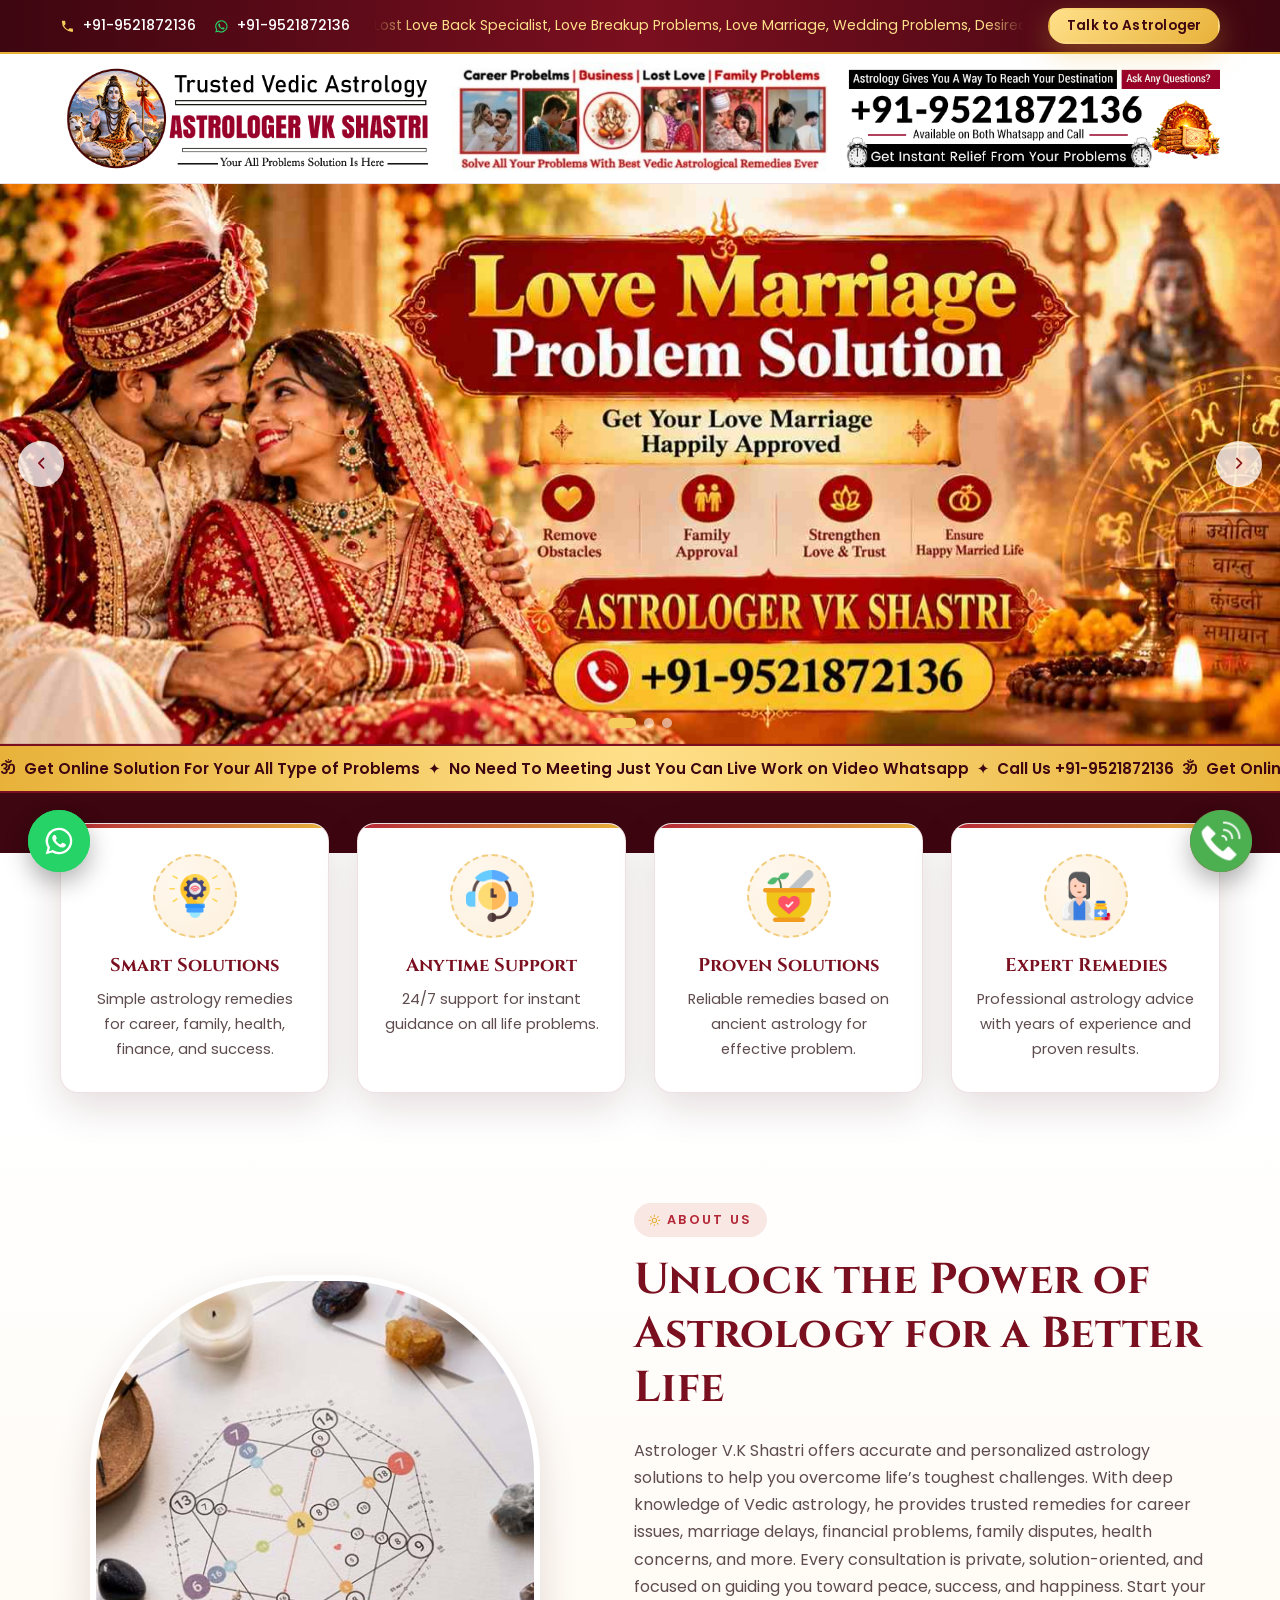
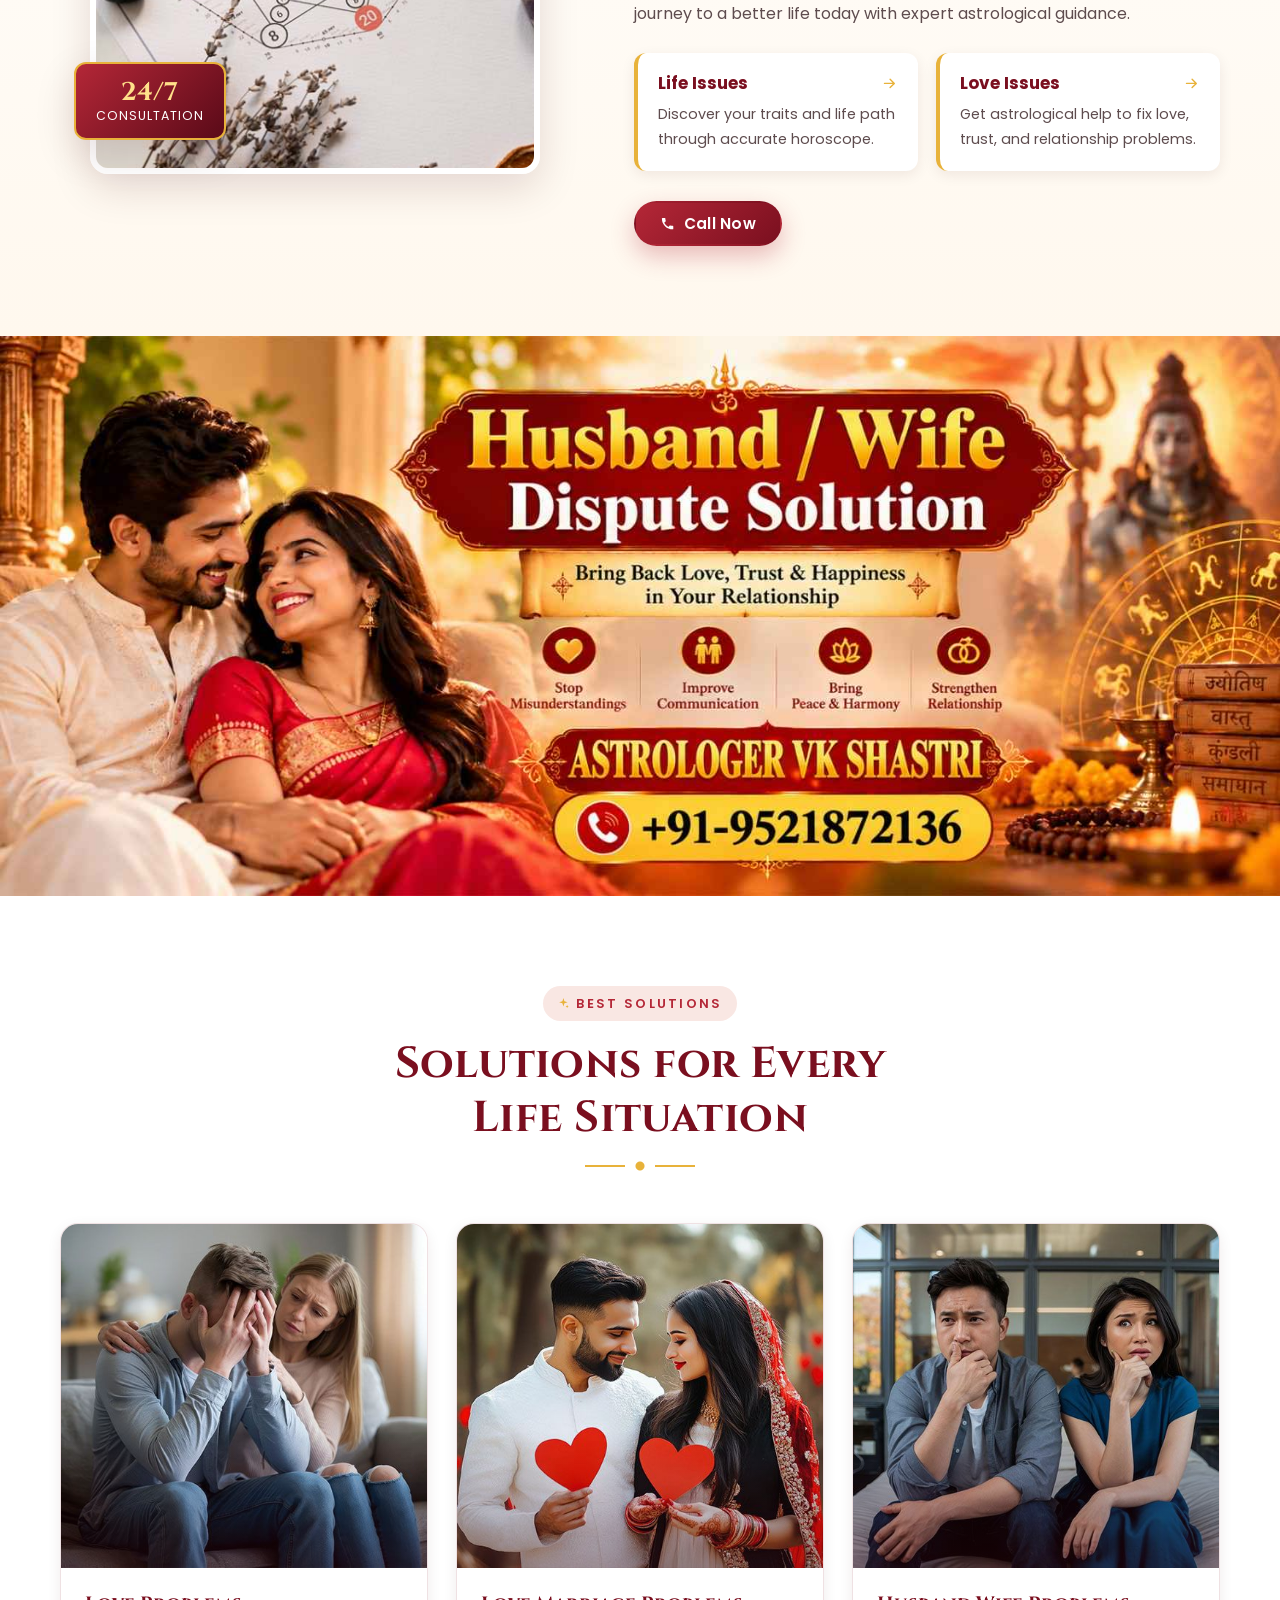
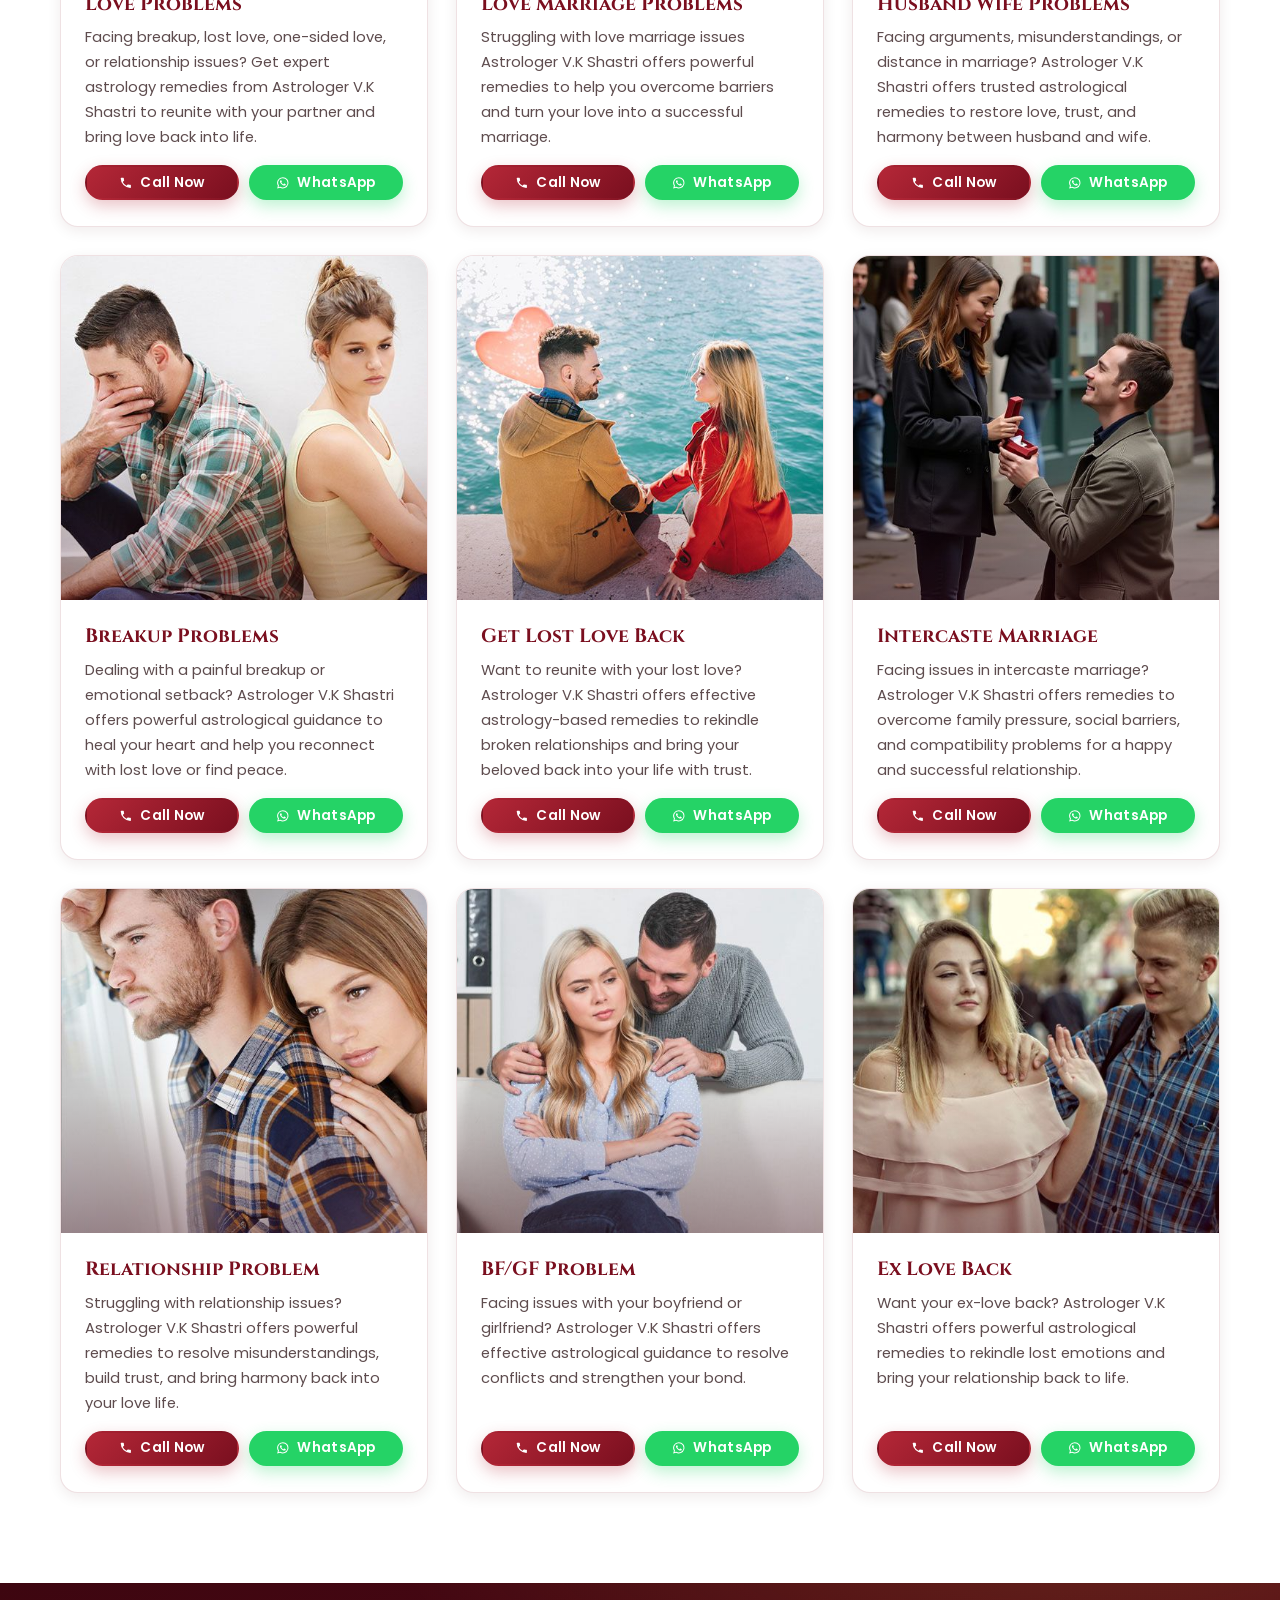
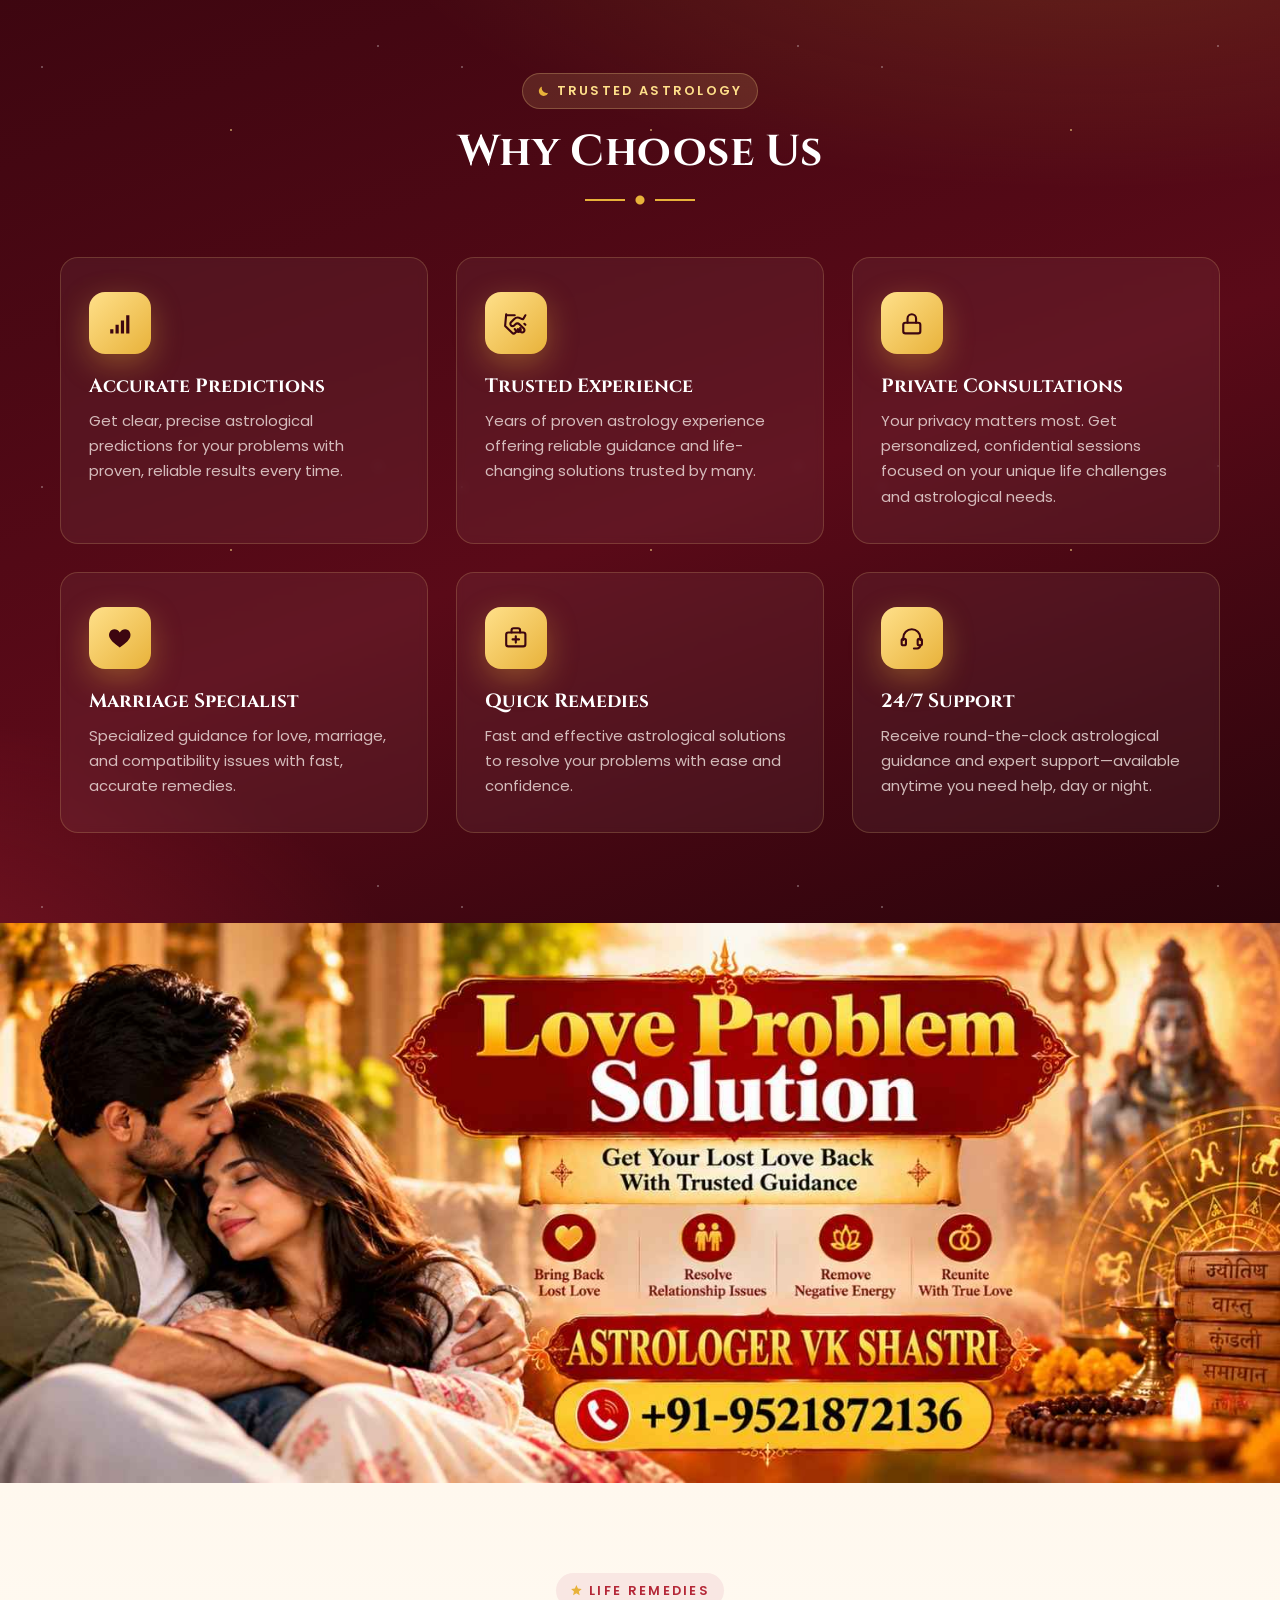
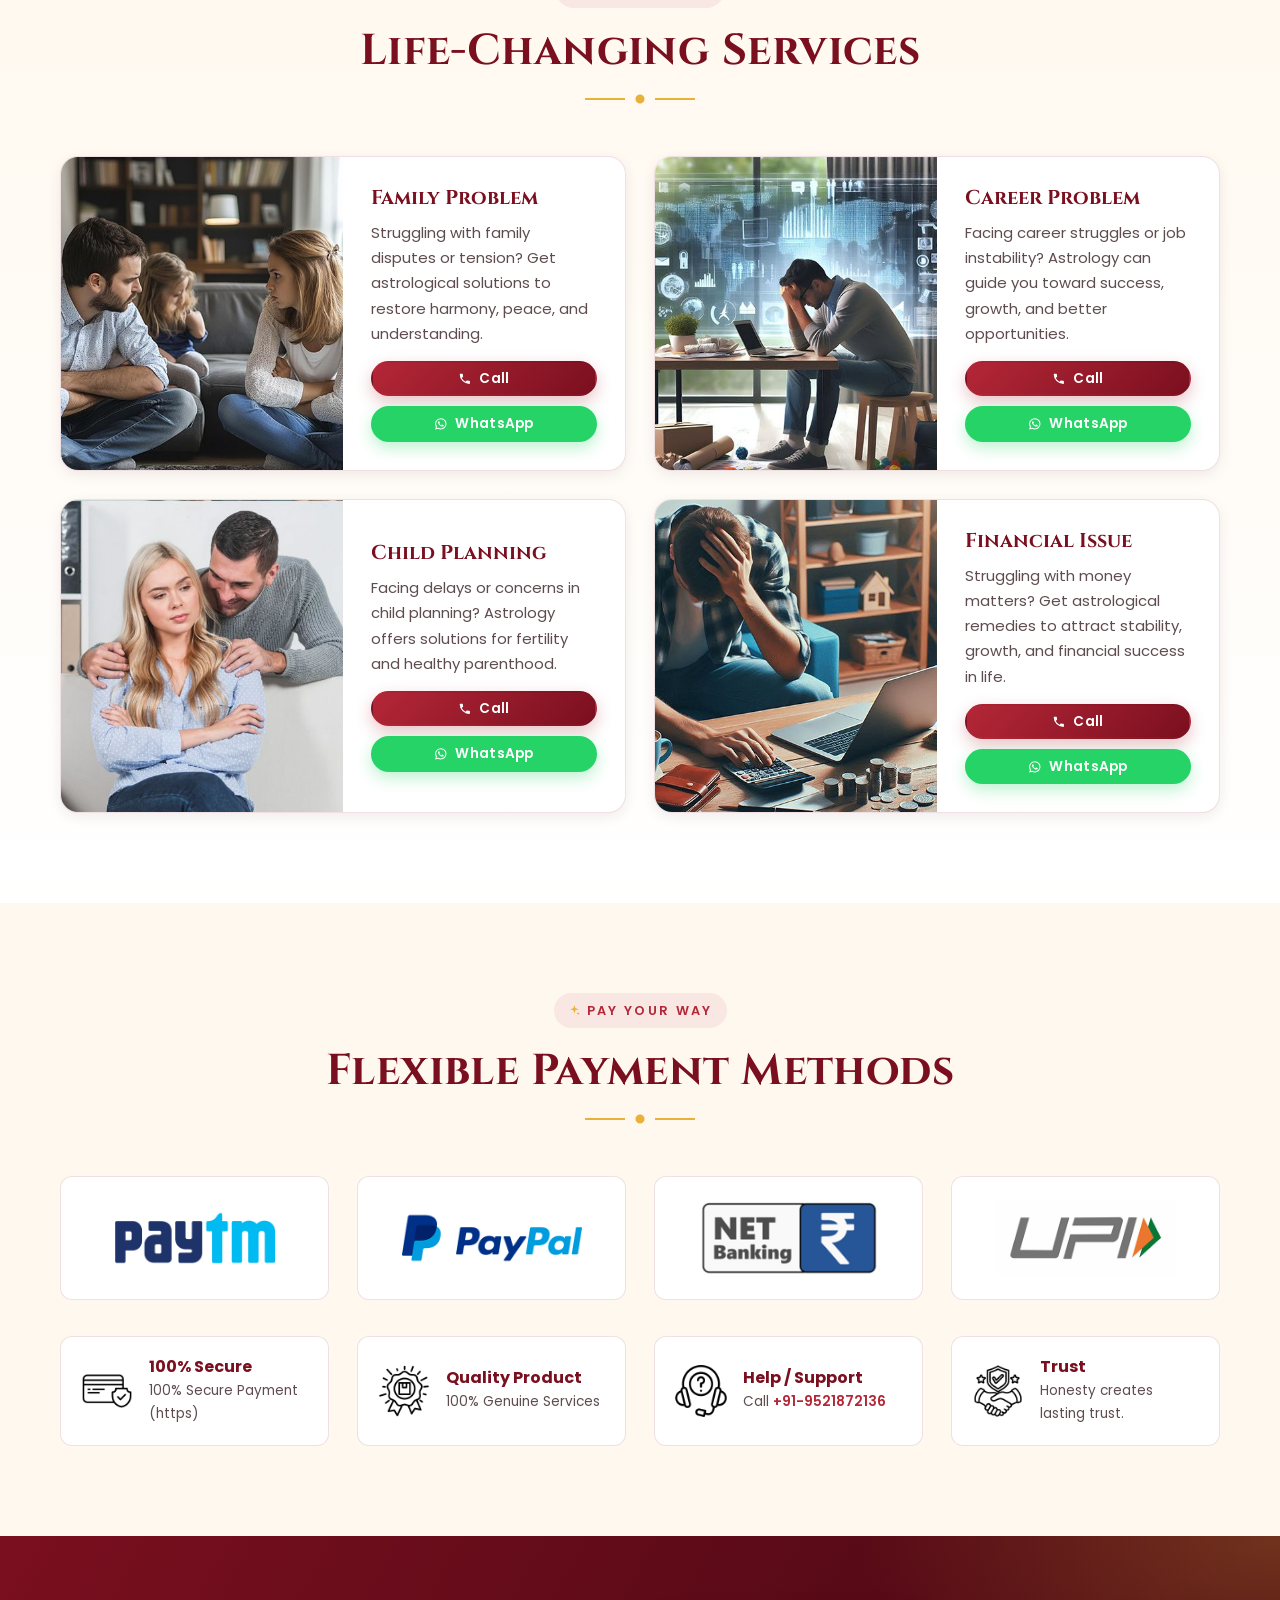
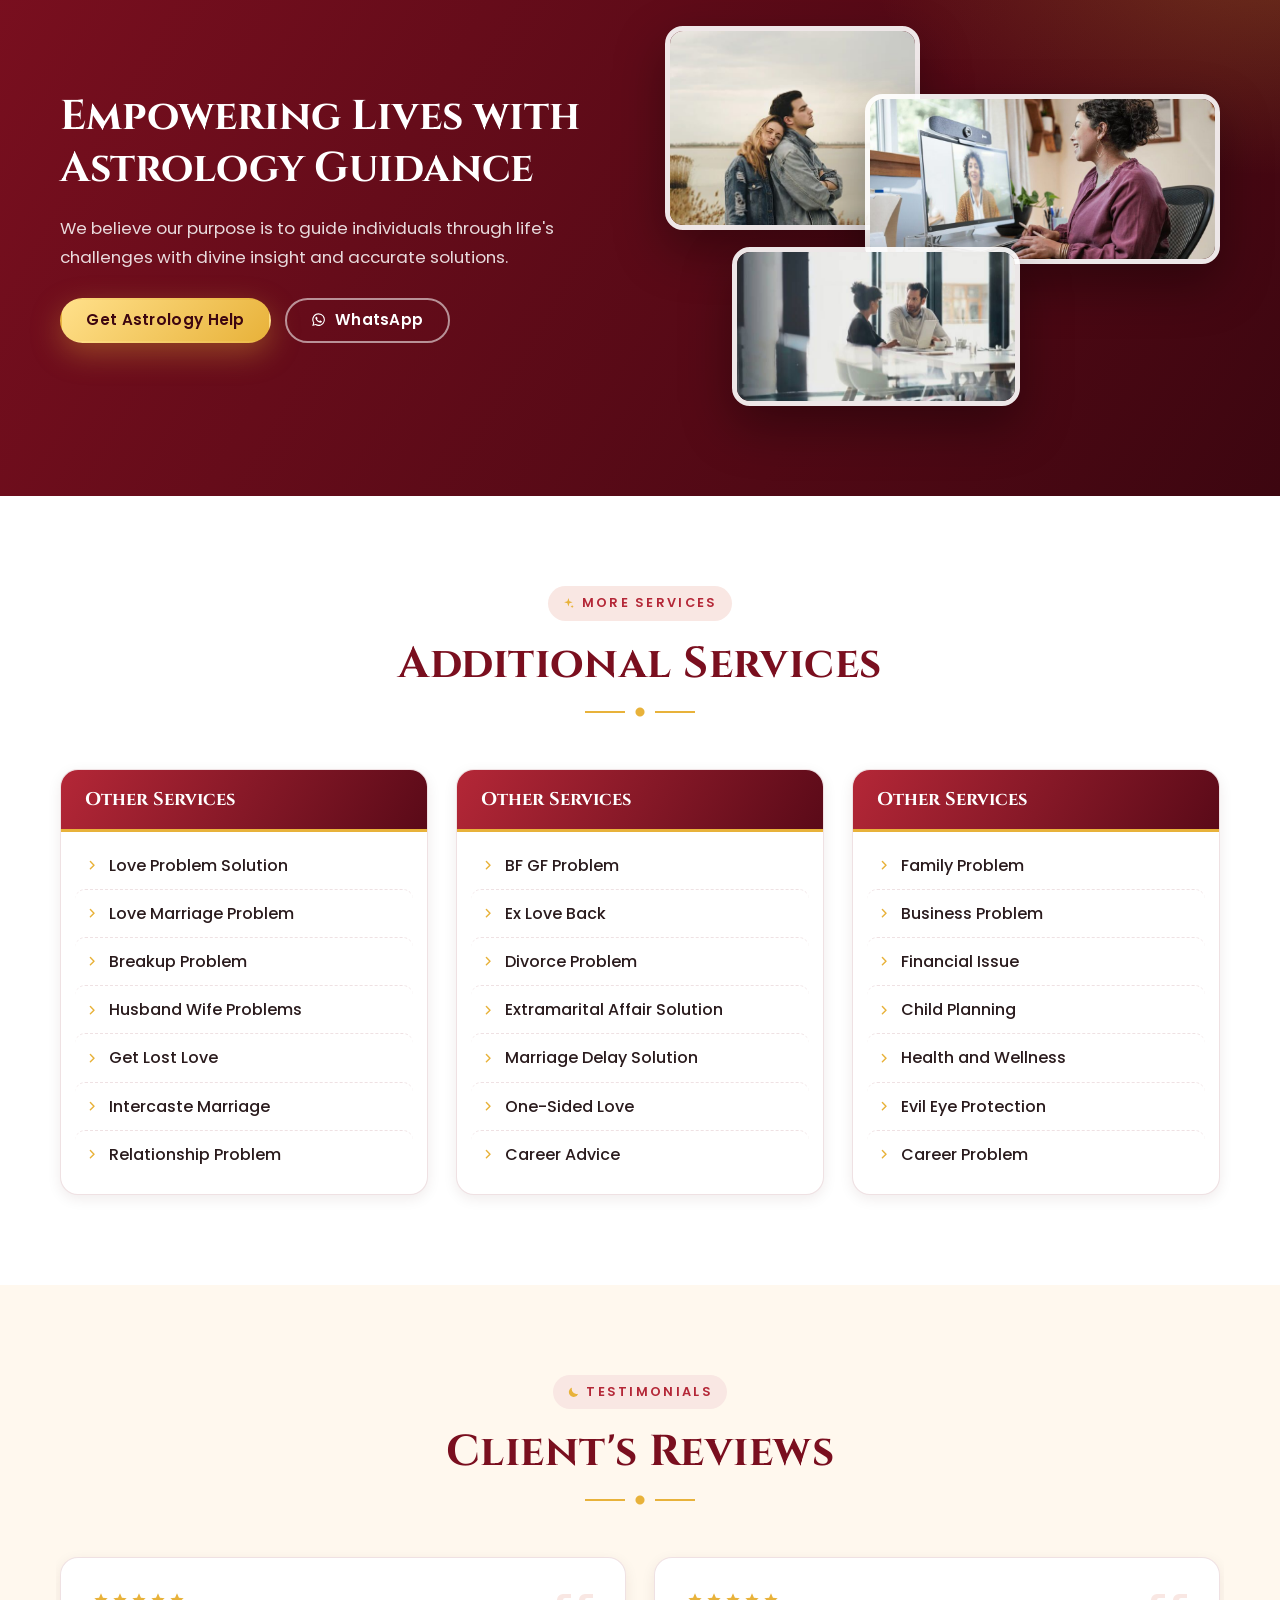
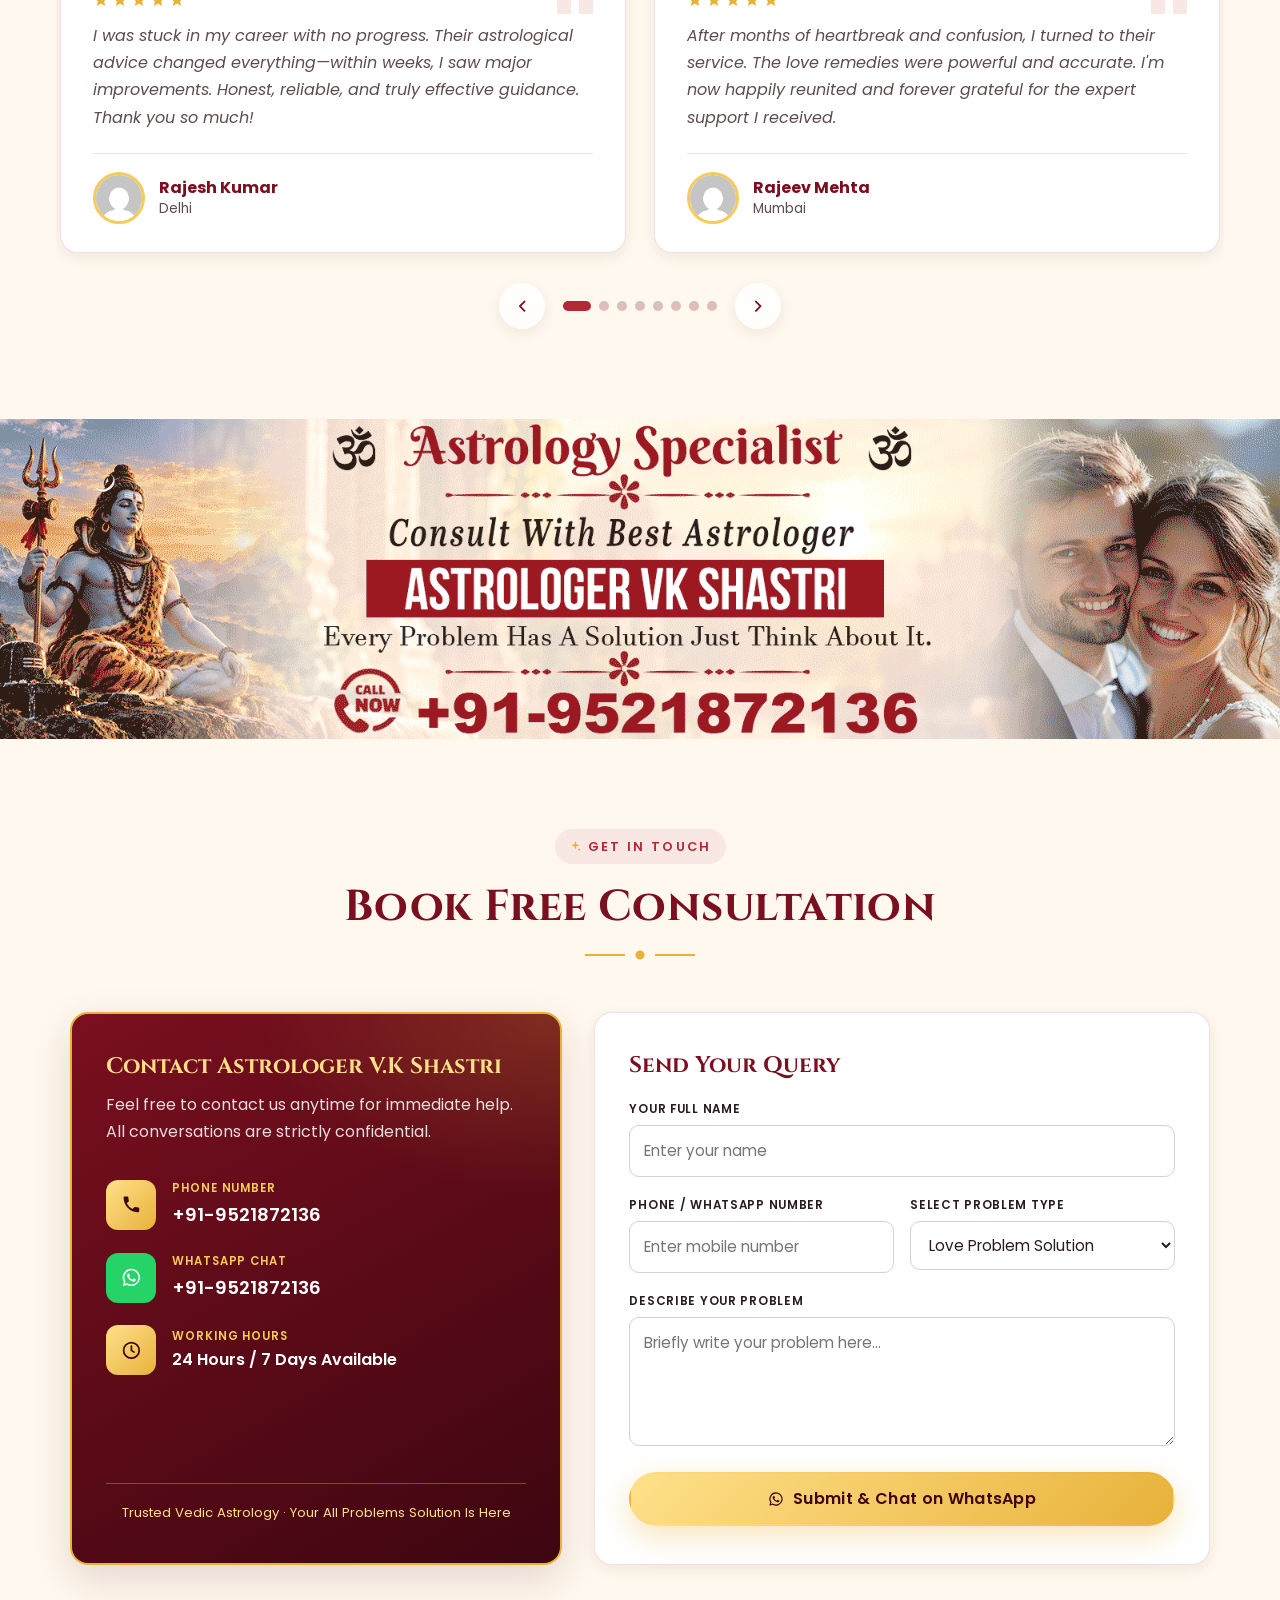
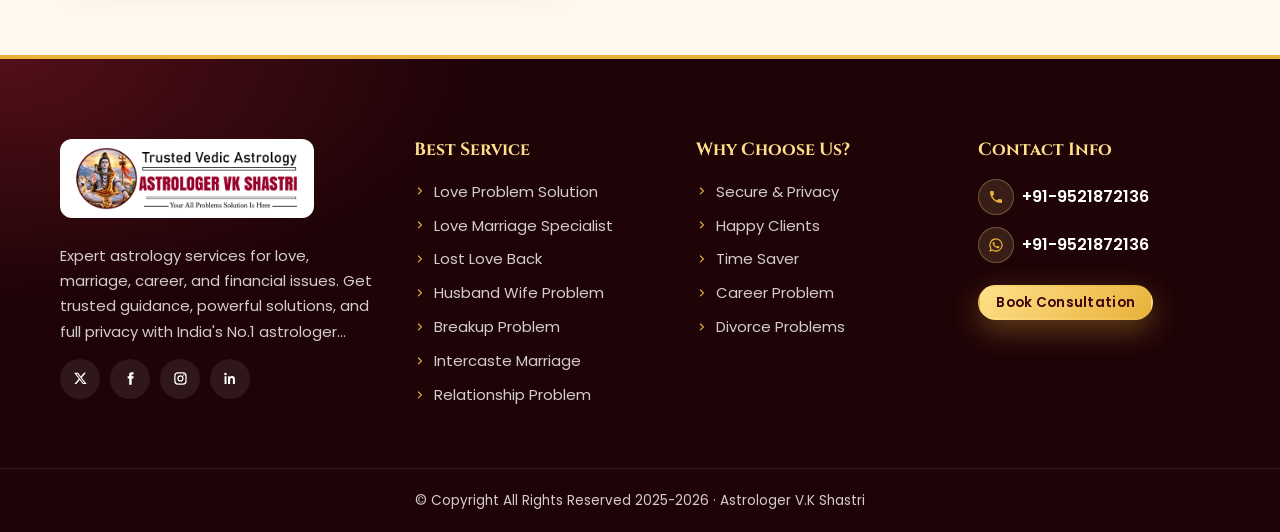
<file: astrologer-vk-shastri/index.html>
<!DOCTYPE html>
<html lang="en">
<head>
  <meta charset="UTF-8">
  <meta name="viewport" content="width=device-width, initial-scale=1">
  <title>Astrologer V.K Shastri | Love Marriage &amp; Lost Love Back Specialist | +91-9521872136</title>
  <meta name="description" content="Astrologer V.K Shastri – trusted Vedic astrologer for love problems, love marriage, lost love back, husband wife disputes, breakup, career, family and financial problems. Call or WhatsApp +91-9521872136.">
  <meta name="theme-color" content="#7a0f1f">
  <link rel="canonical" href="/">

  <meta property="og:type" content="website">
  <meta property="og:title" content="Astrologer V.K Shastri – Trusted Vedic Astrology">
  <meta property="og:description" content="Your all problems solution is here. Love, marriage, career, family and finance remedies. Call +91-9521872136.">
  <meta property="og:image" content="media/main-bg/01.jpg">

  <!-- Fonts: 2 families, swap to avoid invisible text -->
  <link rel="preconnect" href="https://fonts.googleapis.com">
  <link rel="preconnect" href="https://fonts.gstatic.com" crossorigin>
  <link rel="stylesheet" href="https://fonts.googleapis.com/css2?family=Cinzel:wght@600;700&family=Poppins:wght@400;500;600&display=swap">

  <!-- First hero slide is the LCP image -->
  <link rel="preload" as="image" href="media/main-bg/01.jpg" fetchpriority="high">

  <link rel="stylesheet" href="css/style.css">
  <script>document.documentElement.classList.add("js")</script>

  <script type="application/ld+json">
  {
    "@context": "https://schema.org",
    "@type": "ProfessionalService",
    "name": "Astrologer V.K Shastri",
    "description": "Trusted Vedic astrology – love, marriage, career, family and financial problem solutions.",
    "telephone": "+91-9521872136",
    "image": "media/main-bg/logo.png",
    "areaServed": "IN",
    "openingHours": "Mo-Su 00:00-23:59"
  }
  </script>
</head>

<body>

  <!-- SVG icon sprite (replaces the whole Font Awesome library) -->
  <svg width="0" height="0" class="sprite" aria-hidden="true" focusable="false">
    <defs>
      <symbol id="i-phone" viewBox="0 0 24 24"><path fill="currentColor" d="M6.6 10.8a15.1 15.1 0 0 0 6.6 6.6l2.2-2.2a1 1 0 0 1 1-.25 11.4 11.4 0 0 0 3.6.57 1 1 0 0 1 1 1V20a1 1 0 0 1-1 1A17 17 0 0 1 3 4a1 1 0 0 1 1-1h3.5a1 1 0 0 1 1 1c0 1.25.2 2.45.57 3.57a1 1 0 0 1-.25 1z"/></symbol>
      <symbol id="i-whatsapp" viewBox="0 0 24 24"><path fill="currentColor" d="M12 2a10 10 0 0 0-8.6 15.1L2 22l5-1.3A10 10 0 1 0 12 2zm0 18.2a8.2 8.2 0 0 1-4.2-1.2l-.3-.2-3 .8.8-2.9-.2-.3A8.2 8.2 0 1 1 12 20.2zm4.5-6.1c-.25-.12-1.47-.72-1.7-.8s-.39-.13-.56.12-.64.8-.78.97-.29.19-.54.06a6.7 6.7 0 0 1-2-1.23 7.4 7.4 0 0 1-1.37-1.7c-.14-.25 0-.38.11-.5l.37-.44a1.7 1.7 0 0 0 .25-.42.46.46 0 0 0 0-.43c-.07-.12-.56-1.35-.77-1.85s-.4-.42-.56-.43h-.48a.92.92 0 0 0-.67.31 2.8 2.8 0 0 0-.87 2.08 4.9 4.9 0 0 0 1 2.6 11.2 11.2 0 0 0 4.3 3.8c.6.26 1.07.41 1.43.53a3.4 3.4 0 0 0 1.58.1 2.6 2.6 0 0 0 1.7-1.2 2.1 2.1 0 0 0 .15-1.2c-.06-.11-.23-.17-.48-.3z"/></symbol>
      <symbol id="i-arrow" viewBox="0 0 24 24"><path fill="none" stroke="currentColor" stroke-width="2" stroke-linecap="round" stroke-linejoin="round" d="M5 12h14M13 6l6 6-6 6"/></symbol>
      <symbol id="i-chev" viewBox="0 0 24 24"><path fill="none" stroke="currentColor" stroke-width="2.4" stroke-linecap="round" stroke-linejoin="round" d="m9 6 6 6-6 6"/></symbol>
      <symbol id="i-chev-l" viewBox="0 0 24 24"><path fill="none" stroke="currentColor" stroke-width="2.4" stroke-linecap="round" stroke-linejoin="round" d="m15 6-6 6 6 6"/></symbol>
      <symbol id="i-star" viewBox="0 0 24 24"><path fill="currentColor" d="m12 2 2.9 6.6 7.1.6-5.4 4.7 1.6 7L12 17.3 5.8 21l1.6-7L2 9.2l7.1-.6z"/></symbol>
      <symbol id="i-moon" viewBox="0 0 24 24"><path fill="currentColor" d="M21 14.5A9 9 0 0 1 9.5 3a9 9 0 1 0 11.5 11.5z"/></symbol>
      <symbol id="i-sun" viewBox="0 0 24 24"><g fill="none" stroke="currentColor" stroke-width="2" stroke-linecap="round"><circle cx="12" cy="12" r="4"/><path d="M12 2v2M12 20v2M4.9 4.9l1.4 1.4M17.7 17.7l1.4 1.4M2 12h2M20 12h2M4.9 19.1l1.4-1.4M17.7 6.3l1.4-1.4"/></g></symbol>
      <symbol id="i-signal" viewBox="0 0 24 24"><path fill="currentColor" d="M3 17h3v4H3zm5-4h3v8H8zm5-4h3v12h-3zm5-5h3v17h-3z"/></symbol>
      <symbol id="i-hands" viewBox="0 0 24 24"><path fill="none" stroke="currentColor" stroke-width="2" stroke-linecap="round" stroke-linejoin="round" d="m11 17 2 2a1 1 0 1 0 3-3m-2 1 2.5 2.5a1 1 0 1 0 3-3l-3.9-3.9a3 3 0 0 0-4.2 0l-.9.9a1 1 0 1 1-3-3l2.8-2.8a5 5 0 0 1 6.1-.8l.5.3a3 3 0 0 0 2.1.4L21 4m0 9-1-1M3 3l-1 11 6.5 6.5a1 1 0 1 0 3-3M3 4h8"/></symbol>
      <symbol id="i-lock" viewBox="0 0 24 24"><g fill="none" stroke="currentColor" stroke-width="2" stroke-linecap="round"><rect x="4" y="11" width="16" height="10" rx="2"/><path d="M8 11V7a4 4 0 0 1 8 0v4"/></g></symbol>
      <symbol id="i-heart" viewBox="0 0 24 24"><path fill="currentColor" d="M12 21s-7.5-4.6-9.6-9.3C.9 8.2 3.1 4 7 4c2.1 0 3.6 1.1 5 3 1.4-1.9 2.9-3 5-3 3.9 0 6.1 4.2 4.6 7.7C19.5 16.4 12 21 12 21z"/></symbol>
      <symbol id="i-med" viewBox="0 0 24 24"><g fill="none" stroke="currentColor" stroke-width="2" stroke-linecap="round"><rect x="3" y="7" width="18" height="13" rx="2"/><path d="M8 7V5a2 2 0 0 1 2-2h4a2 2 0 0 1 2 2v2M12 10.5v6M9 13.5h6"/></g></symbol>
      <symbol id="i-headset" viewBox="0 0 24 24"><g fill="none" stroke="currentColor" stroke-width="2" stroke-linecap="round"><path d="M4 14v-2a8 8 0 0 1 16 0v2"/><rect x="2.5" y="13" width="4" height="6" rx="1.5"/><rect x="17.5" y="13" width="4" height="6" rx="1.5"/><path d="M20 19a3 3 0 0 1-3 3h-3"/></g></symbol>
      <symbol id="i-sparkle" viewBox="0 0 24 24"><path fill="currentColor" d="M12 2l1.9 6.1L20 10l-6.1 1.9L12 18l-1.9-6.1L4 10l6.1-1.9zM19 15l.9 2.1L22 18l-2.1.9L19 21l-.9-2.1L16 18l2.1-.9z"/></symbol>
      <symbol id="i-clock" viewBox="0 0 24 24"><g fill="none" stroke="currentColor" stroke-width="2" stroke-linecap="round"><circle cx="12" cy="12" r="9"/><path d="M12 7v5l3 2"/></g></symbol>
      <symbol id="i-quote" viewBox="0 0 24 24"><path fill="currentColor" d="M10 7H6a3 3 0 0 0-3 3v7h7v-7H6a1 1 0 0 1 1-1h3zm11 0h-4a3 3 0 0 0-3 3v7h7v-7h-4a1 1 0 0 1 1-1h3z"/></symbol>
      <symbol id="i-x" viewBox="0 0 24 24"><path fill="currentColor" d="M17.8 3h3.1l-6.8 7.7L22 21h-6.2l-4.9-6.3L5.3 21H2.2l7.2-8.3L1.8 3h6.4l4.4 5.8zm-1.1 16.2h1.7L7.4 4.7H5.6z"/></symbol>
      <symbol id="i-fb" viewBox="0 0 24 24"><path fill="currentColor" d="M14 8.5V6.8c0-.8.5-1 .9-1H17V2h-3.1C10.6 2 10 4.4 10 6v2.5H7.5V12H10v10h4V12h2.8l.4-3.5z"/></symbol>
      <symbol id="i-ig" viewBox="0 0 24 24"><g fill="none" stroke="currentColor" stroke-width="2"><rect x="3" y="3" width="18" height="18" rx="5"/><circle cx="12" cy="12" r="4"/></g><circle cx="17.5" cy="6.5" r="1.2" fill="currentColor"/></symbol>
      <symbol id="i-in" viewBox="0 0 24 24"><path fill="currentColor" d="M4 3a2 2 0 1 1 0 4 2 2 0 0 1 0-4zM2.5 8.5h3.2V21H2.5zm5.6 0h3v1.7c.5-.9 1.7-2 3.6-2 3.8 0 4.5 2.5 4.5 5.7V21h-3.2v-6.3c0-1.5 0-3.4-2.1-3.4s-2.4 1.6-2.4 3.3V21H8.1z"/></symbol>
    </defs>
  </svg>

  <a class="skip" href="#main">Skip to content</a>

  <!-- ================= HEADER ================= -->
  <header class="header" id="mainHeader">
    <div class="topbar">
      <div class="container topbar__inner">
        <div class="topbar__contact">
          <a href="tel:+919521872136"><svg class="ic ring"><use href="#i-phone"/></svg>+91-9521872136</a>
          <a href="https://wa.me/919521872136" target="_blank" rel="noopener"><svg class="ic ring"><use href="#i-whatsapp"/></svg>+91-9521872136</a>
        </div>
        <div class="topbar__ticker" aria-label="Our services">
          <div class="ticker">
            <span>Lost Love Back Specialist, Love Breakup Problems, Love Marriage, Wedding Problems, Desired Love, Control Boyfriend, Family Problems, Marriage Problems, Husband-Wife Problems, Extra Affair Problems, Foreign Trip Problems, Business Problems, Money Problems &amp; More</span>
            <span aria-hidden="true">Lost Love Back Specialist, Love Breakup Problems, Love Marriage, Wedding Problems, Desired Love, Control Boyfriend, Family Problems, Marriage Problems, Husband-Wife Problems, Extra Affair Problems, Foreign Trip Problems, Business Problems, Money Problems &amp; More</span>
          </div>
        </div>
        <a href="tel:+919521872136" class="btn btn--gold btn--sm topbar__cta">Talk to Astrologer</a>
      </div>
    </div>

    <div class="brandbar">
      <div class="container brandbar__inner">
        <a href="index.html" class="brandbar__logo"><img src="media/main-bg/logo.png" width="550" height="150" alt="Astrologer VK Shastri – Trusted Vedic Astrology"></a>
        <img class="brandbar__mid" src="media/main-bg/mid.jpg" width="500" height="150" alt="Astrologer V.K Shastri">
        <a href="tel:+919521872136" class="brandbar__contact"><img src="media/main-bg/contact.gif" width="550" height="150" alt="Call +91-9521872136"></a>
      </div>
    </div>
  </header>

  <main id="main">

    <!-- ================= HERO SLIDER (01, 02, 03) ================= -->
    <section class="hero" aria-label="Featured">
      <div class="carousel" data-carousel data-autoplay="4500" data-effect="fade">
        <div class="carousel__track">
          <div class="carousel__slide is-active">
            <img src="media/main-bg/01.jpg" width="1500" height="656" fetchpriority="high" alt="Love Marriage Problem Solution – Astrologer VK Shastri +91-9521872136">
          </div>
          <div class="carousel__slide">
            <img src="media/main-bg/02.jpg" width="1500" height="656" loading="lazy" alt="Astrologer VK Shastri – astrology solutions">
          </div>
          <div class="carousel__slide">
            <img src="media/main-bg/03.jpg" width="1500" height="656" loading="lazy" alt="Astrologer VK Shastri – Vedic astrology remedies">
          </div>
        </div>
        <button class="carousel__nav carousel__nav--prev" type="button" aria-label="Previous slide"><svg class="ic"><use href="#i-chev-l"/></svg></button>
        <button class="carousel__nav carousel__nav--next" type="button" aria-label="Next slide"><svg class="ic"><use href="#i-chev"/></svg></button>
        <div class="carousel__dots" role="tablist"></div>
      </div>
    </section>

    <!-- ================= MARQUEE ================= -->
    <div class="strip" aria-label="Online consultation">
      <div class="ticker-move"><span>ॐ&nbsp; Get Online Solution For Your All Type of Problems &nbsp;✦&nbsp; No Need To Meeting Just You Can Live Work on Video Whatsapp &nbsp;✦&nbsp; Call Us +91-9521872136 &nbsp;</span><span aria-hidden="true">ॐ&nbsp; Get Online Solution For Your All Type of Problems &nbsp;✦&nbsp; No Need To Meeting Just You Can Live Work on Video Whatsapp &nbsp;✦&nbsp; Call Us +91-9521872136 &nbsp;</span></div>
    </div>

    <div class="mobile-only capture">
      <a href="tel:+919521872136"><img src="media/main-bg/capture.JPG" width="1123" height="168" loading="lazy" alt="Call Astrologer VK Shastri"></a>
    </div>

    <!-- ================= KEY BENEFITS ================= -->
    <section class="benefits">
      <div class="container">
        <div class="grid grid--4">
          <article class="benefit reveal">
            <div class="benefit__icon"><img src="media/services/smart-solution.png" width="128" height="128" loading="lazy" alt=""></div>
            <h3>Smart Solutions</h3>
            <p>Simple astrology remedies for career, family, health, finance, and success.</p>
          </article>
          <article class="benefit reveal">
            <div class="benefit__icon"><img src="media/services/anytime-support.png" width="128" height="128" loading="lazy" alt=""></div>
            <h3>Anytime Support</h3>
            <p>24/7 support for instant guidance on all life problems.</p>
          </article>
          <article class="benefit reveal">
            <div class="benefit__icon"><img src="media/services/trusted-remedies.png" width="128" height="128" loading="lazy" alt=""></div>
            <h3>Proven Solutions</h3>
            <p>Reliable remedies based on ancient astrology for effective problem.</p>
          </article>
          <article class="benefit reveal">
            <div class="benefit__icon"><img src="media/services/expert-remedie.png" width="128" height="128" loading="lazy" alt=""></div>
            <h3>Expert Remedies</h3>
            <p>Professional astrology advice with years of experience and proven results.</p>
          </article>
        </div>
      </div>
    </section>

    <!-- ================= ABOUT ================= -->
    <section class="about section" id="about">
      <div class="container about__grid">
        <div class="about__media reveal">
          <div class="about__frame">
            <img src="media/main-bg/about-img.jpg" width="450" height="500" loading="lazy" alt="Astrologer V.K Shastri">
          </div>
          <div class="about__badge"><strong>24/7</strong><span>Consultation</span></div>
        </div>
        <div class="about__content reveal">
          <span class="eyebrow"><svg class="ic"><use href="#i-sun"/></svg> About Us</span>
          <h2 class="title">Unlock the Power of Astrology for a Better Life</h2>
          <p>Astrologer V.K Shastri offers accurate and personalized astrology solutions to help you overcome life’s toughest challenges. With deep knowledge of Vedic astrology, he provides trusted remedies for career issues, marriage delays, financial problems, family disputes, health concerns, and more. Every consultation is private, solution-oriented, and focused on guiding you toward peace, success, and happiness. Start your journey to a better life today with expert astrological guidance.</p>
          <div class="about__boxes">
            <div class="info-box">
              <h3>Life Issues <svg class="ic"><use href="#i-arrow"/></svg></h3>
              <p>Discover your traits and life path through accurate horoscope.</p>
            </div>
            <div class="info-box">
              <h3>Love Issues <svg class="ic"><use href="#i-arrow"/></svg></h3>
              <p>Get astrological help to fix love, trust, and relationship problems.</p>
            </div>
          </div>
          <a href="tel:+919521872136" class="btn btn--primary"><svg class="ic ring"><use href="#i-phone"/></svg> Call Now</a>
        </div>
      </div>
    </section>

    <!-- ================= BANNER 1 (mobile 001 / desktop 03) ================= -->
    <section class="banner">
      <picture>
        <source media="(max-width: 600px)" srcset="media/main-bg/001.jpg" width="500" height="600">
        <img src="media/main-bg/03.jpg" width="1500" height="656" loading="lazy" alt="Astrology Banner">
      </picture>
    </section>

    <!-- ================= BEST SOLUTIONS ================= -->
    <section class="solutions section" id="solutions">
      <div class="container">
        <header class="section__head">
          <span class="eyebrow"><svg class="ic"><use href="#i-sparkle"/></svg> Best Solutions</span>
          <h2 class="title">Solutions for Every <br>Life Situation</h2>
        </header>
        <div class="grid grid--3">
          <article class="card reveal">
            <div class="card__img"><img src="media/services/love-problem.jpg" width="500" height="470" loading="lazy" alt="Love problem solution"></div>
            <div class="card__body">
              <h3>Love Problems</h3>
              <p>Facing breakup, lost love, one-sided love, or relationship issues? Get expert astrology remedies from Astrologer V.K Shastri to reunite with your partner and bring love back into life.</p>
              <div class="card__actions"><a href="tel:+919521872136" class="btn btn--call btn--sm"><svg class="ic ring"><use href="#i-phone"/></svg> Call Now</a><a href="https://wa.me/919521872136" target="_blank" rel="noopener" class="btn btn--wa btn--sm"><svg class="ic"><use href="#i-whatsapp"/></svg> WhatsApp</a></div>
            </div>
          </article>
          <article class="card reveal">
            <div class="card__img"><img src="media/services/love-marriage.jpg" width="500" height="470" loading="lazy" alt="Love marriage problem solution"></div>
            <div class="card__body">
              <h3>Love Marriage Problems</h3>
              <p>Struggling with love marriage issues Astrologer V.K Shastri offers powerful remedies to help you overcome barriers and turn your love into a successful marriage.</p>
              <div class="card__actions"><a href="tel:+919521872136" class="btn btn--call btn--sm"><svg class="ic ring"><use href="#i-phone"/></svg> Call Now</a><a href="https://wa.me/919521872136" target="_blank" rel="noopener" class="btn btn--wa btn--sm"><svg class="ic"><use href="#i-whatsapp"/></svg> WhatsApp</a></div>
            </div>
          </article>
          <article class="card reveal">
            <div class="card__img"><img src="media/services/husband-wife.jpg" width="500" height="470" loading="lazy" alt="Husband wife problem solution"></div>
            <div class="card__body">
              <h3>Husband Wife Problems</h3>
              <p>Facing arguments, misunderstandings, or distance in marriage? Astrologer V.K Shastri offers trusted astrological remedies to restore love, trust, and harmony between husband and wife.</p>
              <div class="card__actions"><a href="tel:+919521872136" class="btn btn--call btn--sm"><svg class="ic ring"><use href="#i-phone"/></svg> Call Now</a><a href="https://wa.me/919521872136" target="_blank" rel="noopener" class="btn btn--wa btn--sm"><svg class="ic"><use href="#i-whatsapp"/></svg> WhatsApp</a></div>
            </div>
          </article>
          <article class="card reveal">
            <div class="card__img"><img src="media/services/breakup-problem.jpg" width="500" height="470" loading="lazy" alt="Breakup problem solution"></div>
            <div class="card__body">
              <h3>Breakup Problems</h3>
              <p>Dealing with a painful breakup or emotional setback? Astrologer V.K Shastri offers powerful astrological guidance to heal your heart and help you reconnect with lost love or find peace.</p>
              <div class="card__actions"><a href="tel:+919521872136" class="btn btn--call btn--sm"><svg class="ic ring"><use href="#i-phone"/></svg> Call Now</a><a href="https://wa.me/919521872136" target="_blank" rel="noopener" class="btn btn--wa btn--sm"><svg class="ic"><use href="#i-whatsapp"/></svg> WhatsApp</a></div>
            </div>
          </article>
          <article class="card reveal">
            <div class="card__img"><img src="media/services/lost-love-back.jpg" width="500" height="470" loading="lazy" alt="Get lost love back"></div>
            <div class="card__body">
              <h3>Get Lost Love Back</h3>
              <p>Want to reunite with your lost love? Astrologer V.K Shastri offers effective astrology-based remedies to rekindle broken relationships and bring your beloved back into your life with trust.</p>
              <div class="card__actions"><a href="tel:+919521872136" class="btn btn--call btn--sm"><svg class="ic ring"><use href="#i-phone"/></svg> Call Now</a><a href="https://wa.me/919521872136" target="_blank" rel="noopener" class="btn btn--wa btn--sm"><svg class="ic"><use href="#i-whatsapp"/></svg> WhatsApp</a></div>
            </div>
          </article>
          <article class="card reveal">
            <div class="card__img"><img src="media/services/intercaste-marriage.jpg" width="500" height="470" loading="lazy" alt="Intercaste marriage solution"></div>
            <div class="card__body">
              <h3>Intercaste Marriage</h3>
              <p>Facing issues in intercaste marriage? Astrologer V.K Shastri offers remedies to overcome family pressure, social barriers, and compatibility problems for a happy and successful relationship.</p>
              <div class="card__actions"><a href="tel:+919521872136" class="btn btn--call btn--sm"><svg class="ic ring"><use href="#i-phone"/></svg> Call Now</a><a href="https://wa.me/919521872136" target="_blank" rel="noopener" class="btn btn--wa btn--sm"><svg class="ic"><use href="#i-whatsapp"/></svg> WhatsApp</a></div>
            </div>
          </article>
          <article class="card reveal">
            <div class="card__img"><img src="media/services/relationship-solution.jpg" width="500" height="470" loading="lazy" alt="Relationship problem solution"></div>
            <div class="card__body">
              <h3>Relationship Problem</h3>
              <p>Struggling with relationship issues? Astrologer V.K Shastri offers powerful remedies to resolve misunderstandings, build trust, and bring harmony back into your love life.</p>
              <div class="card__actions"><a href="tel:+919521872136" class="btn btn--call btn--sm"><svg class="ic ring"><use href="#i-phone"/></svg> Call Now</a><a href="https://wa.me/919521872136" target="_blank" rel="noopener" class="btn btn--wa btn--sm"><svg class="ic"><use href="#i-whatsapp"/></svg> WhatsApp</a></div>
            </div>
          </article>
          <article class="card reveal">
            <div class="card__img"><img src="media/services/gf-bf.jpg" width="500" height="470" loading="lazy" alt="Boyfriend girlfriend problem solution"></div>
            <div class="card__body">
              <h3>BF/GF Problem</h3>
              <p>Facing issues with your boyfriend or girlfriend? Astrologer V.K Shastri offers effective astrological guidance to resolve conflicts and strengthen your bond.</p>
              <div class="card__actions"><a href="tel:+919521872136" class="btn btn--call btn--sm"><svg class="ic ring"><use href="#i-phone"/></svg> Call Now</a><a href="https://wa.me/919521872136" target="_blank" rel="noopener" class="btn btn--wa btn--sm"><svg class="ic"><use href="#i-whatsapp"/></svg> WhatsApp</a></div>
            </div>
          </article>
          <article class="card reveal">
            <div class="card__img"><img src="media/services/Ex-Love-Back.jpg" width="500" height="470" loading="lazy" alt="Ex love back"></div>
            <div class="card__body">
              <h3>Ex Love Back</h3>
              <p>Want your ex-love back? Astrologer V.K Shastri offers powerful astrological remedies to rekindle lost emotions and bring your relationship back to life.</p>
              <div class="card__actions"><a href="tel:+919521872136" class="btn btn--call btn--sm"><svg class="ic ring"><use href="#i-phone"/></svg> Call Now</a><a href="https://wa.me/919521872136" target="_blank" rel="noopener" class="btn btn--wa btn--sm"><svg class="ic"><use href="#i-whatsapp"/></svg> WhatsApp</a></div>
            </div>
          </article>
        </div>
      </div>
    </section>

    <!-- ================= WHY CHOOSE US ================= -->
    <section class="why section section--dark" id="why">
      <div class="container">
        <header class="section__head">
          <span class="eyebrow eyebrow--light"><svg class="ic"><use href="#i-moon"/></svg> Trusted Astrology</span>
          <h2 class="title title--light">Why Choose Us</h2>
        </header>
        <div class="grid grid--3">
          <article class="why__box reveal">
            <span class="why__icon"><svg class="ic"><use href="#i-signal"/></svg></span>
            <h3>Accurate Predictions</h3>
            <p>Get clear, precise astrological predictions for your problems with proven, reliable results every time.</p>
          </article>
          <article class="why__box reveal">
            <span class="why__icon"><svg class="ic"><use href="#i-hands"/></svg></span>
            <h3>Trusted Experience</h3>
            <p>Years of proven astrology experience offering reliable guidance and life-changing solutions trusted by many.</p>
          </article>
          <article class="why__box reveal">
            <span class="why__icon"><svg class="ic"><use href="#i-lock"/></svg></span>
            <h3>Private Consultations</h3>
            <p>Your privacy matters most. Get personalized, confidential sessions focused on your unique life challenges and astrological needs.</p>
          </article>
          <article class="why__box reveal">
            <span class="why__icon"><svg class="ic"><use href="#i-heart"/></svg></span>
            <h3>Marriage Specialist</h3>
            <p>Specialized guidance for love, marriage, and compatibility issues with fast, accurate remedies.</p>
          </article>
          <article class="why__box reveal">
            <span class="why__icon"><svg class="ic"><use href="#i-med"/></svg></span>
            <h3>Quick Remedies</h3>
            <p>Fast and effective astrological solutions to resolve your problems with ease and confidence.</p>
          </article>
          <article class="why__box reveal">
            <span class="why__icon"><svg class="ic"><use href="#i-headset"/></svg></span>
            <h3>24/7 Support</h3>
            <p>Receive round-the-clock astrological guidance and expert support—available anytime you need help, day or night.</p>
          </article>
        </div>
      </div>
    </section>

    <!-- ================= BANNER 2 (mobile 002 / desktop 02) ================= -->
    <section class="banner">
      <picture>
        <source media="(max-width: 600px)" srcset="media/main-bg/002.jpg" width="500" height="600">
        <img src="media/main-bg/02.jpg" width="1500" height="656" loading="lazy" alt="Astrology Banner">
      </picture>
    </section>

    <!-- ================= LIFE-CHANGING SERVICES ================= -->
    <section class="serve section" id="services">
      <div class="container">
        <header class="section__head">
          <span class="eyebrow"><svg class="ic"><use href="#i-star"/></svg> Life Remedies</span>
          <h2 class="title">Life-Changing Services</h2>
        </header>
        <div class="grid grid--2">
          <article class="serve__box reveal">
            <div class="serve__img"><img src="media/services/family-problem.jpg" width="500" height="470" loading="lazy" alt="Family problem solution"></div>
            <div class="serve__body">
              <h3>Family Problem</h3>
              <p>Struggling with family disputes or tension? Get astrological solutions to restore harmony, peace, and understanding.</p>
              <div class="card__actions"><a href="tel:+919521872136" class="btn btn--call btn--sm"><svg class="ic ring"><use href="#i-phone"/></svg> Call</a><a href="https://wa.me/919521872136" target="_blank" rel="noopener" class="btn btn--wa btn--sm"><svg class="ic"><use href="#i-whatsapp"/></svg> WhatsApp</a></div>
            </div>
          </article>
          <article class="serve__box reveal">
            <div class="serve__img"><img src="media/services/career-problem.jpg" width="500" height="470" loading="lazy" alt="Career problem solution"></div>
            <div class="serve__body">
              <h3>Career Problem</h3>
              <p>Facing career struggles or job instability? Astrology can guide you toward success, growth, and better opportunities.</p>
              <div class="card__actions"><a href="tel:+919521872136" class="btn btn--call btn--sm"><svg class="ic ring"><use href="#i-phone"/></svg> Call</a><a href="https://wa.me/919521872136" target="_blank" rel="noopener" class="btn btn--wa btn--sm"><svg class="ic"><use href="#i-whatsapp"/></svg> WhatsApp</a></div>
            </div>
          </article>
          <article class="serve__box reveal">
            <div class="serve__img"><img src="media/services/child-planing.jpg" width="500" height="470" loading="lazy" alt="Child planning astrology"></div>
            <div class="serve__body">
              <h3>Child Planning</h3>
              <p>Facing delays or concerns in child planning? Astrology offers solutions for fertility and healthy parenthood.</p>
              <div class="card__actions"><a href="tel:+919521872136" class="btn btn--call btn--sm"><svg class="ic ring"><use href="#i-phone"/></svg> Call</a><a href="https://wa.me/919521872136" target="_blank" rel="noopener" class="btn btn--wa btn--sm"><svg class="ic"><use href="#i-whatsapp"/></svg> WhatsApp</a></div>
            </div>
          </article>
          <article class="serve__box reveal">
            <div class="serve__img"><img src="media/services/financial-problem.jpg" width="500" height="470" loading="lazy" alt="Financial problem solution"></div>
            <div class="serve__body">
              <h3>Financial Issue</h3>
              <p>Struggling with money matters? Get astrological remedies to attract stability, growth, and financial success in life.</p>
              <div class="card__actions"><a href="tel:+919521872136" class="btn btn--call btn--sm"><svg class="ic ring"><use href="#i-phone"/></svg> Call</a><a href="https://wa.me/919521872136" target="_blank" rel="noopener" class="btn btn--wa btn--sm"><svg class="ic"><use href="#i-whatsapp"/></svg> WhatsApp</a></div>
            </div>
          </article>
        </div>
      </div>
    </section>

    <!-- ================= PAYMENT ================= -->
    <section class="payment section section--cream">
      <div class="container">
        <header class="section__head">
          <span class="eyebrow"><svg class="ic"><use href="#i-sparkle"/></svg> Pay Your Way</span>
          <h2 class="title">Flexible Payment Methods</h2>
        </header>
        <div class="grid grid--4 payment__logos">
          <div class="payment__logo reveal"><img src="media/main-bg/paytm.png" width="400" height="200" loading="lazy" alt="Paytm"></div>
          <div class="payment__logo reveal"><img src="media/main-bg/paypal.png" width="400" height="200" loading="lazy" alt="PayPal"></div>
          <div class="payment__logo reveal"><img src="media/main-bg/netbanking.png" width="400" height="200" loading="lazy" alt="Net Banking"></div>
          <div class="payment__logo reveal"><img src="media/main-bg/upi.png" width="400" height="200" loading="lazy" alt="UPI"></div>
        </div>
        <div class="grid grid--4 payment__features">
          <div class="feature reveal">
            <img src="media/services/secure.png" width="128" height="128" loading="lazy" alt="">
            <div><h3>100% Secure</h3><p>100% Secure Payment (https)</p></div>
          </div>
          <div class="feature reveal">
            <img src="media/services/quality.png" width="128" height="128" loading="lazy" alt="">
            <div><h3>Quality Product</h3><p>100% Genuine Services</p></div>
          </div>
          <div class="feature reveal">
            <img src="media/services/support.png" width="128" height="128" loading="lazy" alt="">
            <div><h3>Help / Support</h3><p>Call <a href="tel:+919521872136">+91-9521872136</a></p></div>
          </div>
          <div class="feature reveal">
            <img src="media/services/trust.png" width="128" height="128" loading="lazy" alt="">
            <div><h3>Trust</h3><p>Honesty creates lasting trust.</p></div>
          </div>
        </div>
      </div>
    </section>

    <!-- ================= CALL TO ACTION ================= -->
    <section class="cta">
      <div class="container cta__grid">
        <div class="cta__content reveal">
          <h2>Empowering Lives with Astrology Guidance</h2>
          <p>We believe our purpose is to guide individuals through life's challenges with divine insight and accurate solutions.</p>
          <div class="cta__actions">
            <a href="tel:+919521872136" class="btn btn--gold">Get Astrology Help</a>
            <a href="https://wa.me/919521872136" target="_blank" rel="noopener" class="btn btn--ghost"><svg class="ic"><use href="#i-whatsapp"/></svg> WhatsApp</a>
          </div>
        </div>
        <div class="cta__collage" aria-hidden="true">
          <img class="float float--1" src="media/services/call-action-1.jpg" width="500" height="400" loading="lazy" alt="">
          <img class="float float--2" src="media/services/call-action-2.jpg" width="1024" height="488" loading="lazy" alt="">
          <img class="float float--3" src="media/services/call-action-3.jpg" width="612" height="338" loading="lazy" alt="">
        </div>
      </div>
    </section>

    <!-- ================= ADDITIONAL SERVICES ================= -->
    <section class="more section" id="more-services">
      <div class="container">
        <header class="section__head">
          <span class="eyebrow"><svg class="ic"><use href="#i-sparkle"/></svg> More Services</span>
          <h2 class="title">Additional Services</h2>
        </header>
        <div class="grid grid--3">
          <div class="list-card reveal">
            <h3>Other Services</h3>
            <ul>
              <li><a href="#solutions"><svg class="ic"><use href="#i-chev"/></svg>Love Problem Solution</a></li>
              <li><a href="#solutions"><svg class="ic"><use href="#i-chev"/></svg>Love Marriage Problem</a></li>
              <li><a href="#solutions"><svg class="ic"><use href="#i-chev"/></svg>Breakup Problem</a></li>
              <li><a href="#solutions"><svg class="ic"><use href="#i-chev"/></svg>Husband Wife Problems</a></li>
              <li><a href="#solutions"><svg class="ic"><use href="#i-chev"/></svg>Get Lost Love</a></li>
              <li><a href="#solutions"><svg class="ic"><use href="#i-chev"/></svg>Intercaste Marriage</a></li>
              <li><a href="#solutions"><svg class="ic"><use href="#i-chev"/></svg>Relationship Problem</a></li>
            </ul>
          </div>
          <div class="list-card reveal">
            <h3>Other Services</h3>
            <ul>
              <li><a href="#solutions"><svg class="ic"><use href="#i-chev"/></svg>BF GF Problem</a></li>
              <li><a href="#solutions"><svg class="ic"><use href="#i-chev"/></svg>Ex Love Back</a></li>
              <li><a href="tel:+919521872136"><svg class="ic"><use href="#i-chev"/></svg>Divorce Problem</a></li>
              <li><a href="tel:+919521872136"><svg class="ic"><use href="#i-chev"/></svg>Extramarital Affair Solution</a></li>
              <li><a href="tel:+919521872136"><svg class="ic"><use href="#i-chev"/></svg>Marriage Delay Solution</a></li>
              <li><a href="tel:+919521872136"><svg class="ic"><use href="#i-chev"/></svg>One-Sided Love</a></li>
              <li><a href="#services"><svg class="ic"><use href="#i-chev"/></svg>Career Advice</a></li>
            </ul>
          </div>
          <div class="list-card reveal">
            <h3>Other Services</h3>
            <ul>
              <li><a href="#services"><svg class="ic"><use href="#i-chev"/></svg>Family Problem</a></li>
              <li><a href="tel:+919521872136"><svg class="ic"><use href="#i-chev"/></svg>Business Problem</a></li>
              <li><a href="#services"><svg class="ic"><use href="#i-chev"/></svg>Financial Issue</a></li>
              <li><a href="#services"><svg class="ic"><use href="#i-chev"/></svg>Child Planning</a></li>
              <li><a href="tel:+919521872136"><svg class="ic"><use href="#i-chev"/></svg>Health and Wellness</a></li>
              <li><a href="tel:+919521872136"><svg class="ic"><use href="#i-chev"/></svg>Evil Eye Protection</a></li>
              <li><a href="#services"><svg class="ic"><use href="#i-chev"/></svg>Career Problem</a></li>
            </ul>
          </div>
        </div>
      </div>
    </section>

    <!-- ================= TESTIMONIALS ================= -->
    <section class="reviews section section--cream" id="reviews">
      <div class="container">
        <header class="section__head">
          <span class="eyebrow"><svg class="ic"><use href="#i-moon"/></svg> Testimonials</span>
          <h2 class="title">Client's Reviews</h2>
        </header>
        <div class="carousel carousel--reviews" data-carousel data-autoplay="5000" data-per-view="1,2">
          <div class="carousel__viewport">
            <div class="carousel__track">
              <figure class="carousel__slide review">
                <svg class="ic review__quote"><use href="#i-quote"/></svg>
                <div class="review__stars" aria-label="5 out of 5"><svg class="ic"><use href="#i-star"/></svg><svg class="ic"><use href="#i-star"/></svg><svg class="ic"><use href="#i-star"/></svg><svg class="ic"><use href="#i-star"/></svg><svg class="ic"><use href="#i-star"/></svg></div>
                <blockquote>I was stuck in my career with no progress. Their astrological advice changed everything—within weeks, I saw major improvements. Honest, reliable, and truly effective guidance. Thank you so much!</blockquote>
                <figcaption><img src="media/main-bg/unknown.jpg" width="160" height="160" loading="lazy" alt=""><span><strong>Rajesh Kumar</strong>Delhi</span></figcaption>
              </figure>
              <figure class="carousel__slide review">
                <svg class="ic review__quote"><use href="#i-quote"/></svg>
                <div class="review__stars" aria-label="5 out of 5"><svg class="ic"><use href="#i-star"/></svg><svg class="ic"><use href="#i-star"/></svg><svg class="ic"><use href="#i-star"/></svg><svg class="ic"><use href="#i-star"/></svg><svg class="ic"><use href="#i-star"/></svg></div>
                <blockquote>After months of heartbreak and confusion, I turned to their service. The love remedies were powerful and accurate. I'm now happily reunited and forever grateful for the expert support I received.</blockquote>
                <figcaption><img src="media/main-bg/unknown.jpg" width="160" height="160" loading="lazy" alt=""><span><strong>Rajeev Mehta</strong>Mumbai</span></figcaption>
              </figure>
              <figure class="carousel__slide review">
                <svg class="ic review__quote"><use href="#i-quote"/></svg>
                <div class="review__stars" aria-label="5 out of 5"><svg class="ic"><use href="#i-star"/></svg><svg class="ic"><use href="#i-star"/></svg><svg class="ic"><use href="#i-star"/></svg><svg class="ic"><use href="#i-star"/></svg><svg class="ic"><use href="#i-star"/></svg></div>
                <blockquote>Family problems were draining my peace. The personal consultation was insightful, calming, and deeply healing. I followed every suggestion, and results came fast. I finally feel positive and mentally.</blockquote>
                <figcaption><img src="media/main-bg/unknown.jpg" width="160" height="160" loading="lazy" alt=""><span><strong>Simran Kaur</strong>Punjab</span></figcaption>
              </figure>
              <figure class="carousel__slide review">
                <svg class="ic review__quote"><use href="#i-quote"/></svg>
                <div class="review__stars" aria-label="5 out of 5"><svg class="ic"><use href="#i-star"/></svg><svg class="ic"><use href="#i-star"/></svg><svg class="ic"><use href="#i-star"/></svg><svg class="ic"><use href="#i-star"/></svg><svg class="ic"><use href="#i-star"/></svg></div>
                <blockquote>My marriage was getting delayed for years and my family was worried. After following the remedies suggested by Shastri Ji, my rishta got fixed within a few months. Very genuine guidance.</blockquote>
                <figcaption><img src="media/main-bg/unknown.jpg" width="160" height="160" loading="lazy" alt=""><span><strong>Neha Sharma</strong>Jaipur</span></figcaption>
              </figure>
              <figure class="carousel__slide review">
                <svg class="ic review__quote"><use href="#i-quote"/></svg>
                <div class="review__stars" aria-label="5 out of 5"><svg class="ic"><use href="#i-star"/></svg><svg class="ic"><use href="#i-star"/></svg><svg class="ic"><use href="#i-star"/></svg><svg class="ic"><use href="#i-star"/></svg><svg class="ic"><use href="#i-star"/></svg></div>
                <blockquote>My parents were against our intercaste marriage. Shastri Ji's guidance and remedies helped bring my family around. Today we are happily married with everyone's blessings.</blockquote>
                <figcaption><img src="media/main-bg/unknown.jpg" width="160" height="160" loading="lazy" alt=""><span><strong>Amit &amp; Pooja</strong>Chandigarh</span></figcaption>
              </figure>
              <figure class="carousel__slide review">
                <svg class="ic review__quote"><use href="#i-quote"/></svg>
                <div class="review__stars" aria-label="5 out of 5"><svg class="ic"><use href="#i-star"/></svg><svg class="ic"><use href="#i-star"/></svg><svg class="ic"><use href="#i-star"/></svg><svg class="ic"><use href="#i-star"/></svg><svg class="ic"><use href="#i-star"/></svg></div>
                <blockquote>Business was in continuous loss and debts were increasing. After the consultation and simple remedies, things slowly started improving. Thankful for the honest advice.</blockquote>
                <figcaption><img src="media/main-bg/unknown.jpg" width="160" height="160" loading="lazy" alt=""><span><strong>Harpreet Singh</strong>Ludhiana</span></figcaption>
              </figure>
              <figure class="carousel__slide review">
                <svg class="ic review__quote"><use href="#i-quote"/></svg>
                <div class="review__stars" aria-label="5 out of 5"><svg class="ic"><use href="#i-star"/></svg><svg class="ic"><use href="#i-star"/></svg><svg class="ic"><use href="#i-star"/></svg><svg class="ic"><use href="#i-star"/></svg><svg class="ic"><use href="#i-star"/></svg></div>
                <blockquote>There were daily fights between me and my husband. The consultation on WhatsApp video was very easy and the remedies brought peace back into our home.</blockquote>
                <figcaption><img src="media/main-bg/unknown.jpg" width="160" height="160" loading="lazy" alt=""><span><strong>Priya Verma</strong>Lucknow</span></figcaption>
              </figure>
              <figure class="carousel__slide review">
                <svg class="ic review__quote"><use href="#i-quote"/></svg>
                <div class="review__stars" aria-label="5 out of 5"><svg class="ic"><use href="#i-star"/></svg><svg class="ic"><use href="#i-star"/></svg><svg class="ic"><use href="#i-star"/></svg><svg class="ic"><use href="#i-star"/></svg><svg class="ic"><use href="#i-star"/></svg></div>
                <blockquote>I was very depressed after my breakup. Shastri Ji listened patiently and gave me remedies that really worked. We are back together and happier than before.</blockquote>
                <figcaption><img src="media/main-bg/unknown.jpg" width="160" height="160" loading="lazy" alt=""><span><strong>Rohit Malhotra</strong>Pune</span></figcaption>
              </figure>
              <figure class="carousel__slide review">
                <svg class="ic review__quote"><use href="#i-quote"/></svg>
                <div class="review__stars" aria-label="5 out of 5"><svg class="ic"><use href="#i-star"/></svg><svg class="ic"><use href="#i-star"/></svg><svg class="ic"><use href="#i-star"/></svg><svg class="ic"><use href="#i-star"/></svg><svg class="ic"><use href="#i-star"/></svg></div>
                <blockquote>Consulted from abroad over call. Very professional, kept everything private and gave accurate predictions about my job change. Highly recommended.</blockquote>
                <figcaption><img src="media/main-bg/unknown.jpg" width="160" height="160" loading="lazy" alt=""><span><strong>Karan Gill</strong>Toronto, Canada</span></figcaption>
              </figure>
            </div>
          </div>
          <div class="carousel__controls">
            <button class="carousel__nav carousel__nav--prev" type="button" aria-label="Previous review"><svg class="ic"><use href="#i-chev-l"/></svg></button>
            <div class="carousel__dots" role="tablist"></div>
            <button class="carousel__nav carousel__nav--next" type="button" aria-label="Next review"><svg class="ic"><use href="#i-chev"/></svg></button>
          </div>
        </div>
      </div>
    </section>

    <!-- ================= BANNER 3 (mobile 003 / desktop gif.gif) ================= -->
    <section class="banner">
      <picture>
        <source media="(max-width: 600px)" srcset="media/main-bg/003.jpg" width="500" height="600">
        <img src="media/main-bg/gif.gif" width="1600" height="400" loading="lazy" alt="Astrology Banner">
      </picture>
    </section>

    <!-- ================= BOOK CONSULTATION (WhatsApp form) ================= -->
    <section class="contact section section--cream" id="contact">
      <div class="container">
        <header class="section__head">
          <span class="eyebrow"><svg class="ic"><use href="#i-sparkle"/></svg> Get In Touch</span>
          <h2 class="title">Book Free Consultation</h2>
        </header>
        <div class="contact__grid">
          <div class="contact__info reveal">
            <h3>Contact Astrologer V.K Shastri</h3>
            <p>Feel free to contact us anytime for immediate help. All conversations are strictly confidential.</p>
            <ul class="contact__list">
              <li><span class="contact__ic"><svg class="ic"><use href="#i-phone"/></svg></span><div><small>Phone Number</small><a href="tel:+919521872136">+91-9521872136</a></div></li>
              <li><span class="contact__ic contact__ic--wa"><svg class="ic"><use href="#i-whatsapp"/></svg></span><div><small>WhatsApp Chat</small><a href="https://wa.me/919521872136" target="_blank" rel="noopener">+91-9521872136</a></div></li>
              <li><span class="contact__ic"><svg class="ic"><use href="#i-clock"/></svg></span><div><small>Working Hours</small><strong>24 Hours / 7 Days Available</strong></div></li>
            </ul>
            <p class="contact__foot">Trusted Vedic Astrology · Your All Problems Solution Is Here</p>
          </div>

          <form class="contact__form reveal" id="waForm" novalidate>
            <h3>Send Your Query</h3>
            <div class="field">
              <label for="f-name">Your Full Name</label>
              <input id="f-name" name="name" type="text" autocomplete="name" placeholder="Enter your name" required>
            </div>
            <div class="field-row">
              <div class="field">
                <label for="f-phone">Phone / WhatsApp Number</label>
                <input id="f-phone" name="phone" type="tel" autocomplete="tel" inputmode="tel" placeholder="Enter mobile number" required pattern="[0-9+\-\s]{10,15}">
              </div>
              <div class="field">
                <label for="f-problem">Select Problem Type</label>
                <select id="f-problem" name="problem">
                  <option>Love Problem Solution</option>
                  <option>Love Marriage Problem</option>
                  <option>Lost Love Back</option>
                  <option>Husband Wife Problem</option>
                  <option>Breakup Problem</option>
                  <option>Intercaste Marriage</option>
                  <option>Family Problem</option>
                  <option>Career Problem</option>
                  <option>Business / Financial Problem</option>
                  <option>Child Planning</option>
                  <option>Other</option>
                </select>
              </div>
            </div>
            <div class="field">
              <label for="f-msg">Describe Your Problem</label>
              <textarea id="f-msg" name="message" rows="4" placeholder="Briefly write your problem here..."></textarea>
            </div>
            <p class="form-error" id="formError" role="alert" hidden></p>
            <button type="submit" class="btn btn--gold btn--block"><svg class="ic"><use href="#i-whatsapp"/></svg> Submit &amp; Chat on WhatsApp</button>
          </form>
        </div>
      </div>
    </section>

  </main>

  <!-- ================= FOOTER ================= -->
  <footer class="footer" id="footer_section">
    <div class="container footer__grid">
      <div class="footer__about">
        <a href="index.html" class="footer__logo"><img src="media/main-bg/logo.png" width="550" height="150" loading="lazy" alt="Astrologer VK Shastri"></a>
        <p>Expert astrology services for love, marriage, career, and financial issues. Get trusted guidance, powerful solutions, and full privacy with India's No.1 astrologer...</p>
        <div class="social">
          <a href="#" aria-label="X (Twitter)"><svg class="ic"><use href="#i-x"/></svg></a>
          <a href="#" aria-label="Facebook"><svg class="ic"><use href="#i-fb"/></svg></a>
          <a href="#" aria-label="Instagram"><svg class="ic"><use href="#i-ig"/></svg></a>
          <a href="#" aria-label="LinkedIn"><svg class="ic"><use href="#i-in"/></svg></a>
        </div>
      </div>
      <div class="footer__col">
        <h3>Best Service</h3>
        <ul>
          <li><a href="#solutions"><svg class="ic"><use href="#i-chev"/></svg>Love Problem Solution</a></li>
          <li><a href="#solutions"><svg class="ic"><use href="#i-chev"/></svg>Love Marriage Specialist</a></li>
          <li><a href="#solutions"><svg class="ic"><use href="#i-chev"/></svg>Lost Love Back</a></li>
          <li><a href="#solutions"><svg class="ic"><use href="#i-chev"/></svg>Husband Wife Problem</a></li>
          <li><a href="#solutions"><svg class="ic"><use href="#i-chev"/></svg>Breakup Problem</a></li>
          <li><a href="#solutions"><svg class="ic"><use href="#i-chev"/></svg>Intercaste Marriage</a></li>
          <li><a href="#solutions"><svg class="ic"><use href="#i-chev"/></svg>Relationship Problem</a></li>
        </ul>
      </div>
      <div class="footer__col">
        <h3>Why Choose Us?</h3>
        <ul>
          <li><a href="#why"><svg class="ic"><use href="#i-chev"/></svg>Secure &amp; Privacy</a></li>
          <li><a href="#reviews"><svg class="ic"><use href="#i-chev"/></svg>Happy Clients</a></li>
          <li><a href="#why"><svg class="ic"><use href="#i-chev"/></svg>Time Saver</a></li>
          <li><a href="#services"><svg class="ic"><use href="#i-chev"/></svg>Career Problem</a></li>
          <li><a href="tel:+919521872136"><svg class="ic"><use href="#i-chev"/></svg>Divorce Problems</a></li>
        </ul>
      </div>
      <div class="footer__col">
        <h3>Contact Info</h3>
        <ul class="footer__contact">
          <li><a href="tel:+919521872136"><span class="footer__ci"><svg class="ic"><use href="#i-phone"/></svg></span>+91-9521872136</a></li>
          <li><a href="https://wa.me/919521872136" target="_blank" rel="noopener"><span class="footer__ci"><svg class="ic"><use href="#i-whatsapp"/></svg></span>+91-9521872136</a></li>
        </ul>
        <a href="#contact" class="btn btn--gold btn--sm">Book Consultation</a>
      </div>
    </div>
    <div class="footer__bottom">
      <p>© Copyright All Rights Reserved 2025-2026 · Astrologer V.K Shastri</p>
    </div>
  </footer>

  <!-- ================= FLOATING BUTTONS ================= -->
  <a href="tel:+919521872136" class="fab fab--call" aria-label="Call +91-9521872136"><img src="media/main-bg/phone-call.webp" width="512" height="512" alt=""></a>
  <a href="https://wa.me/919521872136" target="_blank" rel="noopener" class="fab fab--wa" aria-label="WhatsApp +91-9521872136"><svg class="ic"><use href="#i-whatsapp"/></svg></a>

  <!-- Mobile sticky action bar -->
  <nav class="mbar" aria-label="Quick contact">
    <a href="tel:+919521872136" class="mbar__call"><svg class="ic"><use href="#i-phone"/></svg> Call Now</a>
    <a href="https://wa.me/919521872136" target="_blank" rel="noopener" class="mbar__wa"><svg class="ic"><use href="#i-whatsapp"/></svg> WhatsApp</a>
  </nav>

  <script src="js/script.js" defer></script>
</body>
</html>
</file>
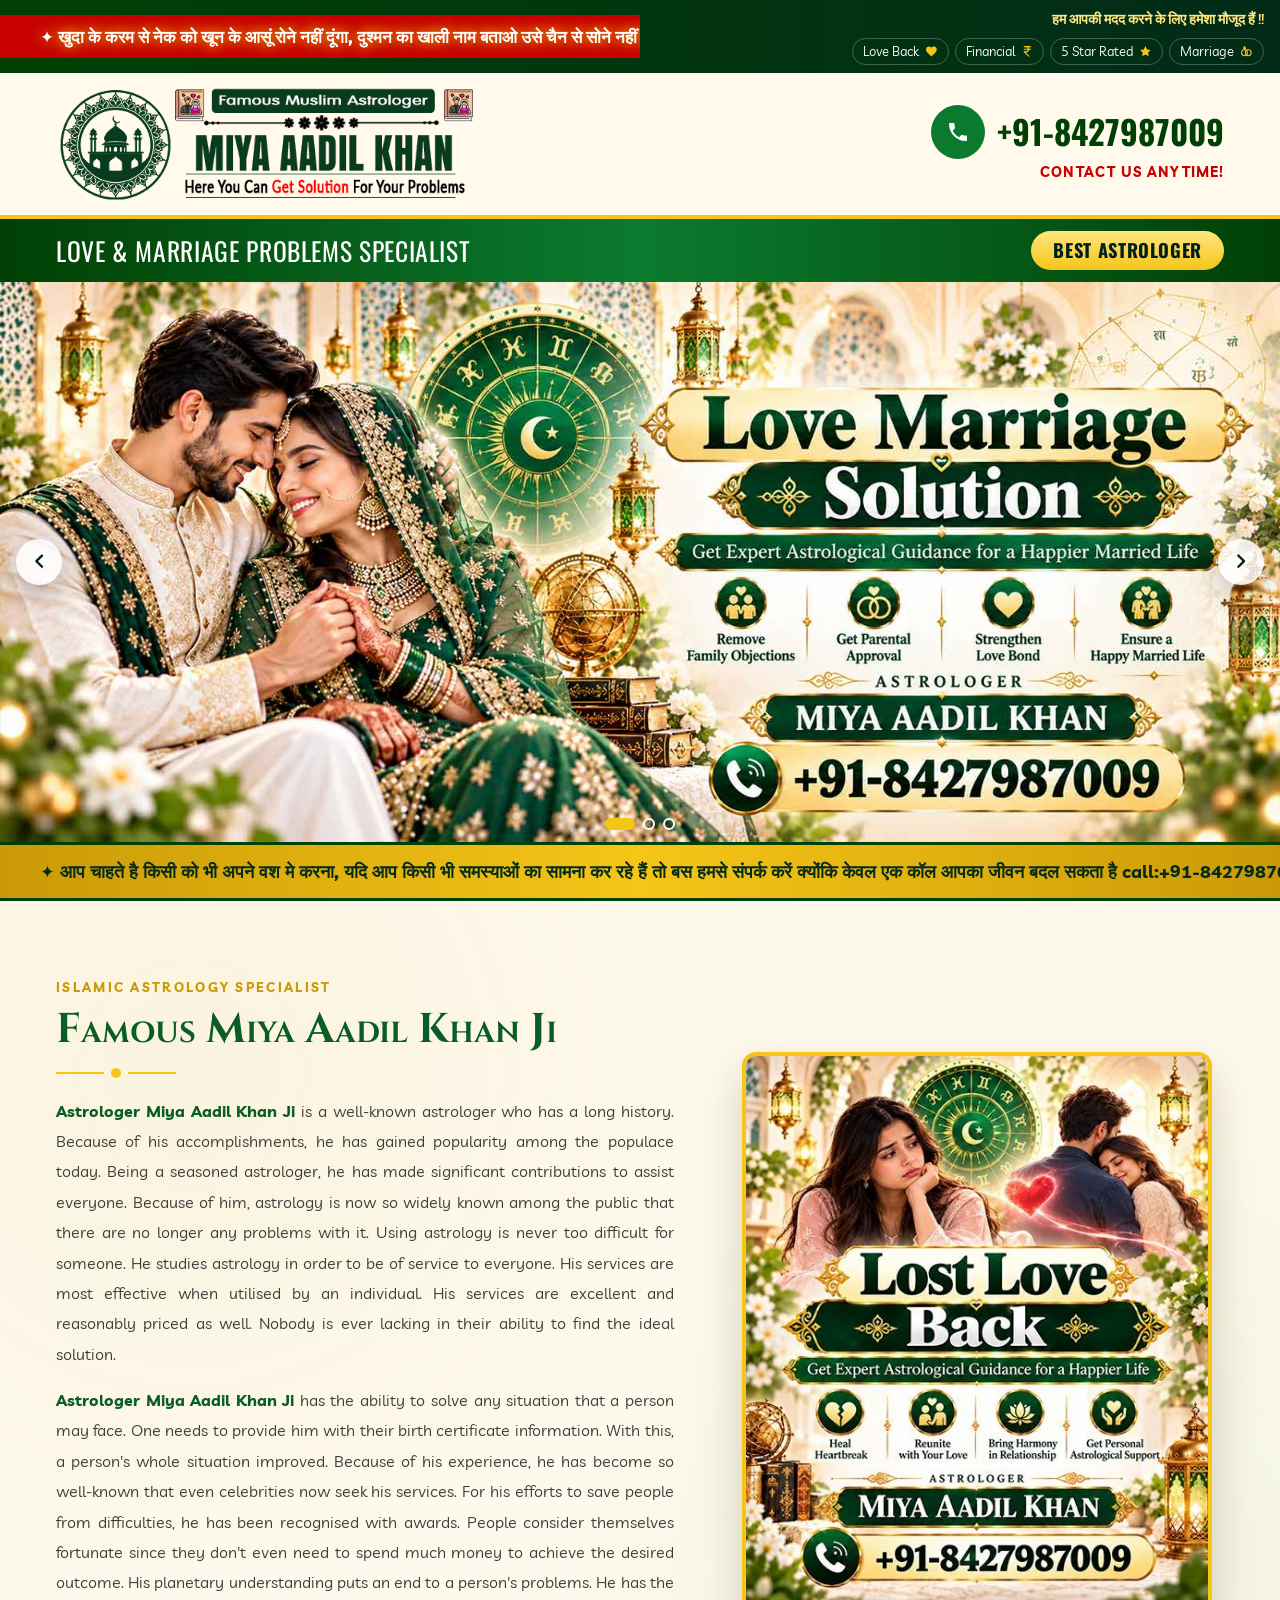
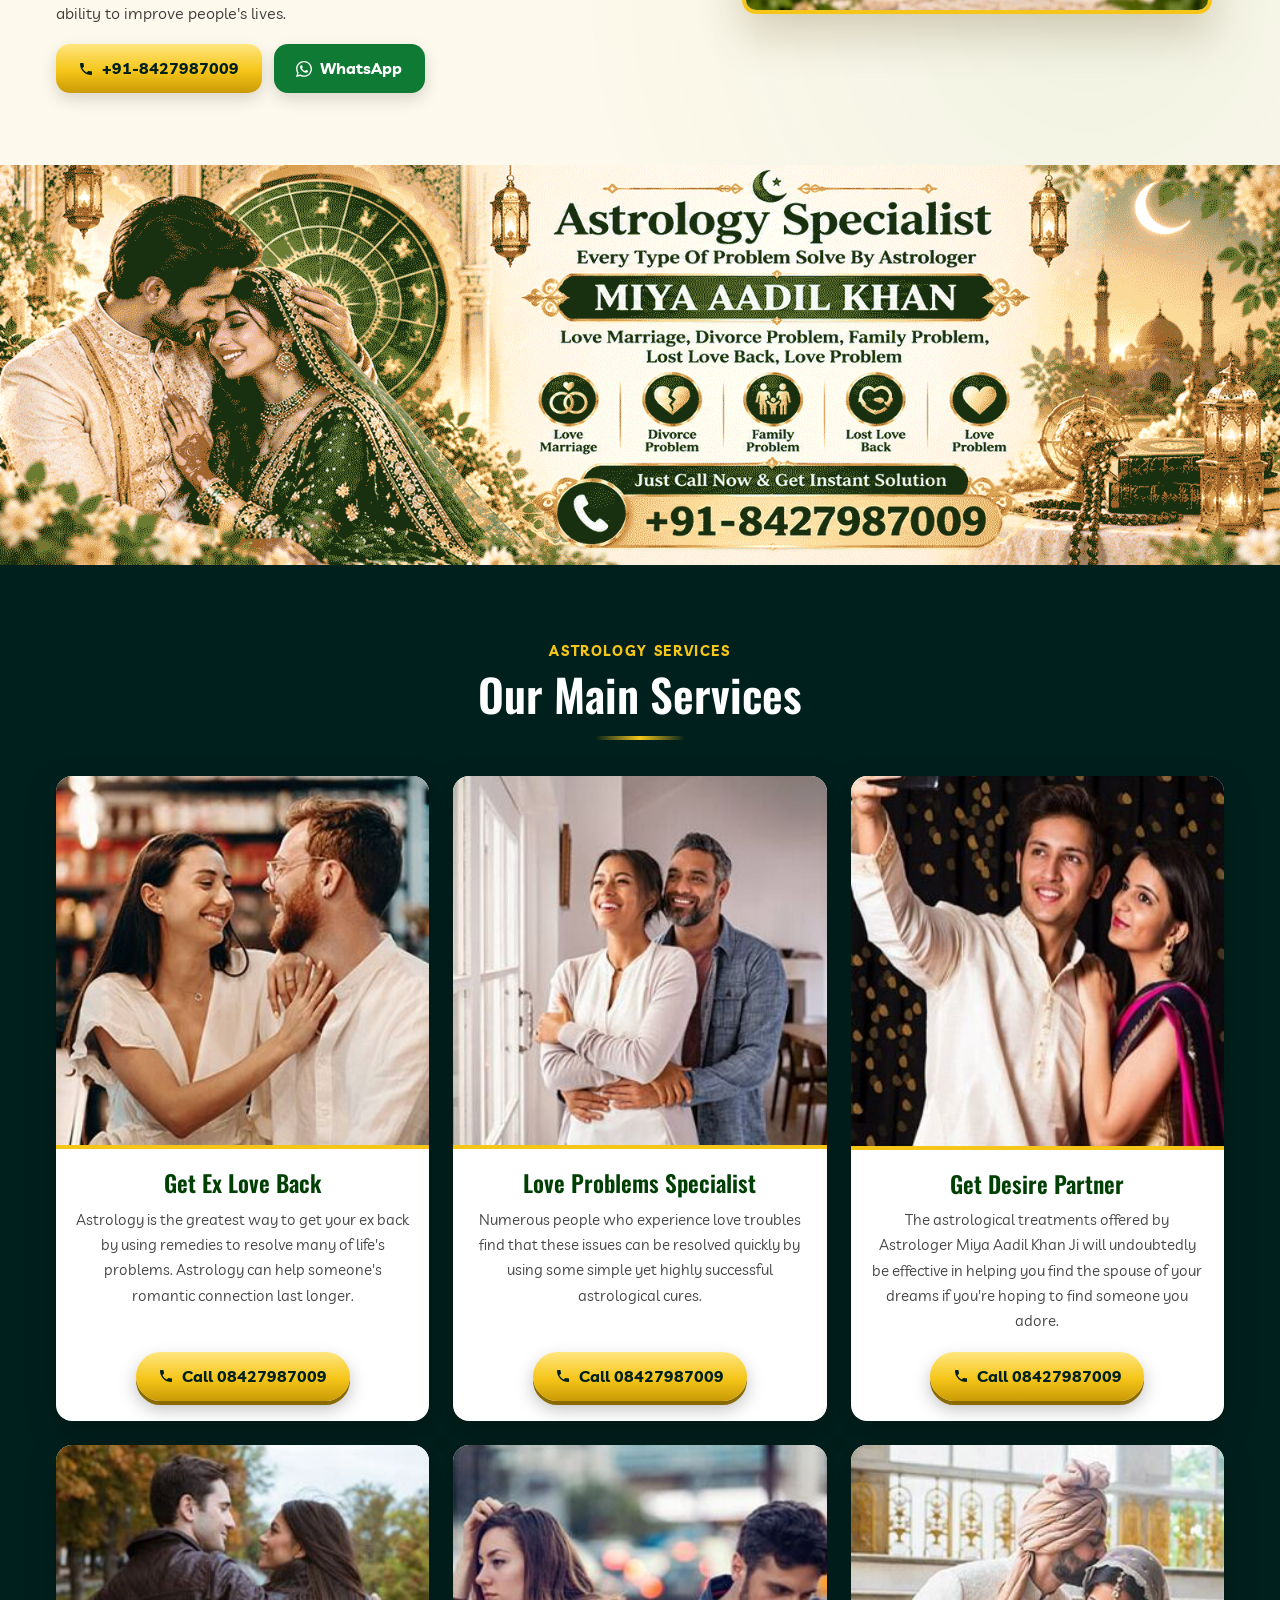
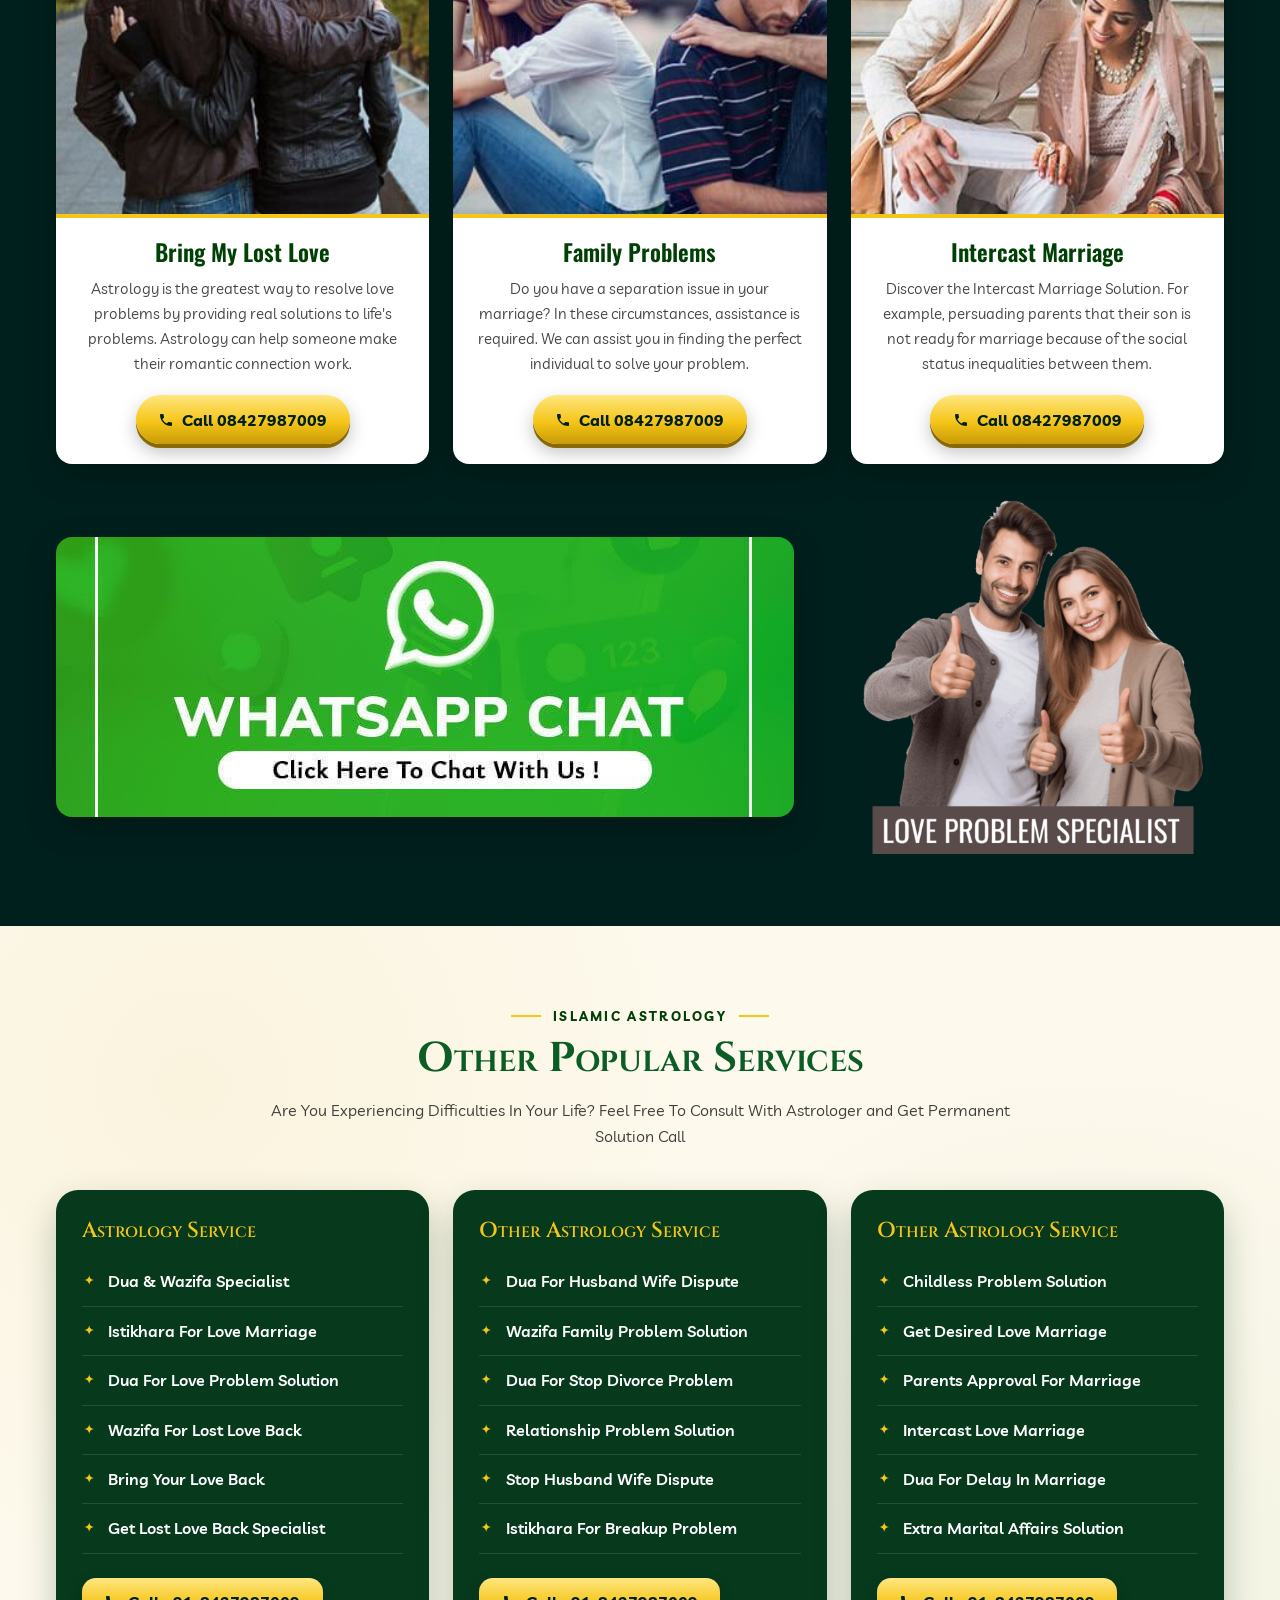
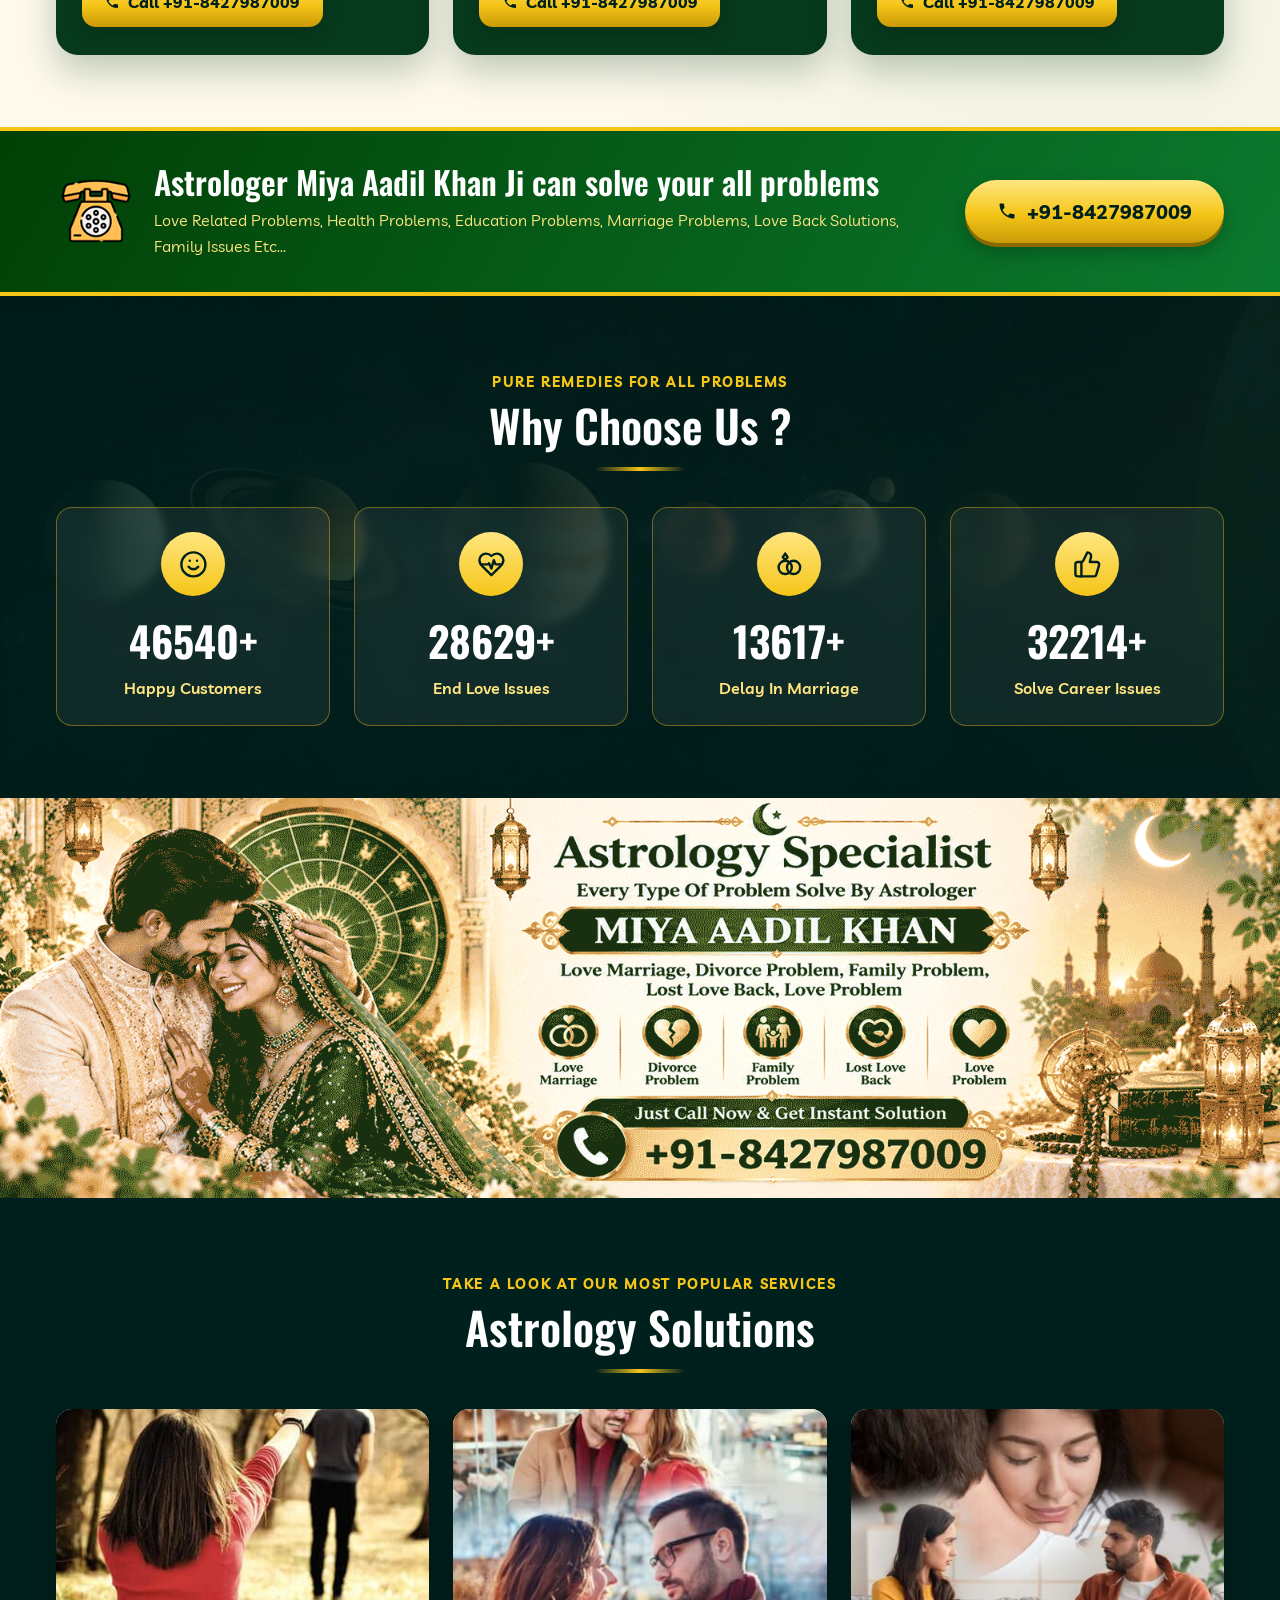
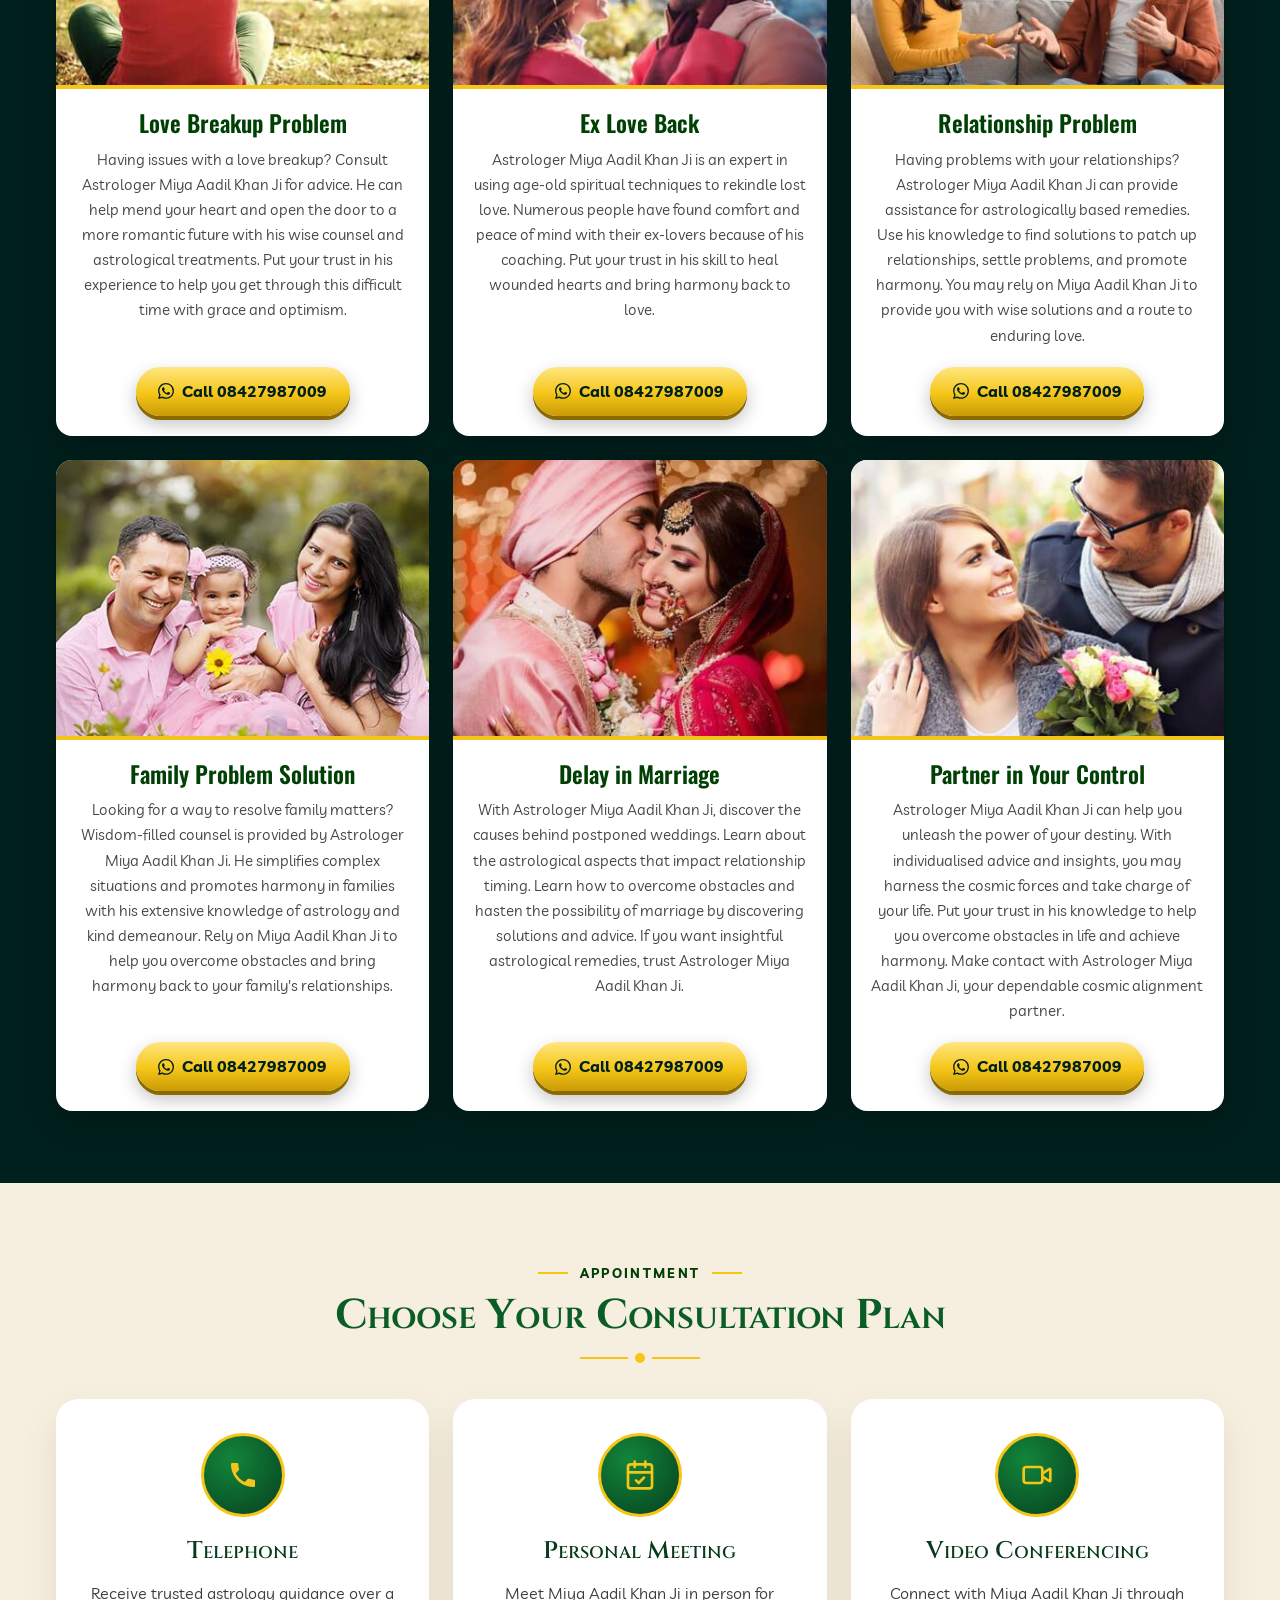
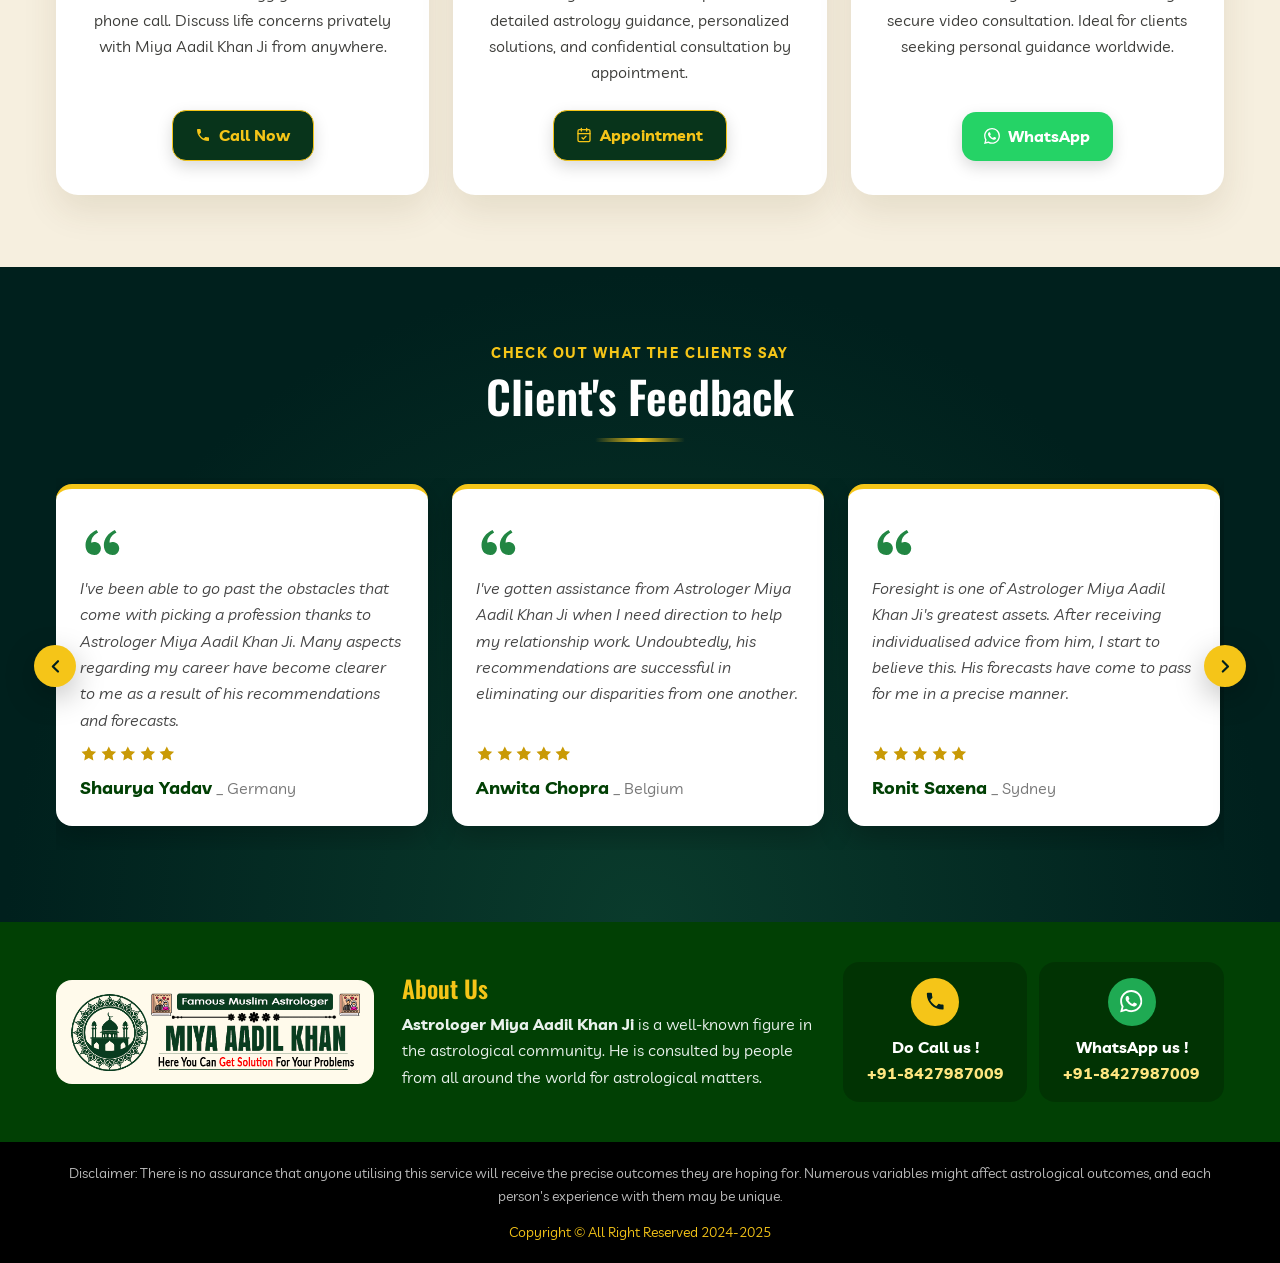
<file: miya-aadil-khan/index.html>
<!DOCTYPE html>
<html lang="en">
<head>
  <meta charset="utf-8">
  <meta name="viewport" content="width=device-width, initial-scale=1">
  <title>Astrologer Miya Aadil Khan Ji</title>
  <meta name="description" content="Astrologer Miya Aadil Khan Ji – Love & Marriage problems specialist. Get ex love back, love problem solution, family problems, intercast marriage. Call +91-8427987009.">
  <meta name="theme-color" content="#00201d">
  <meta property="og:type" content="website">
  <meta property="og:title" content="Astrologer Miya Aadil Khan Ji">
  <meta property="og:description" content="Love & Marriage problems specialist. Call +91-8427987009 for instant solution.">
  <meta property="og:image" content="images/01.jpg">

  <link rel="preload" as="image" href="images/001.jpg" media="(max-width: 640px)" fetchpriority="high">
  <link rel="preload" as="image" href="images/01.jpg" media="(min-width: 641px)" fetchpriority="high">
  <link rel="preconnect" href="https://fonts.googleapis.com">
  <link rel="preconnect" href="https://fonts.gstatic.com" crossorigin>
  <link rel="stylesheet" href="https://fonts.googleapis.com/css2?family=Cinzel:wght@600;700&family=Livvic:wght@400;600;700&family=Oswald:wght@500;600;700&display=swap">
  <link rel="stylesheet" href="css/style.css">
  <script src="js/main.js" defer></script>

  <script type="application/ld+json">
  {
    "@context": "https://schema.org",
    "@type": "ProfessionalService",
    "name": "Astrologer Miya Aadil Khan Ji",
    "description": "Love & Marriage problems specialist astrologer.",
    "telephone": "+91-8427987009",
    "image": "images/logo.png",
    "areaServed": "Worldwide"
  }
  </script>
</head>

<body>
  <!-- icon sprite -->
  <svg xmlns="http://www.w3.org/2000/svg" class="sprite" aria-hidden="true" focusable="false">
    <symbol id="i-phone" viewBox="0 0 24 24"><path fill="currentColor" d="M20 15.5c-1.2 0-2.4-.2-3.6-.6-.3-.1-.7 0-1 .2l-2.2 2.2c-2.8-1.4-5.1-3.8-6.6-6.6l2.2-2.2c.3-.3.4-.7.2-1-.3-1.1-.5-2.3-.5-3.5 0-.6-.4-1-1-1H4c-.6 0-1 .4-1 1 0 9.4 7.6 17 17 17 .6 0 1-.4 1-1v-3.5c0-.6-.4-1-1-1z"/></symbol>
    <symbol id="i-whatsapp" viewBox="0 0 24 24"><path fill="currentColor" d="M17.47 14.38c-.3-.15-1.76-.87-2.03-.97-.27-.1-.47-.15-.67.15-.2.3-.77.97-.94 1.16-.17.2-.35.22-.64.08-.3-.15-1.26-.47-2.39-1.48-.88-.79-1.48-1.76-1.65-2.06-.17-.3-.02-.46.13-.6.13-.14.3-.35.45-.52.15-.18.2-.3.3-.5.1-.2.05-.37-.03-.52-.07-.15-.67-1.61-.91-2.2-.24-.58-.49-.5-.67-.51h-.57c-.2 0-.52.07-.8.37-.27.3-1.04 1.02-1.04 2.48s1.07 2.88 1.21 3.07c.15.2 2.1 3.2 5.08 4.49.71.3 1.26.49 1.7.63.71.22 1.36.19 1.87.12.57-.09 1.76-.72 2-1.42.25-.69.25-1.29.18-1.41-.08-.13-.27-.2-.57-.35m-5.42 7.4h-.01a9.87 9.87 0 0 1-5.03-1.38l-.36-.21-3.74.98 1-3.65-.24-.37a9.86 9.86 0 0 1-1.51-5.26c0-5.45 4.44-9.88 9.89-9.88 2.64 0 5.12 1.03 6.99 2.9a9.83 9.83 0 0 1 2.89 6.99c0 5.45-4.44 9.88-9.89 9.88m8.41-18.3A11.82 11.82 0 0 0 12.05 0C5.5 0 .16 5.34.16 11.89c0 2.1.55 4.14 1.59 5.95L.06 24l6.3-1.65a11.88 11.88 0 0 0 5.69 1.45h.01c6.55 0 11.89-5.34 11.89-11.89 0-3.18-1.24-6.17-3.48-8.41z"/></symbol>
    <symbol id="i-heart" viewBox="0 0 24 24"><path fill="currentColor" d="M12 21.4 10.6 20C5.4 15.4 2 12.3 2 8.5 2 5.4 4.4 3 7.5 3c1.7 0 3.4.8 4.5 2.1C13.1 3.8 14.8 3 16.5 3 19.6 3 22 5.4 22 8.5c0 3.8-3.4 6.9-8.6 11.5L12 21.4z"/></symbol>
    <symbol id="i-rupee" viewBox="0 0 24 24"><path fill="none" stroke="currentColor" stroke-width="2.2" stroke-linecap="round" stroke-linejoin="round" d="M6 3h12M6 8h12M6 13l8.5 8M6 13h3c6.67 0 6.67-10 0-10"/></symbol>
    <symbol id="i-star" viewBox="0 0 24 24"><path fill="currentColor" d="m12 2 3.09 6.26L22 9.27l-5 4.87 1.18 6.88L12 17.77l-6.18 3.25L7 14.14 2 9.27l6.91-1.01z"/></symbol>
    <symbol id="i-rings" viewBox="0 0 24 24"><g fill="none" stroke="currentColor" stroke-width="2"><circle cx="8.5" cy="14.5" r="5.5"/><circle cx="15.5" cy="14.5" r="5.5"/><path stroke-linejoin="round" d="m6.5 6 2-3h0l2 3-2 2.2z"/></g></symbol>
    <symbol id="i-smile" viewBox="0 0 24 24"><g fill="none" stroke="currentColor" stroke-width="2" stroke-linecap="round"><circle cx="12" cy="12" r="10"/><path d="M8 14s1.5 2 4 2 4-2 4-2M9 9h.01M15 9h.01"/></g></symbol>
    <symbol id="i-pulse" viewBox="0 0 24 24"><g fill="none" stroke="currentColor" stroke-width="2" stroke-linecap="round" stroke-linejoin="round"><path d="M19 14c1.49-1.46 3-3.21 3-5.5A5.5 5.5 0 0 0 16.5 3c-1.76 0-3 .5-4.5 2-1.5-1.5-2.74-2-4.5-2A5.5 5.5 0 0 0 2 8.5c0 2.3 1.5 4.05 3 5.5l7 7z"/><path d="M3.22 12H9.5l.5-1 2 4.5 2-7 1.5 3.5h5.27"/></g></symbol>
    <symbol id="i-thumb" viewBox="0 0 24 24"><g fill="none" stroke="currentColor" stroke-width="2" stroke-linecap="round" stroke-linejoin="round"><path d="M7 10v12"/><path d="M15 5.88 14 10h5.83a2 2 0 0 1 1.92 2.56l-2.33 8A2 2 0 0 1 17.5 22H4a2 2 0 0 1-2-2v-8a2 2 0 0 1 2-2h2.76a2 2 0 0 0 1.79-1.11L12 2a3.13 3.13 0 0 1 3 3.88z"/></g></symbol>
    <symbol id="i-quote" viewBox="0 0 24 24"><path fill="currentColor" d="M4.6 18.6C3.5 17.4 3 16.2 3 14.2c0-3.5 2.5-6.6 6-8.2l.9 1.3C6.6 9.1 6 11.4 6.2 12.9c.6-.3 1.3-.4 2-.3 1.8.2 3.2 1.7 3.2 3.5a3.6 3.6 0 0 1-3.6 3.6c-1.1 0-2.2-.5-3.2-1.1zm10 0c-1-1.2-1.6-2.4-1.6-4.4 0-3.5 2.5-6.6 6-8.2l.9 1.3c-3.3 1.8-3.9 4.1-3.7 5.6.6-.3 1.3-.4 2-.3 1.8.2 3.2 1.7 3.2 3.5a3.6 3.6 0 0 1-3.6 3.6c-1.1 0-2.2-.5-3.2-1.1z"/></symbol>
    <symbol id="i-calendar" viewBox="0 0 24 24"><g fill="none" stroke="currentColor" stroke-width="2" stroke-linecap="round" stroke-linejoin="round"><rect x="3" y="4" width="18" height="18" rx="2"/><path d="M16 2v4M8 2v4M3 10h18m-12 6 2 2 4-4"/></g></symbol>
    <symbol id="i-video" viewBox="0 0 24 24"><g fill="none" stroke="currentColor" stroke-width="2" stroke-linecap="round" stroke-linejoin="round"><path d="m16 13 5.2 3.5a.5.5 0 0 0 .8-.4V7.9a.5.5 0 0 0-.8-.4L16 11"/><rect x="2" y="6" width="14" height="12" rx="2"/></g></symbol>
    <symbol id="i-sparkle" viewBox="0 0 24 24"><path fill="currentColor" d="M12 2c.6 4.8 2.9 7.3 8 8-5.1.7-7.4 3.2-8 8-.6-4.8-2.9-7.3-8-8 5.1-.7 7.4-3.2 8-8z"/></symbol>
    <symbol id="i-left" viewBox="0 0 24 24"><path fill="none" stroke="currentColor" stroke-width="2.5" stroke-linecap="round" stroke-linejoin="round" d="m15 18-6-6 6-6"/></symbol>
    <symbol id="i-right" viewBox="0 0 24 24"><path fill="none" stroke="currentColor" stroke-width="2.5" stroke-linecap="round" stroke-linejoin="round" d="m9 18 6-6-6-6"/></symbol>
  </svg>

  <!-- top header -->
  <div class="topbar">
    <div class="marquee marquee--hi" lang="hi">
      <div class="marquee__inner">
        <span>✦ खुदा के करम से नेक को खून के आसूं रोने नहीं दूंगा, दुश्मन का खाली नाम बताओ उसे चैन से सोने नहीं दूंगा</span><span aria-hidden="true">✦ खुदा के करम से नेक को खून के आसूं रोने नहीं दूंगा, दुश्मन का खाली नाम बताओ उसे चैन से सोने नहीं दूंगा</span>
      </div>
    </div>
    <div class="topbar__right">
      <p lang="hi">हम आपकी मदद करने के लिए हमेशा मौजूद हैं !!</p>
      <ul class="badges">
        <li>love back <svg class="ic"><use href="#i-heart"/></svg></li>
        <li>financial <svg class="ic"><use href="#i-rupee"/></svg></li>
        <li>5 Star Rated <svg class="ic"><use href="#i-star"/></svg></li>
        <li>marriage <svg class="ic"><use href="#i-rings"/></svg></li>
      </ul>
    </div>
  </div>

  <!-- head -->
  <header class="head">
    <div class="container head__inner">
      <a href="tel:+91-8427987009" class="head__logo">
        <img src="images/logo.png" width="550" height="150" alt="Famous Muslim Astrologer Miya Aadil Khan">
      </a>
      <div class="head__call">
        <a class="btn-call" href="tel:+91-8427987009">
          <span class="btn-call__icon"><svg class="ic"><use href="#i-phone"/></svg></span>
          +91-8427987009
        </a>
        <span class="head__text">contact us anytime!</span>
      </div>
    </div>
    <a href="tel:+91-8427987009" class="mobile-only">
      <img src="images/contact.gif" width="550" height="150" alt="Call +91-8427987009">
    </a>
  </header>

  <div class="headline">
    <div class="container headline__inner">
      <span class="headline__left">Love &amp; Marriage problems Specialist</span>
      <span class="headline__right">Best Astrologer</span>
    </div>
  </div>

  <!-- hero slider: 01 / 02 / 03 (mobile: 001 / 002 / 003) -->
  <section class="slider" aria-roledescription="carousel" aria-label="Astrology solutions">
    <div class="slider__track">
      <a class="slide" href="tel:+91-8427987009" aria-roledescription="slide" aria-label="1 of 3">
        <picture>
          <source media="(max-width: 640px)" srcset="images/001.jpg" width="500" height="600">
          <img src="images/01.jpg" width="1600" height="700" alt="Love marriage solution – Astrologer Miya Aadil Khan +91-8427987009" fetchpriority="high">
        </picture>
      </a>
      <a class="slide" href="tel:+91-8427987009" aria-roledescription="slide" aria-label="2 of 3">
        <picture>
          <source media="(max-width: 640px)" srcset="images/002.jpg" width="500" height="600">
          <img src="images/02.jpg" width="1600" height="700" alt="Astrologer Miya Aadil Khan – call +91-8427987009" decoding="async">
        </picture>
      </a>
      <a class="slide" href="tel:+91-8427987009" aria-roledescription="slide" aria-label="3 of 3">
        <picture>
          <source media="(max-width: 640px)" srcset="images/003.jpg" width="500" height="600">
          <img src="images/03.jpg" width="1600" height="700" alt="Astrologer Miya Aadil Khan – call +91-8427987009" decoding="async">
        </picture>
      </a>
    </div>
    <button class="slider__btn slider__btn--prev" type="button" aria-label="Previous slide"><svg class="ic"><use href="#i-left"/></svg></button>
    <button class="slider__btn slider__btn--next" type="button" aria-label="Next slide"><svg class="ic"><use href="#i-right"/></svg></button>
    <div class="slider__dots" role="tablist" aria-label="Choose slide"></div>
  </section>

  <!-- second marquee -->
  <a class="marquee marquee--band" href="tel:+91-8427987009" lang="hi">
    <div class="marquee__inner">
      <span>✦ आप चाहते है किसी को भी अपने वश मे करना, यदि आप किसी भी समस्याओं का सामना कर रहे हैं तो बस हमसे संपर्क करें क्योंकि केवल एक कॉल आपका जीवन बदल सकता है call:+91-8427987009</span><span aria-hidden="true">✦ आप चाहते है किसी को भी अपने वश मे करना, यदि आप किसी भी समस्याओं का सामना कर रहे हैं तो बस हमसे संपर्क करें क्योंकि केवल एक कॉल आपका जीवन बदल सकता है call:+91-8427987009</span>
    </div>
  </a>

  <!-- about -->
  <section class="section light about">
    <div class="container about__inner">
      <div class="about__text">
        <span class="eyebrow">Islamic Astrology Specialist</span>
        <h1 class="heading">Famous Miya Aadil Khan Ji</h1>
        <span class="divider" aria-hidden="true"></span>
        <p>
          <strong>Astrologer Miya Aadil Khan Ji</strong> is a well-known astrologer who has a long history. Because of his
          accomplishments, he has gained popularity among the populace today. Being a seasoned astrologer, he has made
          significant contributions to assist everyone. Because of him, astrology is now so widely known among the public
          that there are no longer any problems with it. Using astrology is never too difficult for someone. He studies
          astrology in order to be of service to everyone. His services are most effective when utilised by an individual.
          His services are excellent and reasonably priced as well. Nobody is ever lacking in their ability to find the
          ideal solution.
        </p>
        <p>
          <strong>Astrologer Miya Aadil Khan Ji</strong> has the ability to solve any situation that a person may face. One
          needs to provide him with their birth certificate information. With this, a person's whole situation improved.
          Because of his experience, he has become so well-known that even celebrities now seek his services. For his
          efforts to save people from difficulties, he has been recognised with awards. People consider themselves
          fortunate since they don't even need to spend much money to achieve the desired outcome. His planetary
          understanding puts an end to a person's problems. He has the ability to improve people's lives.
        </p>
        <div class="btn-row">
          <a class="btn" href="tel:+91-8427987009"><svg class="ic"><use href="#i-phone"/></svg> +91-8427987009</a>
          <a class="btn btn--wa" href="https://wa.me/918427987009?text=Please%20Help%20To%20Me" target="_blank" rel="noopener"><svg class="ic"><use href="#i-whatsapp"/></svg> WhatsApp</a>
        </div>
      </div>
      <a class="about__img" href="tel:+91-8427987009">
        <img src="images/003.jpg" width="500" height="600" alt="Lost love back – Astrologer Miya Aadil Khan +91-8427987009" loading="lazy" decoding="async">
      </a>
    </div>
  </section>

  <a class="banner" href="tel:+91-8427987009">
    <img src="images/gif.gif" width="1600" height="500" alt="Astrology specialist Miya Aadil Khan – call +91-8427987009" loading="lazy" decoding="async">
  </a>

  <!-- main services -->
  <section class="section">
    <div class="container">
      <div class="title">
        <span>Astrology Services</span>
        <h2>Our Main Services</h2>
      </div>
      <div class="grid grid--3">
        <article class="card">
          <div class="card__img"><img src="images/b1.jpg" width="300" height="300" alt="Get ex love back" loading="lazy" decoding="async"></div>
          <div class="card__body">
            <h3>Get Ex Love Back</h3>
            <p>Astrology is the greatest way to get your ex back by using remedies to resolve many of life's problems. Astrology can help someone's romantic connection last longer.</p>
            <a class="btn" href="tel:+91-8427987009"><svg class="ic"><use href="#i-phone"/></svg> Call 08427987009</a>
          </div>
        </article>
        <article class="card">
          <div class="card__img"><img src="images/b2.jpg" width="300" height="300" alt="Love problems specialist" loading="lazy" decoding="async"></div>
          <div class="card__body">
            <h3>Love Problems Specialist</h3>
            <p>Numerous people who experience love troubles find that these issues can be resolved quickly by using some simple yet highly successful astrological cures.</p>
            <a class="btn" href="tel:+91-8427987009"><svg class="ic"><use href="#i-phone"/></svg> Call 08427987009</a>
          </div>
        </article>
        <article class="card">
          <div class="card__img"><img src="images/b3.jpg" width="300" height="300" alt="Get desire partner" loading="lazy" decoding="async"></div>
          <div class="card__body">
            <h3>Get Desire Partner</h3>
            <p>The astrological treatments offered by Astrologer Miya Aadil Khan Ji will undoubtedly be effective in helping you find the spouse of your dreams if you're hoping to find someone you adore.</p>
            <a class="btn" href="tel:+91-8427987009"><svg class="ic"><use href="#i-phone"/></svg> Call 08427987009</a>
          </div>
        </article>
        <article class="card">
          <div class="card__img"><img src="images/b5.jpg" width="300" height="300" alt="Bring my lost love" loading="lazy" decoding="async"></div>
          <div class="card__body">
            <h3>Bring My Lost Love</h3>
            <p>Astrology is the greatest way to resolve love problems by providing real solutions to life's problems. Astrology can help someone make their romantic connection work.</p>
            <a class="btn" href="tel:+91-8427987009"><svg class="ic"><use href="#i-phone"/></svg> Call 08427987009</a>
          </div>
        </article>
        <article class="card">
          <div class="card__img"><img src="images/b4.jpg" width="300" height="300" alt="Family problems" loading="lazy" decoding="async"></div>
          <div class="card__body">
            <h3>Family Problems</h3>
            <p>Do you have a separation issue in your marriage? In these circumstances, assistance is required. We can assist you in finding the perfect individual to solve your problem.</p>
            <a class="btn" href="tel:+91-8427987009"><svg class="ic"><use href="#i-phone"/></svg> Call 08427987009</a>
          </div>
        </article>
        <article class="card">
          <div class="card__img"><img src="images/b6.jpg" width="300" height="300" alt="Intercast marriage" loading="lazy" decoding="async"></div>
          <div class="card__body">
            <h3>Intercast Marriage</h3>
            <p>Discover the Intercast Marriage Solution. For example, persuading parents that their son is not ready for marriage because of the social status inequalities between them.</p>
            <a class="btn" href="tel:+91-8427987009"><svg class="ic"><use href="#i-phone"/></svg> Call 08427987009</a>
          </div>
        </article>
      </div>

      <div class="chat-row">
        <a class="chat-row__ws" href="https://wa.me/918427987009?text=Please%20Help%20To%20Me" target="_blank" rel="noopener">
          <img src="images/ws-img.jpg" width="738" height="280" alt="WhatsApp chat – click here to chat with us" loading="lazy" decoding="async">
        </a>
        <a class="chat-row__side" href="tel:+91-8427987009">
          <img src="images/side1.png" width="500" height="521" alt="Love problem specialist" loading="lazy" decoding="async">
        </a>
      </div>
    </div>
  </section>

  <!-- other popular services -->
  <section class="section light">
    <div class="container">
      <div class="title-light">
        <span class="eyebrow eyebrow--lines">Islamic Astrology</span>
        <h2 class="heading">Other Popular Services</h2>
        <p>Are You Experiencing Difficulties In Your Life? Feel Free To Consult With Astrologer and Get Permanent Solution Call</p>
      </div>
      <div class="grid grid--3">
        <div class="list-card">
          <h3>Astrology Service</h3>
          <ul>
            <li><svg class="ic"><use href="#i-sparkle"/></svg> Dua &amp; Wazifa Specialist</li>
            <li><svg class="ic"><use href="#i-sparkle"/></svg> Istikhara For Love Marriage</li>
            <li><svg class="ic"><use href="#i-sparkle"/></svg> Dua For Love Problem Solution</li>
            <li><svg class="ic"><use href="#i-sparkle"/></svg> Wazifa For Lost Love Back</li>
            <li><svg class="ic"><use href="#i-sparkle"/></svg> Bring Your Love Back</li>
            <li><svg class="ic"><use href="#i-sparkle"/></svg> Get Lost Love Back Specialist</li>
          </ul>
          <a class="btn" href="tel:+91-8427987009"><svg class="ic"><use href="#i-phone"/></svg> Call +91-8427987009</a>
        </div>
        <div class="list-card">
          <h3>Other Astrology Service</h3>
          <ul>
            <li><svg class="ic"><use href="#i-sparkle"/></svg> Dua For Husband Wife Dispute</li>
            <li><svg class="ic"><use href="#i-sparkle"/></svg> Wazifa Family Problem Solution</li>
            <li><svg class="ic"><use href="#i-sparkle"/></svg> Dua For Stop Divorce Problem</li>
            <li><svg class="ic"><use href="#i-sparkle"/></svg> Relationship Problem Solution</li>
            <li><svg class="ic"><use href="#i-sparkle"/></svg> Stop Husband Wife Dispute</li>
            <li><svg class="ic"><use href="#i-sparkle"/></svg> Istikhara For Breakup Problem</li>
          </ul>
          <a class="btn" href="tel:+91-8427987009"><svg class="ic"><use href="#i-phone"/></svg> Call +91-8427987009</a>
        </div>
        <div class="list-card">
          <h3>Other Astrology Service</h3>
          <ul>
            <li><svg class="ic"><use href="#i-sparkle"/></svg> Childless Problem Solution</li>
            <li><svg class="ic"><use href="#i-sparkle"/></svg> Get Desired Love Marriage</li>
            <li><svg class="ic"><use href="#i-sparkle"/></svg> Parents Approval For Marriage</li>
            <li><svg class="ic"><use href="#i-sparkle"/></svg> Intercast Love Marriage</li>
            <li><svg class="ic"><use href="#i-sparkle"/></svg> Dua For Delay In Marriage</li>
            <li><svg class="ic"><use href="#i-sparkle"/></svg> Extra Marital Affairs Solution</li>
          </ul>
          <a class="btn" href="tel:+91-8427987009"><svg class="ic"><use href="#i-phone"/></svg> Call +91-8427987009</a>
        </div>
      </div>
    </div>
  </section>

  <!-- call strip -->
  <section class="mark">
    <div class="container mark__inner">
      <img class="mark__icon" src="images/telephone.png" width="100" height="100" alt="" loading="lazy" decoding="async">
      <div class="mark__text">
        <h2>Astrologer Miya Aadil Khan Ji can solve your all problems</h2>
        <p>love related problems, health problems, education problems, marriage problems, love back solutions, family issues etc...</p>
      </div>
      <a class="btn btn--lg" href="tel:+91-8427987009"><svg class="ic"><use href="#i-phone"/></svg> +91-8427987009</a>
    </div>
  </section>

  <!-- why choose us -->
  <section class="section counters">
    <div class="container">
      <div class="title">
        <span>pure remedies for all problems</span>
        <h2>why choose us ?</h2>
      </div>
      <div class="grid grid--4">
        <div class="counter">
          <span class="counter__icon"><svg class="ic"><use href="#i-smile"/></svg></span>
          <p class="counter__num" data-count="52020">52020+</p>
          <span>happy customers</span>
        </div>
        <div class="counter">
          <span class="counter__icon"><svg class="ic"><use href="#i-pulse"/></svg></span>
          <p class="counter__num" data-count="32000">32000+</p>
          <span>End Love Issues</span>
        </div>
        <div class="counter">
          <span class="counter__icon"><svg class="ic"><use href="#i-rings"/></svg></span>
          <p class="counter__num" data-count="15220">15220+</p>
          <span>Delay In Marriage</span>
        </div>
        <div class="counter">
          <span class="counter__icon"><svg class="ic"><use href="#i-thumb"/></svg></span>
          <p class="counter__num" data-count="36007">36007+</p>
          <span>Solve Career Issues</span>
        </div>
      </div>
    </div>
  </section>

  <a class="banner" href="tel:+91-8427987009">
    <img src="images/gif.gif" width="1600" height="500" alt="Astrology specialist Miya Aadil Khan – call +91-8427987009" loading="lazy" decoding="async">
  </a>

  <!-- astrology solutions -->
  <section class="section">
    <div class="container">
      <div class="title">
        <span>Take A Look At Our Most Popular Services</span>
        <h2>Astrology Solutions</h2>
      </div>
      <div class="grid grid--3">
        <article class="card card--solution">
          <div class="card__img"><img src="images/s1.jpg" width="400" height="400" alt="Love breakup problem" loading="lazy" decoding="async"></div>
          <div class="card__body">
            <h3>Love Breakup Problem</h3>
            <p>Having issues with a love breakup? Consult Astrologer Miya Aadil Khan Ji for advice. He can help mend your heart and open the door to a more romantic future with his wise counsel and astrological treatments. Put your trust in his experience to help you get through this difficult time with grace and optimism.</p>
            <a class="btn" href="tel:+91-8427987009"><svg class="ic"><use href="#i-whatsapp"/></svg> Call 08427987009</a>
          </div>
        </article>
        <article class="card card--solution">
          <div class="card__img"><img src="images/s2.jpg" width="400" height="400" alt="Ex love back" loading="lazy" decoding="async"></div>
          <div class="card__body">
            <h3>Ex Love Back</h3>
            <p>Astrologer Miya Aadil Khan Ji is an expert in using age-old spiritual techniques to rekindle lost love. Numerous people have found comfort and peace of mind with their ex-lovers because of his coaching. Put your trust in his skill to heal wounded hearts and bring harmony back to love.</p>
            <a class="btn" href="tel:+91-8427987009"><svg class="ic"><use href="#i-whatsapp"/></svg> Call 08427987009</a>
          </div>
        </article>
        <article class="card card--solution">
          <div class="card__img"><img src="images/s3.jpg" width="400" height="400" alt="Relationship problem" loading="lazy" decoding="async"></div>
          <div class="card__body">
            <h3>Relationship Problem</h3>
            <p>Having problems with your relationships? Astrologer Miya Aadil Khan Ji can provide assistance for astrologically based remedies. Use his knowledge to find solutions to patch up relationships, settle problems, and promote harmony. You may rely on Miya Aadil Khan Ji to provide you with wise solutions and a route to enduring love.</p>
            <a class="btn" href="tel:+91-8427987009"><svg class="ic"><use href="#i-whatsapp"/></svg> Call 08427987009</a>
          </div>
        </article>
        <article class="card card--solution">
          <div class="card__img"><img src="images/s4.jpg" width="400" height="400" alt="Family problem solution" loading="lazy" decoding="async"></div>
          <div class="card__body">
            <h3>Family Problem Solution</h3>
            <p>Looking for a way to resolve family matters? Wisdom-filled counsel is provided by Astrologer Miya Aadil Khan Ji. He simplifies complex situations and promotes harmony in families with his extensive knowledge of astrology and kind demeanour. Rely on Miya Aadil Khan Ji to help you overcome obstacles and bring harmony back to your family's relationships.</p>
            <a class="btn" href="tel:+91-8427987009"><svg class="ic"><use href="#i-whatsapp"/></svg> Call 08427987009</a>
          </div>
        </article>
        <article class="card card--solution">
          <div class="card__img"><img src="images/s5.jpg" width="400" height="400" alt="Delay in marriage" loading="lazy" decoding="async"></div>
          <div class="card__body">
            <h3>Delay in Marriage</h3>
            <p>With Astrologer Miya Aadil Khan Ji, discover the causes behind postponed weddings. Learn about the astrological aspects that impact relationship timing. Learn how to overcome obstacles and hasten the possibility of marriage by discovering solutions and advice. If you want insightful astrological remedies, trust Astrologer Miya Aadil Khan Ji.</p>
            <a class="btn" href="tel:+91-8427987009"><svg class="ic"><use href="#i-whatsapp"/></svg> Call 08427987009</a>
          </div>
        </article>
        <article class="card card--solution">
          <div class="card__img"><img src="images/s6.jpg" width="400" height="400" alt="Partner in your control" loading="lazy" decoding="async"></div>
          <div class="card__body">
            <h3>Partner in Your Control</h3>
            <p>Astrologer Miya Aadil Khan Ji can help you unleash the power of your destiny. With individualised advice and insights, you may harness the cosmic forces and take charge of your life. Put your trust in his knowledge to help you overcome obstacles in life and achieve harmony. Make contact with Astrologer Miya Aadil Khan Ji, your dependable cosmic alignment partner.</p>
            <a class="btn" href="tel:+91-8427987009"><svg class="ic"><use href="#i-whatsapp"/></svg> Call 08427987009</a>
          </div>
        </article>
      </div>
    </div>
  </section>

  <!-- consultation plan -->
  <section class="section light light--alt">
    <div class="container">
      <div class="title-light">
        <span class="eyebrow eyebrow--lines">Appointment</span>
        <h2 class="heading">Choose Your Consultation Plan</h2>
        <span class="divider divider--center" aria-hidden="true"></span>
      </div>
      <div class="grid grid--3">
        <div class="plan">
          <span class="plan__icon"><svg class="ic"><use href="#i-phone"/></svg></span>
          <h3>Telephone</h3>
          <p>Receive trusted astrology guidance over a phone call. Discuss life concerns privately with Miya Aadil Khan Ji from anywhere.</p>
          <a class="btn btn--dark" href="tel:+91-8427987009"><svg class="ic"><use href="#i-phone"/></svg> Call Now</a>
        </div>
        <div class="plan">
          <span class="plan__icon"><svg class="ic"><use href="#i-calendar"/></svg></span>
          <h3>Personal Meeting</h3>
          <p>Meet Miya Aadil Khan Ji in person for detailed astrology guidance, personalized solutions, and confidential consultation by appointment.</p>
          <a class="btn btn--dark" href="https://wa.me/918427987009?text=I%20want%20to%20book%20an%20appointment" target="_blank" rel="noopener"><svg class="ic"><use href="#i-calendar"/></svg> Appointment</a>
        </div>
        <div class="plan">
          <span class="plan__icon"><svg class="ic"><use href="#i-video"/></svg></span>
          <h3>Video Conferencing</h3>
          <p>Connect with Miya Aadil Khan Ji through secure video consultation. Ideal for clients seeking personal guidance worldwide.</p>
          <a class="btn btn--wa" href="https://wa.me/918427987009?text=I%20want%20a%20video%20consultation" target="_blank" rel="noopener"><svg class="ic"><use href="#i-whatsapp"/></svg> WhatsApp</a>
        </div>
      </div>
    </div>
  </section>

  <!-- testimonials -->
  <section class="section testi">
    <div class="container">
      <div class="title">
        <span>Check Out What The Clients Say</span>
        <h2>Client's Feedback</h2>
      </div>
      <div class="reviews" aria-roledescription="carousel" aria-label="Client reviews">
        <button class="reviews__btn reviews__btn--prev" type="button" aria-label="Previous reviews"><svg class="ic"><use href="#i-left"/></svg></button>
        <div class="reviews__track" tabindex="0">
        <figure class="quote">
          <svg class="ic quote__icon"><use href="#i-quote"/></svg>
          <blockquote>I've been able to go past the obstacles that come with picking a profession thanks to Astrologer Miya Aadil Khan Ji. Many aspects regarding my career have become clearer to me as a result of his recommendations and forecasts.</blockquote>
          <div class="stars" aria-label="5 out of 5 stars"><svg class="ic"><use href="#i-star"/></svg><svg class="ic"><use href="#i-star"/></svg><svg class="ic"><use href="#i-star"/></svg><svg class="ic"><use href="#i-star"/></svg><svg class="ic"><use href="#i-star"/></svg></div>
          <figcaption><strong>Shaurya Yadav</strong> <span>_ Germany</span></figcaption>
        </figure>
        <figure class="quote">
          <svg class="ic quote__icon"><use href="#i-quote"/></svg>
          <blockquote>I've gotten assistance from Astrologer Miya Aadil Khan Ji when I need direction to help my relationship work. Undoubtedly, his recommendations are successful in eliminating our disparities from one another.</blockquote>
          <div class="stars" aria-label="5 out of 5 stars"><svg class="ic"><use href="#i-star"/></svg><svg class="ic"><use href="#i-star"/></svg><svg class="ic"><use href="#i-star"/></svg><svg class="ic"><use href="#i-star"/></svg><svg class="ic"><use href="#i-star"/></svg></div>
          <figcaption><strong>Anwita Chopra</strong> <span>_ Belgium</span></figcaption>
        </figure>
        <figure class="quote">
          <svg class="ic quote__icon"><use href="#i-quote"/></svg>
          <blockquote>Foresight is one of Astrologer Miya Aadil Khan Ji's greatest assets. After receiving individualised advice from him, I start to believe this. His forecasts have come to pass for me in a precise manner.</blockquote>
          <div class="stars" aria-label="5 out of 5 stars"><svg class="ic"><use href="#i-star"/></svg><svg class="ic"><use href="#i-star"/></svg><svg class="ic"><use href="#i-star"/></svg><svg class="ic"><use href="#i-star"/></svg><svg class="ic"><use href="#i-star"/></svg></div>
          <figcaption><strong>Ronit Saxena</strong> <span>_ Sydney</span></figcaption>
        </figure>
        <!-- Draft reviews below: replace with real client feedback before publishing -->
        <figure class="quote">
          <svg class="ic quote__icon"><use href="#i-quote"/></svg>
          <blockquote>My wife and I were arguing every day and talking about separation. Miya Aadil Khan Ji listened patiently and guided us with a simple dua. Today there is peace in our home again.</blockquote>
          <div class="stars" aria-label="5 out of 5 stars"><svg class="ic"><use href="#i-star"/></svg><svg class="ic"><use href="#i-star"/></svg><svg class="ic"><use href="#i-star"/></svg><svg class="ic"><use href="#i-star"/></svg><svg class="ic"><use href="#i-star"/></svg></div>
          <figcaption><strong>Imran Qureshi</strong> <span>_ Dubai</span></figcaption>
        </figure>
        <figure class="quote">
          <svg class="ic quote__icon"><use href="#i-quote"/></svg>
          <blockquote>My parents were against my love marriage. After consulting Miya Aadil Khan Ji and following his advice, my family slowly agreed and we got married with everyone's blessings.</blockquote>
          <div class="stars" aria-label="5 out of 5 stars"><svg class="ic"><use href="#i-star"/></svg><svg class="ic"><use href="#i-star"/></svg><svg class="ic"><use href="#i-star"/></svg><svg class="ic"><use href="#i-star"/></svg><svg class="ic"><use href="#i-star"/></svg></div>
          <figcaption><strong>Pooja Malhotra</strong> <span>_ Delhi</span></figcaption>
        </figure>
        <figure class="quote">
          <svg class="ic quote__icon"><use href="#i-quote"/></svg>
          <blockquote>I had lost all hope of getting my ex back. Within a few weeks of his guidance things started changing and we are together again. Very thankful to him.</blockquote>
          <div class="stars" aria-label="5 out of 5 stars"><svg class="ic"><use href="#i-star"/></svg><svg class="ic"><use href="#i-star"/></svg><svg class="ic"><use href="#i-star"/></svg><svg class="ic"><use href="#i-star"/></svg><svg class="ic"><use href="#i-star"/></svg></div>
          <figcaption><strong>Sameer Ansari</strong> <span>_ London</span></figcaption>
        </figure>
        <figure class="quote">
          <svg class="ic quote__icon"><use href="#i-quote"/></svg>
          <blockquote>My marriage was getting delayed for years. Miya Aadil Khan Ji explained the reason and gave me remedies. I am now happily engaged.</blockquote>
          <div class="stars" aria-label="5 out of 5 stars"><svg class="ic"><use href="#i-star"/></svg><svg class="ic"><use href="#i-star"/></svg><svg class="ic"><use href="#i-star"/></svg><svg class="ic"><use href="#i-star"/></svg><svg class="ic"><use href="#i-star"/></svg></div>
          <figcaption><strong>Neha Kapoor</strong> <span>_ Toronto</span></figcaption>
        </figure>
        <figure class="quote">
          <svg class="ic quote__icon"><use href="#i-quote"/></svg>
          <blockquote>Business problems and family tension were affecting my life. His advice was clear and practical, and I can see real improvement at home and at work.</blockquote>
          <div class="stars" aria-label="5 out of 5 stars"><svg class="ic"><use href="#i-star"/></svg><svg class="ic"><use href="#i-star"/></svg><svg class="ic"><use href="#i-star"/></svg><svg class="ic"><use href="#i-star"/></svg><svg class="ic"><use href="#i-star"/></svg></div>
          <figcaption><strong>Arjun Mehta</strong> <span>_ Mumbai</span></figcaption>
        </figure>
        <figure class="quote">
          <svg class="ic quote__icon"><use href="#i-quote"/></svg>
          <blockquote>Very kind and honest person. He talked to me on the phone, understood my problem and the solution worked for my family issues. I recommend him to everyone.</blockquote>
          <div class="stars" aria-label="5 out of 5 stars"><svg class="ic"><use href="#i-star"/></svg><svg class="ic"><use href="#i-star"/></svg><svg class="ic"><use href="#i-star"/></svg><svg class="ic"><use href="#i-star"/></svg><svg class="ic"><use href="#i-star"/></svg></div>
          <figcaption><strong>Farheen Shaikh</strong> <span>_ Hyderabad</span></figcaption>
        </figure>
        </div>
        <button class="reviews__btn reviews__btn--next" type="button" aria-label="Next reviews"><svg class="ic"><use href="#i-right"/></svg></button>
      </div>
    </div>
  </section>

  <!-- footer -->
  <footer class="footer">
    <div class="container footer__inner">
      <div class="footer__logo">
        <img src="images/logo.png" width="550" height="150" alt="Miya Aadil Khan" loading="lazy" decoding="async">
      </div>
      <div class="footer__about">
        <h2>about us</h2>
        <p><strong>Astrologer Miya Aadil Khan Ji</strong> is a well-known figure in the astrological community. He is consulted by people from all around the world for astrological matters.</p>
      </div>
      <div class="footer__contact">
        <a class="contact-tile" href="tel:+91-8427987009">
          <span class="contact-tile__icon"><svg class="ic"><use href="#i-phone"/></svg></span>
          <strong>Do Call us !</strong>
          <span>+91-8427987009</span>
        </a>
        <a class="contact-tile contact-tile--wa" href="https://wa.me/918427987009?text=Please%20Help%20To%20Me" target="_blank" rel="noopener">
          <span class="contact-tile__icon"><svg class="ic"><use href="#i-whatsapp"/></svg></span>
          <strong>WhatsApp us !</strong>
          <span>+91-8427987009</span>
        </a>
      </div>
    </div>
  </footer>

  <div class="copyright">
    <div class="container">
      <p>Disclaimer: There is no assurance that anyone utilising this service will receive the precise outcomes they are hoping for. Numerous variables might affect astrological outcomes, and each person's experience with them may be unique.</p>
      <span>Copyright © All Right Reserved 2024-2025</span>
    </div>
  </div>

  <!-- mobile sticky call bar -->
  <nav class="callbar" aria-label="Quick contact">
    <a class="callbar__call" href="tel:+91-8427987009"><svg class="ic"><use href="#i-phone"/></svg> Click To Call</a>
    <a class="callbar__wa" href="https://wa.me/918427987009?text=Please%20Help%20To%20Me" target="_blank" rel="noopener"><svg class="ic"><use href="#i-whatsapp"/></svg> Chat With Us</a>
  </nav>
</body>
</html>
</file>
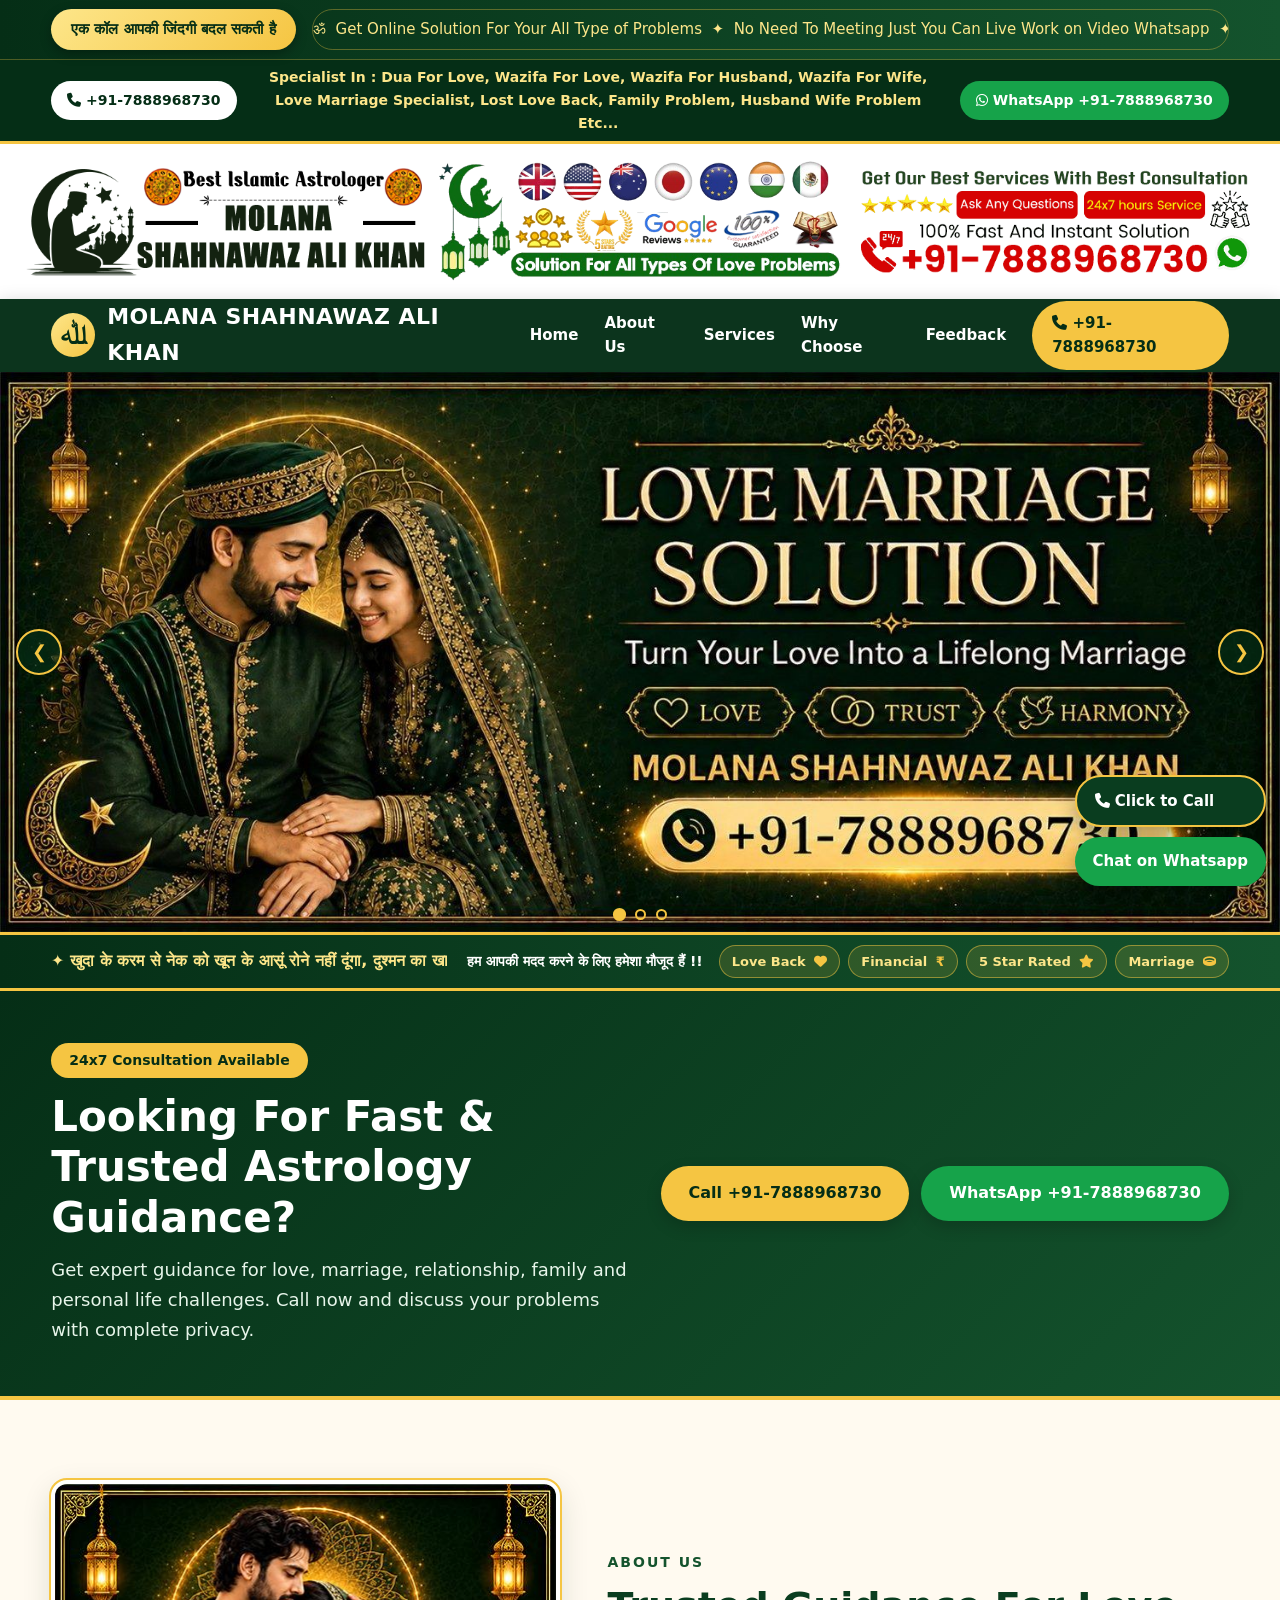
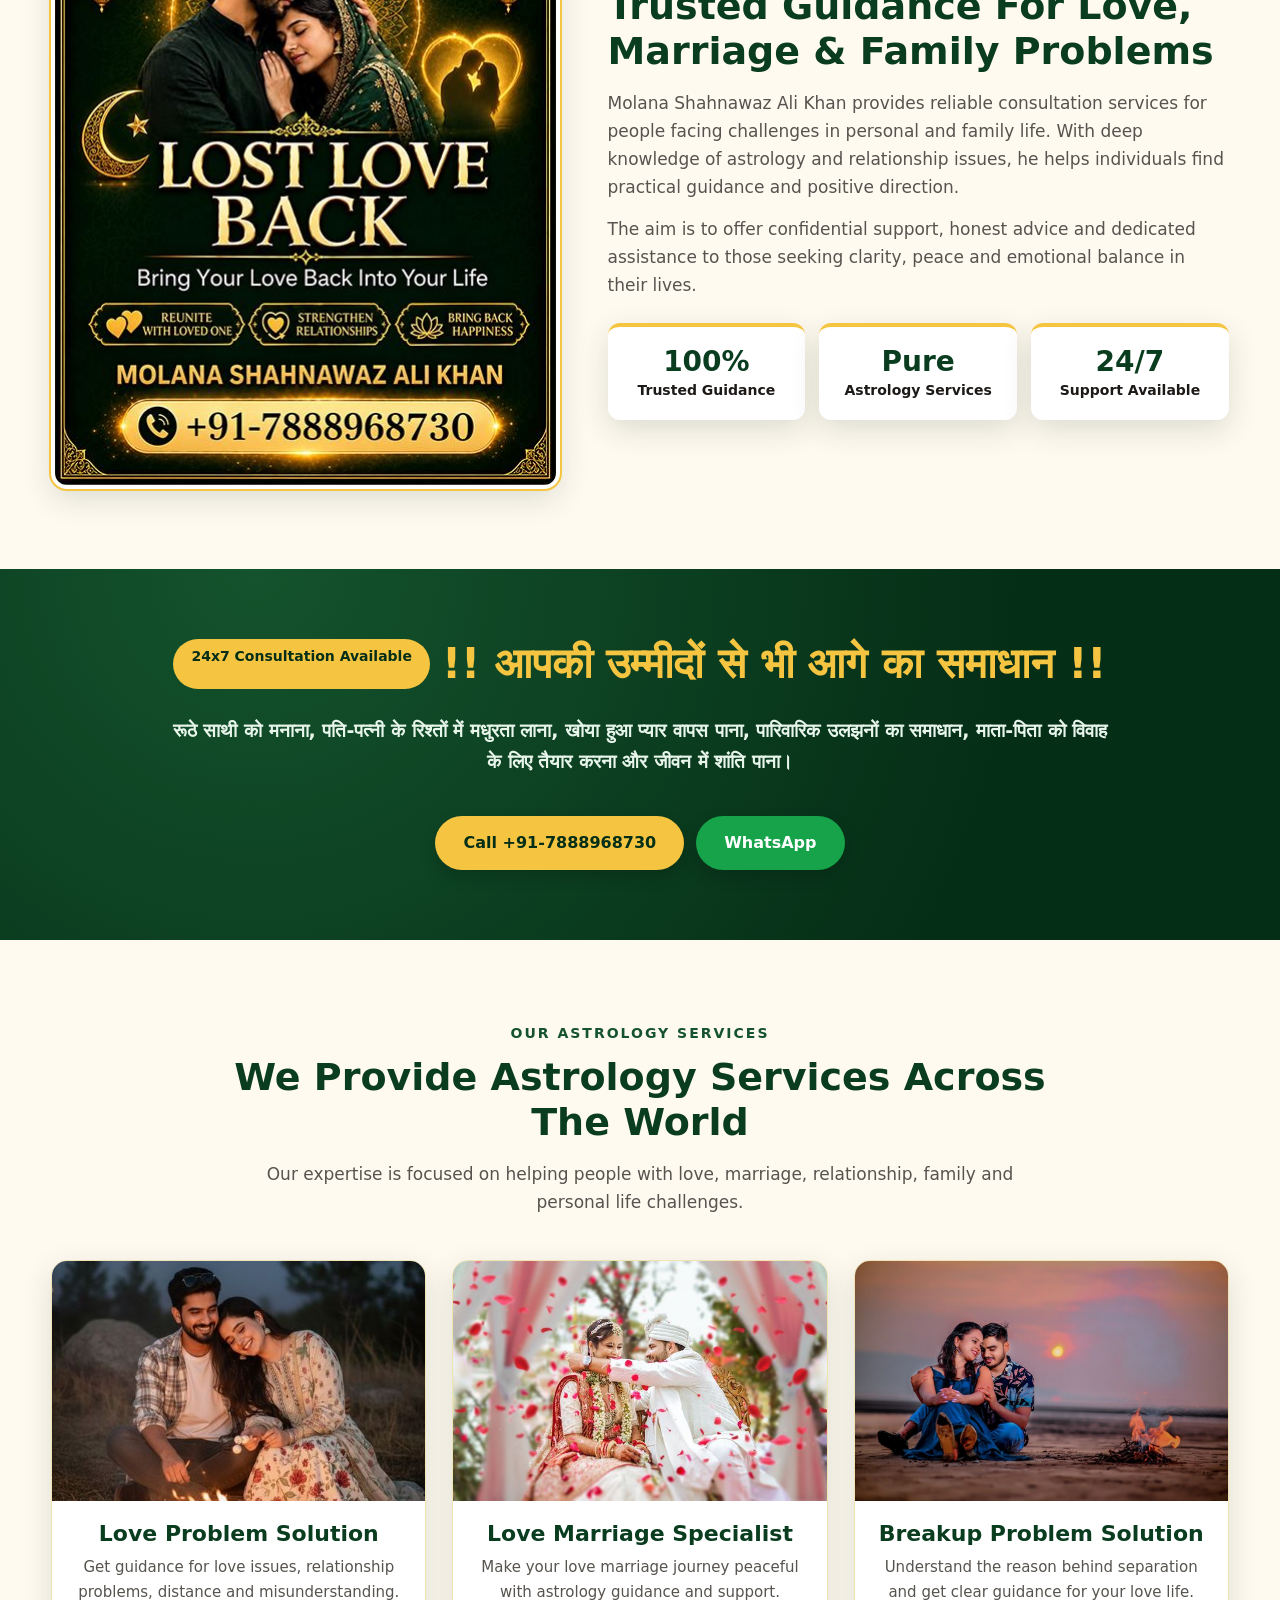
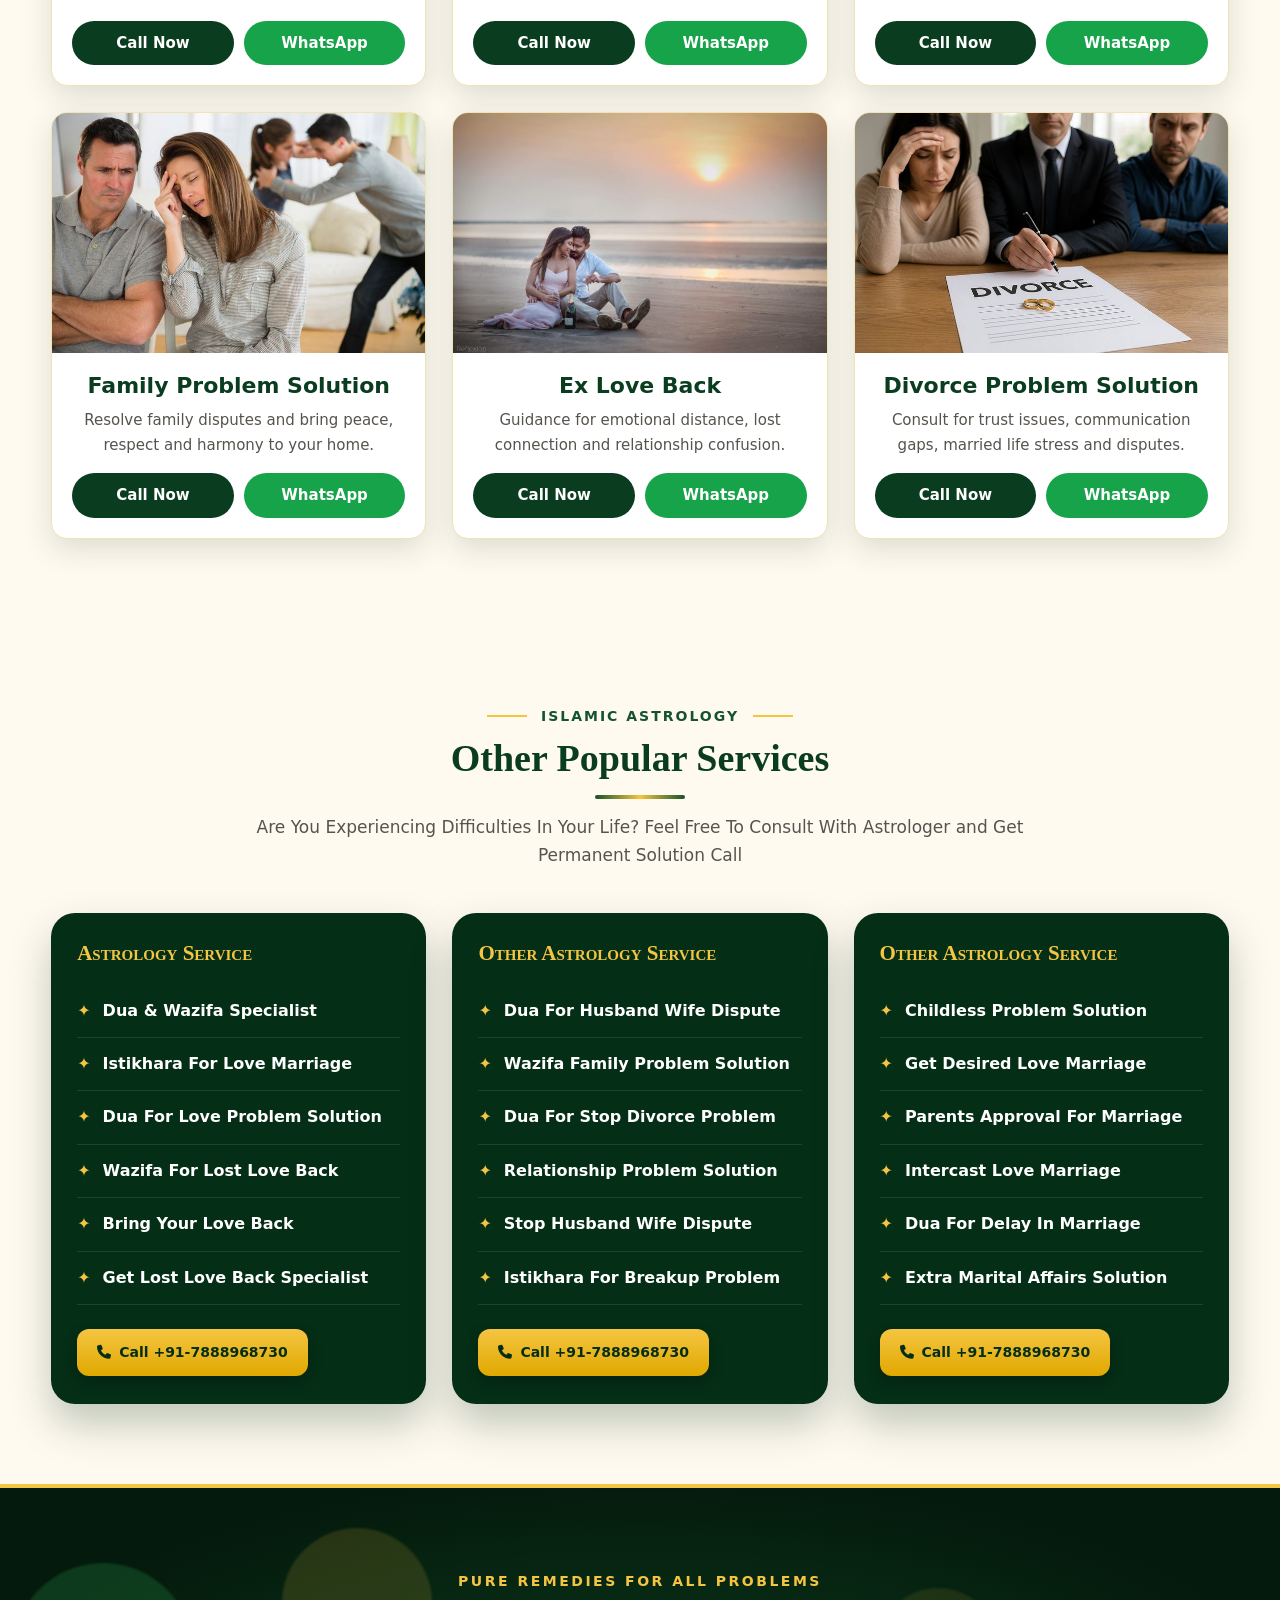
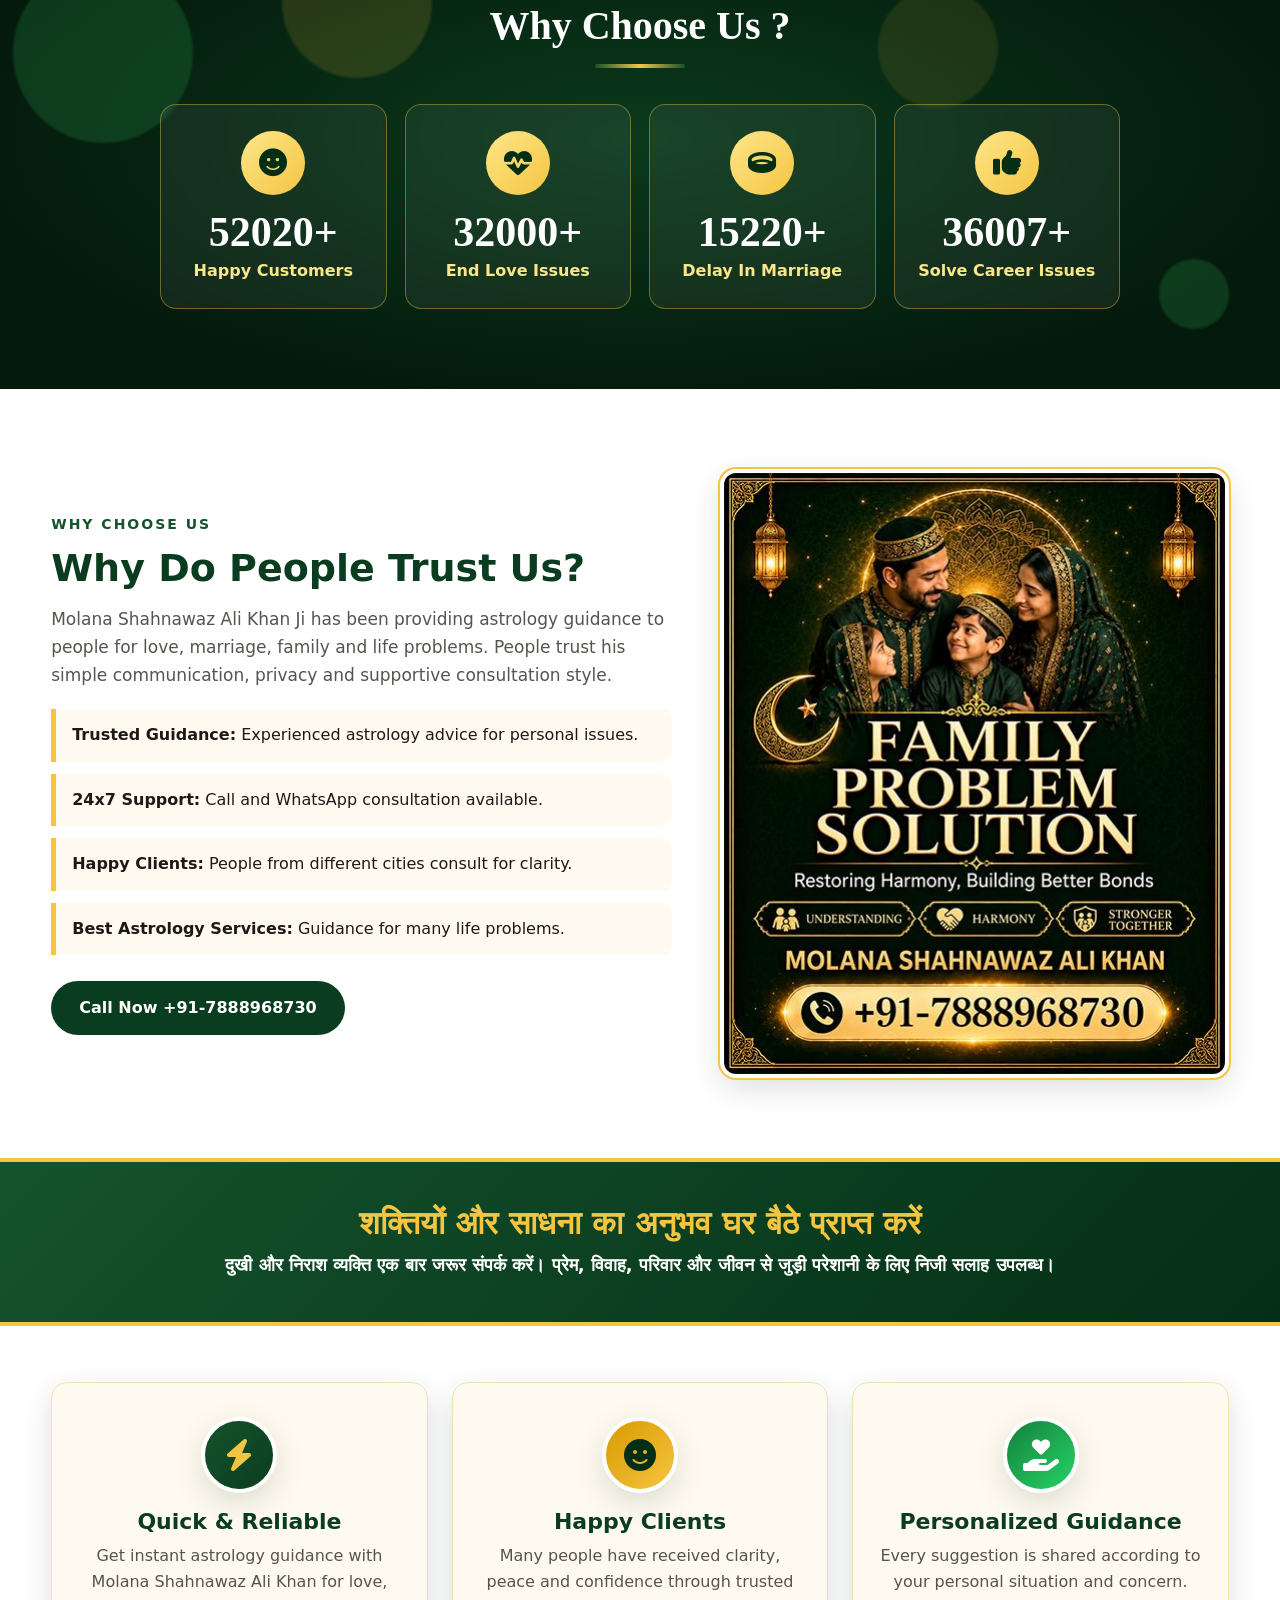
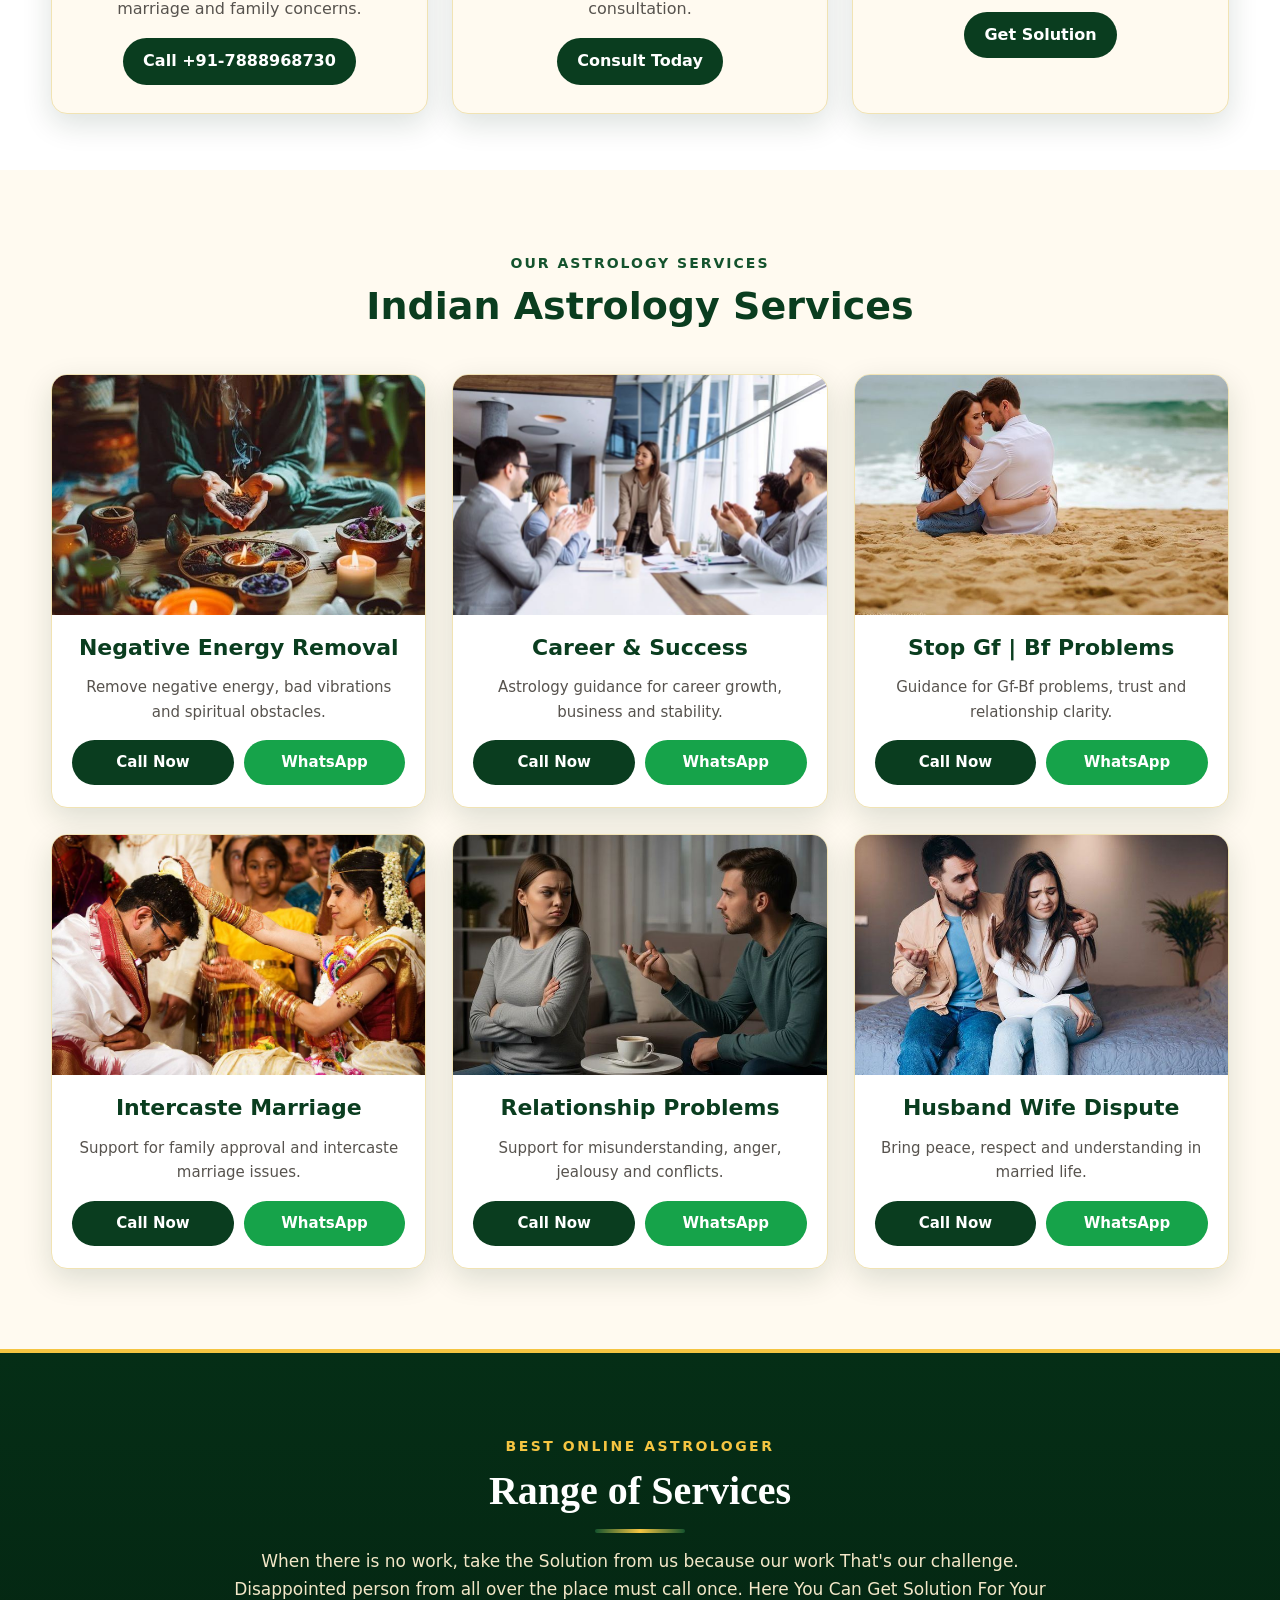
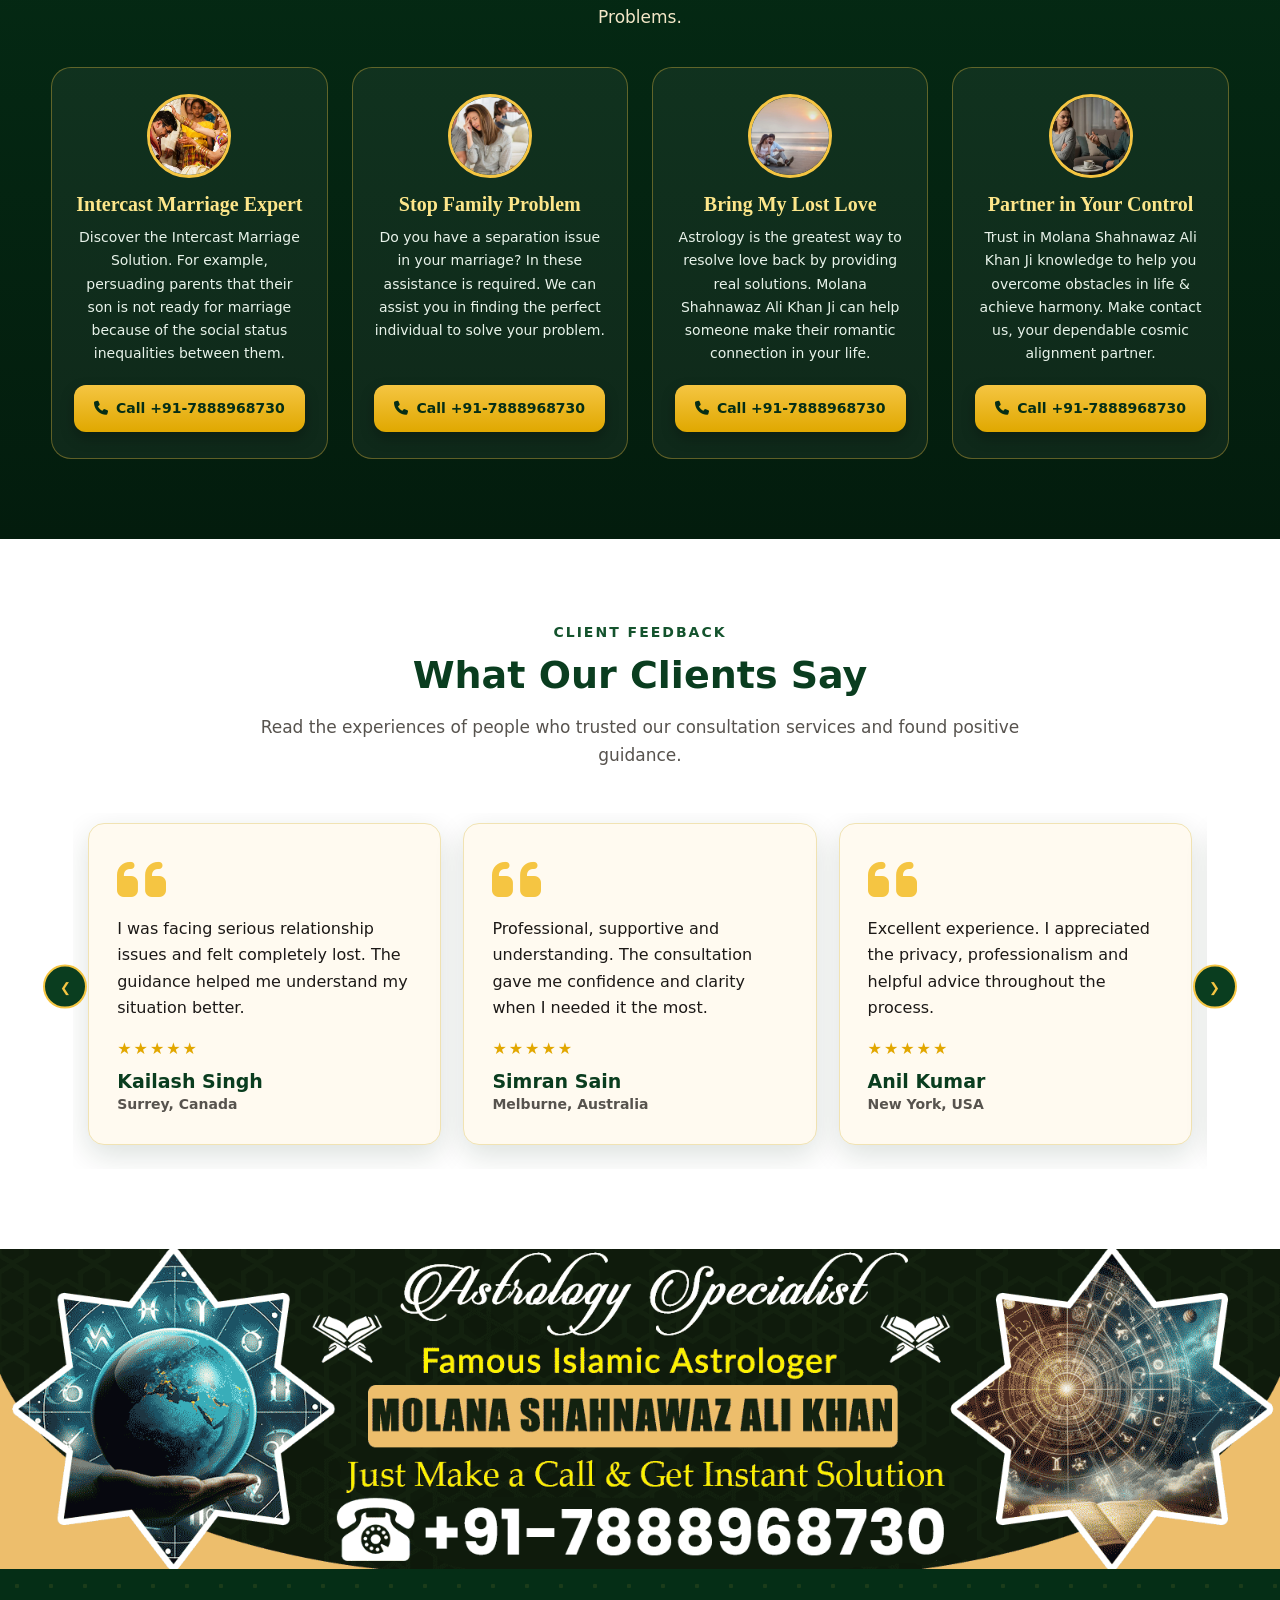
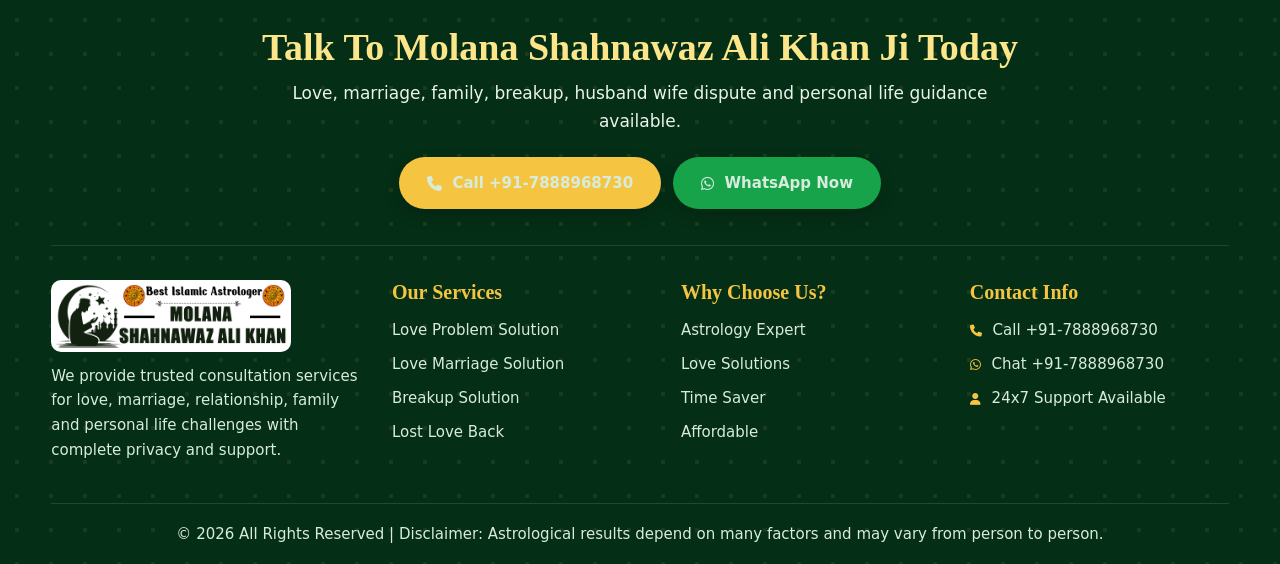
<file: molana-site/index.html>
<!DOCTYPE html>
<html lang="en">

<head>
    <meta charset="UTF-8">
    <meta name="viewport" content="width=device-width, initial-scale=1.0">
    <title>Molana Shahnawaz Ali Khan | Love Problem Solution Expert</title>
    <meta name="description" content="Consult Molana Shahnawaz Ali Khan for love problem solution, love marriage, family problem, breakup, husband wife dispute and astrology guidance. Call +91-7888968730.">
    <meta name="keywords" content="Molana Shahnawaz Ali Khan, love problem solution, love marriage specialist, family problem solution, breakup problem solution, husband wife problem solution">
	<link rel="preconnect" href="https://cdnjs.cloudflare.com" crossorigin>
    <link rel="stylesheet" href="https://cdnjs.cloudflare.com/ajax/libs/font-awesome/6.5.1/css/all.min.css">
    <meta name="theme-color" content="#0a340a">
    <link rel="canonical" href="index.html">
    <link rel="preload" as="image" href="assets/images/01.jpg">
    <link rel="stylesheet" href="assets/css/style.css">
  
<!-- Google Tag Manager -->
<script>(function(w,d,s,l,i){w[l]=w[l]||[];w[l].push({'gtm.start':
new Date().getTime(),event:'gtm.js'});var f=d.getElementsByTagName(s)[0],
j=d.createElement(s),dl=l!='dataLayer'?'&l='+l:'';j.async=true;j.src=
'https://www.googletagmanager.com/gtm.js?id='+i+dl;f.parentNode.insertBefore(j,f);
})(window,document,'script','dataLayer','GTM-TWZR6GW');</script>
<!-- End Google Tag Manager -->
</head>
<body>
<!-- Google Tag Manager (noscript) -->
<noscript><iframe src="https://www.googletagmanager.com/ns.html?id=GTM-TWZR6GW"
height="0" width="0" style="display:none;visibility:hidden"></iframe></noscript>
<!-- End Google Tag Manager (noscript) -->

<!-- Clixtell Tracking Code -->
<script type='text/javascript'>
var script=document.createElement('script');
var prefix=document.location.protocol;
script.async=true;script.type='text/javascript';
var target=prefix + '//scripts.clixtell.com/track.js';
script.src=target;var elem=document.head;
elem.appendChild(script);
</script>
<noscript><img src='//tracker.clixtell.com/track/t.gif'></noscript>
                        
<div class="top-strip-bar">
    <div class="container top-strip">
        <div class="blink" lang="hi">एक कॉल आपकी जिंदगी बदल सकती है</div>
        <a href="tel:+917888968730" class="ticker" aria-label="Get Online Solution For Your All Type of Problems. No need to meet, you can work on video WhatsApp call. Call us +91-7888968730">
            <div class="ticker-move"><span>ॐ&nbsp; Get Online Solution For Your All Type of Problems &nbsp;✦&nbsp; No Need To Meeting Just You Can Live Work on Video Whatsapp &nbsp;✦&nbsp; Call Us +91-7888968730 &nbsp;✦&nbsp;</span><span aria-hidden="true">ॐ&nbsp; Get Online Solution For Your All Type of Problems &nbsp;✦&nbsp; No Need To Meeting Just You Can Live Work on Video Whatsapp &nbsp;✦&nbsp; Call Us +91-7888968730 &nbsp;✦&nbsp;</span></div>
        </a>
    </div>
</div>
<header class="top-contact">
    <div class="container top-contact-wrap">
        <a href="tel:+917888968730" class="top-phone"> <i class="fa-solid fa-phone"></i> +91-7888968730</a>
        <p>Specialist In : Dua For Love, Wazifa For Love, Wazifa For Husband, Wazifa For Wife, Love Marriage Specialist, Lost Love Back, Family Problem, Husband Wife Problem Etc... </p>
        <a href="https://wa.me/917888968730" class="top-whatsapp"><i class="fa-brands fa-whatsapp"></i> WhatsApp +91-7888968730</a>
    </div>
</header>
<section class="top-images" id="home">
    <div class="container-fluid image-grid">
        <div class="image-card"><a href="tel:+917888968730"><img src="assets/images/logo.png" alt="Astrologer RK Shastri"></a></div>
        <div class="image-card"><a href="tel:+917888968730"><img src="assets/images/midle.png" alt="Mid Logo"></a></div>
        <div class="image-card"><a href="tel:+917888968730"><img src="assets/images/contact.gif" alt="Num Logo"></a></div>
    </div>
</section>
<nav class="main-nav">
    <div class="container nav-wrap">
        <a href="index.html" class="logo">
            <span>ﷲ</span>
            <strong>Molana Shahnawaz Ali Khan</strong>
        </a>
        <button class="menu-btn" id="menuBtn" aria-label="Menu" aria-expanded="false">☰</button>
        <div class="nav-links" id="navLinks">
            <a href="#home">Home</a>
            <a href="#about">About Us</a>
            <a href="#services">Services</a>
            <a href="#why">Why Choose</a>
            <a href="#feedback">Feedback</a>
            <a href="#contact" class="nav-call"> <i class="fa-solid fa-phone"></i> +91-7888968730</a>
        </div>
    </div>
</nav>
<section class="slider" id="slider" aria-roledescription="carousel" aria-label="Featured services">
    <div class="slides">
        <a class="slide active" href="tel:+917888968730"><img src="assets/images/01.jpg" width="1500" height="656" alt="Love marriage specialist" fetchpriority="high"></a>
        <a class="slide" href="tel:+917888968730"><img src="assets/images/02.jpg" width="1500" height="656" alt="Love problem solution" loading="lazy"></a>
        <a class="slide" href="tel:+917888968730"><img src="assets/images/03.jpg" width="1500" height="656" alt="Husband Wife problem solution" loading="lazy"></a>
    </div>
    <button class="s-btn prev" aria-label="Previous slide">&#10094;</button>
    <button class="s-btn next" aria-label="Next slide">&#10095;</button>
    <div class="dots" role="tablist"></div>
</section>

<section class="topbar">
    <a class="topbar__marquee marquee" href="tel:+917888968730" lang="hi">
        <div class="marquee__inner"><span>✦ खुदा के करम से नेक को खून के आसूं रोने नहीं दूंगा, दुश्मन का खाली नाम बताओ उसे चैन से सोने नहीं दूंगा</span><span aria-hidden="true">✦ खुदा के करम से नेक को खून के आसूं रोने नहीं दूंगा, दुश्मन का खाली नाम बताओ उसे चैन से सोने नहीं दूंगा</span></div>
    </a>
    <div class="topbar__right">
        <span class="topbar__note" lang="hi">हम आपकी मदद करने के लिए हमेशा मौजूद हैं !!</span>
        <ul class="topbar__pills">
            <li>Love Back <i class="fa-solid fa-heart" aria-hidden="true"></i></li>
            <li>Financial <b aria-hidden="true">₹</b></li>
            <li>5 Star Rated <i class="fa-solid fa-star" aria-hidden="true"></i></li>
            <li>Marriage <i class="fa-solid fa-ring" aria-hidden="true"></i></li>
        </ul>
    </div>
</section>



<section class="hero-cta">
    <div class="container hero-wrap">
        <div class="hero-text">
            <span>24x7 Consultation Available</span>
            <h1>Looking For Fast & Trusted Astrology Guidance?</h1>
            <p>Get expert guidance for love, marriage, relationship, family and personal life challenges. Call now and discuss your problems with complete privacy.</p>
        </div>
        <div class="hero-buttons">
            <a href="tel:+917888968730" class="btn btn-yellow">Call +91-7888968730</a>
            <a href="https://wa.me/917888968730" class="btn btn-green">    WhatsApp +91-7888968730</a>
        </div>
    </div>
</section>

<section class="about-section section" id="about">
    <div class="container about-grid">
        <div class="about-img">
           <a href="tel:+917888968730"> <img loading="lazy" decoding="async" src="assets/images/001.jpg" alt="Molana Shahnawaz Ali Khan"> </a>
        </div>
        <div class="about-content">
            <span class="small-title">About Us</span>
            <h2>Trusted Guidance For Love, Marriage & Family Problems</h2>
            <p>Molana Shahnawaz Ali Khan provides reliable consultation services for people facing challenges in personal and family life. With deep knowledge of astrology and relationship issues, he helps individuals find practical guidance and positive direction.</p>
            <p>The aim is to offer confidential support, honest advice and dedicated assistance to those seeking clarity, peace and emotional balance in their lives.</p>

            <div class="trust-boxes">
                <div><h3>100%</h3><p>Trusted Guidance</p></div>
                <div><h3>Pure</h3><p>Astrology Services</p></div>
                <div><h3>24/7</h3><p>Support Available</p></div>
            </div>
        </div>
    </div>
</section>

<section class="big-promo">
    <div class="container promo-wrap">
        <span>24x7 Consultation Available</span>
        <h2>!! आपकी उम्मीदों से भी आगे का समाधान !!</h2>
        <p>रूठे साथी को मनाना, पति-पत्नी के रिश्तों में मधुरता लाना, खोया हुआ प्यार वापस पाना, पारिवारिक उलझनों का समाधान, माता-पिता को विवाह के लिए तैयार करना और जीवन में शांति पाना।</p>
        <div>
            <a href="tel:+917888968730" class="btn btn-yellow">Call +91-7888968730</a>
            <a href="https://wa.me/917888968730" class="btn btn-green">WhatsApp</a>
        </div>
    </div>
</section>

<section class="services section" id="services">
    <div class="container">
        <div class="section-head">
            <span>Our Astrology Services</span>
            <h2>We Provide Astrology Services Across The World</h2>
            <p>Our expertise is focused on helping people with love, marriage, relationship, family and personal life challenges.</p>
        </div>

        <div class="service-grid">
            <div class="service-card animate-service">
               <a href="tel:+917888968730"> <img loading="lazy" decoding="async" src="assets/images/loveproble.jpg" alt="Love Problem Solution"> </a>
                <div class="service-body">
                    <h3>Love Problem Solution</h3>
                    <p>Get guidance for love issues, relationship problems, distance and misunderstanding.</p>
                    <div><a href="tel:+917888968730">Call Now</a><a href="https://wa.me/917888968730">WhatsApp</a></div>
                </div>
            </div>
            <div class="service-card animate-service">
               <a href="tel:+917888968730"> <img loading="lazy" decoding="async" src="assets/images/lovemar.jpg" alt="Love Marriage Specialist"> </a>
                <div class="service-body">
                    <h3>Love Marriage Specialist</h3>
                    <p>Make your love marriage journey peaceful with astrology guidance and support.</p>
                    <div><a href="tel:+917888968730">Call Now</a><a href="https://wa.me/917888968730">WhatsApp</a></div>
                </div>
            </div>
            <div class="service-card animate-service">
               <a href="tel:+917888968730"> <img loading="lazy" decoding="async" src="assets/images/bre.jpg" alt="Breakup Problem Solution"> </a>
                <div class="service-body">
                    <h3>Breakup Problem Solution</h3>
                    <p>Understand the reason behind separation and get clear guidance for your love life.</p>
                    <div><a href="tel:+917888968730">Call Now</a><a href="https://wa.me/917888968730">WhatsApp</a></div>
                </div>
            </div>
            <div class="service-card animate-service">
                <a href="tel:+917888968730"> <img loading="lazy" decoding="async" src="assets/images/fam.jpg" alt="Family Problem Solution"></a>
                <div class="service-body">
                    <h3>Family Problem Solution</h3>
                    <p>Resolve family disputes and bring peace, respect and harmony to your home.</p>
                    <div><a href="tel:+917888968730">Call Now</a><a href="https://wa.me/917888968730">WhatsApp</a></div>
                </div>
            </div>
            <div class="service-card animate-service">
               <a href="tel:+917888968730"> <img loading="lazy" decoding="async" src="assets/images/exlove.jpg" alt="Ex Love Back"> </a>
                <div class="service-body">
                    <h3>Ex Love Back</h3>
                    <p>Guidance for emotional distance, lost connection and relationship confusion.</p>
                    <div><a href="tel:+917888968730">Call Now</a><a href="https://wa.me/917888968730">WhatsApp</a></div>
                </div>
            </div>
            <div class="service-card animate-service">
                <a href="tel:+917888968730"> <img loading="lazy" decoding="async" src="assets/images/divor.jpg" alt="Divorce Problem Solution"> </a>
                <div class="service-body">
                    <h3>Divorce Problem Solution</h3>
                    <p>Consult for trust issues, communication gaps, married life stress and disputes.</p>
                    <div><a href="tel:+917888968730">Call Now</a><a href="https://wa.me/917888968730">WhatsApp</a></div>
                </div>
            </div>
        </div>
    </div>
</section>

<section class="popular section">
    <div class="container">
        <div class="section-head sh-line">
            <span>Islamic Astrology</span>
            <h2>Other Popular Services</h2>
            <p>Are You Experiencing Difficulties In Your Life? Feel Free To Consult With Astrologer and Get Permanent Solution Call</p>
        </div>
        <div class="pop-grid">
            <div class="pop-card">
                <h3>Astrology Service</h3>
                <ul><li>Dua & Wazifa Specialist</li><li>Istikhara For Love Marriage</li><li>Dua For Love Problem Solution</li><li>Wazifa For Lost Love Back</li><li>Bring Your Love Back</li><li>Get Lost Love Back Specialist</li></ul>
                <a href="tel:+917888968730" class="pop-btn"><i class="fa-solid fa-phone"></i> Call +91-7888968730</a>
            </div>
            <div class="pop-card">
                <h3>Other Astrology Service</h3>
                <ul><li>Dua For Husband Wife Dispute</li><li>Wazifa Family Problem Solution</li><li>Dua For Stop Divorce Problem</li><li>Relationship Problem Solution</li><li>Stop Husband Wife Dispute</li><li>Istikhara For Breakup Problem</li></ul>
                <a href="tel:+917888968730" class="pop-btn"><i class="fa-solid fa-phone"></i> Call +91-7888968730</a>
            </div>
            <div class="pop-card">
                <h3>Other Astrology Service</h3>
                <ul><li>Childless Problem Solution</li><li>Get Desired Love Marriage</li><li>Parents Approval For Marriage</li><li>Intercast Love Marriage</li><li>Dua For Delay In Marriage</li><li>Extra Marital Affairs Solution</li></ul>
                <a href="tel:+917888968730" class="pop-btn"><i class="fa-solid fa-phone"></i> Call +91-7888968730</a>
            </div>
        </div>
    </div>
</section>
<section class="counter-section" id="why-us">
    <span class="bk b1"></span><span class="bk b2"></span><span class="bk b3"></span><span class="bk b4"></span>
    <div class="container">
        <div class="section-head sh-dark">
            <span>Pure Remedies For All Problems</span>
            <h2>Why Choose Us ?</h2>
        </div>
        <div class="counter-grid">
            <div><i class="fa-solid fa-face-smile"></i><h3>52020+</h3><p>Happy Customers</p></div>
            <div><i class="fa-solid fa-heart-pulse"></i><h3>32000+</h3><p>End Love Issues</p></div>
            <div><i class="fa-solid fa-ring"></i><h3>15220+</h3><p>Delay In Marriage</p></div>
            <div><i class="fa-solid fa-thumbs-up"></i><h3>36007+</h3><p>Solve Career Issues</p></div>
        </div>
    </div>
</section>

<section class="why-section section" id="why">
    <div class="container why-grid">
        <div class="why-content">
            <span class="small-title">Why Choose Us</span>
            <h2>Why Do People Trust Us?</h2>
            <p>Molana Shahnawaz Ali Khan Ji has been providing astrology guidance to people for love, marriage, family and life problems. People trust his simple communication, privacy and supportive consultation style.</p>
            <ul>
                <li><strong>Trusted Guidance:</strong> Experienced astrology advice for personal issues.</li>
                <li><strong>24x7 Support:</strong> Call and WhatsApp consultation available.</li>
                <li><strong>Happy Clients:</strong> People from different cities consult for clarity.</li>
                <li><strong>Best Astrology Services:</strong> Guidance for many life problems.</li>
            </ul>
            <a href="tel:+917888968730" class="call-line">Call Now +91-7888968730</a>
        </div>
        <div class="why-img">
           <a href="tel:+917888968730"> <img loading="lazy" decoding="async" src="assets/images/002.jpg" alt="Breakup Problem Solution"> </a>
        </div>
    </div>
</section>

<section class="hindi-strip">
    <div class="container">
        <h2>शक्तियों और साधना का अनुभव घर बैठे प्राप्त करें</h2>
        <p>दुखी और निराश व्यक्ति एक बार जरूर संपर्क करें। प्रेम, विवाह, परिवार और जीवन से जुड़ी परेशानी के लिए निजी सलाह उपलब्ध।</p>
    </div>
</section>
<section class="mini-services">
    <div class="container mini-grid">

        <div class="mini-card">
            <div class="mini-icon">
                <i class="fa-solid fa-bolt"></i>
            </div>
            <h3>Quick & Reliable</h3>
            <p>Get instant astrology guidance with Molana Shahnawaz Ali Khan for love, marriage and family concerns.</p>
            <a href="tel:+917888968730">Call +91-7888968730</a>
        </div>

        <div class="mini-card">
            <div class="mini-icon">
                <i class="fa-solid fa-face-smile"></i>
            </div>
            <h3>Happy Clients</h3>
            <p>Many people have received clarity, peace and confidence through trusted consultation.</p>
            <a href="#contact">Consult Today</a>
        </div>

        <div class="mini-card">
            <div class="mini-icon">
                <i class="fa-solid fa-hand-holding-heart"></i>
            </div>
            <h3>Personalized Guidance</h3>
            <p>Every suggestion is shared according to your personal situation and concern.</p>
            <a href="https://wa.me/917888968730">Get Solution</a>
        </div>

    </div>
</section>

<section class="more-services section">
    <div class="container">
        <div class="section-head">
            <span>Our Astrology Services</span>
            <h2>Indian Astrology Services</h2>
            <!-- <p>जीवन की हर समस्या के लिए अनुभवी गुरुजी से सही मार्गदर्शन और समाधान प्राप्त करें।</p> -->
        </div>

        <div class="more-grid">
            <div>
                <img loading="lazy" decoding="async" src="assets/images/neg.jpg" alt="Negative Energy Removal">
                <h3>Negative Energy Removal</h3>
                <p>Remove negative energy, bad vibrations and spiritual obstacles.</p>
                <div class="more-btns">
    <a href="tel:+917888968730">Call Now</a>
    <a href="https://wa.me/917888968730">WhatsApp</a>
</div>
            </div>

            <div>
                <img loading="lazy" decoding="async" src="assets/images/care.jpg" alt="Career & Success">
                <h3>Career & Success</h3>
                <p>Astrology guidance for career growth, business and stability.</p>
               <div class="more-btns">
    <a href="tel:+917888968730">Call Now</a>
    <a href="https://wa.me/917888968730">WhatsApp</a>
</div>
            </div>

            <div>
                <img loading="lazy" decoding="async" src="assets/images/gfbf.jpg" alt="Gf Bf Problem Solution">
                <h3>Stop Gf | Bf Problems</h3>
                <p>Guidance for Gf-Bf problems, trust and relationship clarity.</p>
               <div class="more-btns">
    <a href="tel:+917888968730">Call Now</a>
    <a href="https://wa.me/917888968730">WhatsApp</a>
</div>
            </div>

            <div>
                <img loading="lazy" decoding="async" src="assets/images/interca.jpg" alt="Intercaste Marriage">
                <h3>Intercaste Marriage</h3>
                <p>Support for family approval and intercaste marriage issues.</p>
               <div class="more-btns">
    <a href="tel:+917888968730">Call Now</a>
    <a href="https://wa.me/917888968730">WhatsApp</a>
</div>
            </div>

            <div>
                <img loading="lazy" decoding="async" src="assets/images/relatio.jpg" alt="Relationship Problems">
                <h3>Relationship Problems</h3>
                <p>Support for misunderstanding, anger, jealousy and conflicts.</p>
               <div class="more-btns">
    <a href="tel:+917888968730">Call Now</a>
    <a href="https://wa.me/917888968730">WhatsApp</a>
</div>
            </div>

            <div>
                <img loading="lazy" decoding="async" src="assets/images/husb.jpg" alt="Husband Wife Dispute">
                <h3>Husband Wife Dispute</h3>
                <p>Bring peace, respect and understanding in married life.</p>
                <div class="more-btns">
    <a href="tel:+917888968730">Call Now</a>
    <a href="https://wa.me/917888968730">WhatsApp</a>
</div>
            </div>
        </div>
    </div>
</section>
 

<section class="range section">
    <div class="container">
        <div class="section-head sh-dark">
            <span>Best Online Astrologer</span>
            <h2>Range of Services</h2>
            <p>When there is no work, take the Solution from us because our work That's our challenge. Disappointed person from all over the place must call once. Here You Can Get Solution For Your Problems.</p>
        </div>
        <div class="range-grid">
            <div class="range-card">
                <img loading="lazy" decoding="async" src="assets/images/interca.jpg" alt="Intercast Marriage Expert" width="84" height="84">
                <h3>Intercast Marriage Expert</h3>
                <p>Discover the Intercast Marriage Solution. For example, persuading parents that their son is not ready for marriage because of the social status inequalities between them.</p>
                <a href="tel:+917888968730" class="pop-btn"><i class="fa-solid fa-phone"></i> Call +91-7888968730</a>
            </div>
            <div class="range-card">
                <img loading="lazy" decoding="async" src="assets/images/fam.jpg" alt="Stop Family Problem" width="84" height="84">
                <h3>Stop Family Problem</h3>
                <p>Do you have a separation issue in your marriage? In these assistance is required. We can assist you in finding the perfect individual to solve your problem.</p>
                <a href="tel:+917888968730" class="pop-btn"><i class="fa-solid fa-phone"></i> Call +91-7888968730</a>
            </div>
            <div class="range-card">
                <img loading="lazy" decoding="async" src="assets/images/exlove.jpg" alt="Bring My Lost Love" width="84" height="84">
                <h3>Bring My Lost Love</h3>
                <p>Astrology is the greatest way to resolve love back by providing real solutions. Molana Shahnawaz Ali Khan Ji can help someone make their romantic connection in your life.</p>
                <a href="tel:+917888968730" class="pop-btn"><i class="fa-solid fa-phone"></i> Call +91-7888968730</a>
            </div>
            <div class="range-card">
                <img loading="lazy" decoding="async" src="assets/images/relatio.jpg" alt="Partner in Your Control" width="84" height="84">
                <h3>Partner in Your Control</h3>
                <p>Trust in Molana Shahnawaz Ali Khan Ji knowledge to help you overcome obstacles in life & achieve harmony. Make contact us, your dependable cosmic alignment partner.</p>
                <a href="tel:+917888968730" class="pop-btn"><i class="fa-solid fa-phone"></i> Call +91-7888968730</a>
            </div>
        </div>
    </div>
</section>

<section class="feedback section" id="feedback">
    <div class="container">
        <div class="section-head">
            <span>Client Feedback</span>
            <h2>What Our Clients Say</h2>
            <p>Read the experiences of people who trusted our consultation services and found positive guidance.</p>
        </div>

        <div class="rv-slider" id="rvSlider">
            <div class="rv-viewport"><div class="rv-track">
                <div class="review">
                    <b><i class="fa-solid fa-quote-left"></i></b>
                    <p>I was facing serious relationship issues and felt completely lost. The guidance helped me understand my situation better.</p>
                    <div class="stars">★★★★★</div>
                    <h4>Kailash Singh</h4>
                    <span>Surrey, Canada</span>
                </div>
                <div class="review">
                    <b><i class="fa-solid fa-quote-left"></i></b>
                    <p>Professional, supportive and understanding. The consultation gave me confidence and clarity when I needed it the most.</p>
                    <div class="stars">★★★★★</div>
                    <h4>Simran Sain</h4>
                    <span>Melburne, Australia</span>
                </div>
                <div class="review">
                    <b><i class="fa-solid fa-quote-left"></i></b>
                    <p>Excellent experience. I appreciated the privacy, professionalism and helpful advice throughout the process.</p>
                    <div class="stars">★★★★★</div>
                    <h4>Anil Kumar</h4>
                    <span>New York, USA</span>
                </div>
                <div class="review">
                    <b><i class="fa-solid fa-quote-left"></i></b>
                    <p>After my breakup I had no direction. The calm and honest advice gave me peace and a clear way forward.</p>
                    <div class="stars">★★★★★</div>
                    <h4>Priya Sharma</h4>
                    <span>Delhi, India</span>
                </div>
                <div class="review">
                    <b><i class="fa-solid fa-quote-left"></i></b>
                    <p>My family was against our love marriage. With the right guidance things slowly improved and both families agreed.</p>
                    <div class="stars">★★★★★</div>
                    <h4>Rahul Verma</h4>
                    <span>Jaipur, India</span>
                </div>
                <div class="review">
                    <b><i class="fa-solid fa-quote-left"></i></b>
                    <p>Very respectful and patient. He listened to my whole problem and answered every question without any pressure.</p>
                    <div class="stars">★★★★★</div>
                    <h4>Fatima Khan</h4>
                    <span>Dubai, UAE</span>
                </div>
                <div class="review">
                    <b><i class="fa-solid fa-quote-left"></i></b>
                    <p>Our arguments at home were increasing every day. After consultation there is much more understanding between us.</p>
                    <div class="stars">★★★★★</div>
                    <h4>Amit Gupta</h4>
                    <span>Mumbai, India</span>
                </div>
                <div class="review">
                    <b><i class="fa-solid fa-quote-left"></i></b>
                    <p>I consulted from abroad on a video call. Easy to talk to, complete privacy and very helpful suggestions.</p>
                    <div class="stars">★★★★★</div>
                    <h4>Harpreet Kaur</h4>
                    <span>Toronto, Canada</span>
                </div>
                <div class="review">
                    <b><i class="fa-solid fa-quote-left"></i></b>
                    <p>Quick response on WhatsApp and clear guidance for my relationship confusion. I felt lighter after the very first call.</p>
                    <div class="stars">★★★★★</div>
                    <h4>Sana Ahmed</h4>
                    <span>London, UK</span>
                </div>
                <div class="review">
                    <b><i class="fa-solid fa-quote-left"></i></b>
                    <p>Marriage was delayed for years. I followed the guidance and things started moving in the right direction.</p>
                    <div class="stars">★★★★★</div>
                    <h4>Vikram Singh</h4>
                    <span>Chandigarh, India</span>
                </div>
                <div class="review">
                    <b><i class="fa-solid fa-quote-left"></i></b>
                    <p>Honest, simple and supportive. No big promises, only practical advice that actually helped my situation.</p>
                    <div class="stars">★★★★★</div>
                    <h4>Neha Joshi</h4>
                    <span>Sydney, Australia</span>
                </div>
                <div class="review">
                    <b><i class="fa-solid fa-quote-left"></i></b>
                    <p>Trust issues were hurting my marriage. The advice helped us talk openly again and rebuild our bond.</p>
                    <div class="stars">★★★★★</div>
                    <h4>Mohammad Imran</h4>
                    <span>Lucknow, India</span>
                </div>
                <div class="review">
                    <b><i class="fa-solid fa-quote-left"></i></b>
                    <p>Available 24x7 and always polite. I called late at night and still got patient, caring guidance.</p>
                    <div class="stars">★★★★★</div>
                    <h4>Deepa Nair</h4>
                    <span>Singapore</span>
                </div>
            </div></div>
            <button class="rv-btn rv-prev" aria-label="Previous reviews">&#10094;</button>
            <button class="rv-btn rv-next" aria-label="Next reviews">&#10095;</button>
        </div>
    </div>
</section>




<section class="only-banner-section"><img src="assets/images/gif.gif" alt="Husband Wife problem solution" width="1600" height="400" loading="lazy"></section>

<footer class="footer" id="contact">
    <div class="container footer-cta">
        <h2>Talk To Molana Shahnawaz Ali Khan Ji Today</h2>
        <p>Love, marriage, family, breakup, husband wife dispute and personal life guidance available.</p>
        <div class="contact-actions">
            <a href="tel:+917888968730" class="btn btn-yellow"><i class="fa-solid fa-phone"></i>&nbsp; Call +91-7888968730</a>
            <a href="https://wa.me/917888968730" class="btn btn-green"><i class="fa-brands fa-whatsapp"></i>&nbsp; WhatsApp Now</a>
        </div>
    </div>
    <div class="container footer-grid">
        <div>
            <img src="assets/images/logo.png" alt="Molana Shahnawaz Ali Khan" width="260" height="71" loading="lazy">
            <p>We provide trusted consultation services for love, marriage, relationship, family and personal life challenges with complete privacy and support.</p>
        </div>
        <div>
            <h4>Our Services</h4>
            <ul>
                <li>Love Problem Solution</li>
                <li>Love Marriage Solution</li>
                <li>Breakup Solution</li>
                <li>Lost Love Back</li>
            </ul>
        </div>
        <div>
            <h4>Why Choose Us?</h4>
            <ul>
                <li>Astrology Expert</li>
                <li>Love Solutions</li>
                <li>Time Saver</li>
                <li>Affordable</li>
            </ul>
        </div>
        <div>
            <h4>Contact Info</h4>
            <ul class="f-contact">
                <li><a href="tel:+917888968730"><i class="fa-solid fa-phone"></i> Call +91-7888968730</a></li>
                <li><a href="https://wa.me/917888968730"><i class="fa-brands fa-whatsapp"></i> Chat +91-7888968730</a></li>
                <li><i class="fa-solid fa-user"></i> 24x7 Support Available</li>
            </ul>
        </div>
    </div>
    <div class="copyright container">
        <p>© 2026 All Rights Reserved | Disclaimer: Astrological results depend on many factors and may vary from person to person.</p>
    </div>
</footer>

<div class="floating-cta">
    <a href="tel:+917888968730" class="float-call"> <i class="fa-solid fa-phone"></i> Click to Call</a>
    <a href="https://wa.me/917888968730" class="float-wa">Chat on Whatsapp</a>
</div>

<script src="assets/js/script.js" defer></script>
</body>

</html>
</file>
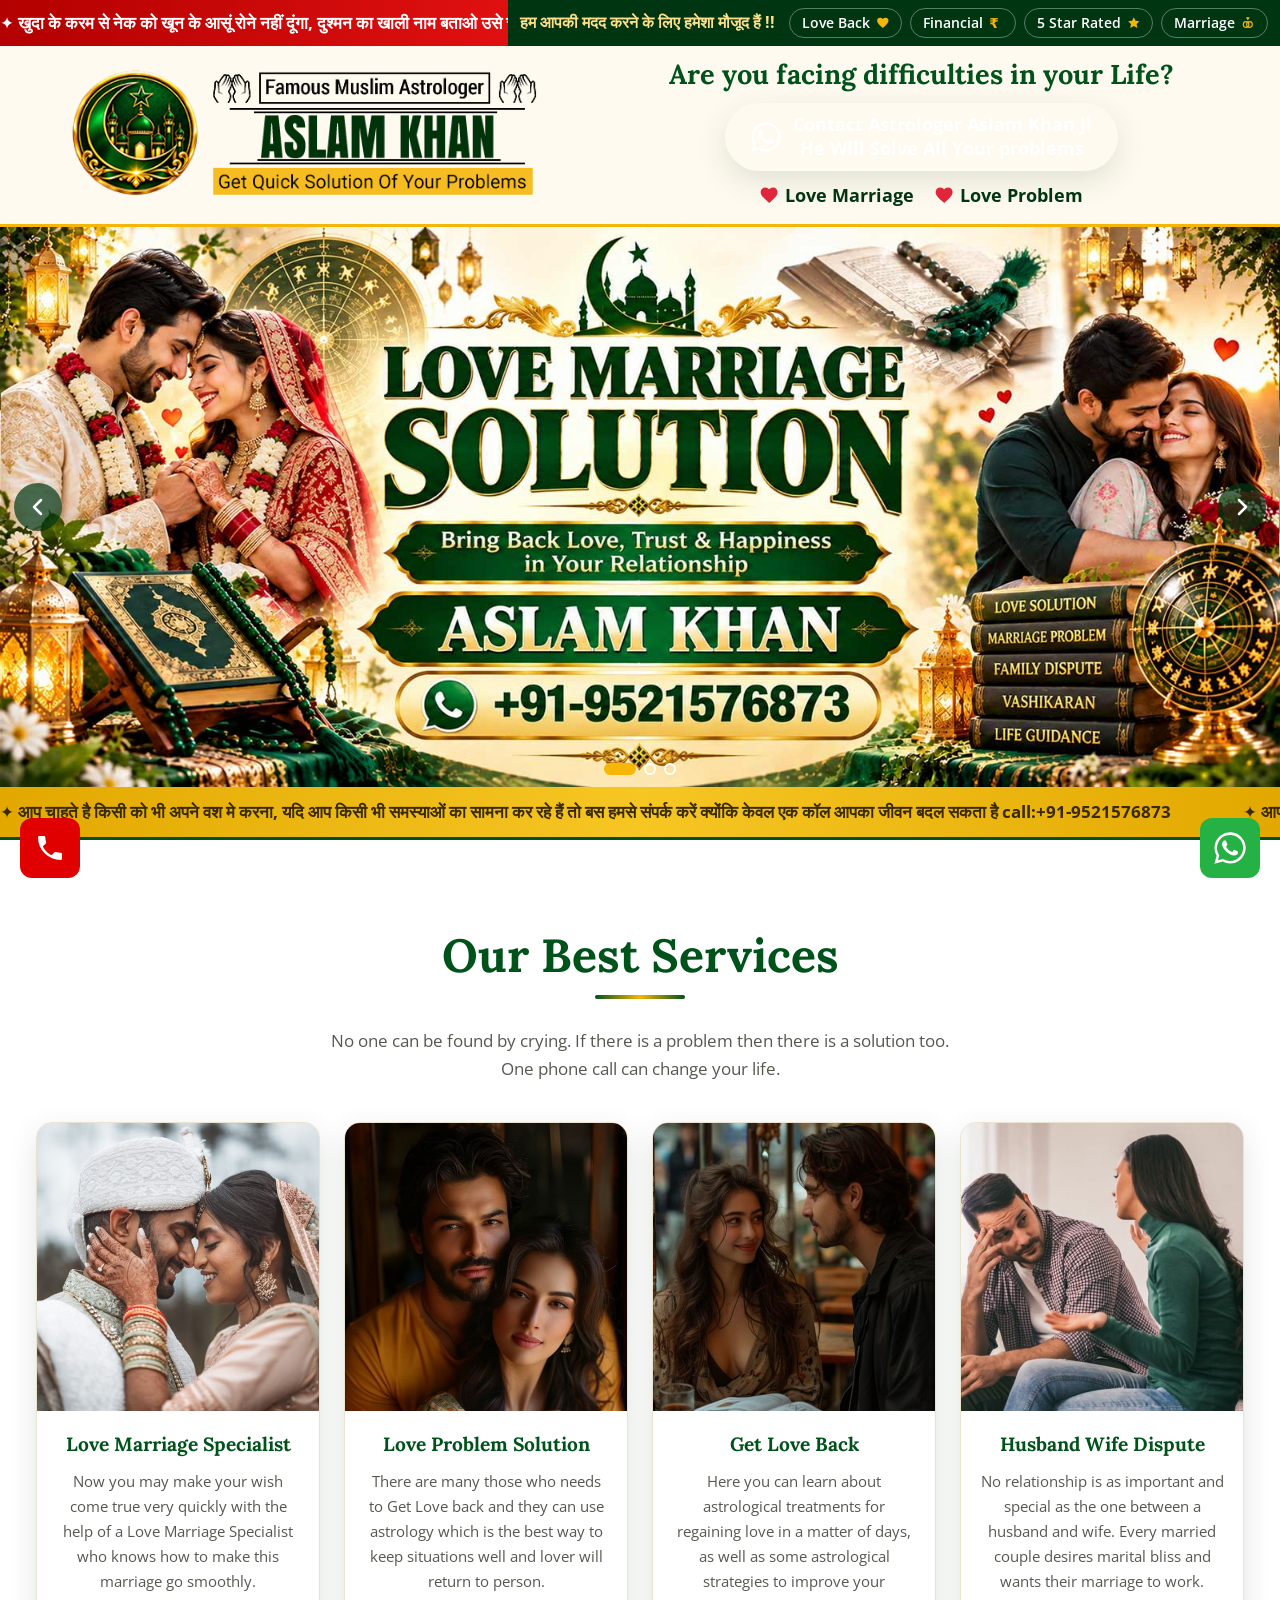
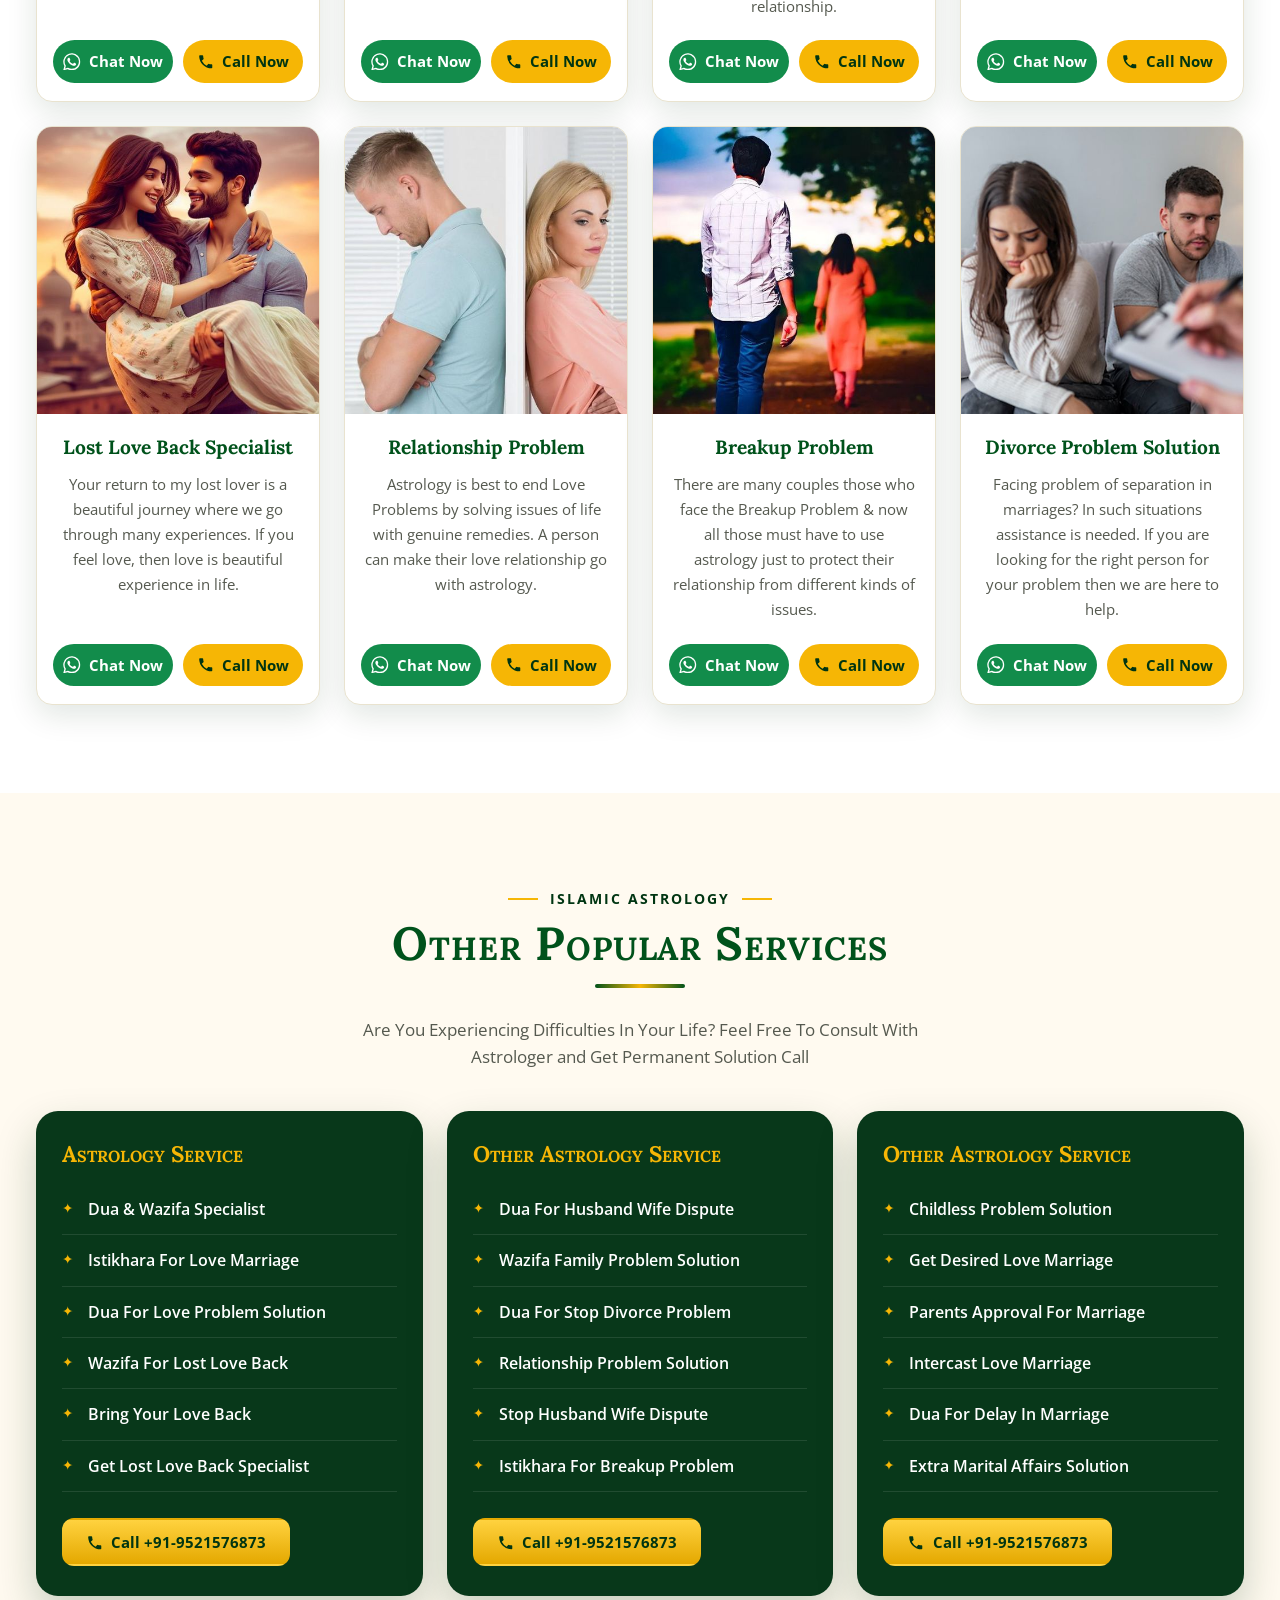
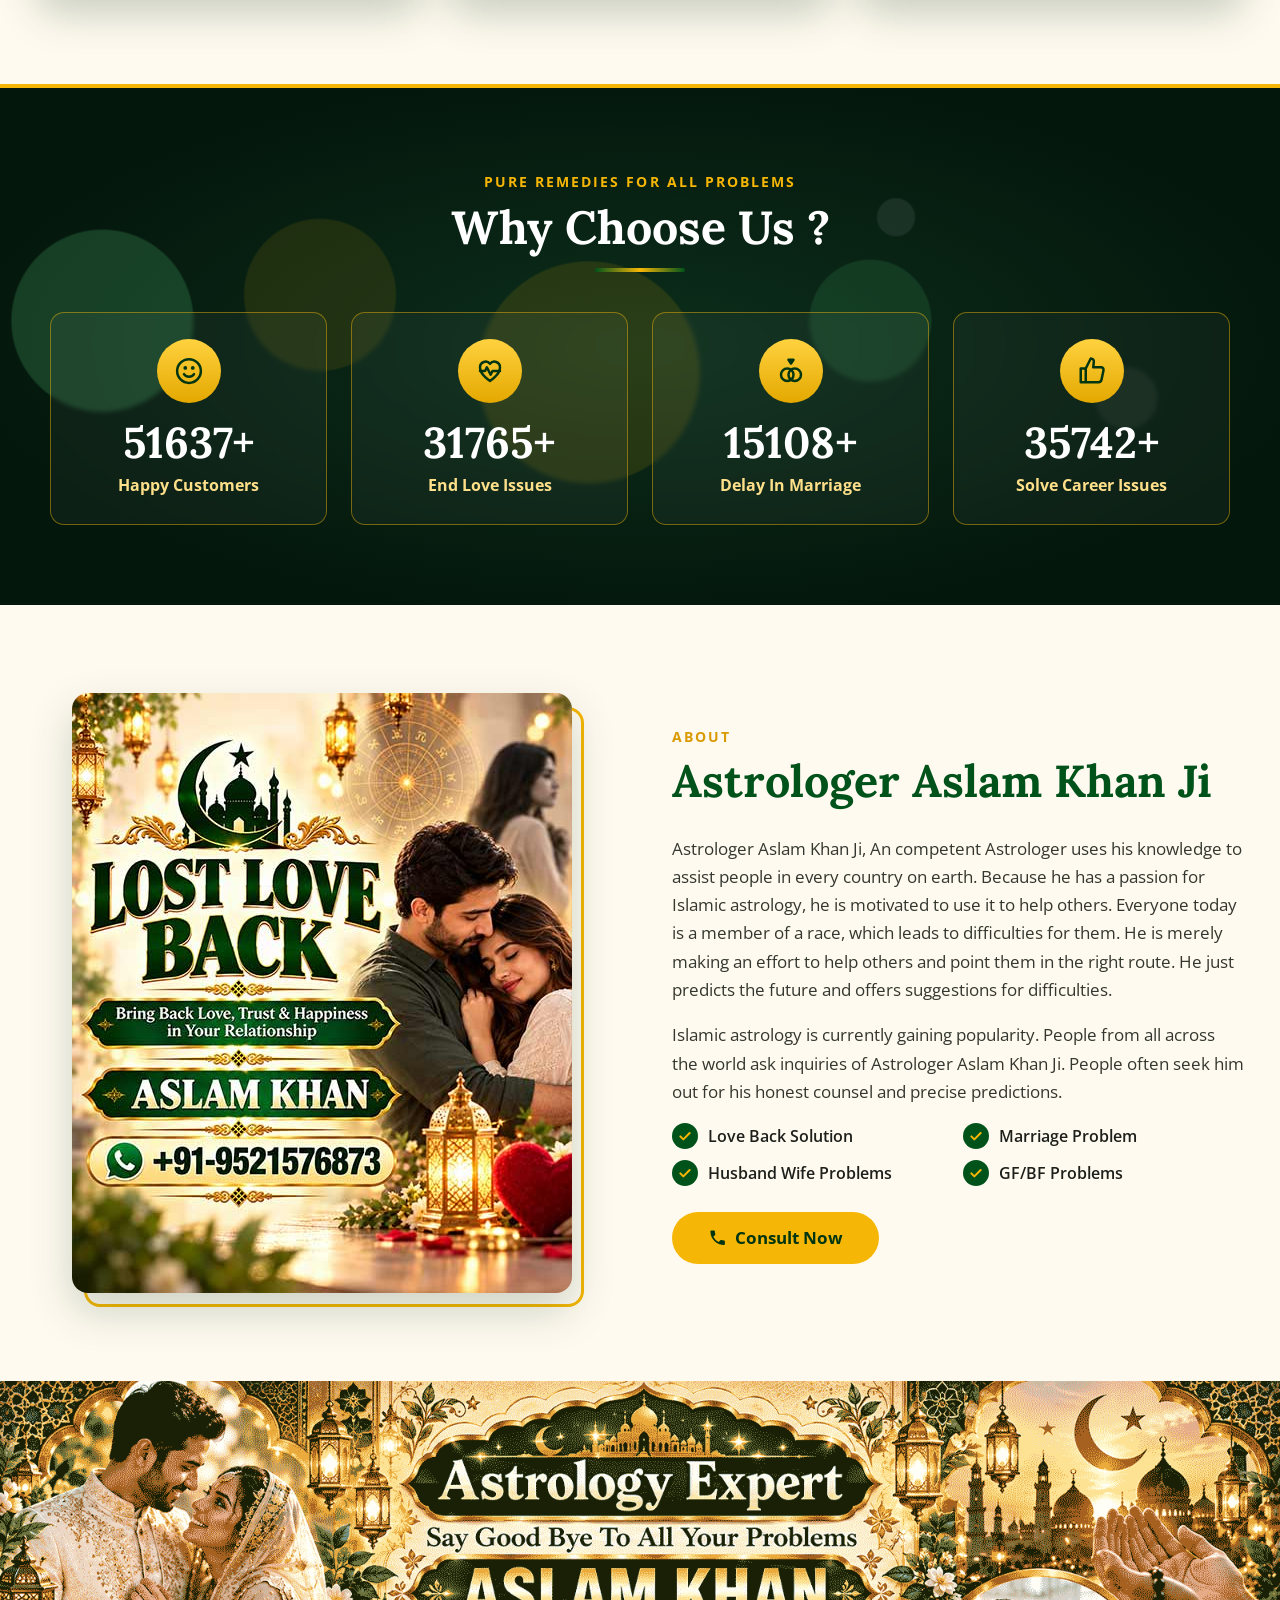
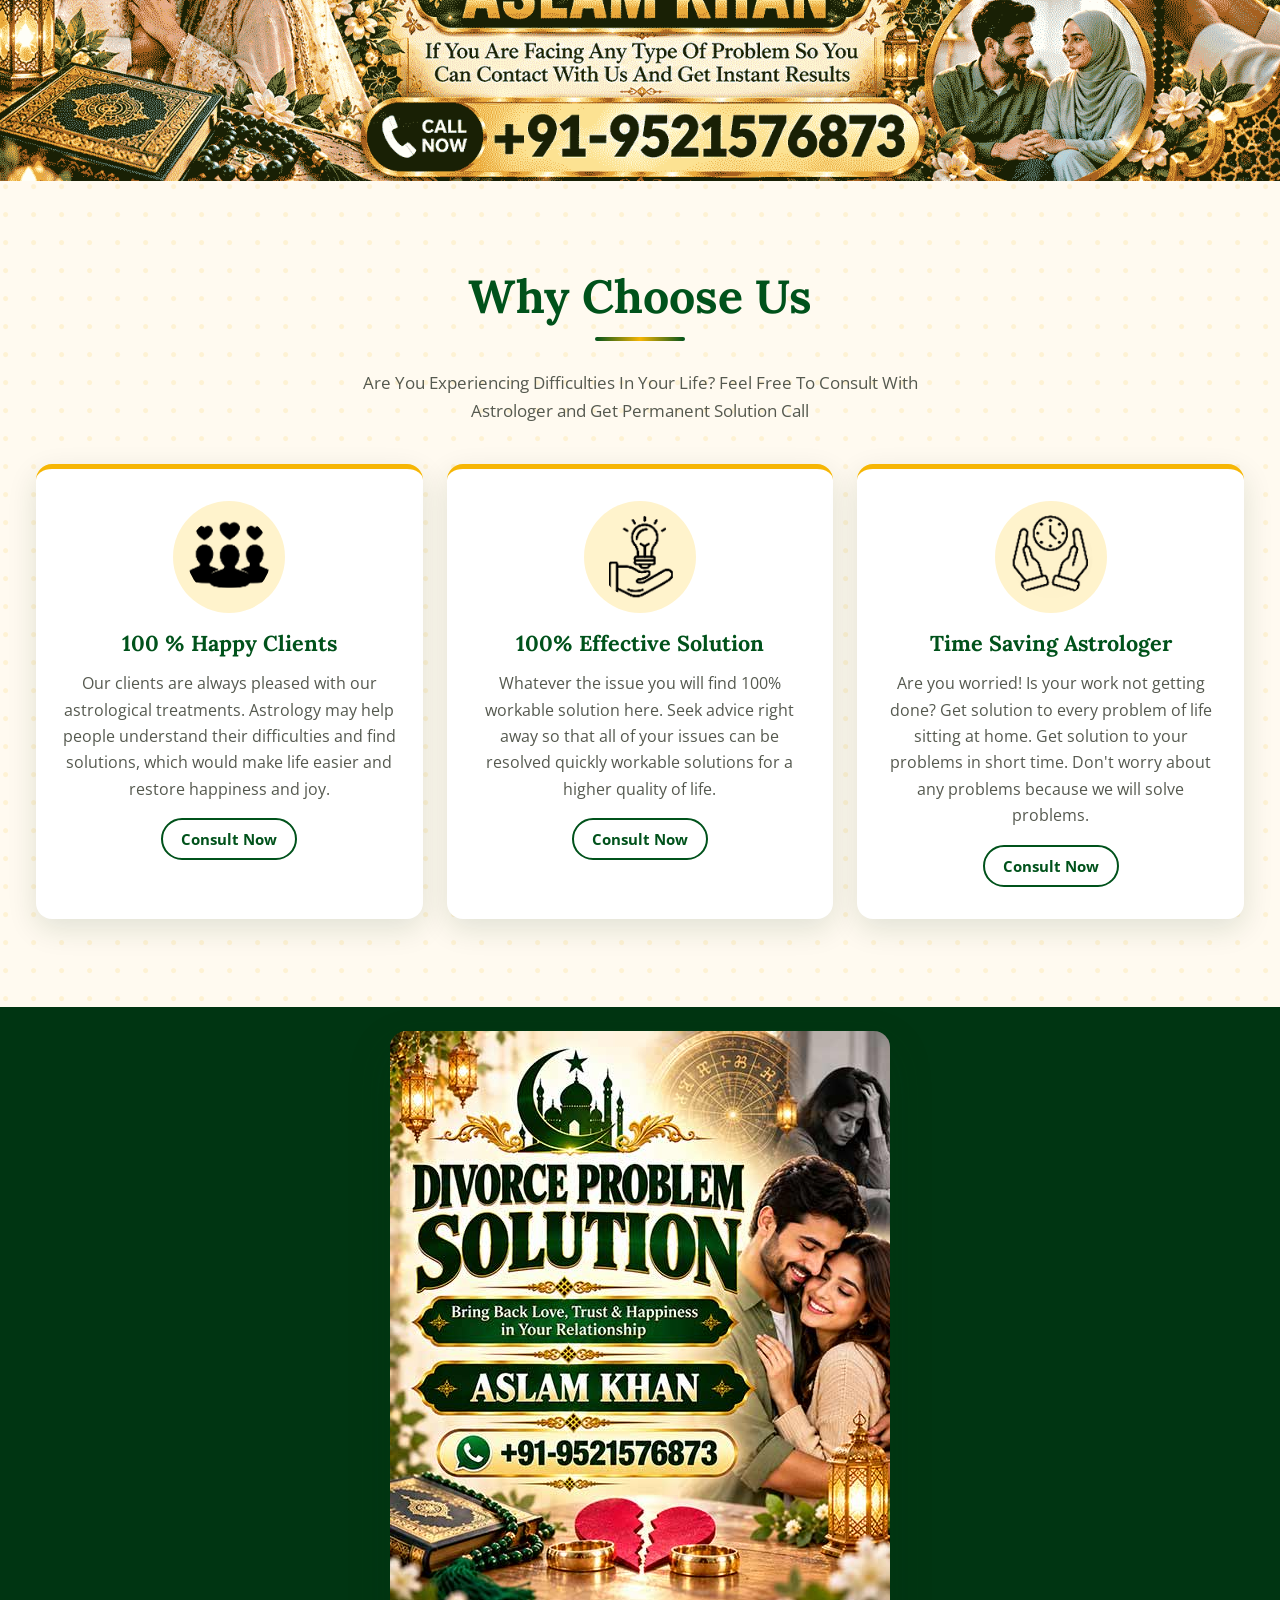
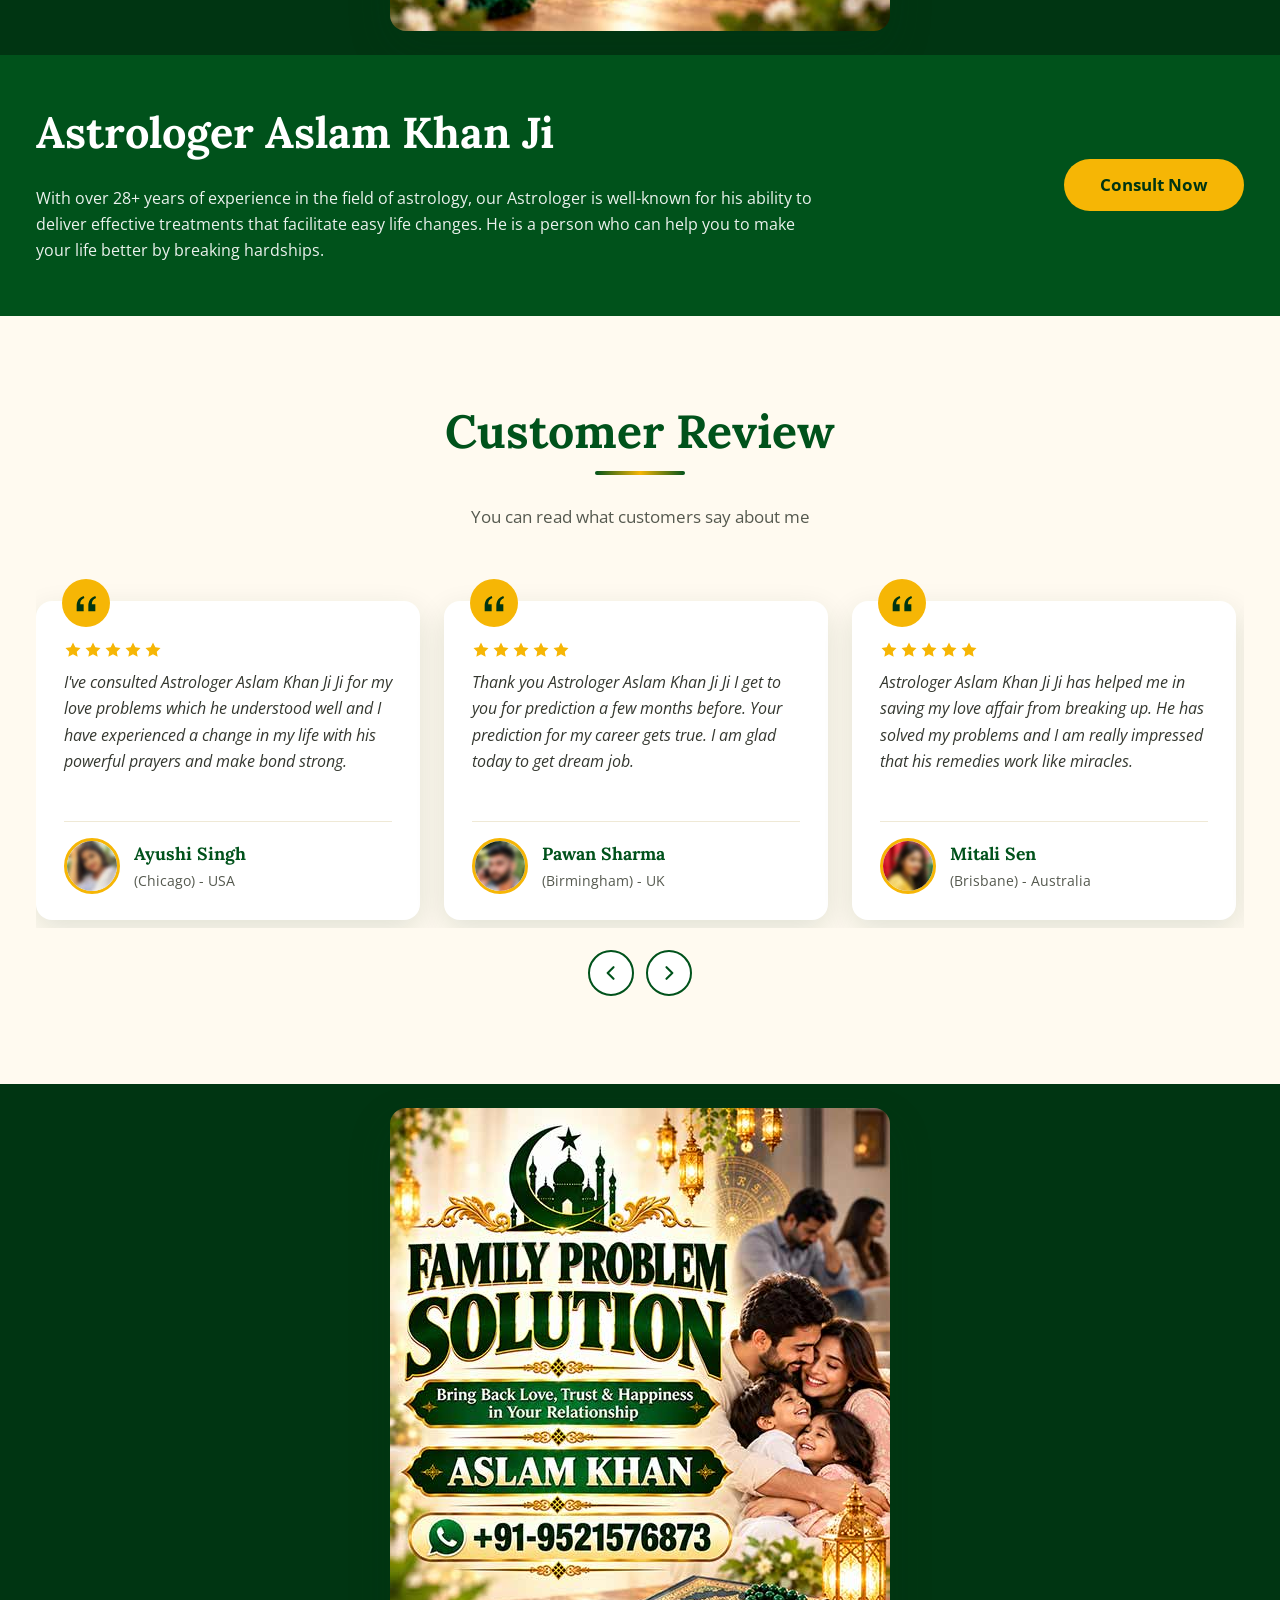
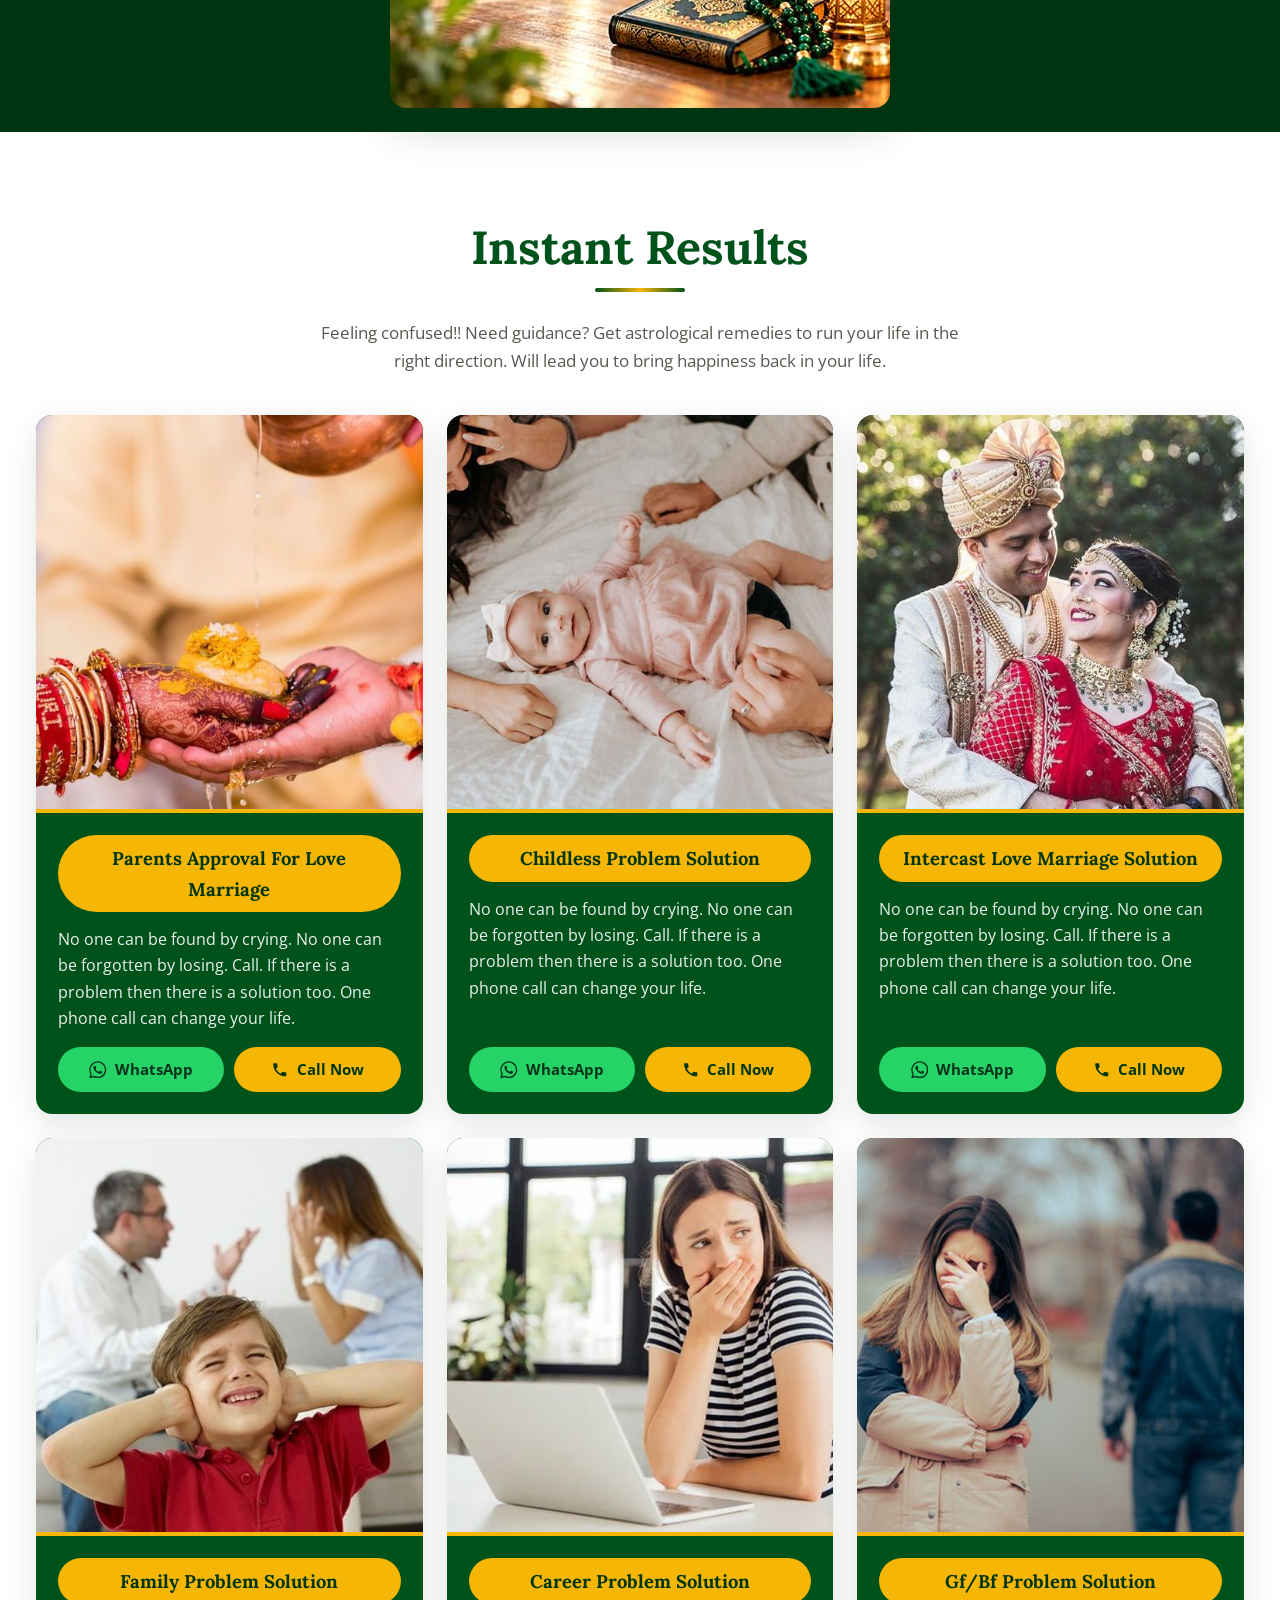
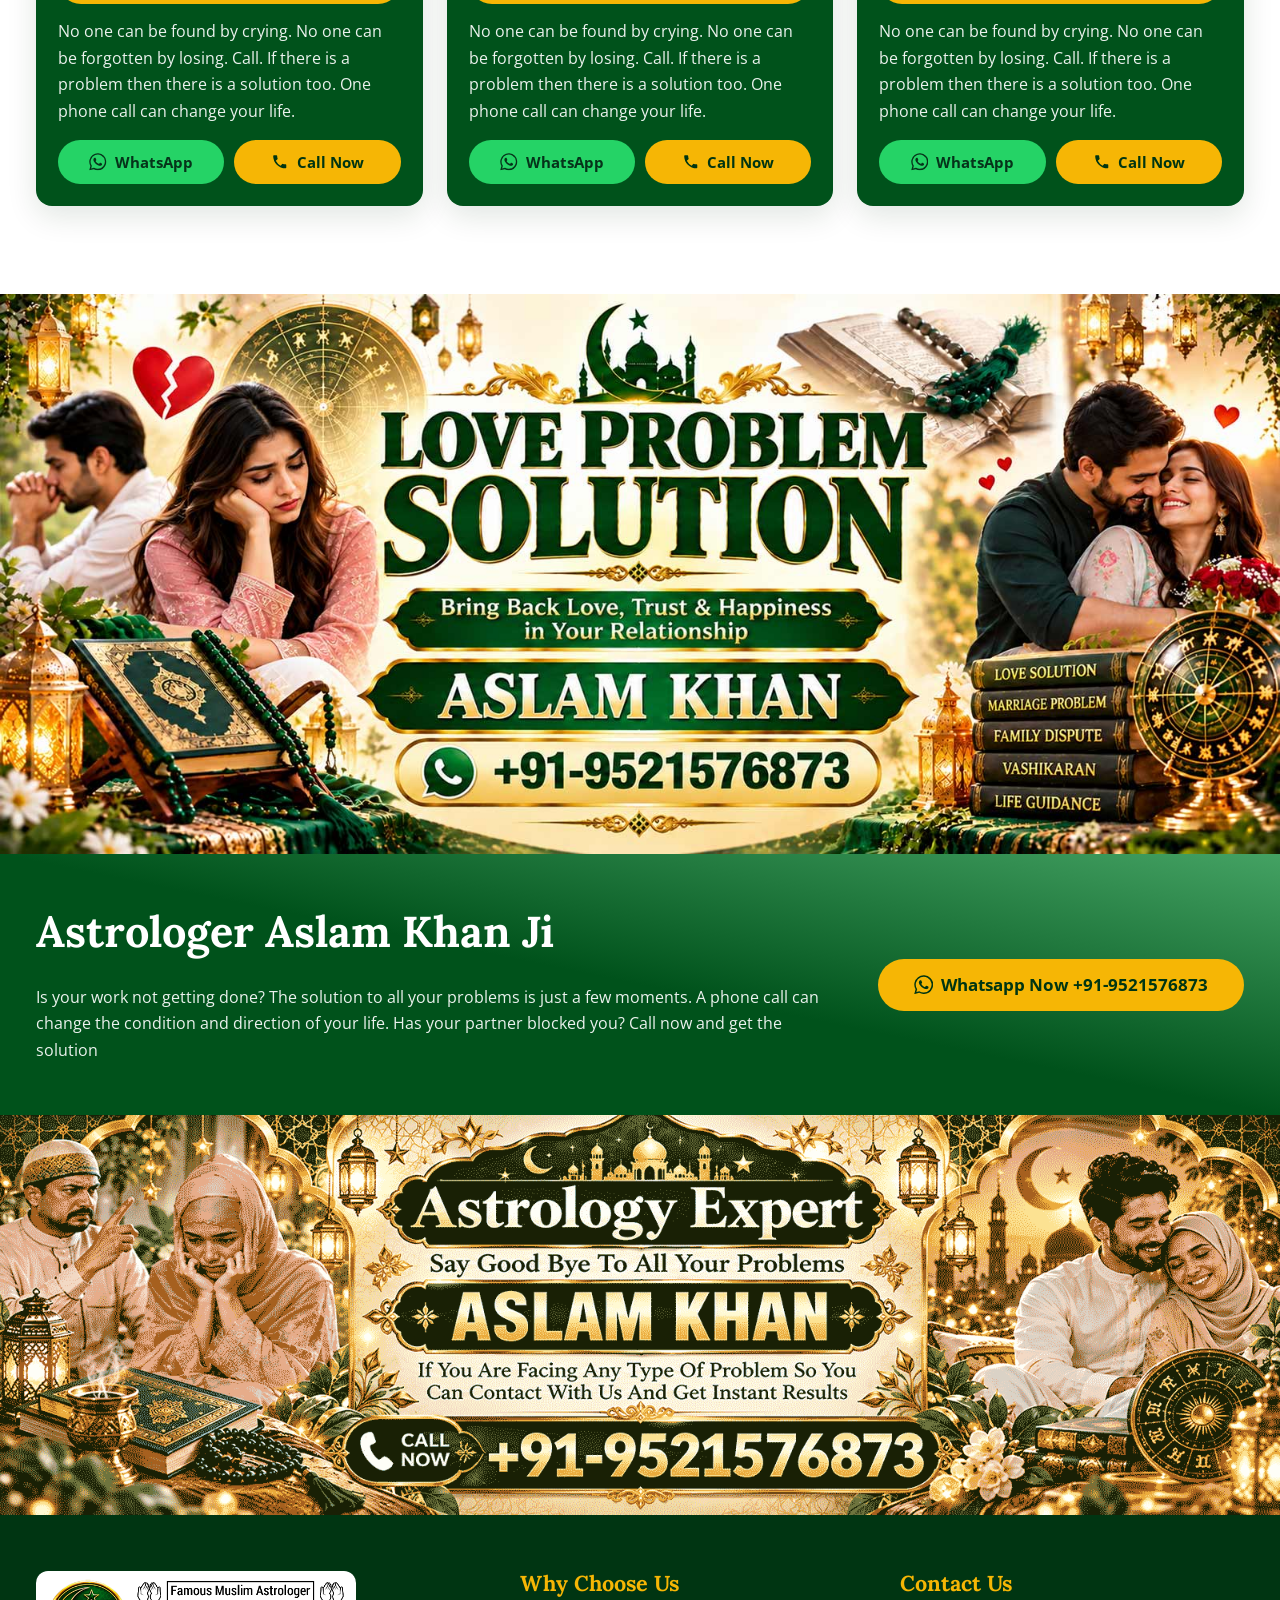
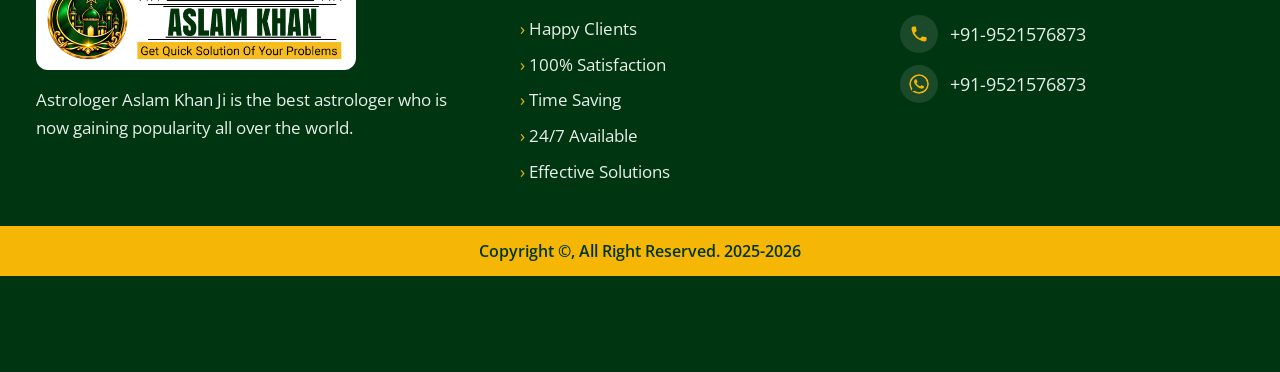
<file: sites/aslam-khan/index.html>
<!DOCTYPE html>
<html lang="en">
<head>
  <meta charset="UTF-8">
  <meta name="viewport" content="width=device-width, initial-scale=1">
  <title>Astrologer Aslam Khan Ji +91-9521576873</title>
  <meta name="description" content="Astrologer Aslam Khan Ji – Love Marriage Specialist, Love Problem Solution, Get Love Back, Husband Wife Dispute and Divorce Problem Solution. Call or WhatsApp +91-9521576873.">
  <meta name="theme-color" content="#00521b">
  <meta property="og:type" content="website">
  <meta property="og:title" content="Astrologer Aslam Khan Ji +91-9521576873">
  <meta property="og:description" content="Love Marriage, Love Problem, Husband Wife Dispute & Family Problem Solution. Call or WhatsApp +91-9521576873.">
  <meta property="og:image" content="foody2/img/01.jpg">
  <link rel="icon" href="foody2/img/icon-1.png" type="image/png">

  <!-- Fonts (non-blocking) -->
  <link rel="preconnect" href="https://fonts.googleapis.com">
  <link rel="preconnect" href="https://fonts.gstatic.com" crossorigin>
  <link rel="stylesheet" href="https://fonts.googleapis.com/css2?family=Lora:wght@600;700&family=Open+Sans:wght@400;600;700&display=swap" media="print" onload="this.media='all'">

  <!-- First slide is the LCP image -->
  <link rel="preload" as="image" href="foody2/img/01.jpg" fetchpriority="high">
  <link rel="stylesheet" href="foody2/css/style.css">
  <script>document.documentElement.classList.add("js")</script>

  <script type="application/ld+json">
  {
    "@context": "https://schema.org",
    "@type": "ProfessionalService",
    "name": "Astrologer Aslam Khan Ji",
    "telephone": "+91-9521576873",
    "image": "foody2/img/logo.png",
    "description": "Love Marriage Specialist, Love Problem Solution, Get Love Back, Husband Wife Dispute, Divorce and Family Problem Solution.",
    "openingHours": "Mo-Su 00:00-23:59"
  }
  </script>
</head>

<body>
  <!-- SVG icon sprite (replaces Font Awesome + Bootstrap Icons) -->
  <svg width="0" height="0" class="sr-only" aria-hidden="true">
    <symbol id="i-phone" viewBox="0 0 24 24"><path fill="currentColor" d="M6.6 10.8a15.1 15.1 0 0 0 6.6 6.6l2.2-2.2a1 1 0 0 1 1-.25 11.4 11.4 0 0 0 3.6.57 1 1 0 0 1 1 1V20a1 1 0 0 1-1 1A17 17 0 0 1 3 4a1 1 0 0 1 1-1h3.5a1 1 0 0 1 1 1c0 1.25.2 2.45.57 3.57a1 1 0 0 1-.25 1z"/></symbol>
    <symbol id="i-whatsapp" viewBox="0 0 24 24"><path fill="currentColor" d="M17.5 14.4c-.3-.15-1.75-.86-2-.96-.28-.1-.48-.15-.68.15-.2.3-.77.96-.95 1.16-.17.2-.35.22-.65.07a8.2 8.2 0 0 1-2.4-1.48 9 9 0 0 1-1.66-2.07c-.17-.3 0-.46.13-.6.13-.14.3-.35.45-.52.15-.18.2-.3.3-.5.1-.2.05-.38-.03-.53-.07-.15-.67-1.62-.92-2.22-.24-.58-.49-.5-.67-.51h-.57a1.1 1.1 0 0 0-.8.37 3.3 3.3 0 0 0-1.05 2.48 5.8 5.8 0 0 0 1.2 3.07 13.2 13.2 0 0 0 5.07 4.48c.7.3 1.26.49 1.69.63.71.22 1.36.19 1.87.11.57-.08 1.75-.71 2-1.4.25-.7.25-1.29.17-1.41-.07-.13-.27-.2-.57-.35zM12.04 21.8h-.01a9.8 9.8 0 0 1-5-1.37l-.36-.21-3.72.97 1-3.62-.24-.37a9.8 9.8 0 1 1 8.33 4.6zm8.34-18.1A11.7 11.7 0 0 0 1.95 17.8L.3 23.8l6.16-1.6a11.7 11.7 0 0 0 5.58 1.42h.01A11.7 11.7 0 0 0 20.38 3.7z"/></symbol>
    <symbol id="i-heart" viewBox="0 0 24 24"><path fill="currentColor" d="M12 21.35 10.55 20C5.4 15.36 2 12.28 2 8.5A5.4 5.4 0 0 1 7.5 3 6 6 0 0 1 12 5.09 6 6 0 0 1 16.5 3 5.4 5.4 0 0 1 22 8.5c0 3.78-3.4 6.86-8.55 11.54z"/></symbol>
    <symbol id="i-check" viewBox="0 0 24 24"><path fill="none" stroke="currentColor" stroke-width="3" stroke-linecap="round" stroke-linejoin="round" d="m5 12.5 4.5 4.5L19 7.5"/></symbol>
    <symbol id="i-quote" viewBox="0 0 24 24"><path fill="currentColor" d="M9.98 6C6.1 7.24 4 10.2 4 14.4V19h6v-6H7c0-2.6 1.35-4.37 3.6-5.2zm10 0C16.1 7.24 14 10.2 14 14.4V19h6v-6h-3c0-2.6 1.35-4.37 3.6-5.2z"/></symbol>
    <symbol id="i-left" viewBox="0 0 24 24"><path fill="none" stroke="currentColor" stroke-width="2.5" stroke-linecap="round" stroke-linejoin="round" d="m15 5-7 7 7 7"/></symbol>
    <symbol id="i-right" viewBox="0 0 24 24"><path fill="none" stroke="currentColor" stroke-width="2.5" stroke-linecap="round" stroke-linejoin="round" d="m9 5 7 7-7 7"/></symbol>
    <symbol id="i-star" viewBox="0 0 24 24"><path fill="currentColor" d="m12 2 3.1 6.3 6.9 1-5 4.9 1.2 6.8L12 17.8 5.8 21l1.2-6.8-5-4.9 6.9-1z"/></symbol>
    <symbol id="i-ring" viewBox="0 0 24 24"><g fill="none" stroke="currentColor" stroke-width="2"><circle cx="9" cy="15" r="5"/><circle cx="15" cy="15" r="5"/><path d="m10 3 2 3 2-3z" stroke-linejoin="round"/></g></symbol>
    <symbol id="i-smile" viewBox="0 0 24 24"><g fill="none" stroke="currentColor" stroke-width="2" stroke-linecap="round"><circle cx="12" cy="12" r="9.5"/><path d="M8 14.5a5 5 0 0 0 8 0"/><path d="M9 9.5h.01M15 9.5h.01" stroke-width="3"/></g></symbol>
    <symbol id="i-heartbeat" viewBox="0 0 24 24"><path fill="none" stroke="currentColor" stroke-width="2" stroke-linejoin="round" stroke-linecap="round" d="M12 20s-8-4.9-8-11a4.5 4.5 0 0 1 8-2.8A4.5 4.5 0 0 1 20 9c0 6.1-8 11-8 11zM4 12h4l1.5-3 3 6 1.5-3h6"/></symbol>
    <symbol id="i-thumb" viewBox="0 0 24 24"><path fill="none" stroke="currentColor" stroke-width="2" stroke-linejoin="round" d="M7 10v11H3V10zm0 0 4-8c1.7 0 2.8 1.3 2.4 3L13 9h6.2a2 2 0 0 1 2 2.4l-1.6 7.6a2.5 2.5 0 0 1-2.4 2H7"/></symbol>
  </svg>

  <!-- Top bar -->
  <section class="topbar">
    <a class="topbar__marquee marquee" href="tel:+91-9521576873" lang="hi">
      <div class="marquee__inner"><span>✦ खुदा के करम से नेक को खून के आसूं रोने नहीं दूंगा, दुश्मन का खाली नाम बताओ उसे चैन से सोने नहीं दूंगा</span><span aria-hidden="true">✦ खुदा के करम से नेक को खून के आसूं रोने नहीं दूंगा, दुश्मन का खाली नाम बताओ उसे चैन से सोने नहीं दूंगा</span></div>
    </a>
    <div class="topbar__right">
      <span class="topbar__note" lang="hi">हम आपकी मदद करने के लिए हमेशा मौजूद हैं !!</span>
      <ul class="topbar__pills">
        <li>Love Back <svg class="ico" aria-hidden="true"><use href="#i-heart"/></svg></li>
        <li>Financial <b aria-hidden="true">₹</b></li>
        <li>5 Star Rated <svg class="ico" aria-hidden="true"><use href="#i-star"/></svg></li>
        <li>Marriage <svg class="ico" aria-hidden="true"><use href="#i-ring"/></svg></li>
      </ul>
    </div>
  </section>

  <!-- Logo section -->
  <header class="brand">
    <div class="container brand__inner">
      <a href="index.html" class="brand__logo"><img src="foody2/img/logo.png" width="550" height="150" alt="Astrologer Aslam Khan Ji logo"></a>
      <div class="brand__cta">
        <h3 class="brand__question blink">Are you facing difficulties in your Life?</h3>
        <a class="pulse-pill" href="https://wa.me/919521576873/?text=I%20want%20your%20services%20!">
          <svg class="ico" aria-hidden="true"><use href="#i-whatsapp"/></svg>
          <span>Contact Astrologer Aslam Khan Ji<br>He Will Solve All Your problems</span>
        </a>
        <div class="brand__tags">
          <span><svg class="ico ico--heart" aria-hidden="true"><use href="#i-heart"/></svg> Love Marriage</span>
          <span><svg class="ico ico--heart" aria-hidden="true"><use href="#i-heart"/></svg> Love Problem</span>
        </div>
      </div>
    </div>
  </header>

  <div class="banner banner--narrow mobile-only">
    <a href="tel:+91-9521576873"><img src="foody2/img/contact.gif" width="550" height="150" alt="Call us for instant solution +91-9521576873"></a>
  </div>

  <!-- Second line -->
  <section class="tagline mobile-only">
    <div class="container">
      <p class="tagline__box">It will help you in solving all types of problems and will change your life completely.</p>
    </div>
  </section>

  <!-- Hero slider -->
  <section class="slider" data-slider data-autoplay="5000" aria-roledescription="carousel" aria-label="Services">
    <div class="slider__viewport">
      <div class="slider__track">
        <div class="slider__slide" role="group" aria-roledescription="slide" aria-label="1 of 3">
          <img src="foody2/img/01.jpg" width="1600" height="700" alt="Love Marriage Solution – Aslam Khan +91-9521576873" fetchpriority="high" decoding="async">
        </div>
        <div class="slider__slide" role="group" aria-roledescription="slide" aria-label="2 of 3">
          <img src="foody2/img/02.jpg" width="1600" height="700" alt="Love Problem Solution – Aslam Khan +91-9521576873" loading="lazy" decoding="async">
        </div>
        <div class="slider__slide" role="group" aria-roledescription="slide" aria-label="3 of 3">
          <img src="foody2/img/03.jpg" width="1600" height="700" alt="Husband and Wife Dispute – Aslam Khan +91-9521576873" loading="lazy" decoding="async">
        </div>
      </div>
    </div>
    <button class="slider__arrow slider__arrow--prev" type="button" data-prev aria-label="Previous slide"><svg aria-hidden="true"><use href="#i-left"/></svg></button>
    <button class="slider__arrow slider__arrow--next" type="button" data-next aria-label="Next slide"><svg aria-hidden="true"><use href="#i-right"/></svg></button>
    <div class="slider__dots" data-dots></div>
  </section>

  <!-- second marquee -->
  <a class="marquee marquee--band" href="tel:+91-9521576873" lang="hi">
    <div class="marquee__inner"><span>✦ आप चाहते है किसी को भी अपने वश मे करना, यदि आप किसी भी समस्याओं का सामना कर रहे हैं तो बस हमसे संपर्क करें क्योंकि केवल एक कॉल आपका जीवन बदल सकता है call:+91-9521576873</span><span aria-hidden="true">✦ आप चाहते है किसी को भी अपने वश मे करना, यदि आप किसी भी समस्याओं का सामना कर रहे हैं तो बस हमसे संपर्क करें क्योंकि केवल एक कॉल आपका जीवन बदल सकता है call:+91-9521576873</span></div>
  </a>

  <!-- Our Best Services -->
  <section class="section">
    <div class="container">
      <div class="section-head reveal">
        <h1>Our Best Services</h1>
        <p>No one can be found by crying. If there is a problem then there is a solution too. One phone call can change your life.</p>
      </div>
      <div class="grid grid--4">
        <article class="card reveal">
          <div class="card__media"><img src="foody2/img/product-1.jpg" width="500" height="510" alt="Love Marriage Specialist" loading="lazy" decoding="async"></div>
          <div class="card__body">
            <a class="card__title" href="tel:+91-9521576873">Love Marriage Specialist</a>
            <p>Now you may make your wish come true very quickly with the help of a Love Marriage Specialist who knows how to make this marriage go smoothly.</p>
          </div>
          <div class="card__actions">
            <a class="btn btn--wa" href="https://wa.me/919521576873/?text=I%20want%20your%20services%20!"><svg class="ico" aria-hidden="true"><use href="#i-whatsapp"/></svg>Chat Now</a>
            <a class="btn btn--gold" href="tel:+91-9521576873"><svg class="ico" aria-hidden="true"><use href="#i-phone"/></svg>Call Now</a>
          </div>
        </article>
        <article class="card reveal">
          <div class="card__media"><img src="foody2/img/product-2.jpg" width="500" height="510" alt="Love Problem Solution" loading="lazy" decoding="async"></div>
          <div class="card__body">
            <a class="card__title" href="tel:+91-9521576873">Love Problem Solution</a>
            <p>There are many those who needs to Get Love back and they can use astrology which is the best way to keep situations well and lover will return to person.</p>
          </div>
          <div class="card__actions">
            <a class="btn btn--wa" href="https://wa.me/919521576873/?text=I%20want%20your%20services%20!"><svg class="ico" aria-hidden="true"><use href="#i-whatsapp"/></svg>Chat Now</a>
            <a class="btn btn--gold" href="tel:+91-9521576873"><svg class="ico" aria-hidden="true"><use href="#i-phone"/></svg>Call Now</a>
          </div>
        </article>
        <article class="card reveal">
          <div class="card__media"><img src="foody2/img/product-3.jpg" width="500" height="510" alt="Get Love Back" loading="lazy" decoding="async"></div>
          <div class="card__body">
            <a class="card__title" href="tel:+91-9521576873">Get Love Back</a>
            <p>Here you can learn about astrological treatments for regaining love in a matter of days, as well as some astrological strategies to improve your relationship.</p>
          </div>
          <div class="card__actions">
            <a class="btn btn--wa" href="https://wa.me/919521576873/?text=I%20want%20your%20services%20!"><svg class="ico" aria-hidden="true"><use href="#i-whatsapp"/></svg>Chat Now</a>
            <a class="btn btn--gold" href="tel:+91-9521576873"><svg class="ico" aria-hidden="true"><use href="#i-phone"/></svg>Call Now</a>
          </div>
        </article>
        <article class="card reveal">
          <div class="card__media"><img src="foody2/img/product-4.jpg" width="500" height="510" alt="Husband Wife Dispute" loading="lazy" decoding="async"></div>
          <div class="card__body">
            <a class="card__title" href="tel:+91-9521576873">Husband Wife Dispute</a>
            <p>No relationship is as important and special as the one between a husband and wife. Every married couple desires marital bliss and wants their marriage to work.</p>
          </div>
          <div class="card__actions">
            <a class="btn btn--wa" href="https://wa.me/919521576873/?text=I%20want%20your%20services%20!"><svg class="ico" aria-hidden="true"><use href="#i-whatsapp"/></svg>Chat Now</a>
            <a class="btn btn--gold" href="tel:+91-9521576873"><svg class="ico" aria-hidden="true"><use href="#i-phone"/></svg>Call Now</a>
          </div>
        </article>
        <article class="card reveal">
          <div class="card__media"><img src="foody2/img/product-5.jpg" width="500" height="510" alt="Lost Love Back Specialist" loading="lazy" decoding="async"></div>
          <div class="card__body">
            <a class="card__title" href="tel:+91-9521576873">Lost Love Back Specialist</a>
            <p>Your return to my lost lover is a beautiful journey where we go through many experiences. If you feel love, then love is beautiful experience in life.</p>
          </div>
          <div class="card__actions">
            <a class="btn btn--wa" href="https://wa.me/919521576873/?text=I%20want%20your%20services%20!"><svg class="ico" aria-hidden="true"><use href="#i-whatsapp"/></svg>Chat Now</a>
            <a class="btn btn--gold" href="tel:+91-9521576873"><svg class="ico" aria-hidden="true"><use href="#i-phone"/></svg>Call Now</a>
          </div>
        </article>
        <article class="card reveal">
          <div class="card__media"><img src="foody2/img/product-6.jpg" width="500" height="510" alt="Relationship Problem" loading="lazy" decoding="async"></div>
          <div class="card__body">
            <a class="card__title" href="tel:+91-9521576873">Relationship Problem</a>
            <p>Astrology is best to end Love Problems by solving issues of life with genuine remedies. A person can make their love relationship go with astrology.</p>
          </div>
          <div class="card__actions">
            <a class="btn btn--wa" href="https://wa.me/919521576873/?text=I%20want%20your%20services%20!"><svg class="ico" aria-hidden="true"><use href="#i-whatsapp"/></svg>Chat Now</a>
            <a class="btn btn--gold" href="tel:+91-9521576873"><svg class="ico" aria-hidden="true"><use href="#i-phone"/></svg>Call Now</a>
          </div>
        </article>
        <article class="card reveal">
          <div class="card__media"><img src="foody2/img/product-7.jpg" width="500" height="510" alt="Breakup Problem" loading="lazy" decoding="async"></div>
          <div class="card__body">
            <a class="card__title" href="tel:+91-9521576873">Breakup Problem</a>
            <p>There are many couples those who face the Breakup Problem &amp; now all those must have to use astrology just to protect their relationship from different kinds of issues.</p>
          </div>
          <div class="card__actions">
            <a class="btn btn--wa" href="https://wa.me/919521576873/?text=I%20want%20your%20services%20!"><svg class="ico" aria-hidden="true"><use href="#i-whatsapp"/></svg>Chat Now</a>
            <a class="btn btn--gold" href="tel:+91-9521576873"><svg class="ico" aria-hidden="true"><use href="#i-phone"/></svg>Call Now</a>
          </div>
        </article>
        <article class="card reveal">
          <div class="card__media"><img src="foody2/img/product-8.jpg" width="500" height="510" alt="Divorce Problem Solution" loading="lazy" decoding="async"></div>
          <div class="card__body">
            <a class="card__title" href="tel:+91-9521576873">Divorce Problem Solution</a>
            <p>Facing problem of separation in marriages? In such situations assistance is needed. If you are looking for the right person for your problem then we are here to help.</p>
          </div>
          <div class="card__actions">
            <a class="btn btn--wa" href="https://wa.me/919521576873/?text=I%20want%20your%20services%20!"><svg class="ico" aria-hidden="true"><use href="#i-whatsapp"/></svg>Chat Now</a>
            <a class="btn btn--gold" href="tel:+91-9521576873"><svg class="ico" aria-hidden="true"><use href="#i-phone"/></svg>Call Now</a>
          </div>
        </article>
      </div>
    </div>
  </section>

  <!-- Other Popular Services -->
  <section class="section section--cream">
    <div class="container">
      <div class="section-head reveal">
        <span class="eyebrow eyebrow--lines">Islamic Astrology</span>
        <h2 class="smallcaps">Other Popular Services</h2>
        <p>Are You Experiencing Difficulties In Your Life? Feel Free To Consult With Astrologer and Get Permanent Solution Call</p>
      </div>
      <div class="grid grid--3">
        <div class="svc reveal">
          <h3>Astrology Service</h3>
          <ul>
          <li>Dua &amp; Wazifa Specialist</li>
          <li>Istikhara For Love Marriage</li>
          <li>Dua For Love Problem Solution</li>
          <li>Wazifa For Lost Love Back</li>
          <li>Bring Your Love Back</li>
          <li>Get Lost Love Back Specialist</li>
          </ul>
          <a class="btn btn--gold" href="tel:+91-9521576873"><svg class="ico" aria-hidden="true"><use href="#i-phone"/></svg>Call +91-9521576873</a>
        </div>
        <div class="svc reveal">
          <h3>Other Astrology Service</h3>
          <ul>
          <li>Dua For Husband Wife Dispute</li>
          <li>Wazifa Family Problem Solution</li>
          <li>Dua For Stop Divorce Problem</li>
          <li>Relationship Problem Solution</li>
          <li>Stop Husband Wife Dispute</li>
          <li>Istikhara For Breakup Problem</li>
          </ul>
          <a class="btn btn--gold" href="tel:+91-9521576873"><svg class="ico" aria-hidden="true"><use href="#i-phone"/></svg>Call +91-9521576873</a>
        </div>
        <div class="svc reveal">
          <h3>Other Astrology Service</h3>
          <ul>
          <li>Childless Problem Solution</li>
          <li>Get Desired Love Marriage</li>
          <li>Parents Approval For Marriage</li>
          <li>Intercast Love Marriage</li>
          <li>Dua For Delay In Marriage</li>
          <li>Extra Marital Affairs Solution</li>
          </ul>
          <a class="btn btn--gold" href="tel:+91-9521576873"><svg class="ico" aria-hidden="true"><use href="#i-phone"/></svg>Call +91-9521576873</a>
        </div>
      </div>
    </div>
  </section>

  <!-- Why Choose Us (stats) -->
  <section class="stats">
    <div class="container">
      <div class="section-head section-head--dark reveal">
        <span class="eyebrow">Pure Remedies For All Problems</span>
        <h2>Why Choose Us ?</h2>
      </div>
      <div class="grid grid--stats">
        <div class="stat reveal">
          <span class="stat__icon"><svg aria-hidden="true"><use href="#i-smile"/></svg></span>
          <strong data-count="52020">52020+</strong>
          <span>Happy Customers</span>
        </div>
        <div class="stat reveal">
          <span class="stat__icon"><svg aria-hidden="true"><use href="#i-heartbeat"/></svg></span>
          <strong data-count="32000">32000+</strong>
          <span>End Love Issues</span>
        </div>
        <div class="stat reveal">
          <span class="stat__icon"><svg aria-hidden="true"><use href="#i-ring"/></svg></span>
          <strong data-count="15220">15220+</strong>
          <span>Delay In Marriage</span>
        </div>
        <div class="stat reveal">
          <span class="stat__icon"><svg aria-hidden="true"><use href="#i-thumb"/></svg></span>
          <strong data-count="36007">36007+</strong>
          <span>Solve Career Issues</span>
        </div>
      </div>
    </div>
  </section>

  <!-- About -->
  <section class="section section--cream">
    <div class="container about">
      <div class="about__media reveal">
        <img src="foody2/img/001.jpg" width="500" height="600" alt="Astrologer Aslam Khan Ji" loading="lazy" decoding="async">
      </div>
      <div class="about__text reveal">
        <span class="eyebrow">About</span>
        <h2>Astrologer Aslam Khan Ji</h2>
        <p class="lead">Astrologer Aslam Khan Ji, An competent Astrologer uses his knowledge to assist people in every country on earth. Because he has a passion for Islamic astrology, he is motivated to use it to help others. Everyone today is a member of a race, which leads to difficulties for them. He is merely making an effort to help others and point them in the right route. He just predicts the future and offers suggestions for difficulties.</p>
        <p class="lead">Islamic astrology is currently gaining popularity. People from all across the world ask inquiries of Astrologer Aslam Khan Ji. People often seek him out for his honest counsel and precise predictions.</p>
        <ul class="checklist">
          <li><svg class="ico" aria-hidden="true"><use href="#i-check"/></svg>Love Back Solution</li>
          <li><svg class="ico" aria-hidden="true"><use href="#i-check"/></svg>Marriage Problem</li>
          <li><svg class="ico" aria-hidden="true"><use href="#i-check"/></svg>Husband Wife Problems</li>
          <li><svg class="ico" aria-hidden="true"><use href="#i-check"/></svg>GF/BF Problems</li>
        </ul>
        <a class="btn btn--gold btn--lg" href="tel:+91-9521576873"><svg class="ico" aria-hidden="true"><use href="#i-phone"/></svg>Consult Now</a>
      </div>
    </div>
  </section>

  <!-- Banner -->
  <div class="banner">
    <img src="foody2/img/gif.gif" width="1600" height="500" alt="Astrology Expert Aslam Khan +91-9521576873" loading="lazy" decoding="async">
  </div>

  <!-- Why Choose Us -->
  <section class="section section--pattern">
    <div class="container">
      <div class="section-head reveal">
        <h2>Why Choose Us</h2>
        <p>Are You Experiencing Difficulties In Your Life? Feel Free To Consult With Astrologer and Get Permanent Solution Call</p>
      </div>
      <div class="grid grid--3">
        <div class="feature reveal">
          <img src="foody2/img/icon-1.png" width="100" height="100" alt="" loading="lazy">
          <h4>100 % Happy Clients</h4>
          <p>Our clients are always pleased with our astrological treatments. Astrology may help people understand their difficulties and find solutions, which would make life easier and restore happiness and joy.</p>
          <a class="btn btn--outline" href="tel:+91-9521576873">Consult Now</a>
        </div>
        <div class="feature reveal">
          <img src="foody2/img/icon-2.png" width="100" height="100" alt="" loading="lazy">
          <h4>100% Effective Solution</h4>
          <p>Whatever the issue you will find 100% workable solution here. Seek advice right away so that all of your issues can be resolved quickly workable solutions for a higher quality of life.</p>
          <a class="btn btn--outline" href="tel:+91-9521576873">Consult Now</a>
        </div>
        <div class="feature reveal">
          <img src="foody2/img/icon-3.png" width="100" height="100" alt="" loading="lazy">
          <h4>Time Saving Astrologer</h4>
          <p>Are you worried! Is your work not getting done? Get solution to every problem of life sitting at home. Get solution to your problems in short time. Don't worry about any problems because we will solve problems.</p>
          <a class="btn btn--outline" href="tel:+91-9521576873">Consult Now</a>
        </div>
      </div>
    </div>
  </section>

  <div class="banner banner--portrait">
    <a href="tel:+91-9521576873"><img src="foody2/img/003.jpg" width="500" height="600" alt="Astrologer Aslam Khan Ji" loading="lazy" decoding="async"></a>
  </div>

  <!-- CTA band -->
  <section class="cta">
    <div class="container cta__inner reveal">
      <div>
        <h2>Astrologer Aslam Khan Ji</h2>
        <p>With over 28+ years of experience in the field of astrology, our Astrologer is well-known for his ability to deliver effective treatments that facilitate easy life changes. He is a person who can help you to make your life better by breaking hardships.</p>
      </div>
      <a class="btn btn--gold btn--lg" href="https://wa.me/919521576873/?text=I%20want%20your%20services%20!">Consult Now</a>
    </div>
  </section>

  <!-- Customer Review -->
  <section class="section section--cream">
    <div class="container">
      <div class="section-head reveal">
        <h2>Customer Review</h2>
        <p>You can read what customers say about me</p>
      </div>
      <div class="reviews" data-reviews>
        <div class="reviews__track" data-track>
          <figure class="review">
            <svg class="review__quote" aria-hidden="true"><use href="#i-quote"/></svg>
            <div class="review__stars" aria-label="5 stars"><svg aria-hidden="true"><use href="#i-star"/></svg><svg aria-hidden="true"><use href="#i-star"/></svg><svg aria-hidden="true"><use href="#i-star"/></svg><svg aria-hidden="true"><use href="#i-star"/></svg><svg aria-hidden="true"><use href="#i-star"/></svg></div>
            <blockquote>I've consulted Astrologer Aslam Khan Ji Ji for my love problems which he understood well and I have experienced a change in my life with his powerful prayers and make bond strong.</blockquote>
            <figcaption><img src="foody2/img/testimonial-1.jpg" width="100" height="100" alt="" loading="lazy"><span><strong>Ayushi Singh</strong>(Chicago) - USA</span></figcaption>
          </figure>
          <figure class="review">
            <svg class="review__quote" aria-hidden="true"><use href="#i-quote"/></svg>
            <div class="review__stars" aria-label="5 stars"><svg aria-hidden="true"><use href="#i-star"/></svg><svg aria-hidden="true"><use href="#i-star"/></svg><svg aria-hidden="true"><use href="#i-star"/></svg><svg aria-hidden="true"><use href="#i-star"/></svg><svg aria-hidden="true"><use href="#i-star"/></svg></div>
            <blockquote>Thank you Astrologer Aslam Khan Ji Ji I get to you for prediction a few months before. Your prediction for my career gets true. I am glad today to get dream job.</blockquote>
            <figcaption><img src="foody2/img/testimonial-2.jpg" width="100" height="100" alt="" loading="lazy"><span><strong>Pawan Sharma</strong>(Birmingham) - UK</span></figcaption>
          </figure>
          <figure class="review">
            <svg class="review__quote" aria-hidden="true"><use href="#i-quote"/></svg>
            <div class="review__stars" aria-label="5 stars"><svg aria-hidden="true"><use href="#i-star"/></svg><svg aria-hidden="true"><use href="#i-star"/></svg><svg aria-hidden="true"><use href="#i-star"/></svg><svg aria-hidden="true"><use href="#i-star"/></svg><svg aria-hidden="true"><use href="#i-star"/></svg></div>
            <blockquote>Astrologer Aslam Khan Ji Ji has helped me in saving my love affair from breaking up. He has solved my problems and I am really impressed that his remedies work like miracles.</blockquote>
            <figcaption><img src="foody2/img/testimonial-3.jpg" width="100" height="100" alt="" loading="lazy"><span><strong>Mitali Sen</strong>(Brisbane) - Australia</span></figcaption>
          </figure>
          <figure class="review">
            <svg class="review__quote" aria-hidden="true"><use href="#i-quote"/></svg>
            <div class="review__stars" aria-label="5 stars"><svg aria-hidden="true"><use href="#i-star"/></svg><svg aria-hidden="true"><use href="#i-star"/></svg><svg aria-hidden="true"><use href="#i-star"/></svg><svg aria-hidden="true"><use href="#i-star"/></svg><svg aria-hidden="true"><use href="#i-star"/></svg></div>
            <blockquote>I came to Astrologer Aslam Khan Ji for problems related to my career. He understood my problem and suggested Some work and give solution, which has helped me to overcome my career problems and stress.</blockquote>
            <figcaption><img src="foody2/img/testimonial-4.jpg" width="100" height="100" alt="" loading="lazy"><span><strong>Upendra Varma</strong>(Ottawa) - Canada</span></figcaption>
          </figure>
        </div>
        <div class="reviews__nav">
          <button class="round-btn" type="button" data-prev aria-label="Previous review"><svg aria-hidden="true"><use href="#i-left"/></svg></button>
          <button class="round-btn" type="button" data-next aria-label="Next review"><svg aria-hidden="true"><use href="#i-right"/></svg></button>
        </div>
      </div>
    </div>
  </section>

  <div class="banner banner--portrait">
    <a href="tel:+91-9521576873"><img src="foody2/img/002.jpg" width="500" height="600" alt="Astrologer Aslam Khan Ji" loading="lazy" decoding="async"></a>
  </div>

  <!-- Instant Results -->
  <section class="section">
    <div class="container">
      <div class="section-head reveal">
        <h2>Instant Results</h2>
        <p>Feeling confused!! Need guidance? Get astrological remedies to run your life in the right direction. Will lead you to bring happiness back in your life.</p>
      </div>
      <div class="grid grid--3">
        <article class="post reveal">
          <img src="foody2/img/blog-1.jpg" width="500" height="510" alt="Parents Approval For Love Marriage" loading="lazy" decoding="async">
          <div class="post__body">
            <a class="post__title" href="tel:+91-9521576873">Parents Approval For Love Marriage</a>
            <p>No one can be found by crying. No one can be forgotten by losing. Call. If there is a problem then there is a solution too. One phone call can change your life.</p>
            <div class="post__actions">
              <a class="btn btn--wa" href="https://wa.me/919521576873/?text=I%20want%20your%20services%20!"><svg class="ico" aria-hidden="true"><use href="#i-whatsapp"/></svg>WhatsApp</a>
              <a class="btn btn--gold" href="tel:+91-9521576873"><svg class="ico" aria-hidden="true"><use href="#i-phone"/></svg>Call Now</a>
            </div>
          </div>
        </article>
        <article class="post reveal">
          <img src="foody2/img/blog-2.jpg" width="500" height="510" alt="Childless Problem Solution" loading="lazy" decoding="async">
          <div class="post__body">
            <a class="post__title" href="tel:+91-9521576873">Childless Problem Solution</a>
            <p>No one can be found by crying. No one can be forgotten by losing. Call. If there is a problem then there is a solution too. One phone call can change your life.</p>
            <div class="post__actions">
              <a class="btn btn--wa" href="https://wa.me/919521576873/?text=I%20want%20your%20services%20!"><svg class="ico" aria-hidden="true"><use href="#i-whatsapp"/></svg>WhatsApp</a>
              <a class="btn btn--gold" href="tel:+91-9521576873"><svg class="ico" aria-hidden="true"><use href="#i-phone"/></svg>Call Now</a>
            </div>
          </div>
        </article>
        <article class="post reveal">
          <img src="foody2/img/blog-3.jpg" width="500" height="510" alt="Intercast Love Marriage Solution" loading="lazy" decoding="async">
          <div class="post__body">
            <a class="post__title" href="tel:+91-9521576873">Intercast Love Marriage Solution</a>
            <p>No one can be found by crying. No one can be forgotten by losing. Call. If there is a problem then there is a solution too. One phone call can change your life.</p>
            <div class="post__actions">
              <a class="btn btn--wa" href="https://wa.me/919521576873/?text=I%20want%20your%20services%20!"><svg class="ico" aria-hidden="true"><use href="#i-whatsapp"/></svg>WhatsApp</a>
              <a class="btn btn--gold" href="tel:+91-9521576873"><svg class="ico" aria-hidden="true"><use href="#i-phone"/></svg>Call Now</a>
            </div>
          </div>
        </article>
        <article class="post reveal">
          <img src="foody2/img/blog-4.jpg" width="500" height="510" alt="Family Problem Solution" loading="lazy" decoding="async">
          <div class="post__body">
            <a class="post__title" href="tel:+91-9521576873">Family Problem Solution</a>
            <p>No one can be found by crying. No one can be forgotten by losing. Call. If there is a problem then there is a solution too. One phone call can change your life.</p>
            <div class="post__actions">
              <a class="btn btn--wa" href="https://wa.me/919521576873/?text=I%20want%20your%20services%20!"><svg class="ico" aria-hidden="true"><use href="#i-whatsapp"/></svg>WhatsApp</a>
              <a class="btn btn--gold" href="tel:+91-9521576873"><svg class="ico" aria-hidden="true"><use href="#i-phone"/></svg>Call Now</a>
            </div>
          </div>
        </article>
        <article class="post reveal">
          <img src="foody2/img/blog-5.jpg" width="500" height="510" alt="Career Problem Solution" loading="lazy" decoding="async">
          <div class="post__body">
            <a class="post__title" href="tel:+91-9521576873">Career Problem Solution</a>
            <p>No one can be found by crying. No one can be forgotten by losing. Call. If there is a problem then there is a solution too. One phone call can change your life.</p>
            <div class="post__actions">
              <a class="btn btn--wa" href="https://wa.me/919521576873/?text=I%20want%20your%20services%20!"><svg class="ico" aria-hidden="true"><use href="#i-whatsapp"/></svg>WhatsApp</a>
              <a class="btn btn--gold" href="tel:+91-9521576873"><svg class="ico" aria-hidden="true"><use href="#i-phone"/></svg>Call Now</a>
            </div>
          </div>
        </article>
        <article class="post reveal">
          <img src="foody2/img/blog-6.jpg" width="500" height="510" alt="Gf/Bf Problem Solution" loading="lazy" decoding="async">
          <div class="post__body">
            <a class="post__title" href="tel:+91-9521576873">Gf/Bf Problem Solution</a>
            <p>No one can be found by crying. No one can be forgotten by losing. Call. If there is a problem then there is a solution too. One phone call can change your life.</p>
            <div class="post__actions">
              <a class="btn btn--wa" href="https://wa.me/919521576873/?text=I%20want%20your%20services%20!"><svg class="ico" aria-hidden="true"><use href="#i-whatsapp"/></svg>WhatsApp</a>
              <a class="btn btn--gold" href="tel:+91-9521576873"><svg class="ico" aria-hidden="true"><use href="#i-phone"/></svg>Call Now</a>
            </div>
          </div>
        </article>
      </div>
    </div>
  </section>

  <!-- Banner -->
  <div class="banner">
    <img src="foody2/img/02.jpg" width="1600" height="700" alt="Love Problem Solution – Aslam Khan +91-9521576873" loading="lazy" decoding="async">
  </div>

  <!-- WhatsApp CTA band -->
  <section class="cta cta--gradient">
    <div class="container cta__inner reveal">
      <div>
        <h2>Astrologer Aslam Khan Ji</h2>
        <p>Is your work not getting done? The solution to all your problems is just a few moments. A phone call can change the condition and direction of your life. Has your partner blocked you? Call now and get the solution</p>
      </div>
      <a class="btn btn--gold btn--lg" href="https://wa.me/919521576873/?text=I%20want%20your%20services%20!"><svg class="ico" aria-hidden="true"><use href="#i-whatsapp"/></svg>Whatsapp Now +91-9521576873</a>
    </div>
  </section>

  <div class="banner">
    <img src="foody2/img/gif.gif" width="1600" height="500" alt="Astrology Expert Aslam Khan +91-9521576873" loading="lazy" decoding="async">
  </div>

  <!-- Footer -->
  <footer class="footer">
    <div class="container footer__grid">
      <div>
        <img class="footer__logo" src="foody2/img/logo.png" width="550" height="150" alt="Astrologer Aslam Khan Ji logo" loading="lazy">
        <p>Astrologer Aslam Khan Ji is the best astrologer who is now gaining popularity all over the world.</p>
      </div>
      <div>
        <h4>Why Choose Us</h4>
        <ul class="footer__links">
          <li><a href="tel:+91-9521576873">Happy Clients</a></li>
          <li><a href="tel:+91-9521576873">100% Satisfaction</a></li>
          <li><a href="tel:+91-9521576873">Time Saving</a></li>
          <li><a href="tel:+91-9521576873">24/7 Available</a></li>
          <li><a href="tel:+91-9521576873">Effective Solutions</a></li>
        </ul>
      </div>
      <div>
        <h4>Contact Us</h4>
        <a class="footer__contact" href="tel:+91-9521576873"><svg class="ico" aria-hidden="true"><use href="#i-phone"/></svg>+91-9521576873</a>
        <a class="footer__contact" href="https://wa.me/919521576873/?text=I%20want%20your%20services%20!"><svg class="ico" aria-hidden="true"><use href="#i-whatsapp"/></svg>+91-9521576873</a>
      </div>
    </div>
    <div class="copyright">Copyright &copy;, All Right Reserved. 2025-2026</div>
  </footer>

  <!-- Floating buttons -->
  <a class="float-btn float-btn--call" href="tel:+91-9521576873" aria-label="Call +91-9521576873"><svg aria-hidden="true"><use href="#i-phone"/></svg></a>
  <a class="float-btn float-btn--wa" href="https://wa.me/919521576873/?text=I%20want%20your%20services%20!" aria-label="WhatsApp +91-9521576873"><svg aria-hidden="true"><use href="#i-whatsapp"/></svg></a>

  <script src="foody2/js/main.js" defer></script>
</body>
</html>
</file>
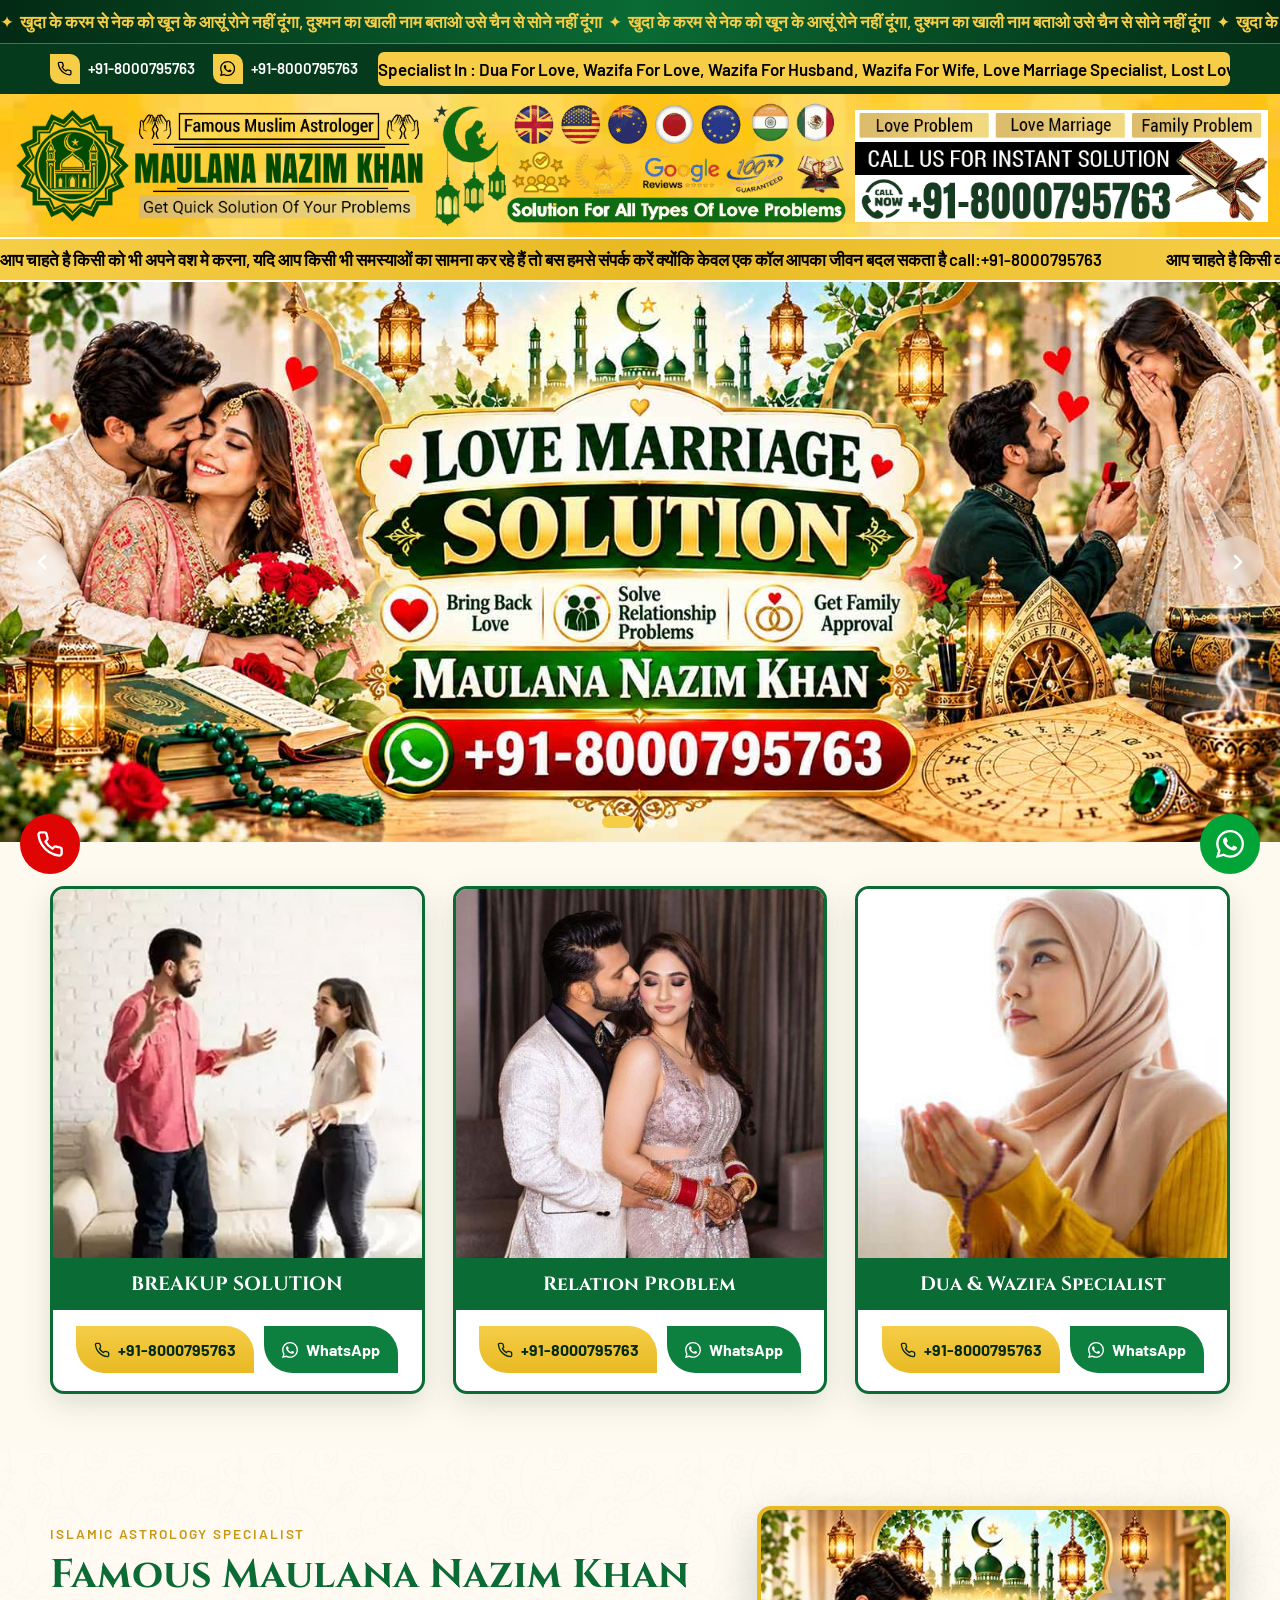
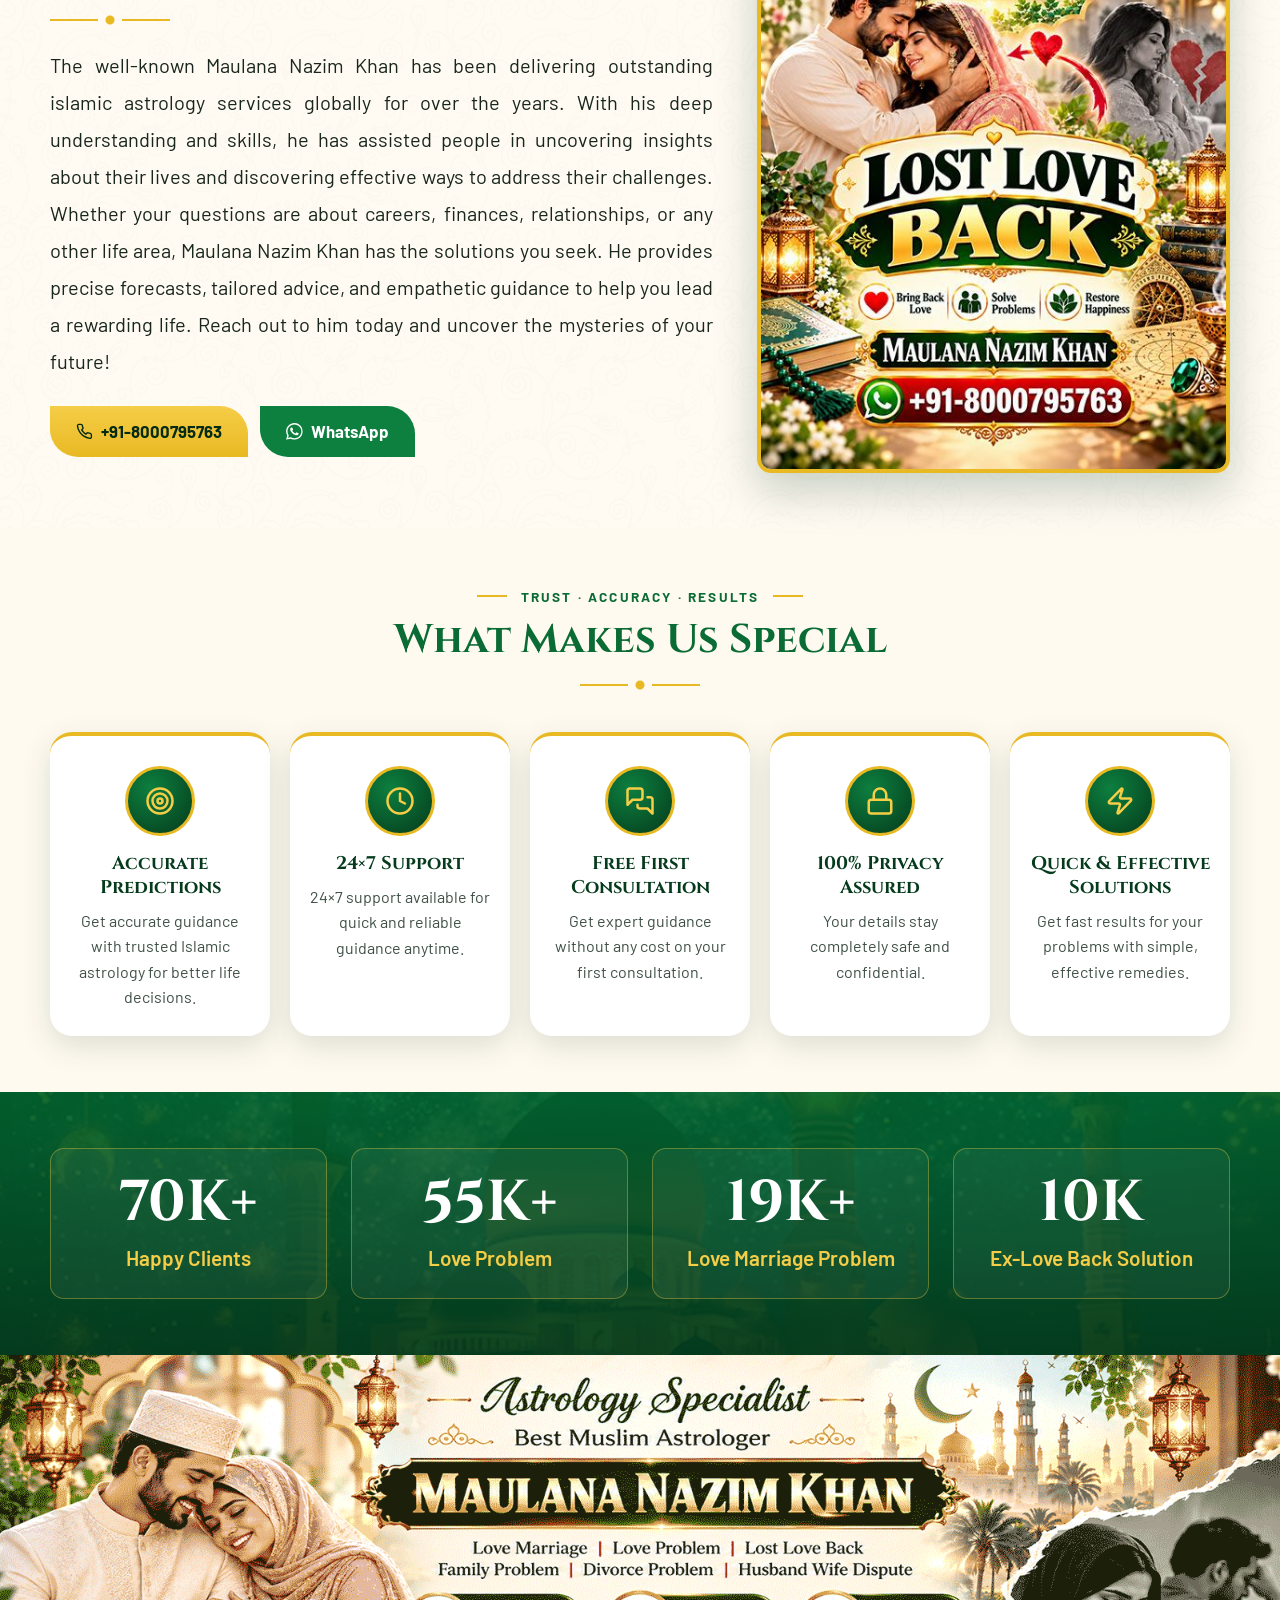
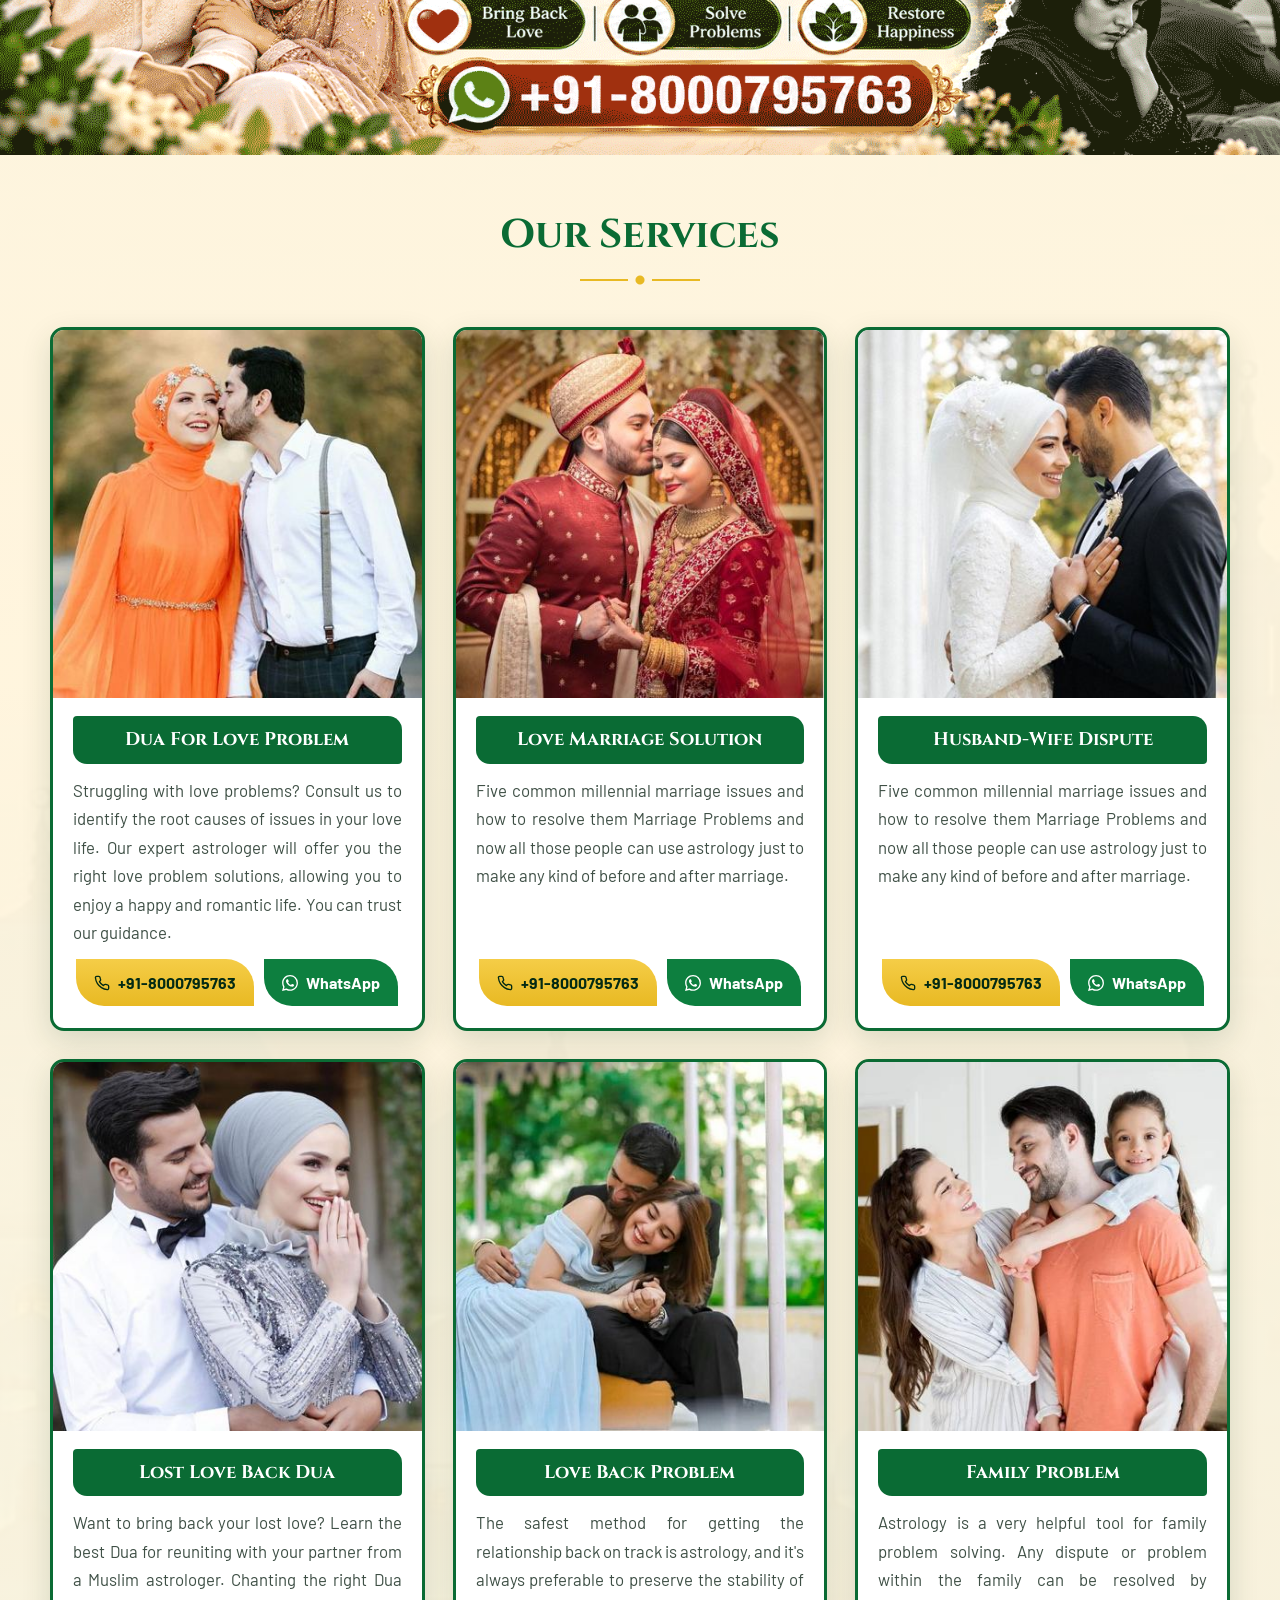
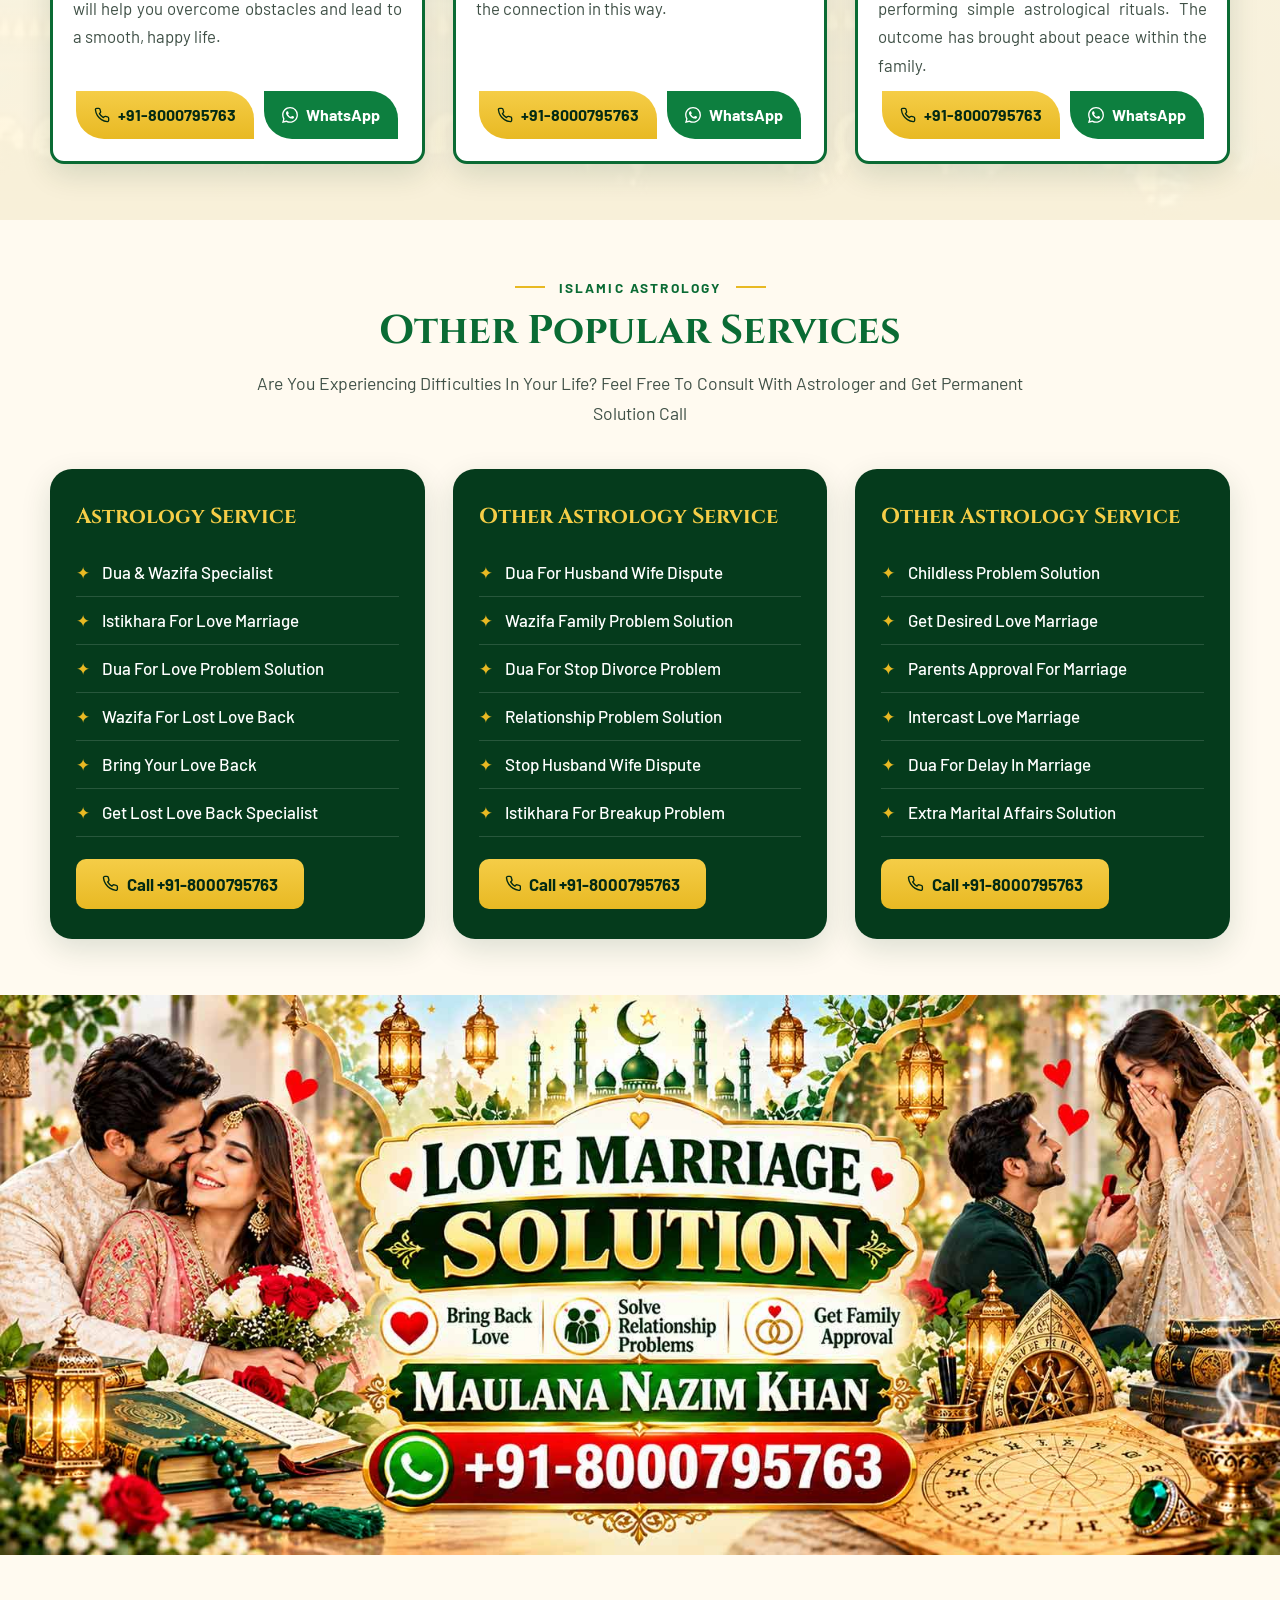
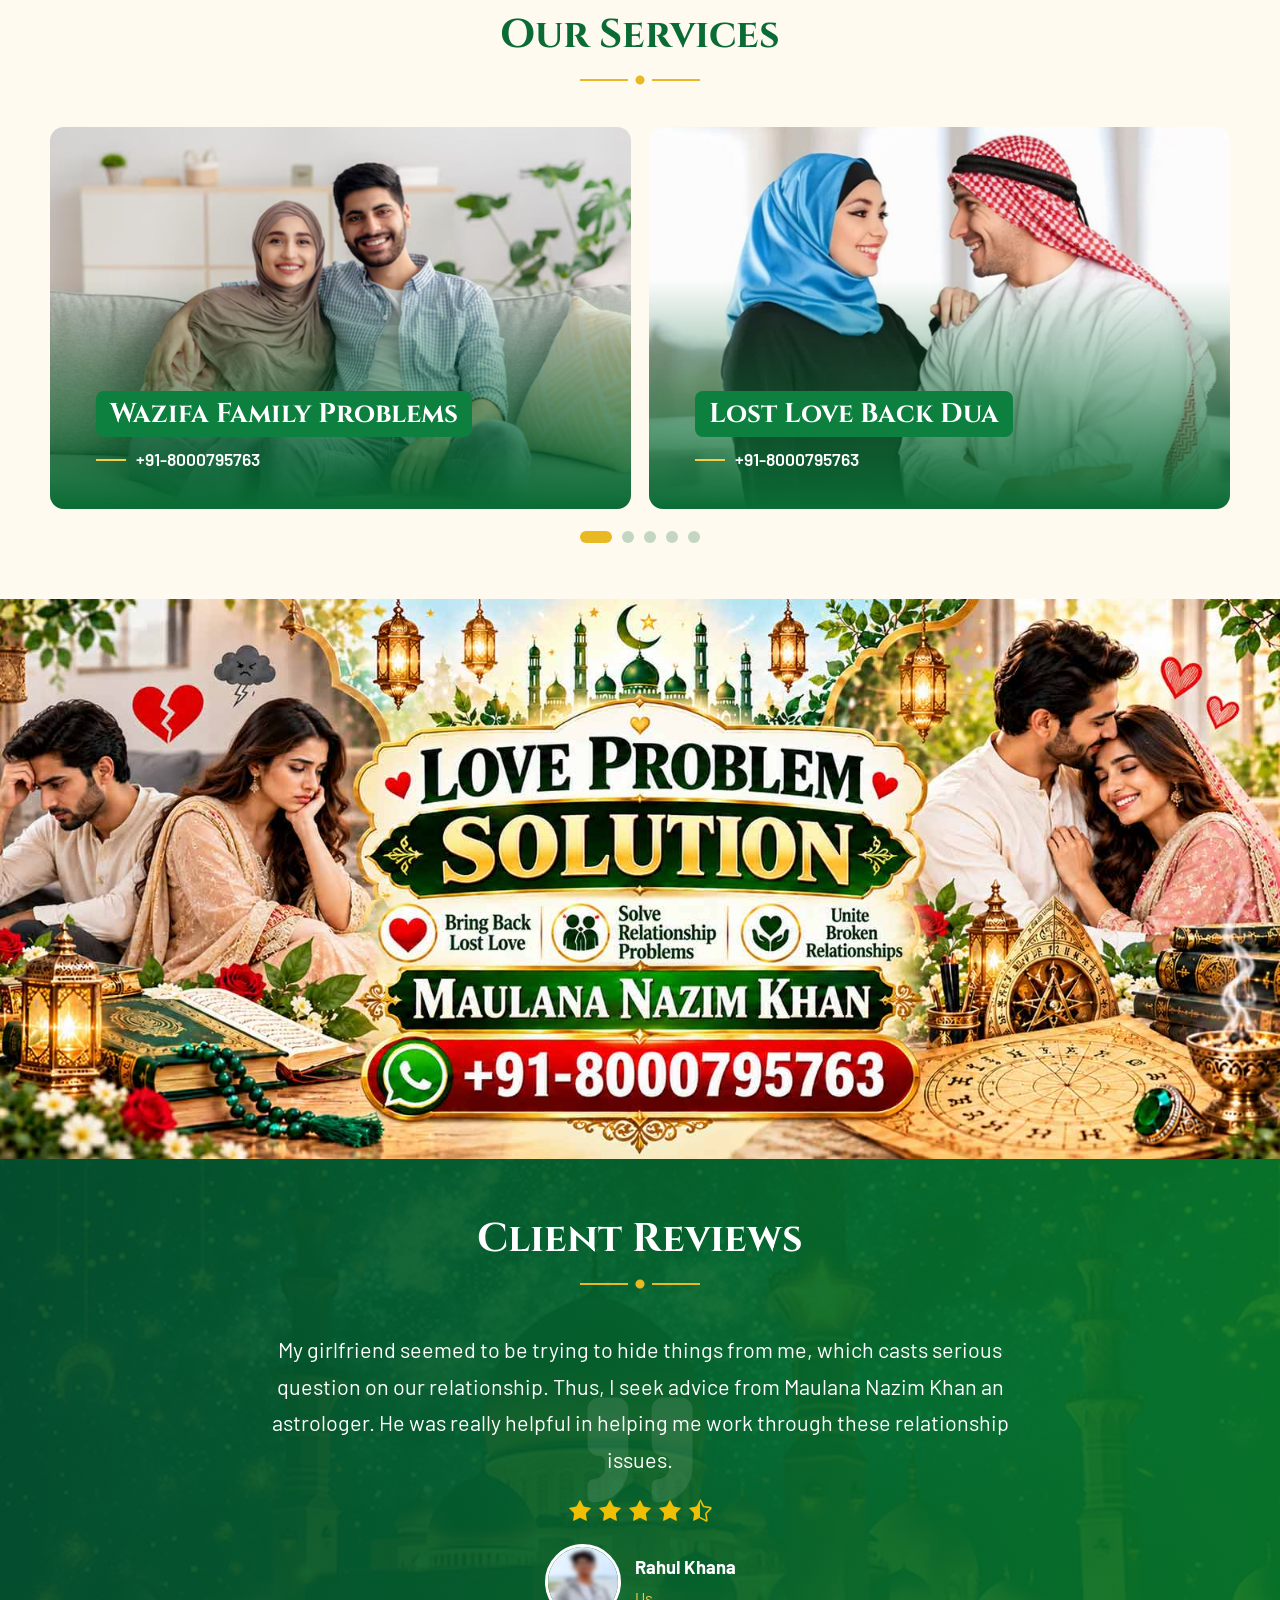
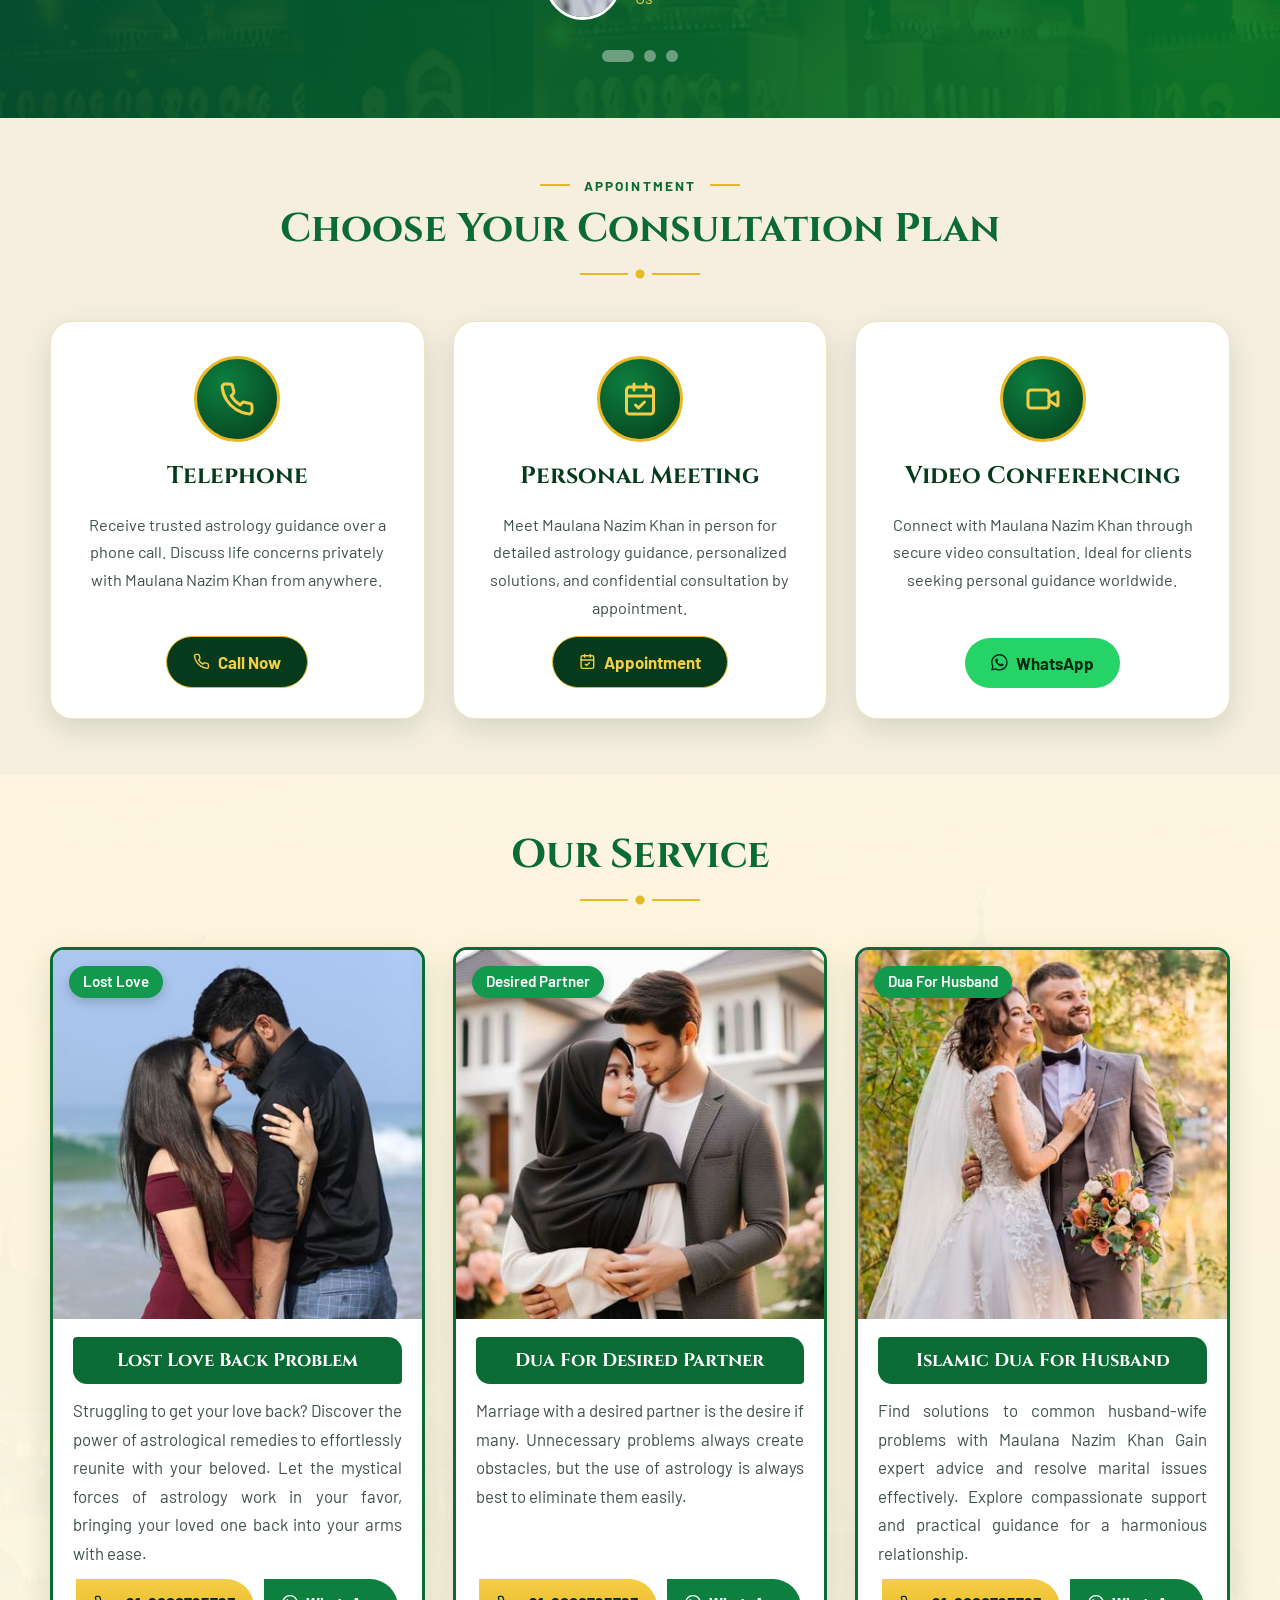
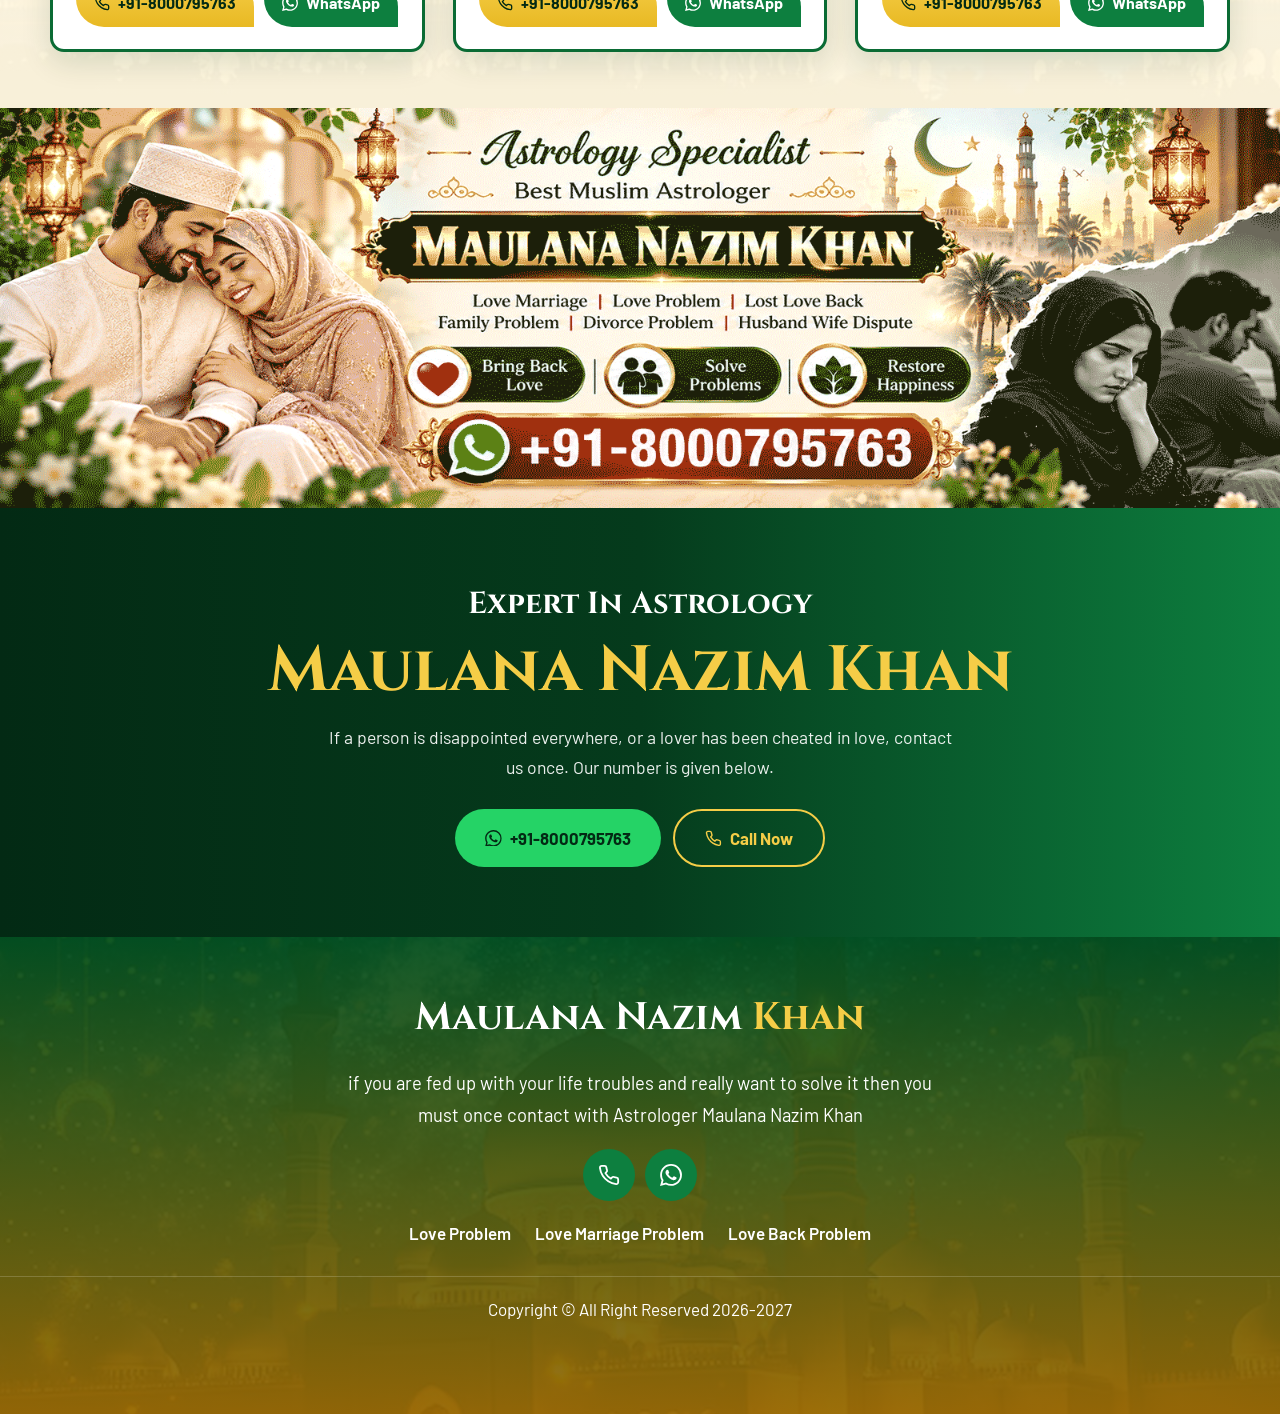
<file: sites/maulana-nazim-khan/index.html>
<!doctype html>
<html lang="en">
<head>
  <meta charset="utf-8">
  <meta name="viewport" content="width=device-width, initial-scale=1">
  <title>Maulana Nazim Khan || +91-8000795763</title>
  <meta name="description" content="Maulana Nazim Khan – Islamic astrology specialist for Dua for Love, Wazifa for Love, Love Marriage, Lost Love Back, Family and Husband Wife problems. Call +91-8000795763.">
  <meta name="theme-color" content="#0a6b34">
  <meta property="og:type" content="website">
  <meta property="og:title" content="Maulana Nazim Khan || +91-8000795763">
  <meta property="og:description" content="Dua & Wazifa Specialist – Love Marriage, Lost Love Back, Family Problem, Husband Wife Problem solutions.">
  <meta property="og:image" content="img/01.jpg">
  <link rel="icon" href="data:image/svg+xml,%3Csvg xmlns='http://www.w3.org/2000/svg' viewBox='0 0 32 32'%3E%3Ccircle cx='16' cy='16' r='16' fill='%230a6b34'/%3E%3Cpath d='M19 7a10 10 0 1 0 0 18 8 8 0 1 1 0-18z' fill='%23f5cd47'/%3E%3C/svg%3E">

  <link rel="preconnect" href="https://fonts.googleapis.com">
  <link rel="preconnect" href="https://fonts.gstatic.com" crossorigin>
  <link rel="stylesheet" href="https://fonts.googleapis.com/css2?family=Barlow:wght@400;500;600;700&family=Cinzel:wght@600;700&display=swap">
  <link rel="preload" as="image" href="img/01.jpg" fetchpriority="high">
  <style>
/* Maulana Nazim Khan — redesigned stylesheet (no Bootstrap / Owl) */
:root {
  --green-950: #032a14;
  --green-900: #053b1c;
  --green-700: #0a6b34;
  --green-600: #0d7f3f;
  --green-500: #13994d;
  --gold-600: #c99512;
  --gold-500: #e8b923;
  --gold-400: #f5cd47;
  --gold-200: #fff1bf;
  --cream: #fffaf0;
  --ink: #18261d;
  --muted: #3f5046;
  --white: #fff;
  --radius: 14px;
  --shadow: 0 10px 30px rgba(5, 59, 28, 0.14);
  --shadow-lg: 0 18px 44px rgba(5, 59, 28, 0.22);
  --font-body: "Barlow", system-ui, -apple-system, "Segoe UI", Roboto, "Noto Sans Devanagari", sans-serif;
  --font-head: "Cinzel", Georgia, "Times New Roman", serif;
}

*,
*::before,
*::after { box-sizing: border-box; }

html { -webkit-text-size-adjust: 100%; scroll-behavior: smooth; }

body {
  margin: 0;
  font-family: var(--font-body);
  font-size: 17px;
  line-height: 1.7;
  color: var(--ink);
  background: var(--cream);
  overflow-x: hidden;
}

img { display: block; max-width: 100%; height: auto; }

a { color: inherit; text-decoration: none; }

h1, h2, h3, p { margin: 0; }

.sr-only { position: absolute; width: 1px; height: 1px; overflow: hidden; clip: rect(0 0 0 0); }

.icon { width: 1em; height: 1em; flex: none; vertical-align: -0.125em; }

.container { width: min(1180px, 100% - 32px); margin-inline: auto; }

.section { padding: 56px 0; }

.banner { width: 100%; }

.mobile-only { display: none; }

:focus-visible { outline: 3px solid var(--gold-400); outline-offset: 3px; }

/* ---------- Headings ---------- */
.section-title {
  font-family: var(--font-head);
  font-size: clamp(1.7rem, 1.2rem + 2vw, 2.5rem);
  line-height: 1.2;
  color: var(--green-700);
  text-align: center;
  margin-bottom: 40px;
}

.section-title::after {
  content: "";
  display: block;
  width: 120px;
  height: 14px;
  margin: 14px auto 0;
  background:
    radial-gradient(circle, var(--gold-500) 0 4px, transparent 5px) center / 14px 14px no-repeat,
    linear-gradient(var(--gold-500), var(--gold-500)) left center / 48px 2px no-repeat,
    linear-gradient(var(--gold-500), var(--gold-500)) right center / 48px 2px no-repeat;
}

.section-title--left { text-align: left; margin-bottom: 20px; }
.section-title--left::after { margin-left: 0; }
.section-title--light { color: var(--white); }

.eyebrow {
  font-weight: 600;
  letter-spacing: 0.14em;
  text-transform: uppercase;
  font-size: 0.85rem;
  color: var(--gold-600);
  margin-bottom: 6px;
}

/* ---------- Buttons ---------- */
.btn {
  display: inline-flex;
  align-items: center;
  justify-content: center;
  gap: 8px;
  padding: 11px 26px;
  border-radius: 0 28px;
  font-weight: 700;
  font-size: 1.05rem;
  transition: transform 0.25s ease, box-shadow 0.25s ease, background-color 0.25s ease;
}

.btn:hover { transform: translateY(-2px); box-shadow: 0 8px 18px rgba(0, 0, 0, 0.18); }

.btn--gold { background: linear-gradient(180deg, var(--gold-400), var(--gold-500)); color: var(--green-950); }
.btn--green { background: var(--green-600); color: var(--white); }
.btn--green:hover { background: var(--green-700); }

.btn-row { display: flex; flex-wrap: wrap; gap: 12px; margin-top: 26px; }

/* ---------- Ticker (replaces <marquee>) ---------- */
.ticker { overflow: hidden; white-space: nowrap; font-weight: 600; }

.ticker__track {
  display: inline-flex;
  animation: ticker 40s linear infinite;
}

.ticker__track span { padding-right: 4rem; }

.ticker:hover .ticker__track { animation-play-state: paused; }

@keyframes ticker {
  from { transform: translateX(0); }
  to { transform: translateX(-50%); }
}

.ticker--gold {
  flex: 1;
  min-width: 0;
  background: var(--gold-400);
  color: #000;
  border-radius: 6px;
  padding: 3px 0;
}

.ticker--strip {
  background: linear-gradient(90deg, var(--gold-400), var(--gold-500), var(--gold-400));
  color: #000;
  padding: 6px 0;
  border-block: 2px solid var(--white);
  font-size: 1.05rem;
}

.ticker--strip .ticker__track { animation-duration: 32s; }

/* ---------- Top bar ---------- */
.top-bar { background: var(--green-900); padding: 8px 0; color: var(--white); }

.top-bar__inner { display: flex; align-items: center; gap: 20px; }

.top-bar__contacts {
  display: flex;
  gap: 18px;
  margin: 0;
  padding: 0;
  list-style: none;
  flex: none;
}

.top-bar__contacts a { display: inline-flex; align-items: center; gap: 8px; font-weight: 600; font-size: 0.95rem; }
.top-bar__contacts a:hover { color: var(--gold-400); }

.chip {
  display: inline-grid;
  place-items: center;
  width: 30px;
  height: 30px;
  background: var(--gold-400);
  color: #000;
  border-radius: 0 10px;
}

/* ---------- Header logos ---------- */
.brand-bar {
  background-color: var(--gold-200);
  background-image: url(img/bg2.gif);
  background-image: image-set(url(img/bg2.webp) type("image/webp"), url(img/bg2.gif) type("image/gif"));
  background-size: cover;
  background-position: center;
  padding: 6px 0;
}

.brand-bar__grid {
  display: grid;
  grid-template-columns: repeat(3, 1fr);
  align-items: center;
  gap: 8px;
  padding-inline: 12px;
}

.brand-bar__grid img { width: 100%; }

/* ---------- Carousel ---------- */
.carousel { position: relative; --per-view: 1; --gap: 0px; }

.carousel__viewport { overflow: hidden; touch-action: pan-y; }

.carousel__track {
  display: flex;
  gap: var(--gap);
  will-change: transform;
  transition: transform 0.8s cubic-bezier(0.22, 0.61, 0.36, 1);
}

.carousel__track.is-dragging,
.carousel__track.no-anim { transition: none; }

.carousel__slide {
  flex: 0 0 calc((100% - (var(--per-view) - 1) * var(--gap)) / var(--per-view));
  min-width: 0;
  user-select: none;
}

.carousel__slide img { width: 100%; -webkit-user-drag: none; }

.carousel__arrow {
  position: absolute;
  top: 50%;
  z-index: 3;
  display: grid;
  place-items: center;
  width: 52px;
  height: 52px;
  margin-top: -26px;
  border: 0;
  border-radius: 50%;
  background: rgba(255, 255, 255, 0.35);
  backdrop-filter: blur(4px);
  color: var(--white);
  font-size: 24px;
  cursor: pointer;
  transition: background-color 0.3s ease, transform 0.3s ease;
}

.carousel__arrow:hover { background: var(--green-600); transform: scale(1.06); }
.carousel__arrow--prev { left: 16px; }
.carousel__arrow--next { right: 16px; }

.carousel__dots { display: flex; justify-content: center; gap: 10px; margin-top: 22px; }

.carousel__dot {
  width: 12px;
  height: 12px;
  padding: 0;
  border: 0;
  border-radius: 999px;
  background: rgba(10, 107, 52, 0.25);
  cursor: pointer;
  transition: width 0.3s ease, background-color 0.3s ease;
}

.carousel__dot[aria-current="true"] { width: 32px; background: var(--gold-500); }

.hero .carousel__dots { position: absolute; left: 0; right: 0; bottom: 14px; margin: 0; }
.hero .carousel__dot { background: rgba(255, 255, 255, 0.6); }
.hero .carousel__dot[aria-current="true"] { background: var(--gold-400); }

.carousel--projects { --per-view: 2; --gap: 18px; }

.reviews .carousel__dot { background: rgba(255, 255, 255, 0.4); }

/* ---------- Team cards ---------- */
.grid { display: grid; gap: 28px; }
.grid--3 { grid-template-columns: repeat(3, 1fr); }

#team { padding-top: 44px; }

.team-card {
  background: var(--white);
  border-radius: var(--radius);
  overflow: hidden;
  box-shadow: var(--shadow);
  border: 3px solid var(--green-700);
  text-align: center;
  transition: transform 0.35s ease, box-shadow 0.35s ease;
}

.team-card:hover { transform: translateY(-6px); box-shadow: var(--shadow-lg); }

.team-card__media { position: relative; overflow: hidden; }

.team-card__media img { width: 100%; aspect-ratio: 1; object-fit: cover; transition: transform 0.6s ease; }

.team-card:hover .team-card__media img { transform: scale(1.06); }

.team-card__title {
  font-family: var(--font-head);
  font-size: 1.2rem;
  color: var(--white);
  background: var(--green-700);
  padding: 10px 8px;
}

.team-card .card-actions { padding: 16px 12px 18px; }

/* Call + WhatsApp pair on every service card */
.card-actions { display: flex; flex-wrap: wrap; justify-content: center; gap: 10px; }
.card-actions .btn { padding: 10px 18px; font-size: 1rem; }

/* ---------- Social icons ---------- */
.social { display: flex; justify-content: center; gap: 10px; }

.social a {
  display: grid;
  place-items: center;
  width: 42px;
  height: 42px;
  border-radius: 50%;
  background: var(--green-600);
  color: var(--white);
  font-size: 18px;
  transition: background-color 0.3s ease, color 0.3s ease, transform 0.3s ease;
}

.social a:hover { background: var(--gold-400); color: var(--green-950); transform: translateY(-3px); }

.social--lg a { width: 52px; height: 52px; font-size: 22px; }

/* ---------- About ---------- */
.about { background: var(--white) url(img/bg548.webp) repeat; background-size: 230px; position: relative; }

.about::before { content: ""; position: absolute; inset: 0; background: rgba(255, 250, 240, 0.86); }

.about__grid {
  position: relative;
  display: grid;
  grid-template-columns: 7fr 5fr;
  gap: 44px;
  align-items: center;
}

.about__lead { font-size: 1.25rem; line-height: 1.85; color: var(--ink); text-align: justify; }

.about__media img {
  width: 100%;
  border-radius: var(--radius);
  border: 4px solid var(--gold-500);
  box-shadow: var(--shadow-lg);
}

/* ---------- Milestone ---------- */
.milestone {
  padding: 56px 0;
  background:
    linear-gradient(rgba(2, 99, 44, 0.92), rgba(3, 60, 28, 0.94)),
    url(img/bg_banner1.jpg) center / cover no-repeat;
  color: var(--white);
}

.milestone__grid { display: grid; grid-template-columns: repeat(4, 1fr); gap: 24px; text-align: center; }

.stat {
  padding: 22px 10px;
  border: 1px solid rgba(245, 205, 71, 0.35);
  border-radius: var(--radius);
  background: rgba(255, 255, 255, 0.05);
}

.stat__num {
  display: block;
  font-family: var(--font-head);
  font-size: clamp(2.4rem, 1.6rem + 3vw, 3.6rem);
  font-weight: 700;
  line-height: 1.1;
}

.stat__label { display: block; margin-top: 6px; font-size: 1.3rem; font-weight: 600; color: var(--gold-400); }

/* ---------- Cards (services + blog) ---------- */
.section--pattern {
  background:
    linear-gradient(rgba(255, 250, 240, 0.9), rgba(255, 250, 240, 0.9)),
    url(img/bg6.jpg) center / cover;
}

.section--cream { background: var(--cream); }

.card {
  display: flex;
  flex-direction: column;
  background: var(--white);
  border-radius: var(--radius);
  overflow: hidden;
  border: 3px solid var(--green-700);
  box-shadow: var(--shadow);
  transition: transform 0.35s ease, box-shadow 0.35s ease;
}

.card:hover { transform: translateY(-6px); box-shadow: var(--shadow-lg); }

.card__img { width: 100%; aspect-ratio: 1; object-fit: cover; }

.card__media { position: relative; }

.card__body { display: flex; flex: 1; flex-direction: column; gap: 12px; padding: 18px 20px 22px; }

.card__body p { flex: 1; color: var(--muted); text-align: justify; font-size: 1.05rem; }


.card__title {
  font-family: var(--font-head);
  font-size: 1.15rem;
  text-align: center;
  color: var(--white);
  background: var(--green-700);
  padding: 8px 10px;
  border-radius: 4px 14px;
}

.tag {
  position: absolute;
  top: 16px;
  left: 16px;
  padding: 3px 14px;
  border-radius: 999px;
  background: var(--green-500);
  color: var(--white);
  font-weight: 600;
  font-size: 0.95rem;
  box-shadow: 0 4px 12px rgba(0, 0, 0, 0.2);
}

/* ---------- Projects ---------- */
.project {
  position: relative;
  display: block;
  overflow: hidden;
  border-radius: var(--radius);
}

.project img { aspect-ratio: 1200 / 789; object-fit: cover; transition: transform 0.8s ease; }

.project:hover img { transform: scale(1.05); }

.project::after {
  content: "";
  position: absolute;
  inset: auto 0 0;
  height: 60%;
  background: linear-gradient(180deg, transparent, var(--green-700));
}

.project__content { position: absolute; left: 8%; right: 8%; bottom: 9%; z-index: 1; color: var(--white); }

.project__title {
  display: inline-block;
  font-family: var(--font-head);
  font-weight: 700;
  font-size: clamp(1.1rem, 0.8rem + 1.2vw, 1.7rem);
  line-height: 1.25;
  padding: 6px 14px;
  border-radius: 8px;
  background: var(--green-600);
}

.project__phone { display: flex; align-items: center; gap: 10px; margin-top: 8px; font-weight: 600; font-size: 1.1rem; }
.project__phone::before { content: ""; width: 30px; height: 2px; background: var(--gold-400); }

/* ---------- Reviews ---------- */
.reviews {
  background:
    linear-gradient(-90deg, rgba(7, 120, 40, 0.92), rgba(3, 80, 46, 0.94)),
    url(img/bg_banner1.jpg) center / cover no-repeat;
}

.review {
  position: relative;
  max-width: 780px;
  margin: 0 auto;
  padding: 0 12px;
  text-align: center;
  color: var(--white);
}

.review__quote {
  position: absolute;
  left: 50%;
  top: 40%;
  width: 140px;
  height: 140px;
  transform: translate(-50%, -50%);
  opacity: 0.1;
}

.review blockquote { position: relative; margin: 0; font-size: 1.35rem; line-height: 1.7; }

.stars { display: flex; justify-content: center; gap: 4px; margin: 20px 0; color: #efbf04; }
.stars svg { width: 26px; height: 26px; }

.review__person { display: inline-flex; align-items: center; gap: 14px; text-align: left; }

.review__person img {
  width: 76px;
  height: 76px;
  border-radius: 50%;
  object-fit: cover;
  border: 3px solid var(--white);
}

.review__person strong { display: block; font-size: 1.15rem; }
.review__person small { color: var(--gold-400); font-size: 1rem; }

/* ---------- Footer ---------- */
.footer {
  background:
    linear-gradient(0deg, rgba(150, 105, 5, 0.94), rgba(3, 80, 32, 0.95)),
    url(img/bg_banner1.jpg) center / cover no-repeat;
  color: var(--white);
  text-align: center;
}

.footer__top { padding: 48px 0 28px; display: grid; justify-items: center; gap: 18px; }

.footer__brand { font-family: var(--font-head); font-size: clamp(1.8rem, 1.4rem + 1.6vw, 2.4rem); font-weight: 700; }
.footer__brand span { color: var(--gold-400); }

.footer__text { max-width: 620px; font-size: 1.15rem; }

.footer__links { display: flex; flex-wrap: wrap; justify-content: center; gap: 8px 24px; font-weight: 600; }
.footer__links a:hover { color: var(--gold-400); }

.footer__bottom { border-top: 1px solid rgba(255, 255, 255, 0.18); padding: 18px 16px 90px; }

/* ---------- Floating buttons ---------- */
.float-btn {
  position: fixed;
  bottom: 26px;
  z-index: 50;
  display: grid;
  place-items: center;
  width: 60px;
  height: 60px;
  border-radius: 50%;
  color: var(--white);
  font-size: 28px;
  animation: ring 0.8s infinite;
}

.float-btn--call { left: 20px; background: #df0505; }
.float-btn--wa { right: 20px; background: #03a437; }

@keyframes ring {
  0% { box-shadow: 0 0 0 4px rgba(162, 162, 162, 0.8); }
  100% { box-shadow: 0 0 0 14px rgba(162, 162, 162, 0); }
}

/* ---------- Top marquee ---------- */
.ticker--top {
  background: linear-gradient(90deg, var(--green-950), var(--green-700), var(--green-950));
  color: var(--gold-400);
  padding: 7px 0;
  font-size: 1.05rem;
  border-bottom: 1px solid rgba(245, 205, 71, 0.4);
}

.ticker--top .ticker__track span { padding-right: 0; }

/* ---------- Shared section bits ---------- */
.kicker {
  display: flex;
  align-items: center;
  justify-content: center;
  gap: 14px;
  margin-bottom: 8px;
  font-size: 0.85rem;
  font-weight: 700;
  letter-spacing: 0.16em;
  text-transform: uppercase;
  color: var(--green-700);
}

.kicker::before,
.kicker::after { content: ""; width: 30px; height: 2px; background: var(--gold-500); }

.section-title--tight { margin-bottom: 14px; }
.section-title--tight::after { display: none; }

.section-sub { max-width: 800px; margin: 0 auto 40px; text-align: center; color: var(--muted); font-size: 1.1rem; }

.icon-badge {
  display: inline-grid;
  place-items: center;
  width: 70px;
  height: 70px;
  border-radius: 50%;
  background: radial-gradient(circle at 35% 30%, var(--green-600), var(--green-900));
  border: 3px solid var(--gold-500);
  color: var(--gold-400);
  font-size: 30px;
}

.icon-badge--lg { width: 86px; height: 86px; font-size: 36px; }

.btn--dark { background: var(--green-900); color: var(--gold-400); border-radius: 999px; border: 1px solid var(--gold-500); }
.btn--dark:hover { background: var(--green-700); }
.btn--wa { background: #25d366; color: var(--green-950); border-radius: 999px; }
.btn--wa:hover { background: #1fbe5b; }
.btn--outline { border: 2px solid var(--gold-400); color: var(--gold-400); border-radius: 999px; }
.btn--outline:hover { background: var(--gold-400); color: var(--green-950); }
.btn--pill { border-radius: 999px; padding: 13px 30px; }
.btn-row--center { justify-content: center; }

/* ---------- What Makes Us Special ---------- */
.features { display: grid; grid-template-columns: repeat(5, 1fr); gap: 20px; }

.feature {
  padding: 30px 18px 26px;
  text-align: center;
  background: var(--white);
  border-radius: 22px;
  border-top: 4px solid var(--gold-500);
  box-shadow: var(--shadow);
  transition: transform 0.35s ease, box-shadow 0.35s ease;
}

.feature:hover { transform: translateY(-6px); box-shadow: var(--shadow-lg); }
.feature h3 { margin: 16px 0 8px; font-family: var(--font-head); font-size: 1.15rem; line-height: 1.3; color: var(--green-900); }
.feature p { color: var(--muted); font-size: 1rem; line-height: 1.6; }

/* ---------- Other Popular Services ---------- */
.list-card {
  display: flex;
  flex-direction: column;
  padding: 30px 26px;
  border-radius: 22px;
  background: var(--green-900);
  color: var(--white);
  box-shadow: var(--shadow);
}

.list-card h3 { font-family: var(--font-head); font-size: 1.35rem; color: var(--gold-400); margin-bottom: 14px; }
.list-card ul { flex: 1; margin: 0 0 22px; padding: 0; list-style: none; }

.list-card li { border-bottom: 1px solid rgba(255, 255, 255, 0.14); }

.list-card li a { display: flex; gap: 12px; padding: 9px 0; font-weight: 500; transition: color 0.25s ease, padding 0.25s ease; }
.list-card li a::before { content: "✦"; color: var(--gold-500); }
.list-card li a:hover { color: var(--gold-400); padding-left: 4px; }

.list-card .btn { align-self: flex-start; border-radius: 10px; }

/* ---------- Consultation plans ---------- */
.plans { background: #f6efe0; }

.plan {
  display: flex;
  flex-direction: column;
  align-items: center;
  gap: 14px;
  padding: 34px 26px 30px;
  text-align: center;
  background: var(--white);
  border-radius: 22px;
  border: 1px solid rgba(201, 149, 18, 0.25);
  box-shadow: var(--shadow);
  transition: transform 0.35s ease, box-shadow 0.35s ease;
}

.plan:hover { transform: translateY(-6px); box-shadow: var(--shadow-lg); }
.plan h3 { font-family: var(--font-head); font-size: 1.5rem; color: var(--green-900); }
.plan p { flex: 1; color: var(--muted); font-size: 1.02rem; }

/* ---------- Call to action ---------- */
.cta {
  padding: 70px 0;
  text-align: center;
  color: var(--white);
  background: linear-gradient(90deg, var(--green-950), var(--green-900) 50%, var(--green-600));
}

.cta__pre { font-family: var(--font-head); font-size: clamp(1.4rem, 1.1rem + 1vw, 2rem); font-weight: 700; }
.cta__title { margin: 6px 0 14px; font-family: var(--font-head); font-size: clamp(2.2rem, 1.4rem + 3.5vw, 4rem); line-height: 1.15; color: var(--gold-400); }
.cta__text { max-width: 640px; margin: 0 auto; font-size: 1.1rem; opacity: 0.92; }

/* ---------- Responsive ---------- */
@media (max-width: 991px) {
  .top-bar__inner { flex-direction: column; gap: 8px; }
  .ticker--gold { width: 100%; }
  .grid--3 { grid-template-columns: repeat(2, 1fr); }
  .about__grid { grid-template-columns: 1fr; }
  .about__media { max-width: 440px; margin-inline: auto; }
  .milestone__grid { grid-template-columns: repeat(2, 1fr); }
  .features { grid-template-columns: repeat(3, 1fr); }
}

@media (max-width: 767px) {
  .features { grid-template-columns: repeat(2, 1fr); }
}

@media (max-width: 767px) {
  .carousel--projects { --per-view: 1; }
  .carousel__arrow { display: none; }
  .hero .carousel__dots { position: static; margin-top: 10px; }
  .hero .carousel__dot { background: rgba(10, 107, 52, 0.25); }
  .hero .carousel__dot[aria-current="true"] { background: var(--gold-500); }
  .section { padding: 40px 0; }
}

@media (max-width: 575px) {
  .brand-bar__grid { grid-template-columns: 1fr; max-width: 420px; margin-inline: auto; }
  .grid--3 { grid-template-columns: 1fr; }
  .grid { gap: 22px; }
  .features { grid-template-columns: 1fr; }
  .review blockquote { font-size: 1.15rem; }
  .about__lead { font-size: 1.1rem; text-align: left; }
  .card-actions { gap: 8px; }
  .card-actions .btn { padding: 9px 12px; font-size: 0.95rem; gap: 6px; }
}

@media (max-width: 450px) {
  .mobile-only { display: block; }
}

@media (prefers-reduced-motion: reduce) {
  html { scroll-behavior: auto; }
  .ticker__track,
  .float-btn { animation: none; }
  .ticker { white-space: normal; text-align: center; }
  .ticker__track span[aria-hidden] { display: none; }
  .carousel__track { transition-duration: 0.01ms; }
}
</style>
  
</head>

<body>
  <!-- Icon sprite (replaces Font Awesome + Boxicons) -->
  <svg width="0" height="0" class="sr-only" aria-hidden="true">
    <symbol id="i-phone" viewBox="0 0 24 24"><path fill="none" stroke="currentColor" stroke-width="2" stroke-linecap="round" stroke-linejoin="round" d="M22 16.92v3a2 2 0 0 1-2.18 2 19.79 19.79 0 0 1-8.63-3.07 19.5 19.5 0 0 1-6-6 19.79 19.79 0 0 1-3.07-8.67A2 2 0 0 1 4.11 2h3a2 2 0 0 1 2 1.72 12.84 12.84 0 0 0 .7 2.81 2 2 0 0 1-.45 2.11L8.09 9.91a16 16 0 0 0 6 6l1.27-1.27a2 2 0 0 1 2.11-.45 12.84 12.84 0 0 0 2.81.7A2 2 0 0 1 22 16.92z"/></symbol>
    <symbol id="i-whatsapp" viewBox="0 0 24 24"><path fill="currentColor" d="M17.472 14.382c-.297-.149-1.758-.867-2.03-.967-.273-.099-.471-.148-.67.15-.197.297-.767.966-.94 1.164-.173.199-.347.223-.644.075-.297-.15-1.255-.463-2.39-1.475-.883-.788-1.48-1.761-1.653-2.059-.173-.297-.018-.458.13-.606.134-.133.298-.347.446-.52.149-.174.198-.298.298-.497.099-.198.05-.371-.025-.52-.075-.149-.669-1.612-.916-2.207-.242-.579-.487-.5-.669-.51-.173-.008-.371-.01-.57-.01-.198 0-.52.074-.792.372-.272.297-1.04 1.016-1.04 2.479 0 1.462 1.065 2.875 1.213 3.074.149.198 2.096 3.2 5.077 4.487.709.306 1.262.489 1.694.625.712.227 1.36.195 1.871.118.571-.085 1.758-.719 2.006-1.413.248-.694.248-1.289.173-1.413-.074-.124-.272-.198-.57-.347m-5.421 7.403h-.004a9.87 9.87 0 01-5.031-1.378l-.361-.214-3.741.982.998-3.648-.235-.374a9.86 9.86 0 01-1.51-5.26c.001-5.45 4.436-9.884 9.888-9.884 2.64 0 5.122 1.03 6.988 2.898a9.825 9.825 0 012.893 6.994c-.003 5.45-4.437 9.884-9.885 9.884m8.413-18.297A11.815 11.815 0 0012.05 0C5.495 0 .16 5.335.157 11.892c0 2.096.547 4.142 1.588 5.945L.057 24l6.305-1.654a11.882 11.882 0 005.683 1.448h.005c6.554 0 11.89-5.335 11.893-11.893a11.821 11.821 0 00-3.48-8.413Z"/></symbol>
    <symbol id="i-star" viewBox="0 0 24 24"><path fill="currentColor" d="M11.525 2.295a.53.53 0 0 1 .95 0l2.31 4.679a2.123 2.123 0 0 0 1.595 1.16l5.166.756a.53.53 0 0 1 .294.904l-3.736 3.638a2.123 2.123 0 0 0-.611 1.878l.882 5.14a.53.53 0 0 1-.771.56l-4.618-2.428a2.122 2.122 0 0 0-1.973 0L6.396 21.01a.53.53 0 0 1-.77-.56l.881-5.139a2.122 2.122 0 0 0-.611-1.879L2.16 9.795a.53.53 0 0 1 .294-.906l5.165-.755a2.122 2.122 0 0 0 1.597-1.16z"/></symbol>
    <symbol id="i-star-half" viewBox="0 0 24 24"><path fill="currentColor" d="M12 18.338a2.1 2.1 0 0 0-.987.244L6.396 21.01a.53.53 0 0 1-.77-.56l.881-5.139a2.12 2.12 0 0 0-.611-1.879L2.16 9.795a.53.53 0 0 1 .294-.906l5.165-.755a2.12 2.12 0 0 0 1.597-1.16l2.309-4.679A.53.53 0 0 1 12 2z"/><path fill="none" stroke="currentColor" stroke-width="1.5" d="M12 2a.53.53 0 0 1 .475.295l2.31 4.679a2.123 2.123 0 0 0 1.595 1.16l5.166.756a.53.53 0 0 1 .294.904l-3.736 3.638a2.123 2.123 0 0 0-.611 1.878l.882 5.14a.53.53 0 0 1-.771.56l-4.618-2.428A2.1 2.1 0 0 0 12 18.338"/></symbol>
    <symbol id="i-quote" viewBox="0 0 24 24"><path fill="currentColor" d="M16 3a2 2 0 0 0-2 2v6a2 2 0 0 0 2 2 1 1 0 0 1 1 1v1a2 2 0 0 1-2 2 1 1 0 0 0-1 1v2a1 1 0 0 0 1 1 6 6 0 0 0 6-6V5a2 2 0 0 0-2-2zM5 3a2 2 0 0 0-2 2v6a2 2 0 0 0 2 2 1 1 0 0 1 1 1v1a2 2 0 0 1-2 2 1 1 0 0 0-1 1v2a1 1 0 0 0 1 1 6 6 0 0 0 6-6V5a2 2 0 0 0-2-2z"/></symbol>
    <symbol id="i-prev" viewBox="0 0 24 24"><path fill="none" stroke="currentColor" stroke-width="2.5" stroke-linecap="round" stroke-linejoin="round" d="m15 18-6-6 6-6"/></symbol>
    <symbol id="i-next" viewBox="0 0 24 24"><path fill="none" stroke="currentColor" stroke-width="2.5" stroke-linecap="round" stroke-linejoin="round" d="m9 18 6-6-6-6"/></symbol>
    <symbol id="i-target" viewBox="0 0 24 24"><g fill="none" stroke="currentColor" stroke-width="2" stroke-linecap="round" stroke-linejoin="round"><circle cx="12" cy="12" r="10"/><circle cx="12" cy="12" r="6"/><circle cx="12" cy="12" r="2"/></g></symbol>
    <symbol id="i-clock" viewBox="0 0 24 24"><g fill="none" stroke="currentColor" stroke-width="2" stroke-linecap="round" stroke-linejoin="round"><circle cx="12" cy="12" r="10"/><path d="M12 6v6l4 2"/></g></symbol>
    <symbol id="i-chat" viewBox="0 0 24 24"><g fill="none" stroke="currentColor" stroke-width="2" stroke-linecap="round" stroke-linejoin="round"><path d="M14 9a2 2 0 0 1-2 2H6l-4 4V4a2 2 0 0 1 2-2h8a2 2 0 0 1 2 2z"/><path d="M18 9h2a2 2 0 0 1 2 2v11l-4-4h-6a2 2 0 0 1-2-2v-1"/></g></symbol>
    <symbol id="i-lock" viewBox="0 0 24 24"><g fill="none" stroke="currentColor" stroke-width="2" stroke-linecap="round" stroke-linejoin="round"><rect x="3" y="11" width="18" height="11" rx="2"/><path d="M7 11V7a5 5 0 0 1 10 0v4"/></g></symbol>
    <symbol id="i-zap" viewBox="0 0 24 24"><path fill="none" stroke="currentColor" stroke-width="2" stroke-linecap="round" stroke-linejoin="round" d="M4 14a1 1 0 0 1-.78-1.63l9.9-10.2a.5.5 0 0 1 .86.46l-1.92 6.02A1 1 0 0 0 13 10h7a1 1 0 0 1 .78 1.63l-9.9 10.2a.5.5 0 0 1-.86-.46l1.92-6.02A1 1 0 0 0 11 14z"/></symbol>
    <symbol id="i-calendar" viewBox="0 0 24 24"><g fill="none" stroke="currentColor" stroke-width="2" stroke-linecap="round" stroke-linejoin="round"><rect x="3" y="4" width="18" height="18" rx="2"/><path d="M16 2v4M8 2v4M3 10h18m-12 6 2 2 4-4"/></g></symbol>
    <symbol id="i-video" viewBox="0 0 24 24"><g fill="none" stroke="currentColor" stroke-width="2" stroke-linecap="round" stroke-linejoin="round"><path d="m16 13 5.223 3.482a.5.5 0 0 0 .777-.416V7.87a.5.5 0 0 0-.752-.432L16 10.5"/><rect x="2" y="6" width="14" height="12" rx="2"/></g></symbol>
  </svg>

  <!-- TOP MARQUEE -->
  <div class="ticker ticker--top" aria-label="खुदा के करम से नेक को खून के आसूं रोने नहीं दूंगा, दुश्मन का खाली नाम बताओ उसे चैन से सोने नहीं दूंगा">
    <div class="ticker__track" lang="hi"><span>✦&nbsp; खुदा के करम से नेक को खून के आसूं रोने नहीं दूंगा, दुश्मन का खाली नाम बताओ उसे चैन से सोने नहीं दूंगा &nbsp;</span><span aria-hidden="true">✦&nbsp; खुदा के करम से नेक को खून के आसूं रोने नहीं दूंगा, दुश्मन का खाली नाम बताओ उसे चैन से सोने नहीं दूंगा &nbsp;</span><span aria-hidden="true">✦&nbsp; खुदा के करम से नेक को खून के आसूं रोने नहीं दूंगा, दुश्मन का खाली नाम बताओ उसे चैन से सोने नहीं दूंगा &nbsp;</span><span aria-hidden="true">✦&nbsp; खुदा के करम से नेक को खून के आसूं रोने नहीं दूंगा, दुश्मन का खाली नाम बताओ उसे चैन से सोने नहीं दूंगा &nbsp;</span></div>
  </div>

  <!-- TOP BAR -->
  <section class="top-bar">
    <div class="container top-bar__inner">
      <ul class="top-bar__contacts">
        <li><a href="tel:+918000795763"><span class="chip"><svg class="icon"><use href="#i-phone"/></svg></span>+91-8000795763</a></li>
        <li><a href="https://wa.me/918000795763/?text=Hello" target="_blank" rel="noopener"><span class="chip"><svg class="icon"><use href="#i-whatsapp"/></svg></span>+91-8000795763</a></li>
      </ul>
      <div class="ticker ticker--gold" aria-label="Specialist In">
        <div class="ticker__track">
          <span>Specialist In : Dua For Love, Wazifa For Love, Wazifa For Husband, Wazifa For Wife, Love Marriage Specialist, Lost Love Back, Family Problem, Husband Wife Problem Etc... Contact with +91-8000795763</span>
          <span aria-hidden="true">Specialist In : Dua For Love, Wazifa For Love, Wazifa For Husband, Wazifa For Wife, Love Marriage Specialist, Lost Love Back, Family Problem, Husband Wife Problem Etc... Contact with +91-8000795763</span>
        </div>
      </div>
    </div>
  </section>

  <!-- HEADER LOGOS -->
  <header class="brand-bar">
    <div class="brand-bar__grid">
      <a href="tel:+918000795763"><img src="img/logo.png" alt="Maulana Nazim Khan :+91-8000795763" width="550" height="150"></a>
      <a href="tel:+918000795763"><img src="img/logo2548-removebg-preview.png" alt="Maulana Nazim Khan ::+91-8000795763" width="600" height="190"></a>
      <a href="tel:+918000795763"><img src="img/contact.gif" alt="Maulana Nazim Khan :+91-8000795763" width="550" height="150"></a>
    </div>
  </header>

  <div class="ticker ticker--strip" lang="hi">
    <div class="ticker__track">
      <span>आप चाहते है किसी को भी अपने वश मे करना, यदि आप किसी भी समस्याओं का सामना कर रहे हैं तो बस हमसे संपर्क करें क्योंकि केवल एक कॉल आपका जीवन बदल सकता है call:+91-8000795763</span>
      <span aria-hidden="true">आप चाहते है किसी को भी अपने वश मे करना, यदि आप किसी भी समस्याओं का सामना कर रहे हैं तो बस हमसे संपर्क करें क्योंकि केवल एक कॉल आपका जीवन बदल सकता है call:+91-8000795763</span><span aria-hidden="true">आप चाहते है किसी को भी अपने वश मे करना, यदि आप किसी भी समस्याओं का सामना कर रहे हैं तो बस हमसे संपर्क करें क्योंकि केवल एक कॉल आपका जीवन बदल सकता है call:+91-8000795763</span><span aria-hidden="true">आप चाहते है किसी को भी अपने वश मे करना, यदि आप किसी भी समस्याओं का सामना कर रहे हैं तो बस हमसे संपर्क करें क्योंकि केवल एक कॉल आपका जीवन बदल सकता है call:+91-8000795763</span>
    </div>
  </div>

  <!-- HERO SLIDER: 01, 02, 03 -->
  <section class="carousel hero" aria-roledescription="carousel" aria-label="Maulana Nazim Khan" data-carousel data-interval="6000" data-arrows>
    <div class="carousel__viewport">
      <div class="carousel__track">
        <div class="carousel__slide"><a href="tel:+918000795763"><img src="img/01.jpg" alt="Love Marriage Solution – Maulana Nazim Khan +91-8000795763" width="1600" height="700" fetchpriority="high"></a></div>
        <div class="carousel__slide"><a href="tel:+918000795763"><img src="img/02.jpg" alt="Maulana Nazim Khan +91-8000795763" width="1600" height="700" loading="lazy" decoding="async"></a></div>
        <div class="carousel__slide"><a href="tel:+918000795763"><img src="img/03.jpg" alt="Maulana Nazim Khan +91-8000795763" width="1600" height="700" loading="lazy" decoding="async"></a></div>
      </div>
    </div>
  </section>

  <!-- TEAM -->
  <section id="team" class="section">
    <div class="container grid grid--3">
      <article class="team-card">
        <div class="team-card__media">
          <img src="img/dirvoce-cupple.jpg" alt="Breakup Solution" width="400" height="400" loading="lazy" decoding="async">
        </div>
        <h3 class="team-card__title">BREAKUP SOLUTION</h3>
        <div class="card-actions"><a href="tel:+918000795763" class="btn btn--gold"><svg class="icon"><use href="#i-phone"/></svg> +91-8000795763</a><a href="https://wa.me/918000795763/?text=Please%20help%20me!" target="_blank" rel="noopener" class="btn btn--green"><svg class="icon"><use href="#i-whatsapp"/></svg> WhatsApp</a></div>
      </article>
      <article class="team-card">
        <div class="team-card__media">
          <img src="img/relation5.jpg" alt="Relation Problem" width="400" height="400" loading="lazy" decoding="async">
        </div>
        <h3 class="team-card__title">Relation Problem</h3>
        <div class="card-actions"><a href="tel:+918000795763" class="btn btn--gold"><svg class="icon"><use href="#i-phone"/></svg> +91-8000795763</a><a href="https://wa.me/918000795763/?text=Please%20help%20me!" target="_blank" rel="noopener" class="btn btn--green"><svg class="icon"><use href="#i-whatsapp"/></svg> WhatsApp</a></div>
      </article>
      <article class="team-card">
        <div class="team-card__media">
          <img src="img/b5.jpg" alt="Dua &amp; Wazifa Specialist" width="400" height="400" loading="lazy" decoding="async">
        </div>
        <h3 class="team-card__title">Dua &amp; Wazifa Specialist</h3>
        <div class="card-actions"><a href="tel:+918000795763" class="btn btn--gold"><svg class="icon"><use href="#i-phone"/></svg> +91-8000795763</a><a href="https://wa.me/918000795763/?text=Please%20help%20me!" target="_blank" rel="noopener" class="btn btn--green"><svg class="icon"><use href="#i-whatsapp"/></svg> WhatsApp</a></div>
      </article>
    </div>
  </section>

  <img src="img/002.jpg" alt="Maulana Nazim Khan +91-8000795763" width="500" height="600" class="mobile-only banner" loading="lazy" decoding="async">

  <!-- ABOUT -->
  <section id="about" class="section about">
    <div class="container about__grid">
      <div class="about__text">
        <p class="eyebrow">Islamic Astrology Specialist</p>
        <h1 class="section-title section-title--left">Famous Maulana Nazim Khan</h1>
        <p class="about__lead">The well-known Maulana Nazim Khan has been delivering outstanding islamic astrology services globally for over the years. With his deep understanding and skills, he has assisted people in uncovering insights about their lives and discovering effective ways to address their challenges. Whether your questions are about careers, finances, relationships, or any other life area, Maulana Nazim Khan has the solutions you seek. He provides precise forecasts, tailored advice, and empathetic guidance to help you lead a rewarding life. Reach out to him today and uncover the mysteries of your future!</p>
        <div class="btn-row">
          <a class="btn btn--gold" href="tel:+918000795763"><svg class="icon"><use href="#i-phone"/></svg> +91-8000795763</a>
          <a class="btn btn--green" href="https://wa.me/918000795763/?text=Hello" target="_blank" rel="noopener"><svg class="icon"><use href="#i-whatsapp"/></svg> WhatsApp</a>
        </div>
      </div>
      <div class="about__media">
        <img src="img/001.jpg" alt="Lost Love Back – Maulana Nazim Khan" width="500" height="600" loading="lazy" decoding="async">
      </div>
    </div>
  </section>

  <!-- WHAT MAKES US SPECIAL -->
  <section id="special" class="section section--cream">
    <div class="container">
      <p class="kicker">Trust · Accuracy · Results</p>
      <h2 class="section-title">What Makes Us Special</h2>
      <div class="features">
        <article class="feature">
          <span class="icon-badge"><svg class="icon"><use href="#i-target"/></svg></span>
          <h3>Accurate Predictions</h3>
          <p>Get accurate guidance with trusted Islamic astrology for better life decisions.</p>
        </article>
        <article class="feature">
          <span class="icon-badge"><svg class="icon"><use href="#i-clock"/></svg></span>
          <h3>24×7 Support</h3>
          <p>24×7 support available for quick and reliable guidance anytime.</p>
        </article>
        <article class="feature">
          <span class="icon-badge"><svg class="icon"><use href="#i-chat"/></svg></span>
          <h3>Free First Consultation</h3>
          <p>Get expert guidance without any cost on your first consultation.</p>
        </article>
        <article class="feature">
          <span class="icon-badge"><svg class="icon"><use href="#i-lock"/></svg></span>
          <h3>100% Privacy Assured</h3>
          <p>Your details stay completely safe and confidential.</p>
        </article>
        <article class="feature">
          <span class="icon-badge"><svg class="icon"><use href="#i-zap"/></svg></span>
          <h3>Quick &amp; Effective Solutions</h3>
          <p>Get fast results for your problems with simple, effective remedies.</p>
        </article>
      </div>
    </div>
  </section>

  <!-- MILESTONE -->
  <section id="milestone" class="milestone">
    <div class="container milestone__grid">
      <div class="stat"><span class="stat__num" data-count="70" data-suffix="K+">70K+</span><span class="stat__label">Happy Clients</span></div>
      <div class="stat"><span class="stat__num" data-count="55" data-suffix="K+">55K+</span><span class="stat__label">Love Problem</span></div>
      <div class="stat"><span class="stat__num" data-count="19" data-suffix="K+">19K+</span><span class="stat__label">Love Marriage Problem</span></div>
      <div class="stat"><span class="stat__num" data-count="10" data-suffix="K">10K</span><span class="stat__label">Ex-Love Back Solution</span></div>
    </div>
  </section>

  <img src="img/gif.gif" alt="Astrology Specialist Maulana Nazim Khan +91-8000795763" width="1600" height="500" class="banner" loading="lazy" decoding="async">

  <!-- SERVICES -->
  <section id="services" class="section section--pattern">
    <div class="container">
      <h2 class="section-title">Our Services</h2>
      <div class="grid grid--3">
        <article class="card">
          <img class="card__img" src="img/ser4.jpg" alt="Dua For Love Problem" width="400" height="400" loading="lazy" decoding="async">
          <div class="card__body">
            <h3 class="card__title">Dua For Love Problem</h3>
            <p>Struggling with love problems? Consult us to identify the root causes of issues in your love life. Our expert astrologer will offer you the right love problem solutions, allowing you to enjoy a happy and romantic life. You can trust our guidance.</p>
            <div class="card-actions"><a href="tel:+918000795763" class="btn btn--gold"><svg class="icon"><use href="#i-phone"/></svg> +91-8000795763</a><a href="https://wa.me/918000795763/?text=Please%20help%20me!" target="_blank" rel="noopener" class="btn btn--green"><svg class="icon"><use href="#i-whatsapp"/></svg> WhatsApp</a></div>
          </div>
        </article>
        <article class="card">
          <img class="card__img" src="img/Marriage.jpg" alt="Love Marriage Solution" width="400" height="400" loading="lazy" decoding="async">
          <div class="card__body">
            <h3 class="card__title">Love Marriage Solution</h3>
            <p>Five common millennial marriage issues and how to resolve them Marriage Problems and now all those people can use astrology just to make any kind of before and after marriage.</p>
            <div class="card-actions"><a href="tel:+918000795763" class="btn btn--gold"><svg class="icon"><use href="#i-phone"/></svg> +91-8000795763</a><a href="https://wa.me/918000795763/?text=Please%20help%20me!" target="_blank" rel="noopener" class="btn btn--green"><svg class="icon"><use href="#i-whatsapp"/></svg> WhatsApp</a></div>
          </div>
        </article>
        <article class="card">
          <img class="card__img" src="img/ser2.jpg" alt="Husband-Wife Dispute" width="400" height="400" loading="lazy" decoding="async">
          <div class="card__body">
            <h3 class="card__title">Husband-Wife Dispute</h3>
            <p>Five common millennial marriage issues and how to resolve them Marriage Problems and now all those people can use astrology just to make any kind of before and after marriage.</p>
            <div class="card-actions"><a href="tel:+918000795763" class="btn btn--gold"><svg class="icon"><use href="#i-phone"/></svg> +91-8000795763</a><a href="https://wa.me/918000795763/?text=Please%20help%20me!" target="_blank" rel="noopener" class="btn btn--green"><svg class="icon"><use href="#i-whatsapp"/></svg> WhatsApp</a></div>
          </div>
        </article>
        <article class="card">
          <img class="card__img" src="img/ser3.jpg" alt="Lost Love Back Dua" width="400" height="400" loading="lazy" decoding="async">
          <div class="card__body">
            <h3 class="card__title">Lost Love Back Dua</h3>
            <p>Want to bring back your lost love? Learn the best Dua for reuniting with your partner from a Muslim astrologer. Chanting the right Dua will help you overcome obstacles and lead to a smooth, happy life.</p>
            <div class="card-actions"><a href="tel:+918000795763" class="btn btn--gold"><svg class="icon"><use href="#i-phone"/></svg> +91-8000795763</a><a href="https://wa.me/918000795763/?text=Please%20help%20me!" target="_blank" rel="noopener" class="btn btn--green"><svg class="icon"><use href="#i-whatsapp"/></svg> WhatsApp</a></div>
          </div>
        </article>
        <article class="card">
          <img class="card__img" src="img/ser5.jpg" alt="Love Back Problem" width="400" height="400" loading="lazy" decoding="async">
          <div class="card__body">
            <h3 class="card__title">Love Back Problem</h3>
            <p>The safest method for getting the relationship back on track is astrology, and it's always preferable to preserve the stability of the connection in this way.</p>
            <div class="card-actions"><a href="tel:+918000795763" class="btn btn--gold"><svg class="icon"><use href="#i-phone"/></svg> +91-8000795763</a><a href="https://wa.me/918000795763/?text=Please%20help%20me!" target="_blank" rel="noopener" class="btn btn--green"><svg class="icon"><use href="#i-whatsapp"/></svg> WhatsApp</a></div>
          </div>
        </article>
        <article class="card">
          <img class="card__img" src="img/FAMILY.jpg" alt="Family Problem" width="400" height="400" loading="lazy" decoding="async">
          <div class="card__body">
            <h3 class="card__title">Family Problem</h3>
            <p>Astrology is a very helpful tool for family problem solving. Any dispute or problem within the family can be resolved by performing simple astrological rituals. The outcome has brought about peace within the family.</p>
            <div class="card-actions"><a href="tel:+918000795763" class="btn btn--gold"><svg class="icon"><use href="#i-phone"/></svg> +91-8000795763</a><a href="https://wa.me/918000795763/?text=Please%20help%20me!" target="_blank" rel="noopener" class="btn btn--green"><svg class="icon"><use href="#i-whatsapp"/></svg> WhatsApp</a></div>
          </div>
        </article>
      </div>
    </div>
  </section>

  <!-- OTHER POPULAR SERVICES -->
  <section id="popular" class="section section--cream">
    <div class="container">
      <p class="kicker">Islamic Astrology</p>
      <h2 class="section-title section-title--tight">Other Popular Services</h2>
      <p class="section-sub">Are You Experiencing Difficulties In Your Life? Feel Free To Consult With Astrologer and Get Permanent Solution Call</p>
      <div class="grid grid--3">
        <article class="list-card">
          <h3>Astrology Service</h3>
          <ul>
            <li><a href="tel:+918000795763">Dua &amp; Wazifa Specialist</a></li>
            <li><a href="tel:+918000795763">Istikhara For Love Marriage</a></li>
            <li><a href="tel:+918000795763">Dua For Love Problem Solution</a></li>
            <li><a href="tel:+918000795763">Wazifa For Lost Love Back</a></li>
            <li><a href="tel:+918000795763">Bring Your Love Back</a></li>
            <li><a href="tel:+918000795763">Get Lost Love Back Specialist</a></li>
          </ul>
          <a href="tel:+918000795763" class="btn btn--gold"><svg class="icon"><use href="#i-phone"/></svg> Call +91-8000795763</a>
        </article>
        <article class="list-card">
          <h3>Other Astrology Service</h3>
          <ul>
            <li><a href="tel:+918000795763">Dua For Husband Wife Dispute</a></li>
            <li><a href="tel:+918000795763">Wazifa Family Problem Solution</a></li>
            <li><a href="tel:+918000795763">Dua For Stop Divorce Problem</a></li>
            <li><a href="tel:+918000795763">Relationship Problem Solution</a></li>
            <li><a href="tel:+918000795763">Stop Husband Wife Dispute</a></li>
            <li><a href="tel:+918000795763">Istikhara For Breakup Problem</a></li>
          </ul>
          <a href="tel:+918000795763" class="btn btn--gold"><svg class="icon"><use href="#i-phone"/></svg> Call +91-8000795763</a>
        </article>
        <article class="list-card">
          <h3>Other Astrology Service</h3>
          <ul>
            <li><a href="tel:+918000795763">Childless Problem Solution</a></li>
            <li><a href="tel:+918000795763">Get Desired Love Marriage</a></li>
            <li><a href="tel:+918000795763">Parents Approval For Marriage</a></li>
            <li><a href="tel:+918000795763">Intercast Love Marriage</a></li>
            <li><a href="tel:+918000795763">Dua For Delay In Marriage</a></li>
            <li><a href="tel:+918000795763">Extra Marital Affairs Solution</a></li>
          </ul>
          <a href="tel:+918000795763" class="btn btn--gold"><svg class="icon"><use href="#i-phone"/></svg> Call +91-8000795763</a>
        </article>
      </div>
    </div>
  </section>

  <img src="img/01.jpg" alt="Love Marriage Solution – Maulana Nazim Khan +91-8000795763" width="1600" height="700" class="banner" loading="lazy" decoding="async">

  <!-- PORTFOLIO SLIDER -->
  <section id="portfolio" class="section section--cream">
    <div class="container">
      <h2 class="section-title">Our Services</h2>
      <div class="carousel carousel--projects" aria-roledescription="carousel" aria-label="Our Services" data-carousel data-interval="4000">
        <div class="carousel__viewport">
          <div class="carousel__track">
            <div class="carousel__slide"><a class="project" href="tel:+918000795763"><img src="img/project1.jpg" alt="Wazifa Family Problems" width="1200" height="789" loading="lazy" decoding="async"><span class="project__content"><span class="project__title">Wazifa Family Problems</span><span class="project__phone">+91-8000795763</span></span></a></div>
            <div class="carousel__slide"><a class="project" href="tel:+918000795763"><img src="img/project2.jpg" alt="Lost Love Back Dua" width="1200" height="789" loading="lazy" decoding="async"><span class="project__content"><span class="project__title">Lost Love Back Dua</span><span class="project__phone">+91-8000795763</span></span></a></div>
            <div class="carousel__slide"><a class="project" href="tel:+918000795763"><img src="img/project3.jpg" alt="Ex-Love Back Problem" width="1200" height="789" loading="lazy" decoding="async"><span class="project__content"><span class="project__title">Ex-Love Back Problem</span><span class="project__phone">+91-8000795763</span></span></a></div>
            <div class="carousel__slide"><a class="project" href="tel:+918000795763"><img src="img/project4.jpg" alt="Divorce Problems Solution" width="1200" height="789" loading="lazy" decoding="async"><span class="project__content"><span class="project__title">Divorce Problems Solution</span><span class="project__phone">+91-8000795763</span></span></a></div>
            <div class="carousel__slide"><a class="project" href="tel:+918000795763"><img src="img/project5.jpg" alt="Relationship Problem" width="1200" height="789" loading="lazy" decoding="async"><span class="project__content"><span class="project__title">Relationship Problem</span><span class="project__phone">+91-8000795763</span></span></a></div>
          </div>
        </div>
      </div>
    </div>
  </section>

  <img src="img/02.jpg" alt="Maulana Nazim Khan +91-8000795763" width="1600" height="700" class="banner" loading="lazy" decoding="async">

  <!-- REVIEWS SLIDER -->
  <section id="reviews" class="section reviews">
    <div class="container">
      <h2 class="section-title section-title--light">Client Reviews</h2>
      <div class="carousel carousel--reviews" aria-roledescription="carousel" aria-label="Client Reviews" data-carousel data-interval="5000">
        <div class="carousel__viewport">
          <div class="carousel__track">
            <div class="carousel__slide">
              <figure class="review">
                <svg class="review__quote" aria-hidden="true"><use href="#i-quote"/></svg>
                <blockquote>My girlfriend seemed to be trying to hide things from me, which casts serious question on our relationship. Thus, I seek advice from Maulana Nazim Khan an astrologer. He was really helpful in helping me work through these relationship issues.</blockquote>
                <div class="stars" role="img" aria-label="4.5 out of 5 stars"><svg><use href="#i-star"/></svg><svg><use href="#i-star"/></svg><svg><use href="#i-star"/></svg><svg><use href="#i-star"/></svg><svg><use href="#i-star-half"/></svg></div>
                <figcaption class="review__person">
                  <img src="img/testimonial-3.jpg" alt="" width="100" height="100" loading="lazy" decoding="async">
                  <span><strong>Rahul Khana</strong><small>Us</small></span>
                </figcaption>
              </figure>
            </div>
            <div class="carousel__slide">
              <figure class="review">
                <svg class="review__quote" aria-hidden="true"><use href="#i-quote"/></svg>
                <blockquote>I sincerely appreciate Astrologer Maulana Nazim Khan assistance during a time when my married life problems were causing me a great deal of distress. Your treatments enabled me to mend the relationship between my in-laws and myself.</blockquote>
                <div class="stars" role="img" aria-label="4.5 out of 5 stars"><svg><use href="#i-star"/></svg><svg><use href="#i-star"/></svg><svg><use href="#i-star"/></svg><svg><use href="#i-star"/></svg><svg><use href="#i-star-half"/></svg></div>
                <figcaption class="review__person">
                  <img src="img/testi3.jpg" alt="" width="200" height="200" loading="lazy" decoding="async">
                  <span><strong>Monika Bansal</strong><small>UK</small></span>
                </figcaption>
              </figure>
            </div>
            <div class="carousel__slide">
              <figure class="review">
                <svg class="review__quote" aria-hidden="true"><use href="#i-quote"/></svg>
                <blockquote>There were fights in my family on a daily basis, which contributed to the bad circumstances in my family. As a result, I consult Astrologer Maulana Nazim Khan; his cures have enabled me to resolve conflicts.</blockquote>
                <div class="stars" role="img" aria-label="4.5 out of 5 stars"><svg><use href="#i-star"/></svg><svg><use href="#i-star"/></svg><svg><use href="#i-star"/></svg><svg><use href="#i-star"/></svg><svg><use href="#i-star-half"/></svg></div>
                <figcaption class="review__person">
                  <img src="img/testi3.jpg" alt="" width="200" height="200" loading="lazy" decoding="async">
                  <span><strong>Salima Khan</strong><small>Canada</small></span>
                </figcaption>
              </figure>
            </div>
          </div>
        </div>
      </div>
    </div>
  </section>

  <!-- CONSULTATION PLANS -->
  <section id="plans" class="section plans">
    <div class="container">
      <p class="kicker">Appointment</p>
      <h2 class="section-title">Choose Your Consultation Plan</h2>
      <div class="grid grid--3">
        <article class="plan">
          <span class="icon-badge icon-badge--lg"><svg class="icon"><use href="#i-phone"/></svg></span>
          <h3>Telephone</h3>
          <p>Receive trusted astrology guidance over a phone call. Discuss life concerns privately with Maulana Nazim Khan from anywhere.</p>
          <a href="tel:+918000795763" class="btn btn--dark"><svg class="icon"><use href="#i-phone"/></svg> Call Now</a>
        </article>
        <article class="plan">
          <span class="icon-badge icon-badge--lg"><svg class="icon"><use href="#i-calendar"/></svg></span>
          <h3>Personal Meeting</h3>
          <p>Meet Maulana Nazim Khan in person for detailed astrology guidance, personalized solutions, and confidential consultation by appointment.</p>
          <a href="https://wa.me/918000795763/?text=I%20want%20to%20book%20an%20appointment" target="_blank" rel="noopener" class="btn btn--dark"><svg class="icon"><use href="#i-calendar"/></svg> Appointment</a>
        </article>
        <article class="plan">
          <span class="icon-badge icon-badge--lg"><svg class="icon"><use href="#i-video"/></svg></span>
          <h3>Video Conferencing</h3>
          <p>Connect with Maulana Nazim Khan through secure video consultation. Ideal for clients seeking personal guidance worldwide.</p>
          <a href="https://wa.me/918000795763/?text=I%20want%20a%20video%20consultation" target="_blank" rel="noopener" class="btn btn--wa"><svg class="icon"><use href="#i-whatsapp"/></svg> WhatsApp</a>
        </article>
      </div>
    </div>
  </section>

  <img src="img/003.jpg" alt="Maulana Nazim Khan +91-8000795763" width="500" height="600" class="mobile-only banner" loading="lazy" decoding="async">

  <!-- BLOG -->
  <section id="blog" class="section section--pattern">
    <div class="container">
      <h2 class="section-title">Our Service</h2>
      <div class="grid grid--3">
        <article class="card card--post">
          <div class="card__media">
            <img class="card__img" src="img/ex-love.jpg" alt="Lost Love Back Problem" width="400" height="400" loading="lazy" decoding="async">
            <a href="tel:+918000795763" class="tag">Lost Love</a>
          </div>
          <div class="card__body">
            <h3 class="card__title">Lost Love Back Problem</h3>
            <p>Struggling to get your love back? Discover the power of astrological remedies to effortlessly reunite with your beloved. Let the mystical forces of astrology work in your favor, bringing your loved one back into your arms with ease.</p>
            <div class="card-actions"><a href="tel:+918000795763" class="btn btn--gold"><svg class="icon"><use href="#i-phone"/></svg> +91-8000795763</a><a href="https://wa.me/918000795763/?text=Please%20help%20me!" target="_blank" rel="noopener" class="btn btn--green"><svg class="icon"><use href="#i-whatsapp"/></svg> WhatsApp</a></div>
          </div>
        </article>
        <article class="card card--post">
          <div class="card__media">
            <img class="card__img" src="img/bser6.jpg" alt="Dua For Desired Partner" width="400" height="400" loading="lazy" decoding="async">
            <a href="tel:+918000795763" class="tag">Desired Partner</a>
          </div>
          <div class="card__body">
            <h3 class="card__title">Dua For Desired Partner</h3>
            <p>Marriage with a desired partner is the desire if many. Unnecessary problems always create obstacles, but the use of astrology is always best to eliminate them easily.</p>
            <div class="card-actions"><a href="tel:+918000795763" class="btn btn--gold"><svg class="icon"><use href="#i-phone"/></svg> +91-8000795763</a><a href="https://wa.me/918000795763/?text=Please%20help%20me!" target="_blank" rel="noopener" class="btn btn--green"><svg class="icon"><use href="#i-whatsapp"/></svg> WhatsApp</a></div>
          </div>
        </article>
        <article class="card card--post">
          <div class="card__media">
            <img class="card__img" src="img/ser8.jpg" alt="Islamic Dua For Husband" width="400" height="400" loading="lazy" decoding="async">
            <a href="tel:+918000795763" class="tag">Dua For Husband</a>
          </div>
          <div class="card__body">
            <h3 class="card__title">Islamic Dua For Husband</h3>
            <p>Find solutions to common husband-wife problems with Maulana Nazim Khan Gain expert advice and resolve marital issues effectively. Explore compassionate support and practical guidance for a harmonious relationship.</p>
            <div class="card-actions"><a href="tel:+918000795763" class="btn btn--gold"><svg class="icon"><use href="#i-phone"/></svg> +91-8000795763</a><a href="https://wa.me/918000795763/?text=Please%20help%20me!" target="_blank" rel="noopener" class="btn btn--green"><svg class="icon"><use href="#i-whatsapp"/></svg> WhatsApp</a></div>
          </div>
        </article>
      </div>
    </div>
  </section>

  <img src="img/gif.gif" alt="Astrology Specialist Maulana Nazim Khan +91-8000795763" width="1600" height="500" class="banner" loading="lazy" decoding="async">

  <!-- CALL TO ACTION -->
  <section class="cta">
    <div class="container">
      <p class="cta__pre">Expert In Astrology</p>
      <h2 class="cta__title">Maulana Nazim Khan</h2>
      <p class="cta__text">If a person is disappointed everywhere, or a lover has been cheated in love, contact us once. Our number is given below.</p>
      <div class="btn-row btn-row--center">
        <a href="https://wa.me/918000795763/?text=Hello" target="_blank" rel="noopener" class="btn btn--wa btn--pill"><svg class="icon"><use href="#i-whatsapp"/></svg> +91-8000795763</a>
        <a href="tel:+918000795763" class="btn btn--outline btn--pill"><svg class="icon"><use href="#i-phone"/></svg> Call Now</a>
      </div>
    </div>
  </section>

  <!-- FOOTER -->
  <footer class="footer">
    <div class="container footer__top">
      <p class="footer__brand">Maulana Nazim <span>Khan</span></p>
      <p class="footer__text">if you are fed up with your life troubles and really want to solve it then you must once contact with Astrologer Maulana Nazim Khan</p>
      <div class="social social--lg">
        <a href="tel:+918000795763" aria-label="Call"><svg class="icon"><use href="#i-phone"/></svg></a>
        <a href="https://wa.me/918000795763/?text=Please%20help%20me!" target="_blank" rel="noopener" aria-label="WhatsApp"><svg class="icon"><use href="#i-whatsapp"/></svg></a>
      </div>
      <nav class="footer__links" aria-label="Services">
        <a href="tel:+918000795763">Love Problem</a>
        <a href="tel:+918000795763">Love Marriage Problem</a>
        <a href="tel:+918000795763">Love Back Problem</a>
      </nav>
    </div>
    <div class="footer__bottom">
      <p>Copyright © All Right Reserved 2026-2027</p>
    </div>
  </footer>

  <!-- FLOATING BUTTONS -->
  <a class="float-btn float-btn--call" href="tel:+918000795763" aria-label="Call +91-8000795763"><svg class="icon"><use href="#i-phone"/></svg></a>
  <a class="float-btn float-btn--wa" href="https://wa.me/918000795763/?text=Please%20help%20me!" target="_blank" rel="noopener" aria-label="WhatsApp +91-8000795763"><svg class="icon"><use href="#i-whatsapp"/></svg></a>
<script>
// Dependency-free carousel + stat counters (replaces jQuery, Bootstrap JS and Owl Carousel)
(function () {
  'use strict';

  var reduceMotion = window.matchMedia('(prefers-reduced-motion: reduce)').matches;

  function Carousel(root) {
    this.root = root;
    this.track = root.querySelector('.carousel__track');
    this.slides = Array.prototype.slice.call(this.track.children);
    this.count = this.slides.length;
    this.interval = parseInt(root.getAttribute('data-interval'), 10) || 5000;
    this.index = this.count; // first real slide sits after the leading clones
    this.timer = null;
    if (this.count < 2) return;

    this.cloneSlides();
    this.buildControls();
    this.bindEvents();
    this.go(this.index, false);
    this.play();
  }

  // Clone the full set before and after so looping is seamless at any per-view count
  Carousel.prototype.cloneSlides = function () {
    var self = this;
    var before = document.createDocumentFragment();
    var after = document.createDocumentFragment();
    this.slides.forEach(function (slide, i) {
      slide.setAttribute('role', 'group');
      slide.setAttribute('aria-roledescription', 'slide');
      slide.setAttribute('aria-label', (i + 1) + ' of ' + self.count);
      [before, after].forEach(function (frag) {
        var clone = slide.cloneNode(true);
        clone.setAttribute('aria-hidden', 'true');
        clone.setAttribute('inert', '');
        clone.querySelectorAll('img').forEach(function (img) {
          img.setAttribute('loading', 'lazy');
          img.removeAttribute('fetchpriority');
        });
        frag.appendChild(clone);
      });
    });
    this.track.insertBefore(before, this.track.firstChild);
    this.track.appendChild(after);
  };

  Carousel.prototype.buildControls = function () {
    var self = this;
    if (this.root.hasAttribute('data-arrows')) {
      [['prev', 'Previous slide', -1], ['next', 'Next slide', 1]].forEach(function (cfg) {
        var btn = document.createElement('button');
        btn.type = 'button';
        btn.className = 'carousel__arrow carousel__arrow--' + cfg[0];
        btn.setAttribute('aria-label', cfg[1]);
        btn.innerHTML = '<svg class="icon" aria-hidden="true"><use href="#i-' + cfg[0] + '"/></svg>';
        btn.addEventListener('click', function () { self.go(self.index + cfg[2]); self.restart(); });
        self.root.appendChild(btn);
      });
    }
    var dots = document.createElement('div');
    dots.className = 'carousel__dots';
    this.dots = [];
    for (var i = 0; i < this.count; i++) {
      var dot = document.createElement('button');
      dot.type = 'button';
      dot.className = 'carousel__dot';
      dot.setAttribute('aria-label', 'Go to slide ' + (i + 1));
      dot.addEventListener('click', this.go.bind(this, this.count + i, true));
      dot.addEventListener('click', this.restart.bind(this));
      dots.appendChild(dot);
      this.dots.push(dot);
    }
    this.root.appendChild(dots);
  };

  Carousel.prototype.offsetFor = function (index) {
    var slide = this.track.children[index];
    return slide ? slide.offsetLeft : 0;
  };

  Carousel.prototype.go = function (index, animate) {
    this.index = index;
    this.track.classList.toggle('no-anim', animate === false);
    this.track.style.transform = 'translate3d(' + -this.offsetFor(index) + 'px,0,0)';
    var real = ((index - this.count) % this.count + this.count) % this.count;
    this.dots.forEach(function (dot, i) {
      if (i === real) dot.setAttribute('aria-current', 'true');
      else dot.removeAttribute('aria-current');
    });
    if (animate === false) {
      void this.track.offsetWidth; // flush so the next move animates again
      this.track.classList.remove('no-anim');
    }
  };

  // After landing on a clone, jump silently to the matching real slide
  Carousel.prototype.normalize = function () {
    if (this.index >= this.count * 2) this.go(this.index - this.count, false);
    else if (this.index < this.count) this.go(this.index + this.count, false);
  };

  Carousel.prototype.play = function () {
    if (reduceMotion || this.timer) return;
    var self = this;
    this.timer = setInterval(function () { self.go(self.index + 1); }, this.interval);
  };

  Carousel.prototype.pause = function () {
    clearInterval(this.timer);
    this.timer = null;
  };

  Carousel.prototype.restart = function () {
    this.pause();
    this.play();
  };

  Carousel.prototype.bindEvents = function () {
    var self = this;
    var track = this.track;
    var startX = 0;
    var startY = 0;
    var dx = 0;
    var dragging = false;
    var base = 0;

    track.addEventListener('transitionend', function (e) {
      if (e.target === track) self.normalize();
    });

    this.root.addEventListener('mouseenter', this.pause.bind(this));
    this.root.addEventListener('mouseleave', this.play.bind(this));
    this.root.addEventListener('focusin', this.pause.bind(this));
    this.root.addEventListener('focusout', this.play.bind(this));
    document.addEventListener('visibilitychange', function () {
      if (document.hidden) self.pause(); else self.play();
    });

    var resizeTimer;
    window.addEventListener('resize', function () {
      clearTimeout(resizeTimer);
      resizeTimer = setTimeout(function () { self.go(self.index, false); }, 120);
    });

    track.addEventListener('pointerdown', function (e) {
      if (e.pointerType === 'mouse' && e.button !== 0) return;
      self.normalize();
      dragging = true;
      dx = 0;
      startX = e.clientX;
      startY = e.clientY;
      base = -self.offsetFor(self.index);
      self.pause();
    });

    track.addEventListener('pointermove', function (e) {
      if (!dragging) return;
      dx = e.clientX - startX;
      if (Math.abs(dx) < Math.abs(e.clientY - startY)) return;
      if (Math.abs(dx) > 6) {
        track.classList.add('is-dragging');
        if (!track.hasPointerCapture(e.pointerId)) track.setPointerCapture(e.pointerId);
      }
      track.style.transform = 'translate3d(' + (base + dx) + 'px,0,0)';
    });

    function end() {
      if (!dragging) return;
      dragging = false;
      track.classList.remove('is-dragging');
      if (Math.abs(dx) > 50) self.go(self.index + (dx < 0 ? 1 : -1));
      else self.go(self.index);
      self.play();
    }

    track.addEventListener('dragstart', function (e) { e.preventDefault(); });
    track.addEventListener('pointerup', end);
    track.addEventListener('pointercancel', end);

    // A drag should not also follow the slide's link
    track.addEventListener('click', function (e) {
      if (Math.abs(dx) > 6) { e.preventDefault(); dx = 0; }
    }, true);
  };

  function initCounters() {
    var nums = document.querySelectorAll('[data-count]');
    if (!('IntersectionObserver' in window) || reduceMotion) return;
    var io = new IntersectionObserver(function (entries) {
      entries.forEach(function (entry) {
        if (!entry.isIntersecting) return;
        io.unobserve(entry.target);
        var el = entry.target;
        var target = parseInt(el.getAttribute('data-count'), 10);
        var suffix = el.getAttribute('data-suffix') || '';
        var start = null;
        function step(ts) {
          if (start === null) start = ts;
          var p = Math.min((ts - start) / 1600, 1);
          el.textContent = Math.round(target * (1 - Math.pow(1 - p, 3))) + suffix;
          if (p < 1) requestAnimationFrame(step);
        }
        requestAnimationFrame(step);
      });
    }, { threshold: 0.5 });
    nums.forEach(function (n) { io.observe(n); });
  }

  document.querySelectorAll('[data-carousel]').forEach(function (el) { new Carousel(el); });
  initCounters();
})();
</script>
</body>
</html>
</file>
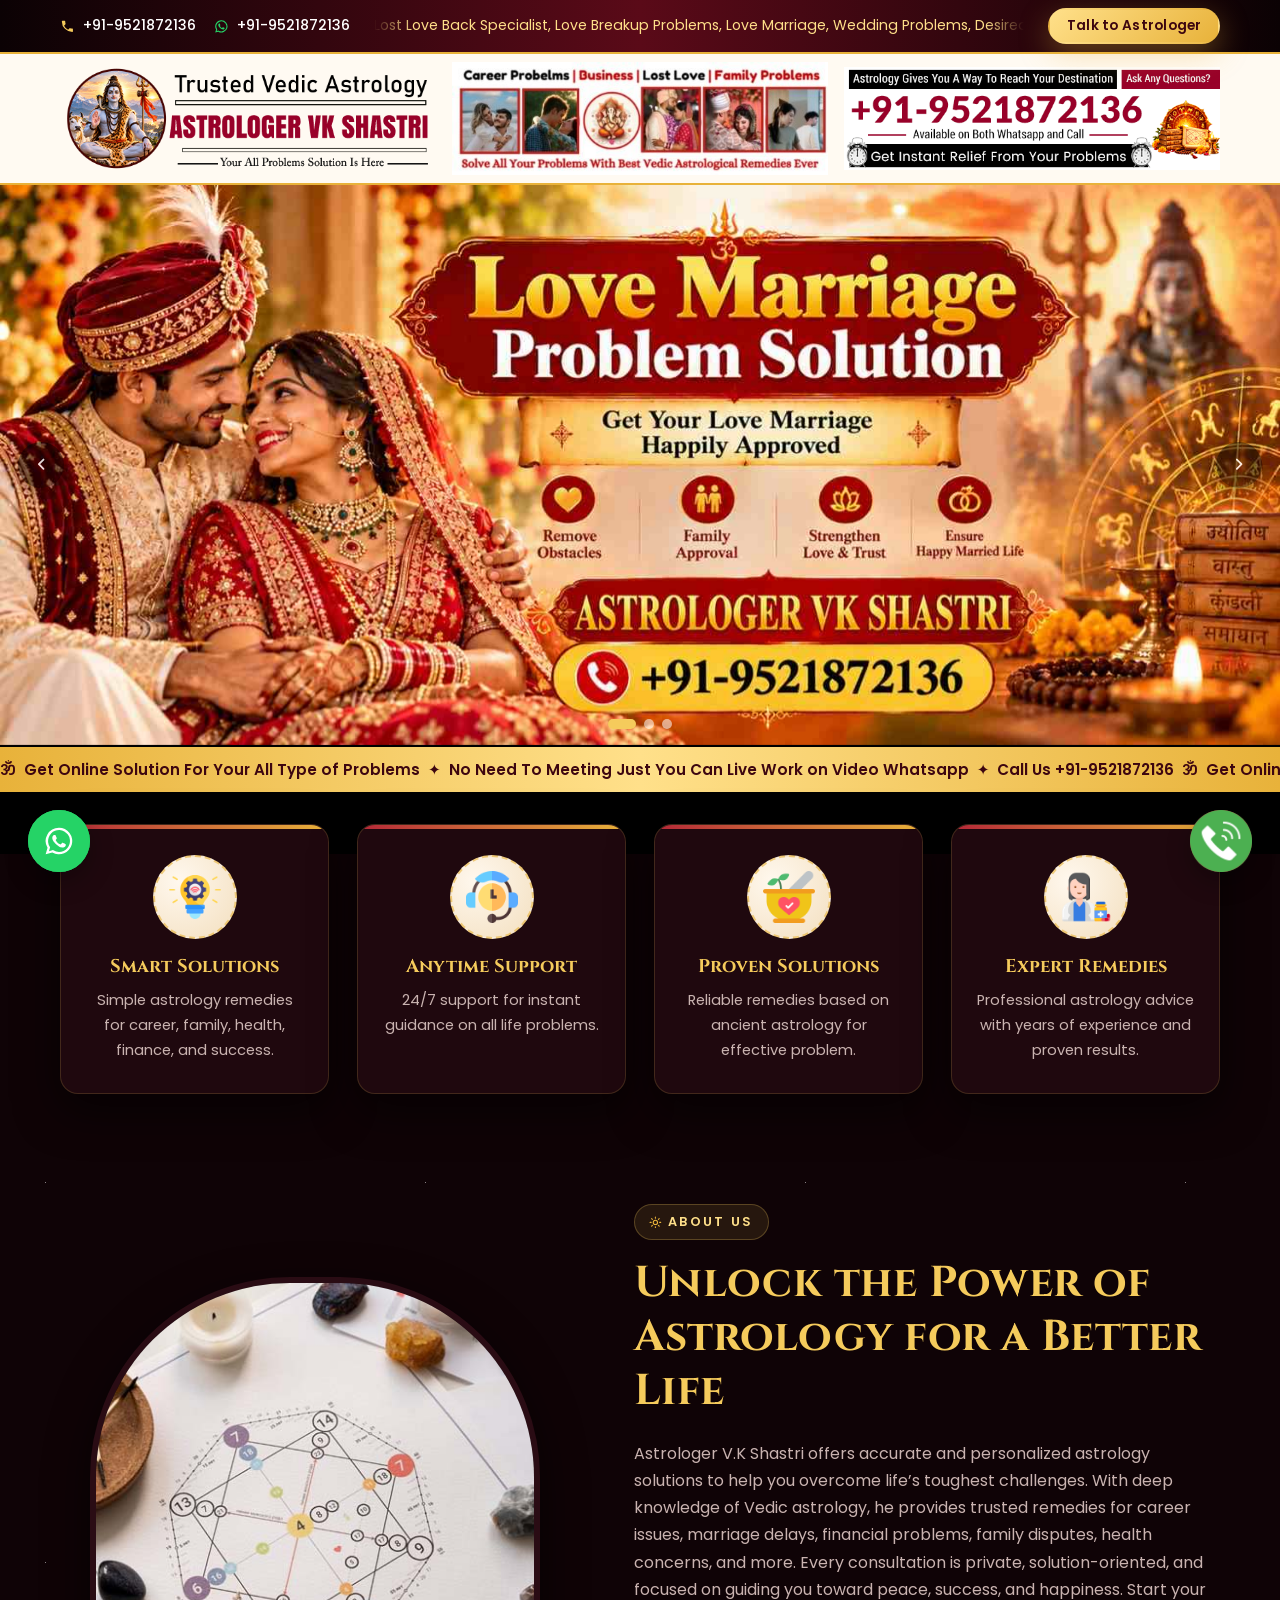
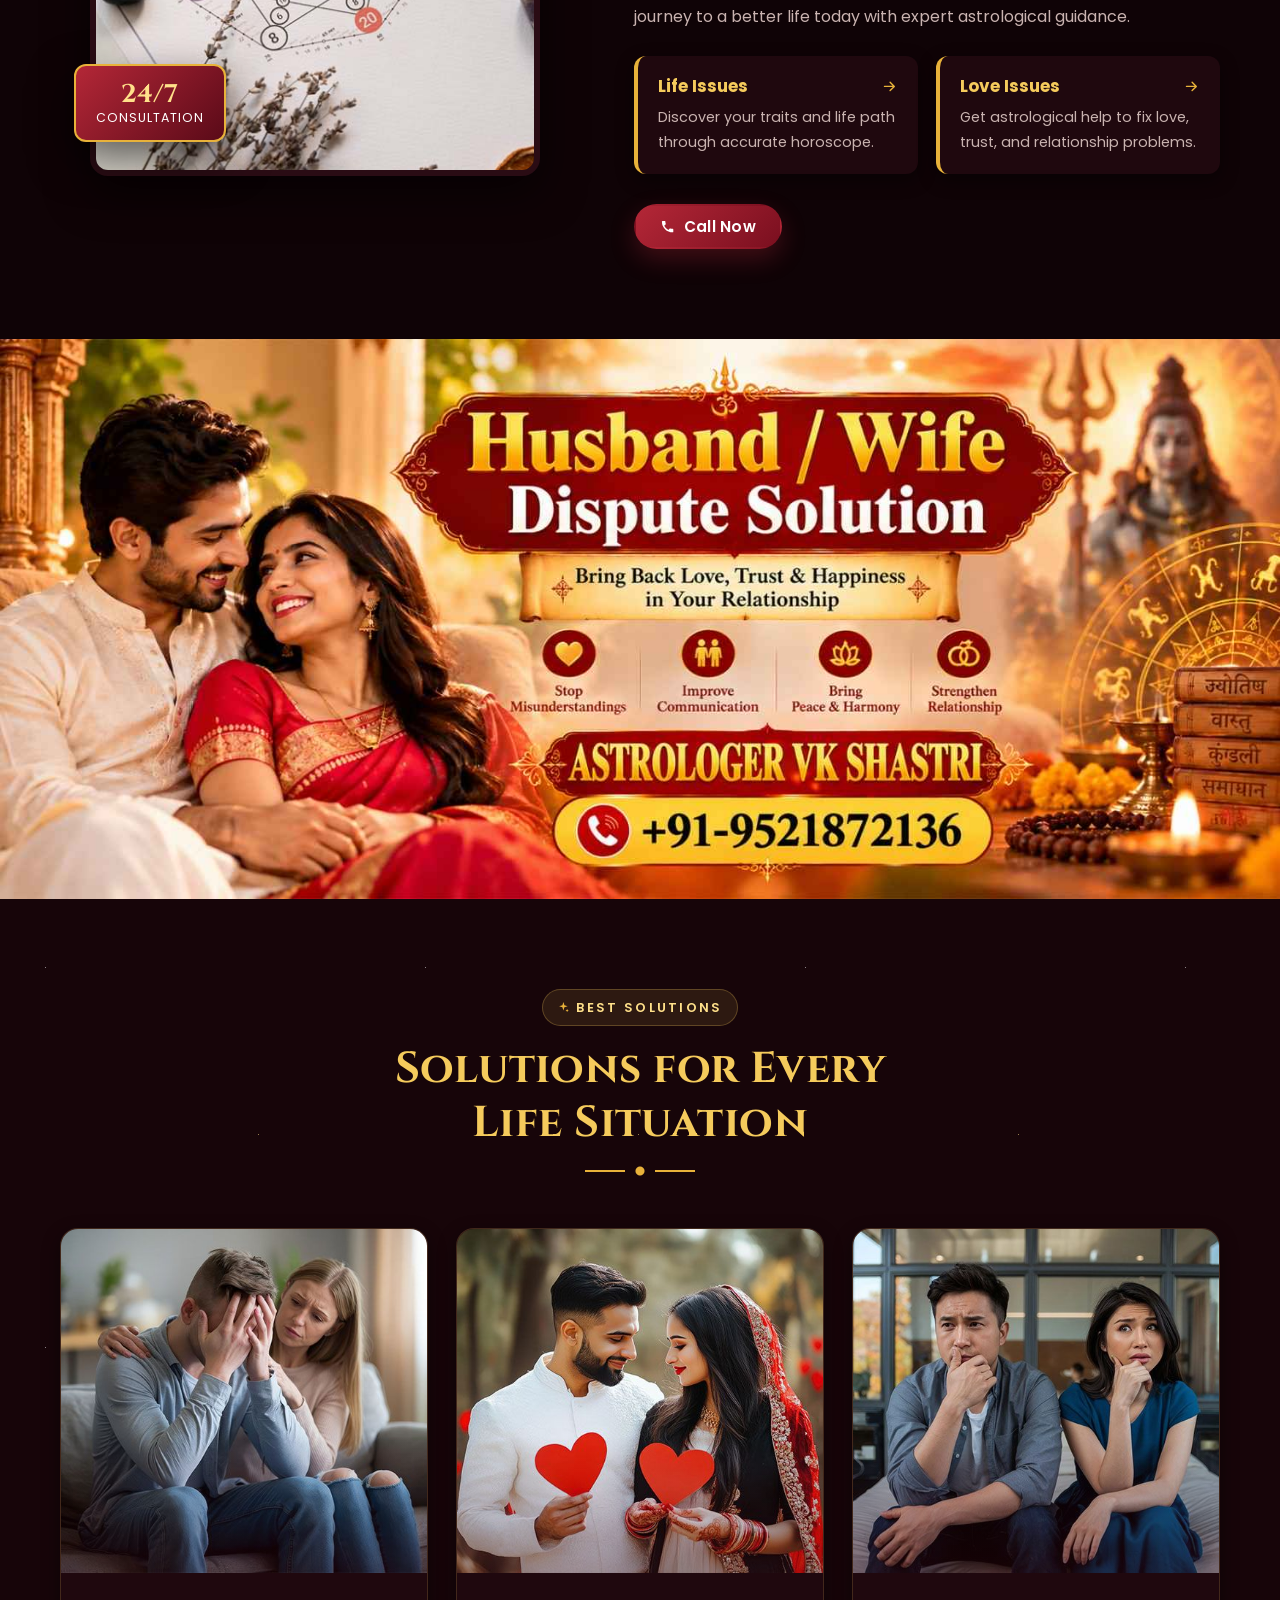
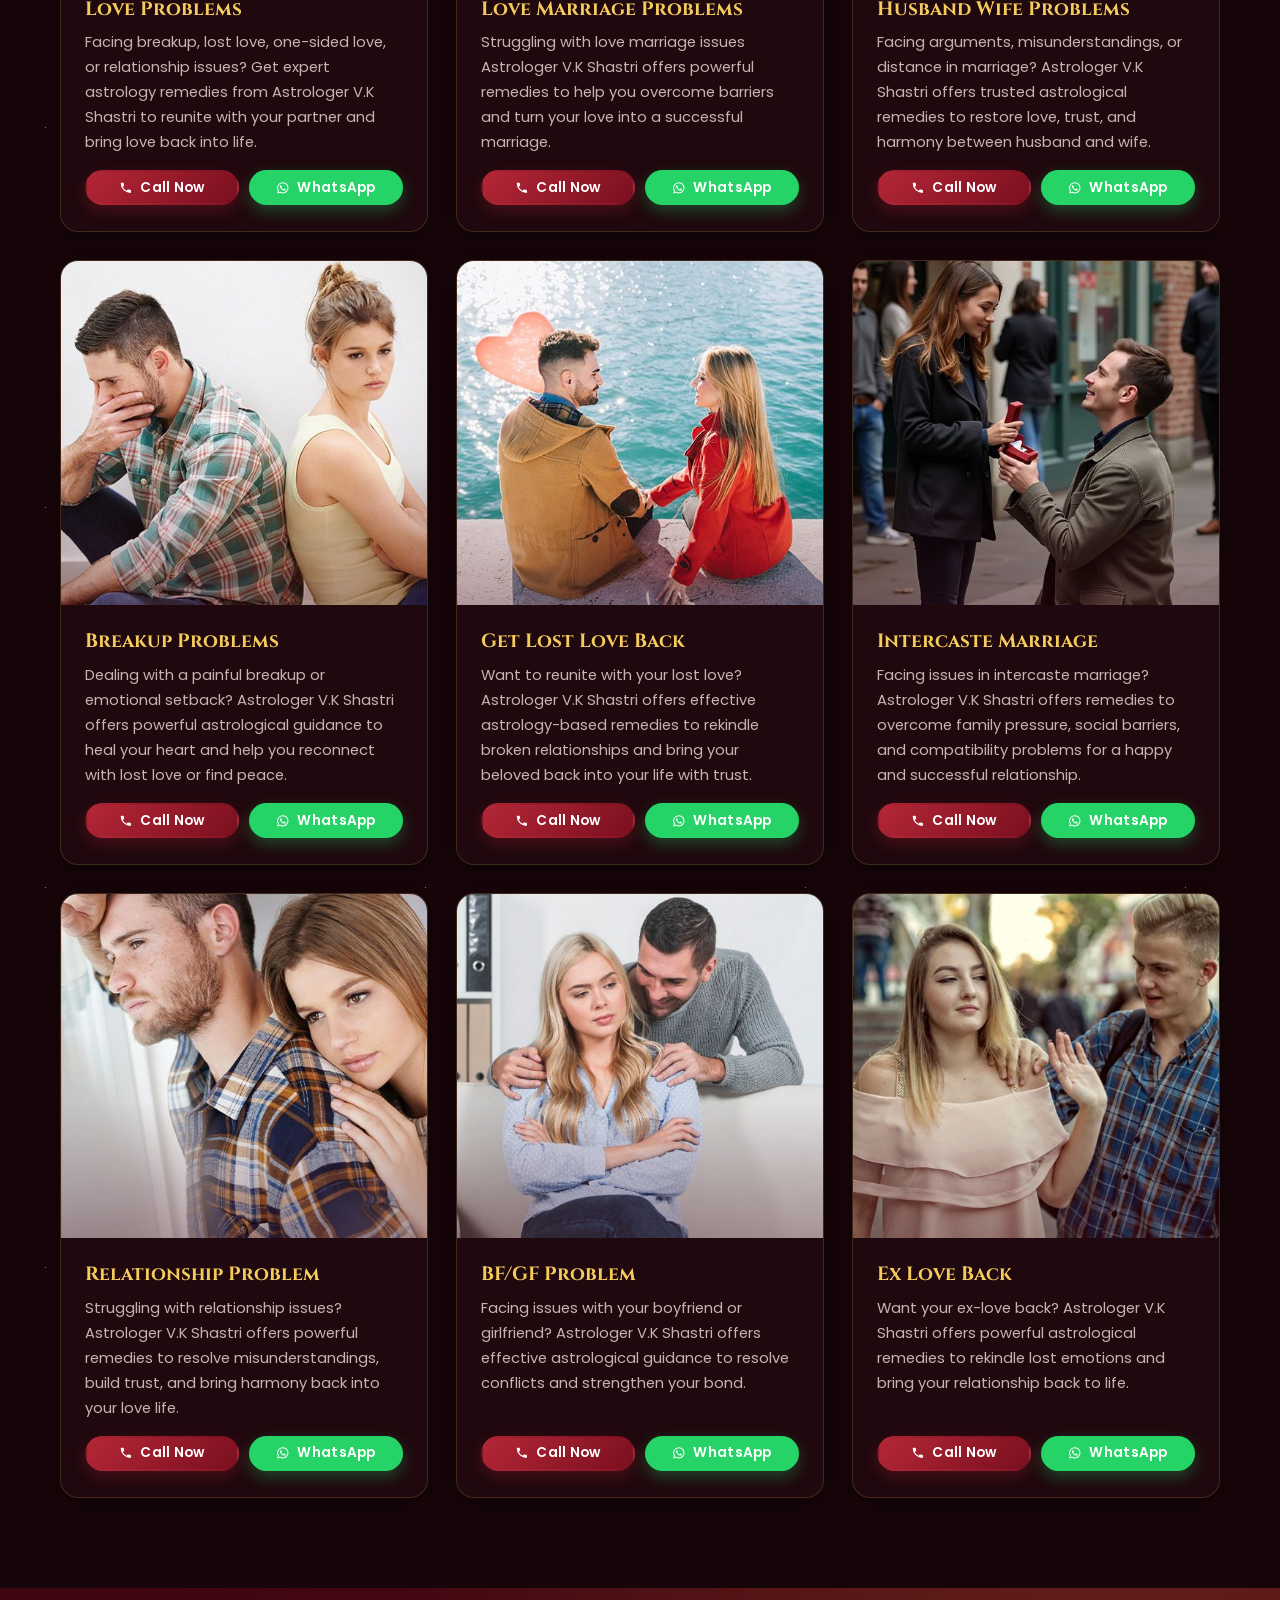
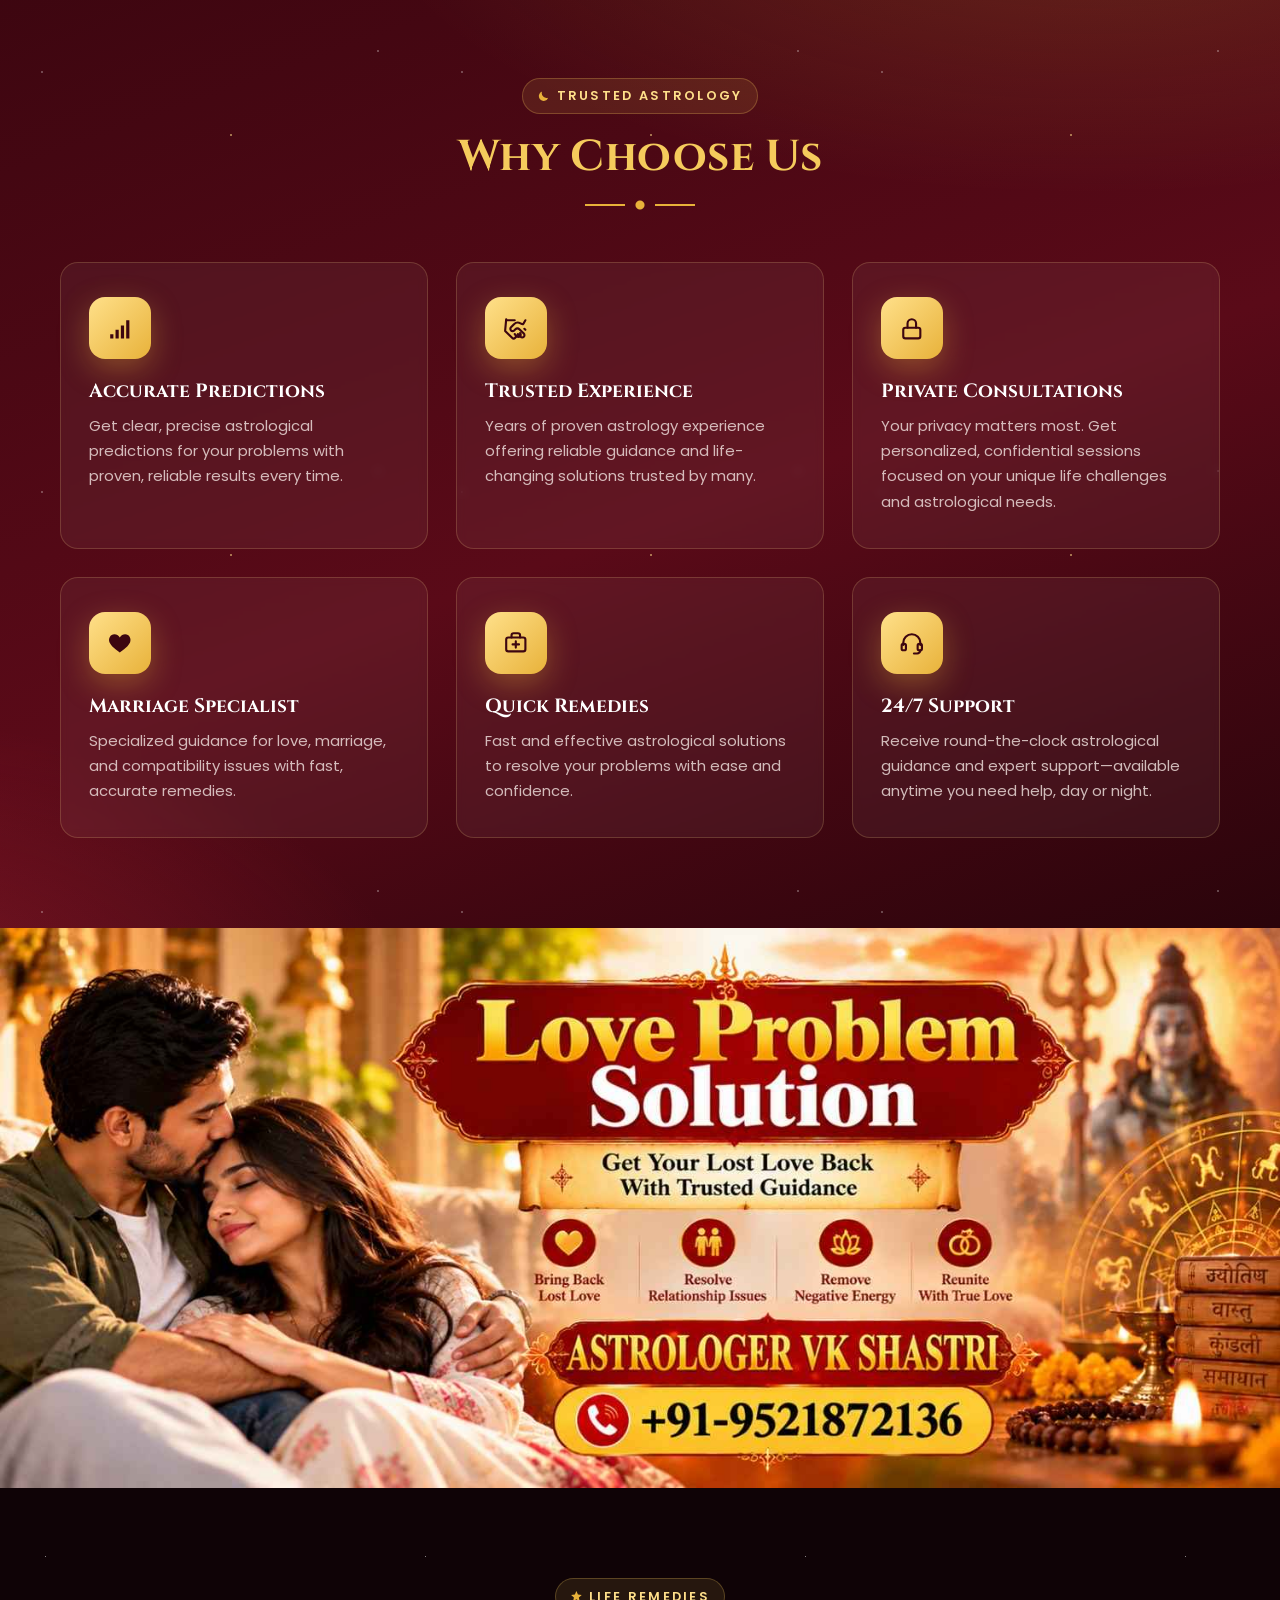
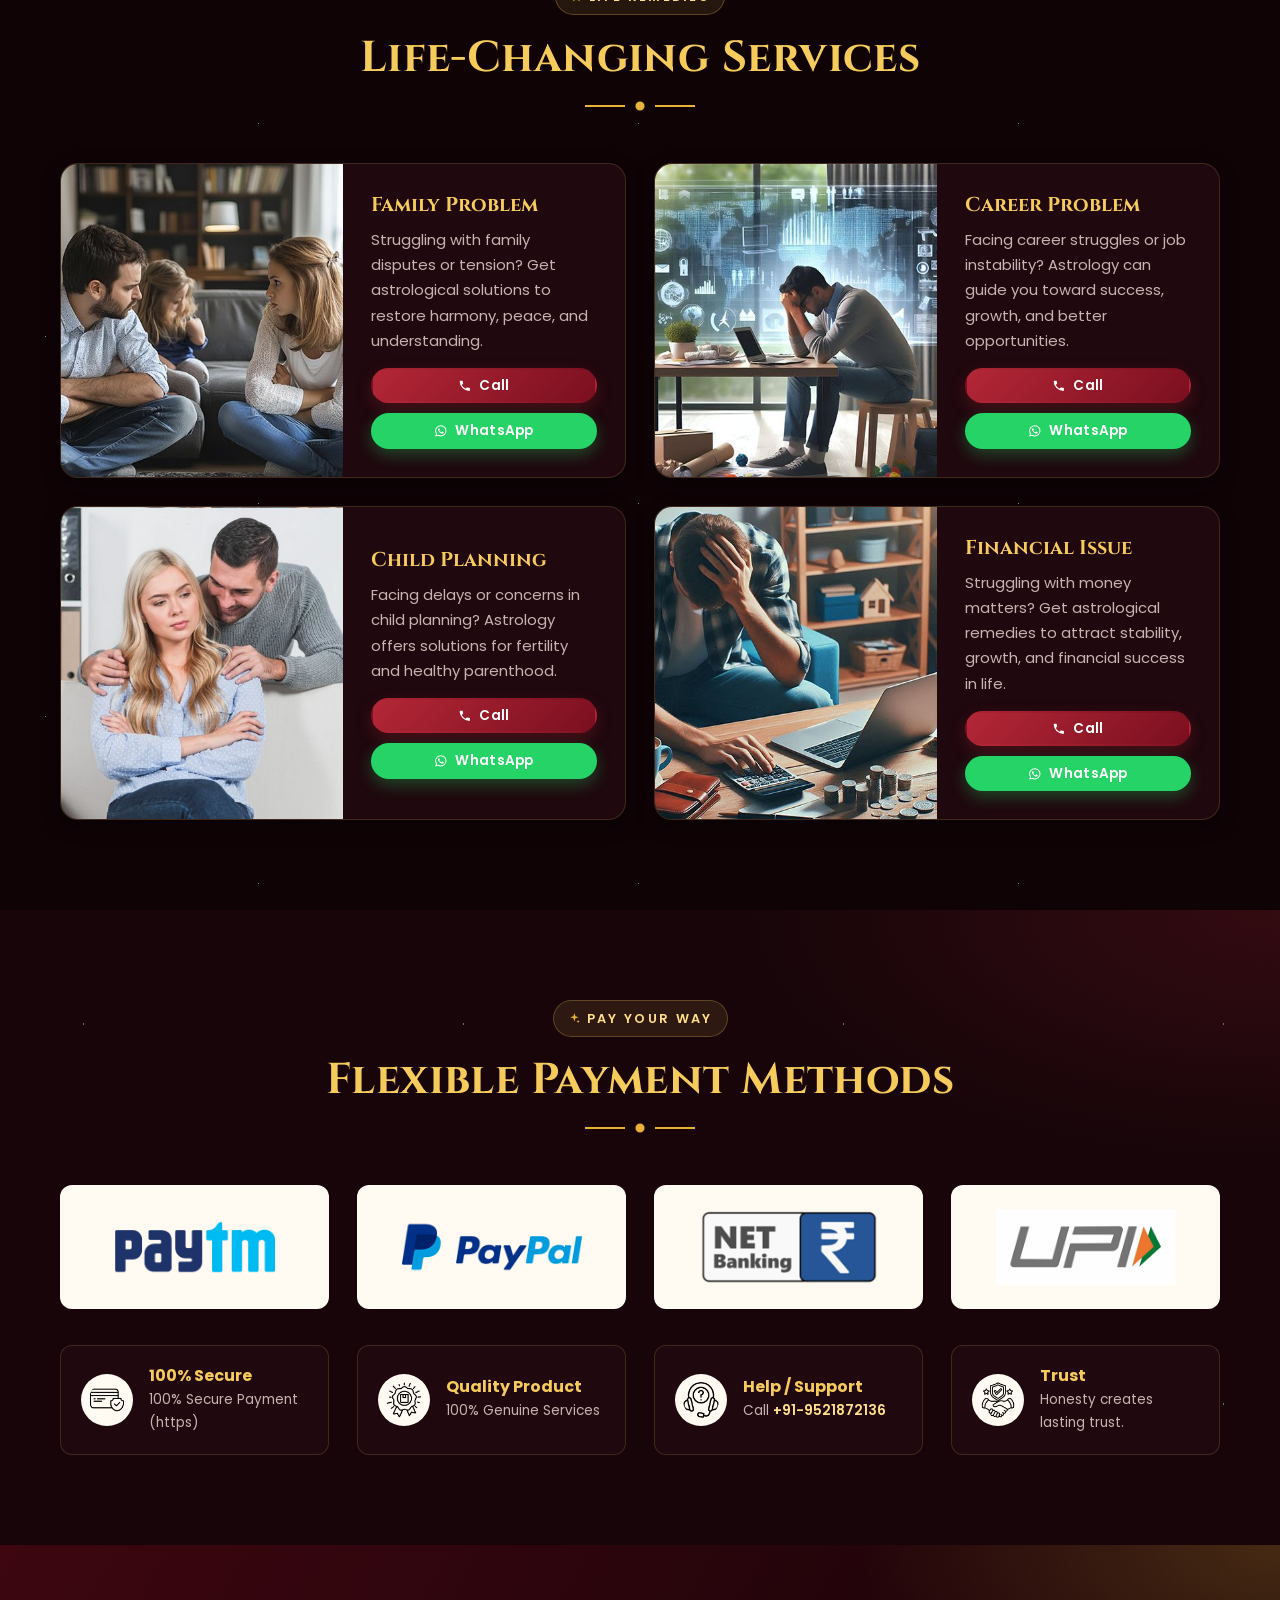
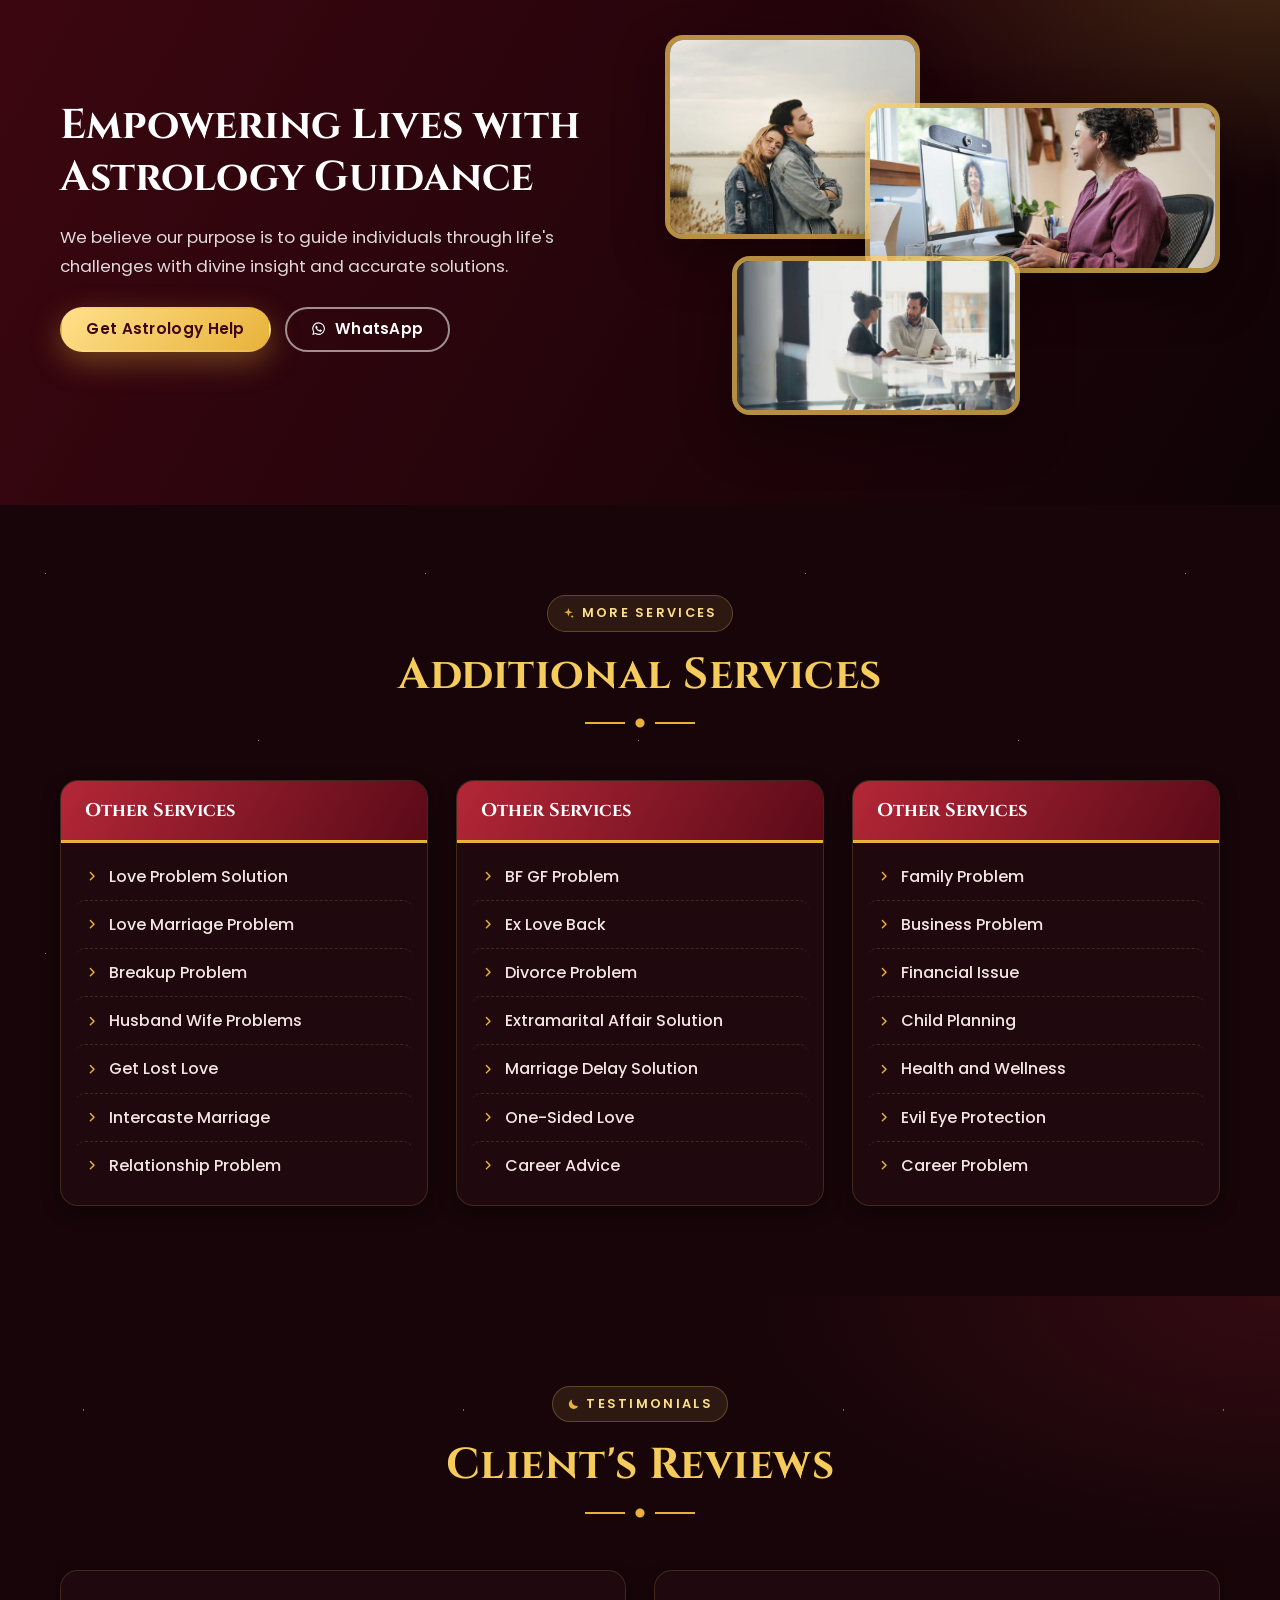
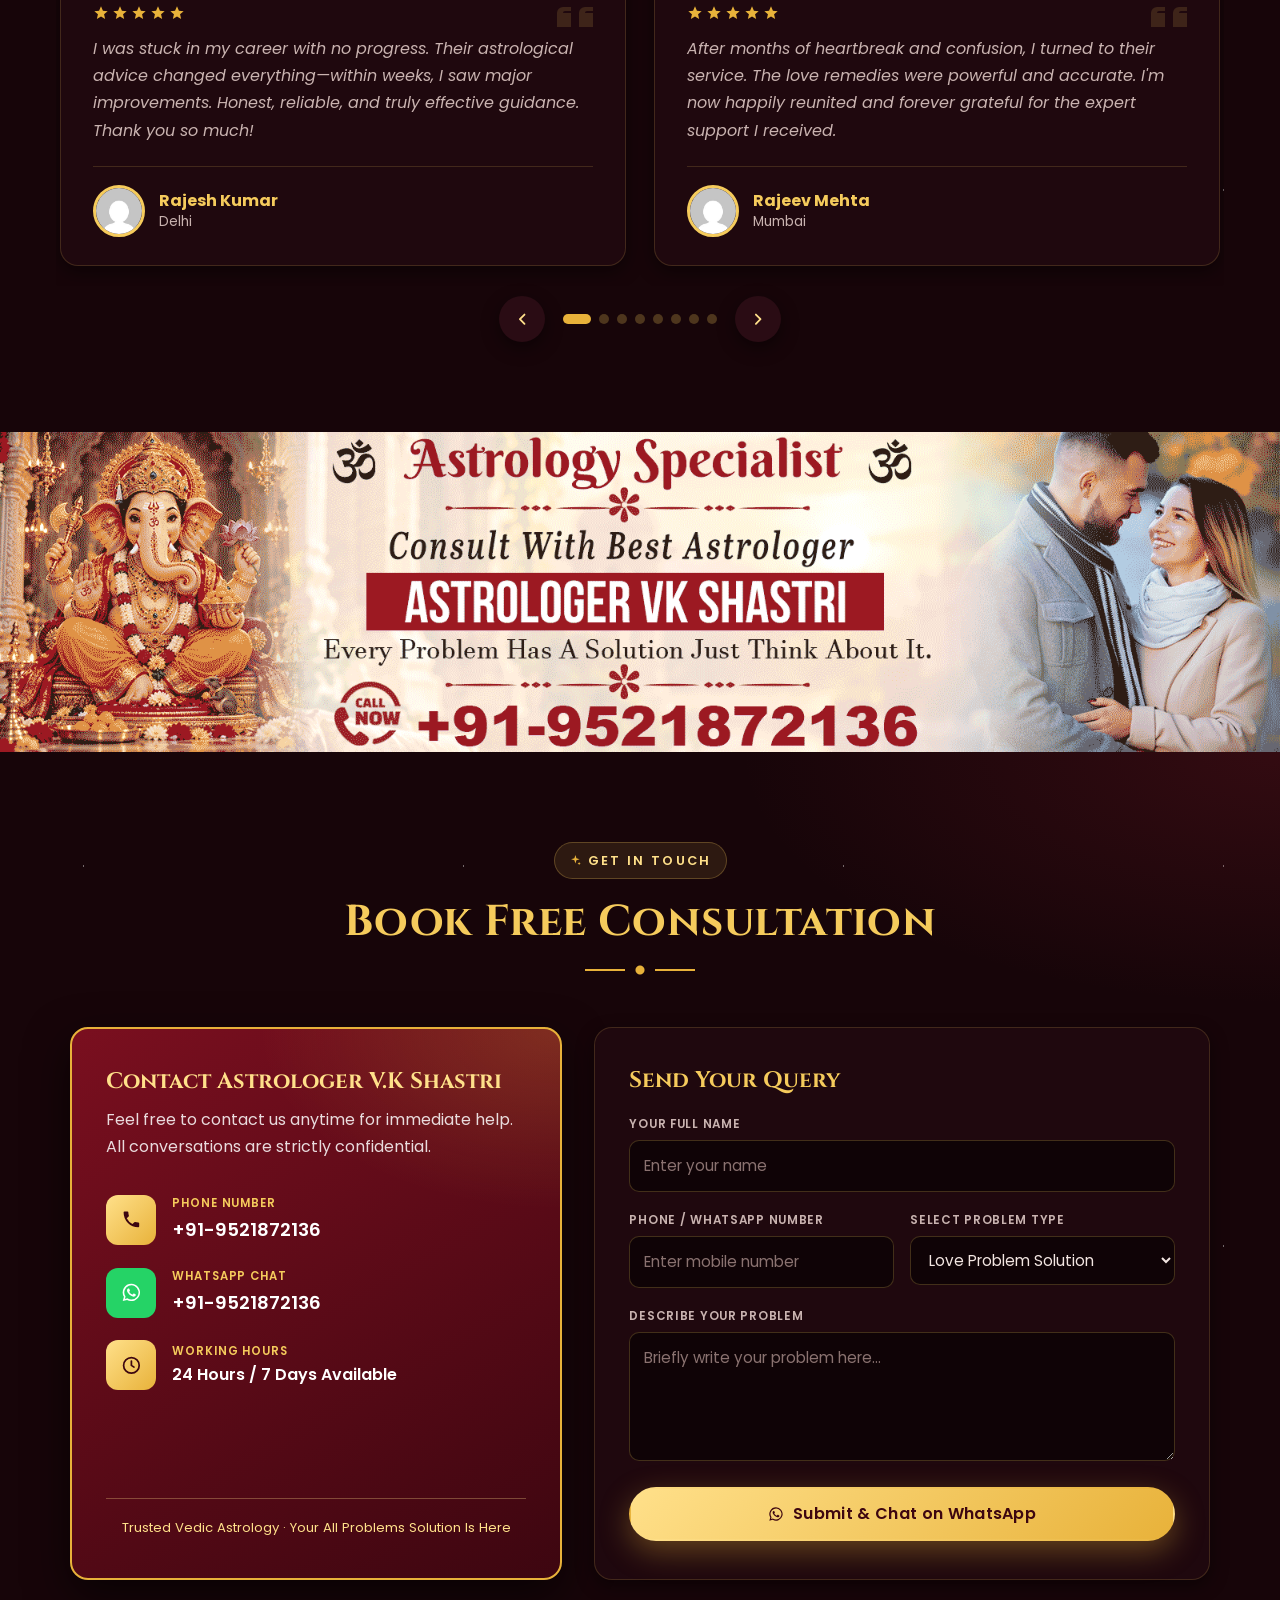
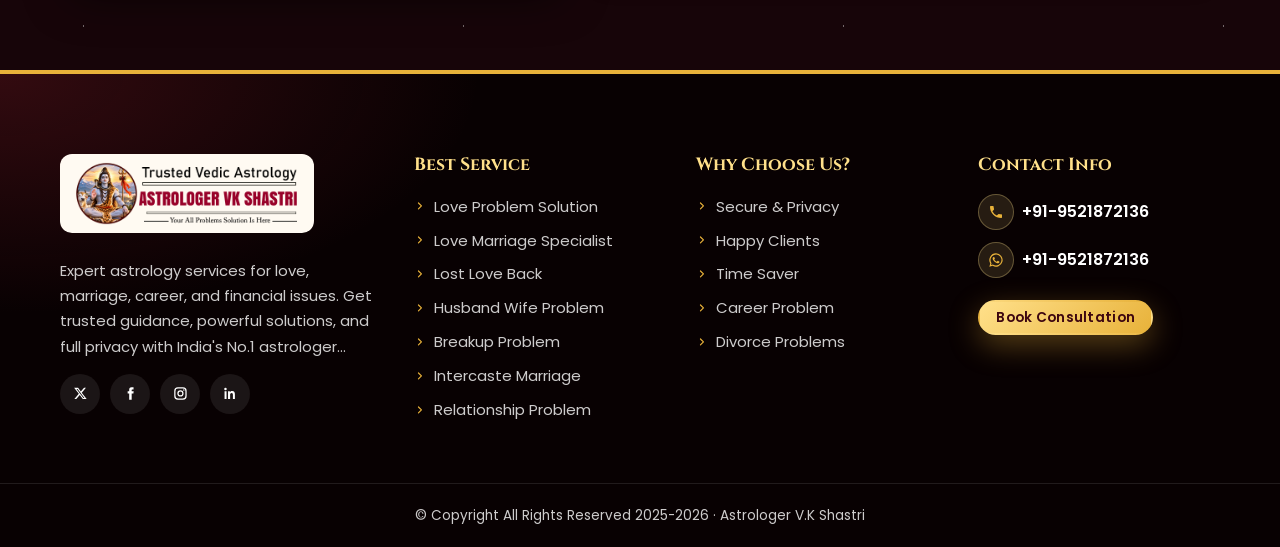
<file: astrologer-vk-shastri/index-dark.html>
<!DOCTYPE html>
<html lang="en">
<head>
  <meta charset="UTF-8">
  <meta name="viewport" content="width=device-width, initial-scale=1">
  <title>Astrologer V.K Shastri | Love Marriage &amp; Lost Love Back Specialist | +91-9521872136</title>
  <meta name="description" content="Astrologer V.K Shastri – trusted Vedic astrologer for love problems, love marriage, lost love back, husband wife disputes, breakup, career, family and financial problems. Call or WhatsApp +91-9521872136.">
  <meta name="theme-color" content="#0f0306">
  <link rel="canonical" href="/">

  <meta property="og:type" content="website">
  <meta property="og:title" content="Astrologer V.K Shastri – Trusted Vedic Astrology">
  <meta property="og:description" content="Your all problems solution is here. Love, marriage, career, family and finance remedies. Call +91-9521872136.">
  <meta property="og:image" content="media/main-bg/01.jpg">

  <!-- Fonts: 2 families, swap to avoid invisible text -->
  <link rel="preconnect" href="https://fonts.googleapis.com">
  <link rel="preconnect" href="https://fonts.gstatic.com" crossorigin>
  <link rel="stylesheet" href="https://fonts.googleapis.com/css2?family=Cinzel:wght@600;700&family=Poppins:wght@400;500;600&display=swap">

  <!-- First hero slide is the LCP image -->
  <link rel="preload" as="image" href="media/main-bg/01.jpg" fetchpriority="high">

  <link rel="stylesheet" href="css/style.css">
  <link rel="stylesheet" href="css/dark.css">
  <script>document.documentElement.classList.add("js")</script>

  <script type="application/ld+json">
  {
    "@context": "https://schema.org",
    "@type": "ProfessionalService",
    "name": "Astrologer V.K Shastri",
    "description": "Trusted Vedic astrology – love, marriage, career, family and financial problem solutions.",
    "telephone": "+91-9521872136",
    "image": "media/main-bg/logo.png",
    "areaServed": "IN",
    "openingHours": "Mo-Su 00:00-23:59"
  }
  </script>
</head>

<body>

  <!-- SVG icon sprite (replaces the whole Font Awesome library) -->
  <svg width="0" height="0" class="sprite" aria-hidden="true" focusable="false">
    <defs>
      <symbol id="i-phone" viewBox="0 0 24 24"><path fill="currentColor" d="M6.6 10.8a15.1 15.1 0 0 0 6.6 6.6l2.2-2.2a1 1 0 0 1 1-.25 11.4 11.4 0 0 0 3.6.57 1 1 0 0 1 1 1V20a1 1 0 0 1-1 1A17 17 0 0 1 3 4a1 1 0 0 1 1-1h3.5a1 1 0 0 1 1 1c0 1.25.2 2.45.57 3.57a1 1 0 0 1-.25 1z"/></symbol>
      <symbol id="i-whatsapp" viewBox="0 0 24 24"><path fill="currentColor" d="M12 2a10 10 0 0 0-8.6 15.1L2 22l5-1.3A10 10 0 1 0 12 2zm0 18.2a8.2 8.2 0 0 1-4.2-1.2l-.3-.2-3 .8.8-2.9-.2-.3A8.2 8.2 0 1 1 12 20.2zm4.5-6.1c-.25-.12-1.47-.72-1.7-.8s-.39-.13-.56.12-.64.8-.78.97-.29.19-.54.06a6.7 6.7 0 0 1-2-1.23 7.4 7.4 0 0 1-1.37-1.7c-.14-.25 0-.38.11-.5l.37-.44a1.7 1.7 0 0 0 .25-.42.46.46 0 0 0 0-.43c-.07-.12-.56-1.35-.77-1.85s-.4-.42-.56-.43h-.48a.92.92 0 0 0-.67.31 2.8 2.8 0 0 0-.87 2.08 4.9 4.9 0 0 0 1 2.6 11.2 11.2 0 0 0 4.3 3.8c.6.26 1.07.41 1.43.53a3.4 3.4 0 0 0 1.58.1 2.6 2.6 0 0 0 1.7-1.2 2.1 2.1 0 0 0 .15-1.2c-.06-.11-.23-.17-.48-.3z"/></symbol>
      <symbol id="i-arrow" viewBox="0 0 24 24"><path fill="none" stroke="currentColor" stroke-width="2" stroke-linecap="round" stroke-linejoin="round" d="M5 12h14M13 6l6 6-6 6"/></symbol>
      <symbol id="i-chev" viewBox="0 0 24 24"><path fill="none" stroke="currentColor" stroke-width="2.4" stroke-linecap="round" stroke-linejoin="round" d="m9 6 6 6-6 6"/></symbol>
      <symbol id="i-chev-l" viewBox="0 0 24 24"><path fill="none" stroke="currentColor" stroke-width="2.4" stroke-linecap="round" stroke-linejoin="round" d="m15 6-6 6 6 6"/></symbol>
      <symbol id="i-star" viewBox="0 0 24 24"><path fill="currentColor" d="m12 2 2.9 6.6 7.1.6-5.4 4.7 1.6 7L12 17.3 5.8 21l1.6-7L2 9.2l7.1-.6z"/></symbol>
      <symbol id="i-moon" viewBox="0 0 24 24"><path fill="currentColor" d="M21 14.5A9 9 0 0 1 9.5 3a9 9 0 1 0 11.5 11.5z"/></symbol>
      <symbol id="i-sun" viewBox="0 0 24 24"><g fill="none" stroke="currentColor" stroke-width="2" stroke-linecap="round"><circle cx="12" cy="12" r="4"/><path d="M12 2v2M12 20v2M4.9 4.9l1.4 1.4M17.7 17.7l1.4 1.4M2 12h2M20 12h2M4.9 19.1l1.4-1.4M17.7 6.3l1.4-1.4"/></g></symbol>
      <symbol id="i-signal" viewBox="0 0 24 24"><path fill="currentColor" d="M3 17h3v4H3zm5-4h3v8H8zm5-4h3v12h-3zm5-5h3v17h-3z"/></symbol>
      <symbol id="i-hands" viewBox="0 0 24 24"><path fill="none" stroke="currentColor" stroke-width="2" stroke-linecap="round" stroke-linejoin="round" d="m11 17 2 2a1 1 0 1 0 3-3m-2 1 2.5 2.5a1 1 0 1 0 3-3l-3.9-3.9a3 3 0 0 0-4.2 0l-.9.9a1 1 0 1 1-3-3l2.8-2.8a5 5 0 0 1 6.1-.8l.5.3a3 3 0 0 0 2.1.4L21 4m0 9-1-1M3 3l-1 11 6.5 6.5a1 1 0 1 0 3-3M3 4h8"/></symbol>
      <symbol id="i-lock" viewBox="0 0 24 24"><g fill="none" stroke="currentColor" stroke-width="2" stroke-linecap="round"><rect x="4" y="11" width="16" height="10" rx="2"/><path d="M8 11V7a4 4 0 0 1 8 0v4"/></g></symbol>
      <symbol id="i-heart" viewBox="0 0 24 24"><path fill="currentColor" d="M12 21s-7.5-4.6-9.6-9.3C.9 8.2 3.1 4 7 4c2.1 0 3.6 1.1 5 3 1.4-1.9 2.9-3 5-3 3.9 0 6.1 4.2 4.6 7.7C19.5 16.4 12 21 12 21z"/></symbol>
      <symbol id="i-med" viewBox="0 0 24 24"><g fill="none" stroke="currentColor" stroke-width="2" stroke-linecap="round"><rect x="3" y="7" width="18" height="13" rx="2"/><path d="M8 7V5a2 2 0 0 1 2-2h4a2 2 0 0 1 2 2v2M12 10.5v6M9 13.5h6"/></g></symbol>
      <symbol id="i-headset" viewBox="0 0 24 24"><g fill="none" stroke="currentColor" stroke-width="2" stroke-linecap="round"><path d="M4 14v-2a8 8 0 0 1 16 0v2"/><rect x="2.5" y="13" width="4" height="6" rx="1.5"/><rect x="17.5" y="13" width="4" height="6" rx="1.5"/><path d="M20 19a3 3 0 0 1-3 3h-3"/></g></symbol>
      <symbol id="i-sparkle" viewBox="0 0 24 24"><path fill="currentColor" d="M12 2l1.9 6.1L20 10l-6.1 1.9L12 18l-1.9-6.1L4 10l6.1-1.9zM19 15l.9 2.1L22 18l-2.1.9L19 21l-.9-2.1L16 18l2.1-.9z"/></symbol>
      <symbol id="i-clock" viewBox="0 0 24 24"><g fill="none" stroke="currentColor" stroke-width="2" stroke-linecap="round"><circle cx="12" cy="12" r="9"/><path d="M12 7v5l3 2"/></g></symbol>
      <symbol id="i-quote" viewBox="0 0 24 24"><path fill="currentColor" d="M10 7H6a3 3 0 0 0-3 3v7h7v-7H6a1 1 0 0 1 1-1h3zm11 0h-4a3 3 0 0 0-3 3v7h7v-7h-4a1 1 0 0 1 1-1h3z"/></symbol>
      <symbol id="i-x" viewBox="0 0 24 24"><path fill="currentColor" d="M17.8 3h3.1l-6.8 7.7L22 21h-6.2l-4.9-6.3L5.3 21H2.2l7.2-8.3L1.8 3h6.4l4.4 5.8zm-1.1 16.2h1.7L7.4 4.7H5.6z"/></symbol>
      <symbol id="i-fb" viewBox="0 0 24 24"><path fill="currentColor" d="M14 8.5V6.8c0-.8.5-1 .9-1H17V2h-3.1C10.6 2 10 4.4 10 6v2.5H7.5V12H10v10h4V12h2.8l.4-3.5z"/></symbol>
      <symbol id="i-ig" viewBox="0 0 24 24"><g fill="none" stroke="currentColor" stroke-width="2"><rect x="3" y="3" width="18" height="18" rx="5"/><circle cx="12" cy="12" r="4"/></g><circle cx="17.5" cy="6.5" r="1.2" fill="currentColor"/></symbol>
      <symbol id="i-in" viewBox="0 0 24 24"><path fill="currentColor" d="M4 3a2 2 0 1 1 0 4 2 2 0 0 1 0-4zM2.5 8.5h3.2V21H2.5zm5.6 0h3v1.7c.5-.9 1.7-2 3.6-2 3.8 0 4.5 2.5 4.5 5.7V21h-3.2v-6.3c0-1.5 0-3.4-2.1-3.4s-2.4 1.6-2.4 3.3V21H8.1z"/></symbol>
    </defs>
  </svg>

  <a class="skip" href="#main">Skip to content</a>

  <!-- ================= HEADER ================= -->
  <header class="header" id="mainHeader">
    <div class="topbar">
      <div class="container topbar__inner">
        <div class="topbar__contact">
          <a href="tel:+919521872136"><svg class="ic ring"><use href="#i-phone"/></svg>+91-9521872136</a>
          <a href="https://wa.me/919521872136" target="_blank" rel="noopener"><svg class="ic ring"><use href="#i-whatsapp"/></svg>+91-9521872136</a>
        </div>
        <div class="topbar__ticker" aria-label="Our services">
          <div class="ticker">
            <span>Lost Love Back Specialist, Love Breakup Problems, Love Marriage, Wedding Problems, Desired Love, Control Boyfriend, Family Problems, Marriage Problems, Husband-Wife Problems, Extra Affair Problems, Foreign Trip Problems, Business Problems, Money Problems &amp; More</span>
            <span aria-hidden="true">Lost Love Back Specialist, Love Breakup Problems, Love Marriage, Wedding Problems, Desired Love, Control Boyfriend, Family Problems, Marriage Problems, Husband-Wife Problems, Extra Affair Problems, Foreign Trip Problems, Business Problems, Money Problems &amp; More</span>
          </div>
        </div>
        <a href="tel:+919521872136" class="btn btn--gold btn--sm topbar__cta">Talk to Astrologer</a>
      </div>
    </div>

    <div class="brandbar">
      <div class="container brandbar__inner">
        <a href="index.html" class="brandbar__logo"><img src="media/main-bg/logo.png" width="550" height="150" alt="Astrologer VK Shastri – Trusted Vedic Astrology"></a>
        <img class="brandbar__mid" src="media/main-bg/mid.jpg" width="500" height="150" alt="Astrologer V.K Shastri">
        <a href="tel:+919521872136" class="brandbar__contact"><img src="media/main-bg/contact.gif" width="550" height="150" alt="Call +91-9521872136"></a>
      </div>
    </div>
  </header>

  <main id="main">

    <!-- ================= HERO SLIDER (01, 02, 03) ================= -->
    <section class="hero" aria-label="Featured">
      <div class="carousel" data-carousel data-autoplay="4500" data-effect="fade">
        <div class="carousel__track">
          <div class="carousel__slide is-active">
            <img src="media/main-bg/01.jpg" width="1500" height="656" fetchpriority="high" alt="Love Marriage Problem Solution – Astrologer VK Shastri +91-9521872136">
          </div>
          <div class="carousel__slide">
            <img src="media/main-bg/02.jpg" width="1500" height="656" loading="lazy" alt="Astrologer VK Shastri – astrology solutions">
          </div>
          <div class="carousel__slide">
            <img src="media/main-bg/03.jpg" width="1500" height="656" loading="lazy" alt="Astrologer VK Shastri – Vedic astrology remedies">
          </div>
        </div>
        <button class="carousel__nav carousel__nav--prev" type="button" aria-label="Previous slide"><svg class="ic"><use href="#i-chev-l"/></svg></button>
        <button class="carousel__nav carousel__nav--next" type="button" aria-label="Next slide"><svg class="ic"><use href="#i-chev"/></svg></button>
        <div class="carousel__dots" role="tablist"></div>
      </div>
    </section>

    <!-- ================= MARQUEE ================= -->
    <div class="strip" aria-label="Online consultation">
      <div class="ticker-move"><span>ॐ&nbsp; Get Online Solution For Your All Type of Problems &nbsp;✦&nbsp; No Need To Meeting Just You Can Live Work on Video Whatsapp &nbsp;✦&nbsp; Call Us +91-9521872136 &nbsp;</span><span aria-hidden="true">ॐ&nbsp; Get Online Solution For Your All Type of Problems &nbsp;✦&nbsp; No Need To Meeting Just You Can Live Work on Video Whatsapp &nbsp;✦&nbsp; Call Us +91-9521872136 &nbsp;</span></div>
    </div>

    <div class="mobile-only capture">
      <a href="tel:+919521872136"><img src="media/main-bg/capture.JPG" width="1123" height="168" loading="lazy" alt="Call Astrologer VK Shastri"></a>
    </div>

    <!-- ================= KEY BENEFITS ================= -->
    <section class="benefits">
      <div class="container">
        <div class="grid grid--4">
          <article class="benefit reveal">
            <div class="benefit__icon"><img src="media/services/smart-solution.png" width="128" height="128" loading="lazy" alt=""></div>
            <h3>Smart Solutions</h3>
            <p>Simple astrology remedies for career, family, health, finance, and success.</p>
          </article>
          <article class="benefit reveal">
            <div class="benefit__icon"><img src="media/services/anytime-support.png" width="128" height="128" loading="lazy" alt=""></div>
            <h3>Anytime Support</h3>
            <p>24/7 support for instant guidance on all life problems.</p>
          </article>
          <article class="benefit reveal">
            <div class="benefit__icon"><img src="media/services/trusted-remedies.png" width="128" height="128" loading="lazy" alt=""></div>
            <h3>Proven Solutions</h3>
            <p>Reliable remedies based on ancient astrology for effective problem.</p>
          </article>
          <article class="benefit reveal">
            <div class="benefit__icon"><img src="media/services/expert-remedie.png" width="128" height="128" loading="lazy" alt=""></div>
            <h3>Expert Remedies</h3>
            <p>Professional astrology advice with years of experience and proven results.</p>
          </article>
        </div>
      </div>
    </section>

    <!-- ================= ABOUT ================= -->
    <section class="about section" id="about">
      <div class="container about__grid">
        <div class="about__media reveal">
          <div class="about__frame">
            <img src="media/main-bg/about-img.jpg" width="450" height="500" loading="lazy" alt="Astrologer V.K Shastri">
          </div>
          <div class="about__badge"><strong>24/7</strong><span>Consultation</span></div>
        </div>
        <div class="about__content reveal">
          <span class="eyebrow"><svg class="ic"><use href="#i-sun"/></svg> About Us</span>
          <h2 class="title">Unlock the Power of Astrology for a Better Life</h2>
          <p>Astrologer V.K Shastri offers accurate and personalized astrology solutions to help you overcome life’s toughest challenges. With deep knowledge of Vedic astrology, he provides trusted remedies for career issues, marriage delays, financial problems, family disputes, health concerns, and more. Every consultation is private, solution-oriented, and focused on guiding you toward peace, success, and happiness. Start your journey to a better life today with expert astrological guidance.</p>
          <div class="about__boxes">
            <div class="info-box">
              <h3>Life Issues <svg class="ic"><use href="#i-arrow"/></svg></h3>
              <p>Discover your traits and life path through accurate horoscope.</p>
            </div>
            <div class="info-box">
              <h3>Love Issues <svg class="ic"><use href="#i-arrow"/></svg></h3>
              <p>Get astrological help to fix love, trust, and relationship problems.</p>
            </div>
          </div>
          <a href="tel:+919521872136" class="btn btn--primary"><svg class="ic ring"><use href="#i-phone"/></svg> Call Now</a>
        </div>
      </div>
    </section>

    <!-- ================= BANNER 1 (mobile 001 / desktop 03) ================= -->
    <section class="banner">
      <picture>
        <source media="(max-width: 600px)" srcset="media/main-bg/001.jpg" width="500" height="600">
        <img src="media/main-bg/03.jpg" width="1500" height="656" loading="lazy" alt="Astrology Banner">
      </picture>
    </section>

    <!-- ================= BEST SOLUTIONS ================= -->
    <section class="solutions section" id="solutions">
      <div class="container">
        <header class="section__head">
          <span class="eyebrow"><svg class="ic"><use href="#i-sparkle"/></svg> Best Solutions</span>
          <h2 class="title">Solutions for Every <br>Life Situation</h2>
        </header>
        <div class="grid grid--3">
          <article class="card reveal">
            <div class="card__img"><img src="media/services/love-problem.jpg" width="500" height="470" loading="lazy" alt="Love problem solution"></div>
            <div class="card__body">
              <h3>Love Problems</h3>
              <p>Facing breakup, lost love, one-sided love, or relationship issues? Get expert astrology remedies from Astrologer V.K Shastri to reunite with your partner and bring love back into life.</p>
              <div class="card__actions"><a href="tel:+919521872136" class="btn btn--call btn--sm"><svg class="ic ring"><use href="#i-phone"/></svg> Call Now</a><a href="https://wa.me/919521872136" target="_blank" rel="noopener" class="btn btn--wa btn--sm"><svg class="ic"><use href="#i-whatsapp"/></svg> WhatsApp</a></div>
            </div>
          </article>
          <article class="card reveal">
            <div class="card__img"><img src="media/services/love-marriage.jpg" width="500" height="470" loading="lazy" alt="Love marriage problem solution"></div>
            <div class="card__body">
              <h3>Love Marriage Problems</h3>
              <p>Struggling with love marriage issues Astrologer V.K Shastri offers powerful remedies to help you overcome barriers and turn your love into a successful marriage.</p>
              <div class="card__actions"><a href="tel:+919521872136" class="btn btn--call btn--sm"><svg class="ic ring"><use href="#i-phone"/></svg> Call Now</a><a href="https://wa.me/919521872136" target="_blank" rel="noopener" class="btn btn--wa btn--sm"><svg class="ic"><use href="#i-whatsapp"/></svg> WhatsApp</a></div>
            </div>
          </article>
          <article class="card reveal">
            <div class="card__img"><img src="media/services/husband-wife.jpg" width="500" height="470" loading="lazy" alt="Husband wife problem solution"></div>
            <div class="card__body">
              <h3>Husband Wife Problems</h3>
              <p>Facing arguments, misunderstandings, or distance in marriage? Astrologer V.K Shastri offers trusted astrological remedies to restore love, trust, and harmony between husband and wife.</p>
              <div class="card__actions"><a href="tel:+919521872136" class="btn btn--call btn--sm"><svg class="ic ring"><use href="#i-phone"/></svg> Call Now</a><a href="https://wa.me/919521872136" target="_blank" rel="noopener" class="btn btn--wa btn--sm"><svg class="ic"><use href="#i-whatsapp"/></svg> WhatsApp</a></div>
            </div>
          </article>
          <article class="card reveal">
            <div class="card__img"><img src="media/services/breakup-problem.jpg" width="500" height="470" loading="lazy" alt="Breakup problem solution"></div>
            <div class="card__body">
              <h3>Breakup Problems</h3>
              <p>Dealing with a painful breakup or emotional setback? Astrologer V.K Shastri offers powerful astrological guidance to heal your heart and help you reconnect with lost love or find peace.</p>
              <div class="card__actions"><a href="tel:+919521872136" class="btn btn--call btn--sm"><svg class="ic ring"><use href="#i-phone"/></svg> Call Now</a><a href="https://wa.me/919521872136" target="_blank" rel="noopener" class="btn btn--wa btn--sm"><svg class="ic"><use href="#i-whatsapp"/></svg> WhatsApp</a></div>
            </div>
          </article>
          <article class="card reveal">
            <div class="card__img"><img src="media/services/lost-love-back.jpg" width="500" height="470" loading="lazy" alt="Get lost love back"></div>
            <div class="card__body">
              <h3>Get Lost Love Back</h3>
              <p>Want to reunite with your lost love? Astrologer V.K Shastri offers effective astrology-based remedies to rekindle broken relationships and bring your beloved back into your life with trust.</p>
              <div class="card__actions"><a href="tel:+919521872136" class="btn btn--call btn--sm"><svg class="ic ring"><use href="#i-phone"/></svg> Call Now</a><a href="https://wa.me/919521872136" target="_blank" rel="noopener" class="btn btn--wa btn--sm"><svg class="ic"><use href="#i-whatsapp"/></svg> WhatsApp</a></div>
            </div>
          </article>
          <article class="card reveal">
            <div class="card__img"><img src="media/services/intercaste-marriage.jpg" width="500" height="470" loading="lazy" alt="Intercaste marriage solution"></div>
            <div class="card__body">
              <h3>Intercaste Marriage</h3>
              <p>Facing issues in intercaste marriage? Astrologer V.K Shastri offers remedies to overcome family pressure, social barriers, and compatibility problems for a happy and successful relationship.</p>
              <div class="card__actions"><a href="tel:+919521872136" class="btn btn--call btn--sm"><svg class="ic ring"><use href="#i-phone"/></svg> Call Now</a><a href="https://wa.me/919521872136" target="_blank" rel="noopener" class="btn btn--wa btn--sm"><svg class="ic"><use href="#i-whatsapp"/></svg> WhatsApp</a></div>
            </div>
          </article>
          <article class="card reveal">
            <div class="card__img"><img src="media/services/relationship-solution.jpg" width="500" height="470" loading="lazy" alt="Relationship problem solution"></div>
            <div class="card__body">
              <h3>Relationship Problem</h3>
              <p>Struggling with relationship issues? Astrologer V.K Shastri offers powerful remedies to resolve misunderstandings, build trust, and bring harmony back into your love life.</p>
              <div class="card__actions"><a href="tel:+919521872136" class="btn btn--call btn--sm"><svg class="ic ring"><use href="#i-phone"/></svg> Call Now</a><a href="https://wa.me/919521872136" target="_blank" rel="noopener" class="btn btn--wa btn--sm"><svg class="ic"><use href="#i-whatsapp"/></svg> WhatsApp</a></div>
            </div>
          </article>
          <article class="card reveal">
            <div class="card__img"><img src="media/services/gf-bf.jpg" width="500" height="470" loading="lazy" alt="Boyfriend girlfriend problem solution"></div>
            <div class="card__body">
              <h3>BF/GF Problem</h3>
              <p>Facing issues with your boyfriend or girlfriend? Astrologer V.K Shastri offers effective astrological guidance to resolve conflicts and strengthen your bond.</p>
              <div class="card__actions"><a href="tel:+919521872136" class="btn btn--call btn--sm"><svg class="ic ring"><use href="#i-phone"/></svg> Call Now</a><a href="https://wa.me/919521872136" target="_blank" rel="noopener" class="btn btn--wa btn--sm"><svg class="ic"><use href="#i-whatsapp"/></svg> WhatsApp</a></div>
            </div>
          </article>
          <article class="card reveal">
            <div class="card__img"><img src="media/services/Ex-Love-Back.jpg" width="500" height="470" loading="lazy" alt="Ex love back"></div>
            <div class="card__body">
              <h3>Ex Love Back</h3>
              <p>Want your ex-love back? Astrologer V.K Shastri offers powerful astrological remedies to rekindle lost emotions and bring your relationship back to life.</p>
              <div class="card__actions"><a href="tel:+919521872136" class="btn btn--call btn--sm"><svg class="ic ring"><use href="#i-phone"/></svg> Call Now</a><a href="https://wa.me/919521872136" target="_blank" rel="noopener" class="btn btn--wa btn--sm"><svg class="ic"><use href="#i-whatsapp"/></svg> WhatsApp</a></div>
            </div>
          </article>
        </div>
      </div>
    </section>

    <!-- ================= WHY CHOOSE US ================= -->
    <section class="why section section--dark" id="why">
      <div class="container">
        <header class="section__head">
          <span class="eyebrow eyebrow--light"><svg class="ic"><use href="#i-moon"/></svg> Trusted Astrology</span>
          <h2 class="title title--light">Why Choose Us</h2>
        </header>
        <div class="grid grid--3">
          <article class="why__box reveal">
            <span class="why__icon"><svg class="ic"><use href="#i-signal"/></svg></span>
            <h3>Accurate Predictions</h3>
            <p>Get clear, precise astrological predictions for your problems with proven, reliable results every time.</p>
          </article>
          <article class="why__box reveal">
            <span class="why__icon"><svg class="ic"><use href="#i-hands"/></svg></span>
            <h3>Trusted Experience</h3>
            <p>Years of proven astrology experience offering reliable guidance and life-changing solutions trusted by many.</p>
          </article>
          <article class="why__box reveal">
            <span class="why__icon"><svg class="ic"><use href="#i-lock"/></svg></span>
            <h3>Private Consultations</h3>
            <p>Your privacy matters most. Get personalized, confidential sessions focused on your unique life challenges and astrological needs.</p>
          </article>
          <article class="why__box reveal">
            <span class="why__icon"><svg class="ic"><use href="#i-heart"/></svg></span>
            <h3>Marriage Specialist</h3>
            <p>Specialized guidance for love, marriage, and compatibility issues with fast, accurate remedies.</p>
          </article>
          <article class="why__box reveal">
            <span class="why__icon"><svg class="ic"><use href="#i-med"/></svg></span>
            <h3>Quick Remedies</h3>
            <p>Fast and effective astrological solutions to resolve your problems with ease and confidence.</p>
          </article>
          <article class="why__box reveal">
            <span class="why__icon"><svg class="ic"><use href="#i-headset"/></svg></span>
            <h3>24/7 Support</h3>
            <p>Receive round-the-clock astrological guidance and expert support—available anytime you need help, day or night.</p>
          </article>
        </div>
      </div>
    </section>

    <!-- ================= BANNER 2 (mobile 002 / desktop 02) ================= -->
    <section class="banner">
      <picture>
        <source media="(max-width: 600px)" srcset="media/main-bg/002.jpg" width="500" height="600">
        <img src="media/main-bg/02.jpg" width="1500" height="656" loading="lazy" alt="Astrology Banner">
      </picture>
    </section>

    <!-- ================= LIFE-CHANGING SERVICES ================= -->
    <section class="serve section" id="services">
      <div class="container">
        <header class="section__head">
          <span class="eyebrow"><svg class="ic"><use href="#i-star"/></svg> Life Remedies</span>
          <h2 class="title">Life-Changing Services</h2>
        </header>
        <div class="grid grid--2">
          <article class="serve__box reveal">
            <div class="serve__img"><img src="media/services/family-problem.jpg" width="500" height="470" loading="lazy" alt="Family problem solution"></div>
            <div class="serve__body">
              <h3>Family Problem</h3>
              <p>Struggling with family disputes or tension? Get astrological solutions to restore harmony, peace, and understanding.</p>
              <div class="card__actions"><a href="tel:+919521872136" class="btn btn--call btn--sm"><svg class="ic ring"><use href="#i-phone"/></svg> Call</a><a href="https://wa.me/919521872136" target="_blank" rel="noopener" class="btn btn--wa btn--sm"><svg class="ic"><use href="#i-whatsapp"/></svg> WhatsApp</a></div>
            </div>
          </article>
          <article class="serve__box reveal">
            <div class="serve__img"><img src="media/services/career-problem.jpg" width="500" height="470" loading="lazy" alt="Career problem solution"></div>
            <div class="serve__body">
              <h3>Career Problem</h3>
              <p>Facing career struggles or job instability? Astrology can guide you toward success, growth, and better opportunities.</p>
              <div class="card__actions"><a href="tel:+919521872136" class="btn btn--call btn--sm"><svg class="ic ring"><use href="#i-phone"/></svg> Call</a><a href="https://wa.me/919521872136" target="_blank" rel="noopener" class="btn btn--wa btn--sm"><svg class="ic"><use href="#i-whatsapp"/></svg> WhatsApp</a></div>
            </div>
          </article>
          <article class="serve__box reveal">
            <div class="serve__img"><img src="media/services/child-planing.jpg" width="500" height="470" loading="lazy" alt="Child planning astrology"></div>
            <div class="serve__body">
              <h3>Child Planning</h3>
              <p>Facing delays or concerns in child planning? Astrology offers solutions for fertility and healthy parenthood.</p>
              <div class="card__actions"><a href="tel:+919521872136" class="btn btn--call btn--sm"><svg class="ic ring"><use href="#i-phone"/></svg> Call</a><a href="https://wa.me/919521872136" target="_blank" rel="noopener" class="btn btn--wa btn--sm"><svg class="ic"><use href="#i-whatsapp"/></svg> WhatsApp</a></div>
            </div>
          </article>
          <article class="serve__box reveal">
            <div class="serve__img"><img src="media/services/financial-problem.jpg" width="500" height="470" loading="lazy" alt="Financial problem solution"></div>
            <div class="serve__body">
              <h3>Financial Issue</h3>
              <p>Struggling with money matters? Get astrological remedies to attract stability, growth, and financial success in life.</p>
              <div class="card__actions"><a href="tel:+919521872136" class="btn btn--call btn--sm"><svg class="ic ring"><use href="#i-phone"/></svg> Call</a><a href="https://wa.me/919521872136" target="_blank" rel="noopener" class="btn btn--wa btn--sm"><svg class="ic"><use href="#i-whatsapp"/></svg> WhatsApp</a></div>
            </div>
          </article>
        </div>
      </div>
    </section>

    <!-- ================= PAYMENT ================= -->
    <section class="payment section section--cream">
      <div class="container">
        <header class="section__head">
          <span class="eyebrow"><svg class="ic"><use href="#i-sparkle"/></svg> Pay Your Way</span>
          <h2 class="title">Flexible Payment Methods</h2>
        </header>
        <div class="grid grid--4 payment__logos">
          <div class="payment__logo reveal"><img src="media/main-bg/paytm.png" width="400" height="200" loading="lazy" alt="Paytm"></div>
          <div class="payment__logo reveal"><img src="media/main-bg/paypal.png" width="400" height="200" loading="lazy" alt="PayPal"></div>
          <div class="payment__logo reveal"><img src="media/main-bg/netbanking.png" width="400" height="200" loading="lazy" alt="Net Banking"></div>
          <div class="payment__logo reveal"><img src="media/main-bg/upi.png" width="400" height="200" loading="lazy" alt="UPI"></div>
        </div>
        <div class="grid grid--4 payment__features">
          <div class="feature reveal">
            <img src="media/services/secure.png" width="128" height="128" loading="lazy" alt="">
            <div><h3>100% Secure</h3><p>100% Secure Payment (https)</p></div>
          </div>
          <div class="feature reveal">
            <img src="media/services/quality.png" width="128" height="128" loading="lazy" alt="">
            <div><h3>Quality Product</h3><p>100% Genuine Services</p></div>
          </div>
          <div class="feature reveal">
            <img src="media/services/support.png" width="128" height="128" loading="lazy" alt="">
            <div><h3>Help / Support</h3><p>Call <a href="tel:+919521872136">+91-9521872136</a></p></div>
          </div>
          <div class="feature reveal">
            <img src="media/services/trust.png" width="128" height="128" loading="lazy" alt="">
            <div><h3>Trust</h3><p>Honesty creates lasting trust.</p></div>
          </div>
        </div>
      </div>
    </section>

    <!-- ================= CALL TO ACTION ================= -->
    <section class="cta">
      <div class="container cta__grid">
        <div class="cta__content reveal">
          <h2>Empowering Lives with Astrology Guidance</h2>
          <p>We believe our purpose is to guide individuals through life's challenges with divine insight and accurate solutions.</p>
          <div class="cta__actions">
            <a href="tel:+919521872136" class="btn btn--gold">Get Astrology Help</a>
            <a href="https://wa.me/919521872136" target="_blank" rel="noopener" class="btn btn--ghost"><svg class="ic"><use href="#i-whatsapp"/></svg> WhatsApp</a>
          </div>
        </div>
        <div class="cta__collage" aria-hidden="true">
          <img class="float float--1" src="media/services/call-action-1.jpg" width="500" height="400" loading="lazy" alt="">
          <img class="float float--2" src="media/services/call-action-2.jpg" width="1024" height="488" loading="lazy" alt="">
          <img class="float float--3" src="media/services/call-action-3.jpg" width="612" height="338" loading="lazy" alt="">
        </div>
      </div>
    </section>

    <!-- ================= ADDITIONAL SERVICES ================= -->
    <section class="more section" id="more-services">
      <div class="container">
        <header class="section__head">
          <span class="eyebrow"><svg class="ic"><use href="#i-sparkle"/></svg> More Services</span>
          <h2 class="title">Additional Services</h2>
        </header>
        <div class="grid grid--3">
          <div class="list-card reveal">
            <h3>Other Services</h3>
            <ul>
              <li><a href="#solutions"><svg class="ic"><use href="#i-chev"/></svg>Love Problem Solution</a></li>
              <li><a href="#solutions"><svg class="ic"><use href="#i-chev"/></svg>Love Marriage Problem</a></li>
              <li><a href="#solutions"><svg class="ic"><use href="#i-chev"/></svg>Breakup Problem</a></li>
              <li><a href="#solutions"><svg class="ic"><use href="#i-chev"/></svg>Husband Wife Problems</a></li>
              <li><a href="#solutions"><svg class="ic"><use href="#i-chev"/></svg>Get Lost Love</a></li>
              <li><a href="#solutions"><svg class="ic"><use href="#i-chev"/></svg>Intercaste Marriage</a></li>
              <li><a href="#solutions"><svg class="ic"><use href="#i-chev"/></svg>Relationship Problem</a></li>
            </ul>
          </div>
          <div class="list-card reveal">
            <h3>Other Services</h3>
            <ul>
              <li><a href="#solutions"><svg class="ic"><use href="#i-chev"/></svg>BF GF Problem</a></li>
              <li><a href="#solutions"><svg class="ic"><use href="#i-chev"/></svg>Ex Love Back</a></li>
              <li><a href="tel:+919521872136"><svg class="ic"><use href="#i-chev"/></svg>Divorce Problem</a></li>
              <li><a href="tel:+919521872136"><svg class="ic"><use href="#i-chev"/></svg>Extramarital Affair Solution</a></li>
              <li><a href="tel:+919521872136"><svg class="ic"><use href="#i-chev"/></svg>Marriage Delay Solution</a></li>
              <li><a href="tel:+919521872136"><svg class="ic"><use href="#i-chev"/></svg>One-Sided Love</a></li>
              <li><a href="#services"><svg class="ic"><use href="#i-chev"/></svg>Career Advice</a></li>
            </ul>
          </div>
          <div class="list-card reveal">
            <h3>Other Services</h3>
            <ul>
              <li><a href="#services"><svg class="ic"><use href="#i-chev"/></svg>Family Problem</a></li>
              <li><a href="tel:+919521872136"><svg class="ic"><use href="#i-chev"/></svg>Business Problem</a></li>
              <li><a href="#services"><svg class="ic"><use href="#i-chev"/></svg>Financial Issue</a></li>
              <li><a href="#services"><svg class="ic"><use href="#i-chev"/></svg>Child Planning</a></li>
              <li><a href="tel:+919521872136"><svg class="ic"><use href="#i-chev"/></svg>Health and Wellness</a></li>
              <li><a href="tel:+919521872136"><svg class="ic"><use href="#i-chev"/></svg>Evil Eye Protection</a></li>
              <li><a href="#services"><svg class="ic"><use href="#i-chev"/></svg>Career Problem</a></li>
            </ul>
          </div>
        </div>
      </div>
    </section>

    <!-- ================= TESTIMONIALS ================= -->
    <section class="reviews section section--cream" id="reviews">
      <div class="container">
        <header class="section__head">
          <span class="eyebrow"><svg class="ic"><use href="#i-moon"/></svg> Testimonials</span>
          <h2 class="title">Client's Reviews</h2>
        </header>
        <div class="carousel carousel--reviews" data-carousel data-autoplay="5000" data-per-view="1,2">
          <div class="carousel__viewport">
            <div class="carousel__track">
              <figure class="carousel__slide review">
                <svg class="ic review__quote"><use href="#i-quote"/></svg>
                <div class="review__stars" aria-label="5 out of 5"><svg class="ic"><use href="#i-star"/></svg><svg class="ic"><use href="#i-star"/></svg><svg class="ic"><use href="#i-star"/></svg><svg class="ic"><use href="#i-star"/></svg><svg class="ic"><use href="#i-star"/></svg></div>
                <blockquote>I was stuck in my career with no progress. Their astrological advice changed everything—within weeks, I saw major improvements. Honest, reliable, and truly effective guidance. Thank you so much!</blockquote>
                <figcaption><img src="media/main-bg/unknown.jpg" width="160" height="160" loading="lazy" alt=""><span><strong>Rajesh Kumar</strong>Delhi</span></figcaption>
              </figure>
              <figure class="carousel__slide review">
                <svg class="ic review__quote"><use href="#i-quote"/></svg>
                <div class="review__stars" aria-label="5 out of 5"><svg class="ic"><use href="#i-star"/></svg><svg class="ic"><use href="#i-star"/></svg><svg class="ic"><use href="#i-star"/></svg><svg class="ic"><use href="#i-star"/></svg><svg class="ic"><use href="#i-star"/></svg></div>
                <blockquote>After months of heartbreak and confusion, I turned to their service. The love remedies were powerful and accurate. I'm now happily reunited and forever grateful for the expert support I received.</blockquote>
                <figcaption><img src="media/main-bg/unknown.jpg" width="160" height="160" loading="lazy" alt=""><span><strong>Rajeev Mehta</strong>Mumbai</span></figcaption>
              </figure>
              <figure class="carousel__slide review">
                <svg class="ic review__quote"><use href="#i-quote"/></svg>
                <div class="review__stars" aria-label="5 out of 5"><svg class="ic"><use href="#i-star"/></svg><svg class="ic"><use href="#i-star"/></svg><svg class="ic"><use href="#i-star"/></svg><svg class="ic"><use href="#i-star"/></svg><svg class="ic"><use href="#i-star"/></svg></div>
                <blockquote>Family problems were draining my peace. The personal consultation was insightful, calming, and deeply healing. I followed every suggestion, and results came fast. I finally feel positive and mentally.</blockquote>
                <figcaption><img src="media/main-bg/unknown.jpg" width="160" height="160" loading="lazy" alt=""><span><strong>Simran Kaur</strong>Punjab</span></figcaption>
              </figure>
              <figure class="carousel__slide review">
                <svg class="ic review__quote"><use href="#i-quote"/></svg>
                <div class="review__stars" aria-label="5 out of 5"><svg class="ic"><use href="#i-star"/></svg><svg class="ic"><use href="#i-star"/></svg><svg class="ic"><use href="#i-star"/></svg><svg class="ic"><use href="#i-star"/></svg><svg class="ic"><use href="#i-star"/></svg></div>
                <blockquote>My marriage was getting delayed for years and my family was worried. After following the remedies suggested by Shastri Ji, my rishta got fixed within a few months. Very genuine guidance.</blockquote>
                <figcaption><img src="media/main-bg/unknown.jpg" width="160" height="160" loading="lazy" alt=""><span><strong>Neha Sharma</strong>Jaipur</span></figcaption>
              </figure>
              <figure class="carousel__slide review">
                <svg class="ic review__quote"><use href="#i-quote"/></svg>
                <div class="review__stars" aria-label="5 out of 5"><svg class="ic"><use href="#i-star"/></svg><svg class="ic"><use href="#i-star"/></svg><svg class="ic"><use href="#i-star"/></svg><svg class="ic"><use href="#i-star"/></svg><svg class="ic"><use href="#i-star"/></svg></div>
                <blockquote>My parents were against our intercaste marriage. Shastri Ji's guidance and remedies helped bring my family around. Today we are happily married with everyone's blessings.</blockquote>
                <figcaption><img src="media/main-bg/unknown.jpg" width="160" height="160" loading="lazy" alt=""><span><strong>Amit &amp; Pooja</strong>Chandigarh</span></figcaption>
              </figure>
              <figure class="carousel__slide review">
                <svg class="ic review__quote"><use href="#i-quote"/></svg>
                <div class="review__stars" aria-label="5 out of 5"><svg class="ic"><use href="#i-star"/></svg><svg class="ic"><use href="#i-star"/></svg><svg class="ic"><use href="#i-star"/></svg><svg class="ic"><use href="#i-star"/></svg><svg class="ic"><use href="#i-star"/></svg></div>
                <blockquote>Business was in continuous loss and debts were increasing. After the consultation and simple remedies, things slowly started improving. Thankful for the honest advice.</blockquote>
                <figcaption><img src="media/main-bg/unknown.jpg" width="160" height="160" loading="lazy" alt=""><span><strong>Harpreet Singh</strong>Ludhiana</span></figcaption>
              </figure>
              <figure class="carousel__slide review">
                <svg class="ic review__quote"><use href="#i-quote"/></svg>
                <div class="review__stars" aria-label="5 out of 5"><svg class="ic"><use href="#i-star"/></svg><svg class="ic"><use href="#i-star"/></svg><svg class="ic"><use href="#i-star"/></svg><svg class="ic"><use href="#i-star"/></svg><svg class="ic"><use href="#i-star"/></svg></div>
                <blockquote>There were daily fights between me and my husband. The consultation on WhatsApp video was very easy and the remedies brought peace back into our home.</blockquote>
                <figcaption><img src="media/main-bg/unknown.jpg" width="160" height="160" loading="lazy" alt=""><span><strong>Priya Verma</strong>Lucknow</span></figcaption>
              </figure>
              <figure class="carousel__slide review">
                <svg class="ic review__quote"><use href="#i-quote"/></svg>
                <div class="review__stars" aria-label="5 out of 5"><svg class="ic"><use href="#i-star"/></svg><svg class="ic"><use href="#i-star"/></svg><svg class="ic"><use href="#i-star"/></svg><svg class="ic"><use href="#i-star"/></svg><svg class="ic"><use href="#i-star"/></svg></div>
                <blockquote>I was very depressed after my breakup. Shastri Ji listened patiently and gave me remedies that really worked. We are back together and happier than before.</blockquote>
                <figcaption><img src="media/main-bg/unknown.jpg" width="160" height="160" loading="lazy" alt=""><span><strong>Rohit Malhotra</strong>Pune</span></figcaption>
              </figure>
              <figure class="carousel__slide review">
                <svg class="ic review__quote"><use href="#i-quote"/></svg>
                <div class="review__stars" aria-label="5 out of 5"><svg class="ic"><use href="#i-star"/></svg><svg class="ic"><use href="#i-star"/></svg><svg class="ic"><use href="#i-star"/></svg><svg class="ic"><use href="#i-star"/></svg><svg class="ic"><use href="#i-star"/></svg></div>
                <blockquote>Consulted from abroad over call. Very professional, kept everything private and gave accurate predictions about my job change. Highly recommended.</blockquote>
                <figcaption><img src="media/main-bg/unknown.jpg" width="160" height="160" loading="lazy" alt=""><span><strong>Karan Gill</strong>Toronto, Canada</span></figcaption>
              </figure>
            </div>
          </div>
          <div class="carousel__controls">
            <button class="carousel__nav carousel__nav--prev" type="button" aria-label="Previous review"><svg class="ic"><use href="#i-chev-l"/></svg></button>
            <div class="carousel__dots" role="tablist"></div>
            <button class="carousel__nav carousel__nav--next" type="button" aria-label="Next review"><svg class="ic"><use href="#i-chev"/></svg></button>
          </div>
        </div>
      </div>
    </section>

    <!-- ================= BANNER 3 (mobile 003 / desktop gif.gif) ================= -->
    <section class="banner">
      <picture>
        <source media="(max-width: 600px)" srcset="media/main-bg/003.jpg" width="500" height="600">
        <img src="media/main-bg/gif.gif" width="1600" height="400" loading="lazy" alt="Astrology Banner">
      </picture>
    </section>

    <!-- ================= BOOK CONSULTATION (WhatsApp form) ================= -->
    <section class="contact section section--cream" id="contact">
      <div class="container">
        <header class="section__head">
          <span class="eyebrow"><svg class="ic"><use href="#i-sparkle"/></svg> Get In Touch</span>
          <h2 class="title">Book Free Consultation</h2>
        </header>
        <div class="contact__grid">
          <div class="contact__info reveal">
            <h3>Contact Astrologer V.K Shastri</h3>
            <p>Feel free to contact us anytime for immediate help. All conversations are strictly confidential.</p>
            <ul class="contact__list">
              <li><span class="contact__ic"><svg class="ic"><use href="#i-phone"/></svg></span><div><small>Phone Number</small><a href="tel:+919521872136">+91-9521872136</a></div></li>
              <li><span class="contact__ic contact__ic--wa"><svg class="ic"><use href="#i-whatsapp"/></svg></span><div><small>WhatsApp Chat</small><a href="https://wa.me/919521872136" target="_blank" rel="noopener">+91-9521872136</a></div></li>
              <li><span class="contact__ic"><svg class="ic"><use href="#i-clock"/></svg></span><div><small>Working Hours</small><strong>24 Hours / 7 Days Available</strong></div></li>
            </ul>
            <p class="contact__foot">Trusted Vedic Astrology · Your All Problems Solution Is Here</p>
          </div>

          <form class="contact__form reveal" id="waForm" novalidate>
            <h3>Send Your Query</h3>
            <div class="field">
              <label for="f-name">Your Full Name</label>
              <input id="f-name" name="name" type="text" autocomplete="name" placeholder="Enter your name" required>
            </div>
            <div class="field-row">
              <div class="field">
                <label for="f-phone">Phone / WhatsApp Number</label>
                <input id="f-phone" name="phone" type="tel" autocomplete="tel" inputmode="tel" placeholder="Enter mobile number" required pattern="[0-9+\-\s]{10,15}">
              </div>
              <div class="field">
                <label for="f-problem">Select Problem Type</label>
                <select id="f-problem" name="problem">
                  <option>Love Problem Solution</option>
                  <option>Love Marriage Problem</option>
                  <option>Lost Love Back</option>
                  <option>Husband Wife Problem</option>
                  <option>Breakup Problem</option>
                  <option>Intercaste Marriage</option>
                  <option>Family Problem</option>
                  <option>Career Problem</option>
                  <option>Business / Financial Problem</option>
                  <option>Child Planning</option>
                  <option>Other</option>
                </select>
              </div>
            </div>
            <div class="field">
              <label for="f-msg">Describe Your Problem</label>
              <textarea id="f-msg" name="message" rows="4" placeholder="Briefly write your problem here..."></textarea>
            </div>
            <p class="form-error" id="formError" role="alert" hidden></p>
            <button type="submit" class="btn btn--gold btn--block"><svg class="ic"><use href="#i-whatsapp"/></svg> Submit &amp; Chat on WhatsApp</button>
          </form>
        </div>
      </div>
    </section>

  </main>

  <!-- ================= FOOTER ================= -->
  <footer class="footer" id="footer_section">
    <div class="container footer__grid">
      <div class="footer__about">
        <a href="index.html" class="footer__logo"><img src="media/main-bg/logo.png" width="550" height="150" loading="lazy" alt="Astrologer VK Shastri"></a>
        <p>Expert astrology services for love, marriage, career, and financial issues. Get trusted guidance, powerful solutions, and full privacy with India's No.1 astrologer...</p>
        <div class="social">
          <a href="#" aria-label="X (Twitter)"><svg class="ic"><use href="#i-x"/></svg></a>
          <a href="#" aria-label="Facebook"><svg class="ic"><use href="#i-fb"/></svg></a>
          <a href="#" aria-label="Instagram"><svg class="ic"><use href="#i-ig"/></svg></a>
          <a href="#" aria-label="LinkedIn"><svg class="ic"><use href="#i-in"/></svg></a>
        </div>
      </div>
      <div class="footer__col">
        <h3>Best Service</h3>
        <ul>
          <li><a href="#solutions"><svg class="ic"><use href="#i-chev"/></svg>Love Problem Solution</a></li>
          <li><a href="#solutions"><svg class="ic"><use href="#i-chev"/></svg>Love Marriage Specialist</a></li>
          <li><a href="#solutions"><svg class="ic"><use href="#i-chev"/></svg>Lost Love Back</a></li>
          <li><a href="#solutions"><svg class="ic"><use href="#i-chev"/></svg>Husband Wife Problem</a></li>
          <li><a href="#solutions"><svg class="ic"><use href="#i-chev"/></svg>Breakup Problem</a></li>
          <li><a href="#solutions"><svg class="ic"><use href="#i-chev"/></svg>Intercaste Marriage</a></li>
          <li><a href="#solutions"><svg class="ic"><use href="#i-chev"/></svg>Relationship Problem</a></li>
        </ul>
      </div>
      <div class="footer__col">
        <h3>Why Choose Us?</h3>
        <ul>
          <li><a href="#why"><svg class="ic"><use href="#i-chev"/></svg>Secure &amp; Privacy</a></li>
          <li><a href="#reviews"><svg class="ic"><use href="#i-chev"/></svg>Happy Clients</a></li>
          <li><a href="#why"><svg class="ic"><use href="#i-chev"/></svg>Time Saver</a></li>
          <li><a href="#services"><svg class="ic"><use href="#i-chev"/></svg>Career Problem</a></li>
          <li><a href="tel:+919521872136"><svg class="ic"><use href="#i-chev"/></svg>Divorce Problems</a></li>
        </ul>
      </div>
      <div class="footer__col">
        <h3>Contact Info</h3>
        <ul class="footer__contact">
          <li><a href="tel:+919521872136"><span class="footer__ci"><svg class="ic"><use href="#i-phone"/></svg></span>+91-9521872136</a></li>
          <li><a href="https://wa.me/919521872136" target="_blank" rel="noopener"><span class="footer__ci"><svg class="ic"><use href="#i-whatsapp"/></svg></span>+91-9521872136</a></li>
        </ul>
        <a href="#contact" class="btn btn--gold btn--sm">Book Consultation</a>
      </div>
    </div>
    <div class="footer__bottom">
      <p>© Copyright All Rights Reserved 2025-2026 · Astrologer V.K Shastri</p>
    </div>
  </footer>

  <!-- ================= FLOATING BUTTONS ================= -->
  <a href="tel:+919521872136" class="fab fab--call" aria-label="Call +91-9521872136"><img src="media/main-bg/phone-call.webp" width="512" height="512" alt=""></a>
  <a href="https://wa.me/919521872136" target="_blank" rel="noopener" class="fab fab--wa" aria-label="WhatsApp +91-9521872136"><svg class="ic"><use href="#i-whatsapp"/></svg></a>

  <!-- Mobile sticky action bar -->
  <nav class="mbar" aria-label="Quick contact">
    <a href="tel:+919521872136" class="mbar__call"><svg class="ic"><use href="#i-phone"/></svg> Call Now</a>
    <a href="https://wa.me/919521872136" target="_blank" rel="noopener" class="mbar__wa"><svg class="ic"><use href="#i-whatsapp"/></svg> WhatsApp</a>
  </nav>

  <script src="js/script.js" defer></script>
</body>
</html>
</file>
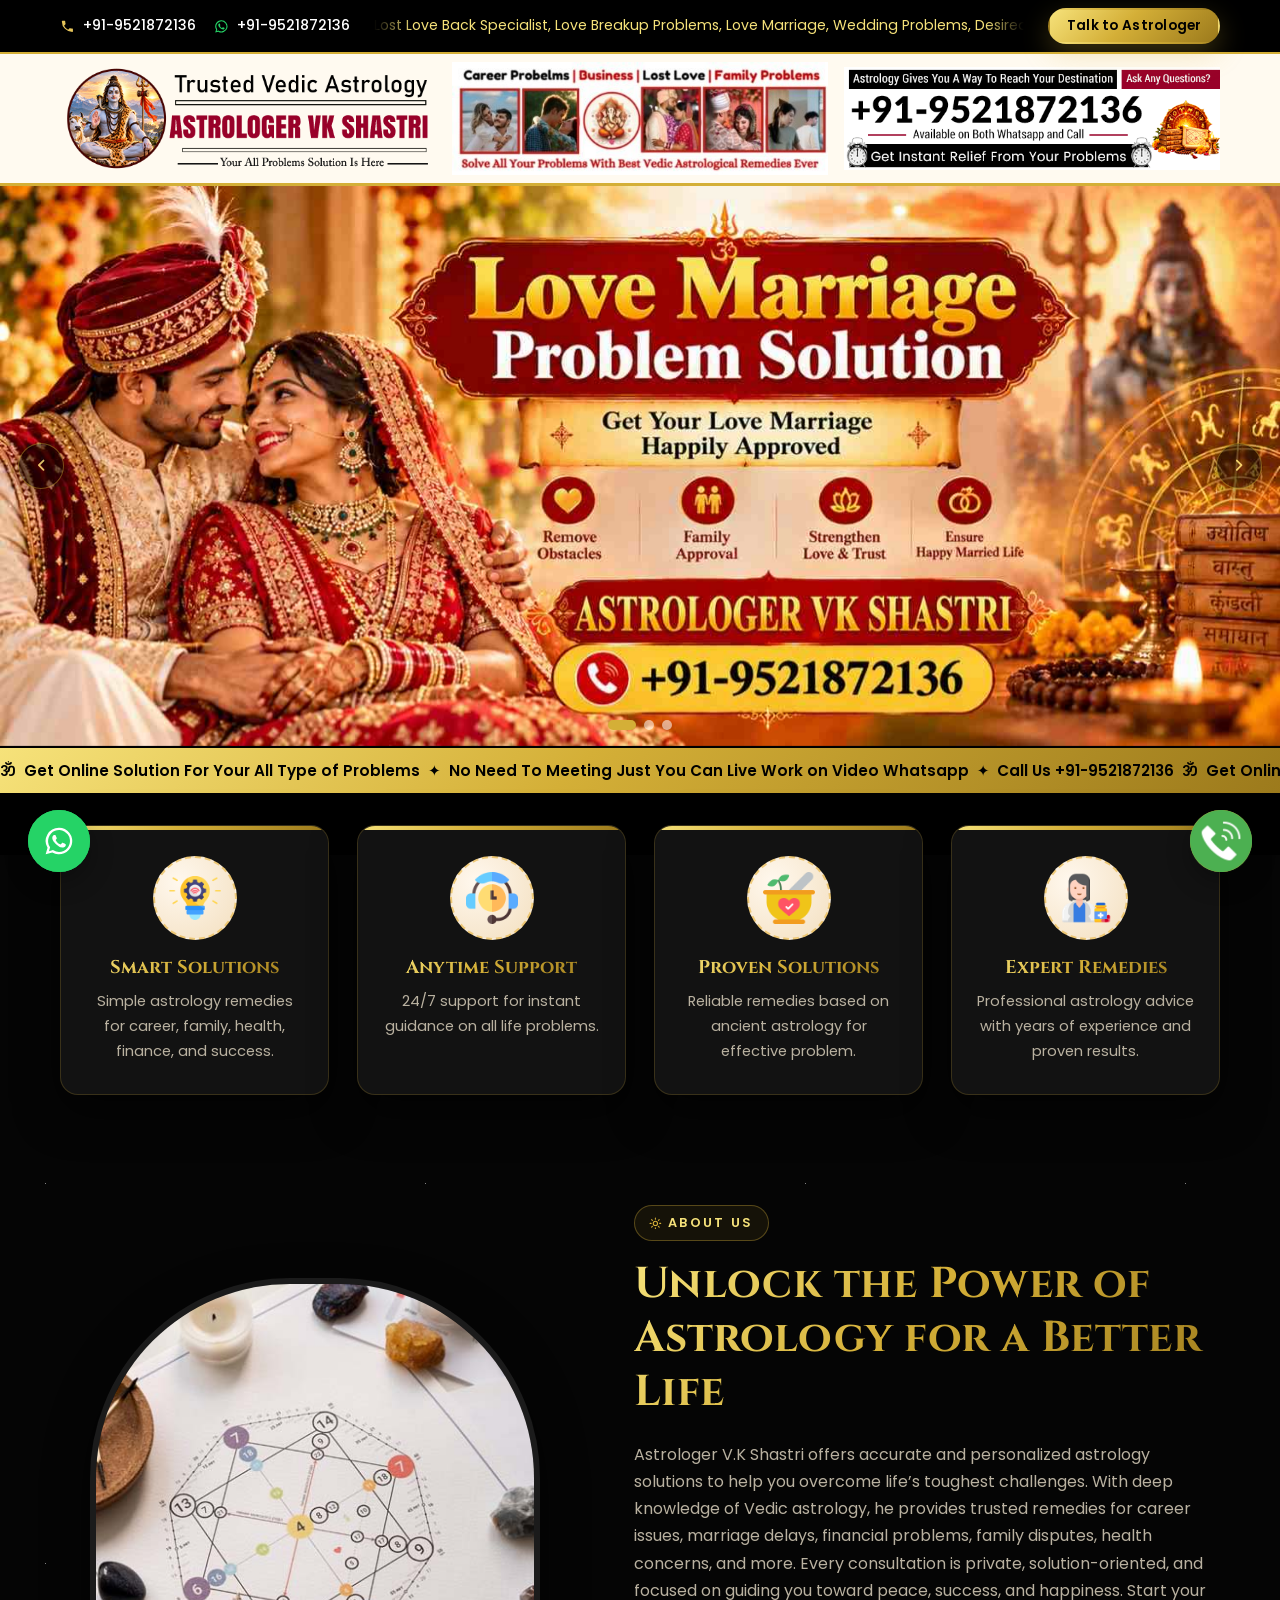
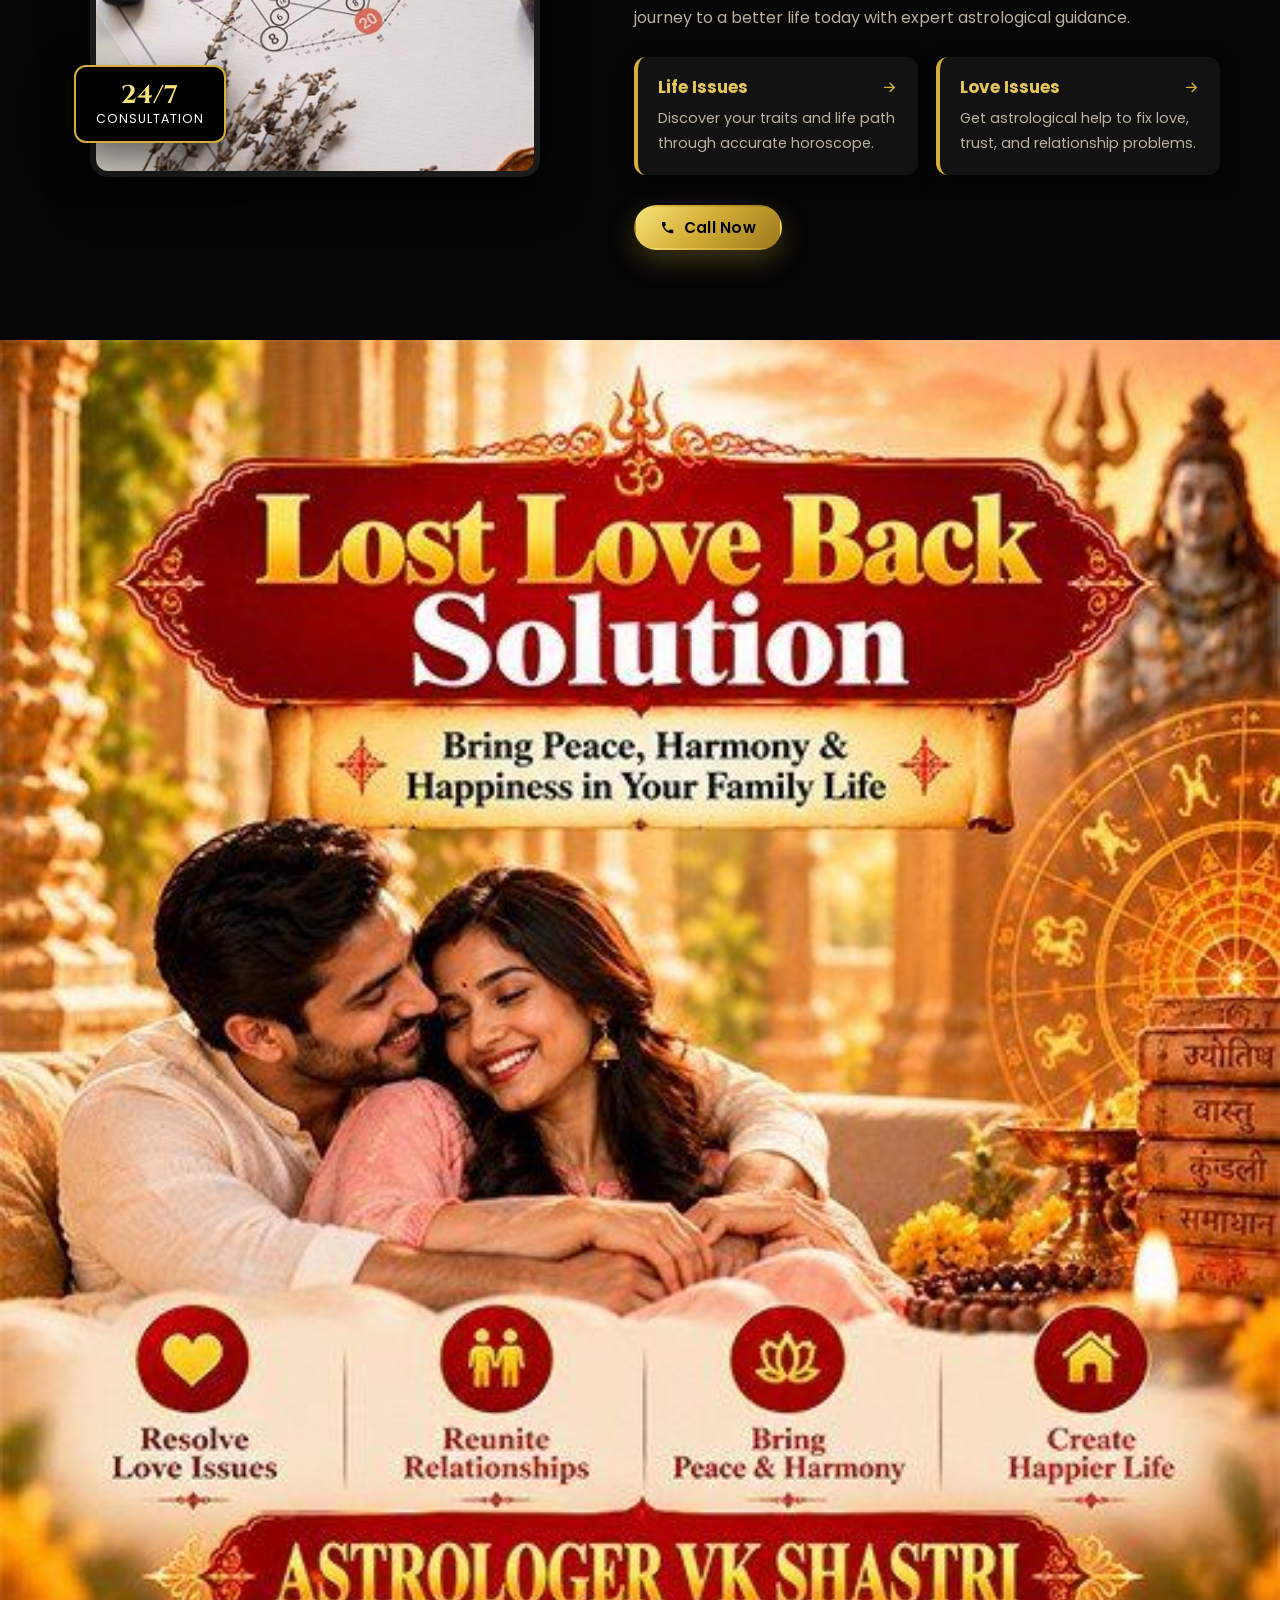
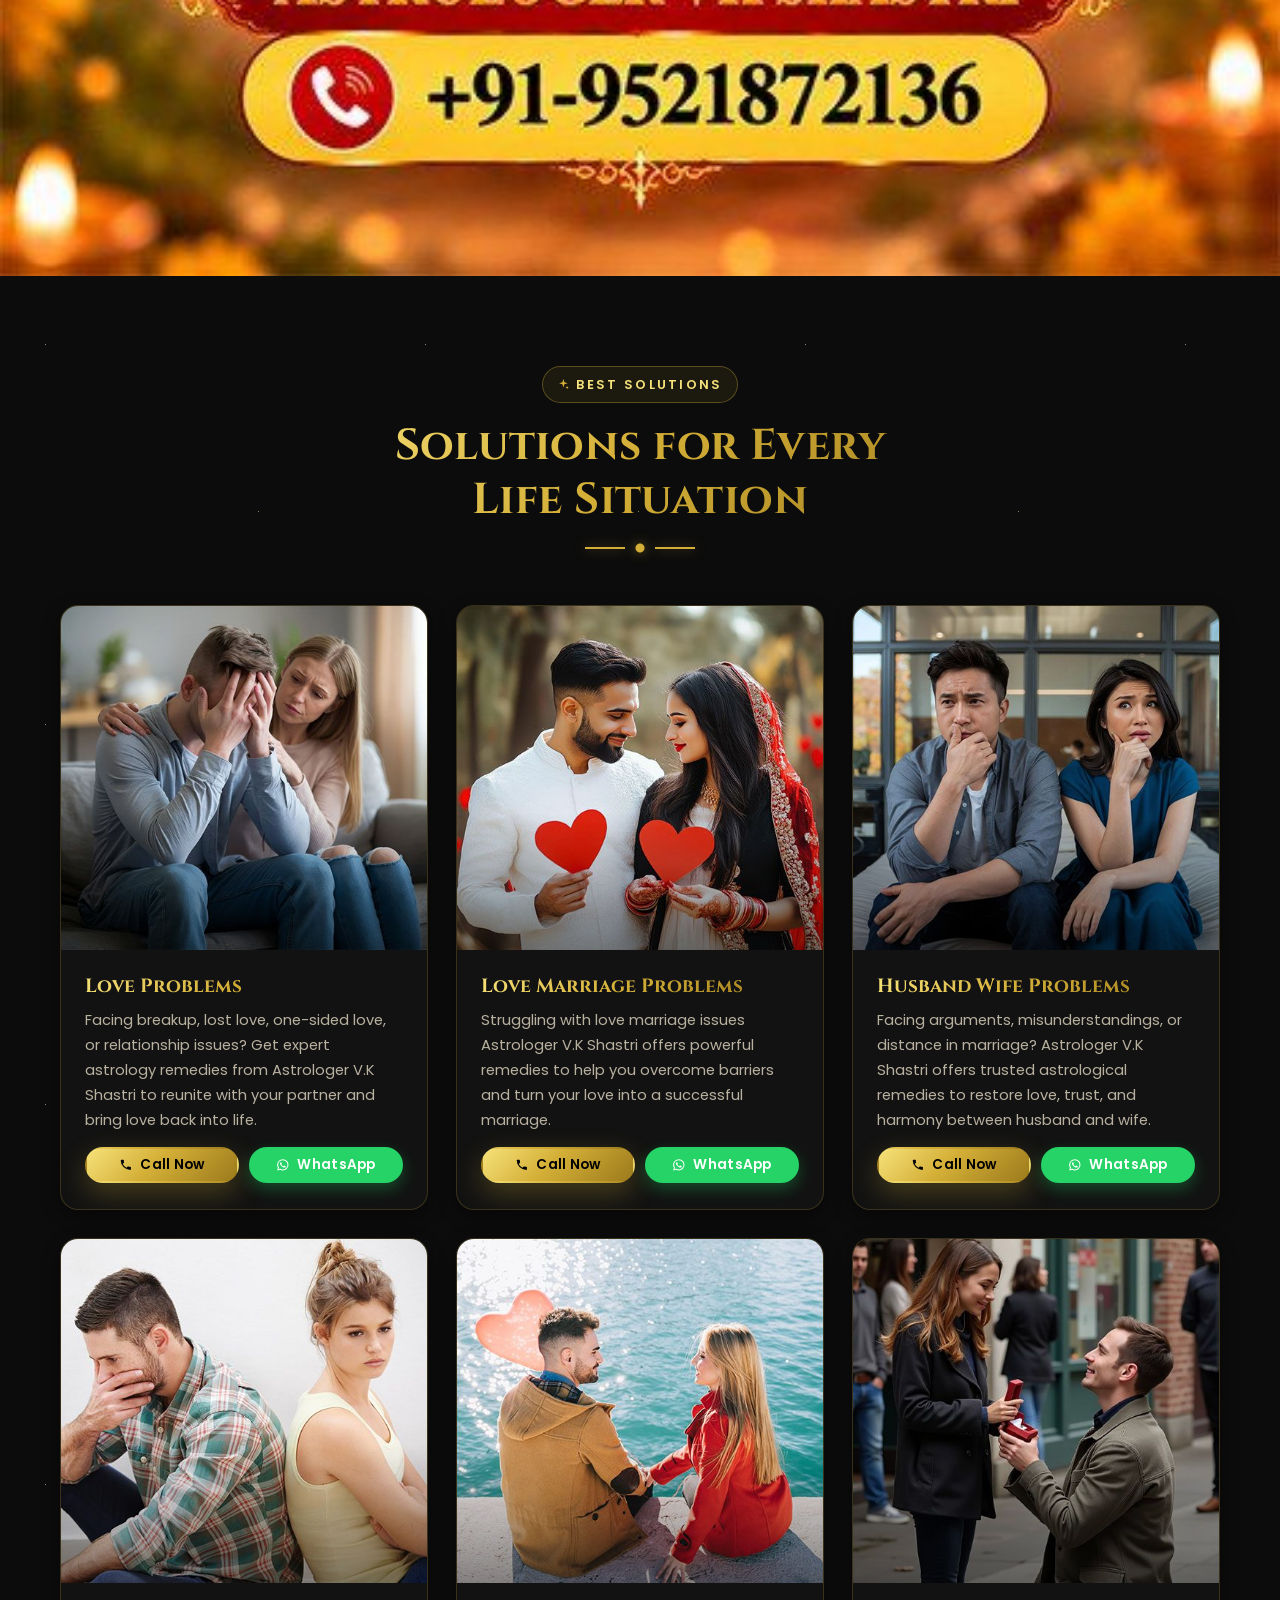
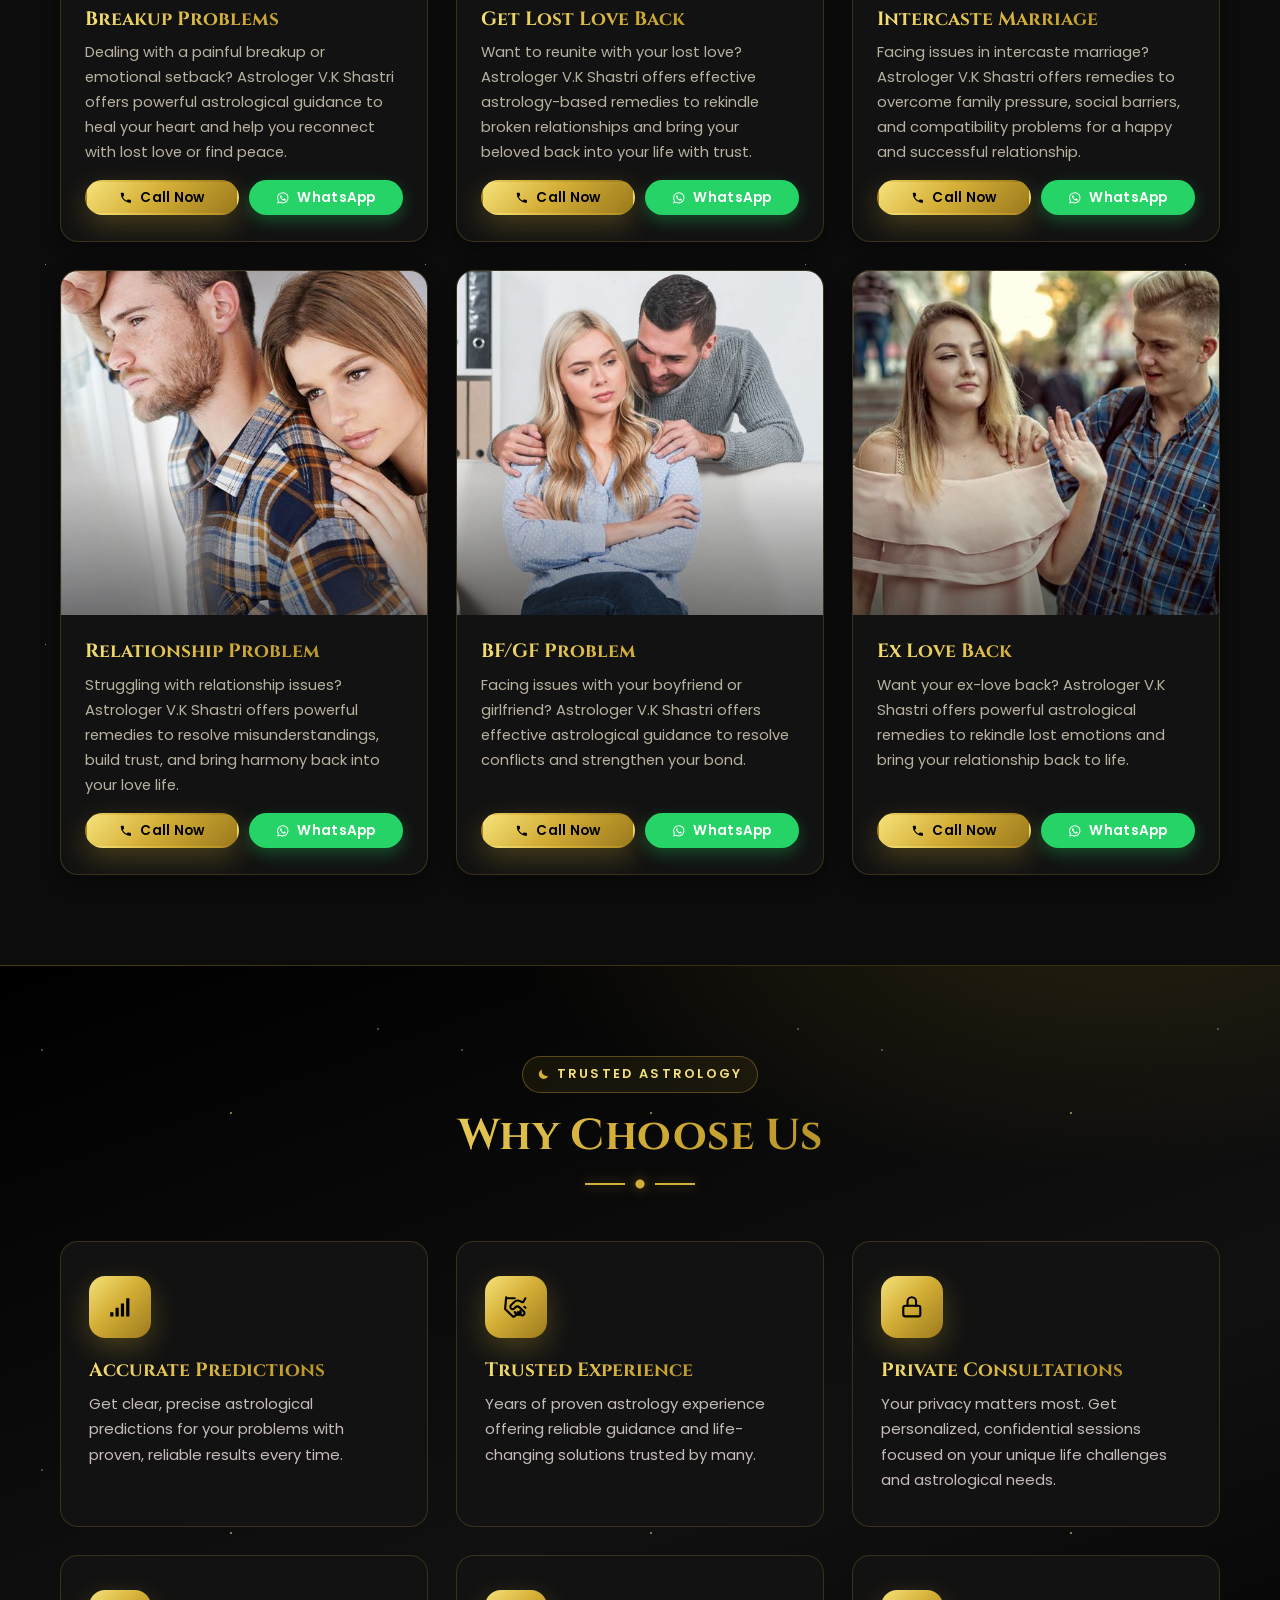
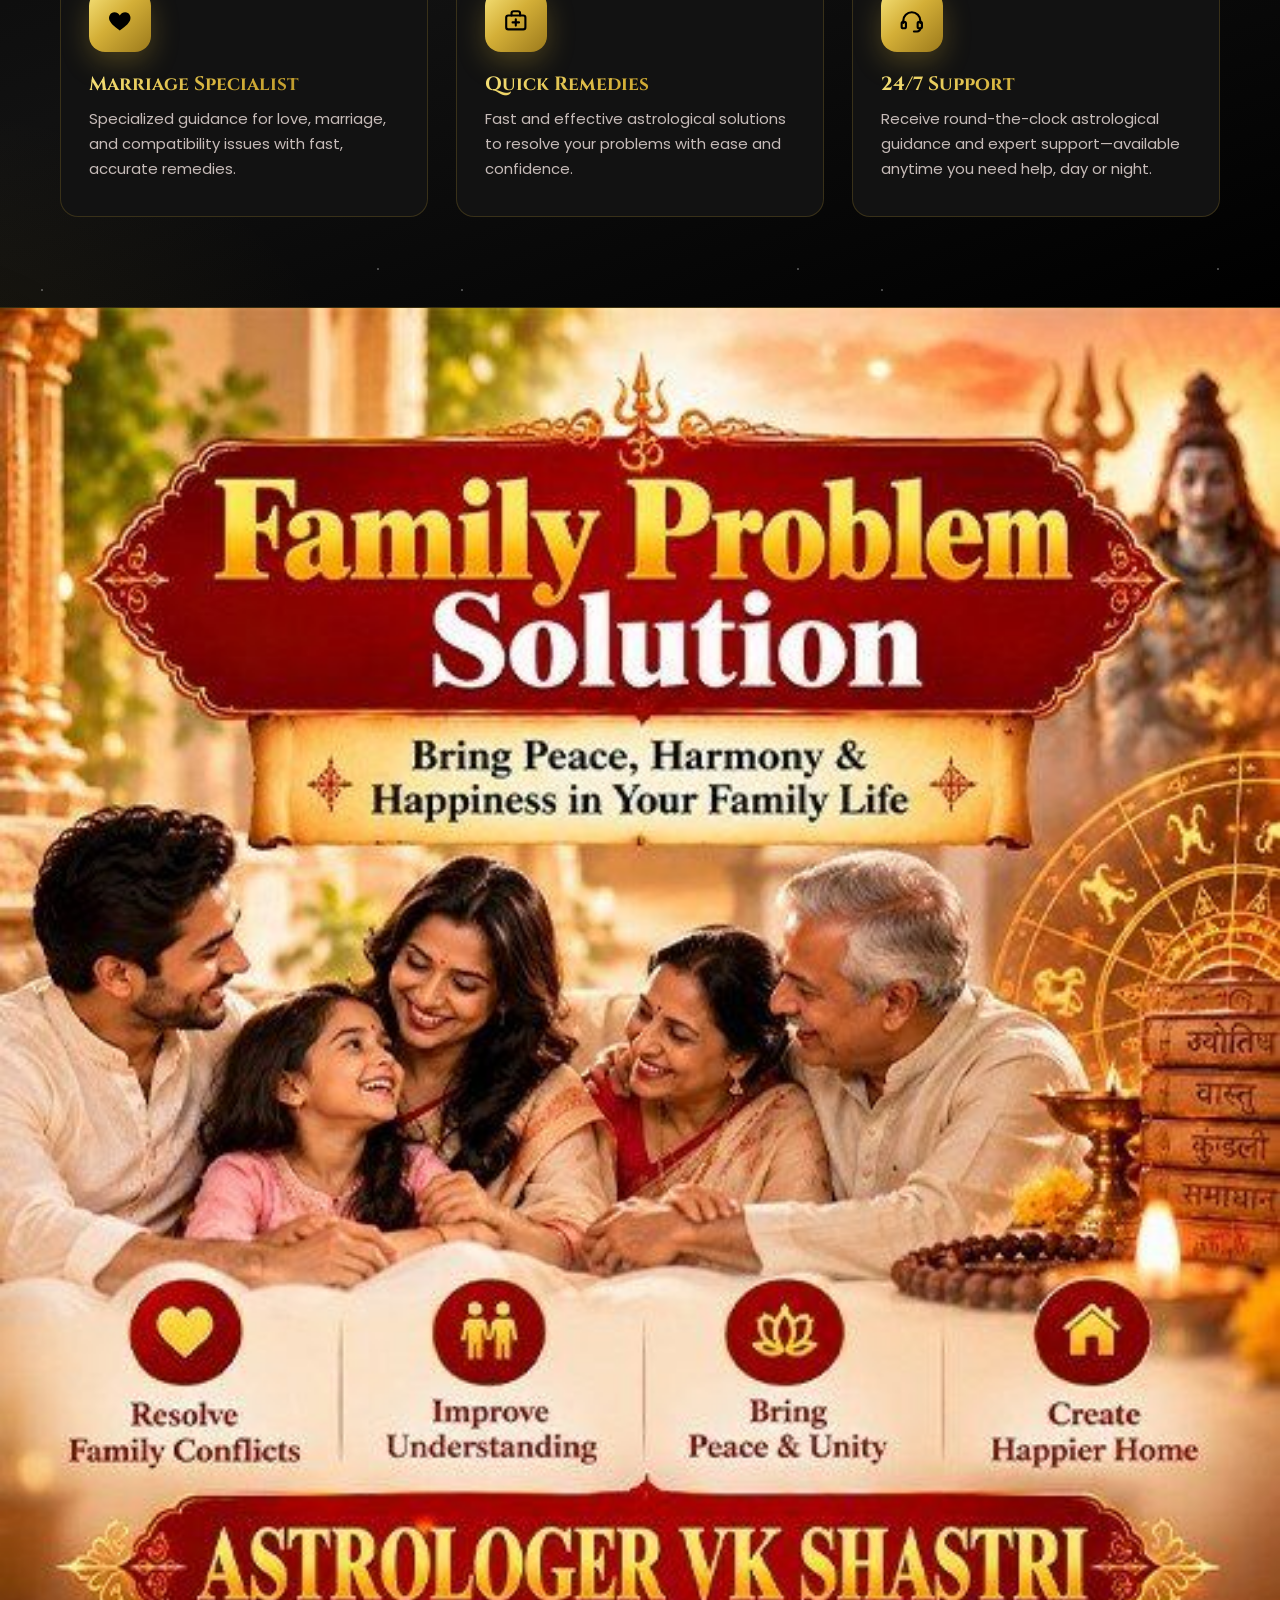
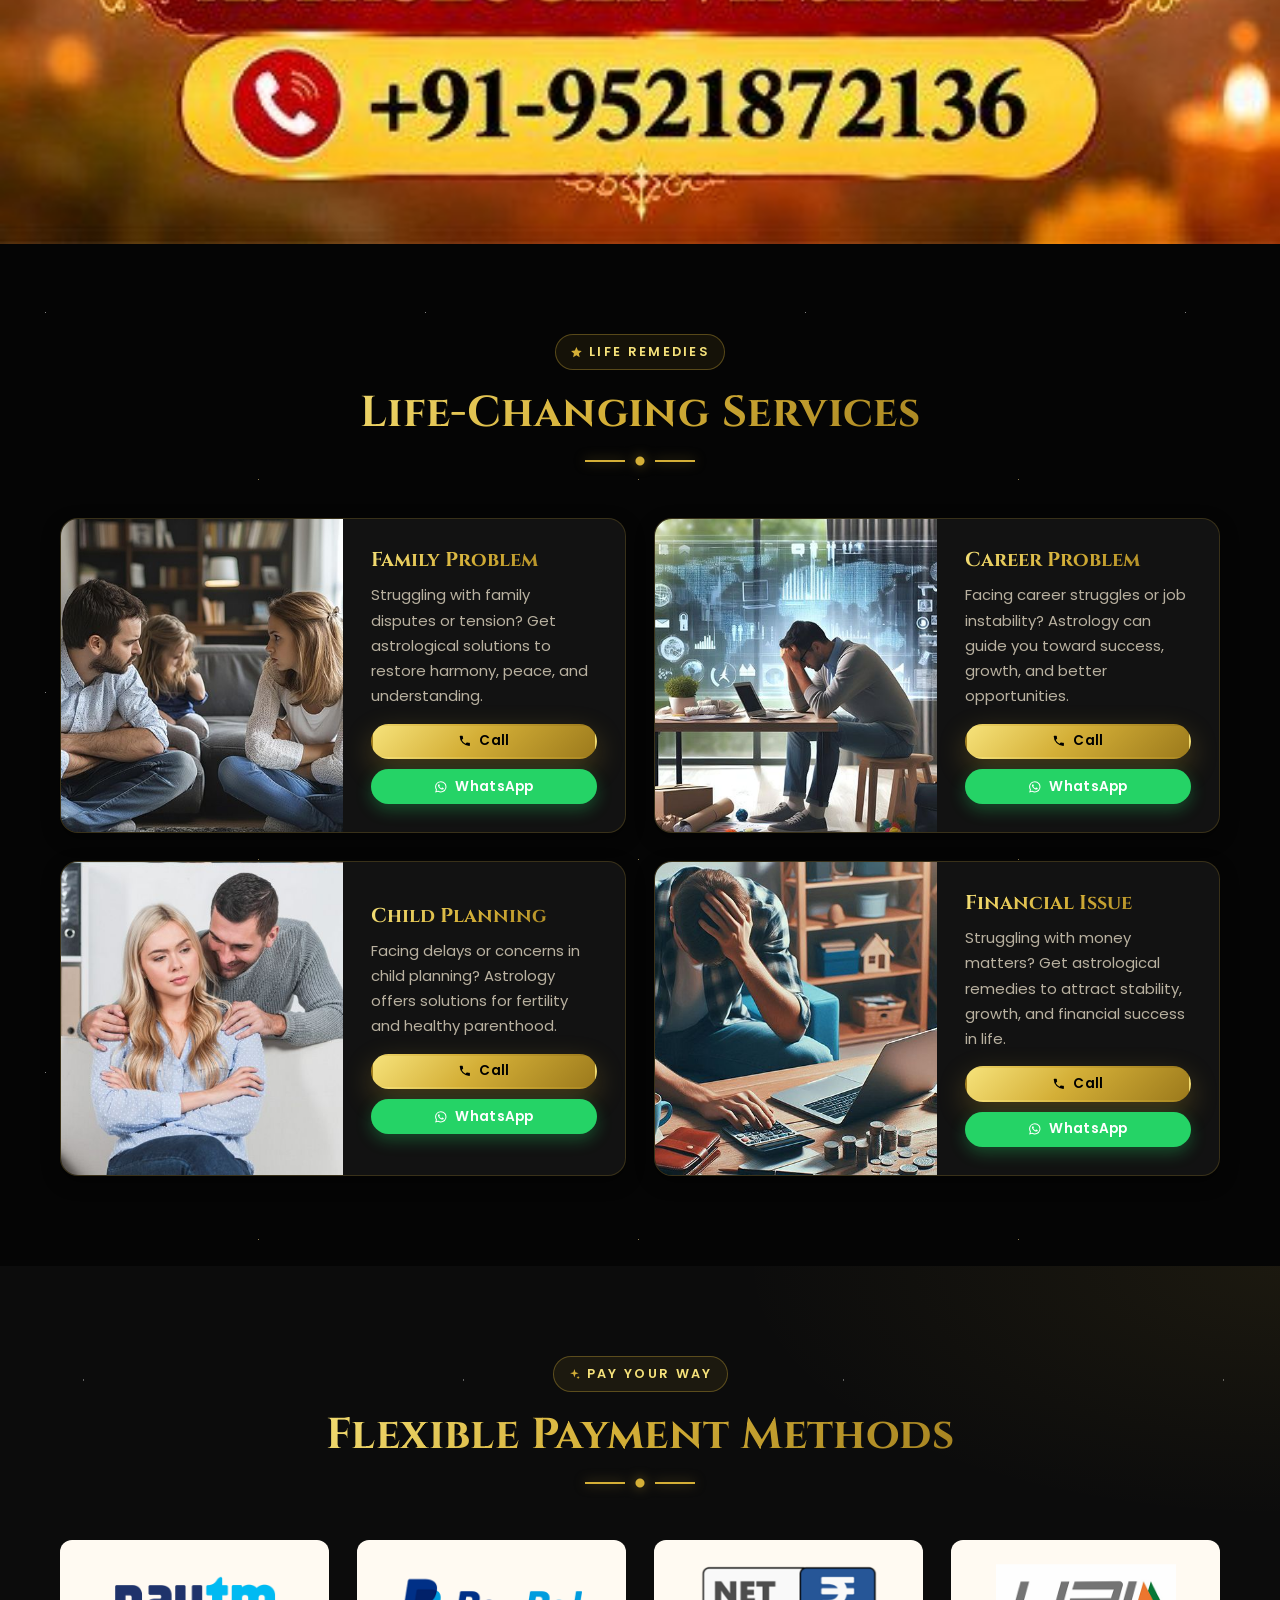
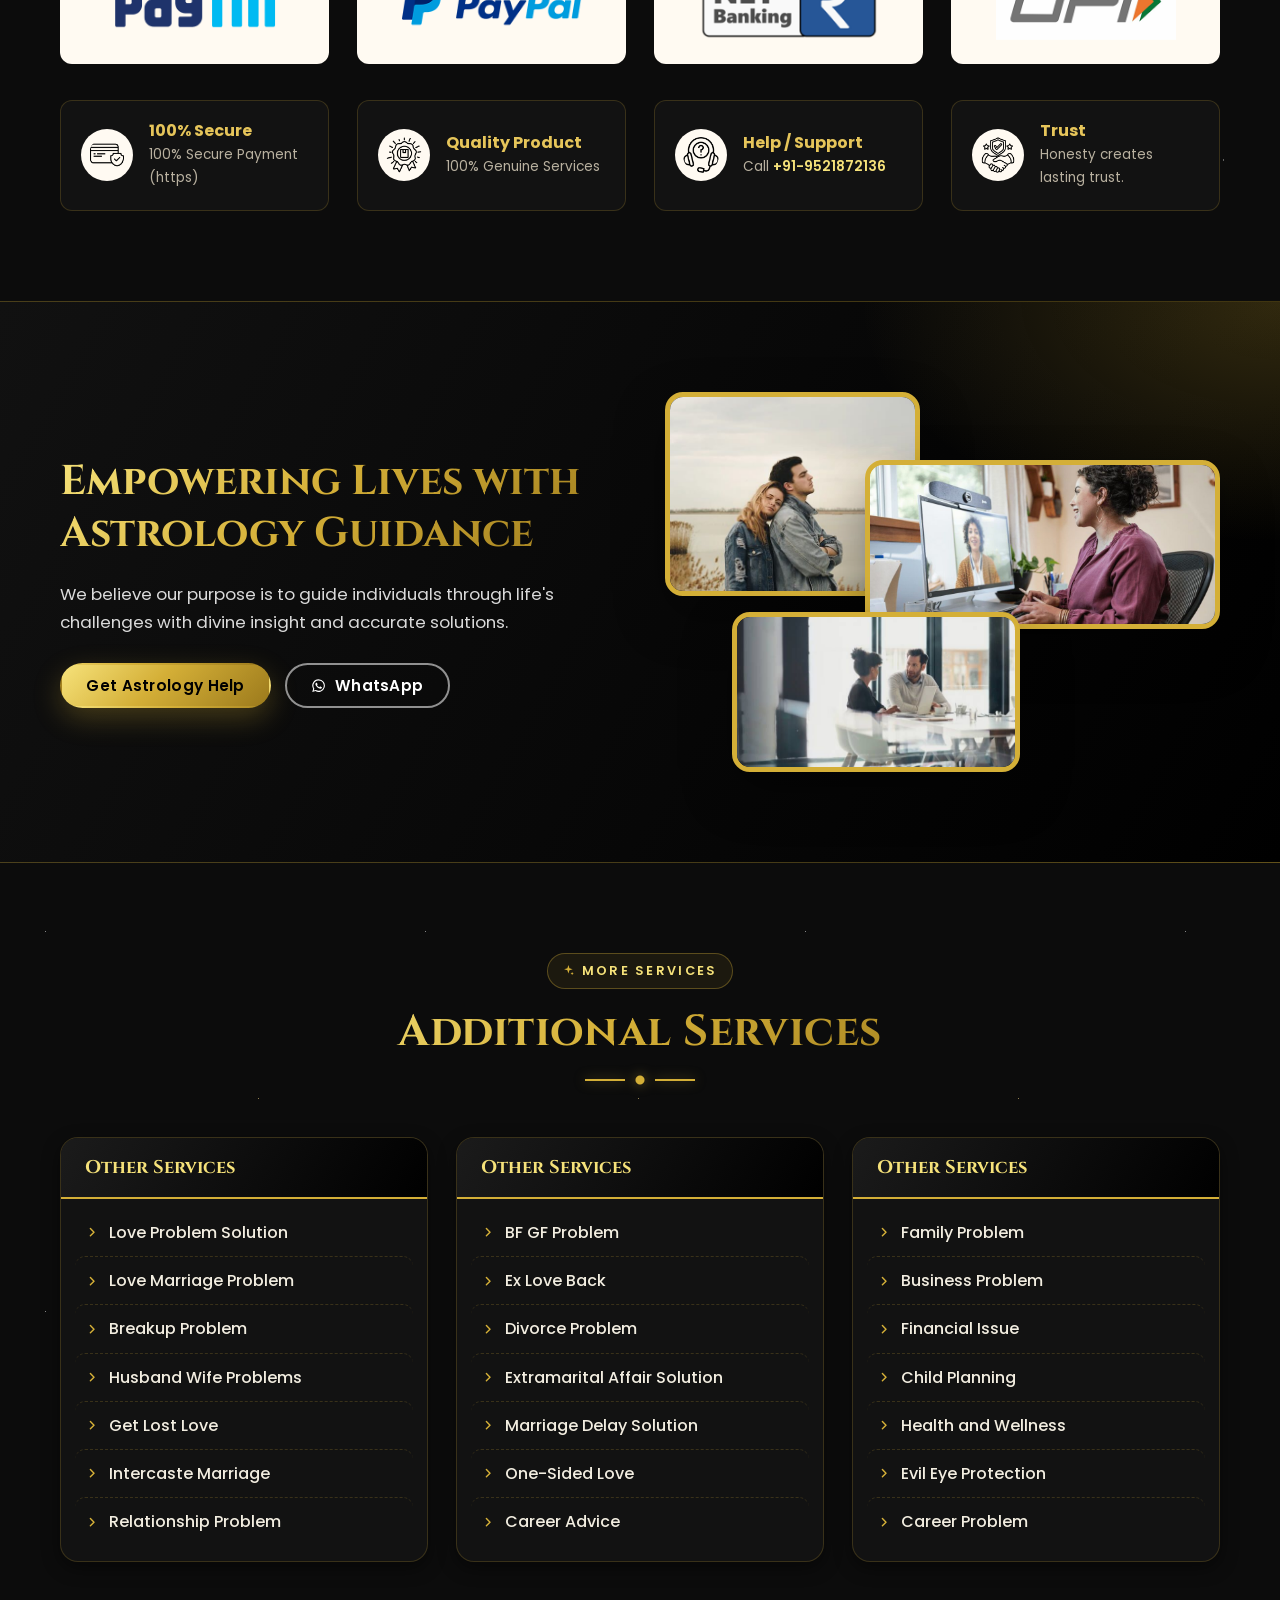
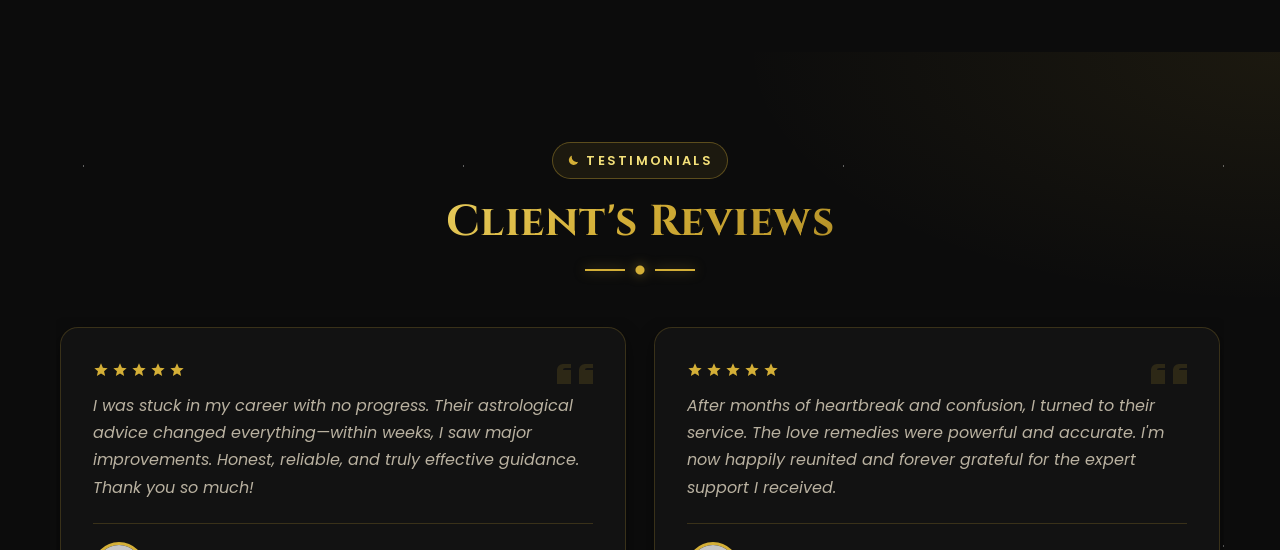
<file: astrologer-vk-shastri/index-gold.html>
<!DOCTYPE html>
<html lang="en">
<head>
  <meta charset="UTF-8">
  <meta name="viewport" content="width=device-width, initial-scale=1">
  <title>Astrologer V.K Shastri | Love Marriage &amp; Lost Love Back Specialist | +91-9521872136</title>
  <meta name="description" content="Astrologer V.K Shastri – trusted Vedic astrologer for love problems, love marriage, lost love back, husband wife disputes, breakup, career, family and financial problems. Call or WhatsApp +91-9521872136.">
  <meta name="theme-color" content="#000000">
  <link rel="canonical" href="/">

  <meta property="og:type" content="website">
  <meta property="og:title" content="Astrologer V.K Shastri – Trusted Vedic Astrology">
  <meta property="og:description" content="Your all problems solution is here. Love, marriage, career, family and finance remedies. Call +91-9521872136.">
  <meta property="og:image" content="media/main-bg/01.jpg">

  <!-- Fonts: 2 families, swap to avoid invisible text -->
  <link rel="preconnect" href="https://fonts.googleapis.com">
  <link rel="preconnect" href="https://fonts.gstatic.com" crossorigin>
  <link rel="stylesheet" href="https://fonts.googleapis.com/css2?family=Cinzel:wght@600;700&family=Poppins:wght@400;500;600&display=swap">

  <!-- First hero slide is the LCP image -->
  <link rel="preload" as="image" href="media/main-bg/01.jpg" fetchpriority="high">

  <link rel="stylesheet" href="css/style.css">
  <link rel="stylesheet" href="css/dark.css">
  <link rel="stylesheet" href="css/gold.css">
  <script>document.documentElement.classList.add("js")</script>

  <script type="application/ld+json">
  {
    "@context": "https://schema.org",
    "@type": "ProfessionalService",
    "name": "Astrologer V.K Shastri",
    "description": "Trusted Vedic astrology – love, marriage, career, family and financial problem solutions.",
    "telephone": "+91-9521872136",
    "image": "media/main-bg/logo.png",
    "areaServed": "IN",
    "openingHours": "Mo-Su 00:00-23:59"
  }
  </script>
</head>

<body>

  <!-- SVG icon sprite (replaces the whole Font Awesome library) -->
  <svg width="0" height="0" class="sprite" aria-hidden="true" focusable="false">
    <defs>
      <symbol id="i-phone" viewBox="0 0 24 24"><path fill="currentColor" d="M6.6 10.8a15.1 15.1 0 0 0 6.6 6.6l2.2-2.2a1 1 0 0 1 1-.25 11.4 11.4 0 0 0 3.6.57 1 1 0 0 1 1 1V20a1 1 0 0 1-1 1A17 17 0 0 1 3 4a1 1 0 0 1 1-1h3.5a1 1 0 0 1 1 1c0 1.25.2 2.45.57 3.57a1 1 0 0 1-.25 1z"/></symbol>
      <symbol id="i-whatsapp" viewBox="0 0 24 24"><path fill="currentColor" d="M12 2a10 10 0 0 0-8.6 15.1L2 22l5-1.3A10 10 0 1 0 12 2zm0 18.2a8.2 8.2 0 0 1-4.2-1.2l-.3-.2-3 .8.8-2.9-.2-.3A8.2 8.2 0 1 1 12 20.2zm4.5-6.1c-.25-.12-1.47-.72-1.7-.8s-.39-.13-.56.12-.64.8-.78.97-.29.19-.54.06a6.7 6.7 0 0 1-2-1.23 7.4 7.4 0 0 1-1.37-1.7c-.14-.25 0-.38.11-.5l.37-.44a1.7 1.7 0 0 0 .25-.42.46.46 0 0 0 0-.43c-.07-.12-.56-1.35-.77-1.85s-.4-.42-.56-.43h-.48a.92.92 0 0 0-.67.31 2.8 2.8 0 0 0-.87 2.08 4.9 4.9 0 0 0 1 2.6 11.2 11.2 0 0 0 4.3 3.8c.6.26 1.07.41 1.43.53a3.4 3.4 0 0 0 1.58.1 2.6 2.6 0 0 0 1.7-1.2 2.1 2.1 0 0 0 .15-1.2c-.06-.11-.23-.17-.48-.3z"/></symbol>
      <symbol id="i-arrow" viewBox="0 0 24 24"><path fill="none" stroke="currentColor" stroke-width="2" stroke-linecap="round" stroke-linejoin="round" d="M5 12h14M13 6l6 6-6 6"/></symbol>
      <symbol id="i-chev" viewBox="0 0 24 24"><path fill="none" stroke="currentColor" stroke-width="2.4" stroke-linecap="round" stroke-linejoin="round" d="m9 6 6 6-6 6"/></symbol>
      <symbol id="i-chev-l" viewBox="0 0 24 24"><path fill="none" stroke="currentColor" stroke-width="2.4" stroke-linecap="round" stroke-linejoin="round" d="m15 6-6 6 6 6"/></symbol>
      <symbol id="i-star" viewBox="0 0 24 24"><path fill="currentColor" d="m12 2 2.9 6.6 7.1.6-5.4 4.7 1.6 7L12 17.3 5.8 21l1.6-7L2 9.2l7.1-.6z"/></symbol>
      <symbol id="i-moon" viewBox="0 0 24 24"><path fill="currentColor" d="M21 14.5A9 9 0 0 1 9.5 3a9 9 0 1 0 11.5 11.5z"/></symbol>
      <symbol id="i-sun" viewBox="0 0 24 24"><g fill="none" stroke="currentColor" stroke-width="2" stroke-linecap="round"><circle cx="12" cy="12" r="4"/><path d="M12 2v2M12 20v2M4.9 4.9l1.4 1.4M17.7 17.7l1.4 1.4M2 12h2M20 12h2M4.9 19.1l1.4-1.4M17.7 6.3l1.4-1.4"/></g></symbol>
      <symbol id="i-signal" viewBox="0 0 24 24"><path fill="currentColor" d="M3 17h3v4H3zm5-4h3v8H8zm5-4h3v12h-3zm5-5h3v17h-3z"/></symbol>
      <symbol id="i-hands" viewBox="0 0 24 24"><path fill="none" stroke="currentColor" stroke-width="2" stroke-linecap="round" stroke-linejoin="round" d="m11 17 2 2a1 1 0 1 0 3-3m-2 1 2.5 2.5a1 1 0 1 0 3-3l-3.9-3.9a3 3 0 0 0-4.2 0l-.9.9a1 1 0 1 1-3-3l2.8-2.8a5 5 0 0 1 6.1-.8l.5.3a3 3 0 0 0 2.1.4L21 4m0 9-1-1M3 3l-1 11 6.5 6.5a1 1 0 1 0 3-3M3 4h8"/></symbol>
      <symbol id="i-lock" viewBox="0 0 24 24"><g fill="none" stroke="currentColor" stroke-width="2" stroke-linecap="round"><rect x="4" y="11" width="16" height="10" rx="2"/><path d="M8 11V7a4 4 0 0 1 8 0v4"/></g></symbol>
      <symbol id="i-heart" viewBox="0 0 24 24"><path fill="currentColor" d="M12 21s-7.5-4.6-9.6-9.3C.9 8.2 3.1 4 7 4c2.1 0 3.6 1.1 5 3 1.4-1.9 2.9-3 5-3 3.9 0 6.1 4.2 4.6 7.7C19.5 16.4 12 21 12 21z"/></symbol>
      <symbol id="i-med" viewBox="0 0 24 24"><g fill="none" stroke="currentColor" stroke-width="2" stroke-linecap="round"><rect x="3" y="7" width="18" height="13" rx="2"/><path d="M8 7V5a2 2 0 0 1 2-2h4a2 2 0 0 1 2 2v2M12 10.5v6M9 13.5h6"/></g></symbol>
      <symbol id="i-headset" viewBox="0 0 24 24"><g fill="none" stroke="currentColor" stroke-width="2" stroke-linecap="round"><path d="M4 14v-2a8 8 0 0 1 16 0v2"/><rect x="2.5" y="13" width="4" height="6" rx="1.5"/><rect x="17.5" y="13" width="4" height="6" rx="1.5"/><path d="M20 19a3 3 0 0 1-3 3h-3"/></g></symbol>
      <symbol id="i-sparkle" viewBox="0 0 24 24"><path fill="currentColor" d="M12 2l1.9 6.1L20 10l-6.1 1.9L12 18l-1.9-6.1L4 10l6.1-1.9zM19 15l.9 2.1L22 18l-2.1.9L19 21l-.9-2.1L16 18l2.1-.9z"/></symbol>
      <symbol id="i-clock" viewBox="0 0 24 24"><g fill="none" stroke="currentColor" stroke-width="2" stroke-linecap="round"><circle cx="12" cy="12" r="9"/><path d="M12 7v5l3 2"/></g></symbol>
      <symbol id="i-quote" viewBox="0 0 24 24"><path fill="currentColor" d="M10 7H6a3 3 0 0 0-3 3v7h7v-7H6a1 1 0 0 1 1-1h3zm11 0h-4a3 3 0 0 0-3 3v7h7v-7h-4a1 1 0 0 1 1-1h3z"/></symbol>
      <symbol id="i-x" viewBox="0 0 24 24"><path fill="currentColor" d="M17.8 3h3.1l-6.8 7.7L22 21h-6.2l-4.9-6.3L5.3 21H2.2l7.2-8.3L1.8 3h6.4l4.4 5.8zm-1.1 16.2h1.7L7.4 4.7H5.6z"/></symbol>
      <symbol id="i-fb" viewBox="0 0 24 24"><path fill="currentColor" d="M14 8.5V6.8c0-.8.5-1 .9-1H17V2h-3.1C10.6 2 10 4.4 10 6v2.5H7.5V12H10v10h4V12h2.8l.4-3.5z"/></symbol>
      <symbol id="i-ig" viewBox="0 0 24 24"><g fill="none" stroke="currentColor" stroke-width="2"><rect x="3" y="3" width="18" height="18" rx="5"/><circle cx="12" cy="12" r="4"/></g><circle cx="17.5" cy="6.5" r="1.2" fill="currentColor"/></symbol>
      <symbol id="i-in" viewBox="0 0 24 24"><path fill="currentColor" d="M4 3a2 2 0 1 1 0 4 2 2 0 0 1 0-4zM2.5 8.5h3.2V21H2.5zm5.6 0h3v1.7c.5-.9 1.7-2 3.6-2 3.8 0 4.5 2.5 4.5 5.7V21h-3.2v-6.3c0-1.5 0-3.4-2.1-3.4s-2.4 1.6-2.4 3.3V21H8.1z"/></symbol>
    </defs>
  </svg>

  <a class="skip" href="#main">Skip to content</a>

  <!-- ================= HEADER ================= -->
  <header class="header" id="mainHeader">
    <div class="topbar">
      <div class="container topbar__inner">
        <div class="topbar__contact">
          <a href="tel:+919521872136"><svg class="ic ring"><use href="#i-phone"/></svg>+91-9521872136</a>
          <a href="https://wa.me/919521872136" target="_blank" rel="noopener"><svg class="ic ring"><use href="#i-whatsapp"/></svg>+91-9521872136</a>
        </div>
        <div class="topbar__ticker" aria-label="Our services">
          <div class="ticker">
            <span>Lost Love Back Specialist, Love Breakup Problems, Love Marriage, Wedding Problems, Desired Love, Control Boyfriend, Family Problems, Marriage Problems, Husband-Wife Problems, Extra Affair Problems, Foreign Trip Problems, Business Problems, Money Problems &amp; More</span>
            <span aria-hidden="true">Lost Love Back Specialist, Love Breakup Problems, Love Marriage, Wedding Problems, Desired Love, Control Boyfriend, Family Problems, Marriage Problems, Husband-Wife Problems, Extra Affair Problems, Foreign Trip Problems, Business Problems, Money Problems &amp; More</span>
          </div>
        </div>
        <a href="tel:+919521872136" class="btn btn--gold btn--sm topbar__cta">Talk to Astrologer</a>
      </div>
    </div>

    <div class="brandbar">
      <div class="container brandbar__inner">
        <a href="index.html" class="brandbar__logo"><img src="media/main-bg/logo.png" width="550" height="150" alt="Astrologer VK Shastri – Trusted Vedic Astrology"></a>
        <img class="brandbar__mid" src="media/main-bg/mid.jpg" width="500" height="150" alt="Astrologer V.K Shastri">
        <a href="tel:+919521872136" class="brandbar__contact"><img src="media/main-bg/contact.gif" width="550" height="150" alt="Call +91-9521872136"></a>
      </div>
    </div>
  </header>

  <main id="main">

    <!-- ================= HERO SLIDER (01, 02, 03) ================= -->
    <section class="hero" aria-label="Featured">
      <div class="carousel" data-carousel data-autoplay="4500" data-effect="fade">
        <div class="carousel__track">
          <div class="carousel__slide is-active">
            <img src="media/main-bg/01.jpg" width="1500" height="656" fetchpriority="high" alt="Love Marriage Problem Solution – Astrologer VK Shastri +91-9521872136">
          </div>
          <div class="carousel__slide">
            <img src="media/main-bg/02.jpg" width="1500" height="656" loading="lazy" alt="Astrologer VK Shastri – astrology solutions">
          </div>
          <div class="carousel__slide">
            <img src="media/main-bg/03.jpg" width="1500" height="656" loading="lazy" alt="Astrologer VK Shastri – Vedic astrology remedies">
          </div>
        </div>
        <button class="carousel__nav carousel__nav--prev" type="button" aria-label="Previous slide"><svg class="ic"><use href="#i-chev-l"/></svg></button>
        <button class="carousel__nav carousel__nav--next" type="button" aria-label="Next slide"><svg class="ic"><use href="#i-chev"/></svg></button>
        <div class="carousel__dots" role="tablist"></div>
      </div>
    </section>

    <!-- ================= MARQUEE ================= -->
    <div class="strip" aria-label="Online consultation">
      <div class="ticker-move"><span>ॐ&nbsp; Get Online Solution For Your All Type of Problems &nbsp;✦&nbsp; No Need To Meeting Just You Can Live Work on Video Whatsapp &nbsp;✦&nbsp; Call Us +91-9521872136 &nbsp;</span><span aria-hidden="true">ॐ&nbsp; Get Online Solution For Your All Type of Problems &nbsp;✦&nbsp; No Need To Meeting Just You Can Live Work on Video Whatsapp &nbsp;✦&nbsp; Call Us +91-9521872136 &nbsp;</span></div>
    </div>

    <div class="mobile-only capture">
      <a href="tel:+919521872136"><img src="media/main-bg/capture.JPG" width="1123" height="168" loading="lazy" alt="Call Astrologer VK Shastri"></a>
    </div>

    <!-- ================= KEY BENEFITS ================= -->
    <section class="benefits">
      <div class="container">
        <div class="grid grid--4">
          <article class="benefit reveal">
            <div class="benefit__icon"><img src="media/services/smart-solution.png" width="128" height="128" loading="lazy" alt=""></div>
            <h3>Smart Solutions</h3>
            <p>Simple astrology remedies for career, family, health, finance, and success.</p>
          </article>
          <article class="benefit reveal">
            <div class="benefit__icon"><img src="media/services/anytime-support.png" width="128" height="128" loading="lazy" alt=""></div>
            <h3>Anytime Support</h3>
            <p>24/7 support for instant guidance on all life problems.</p>
          </article>
          <article class="benefit reveal">
            <div class="benefit__icon"><img src="media/services/trusted-remedies.png" width="128" height="128" loading="lazy" alt=""></div>
            <h3>Proven Solutions</h3>
            <p>Reliable remedies based on ancient astrology for effective problem.</p>
          </article>
          <article class="benefit reveal">
            <div class="benefit__icon"><img src="media/services/expert-remedie.png" width="128" height="128" loading="lazy" alt=""></div>
            <h3>Expert Remedies</h3>
            <p>Professional astrology advice with years of experience and proven results.</p>
          </article>
        </div>
      </div>
    </section>

    <!-- ================= ABOUT ================= -->
    <section class="about section" id="about">
      <div class="container about__grid">
        <div class="about__media reveal">
          <div class="about__frame">
            <img src="media/main-bg/about-img.jpg" width="450" height="500" loading="lazy" alt="Astrologer V.K Shastri">
          </div>
          <div class="about__badge"><strong>24/7</strong><span>Consultation</span></div>
        </div>
        <div class="about__content reveal">
          <span class="eyebrow"><svg class="ic"><use href="#i-sun"/></svg> About Us</span>
          <h2 class="title">Unlock the Power of Astrology for a Better Life</h2>
          <p>Astrologer V.K Shastri offers accurate and personalized astrology solutions to help you overcome life’s toughest challenges. With deep knowledge of Vedic astrology, he provides trusted remedies for career issues, marriage delays, financial problems, family disputes, health concerns, and more. Every consultation is private, solution-oriented, and focused on guiding you toward peace, success, and happiness. Start your journey to a better life today with expert astrological guidance.</p>
          <div class="about__boxes">
            <div class="info-box">
              <h3>Life Issues <svg class="ic"><use href="#i-arrow"/></svg></h3>
              <p>Discover your traits and life path through accurate horoscope.</p>
            </div>
            <div class="info-box">
              <h3>Love Issues <svg class="ic"><use href="#i-arrow"/></svg></h3>
              <p>Get astrological help to fix love, trust, and relationship problems.</p>
            </div>
          </div>
          <a href="tel:+919521872136" class="btn btn--primary"><svg class="ic ring"><use href="#i-phone"/></svg> Call Now</a>
        </div>
      </div>
    </section>

    <!-- ================= BANNER 1 (mobile 001 / desktop 03) ================= -->
    <section class="banner">
      <picture>
        <source media="(max-width: 600px)" srcset="media/main-bg/001.jpg" width="500" height="600">
        <img src="media/main-bg/03.jpg" width="1500" height="656" loading="lazy" alt="Astrology Banner">
      </picture>
    </section>

    <!-- ================= BEST SOLUTIONS ================= -->
    <section class="solutions section" id="solutions">
      <div class="container">
        <header class="section__head">
          <span class="eyebrow"><svg class="ic"><use href="#i-sparkle"/></svg> Best Solutions</span>
          <h2 class="title">Solutions for Every <br>Life Situation</h2>
        </header>
        <div class="grid grid--3">
          <article class="card reveal">
            <div class="card__img"><img src="media/services/love-problem.jpg" width="500" height="470" loading="lazy" alt="Love problem solution"></div>
            <div class="card__body">
              <h3>Love Problems</h3>
              <p>Facing breakup, lost love, one-sided love, or relationship issues? Get expert astrology remedies from Astrologer V.K Shastri to reunite with your partner and bring love back into life.</p>
              <div class="card__actions"><a href="tel:+919521872136" class="btn btn--call btn--sm"><svg class="ic ring"><use href="#i-phone"/></svg> Call Now</a><a href="https://wa.me/919521872136" target="_blank" rel="noopener" class="btn btn--wa btn--sm"><svg class="ic"><use href="#i-whatsapp"/></svg> WhatsApp</a></div>
            </div>
          </article>
          <article class="card reveal">
            <div class="card__img"><img src="media/services/love-marriage.jpg" width="500" height="470" loading="lazy" alt="Love marriage problem solution"></div>
            <div class="card__body">
              <h3>Love Marriage Problems</h3>
              <p>Struggling with love marriage issues Astrologer V.K Shastri offers powerful remedies to help you overcome barriers and turn your love into a successful marriage.</p>
              <div class="card__actions"><a href="tel:+919521872136" class="btn btn--call btn--sm"><svg class="ic ring"><use href="#i-phone"/></svg> Call Now</a><a href="https://wa.me/919521872136" target="_blank" rel="noopener" class="btn btn--wa btn--sm"><svg class="ic"><use href="#i-whatsapp"/></svg> WhatsApp</a></div>
            </div>
          </article>
          <article class="card reveal">
            <div class="card__img"><img src="media/services/husband-wife.jpg" width="500" height="470" loading="lazy" alt="Husband wife problem solution"></div>
            <div class="card__body">
              <h3>Husband Wife Problems</h3>
              <p>Facing arguments, misunderstandings, or distance in marriage? Astrologer V.K Shastri offers trusted astrological remedies to restore love, trust, and harmony between husband and wife.</p>
              <div class="card__actions"><a href="tel:+919521872136" class="btn btn--call btn--sm"><svg class="ic ring"><use href="#i-phone"/></svg> Call Now</a><a href="https://wa.me/919521872136" target="_blank" rel="noopener" class="btn btn--wa btn--sm"><svg class="ic"><use href="#i-whatsapp"/></svg> WhatsApp</a></div>
            </div>
          </article>
          <article class="card reveal">
            <div class="card__img"><img src="media/services/breakup-problem.jpg" width="500" height="470" loading="lazy" alt="Breakup problem solution"></div>
            <div class="card__body">
              <h3>Breakup Problems</h3>
              <p>Dealing with a painful breakup or emotional setback? Astrologer V.K Shastri offers powerful astrological guidance to heal your heart and help you reconnect with lost love or find peace.</p>
              <div class="card__actions"><a href="tel:+919521872136" class="btn btn--call btn--sm"><svg class="ic ring"><use href="#i-phone"/></svg> Call Now</a><a href="https://wa.me/919521872136" target="_blank" rel="noopener" class="btn btn--wa btn--sm"><svg class="ic"><use href="#i-whatsapp"/></svg> WhatsApp</a></div>
            </div>
          </article>
          <article class="card reveal">
            <div class="card__img"><img src="media/services/lost-love-back.jpg" width="500" height="470" loading="lazy" alt="Get lost love back"></div>
            <div class="card__body">
              <h3>Get Lost Love Back</h3>
              <p>Want to reunite with your lost love? Astrologer V.K Shastri offers effective astrology-based remedies to rekindle broken relationships and bring your beloved back into your life with trust.</p>
              <div class="card__actions"><a href="tel:+919521872136" class="btn btn--call btn--sm"><svg class="ic ring"><use href="#i-phone"/></svg> Call Now</a><a href="https://wa.me/919521872136" target="_blank" rel="noopener" class="btn btn--wa btn--sm"><svg class="ic"><use href="#i-whatsapp"/></svg> WhatsApp</a></div>
            </div>
          </article>
          <article class="card reveal">
            <div class="card__img"><img src="media/services/intercaste-marriage.jpg" width="500" height="470" loading="lazy" alt="Intercaste marriage solution"></div>
            <div class="card__body">
              <h3>Intercaste Marriage</h3>
              <p>Facing issues in intercaste marriage? Astrologer V.K Shastri offers remedies to overcome family pressure, social barriers, and compatibility problems for a happy and successful relationship.</p>
              <div class="card__actions"><a href="tel:+919521872136" class="btn btn--call btn--sm"><svg class="ic ring"><use href="#i-phone"/></svg> Call Now</a><a href="https://wa.me/919521872136" target="_blank" rel="noopener" class="btn btn--wa btn--sm"><svg class="ic"><use href="#i-whatsapp"/></svg> WhatsApp</a></div>
            </div>
          </article>
          <article class="card reveal">
            <div class="card__img"><img src="media/services/relationship-solution.jpg" width="500" height="470" loading="lazy" alt="Relationship problem solution"></div>
            <div class="card__body">
              <h3>Relationship Problem</h3>
              <p>Struggling with relationship issues? Astrologer V.K Shastri offers powerful remedies to resolve misunderstandings, build trust, and bring harmony back into your love life.</p>
              <div class="card__actions"><a href="tel:+919521872136" class="btn btn--call btn--sm"><svg class="ic ring"><use href="#i-phone"/></svg> Call Now</a><a href="https://wa.me/919521872136" target="_blank" rel="noopener" class="btn btn--wa btn--sm"><svg class="ic"><use href="#i-whatsapp"/></svg> WhatsApp</a></div>
            </div>
          </article>
          <article class="card reveal">
            <div class="card__img"><img src="media/services/gf-bf.jpg" width="500" height="470" loading="lazy" alt="Boyfriend girlfriend problem solution"></div>
            <div class="card__body">
              <h3>BF/GF Problem</h3>
              <p>Facing issues with your boyfriend or girlfriend? Astrologer V.K Shastri offers effective astrological guidance to resolve conflicts and strengthen your bond.</p>
              <div class="card__actions"><a href="tel:+919521872136" class="btn btn--call btn--sm"><svg class="ic ring"><use href="#i-phone"/></svg> Call Now</a><a href="https://wa.me/919521872136" target="_blank" rel="noopener" class="btn btn--wa btn--sm"><svg class="ic"><use href="#i-whatsapp"/></svg> WhatsApp</a></div>
            </div>
          </article>
          <article class="card reveal">
            <div class="card__img"><img src="media/services/Ex-Love-Back.jpg" width="500" height="470" loading="lazy" alt="Ex love back"></div>
            <div class="card__body">
              <h3>Ex Love Back</h3>
              <p>Want your ex-love back? Astrologer V.K Shastri offers powerful astrological remedies to rekindle lost emotions and bring your relationship back to life.</p>
              <div class="card__actions"><a href="tel:+919521872136" class="btn btn--call btn--sm"><svg class="ic ring"><use href="#i-phone"/></svg> Call Now</a><a href="https://wa.me/919521872136" target="_blank" rel="noopener" class="btn btn--wa btn--sm"><svg class="ic"><use href="#i-whatsapp"/></svg> WhatsApp</a></div>
            </div>
          </article>
        </div>
      </div>
    </section>

    <!-- ================= WHY CHOOSE US ================= -->
    <section class="why section section--dark" id="why">
      <div class="container">
        <header class="section__head">
          <span class="eyebrow eyebrow--light"><svg class="ic"><use href="#i-moon"/></svg> Trusted Astrology</span>
          <h2 class="title title--light">Why Choose Us</h2>
        </header>
        <div class="grid grid--3">
          <article class="why__box reveal">
            <span class="why__icon"><svg class="ic"><use href="#i-signal"/></svg></span>
            <h3>Accurate Predictions</h3>
            <p>Get clear, precise astrological predictions for your problems with proven, reliable results every time.</p>
          </article>
          <article class="why__box reveal">
            <span class="why__icon"><svg class="ic"><use href="#i-hands"/></svg></span>
            <h3>Trusted Experience</h3>
            <p>Years of proven astrology experience offering reliable guidance and life-changing solutions trusted by many.</p>
          </article>
          <article class="why__box reveal">
            <span class="why__icon"><svg class="ic"><use href="#i-lock"/></svg></span>
            <h3>Private Consultations</h3>
            <p>Your privacy matters most. Get personalized, confidential sessions focused on your unique life challenges and astrological needs.</p>
          </article>
          <article class="why__box reveal">
            <span class="why__icon"><svg class="ic"><use href="#i-heart"/></svg></span>
            <h3>Marriage Specialist</h3>
            <p>Specialized guidance for love, marriage, and compatibility issues with fast, accurate remedies.</p>
          </article>
          <article class="why__box reveal">
            <span class="why__icon"><svg class="ic"><use href="#i-med"/></svg></span>
            <h3>Quick Remedies</h3>
            <p>Fast and effective astrological solutions to resolve your problems with ease and confidence.</p>
          </article>
          <article class="why__box reveal">
            <span class="why__icon"><svg class="ic"><use href="#i-headset"/></svg></span>
            <h3>24/7 Support</h3>
            <p>Receive round-the-clock astrological guidance and expert support—available anytime you need help, day or night.</p>
          </article>
        </div>
      </div>
    </section>

    <!-- ================= BANNER 2 (mobile 002 / desktop 02) ================= -->
    <section class="banner">
      <picture>
        <source media="(max-width: 600px)" srcset="media/main-bg/002.jpg" width="500" height="600">
        <img src="media/main-bg/02.jpg" width="1500" height="656" loading="lazy" alt="Astrology Banner">
      </picture>
    </section>

    <!-- ================= LIFE-CHANGING SERVICES ================= -->
    <section class="serve section" id="services">
      <div class="container">
        <header class="section__head">
          <span class="eyebrow"><svg class="ic"><use href="#i-star"/></svg> Life Remedies</span>
          <h2 class="title">Life-Changing Services</h2>
        </header>
        <div class="grid grid--2">
          <article class="serve__box reveal">
            <div class="serve__img"><img src="media/services/family-problem.jpg" width="500" height="470" loading="lazy" alt="Family problem solution"></div>
            <div class="serve__body">
              <h3>Family Problem</h3>
              <p>Struggling with family disputes or tension? Get astrological solutions to restore harmony, peace, and understanding.</p>
              <div class="card__actions"><a href="tel:+919521872136" class="btn btn--call btn--sm"><svg class="ic ring"><use href="#i-phone"/></svg> Call</a><a href="https://wa.me/919521872136" target="_blank" rel="noopener" class="btn btn--wa btn--sm"><svg class="ic"><use href="#i-whatsapp"/></svg> WhatsApp</a></div>
            </div>
          </article>
          <article class="serve__box reveal">
            <div class="serve__img"><img src="media/services/career-problem.jpg" width="500" height="470" loading="lazy" alt="Career problem solution"></div>
            <div class="serve__body">
              <h3>Career Problem</h3>
              <p>Facing career struggles or job instability? Astrology can guide you toward success, growth, and better opportunities.</p>
              <div class="card__actions"><a href="tel:+919521872136" class="btn btn--call btn--sm"><svg class="ic ring"><use href="#i-phone"/></svg> Call</a><a href="https://wa.me/919521872136" target="_blank" rel="noopener" class="btn btn--wa btn--sm"><svg class="ic"><use href="#i-whatsapp"/></svg> WhatsApp</a></div>
            </div>
          </article>
          <article class="serve__box reveal">
            <div class="serve__img"><img src="media/services/child-planing.jpg" width="500" height="470" loading="lazy" alt="Child planning astrology"></div>
            <div class="serve__body">
              <h3>Child Planning</h3>
              <p>Facing delays or concerns in child planning? Astrology offers solutions for fertility and healthy parenthood.</p>
              <div class="card__actions"><a href="tel:+919521872136" class="btn btn--call btn--sm"><svg class="ic ring"><use href="#i-phone"/></svg> Call</a><a href="https://wa.me/919521872136" target="_blank" rel="noopener" class="btn btn--wa btn--sm"><svg class="ic"><use href="#i-whatsapp"/></svg> WhatsApp</a></div>
            </div>
          </article>
          <article class="serve__box reveal">
            <div class="serve__img"><img src="media/services/financial-problem.jpg" width="500" height="470" loading="lazy" alt="Financial problem solution"></div>
            <div class="serve__body">
              <h3>Financial Issue</h3>
              <p>Struggling with money matters? Get astrological remedies to attract stability, growth, and financial success in life.</p>
              <div class="card__actions"><a href="tel:+919521872136" class="btn btn--call btn--sm"><svg class="ic ring"><use href="#i-phone"/></svg> Call</a><a href="https://wa.me/919521872136" target="_blank" rel="noopener" class="btn btn--wa btn--sm"><svg class="ic"><use href="#i-whatsapp"/></svg> WhatsApp</a></div>
            </div>
          </article>
        </div>
      </div>
    </section>

    <!-- ================= PAYMENT ================= -->
    <section class="payment section section--cream">
      <div class="container">
        <header class="section__head">
          <span class="eyebrow"><svg class="ic"><use href="#i-sparkle"/></svg> Pay Your Way</span>
          <h2 class="title">Flexible Payment Methods</h2>
        </header>
        <div class="grid grid--4 payment__logos">
          <div class="payment__logo reveal"><img src="media/main-bg/paytm.png" width="400" height="200" loading="lazy" alt="Paytm"></div>
          <div class="payment__logo reveal"><img src="media/main-bg/paypal.png" width="400" height="200" loading="lazy" alt="PayPal"></div>
          <div class="payment__logo reveal"><img src="media/main-bg/netbanking.png" width="400" height="200" loading="lazy" alt="Net Banking"></div>
          <div class="payment__logo reveal"><img src="media/main-bg/upi.png" width="400" height="200" loading="lazy" alt="UPI"></div>
        </div>
        <div class="grid grid--4 payment__features">
          <div class="feature reveal">
            <img src="media/services/secure.png" width="128" height="128" loading="lazy" alt="">
            <div><h3>100% Secure</h3><p>100% Secure Payment (https)</p></div>
          </div>
          <div class="feature reveal">
            <img src="media/services/quality.png" width="128" height="128" loading="lazy" alt="">
            <div><h3>Quality Product</h3><p>100% Genuine Services</p></div>
          </div>
          <div class="feature reveal">
            <img src="media/services/support.png" width="128" height="128" loading="lazy" alt="">
            <div><h3>Help / Support</h3><p>Call <a href="tel:+919521872136">+91-9521872136</a></p></div>
          </div>
          <div class="feature reveal">
            <img src="media/services/trust.png" width="128" height="128" loading="lazy" alt="">
            <div><h3>Trust</h3><p>Honesty creates lasting trust.</p></div>
          </div>
        </div>
      </div>
    </section>

    <!-- ================= CALL TO ACTION ================= -->
    <section class="cta">
      <div class="container cta__grid">
        <div class="cta__content reveal">
          <h2>Empowering Lives with Astrology Guidance</h2>
          <p>We believe our purpose is to guide individuals through life's challenges with divine insight and accurate solutions.</p>
          <div class="cta__actions">
            <a href="tel:+919521872136" class="btn btn--gold">Get Astrology Help</a>
            <a href="https://wa.me/919521872136" target="_blank" rel="noopener" class="btn btn--ghost"><svg class="ic"><use href="#i-whatsapp"/></svg> WhatsApp</a>
          </div>
        </div>
        <div class="cta__collage" aria-hidden="true">
          <img class="float float--1" src="media/services/call-action-1.jpg" width="500" height="400" loading="lazy" alt="">
          <img class="float float--2" src="media/services/call-action-2.jpg" width="1024" height="488" loading="lazy" alt="">
          <img class="float float--3" src="media/services/call-action-3.jpg" width="612" height="338" loading="lazy" alt="">
        </div>
      </div>
    </section>

    <!-- ================= ADDITIONAL SERVICES ================= -->
    <section class="more section" id="more-services">
      <div class="container">
        <header class="section__head">
          <span class="eyebrow"><svg class="ic"><use href="#i-sparkle"/></svg> More Services</span>
          <h2 class="title">Additional Services</h2>
        </header>
        <div class="grid grid--3">
          <div class="list-card reveal">
            <h3>Other Services</h3>
            <ul>
              <li><a href="#solutions"><svg class="ic"><use href="#i-chev"/></svg>Love Problem Solution</a></li>
              <li><a href="#solutions"><svg class="ic"><use href="#i-chev"/></svg>Love Marriage Problem</a></li>
              <li><a href="#solutions"><svg class="ic"><use href="#i-chev"/></svg>Breakup Problem</a></li>
              <li><a href="#solutions"><svg class="ic"><use href="#i-chev"/></svg>Husband Wife Problems</a></li>
              <li><a href="#solutions"><svg class="ic"><use href="#i-chev"/></svg>Get Lost Love</a></li>
              <li><a href="#solutions"><svg class="ic"><use href="#i-chev"/></svg>Intercaste Marriage</a></li>
              <li><a href="#solutions"><svg class="ic"><use href="#i-chev"/></svg>Relationship Problem</a></li>
            </ul>
          </div>
          <div class="list-card reveal">
            <h3>Other Services</h3>
            <ul>
              <li><a href="#solutions"><svg class="ic"><use href="#i-chev"/></svg>BF GF Problem</a></li>
              <li><a href="#solutions"><svg class="ic"><use href="#i-chev"/></svg>Ex Love Back</a></li>
              <li><a href="tel:+919521872136"><svg class="ic"><use href="#i-chev"/></svg>Divorce Problem</a></li>
              <li><a href="tel:+919521872136"><svg class="ic"><use href="#i-chev"/></svg>Extramarital Affair Solution</a></li>
              <li><a href="tel:+919521872136"><svg class="ic"><use href="#i-chev"/></svg>Marriage Delay Solution</a></li>
              <li><a href="tel:+919521872136"><svg class="ic"><use href="#i-chev"/></svg>One-Sided Love</a></li>
              <li><a href="#services"><svg class="ic"><use href="#i-chev"/></svg>Career Advice</a></li>
            </ul>
          </div>
          <div class="list-card reveal">
            <h3>Other Services</h3>
            <ul>
              <li><a href="#services"><svg class="ic"><use href="#i-chev"/></svg>Family Problem</a></li>
              <li><a href="tel:+919521872136"><svg class="ic"><use href="#i-chev"/></svg>Business Problem</a></li>
              <li><a href="#services"><svg class="ic"><use href="#i-chev"/></svg>Financial Issue</a></li>
              <li><a href="#services"><svg class="ic"><use href="#i-chev"/></svg>Child Planning</a></li>
              <li><a href="tel:+919521872136"><svg class="ic"><use href="#i-chev"/></svg>Health and Wellness</a></li>
              <li><a href="tel:+919521872136"><svg class="ic"><use href="#i-chev"/></svg>Evil Eye Protection</a></li>
              <li><a href="#services"><svg class="ic"><use href="#i-chev"/></svg>Career Problem</a></li>
            </ul>
          </div>
        </div>
      </div>
    </section>

    <!-- ================= TESTIMONIALS ================= -->
    <section class="reviews section section--cream" id="reviews">
      <div class="container">
        <header class="section__head">
          <span class="eyebrow"><svg class="ic"><use href="#i-moon"/></svg> Testimonials</span>
          <h2 class="title">Client's Reviews</h2>
        </header>
        <div class="carousel carousel--reviews" data-carousel data-autoplay="5000" data-per-view="1,2">
          <div class="carousel__viewport">
            <div class="carousel__track">
              <figure class="carousel__slide review">
                <svg class="ic review__quote"><use href="#i-quote"/></svg>
                <div class="review__stars" aria-label="5 out of 5"><svg class="ic"><use href="#i-star"/></svg><svg class="ic"><use href="#i-star"/></svg><svg class="ic"><use href="#i-star"/></svg><svg class="ic"><use href="#i-star"/></svg><svg class="ic"><use href="#i-star"/></svg></div>
                <blockquote>I was stuck in my career with no progress. Their astrological advice changed everything—within weeks, I saw major improvements. Honest, reliable, and truly effective guidance. Thank you so much!</blockquote>
                <figcaption><img src="media/main-bg/unknown.jpg" width="160" height="160" loading="lazy" alt=""><span><strong>Rajesh Kumar</strong>Delhi</span></figcaption>
              </figure>
              <figure class="carousel__slide review">
                <svg class="ic review__quote"><use href="#i-quote"/></svg>
                <div class="review__stars" aria-label="5 out of 5"><svg class="ic"><use href="#i-star"/></svg><svg class="ic"><use href="#i-star"/></svg><svg class="ic"><use href="#i-star"/></svg><svg class="ic"><use href="#i-star"/></svg><svg class="ic"><use href="#i-star"/></svg></div>
                <blockquote>After months of heartbreak and confusion, I turned to their service. The love remedies were powerful and accurate. I'm now happily reunited and forever grateful for the expert support I received.</blockquote>
                <figcaption><img src="media/main-bg/unknown.jpg" width="160" height="160" loading="lazy" alt=""><span><strong>Rajeev Mehta</strong>Mumbai</span></figcaption>
              </figure>
              <figure class="carousel__slide review">
                <svg class="ic review__quote"><use href="#i-quote"/></svg>
                <div class="review__stars" aria-label="5 out of 5"><svg class="ic"><use href="#i-star"/></svg><svg class="ic"><use href="#i-star"/></svg><svg class="ic"><use href="#i-star"/></svg><svg class="ic"><use href="#i-star"/></svg><svg class="ic"><use href="#i-star"/></svg></div>
                <blockquote>Family problems were draining my peace. The personal consultation was insightful, calming, and deeply healing. I followed every suggestion, and results came fast. I finally feel positive and mentally.</blockquote>
                <figcaption><img src="media/main-bg/unknown.jpg" width="160" height="160" loading="lazy" alt=""><span><strong>Simran Kaur</strong>Punjab</span></figcaption>
              </figure>
              <figure class="carousel__slide review">
                <svg class="ic review__quote"><use href="#i-quote"/></svg>
                <div class="review__stars" aria-label="5 out of 5"><svg class="ic"><use href="#i-star"/></svg><svg class="ic"><use href="#i-star"/></svg><svg class="ic"><use href="#i-star"/></svg><svg class="ic"><use href="#i-star"/></svg><svg class="ic"><use href="#i-star"/></svg></div>
                <blockquote>My marriage was getting delayed for years and my family was worried. After following the remedies suggested by Shastri Ji, my rishta got fixed within a few months. Very genuine guidance.</blockquote>
                <figcaption><img src="media/main-bg/unknown.jpg" width="160" height="160" loading="lazy" alt=""><span><strong>Neha Sharma</strong>Jaipur</span></figcaption>
              </figure>
              <figure class="carousel__slide review">
                <svg class="ic review__quote"><use href="#i-quote"/></svg>
                <div class="review__stars" aria-label="5 out of 5"><svg class="ic"><use href="#i-star"/></svg><svg class="ic"><use href="#i-star"/></svg><svg class="ic"><use href="#i-star"/></svg><svg class="ic"><use href="#i-star"/></svg><svg class="ic"><use href="#i-star"/></svg></div>
                <blockquote>My parents were against our intercaste marriage. Shastri Ji's guidance and remedies helped bring my family around. Today we are happily married with everyone's blessings.</blockquote>
                <figcaption><img src="media/main-bg/unknown.jpg" width="160" height="160" loading="lazy" alt=""><span><strong>Amit &amp; Pooja</strong>Chandigarh</span></figcaption>
              </figure>
              <figure class="carousel__slide review">
                <svg class="ic review__quote"><use href="#i-quote"/></svg>
                <div class="review__stars" aria-label="5 out of 5"><svg class="ic"><use href="#i-star"/></svg><svg class="ic"><use href="#i-star"/></svg><svg class="ic"><use href="#i-star"/></svg><svg class="ic"><use href="#i-star"/></svg><svg class="ic"><use href="#i-star"/></svg></div>
                <blockquote>Business was in continuous loss and debts were increasing. After the consultation and simple remedies, things slowly started improving. Thankful for the honest advice.</blockquote>
                <figcaption><img src="media/main-bg/unknown.jpg" width="160" height="160" loading="lazy" alt=""><span><strong>Harpreet Singh</strong>Ludhiana</span></figcaption>
              </figure>
              <figure class="carousel__slide review">
                <svg class="ic review__quote"><use href="#i-quote"/></svg>
                <div class="review__stars" aria-label="5 out of 5"><svg class="ic"><use href="#i-star"/></svg><svg class="ic"><use href="#i-star"/></svg><svg class="ic"><use href="#i-star"/></svg><svg class="ic"><use href="#i-star"/></svg><svg class="ic"><use href="#i-star"/></svg></div>
                <blockquote>There were daily fights between me and my husband. The consultation on WhatsApp video was very easy and the remedies brought peace back into our home.</blockquote>
                <figcaption><img src="media/main-bg/unknown.jpg" width="160" height="160" loading="lazy" alt=""><span><strong>Priya Verma</strong>Lucknow</span></figcaption>
              </figure>
              <figure class="carousel__slide review">
                <svg class="ic review__quote"><use href="#i-quote"/></svg>
                <div class="review__stars" aria-label="5 out of 5"><svg class="ic"><use href="#i-star"/></svg><svg class="ic"><use href="#i-star"/></svg><svg class="ic"><use href="#i-star"/></svg><svg class="ic"><use href="#i-star"/></svg><svg class="ic"><use href="#i-star"/></svg></div>
                <blockquote>I was very depressed after my breakup. Shastri Ji listened patiently and gave me remedies that really worked. We are back together and happier than before.</blockquote>
                <figcaption><img src="media/main-bg/unknown.jpg" width="160" height="160" loading="lazy" alt=""><span><strong>Rohit Malhotra</strong>Pune</span></figcaption>
              </figure>
              <figure class="carousel__slide review">
                <svg class="ic review__quote"><use href="#i-quote"/></svg>
                <div class="review__stars" aria-label="5 out of 5"><svg class="ic"><use href="#i-star"/></svg><svg class="ic"><use href="#i-star"/></svg><svg class="ic"><use href="#i-star"/></svg><svg class="ic"><use href="#i-star"/></svg><svg class="ic"><use href="#i-star"/></svg></div>
                <blockquote>Consulted from abroad over call. Very professional, kept everything private and gave accurate predictions about my job change. Highly recommended.</blockquote>
                <figcaption><img src="media/main-bg/unknown.jpg" width="160" height="160" loading="lazy" alt=""><span><strong>Karan Gill</strong>Toronto, Canada</span></figcaption>
              </figure>
            </div>
          </div>
          <div class="carousel__controls">
            <button class="carousel__nav carousel__nav--prev" type="button" aria-label="Previous review"><svg class="ic"><use href="#i-chev-l"/></svg></button>
            <div class="carousel__dots" role="tablist"></div>
            <button class="carousel__nav carousel__nav--next" type="button" aria-label="Next review"><svg class="ic"><use href="#i-chev"/></svg></button>
          </div>
        </div>
      </div>
    </section>

    <!-- ================= BANNER 3 (mobile 003 / desktop gif.gif) ================= -->
    <section class="banner">
      <picture>
        <source media="(max-width: 600px)" srcset="media/main-bg/003.jpg" width="500" height="600">
        <img src="media/main-bg/gif.gif" width="1600" height="400" loading="lazy" alt="Astrology Banner">
      </picture>
    </section>

    <!-- ================= BOOK CONSULTATION (WhatsApp form) ================= -->
    <section class="contact section section--cream" id="contact">
      <div class="container">
        <header class="section__head">
          <span class="eyebrow"><svg class="ic"><use href="#i-sparkle"/></svg> Get In Touch</span>
          <h2 class="title">Book Free Consultation</h2>
        </header>
        <div class="contact__grid">
          <div class="contact__info reveal">
            <h3>Contact Astrologer V.K Shastri</h3>
            <p>Feel free to contact us anytime for immediate help. All conversations are strictly confidential.</p>
            <ul class="contact__list">
              <li><span class="contact__ic"><svg class="ic"><use href="#i-phone"/></svg></span><div><small>Phone Number</small><a href="tel:+919521872136">+91-9521872136</a></div></li>
              <li><span class="contact__ic contact__ic--wa"><svg class="ic"><use href="#i-whatsapp"/></svg></span><div><small>WhatsApp Chat</small><a href="https://wa.me/919521872136" target="_blank" rel="noopener">+91-9521872136</a></div></li>
              <li><span class="contact__ic"><svg class="ic"><use href="#i-clock"/></svg></span><div><small>Working Hours</small><strong>24 Hours / 7 Days Available</strong></div></li>
            </ul>
            <p class="contact__foot">Trusted Vedic Astrology · Your All Problems Solution Is Here</p>
          </div>

          <form class="contact__form reveal" id="waForm" novalidate>
            <h3>Send Your Query</h3>
            <div class="field">
              <label for="f-name">Your Full Name</label>
              <input id="f-name" name="name" type="text" autocomplete="name" placeholder="Enter your name" required>
            </div>
            <div class="field-row">
              <div class="field">
                <label for="f-phone">Phone / WhatsApp Number</label>
                <input id="f-phone" name="phone" type="tel" autocomplete="tel" inputmode="tel" placeholder="Enter mobile number" required pattern="[0-9+\-\s]{10,15}">
              </div>
              <div class="field">
                <label for="f-problem">Select Problem Type</label>
                <select id="f-problem" name="problem">
                  <option>Love Problem Solution</option>
                  <option>Love Marriage Problem</option>
                  <option>Lost Love Back</option>
                  <option>Husband Wife Problem</option>
                  <option>Breakup Problem</option>
                  <option>Intercaste Marriage</option>
                  <option>Family Problem</option>
                  <option>Career Problem</option>
                  <option>Business / Financial Problem</option>
                  <option>Child Planning</option>
                  <option>Other</option>
                </select>
              </div>
            </div>
            <div class="field">
              <label for="f-msg">Describe Your Problem</label>
              <textarea id="f-msg" name="message" rows="4" placeholder="Briefly write your problem here..."></textarea>
            </div>
            <p class="form-error" id="formError" role="alert" hidden></p>
            <button type="submit" class="btn btn--gold btn--block"><svg class="ic"><use href="#i-whatsapp"/></svg> Submit &amp; Chat on WhatsApp</button>
          </form>
        </div>
      </div>
    </section>

  </main>

  <!-- ================= FOOTER ================= -->
  <footer class="footer" id="footer_section">
    <div class="container footer__grid">
      <div class="footer__about">
        <a href="index.html" class="footer__logo"><img src="media/main-bg/logo.png" width="550" height="150" loading="lazy" alt="Astrologer VK Shastri"></a>
        <p>Expert astrology services for love, marriage, career, and financial issues. Get trusted guidance, powerful solutions, and full privacy with India's No.1 astrologer...</p>
        <div class="social">
          <a href="#" aria-label="X (Twitter)"><svg class="ic"><use href="#i-x"/></svg></a>
          <a href="#" aria-label="Facebook"><svg class="ic"><use href="#i-fb"/></svg></a>
          <a href="#" aria-label="Instagram"><svg class="ic"><use href="#i-ig"/></svg></a>
          <a href="#" aria-label="LinkedIn"><svg class="ic"><use href="#i-in"/></svg></a>
        </div>
      </div>
      <div class="footer__col">
        <h3>Best Service</h3>
        <ul>
          <li><a href="#solutions"><svg class="ic"><use href="#i-chev"/></svg>Love Problem Solution</a></li>
          <li><a href="#solutions"><svg class="ic"><use href="#i-chev"/></svg>Love Marriage Specialist</a></li>
          <li><a href="#solutions"><svg class="ic"><use href="#i-chev"/></svg>Lost Love Back</a></li>
          <li><a href="#solutions"><svg class="ic"><use href="#i-chev"/></svg>Husband Wife Problem</a></li>
          <li><a href="#solutions"><svg class="ic"><use href="#i-chev"/></svg>Breakup Problem</a></li>
          <li><a href="#solutions"><svg class="ic"><use href="#i-chev"/></svg>Intercaste Marriage</a></li>
          <li><a href="#solutions"><svg class="ic"><use href="#i-chev"/></svg>Relationship Problem</a></li>
        </ul>
      </div>
      <div class="footer__col">
        <h3>Why Choose Us?</h3>
        <ul>
          <li><a href="#why"><svg class="ic"><use href="#i-chev"/></svg>Secure &amp; Privacy</a></li>
          <li><a href="#reviews"><svg class="ic"><use href="#i-chev"/></svg>Happy Clients</a></li>
          <li><a href="#why"><svg class="ic"><use href="#i-chev"/></svg>Time Saver</a></li>
          <li><a href="#services"><svg class="ic"><use href="#i-chev"/></svg>Career Problem</a></li>
          <li><a href="tel:+919521872136"><svg class="ic"><use href="#i-chev"/></svg>Divorce Problems</a></li>
        </ul>
      </div>
      <div class="footer__col">
        <h3>Contact Info</h3>
        <ul class="footer__contact">
          <li><a href="tel:+919521872136"><span class="footer__ci"><svg class="ic"><use href="#i-phone"/></svg></span>+91-9521872136</a></li>
          <li><a href="https://wa.me/919521872136" target="_blank" rel="noopener"><span class="footer__ci"><svg class="ic"><use href="#i-whatsapp"/></svg></span>+91-9521872136</a></li>
        </ul>
        <a href="#contact" class="btn btn--gold btn--sm">Book Consultation</a>
      </div>
    </div>
    <div class="footer__bottom">
      <p>© Copyright All Rights Reserved 2025-2026 · Astrologer V.K Shastri</p>
    </div>
  </footer>

  <!-- ================= FLOATING BUTTONS ================= -->
  <a href="tel:+919521872136" class="fab fab--call" aria-label="Call +91-9521872136"><img src="media/main-bg/phone-call.webp" width="512" height="512" alt=""></a>
  <a href="https://wa.me/919521872136" target="_blank" rel="noopener" class="fab fab--wa" aria-label="WhatsApp +91-9521872136"><svg class="ic"><use href="#i-whatsapp"/></svg></a>

  <!-- Mobile sticky action bar -->
  <nav class="mbar" aria-label="Quick contact">
    <a href="tel:+919521872136" class="mbar__call"><svg class="ic"><use href="#i-phone"/></svg> Call Now</a>
    <a href="https://wa.me/919521872136" target="_blank" rel="noopener" class="mbar__wa"><svg class="ic"><use href="#i-whatsapp"/></svg> WhatsApp</a>
  </nav>

  <script src="js/script.js" defer></script>
</body>
</html>
</file>
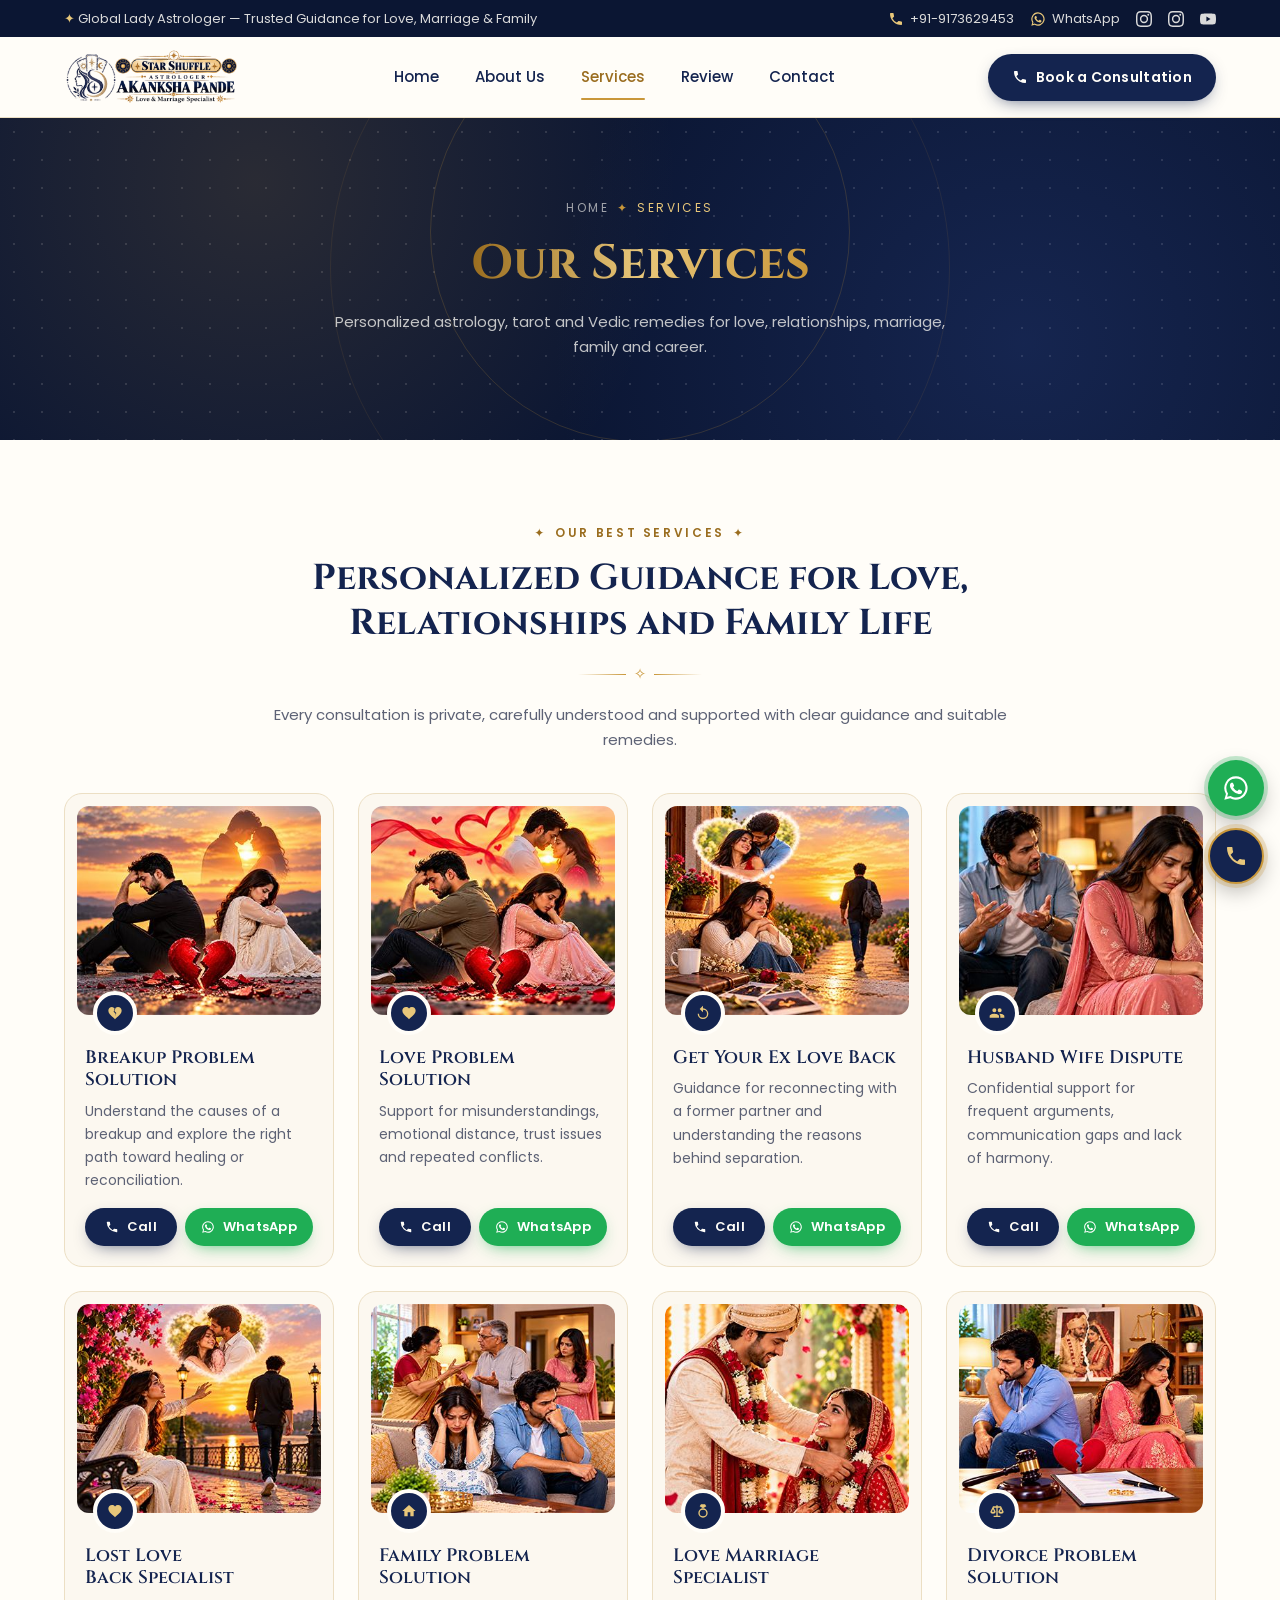
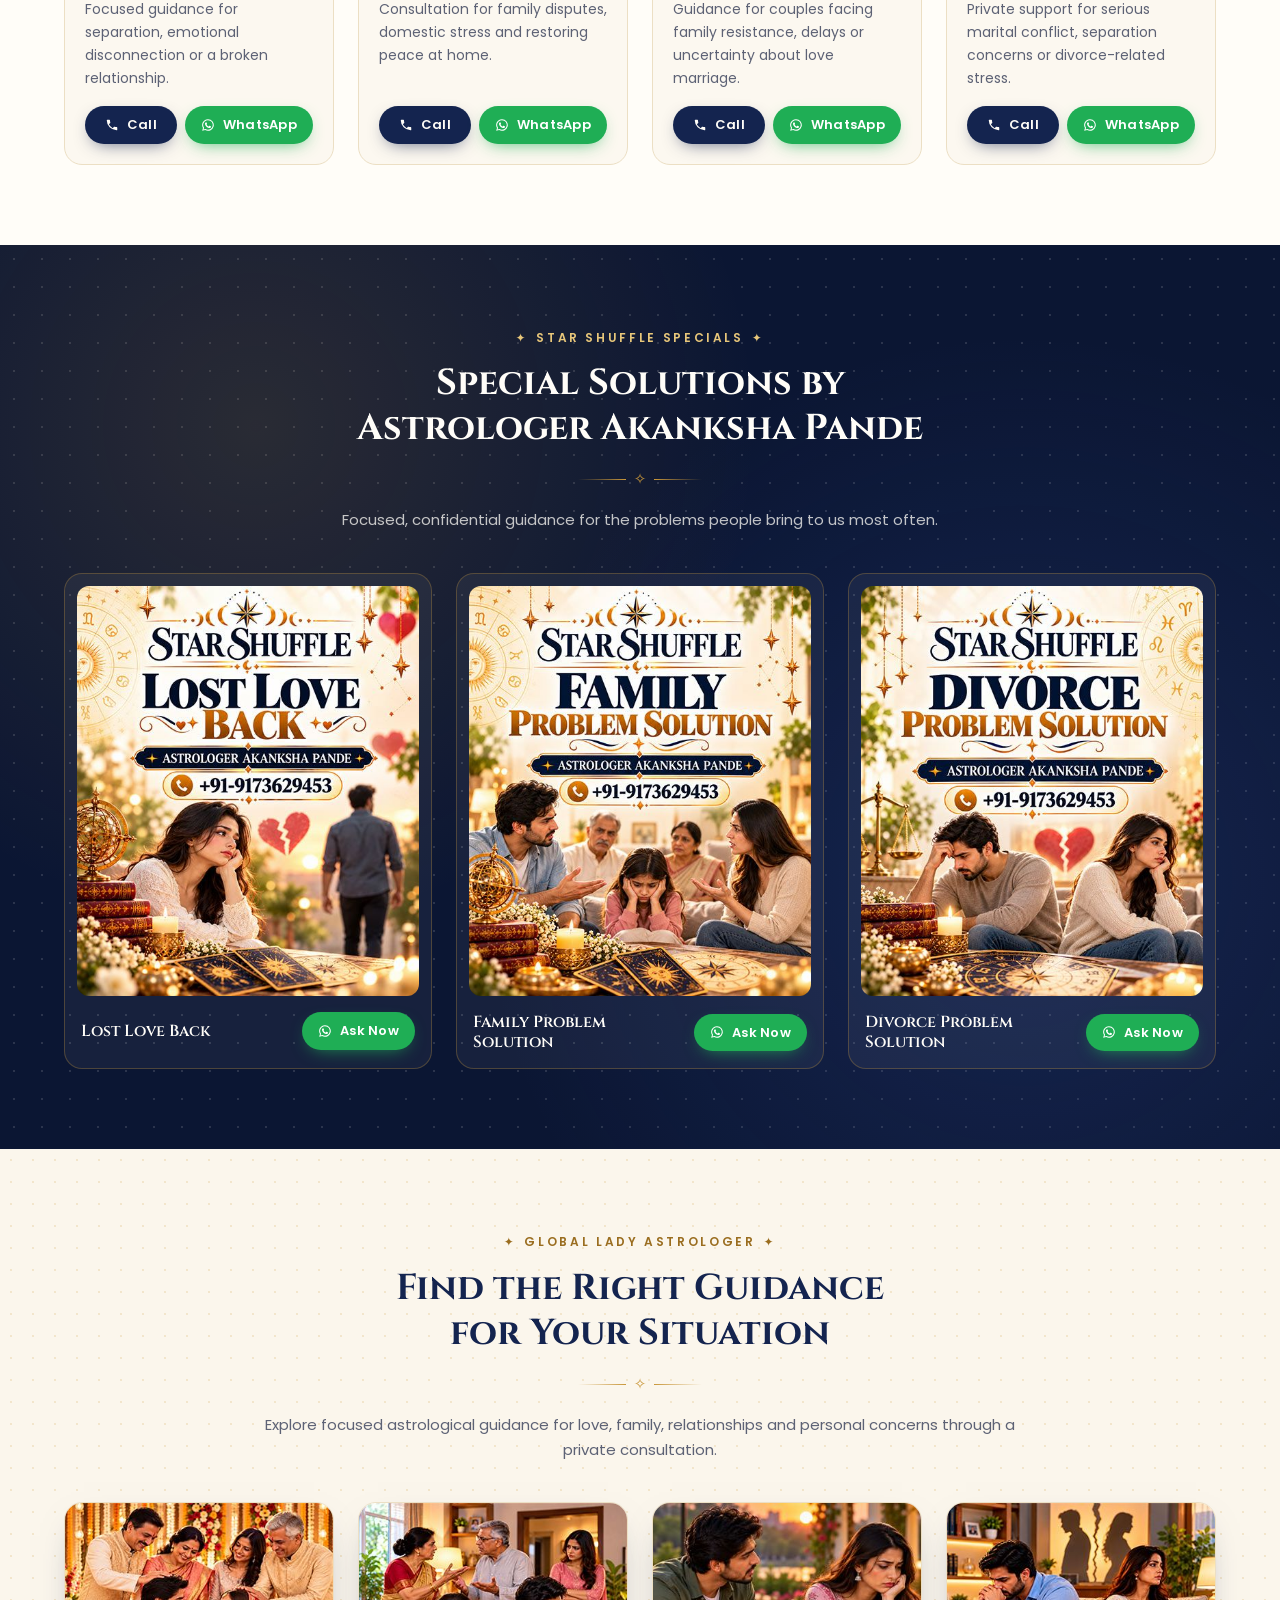
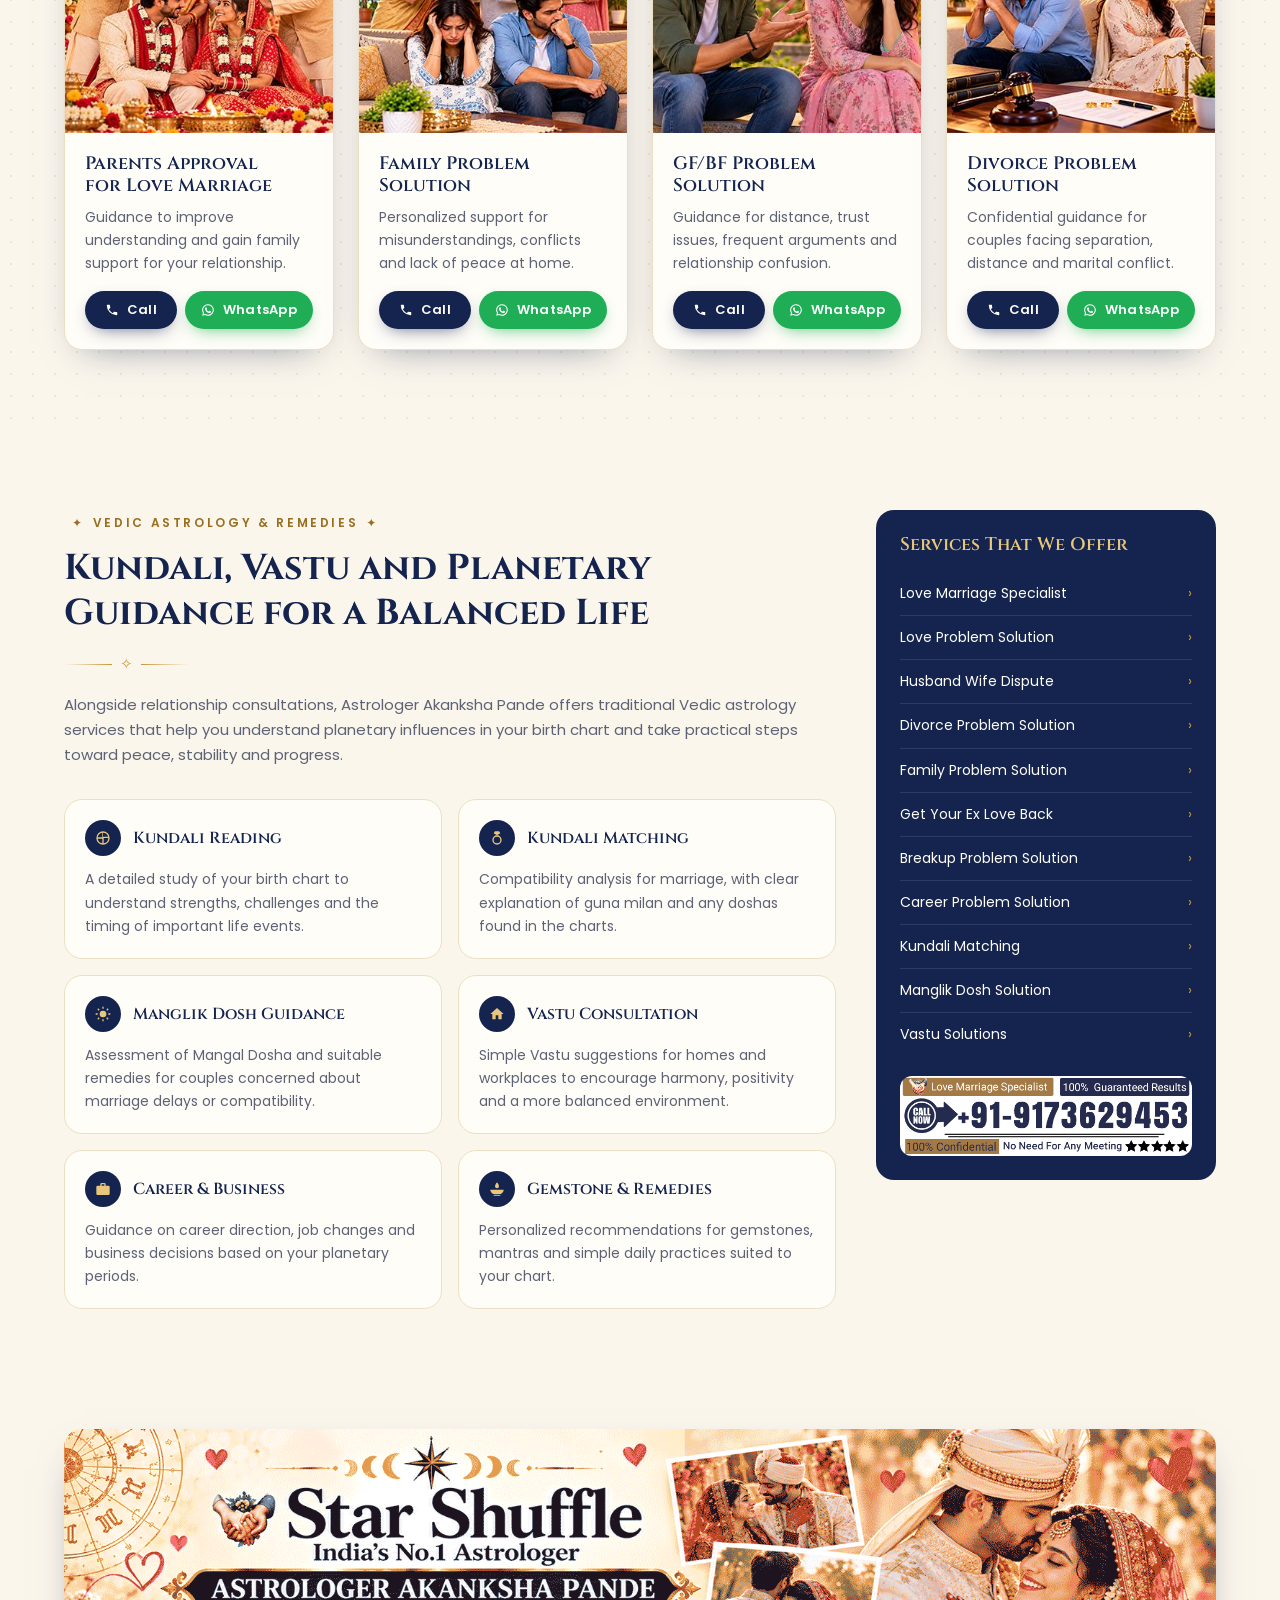
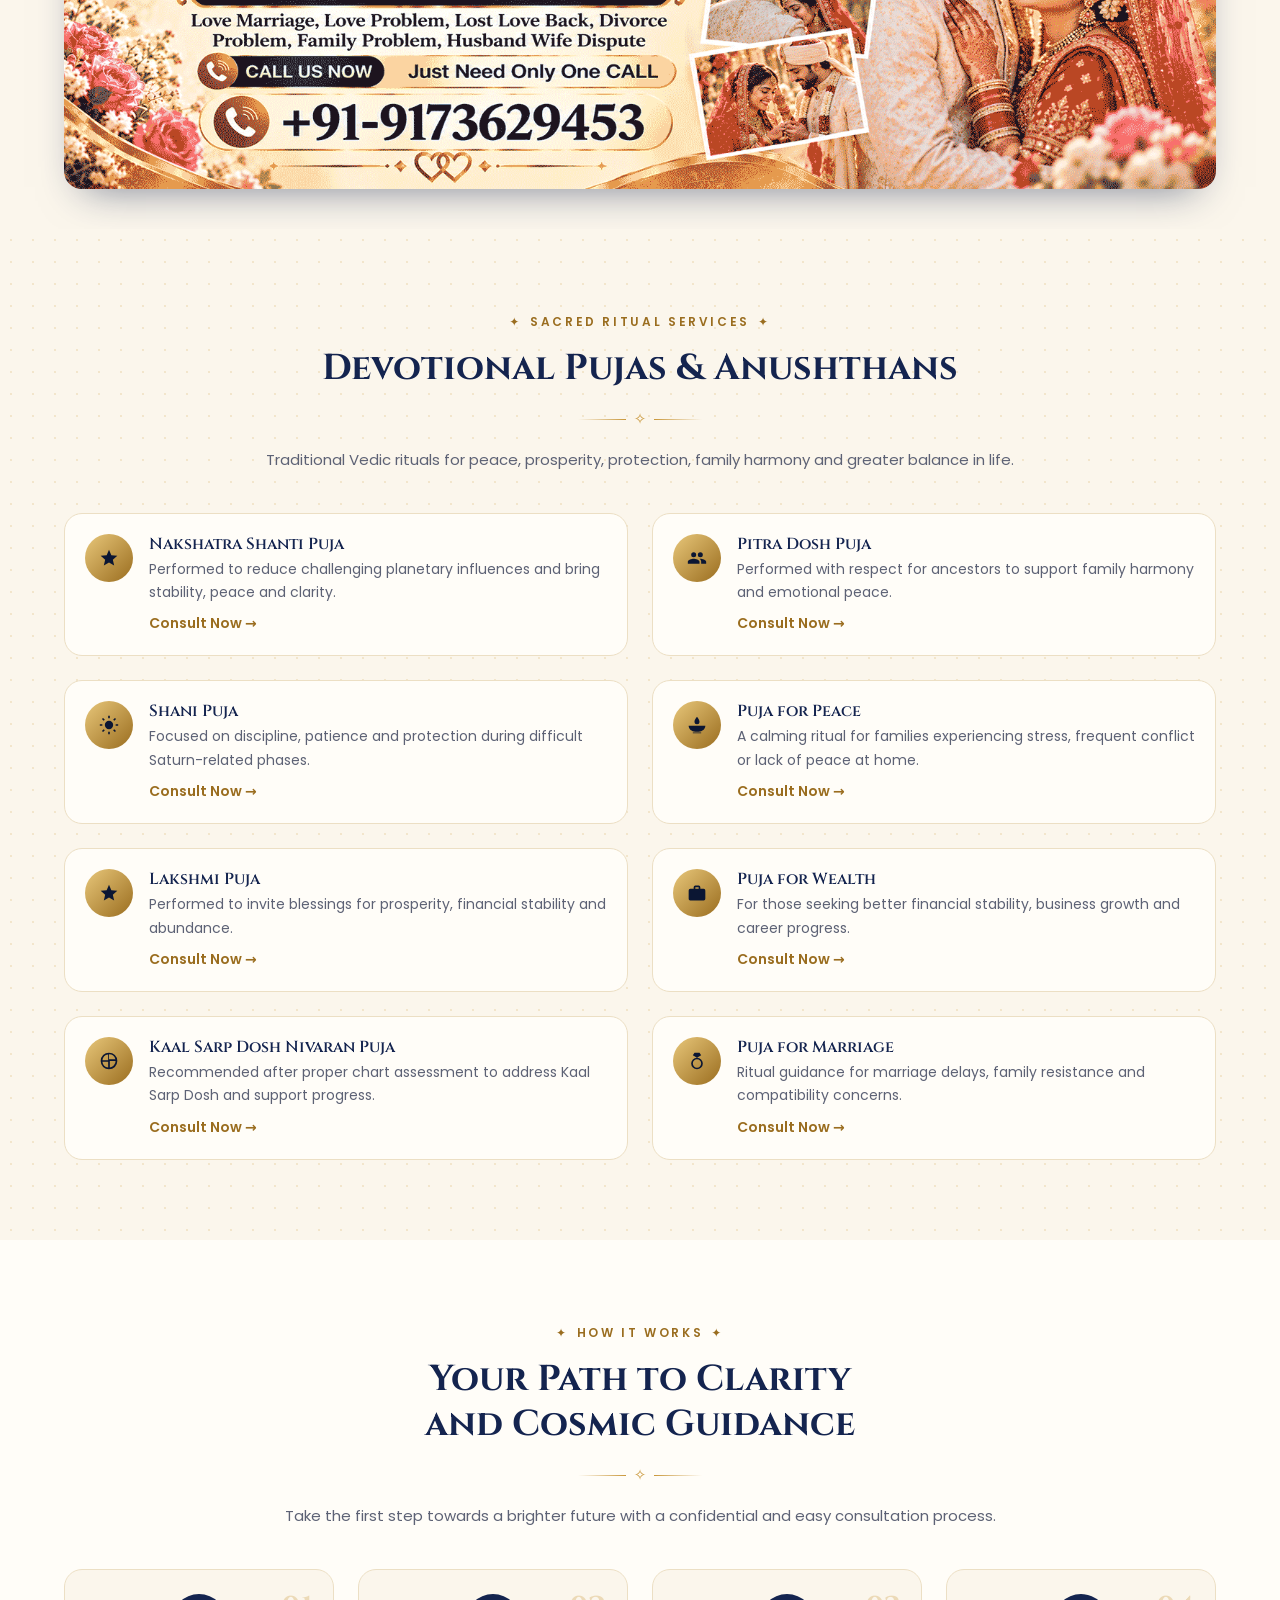
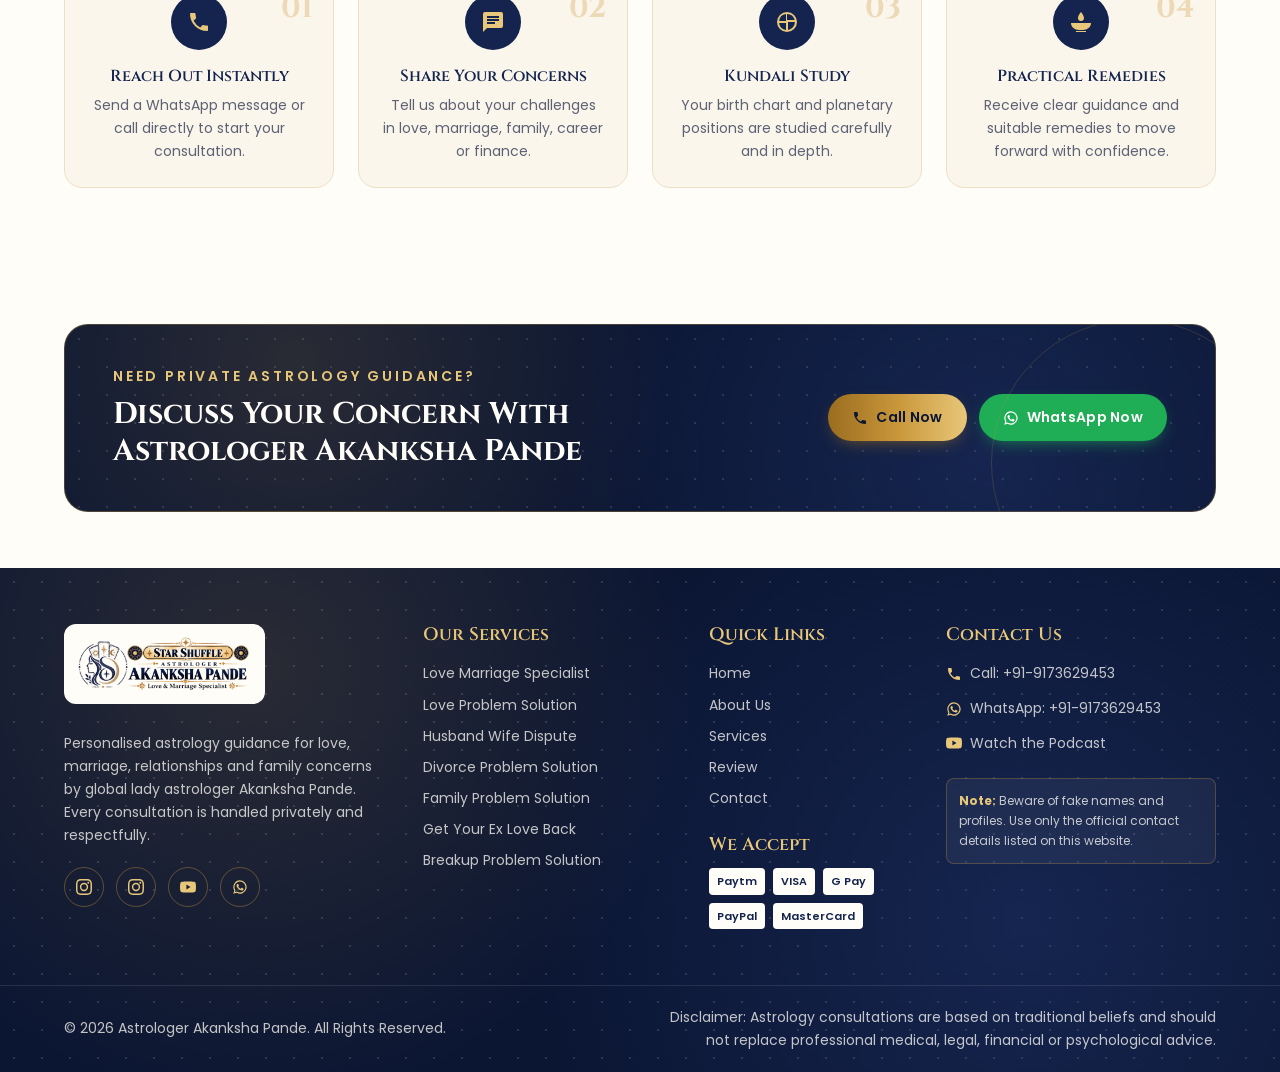
<file: html-site/services.html>
<!DOCTYPE html>
<html lang="en">
<head>
<meta charset="UTF-8">
<meta name="viewport" content="width=device-width, initial-scale=1">
<title>Services – Love, Marriage &amp; Family Problem Solutions | Astrologer Akanksha Pande</title>
<meta name="description" content="Love marriage, love problem, lost love back, husband wife dispute, divorce and family problem solutions, plus kundali, vastu and devotional pujas by Astrologer Akanksha Pande.">
<meta name="robots" content="index, follow">
<meta name="theme-color" content="#14244f">
<link rel="canonical" href="https://starshuffleofficial.com/services.html">
<meta property="og:type" content="website">
<meta property="og:site_name" content="Astrologer Akanksha Pande">
<meta property="og:title" content="Services – Love, Marriage &amp; Family Problem Solutions | Astrologer Akanksha Pande">
<meta property="og:description" content="Love marriage, love problem, lost love back, husband wife dispute, divorce and family problem solutions, plus kundali, vastu and devotional pujas by Astrologer Akanksha Pande.">
<meta property="og:url" content="https://starshuffleofficial.com/services.html">
<meta property="og:image" content="https://starshuffleofficial.com/01.jpg">
<link rel="icon" href="images/favicon.png" type="image/png">
<link rel="apple-touch-icon" href="images/apple-touch-icon.png">
<link rel="preconnect" href="https://fonts.googleapis.com">
<link rel="preconnect" href="https://fonts.gstatic.com" crossorigin>
<link href="https://fonts.googleapis.com/css2?family=Cinzel:wght@600;700&family=Playfair+Display:ital,wght@1,500&family=Poppins:wght@400;500;600&display=swap" rel="stylesheet">
<link rel="stylesheet" href="css/style.css">
<script type="application/ld+json">{"@context":"https://schema.org","@type":"ProfessionalService","name":"Astrologer Akanksha Pande","alternateName":"Star Shuffle","description":"Private astrology and tarot consultation for love marriage, love problems, husband wife disputes, divorce, family problems and lost love back.","telephone":"+91-9173629453","url":"https://starshuffleofficial.com/","image":"https://starshuffleofficial.com/logo.png","areaServed":"Worldwide","priceRange":"₹₹","address":{"@type":"PostalAddress","addressCountry":"IN"},"sameAs":["https://www.instagram.com/i_akankshapande","https://www.instagram.com/star.shuffle","https://youtu.be/i5qj59k8L38"],"founder":{"@type":"Person","name":"Akanksha Pande","jobTitle":"Astrologer"}}</script>
</head>
<body>
<a class="skip" href="#main">Skip to content</a>
<svg width="0" height="0" style="position:absolute" aria-hidden="true"><symbol id="i-phone" viewBox="0 0 24 24"><path d="M6.6 10.8a15.1 15.1 0 0 0 6.6 6.6l2.2-2.2c.3-.3.7-.4 1-.2 1.1.4 2.3.6 3.6.6.6 0 1 .4 1 1V20c0 .6-.4 1-1 1A17 17 0 0 1 3 4c0-.6.4-1 1-1h3.5c.6 0 1 .4 1 1 0 1.3.2 2.5.6 3.6.1.3 0 .7-.2 1l-2.3 2.2z"/></symbol><symbol id="i-wa" viewBox="0 0 24 24"><path d="M12 2a10 10 0 0 0-8.6 15.1L2 22l5-1.3A10 10 0 1 0 12 2zm0 18.2c-1.5 0-3-.4-4.3-1.2l-.3-.2-3 .8.8-2.9-.2-.3A8.2 8.2 0 1 1 12 20.2zm4.5-6.1c-.2-.1-1.5-.7-1.7-.8-.2-.1-.4-.1-.6.1l-.8 1c-.1.2-.3.2-.5.1a6.7 6.7 0 0 1-3.3-2.9c-.3-.4.2-.4.7-1.4.1-.2 0-.3 0-.5l-.8-1.8c-.2-.5-.4-.4-.6-.4h-.5c-.2 0-.5.1-.7.3-.2.3-.9.9-.9 2.2s.9 2.5 1 2.7c.1.2 1.8 2.8 4.4 3.9 1.6.7 2.3.8 3.1.6.5-.1 1.5-.6 1.7-1.2.2-.6.2-1.1.2-1.2-.1-.3-.3-.4-.5-.5z"/></symbol><symbol id="i-user" viewBox="0 0 24 24"><path d="M12 12a5 5 0 1 0 0-10 5 5 0 0 0 0 10zm0 2c-3.3 0-10 1.7-10 5v3h20v-3c0-3.3-6.7-5-10-5z"/></symbol><symbol id="i-heart" viewBox="0 0 24 24"><path d="M12 21.4 10.6 20C5.4 15.4 2 12.3 2 8.5 2 5.4 4.4 3 7.5 3c1.7 0 3.4.8 4.5 2.1A6 6 0 0 1 16.5 3C19.6 3 22 5.4 22 8.5c0 3.8-3.4 6.9-8.6 11.5L12 21.4z"/></symbol><symbol id="i-ring" viewBox="0 0 24 24"><path d="M12 8a7 7 0 1 0 0 14 7 7 0 0 0 0-14zm0 12a5 5 0 1 1 0-10 5 5 0 0 1 0 10zM9 2h6l2 3-5 3-5-3 2-3z"/></symbol><symbol id="i-users" viewBox="0 0 24 24"><path d="M16 11a3 3 0 1 0 0-6 3 3 0 0 0 0 6zm-8 0a3 3 0 1 0 0-6 3 3 0 0 0 0 6zm0 2c-2.3 0-7 1.2-7 3.5V19h14v-2.5C15 14.2 10.3 13 8 13zm8 0h-1c1.2.9 2 2 2 3.5V19h6v-2.5c0-2.3-4.7-3.5-7-3.5z"/></symbol><symbol id="i-return" viewBox="0 0 24 24"><path d="M12 5V1L7 6l5 5V7a6 6 0 1 1-6 6H4a8 8 0 1 0 8-8z"/></symbol><symbol id="i-scale" viewBox="0 0 24 24"><path d="M12 3c-.6 0-1 .4-1 1v1H6l-4 8c0 1.7 1.8 3 4 3s4-1.3 4-3L7 7h4v12H7v2h10v-2h-4V7h4l-3 6c0 1.7 1.8 3 4 3s4-1.3 4-3l-4-8h-5V4c0-.6-.4-1-1-1zM6 9.2 7.8 13H4.2L6 9.2zm12 0 1.8 3.8h-3.6L18 9.2z"/></symbol><symbol id="i-broken" viewBox="0 0 24 24"><path d="M16.5 3A6 6 0 0 0 13 4.2L11 9l3 3-2 5 1-4-3-3 1.4-4.9A6 6 0 0 0 7.5 3C4.4 3 2 5.4 2 8.5c0 3.8 3.4 6.9 8.6 11.5L12 21.4l1.4-1.4C18.6 15.4 22 12.3 22 8.5 22 5.4 19.6 3 16.5 3z"/></symbol><symbol id="i-lock" viewBox="0 0 24 24"><path d="M18 8h-1V6A5 5 0 0 0 7 6v2H6a2 2 0 0 0-2 2v10c0 1.1.9 2 2 2h12a2 2 0 0 0 2-2V10a2 2 0 0 0-2-2zm-6 9a2 2 0 1 1 0-4 2 2 0 0 1 0 4zm3.1-9H8.9V6a3.1 3.1 0 0 1 6.2 0v2z"/></symbol><symbol id="i-chat" viewBox="0 0 24 24"><path d="M20 2H4a2 2 0 0 0-2 2v18l4-4h14a2 2 0 0 0 2-2V4a2 2 0 0 0-2-2zM6 9h12v2H6V9zm8 5H6v-2h8v2zm4-6H6V6h12v2z"/></symbol><symbol id="i-star" viewBox="0 0 24 24"><path d="M12 17.3 18.2 21l-1.6-7L22 9.2l-7.2-.6L12 2 9.2 8.6 2 9.2 7.4 14l-1.6 7z"/></symbol><symbol id="i-sun" viewBox="0 0 24 24"><path d="M12 7a5 5 0 1 0 0 10 5 5 0 0 0 0-10zM11 1h2v3h-2zm0 19h2v3h-2zM3.5 4.9l1.4-1.4L7 5.6 5.6 7zm13.4 13.5 1.4-1.4 2.1 2.1-1.4 1.4zM1 11h3v2H1zm19 0h3v2h-3zM5.6 17 7 18.4l-2.1 2.1-1.4-1.4zM18.4 7 17 5.6l2.1-2.1 1.4 1.4z"/></symbol><symbol id="i-lamp" viewBox="0 0 24 24"><path d="M12 2s-3 3.5-3 6a3 3 0 0 0 6 0c0-2.5-3-6-3-6zM2 13h20c0 3.9-3.6 7-8 7h-4c-4.4 0-8-3.1-8-7zm5 8h10v1H7z"/></symbol><symbol id="i-chart" viewBox="0 0 24 24"><path d="M12 2a10 10 0 1 0 0 20 10 10 0 0 0 0-20zm0 2a8 8 0 0 1 7.7 6H12V4zm-1 .1V11H4.1A8 8 0 0 1 11 4.1zM4.1 13H11v6.9A8 8 0 0 1 4.1 13zM13 19.9V12h6.9A8 8 0 0 1 13 19.9z"/></symbol><symbol id="i-home" viewBox="0 0 24 24"><path d="M12 3 2 12h3v8h5v-6h4v6h5v-8h3z"/></symbol><symbol id="i-brief" viewBox="0 0 24 24"><path d="M20 7h-4V5a2 2 0 0 0-2-2h-4a2 2 0 0 0-2 2v2H4a2 2 0 0 0-2 2v10c0 1.1.9 2 2 2h16a2 2 0 0 0 2-2V9a2 2 0 0 0-2-2zM10 5h4v2h-4V5z"/></symbol><symbol id="i-globe" viewBox="0 0 24 24"><path d="M12 2a10 10 0 1 0 0 20 10 10 0 0 0 0-20zm6.9 6h-3a15.7 15.7 0 0 0-1.4-3.6A8 8 0 0 1 18.9 8zM12 4c.8 1.2 1.5 2.5 1.9 4h-3.8c.4-1.5 1.1-2.8 1.9-4zM4.3 14a8 8 0 0 1 0-4h3.4a16.5 16.5 0 0 0 0 4H4.3zm.8 2h3a15.7 15.7 0 0 0 1.4 3.6A8 8 0 0 1 5.1 16zm3-8h-3a8 8 0 0 1 4.4-3.6C8.9 5.6 8.4 6.8 8.1 8zM12 20c-.8-1.2-1.5-2.5-1.9-4h3.8c-.4 1.5-1.1 2.8-1.9 4zm2.3-6H9.7a14.7 14.7 0 0 1 0-4h4.6a14.7 14.7 0 0 1 0 4zm.3 5.6c.6-1.1 1.1-2.3 1.4-3.6h3a8 8 0 0 1-4.4 3.6zm1.7-5.6a16.5 16.5 0 0 0 0-4h3.4a8 8 0 0 1 0 4h-3.4z"/></symbol><symbol id="i-instagram" viewBox="0 0 24 24"><path d="M12 2.2c3.2 0 3.6 0 4.8.1 3.3.1 4.8 1.7 4.9 4.9.1 1.3.1 1.6.1 4.8s0 3.6-.1 4.8c-.1 3.2-1.7 4.8-4.9 4.9-1.3.1-1.6.1-4.8.1s-3.6 0-4.8-.1c-3.3-.1-4.8-1.7-4.9-4.9C2.2 15.6 2.2 15.2 2.2 12s0-3.6.1-4.8C2.4 3.9 3.9 2.4 7.2 2.3c1.2-.1 1.6-.1 4.8-.1zM12 0C8.7 0 8.3 0 7.1.1 2.7.3.3 2.7.1 7.1 0 8.3 0 8.7 0 12s0 3.7.1 4.9c.2 4.4 2.6 6.8 7 7 1.2.1 1.6.1 4.9.1s3.7 0 4.9-.1c4.4-.2 6.8-2.6 7-7 .1-1.2.1-1.6.1-4.9s0-3.7-.1-4.9c-.2-4.4-2.6-6.8-7-7C15.7 0 15.3 0 12 0zm0 5.8a6.2 6.2 0 1 0 0 12.4 6.2 6.2 0 0 0 0-12.4zM12 16a4 4 0 1 1 0-8 4 4 0 0 1 0 8zm6.4-11.8a1.4 1.4 0 1 0 0 2.9 1.4 1.4 0 0 0 0-2.9z"/></symbol><symbol id="i-youtube" viewBox="0 0 24 24"><path d="M23.5 6.2a3 3 0 0 0-2.1-2.1C19.5 3.6 12 3.6 12 3.6s-7.5 0-9.4.5A3 3 0 0 0 .5 6.2 31.4 31.4 0 0 0 0 12a31.4 31.4 0 0 0 .5 5.8 3 3 0 0 0 2.1 2.1c1.9.5 9.4.5 9.4.5s7.5 0 9.4-.5a3 3 0 0 0 2.1-2.1A31.4 31.4 0 0 0 24 12a31.4 31.4 0 0 0-.5-5.8zM9.6 15.6V8.4l6.2 3.6-6.2 3.6z"/></symbol><symbol id="i-play" viewBox="0 0 24 24"><path d="M8 5v14l11-7z"/></symbol><symbol id="i-quote" viewBox="0 0 24 24"><path d="M9.98 5 4 11v8h7v-7H7.5L11 8.5zm10 0L14 11v8h7v-7h-3.5L21 8.5z"/></symbol></svg>

<!-- Top bar -->
<div class="top"><div class="wrap">
  <span class="top-tag"><b>✦</b> Global Lady Astrologer — Trusted Guidance for Love, Marriage &amp; Family</span>
  <div class="top-right">
    <div class="top-links"><a href="tel:+919173629453"><svg class="ic" aria-hidden="true"><use href="#i-phone"/></svg>+91-9173629453</a><a class="top-wa" href="https://wa.me/919173629453" target="_blank" rel="noopener"><svg class="ic" aria-hidden="true"><use href="#i-wa"/></svg>WhatsApp</a></div>
    <div class="top-social"><a href="https://www.instagram.com/i_akankshapande?obrf=bmt6MWs4NnVuNGo0" target="_blank" rel="noopener" aria-label="Instagram @i_akankshapande"><svg class="ic" aria-hidden="true"><use href="#i-instagram"/></svg></a><a href="https://www.instagram.com/star.shuffle?dlrf=b2x2d2FlaTBlMGk2" target="_blank" rel="noopener" aria-label="Instagram @star.shuffle"><svg class="ic" aria-hidden="true"><use href="#i-instagram"/></svg></a><a href="https://youtu.be/i5qj59k8L38?si=szEG03TllncDsAKI" target="_blank" rel="noopener" aria-label="YouTube podcast"><svg class="ic" aria-hidden="true"><use href="#i-youtube"/></svg></a></div>
  </div>
</div></div>

<!-- Header -->
<header class="hdr"><div class="wrap">
  <a href="index.html" class="logo" aria-label="Astrologer Akanksha Pande home"><img src="logo.png" width="600" height="190" alt="Astrologer Akanksha Pande"></a>
  <nav class="nav" aria-label="Main"><ul><li><a href="index.html">Home</a></li><li><a href="about.html">About Us</a></li><li><a href="services.html" class="on" aria-current="page">Services</a></li><li><a href="review.html">Review</a></li><li><a href="contact.html">Contact</a></li></ul></nav>
  <div class="hdr-r">
    <a href="tel:+919173629453" class="btn btn-navy hdr-btn"><svg class="ic" aria-hidden="true"><use href="#i-phone"/></svg>Book a Consultation</a>
    <button class="burger" id="burger" type="button" aria-label="Open menu" aria-expanded="false" aria-controls="mnav"><span></span><span></span><span></span></button>
  </div>
</div></header>
<nav class="mnav" id="mnav" aria-label="Mobile"><div class="wrap">
  <ul><li><a href="index.html">Home</a></li><li><a href="about.html">About Us</a></li><li><a href="services.html" class="on" aria-current="page">Services</a></li><li><a href="review.html">Review</a></li><li><a href="contact.html">Contact</a></li></ul>
  <div class="acts"><a href="tel:+919173629453" class="btn btn-navy"><svg class="ic" aria-hidden="true"><use href="#i-phone"/></svg>Call +91-9173629453</a><a href="https://wa.me/919173629453" target="_blank" rel="noopener" class="btn btn-wa"><svg class="ic" aria-hidden="true"><use href="#i-wa"/></svg>WhatsApp Chat</a></div>
</div></nav>

<main id="main">
<section class="phero starfield"><div class="wrap"><nav class="crumb" aria-label="Breadcrumb"><a href="index.html">Home</a><span>✦</span><b>Services</b></nav><h1><span class="gold-text">Our Services</span></h1><p>Personalized astrology, tarot and Vedic remedies for love, relationships, marriage, family and career.</p></div></section>
<section class="sec bg-ivory" id="services"><div class="wrap"><div class="head"><span class="eyebrow">Our Best Services</span><h2 class="h2">Personalized Guidance for Love, Relationships and Family Life</h2><div class="divider">✧</div><p>Every consultation is private, carefully understood and supported with clear guidance and suitable remedies.</p></div><div class="grid g4"><article class="svc"><div class="ph"><div class="clip"><img src="images/Breakup-Problem-Solution.jpg" width="350" height="300" alt="Breakup Problem Solution" loading="lazy" decoding="async"></div><span class="badge"><svg class="ic" aria-hidden="true"><use href="#i-broken"/></svg></span></div><div class="bd"><h3>Breakup Problem Solution</h3><p>Understand the causes of a breakup and explore the right path toward healing or reconciliation.</p><div class="acts2"><a href="tel:+919173629453" class="btn btn-navy btn-sm" aria-label="Call for Breakup Problem Solution"><svg class="ic" aria-hidden="true"><use href="#i-phone"/></svg>Call</a><a href="https://wa.me/919173629453?text=Hello%20Astrologer%20Akanksha%20Pande%2C%20I%20need%20guidance%20for%20Breakup%20Problem%20Solution." target="_blank" rel="noopener" class="btn btn-wa btn-sm" aria-label="WhatsApp for Breakup Problem Solution"><svg class="ic" aria-hidden="true"><use href="#i-wa"/></svg>WhatsApp</a></div></div></article><article class="svc"><div class="ph"><div class="clip"><img src="images/Love-Problem-Solution.jpg" width="350" height="300" alt="Love Problem Solution" loading="lazy" decoding="async"></div><span class="badge"><svg class="ic" aria-hidden="true"><use href="#i-heart"/></svg></span></div><div class="bd"><h3>Love Problem Solution</h3><p>Support for misunderstandings, emotional distance, trust issues and repeated conflicts.</p><div class="acts2"><a href="tel:+919173629453" class="btn btn-navy btn-sm" aria-label="Call for Love Problem Solution"><svg class="ic" aria-hidden="true"><use href="#i-phone"/></svg>Call</a><a href="https://wa.me/919173629453?text=Hello%20Astrologer%20Akanksha%20Pande%2C%20I%20need%20guidance%20for%20Love%20Problem%20Solution." target="_blank" rel="noopener" class="btn btn-wa btn-sm" aria-label="WhatsApp for Love Problem Solution"><svg class="ic" aria-hidden="true"><use href="#i-wa"/></svg>WhatsApp</a></div></div></article><article class="svc"><div class="ph"><div class="clip"><img src="images/Get-Your-Ex-Love-BackGet-Your-Ex-Love-Back.jpg" width="350" height="300" alt="Get Your Ex Love Back" loading="lazy" decoding="async"></div><span class="badge"><svg class="ic" aria-hidden="true"><use href="#i-return"/></svg></span></div><div class="bd"><h3>Get Your Ex Love Back</h3><p>Guidance for reconnecting with a former partner and understanding the reasons behind separation.</p><div class="acts2"><a href="tel:+919173629453" class="btn btn-navy btn-sm" aria-label="Call for Get Your Ex Love Back"><svg class="ic" aria-hidden="true"><use href="#i-phone"/></svg>Call</a><a href="https://wa.me/919173629453?text=Hello%20Astrologer%20Akanksha%20Pande%2C%20I%20need%20guidance%20for%20Get%20Your%20Ex%20Love%20Back." target="_blank" rel="noopener" class="btn btn-wa btn-sm" aria-label="WhatsApp for Get Your Ex Love Back"><svg class="ic" aria-hidden="true"><use href="#i-wa"/></svg>WhatsApp</a></div></div></article><article class="svc"><div class="ph"><div class="clip"><img src="images/Husband-Wife-Dispute.jpg" width="350" height="300" alt="Husband Wife Dispute" loading="lazy" decoding="async"></div><span class="badge"><svg class="ic" aria-hidden="true"><use href="#i-users"/></svg></span></div><div class="bd"><h3>Husband Wife Dispute</h3><p>Confidential support for frequent arguments, communication gaps and lack of harmony.</p><div class="acts2"><a href="tel:+919173629453" class="btn btn-navy btn-sm" aria-label="Call for Husband Wife Dispute"><svg class="ic" aria-hidden="true"><use href="#i-phone"/></svg>Call</a><a href="https://wa.me/919173629453?text=Hello%20Astrologer%20Akanksha%20Pande%2C%20I%20need%20guidance%20for%20Husband%20Wife%20Dispute." target="_blank" rel="noopener" class="btn btn-wa btn-sm" aria-label="WhatsApp for Husband Wife Dispute"><svg class="ic" aria-hidden="true"><use href="#i-wa"/></svg>WhatsApp</a></div></div></article><article class="svc"><div class="ph"><div class="clip"><img src="images/Lost-Love-Back-Specialist.jpg" width="350" height="300" alt="Lost Love Back Specialist" loading="lazy" decoding="async"></div><span class="badge"><svg class="ic" aria-hidden="true"><use href="#i-heart"/></svg></span></div><div class="bd"><h3>Lost Love Back Specialist</h3><p>Focused guidance for separation, emotional disconnection or a broken relationship.</p><div class="acts2"><a href="tel:+919173629453" class="btn btn-navy btn-sm" aria-label="Call for Lost Love Back Specialist"><svg class="ic" aria-hidden="true"><use href="#i-phone"/></svg>Call</a><a href="https://wa.me/919173629453?text=Hello%20Astrologer%20Akanksha%20Pande%2C%20I%20need%20guidance%20for%20Lost%20Love%20Back%20Specialist." target="_blank" rel="noopener" class="btn btn-wa btn-sm" aria-label="WhatsApp for Lost Love Back Specialist"><svg class="ic" aria-hidden="true"><use href="#i-wa"/></svg>WhatsApp</a></div></div></article><article class="svc"><div class="ph"><div class="clip"><img src="images/Family-Problem-Solution.jpg" width="350" height="300" alt="Family Problem Solution" loading="lazy" decoding="async"></div><span class="badge"><svg class="ic" aria-hidden="true"><use href="#i-home"/></svg></span></div><div class="bd"><h3>Family Problem Solution</h3><p>Consultation for family disputes, domestic stress and restoring peace at home.</p><div class="acts2"><a href="tel:+919173629453" class="btn btn-navy btn-sm" aria-label="Call for Family Problem Solution"><svg class="ic" aria-hidden="true"><use href="#i-phone"/></svg>Call</a><a href="https://wa.me/919173629453?text=Hello%20Astrologer%20Akanksha%20Pande%2C%20I%20need%20guidance%20for%20Family%20Problem%20Solution." target="_blank" rel="noopener" class="btn btn-wa btn-sm" aria-label="WhatsApp for Family Problem Solution"><svg class="ic" aria-hidden="true"><use href="#i-wa"/></svg>WhatsApp</a></div></div></article><article class="svc"><div class="ph"><div class="clip"><img src="images/Love-Marriage-Specialist.jpg" width="350" height="300" alt="Love Marriage Specialist" loading="lazy" decoding="async"></div><span class="badge"><svg class="ic" aria-hidden="true"><use href="#i-ring"/></svg></span></div><div class="bd"><h3>Love Marriage Specialist</h3><p>Guidance for couples facing family resistance, delays or uncertainty about love marriage.</p><div class="acts2"><a href="tel:+919173629453" class="btn btn-navy btn-sm" aria-label="Call for Love Marriage Specialist"><svg class="ic" aria-hidden="true"><use href="#i-phone"/></svg>Call</a><a href="https://wa.me/919173629453?text=Hello%20Astrologer%20Akanksha%20Pande%2C%20I%20need%20guidance%20for%20Love%20Marriage%20Specialist." target="_blank" rel="noopener" class="btn btn-wa btn-sm" aria-label="WhatsApp for Love Marriage Specialist"><svg class="ic" aria-hidden="true"><use href="#i-wa"/></svg>WhatsApp</a></div></div></article><article class="svc"><div class="ph"><div class="clip"><img src="images/Divorce-Problem-Solution1.jpg" width="350" height="300" alt="Divorce Problem Solution" loading="lazy" decoding="async"></div><span class="badge"><svg class="ic" aria-hidden="true"><use href="#i-scale"/></svg></span></div><div class="bd"><h3>Divorce Problem Solution</h3><p>Private support for serious marital conflict, separation concerns or divorce-related stress.</p><div class="acts2"><a href="tel:+919173629453" class="btn btn-navy btn-sm" aria-label="Call for Divorce Problem Solution"><svg class="ic" aria-hidden="true"><use href="#i-phone"/></svg>Call</a><a href="https://wa.me/919173629453?text=Hello%20Astrologer%20Akanksha%20Pande%2C%20I%20need%20guidance%20for%20Divorce%20Problem%20Solution." target="_blank" rel="noopener" class="btn btn-wa btn-sm" aria-label="WhatsApp for Divorce Problem Solution"><svg class="ic" aria-hidden="true"><use href="#i-wa"/></svg>WhatsApp</a></div></div></article></div></div></section>
<section class="sec starfield"><div class="wrap"><div class="head"><span class="eyebrow">Star Shuffle Specials</span><h2 class="h2">Special Solutions by Astrologer Akanksha Pande</h2><div class="divider">✧</div><p>Focused, confidential guidance for the problems people bring to us most often.</p></div><div class="grid g3"><article class="poster"><a class="ph" href="tel:+919173629453"><img src="001.jpg" width="500" height="600" alt="Star Shuffle Lost Love Back by Astrologer Akanksha Pande" loading="lazy" decoding="async"></a><div class="bd"><h3>Lost Love Back</h3><a href="https://wa.me/919173629453?text=Hello%20Astrologer%20Akanksha%20Pande%2C%20I%20need%20guidance%20for%20Lost%20Love%20Back." target="_blank" rel="noopener" class="btn btn-wa btn-sm" aria-label="WhatsApp for Lost Love Back"><svg class="ic" aria-hidden="true"><use href="#i-wa"/></svg>Ask Now</a></div></article><article class="poster"><a class="ph" href="tel:+919173629453"><img src="002.jpg" width="500" height="600" alt="Star Shuffle Family Problem Solution by Astrologer Akanksha Pande" loading="lazy" decoding="async"></a><div class="bd"><h3>Family Problem Solution</h3><a href="https://wa.me/919173629453?text=Hello%20Astrologer%20Akanksha%20Pande%2C%20I%20need%20guidance%20for%20Family%20Problem%20Solution." target="_blank" rel="noopener" class="btn btn-wa btn-sm" aria-label="WhatsApp for Family Problem Solution"><svg class="ic" aria-hidden="true"><use href="#i-wa"/></svg>Ask Now</a></div></article><article class="poster"><a class="ph" href="tel:+919173629453"><img src="003.jpg" width="500" height="600" alt="Star Shuffle Divorce Problem Solution by Astrologer Akanksha Pande" loading="lazy" decoding="async"></a><div class="bd"><h3>Divorce Problem Solution</h3><a href="https://wa.me/919173629453?text=Hello%20Astrologer%20Akanksha%20Pande%2C%20I%20need%20guidance%20for%20Divorce%20Problem%20Solution." target="_blank" rel="noopener" class="btn btn-wa btn-sm" aria-label="WhatsApp for Divorce Problem Solution"><svg class="ic" aria-hidden="true"><use href="#i-wa"/></svg>Ask Now</a></div></article></div></div></section>
<section class="sec pattern"><div class="wrap"><div class="head"><span class="eyebrow">Global Lady Astrologer</span><h2 class="h2">Find the Right Guidance for Your Situation</h2><div class="divider">✧</div><p>Explore focused astrological guidance for love, family, relationships and personal concerns through a private consultation.</p></div><div class="grid g4"><article class="card"><div class="ph"><img src="images/Parents-Approval-for-Love-Marriage.jpg" width="350" height="300" alt="Parents Approval for Love Marriage" loading="lazy" decoding="async"></div><div class="bd"><h3>Parents Approval for Love Marriage</h3><p>Guidance to improve understanding and gain family support for your relationship.</p><div class="acts2"><a href="tel:+919173629453" class="btn btn-navy btn-sm" aria-label="Call for Parents Approval for Love Marriage"><svg class="ic" aria-hidden="true"><use href="#i-phone"/></svg>Call</a><a href="https://wa.me/919173629453?text=Hello%20Astrologer%20Akanksha%20Pande%2C%20I%20need%20guidance%20for%20Parents%20Approval%20for%20Love%20Marriage." target="_blank" rel="noopener" class="btn btn-wa btn-sm" aria-label="WhatsApp for Parents Approval for Love Marriage"><svg class="ic" aria-hidden="true"><use href="#i-wa"/></svg>WhatsApp</a></div></div></article><article class="card"><div class="ph"><img src="images/Family-Problem-Solution.jpg" width="350" height="300" alt="Family Problem Solution" loading="lazy" decoding="async"></div><div class="bd"><h3>Family Problem Solution</h3><p>Personalized support for misunderstandings, conflicts and lack of peace at home.</p><div class="acts2"><a href="tel:+919173629453" class="btn btn-navy btn-sm" aria-label="Call for Family Problem Solution"><svg class="ic" aria-hidden="true"><use href="#i-phone"/></svg>Call</a><a href="https://wa.me/919173629453?text=Hello%20Astrologer%20Akanksha%20Pande%2C%20I%20need%20guidance%20for%20Family%20Problem%20Solution." target="_blank" rel="noopener" class="btn btn-wa btn-sm" aria-label="WhatsApp for Family Problem Solution"><svg class="ic" aria-hidden="true"><use href="#i-wa"/></svg>WhatsApp</a></div></div></article><article class="card"><div class="ph"><img src="images/GFBF-Problem-Solution.jpg" width="350" height="300" alt="GF/BF Problem Solution" loading="lazy" decoding="async"></div><div class="bd"><h3>GF/BF Problem Solution</h3><p>Guidance for distance, trust issues, frequent arguments and relationship confusion.</p><div class="acts2"><a href="tel:+919173629453" class="btn btn-navy btn-sm" aria-label="Call for GF/BF Problem Solution"><svg class="ic" aria-hidden="true"><use href="#i-phone"/></svg>Call</a><a href="https://wa.me/919173629453?text=Hello%20Astrologer%20Akanksha%20Pande%2C%20I%20need%20guidance%20for%20GF/BF%20Problem%20Solution." target="_blank" rel="noopener" class="btn btn-wa btn-sm" aria-label="WhatsApp for GF/BF Problem Solution"><svg class="ic" aria-hidden="true"><use href="#i-wa"/></svg>WhatsApp</a></div></div></article><article class="card"><div class="ph"><img src="images/Divorce-Problem-Solution.jpg" width="350" height="300" alt="Divorce Problem Solution" loading="lazy" decoding="async"></div><div class="bd"><h3>Divorce Problem Solution</h3><p>Confidential guidance for couples facing separation, distance and marital conflict.</p><div class="acts2"><a href="tel:+919173629453" class="btn btn-navy btn-sm" aria-label="Call for Divorce Problem Solution"><svg class="ic" aria-hidden="true"><use href="#i-phone"/></svg>Call</a><a href="https://wa.me/919173629453?text=Hello%20Astrologer%20Akanksha%20Pande%2C%20I%20need%20guidance%20for%20Divorce%20Problem%20Solution." target="_blank" rel="noopener" class="btn btn-wa btn-sm" aria-label="WhatsApp for Divorce Problem Solution"><svg class="ic" aria-hidden="true"><use href="#i-wa"/></svg>WhatsApp</a></div></div></article></div></div></section>
<section class="sec bg-cream"><div class="wrap v-grid"><div class="v-main"><div class="head left" style="margin-bottom:0"><span class="eyebrow">Vedic Astrology &amp; Remedies</span><h2 class="h2">Kundali, Vastu and Planetary Guidance for a Balanced Life</h2><div class="divider">✧</div></div><p>Alongside relationship consultations, Astrologer Akanksha Pande offers traditional Vedic astrology services that help you understand planetary influences in your birth chart and take practical steps toward peace, stability and progress.</p><div class="v-items"><div class="v-item"><h3><i><svg class="ic" aria-hidden="true"><use href="#i-chart"/></svg></i>Kundali Reading</h3><p>A detailed study of your birth chart to understand strengths, challenges and the timing of important life events.</p></div><div class="v-item"><h3><i><svg class="ic" aria-hidden="true"><use href="#i-ring"/></svg></i>Kundali Matching</h3><p>Compatibility analysis for marriage, with clear explanation of guna milan and any doshas found in the charts.</p></div><div class="v-item"><h3><i><svg class="ic" aria-hidden="true"><use href="#i-sun"/></svg></i>Manglik Dosh Guidance</h3><p>Assessment of Mangal Dosha and suitable remedies for couples concerned about marriage delays or compatibility.</p></div><div class="v-item"><h3><i><svg class="ic" aria-hidden="true"><use href="#i-home"/></svg></i>Vastu Consultation</h3><p>Simple Vastu suggestions for homes and workplaces to encourage harmony, positivity and a more balanced environment.</p></div><div class="v-item"><h3><i><svg class="ic" aria-hidden="true"><use href="#i-brief"/></svg></i>Career &amp; Business</h3><p>Guidance on career direction, job changes and business decisions based on your planetary periods.</p></div><div class="v-item"><h3><i><svg class="ic" aria-hidden="true"><use href="#i-lamp"/></svg></i>Gemstone &amp; Remedies</h3><p>Personalized recommendations for gemstones, mantras and simple daily practices suited to your chart.</p></div></div></div><aside class="aside"><h3>Services That We Offer</h3><ul><li><a href="services.html">Love Marriage Specialist</a></li><li><a href="services.html">Love Problem Solution</a></li><li><a href="services.html">Husband Wife Dispute</a></li><li><a href="services.html">Divorce Problem Solution</a></li><li><a href="services.html">Family Problem Solution</a></li><li><a href="services.html">Get Your Ex Love Back</a></li><li><a href="services.html">Breakup Problem Solution</a></li><li><a href="services.html">Career Problem Solution</a></li><li><a href="services.html">Kundali Matching</a></li><li><a href="services.html">Manglik Dosh Solution</a></li><li><a href="services.html">Vastu Solutions</a></li></ul><a class="ad" href="tel:+919173629453"><img src="contact.gif" width="550" height="150" alt="Call Astrologer Akanksha Pande +91-9173629453" loading="lazy" decoding="async"></a></aside></div></section>
<section class="promo" aria-label="Call Astrologer Akanksha Pande"><div class="wrap"><a href="tel:+919173629453"><img src="gif.gif" width="1600" height="500" alt="Star Shuffle – Astrologer Akanksha Pande: Love Marriage, Love Problem, Lost Love Back, Divorce, Family Problem, Husband Wife Dispute. Call +91-9173629453" loading="lazy" decoding="async"></a></div></section>
<section class="sec pattern" id="pujas"><div class="wrap"><div class="head"><span class="eyebrow">Sacred Ritual Services</span><h2 class="h2">Devotional Pujas &amp; Anushthans</h2><div class="divider">✧</div><p>Traditional Vedic rituals for peace, prosperity, protection, family harmony and greater balance in life.</p></div><div class="grid g2"><div class="puja"><span class="gring"><svg class="ic" aria-hidden="true"><use href="#i-star"/></svg></span><div><h3>Nakshatra Shanti Puja</h3><p>Performed to reduce challenging planetary influences and bring stability, peace and clarity.</p><a href="tel:+919173629453" class="more">Consult Now →</a></div></div><div class="puja"><span class="gring"><svg class="ic" aria-hidden="true"><use href="#i-users"/></svg></span><div><h3>Pitra Dosh Puja</h3><p>Performed with respect for ancestors to support family harmony and emotional peace.</p><a href="tel:+919173629453" class="more">Consult Now →</a></div></div><div class="puja"><span class="gring"><svg class="ic" aria-hidden="true"><use href="#i-sun"/></svg></span><div><h3>Shani Puja</h3><p>Focused on discipline, patience and protection during difficult Saturn-related phases.</p><a href="tel:+919173629453" class="more">Consult Now →</a></div></div><div class="puja"><span class="gring"><svg class="ic" aria-hidden="true"><use href="#i-lamp"/></svg></span><div><h3>Puja for Peace</h3><p>A calming ritual for families experiencing stress, frequent conflict or lack of peace at home.</p><a href="tel:+919173629453" class="more">Consult Now →</a></div></div><div class="puja"><span class="gring"><svg class="ic" aria-hidden="true"><use href="#i-star"/></svg></span><div><h3>Lakshmi Puja</h3><p>Performed to invite blessings for prosperity, financial stability and abundance.</p><a href="tel:+919173629453" class="more">Consult Now →</a></div></div><div class="puja"><span class="gring"><svg class="ic" aria-hidden="true"><use href="#i-brief"/></svg></span><div><h3>Puja for Wealth</h3><p>For those seeking better financial stability, business growth and career progress.</p><a href="tel:+919173629453" class="more">Consult Now →</a></div></div><div class="puja"><span class="gring"><svg class="ic" aria-hidden="true"><use href="#i-chart"/></svg></span><div><h3>Kaal Sarp Dosh Nivaran Puja</h3><p>Recommended after proper chart assessment to address Kaal Sarp Dosh and support progress.</p><a href="tel:+919173629453" class="more">Consult Now →</a></div></div><div class="puja"><span class="gring"><svg class="ic" aria-hidden="true"><use href="#i-ring"/></svg></span><div><h3>Puja for Marriage</h3><p>Ritual guidance for marriage delays, family resistance and compatibility concerns.</p><a href="tel:+919173629453" class="more">Consult Now →</a></div></div></div></div></section>
<section class="sec bg-ivory"><div class="wrap"><div class="head"><span class="eyebrow">How It Works</span><h2 class="h2">Your Path to Clarity and Cosmic Guidance</h2><div class="divider">✧</div><p>Take the first step towards a brighter future with a confidential and easy consultation process.</p></div><ol class="steps"><li class="step"><span class="num">01</span><span class="nring"><svg class="ic" aria-hidden="true"><use href="#i-phone"/></svg></span><h3>Reach Out Instantly</h3><p>Send a WhatsApp message or call directly to start your consultation.</p></li><li class="step"><span class="num">02</span><span class="nring"><svg class="ic" aria-hidden="true"><use href="#i-chat"/></svg></span><h3>Share Your Concerns</h3><p>Tell us about your challenges in love, marriage, family, career or finance.</p></li><li class="step"><span class="num">03</span><span class="nring"><svg class="ic" aria-hidden="true"><use href="#i-chart"/></svg></span><h3>Kundali Study</h3><p>Your birth chart and planetary positions are studied carefully and in depth.</p></li><li class="step"><span class="num">04</span><span class="nring"><svg class="ic" aria-hidden="true"><use href="#i-lamp"/></svg></span><h3>Practical Remedies</h3><p>Receive clear guidance and suitable remedies to move forward with confidence.</p></li></ol></div></section>
<section class="bg-ivory" style="padding:56px 0"><div class="wrap"><div class="cta starfield"><div><p>Need Private Astrology Guidance?</p><h2>Discuss Your Concern With Astrologer Akanksha Pande</h2></div><div class="btn-row"><a href="tel:+919173629453" class="btn btn-gold"><svg class="ic" aria-hidden="true"><use href="#i-phone"/></svg>Call Now</a><a href="https://wa.me/919173629453" target="_blank" rel="noopener" class="btn btn-wa"><svg class="ic" aria-hidden="true"><use href="#i-wa"/></svg>WhatsApp Now</a></div></div></div></section>
</main>

<!-- Footer -->
<footer class="ftr starfield">
  <div class="wrap f-grid">
    <div class="f-about">
      <a href="index.html" class="f-logo"><img src="logo.png" width="600" height="190" loading="lazy" decoding="async" alt="Astrologer Akanksha Pande"></a>
      <p>Personalised astrology guidance for love, marriage, relationships and family concerns by global lady astrologer Akanksha Pande. Every consultation is handled privately and respectfully.</p>
      <div class="social"><a href="https://www.instagram.com/i_akankshapande?obrf=bmt6MWs4NnVuNGo0" target="_blank" rel="noopener" aria-label="Instagram @i_akankshapande"><svg class="ic" aria-hidden="true"><use href="#i-instagram"/></svg></a><a href="https://www.instagram.com/star.shuffle?dlrf=b2x2d2FlaTBlMGk2" target="_blank" rel="noopener" aria-label="Instagram @star.shuffle"><svg class="ic" aria-hidden="true"><use href="#i-instagram"/></svg></a><a href="https://youtu.be/i5qj59k8L38?si=szEG03TllncDsAKI" target="_blank" rel="noopener" aria-label="YouTube podcast"><svg class="ic" aria-hidden="true"><use href="#i-youtube"/></svg></a><a href="https://wa.me/919173629453" target="_blank" rel="noopener" aria-label="WhatsApp"><svg class="ic" aria-hidden="true"><use href="#i-wa"/></svg></a></div>
    </div>
    <div><h3>Our Services</h3><ul><li><a href="services.html">Love Marriage Specialist</a></li><li><a href="services.html">Love Problem Solution</a></li><li><a href="services.html">Husband Wife Dispute</a></li><li><a href="services.html">Divorce Problem Solution</a></li><li><a href="services.html">Family Problem Solution</a></li><li><a href="services.html">Get Your Ex Love Back</a></li><li><a href="services.html">Breakup Problem Solution</a></li></ul></div>
    <div><h3>Quick Links</h3><ul><li><a href="index.html">Home</a></li><li><a href="about.html">About Us</a></li><li><a href="services.html">Services</a></li><li><a href="review.html">Review</a></li><li><a href="contact.html">Contact</a></li></ul>
      <h3 style="margin-top:24px">We Accept</h3><div class="pay"><span>Paytm</span><span>VISA</span><span>G Pay</span><span>PayPal</span><span>MasterCard</span></div></div>
    <div><h3>Contact Us</h3>
      <ul><li><a href="tel:+919173629453"><svg class="ic" aria-hidden="true"><use href="#i-phone"/></svg>Call: +91-9173629453</a></li><li><a href="https://wa.me/919173629453" target="_blank" rel="noopener"><svg class="ic" aria-hidden="true"><use href="#i-wa"/></svg>WhatsApp: +91-9173629453</a></li><li><a href="https://youtu.be/i5qj59k8L38?si=szEG03TllncDsAKI" target="_blank" rel="noopener"><svg class="ic" aria-hidden="true"><use href="#i-youtube"/></svg>Watch the Podcast</a></li></ul>
      <p class="note"><b>Note:</b> Beware of fake names and profiles. Use only the official contact details listed on this website.</p></div>
  </div>
  <div class="copy"><div class="wrap"><p>© <span id="yr">2026</span> Astrologer Akanksha Pande. All Rights Reserved.</p><p>Disclaimer: Astrology consultations are based on traditional beliefs and should not replace professional medical, legal, financial or psychological advice.</p></div></div>
</footer>

<div class="fab">
  <a class="wa" href="https://wa.me/919173629453" target="_blank" rel="noopener" aria-label="Chat on WhatsApp"><svg class="ic" aria-hidden="true"><use href="#i-wa"/></svg></a>
  <a class="call" href="tel:+919173629453" aria-label="Call +91-9173629453"><svg class="ic" aria-hidden="true"><use href="#i-phone"/></svg></a>
</div>

<script src="js/main.js" defer></script>
</body>
</html>
</file>
<file: miya-aadil-khan/css/style.css>
/* ===== Tokens ===== */
:root {
  --green-950: #00201d;
  --green-900: #012b18;
  --green-800: #014004;
  --green-600: #0b7a2f;
  --green-wa: #1faa53;
  --gold: #f5c518;
  --gold-light: #ffe680;
  --gold-deep: #c99a06;
  --red: #c70000;
  --cream: #fffaeb;
  --ink: #1d1d1b;
  --text-on-dark: #e9f1ec;
  --radius: 16px;
  --shadow: 0 10px 30px rgb(0 0 0 / .25);
  --font-body: "Livvic", system-ui, -apple-system, "Segoe UI", Roboto, sans-serif;
  --font-head: "Oswald", "Arial Narrow", Impact, sans-serif;
}

/* ===== Base ===== */
*, *::before, *::after { box-sizing: border-box; }
html { -webkit-text-size-adjust: 100%; scroll-behavior: smooth; }
body {
  margin: 0;
  font-family: var(--font-body);
  font-weight: 400;
  line-height: 1.65;
  color: var(--text-on-dark);
  background: var(--green-950);
}
img { max-width: 100%; height: auto; display: block; }
a { color: inherit; text-decoration: none; }
h1, h2, h3 { font-family: var(--font-head); font-weight: 600; line-height: 1.2; margin: 0; }
p { margin: 0 0 1em; }

.container { width: 100%; max-width: 1200px; margin-inline: auto; padding-inline: 16px; }
.ic { width: 1em; height: 1em; flex: none; fill: currentColor; }
.mobile-only { display: block; }
.sprite { position: absolute; width: 0; height: 0; overflow: hidden; }

/* ===== Buttons ===== */
.btn {
  display: inline-flex;
  align-items: center;
  justify-content: center;
  gap: .5em;
  padding: .7em 1.4em;
  border-radius: 999px;
  font-weight: 700;
  color: var(--green-950);
  background: linear-gradient(180deg, var(--gold-light), var(--gold) 55%, var(--gold-deep));
  box-shadow: 0 4px 0 #8a6a00, 0 8px 18px rgb(0 0 0 / .25);
  transition: transform .2s ease, box-shadow .2s ease;
}
.btn:hover, .btn:focus-visible { transform: translateY(-2px); box-shadow: 0 6px 0 #8a6a00, 0 12px 24px rgb(0 0 0 / .3); }
.btn:active { transform: translateY(2px); box-shadow: 0 2px 0 #8a6a00; }
.btn--lg { font-size: 1.25rem; padding: .75em 1.6em; }

/* ===== Top bar ===== */
.topbar {
  display: grid;
  background: linear-gradient(90deg, var(--green-800), var(--green-900));
  color: #fff;
  font-size: .9rem;
}
.marquee { overflow: hidden; background: var(--red); }
.marquee__inner { display: flex; width: max-content; animation: marquee 18s linear infinite; }
.marquee span {
  white-space: nowrap;
  padding: 8px 28px;
  font-family: var(--font-head);
  font-size: 1.05rem;
  letter-spacing: .06em;
  text-transform: uppercase;
  text-shadow: 0 0 14px #fff900;
}
.marquee--hi span, .marquee--band span { font-family: var(--font-body); font-weight: 700; text-transform: none; letter-spacing: 0; padding-inline: 40px; }
.marquee--hi .marquee__inner { animation-duration: 30s; }
.marquee--band { display: block; background: linear-gradient(90deg, var(--gold-deep), var(--gold), var(--gold-deep)); color: #062b17; border-block: 3px solid var(--green-800); }
.marquee--band span { padding-block: 12px; font-size: 1.1rem; text-shadow: none; }
.marquee--band .marquee__inner { animation-duration: 40s; }
.marquee:hover .marquee__inner { animation-play-state: paused; }
@keyframes marquee { to { transform: translateX(-50%); } }

.topbar__right {
  display: flex;
  flex-wrap: wrap;
  align-items: center;
  justify-content: center;
  gap: 6px 16px;
  padding: 8px 16px;
  text-align: center;
}
.topbar__right p { margin: 0; font-weight: 600; color: var(--gold-light); }
.badges { display: flex; flex-wrap: wrap; justify-content: center; gap: 6px; margin: 0; padding: 0; list-style: none; }
.badges li {
  display: inline-flex;
  align-items: center;
  gap: 6px;
  padding: 2px 10px;
  border: 1px solid rgb(255 255 255 / .25);
  border-radius: 999px;
  text-transform: capitalize;
  font-size: .8rem;
}
.badges .ic { color: var(--gold); }

/* ===== Head ===== */
.head { background: var(--cream); color: var(--ink); border-bottom: 4px solid var(--gold); }
.head__inner { display: flex; flex-direction: column; align-items: center; gap: 12px; padding-block: 14px; }
.head__logo img { width: min(100%, 420px); }
.head__call { display: none; }

.btn-call {
  display: inline-flex;
  align-items: center;
  gap: 12px;
  font-family: var(--font-head);
  font-size: clamp(1.4rem, 2.6vw, 2.1rem);
  font-weight: 700;
  color: var(--green-800);
}
.btn-call__icon {
  display: grid;
  place-items: center;
  width: 54px;
  height: 54px;
  border-radius: 50%;
  color: #fff;
  font-size: 1.5rem;
  background: var(--green-600);
  animation: ring 1.6s ease-in-out infinite;
}
.head__text { display: block; font-weight: 700; text-transform: uppercase; letter-spacing: .08em; color: var(--red); font-size: .85rem; }
@keyframes ring {
  0%, 100% { box-shadow: 0 0 0 0 rgb(11 122 47 / .55); }
  70% { box-shadow: 0 0 0 14px rgb(11 122 47 / 0); }
}

/* ===== Headline strip ===== */
.headline { background: linear-gradient(90deg, var(--green-800), var(--green-600), var(--green-800)); }
.headline__inner {
  display: flex;
  flex-direction: column;
  align-items: center;
  gap: 8px;
  padding-block: 10px;
  text-align: center;
  font-family: var(--font-head);
  text-transform: uppercase;
  letter-spacing: .04em;
}
.headline__left { font-size: clamp(1.1rem, 2.4vw, 1.6rem); color: #fff; }
.headline__right {
  padding: 4px 22px;
  border-radius: 999px;
  color: var(--green-950);
  font-size: 1.15rem;
  font-weight: 700;
  background: linear-gradient(180deg, var(--gold-light), var(--gold));
}

/* ===== Hero slider ===== */
.slider { position: relative; overflow: hidden; background: #000; }
.slider__track { display: flex; transition: transform .7s cubic-bezier(.65, 0, .35, 1); touch-action: pan-y; }
.slide { flex: 0 0 100%; }
.slide img { width: 100%; user-select: none; -webkit-user-drag: none; }
.slider__btn {
  position: absolute;
  top: 50%;
  translate: 0 -50%;
  display: none;
  place-items: center;
  width: 46px;
  height: 46px;
  border: 0;
  border-radius: 50%;
  font-size: 1.4rem;
  color: var(--green-950);
  background: rgb(255 255 255 / .85);
  cursor: pointer;
  box-shadow: var(--shadow);
  transition: background .2s;
}
.slider__btn:hover, .slider__btn:focus-visible { background: var(--gold); }
.slider__btn--prev { left: 16px; }
.slider__btn--next { right: 16px; }
.slider__dots { position: absolute; left: 0; right: 0; bottom: 12px; display: flex; justify-content: center; gap: 8px; }
.slider__dots button {
  width: 12px;
  height: 12px;
  padding: 0;
  border: 2px solid #fff;
  border-radius: 999px;
  background: rgb(0 0 0 / .35);
  cursor: pointer;
  transition: width .3s, background .3s;
}
.slider__dots button[aria-selected="true"] { width: 30px; background: var(--gold); border-color: var(--gold); }

/* ===== Sections ===== */
.section { padding-block: 56px; }
.title { text-align: center; margin-bottom: 36px; }
.title span {
  display: inline-block;
  margin-bottom: 6px;
  color: var(--gold);
  font-weight: 700;
  text-transform: uppercase;
  letter-spacing: .12em;
  font-size: .85rem;
}
.title h1, .title h2 {
  font-size: clamp(1.9rem, 4.5vw, 2.8rem);
  color: #fff;
  text-transform: capitalize;
}
.title h1::after, .title h2::after {
  content: "";
  display: block;
  width: 90px;
  height: 4px;
  margin: 14px auto 0;
  border-radius: 4px;
  background: linear-gradient(90deg, transparent, var(--gold), transparent);
}

/* Light sections (about, popular services, consultation) */
.light {
  color: #3d3d3a;
  background:
    radial-gradient(circle at 15% 20%, rgb(201 154 6 / .06), transparent 40%),
    radial-gradient(circle at 85% 80%, rgb(11 122 47 / .05), transparent 40%),
    #fdf9ec;
}
.light--alt { background: #f6efdf; }
.eyebrow {
  display: inline-flex;
  align-items: center;
  gap: 12px;
  margin-bottom: 8px;
  color: var(--gold-deep);
  font-size: .8rem;
  font-weight: 700;
  letter-spacing: .18em;
  text-transform: uppercase;
}
.eyebrow--lines { color: var(--green-800); }
.eyebrow--lines::before, .eyebrow--lines::after { content: ""; width: 30px; height: 2px; background: var(--gold); }
.heading {
  font-family: "Cinzel", Georgia, serif;
  font-weight: 700;
  font-variant: small-caps;
  font-size: clamp(1.8rem, 4.2vw, 2.6rem);
  line-height: 1.15;
  color: #0b5d26;
}
.divider { position: relative; display: block; width: 120px; height: 2px; margin: 18px 0 22px; background: linear-gradient(90deg, var(--gold) 40%, transparent 40% 60%, var(--gold) 60%); }
.divider::after { content: ""; position: absolute; left: 50%; top: 50%; width: 10px; height: 10px; border-radius: 50%; background: var(--gold); translate: -50% -50%; }
.divider--center { margin-inline: auto; }
.title-light { max-width: 800px; margin: 0 auto 40px; text-align: center; }
.title-light p { margin: 14px 0 0; }

.about__inner { display: grid; gap: 36px; align-items: center; }
.about__text p { line-height: 1.9; }
.about__text strong { color: #0b5d26; }
.about__img {
  justify-self: center;
  max-width: 470px;
  overflow: hidden;
  border: 4px solid var(--gold);
  border-radius: 14px;
  box-shadow: 0 20px 45px rgb(80 60 0 / .22);
}
.btn-row { display: flex; flex-wrap: wrap; gap: 12px; margin-top: 8px; }
.light .btn { box-shadow: 0 6px 16px rgb(0 0 0 / .15); border-radius: 14px 14px 14px 14px; }
.light .btn:hover, .light .btn:focus-visible { box-shadow: 0 10px 22px rgb(0 0 0 / .2); }
.btn--wa { color: #fff; background: #0e7a34; }
.plan .btn--wa { background: #25d366; }
.btn--dark { color: var(--gold); background: #08341b; border: 1px solid var(--gold); }

/* Other popular services */
.list-card {
  display: flex;
  flex-direction: column;
  padding: 28px 26px;
  border-radius: 22px;
  color: #fff;
  background: #07391d;
  box-shadow: 0 16px 35px rgb(7 57 29 / .25);
}
.list-card h3 { font-family: "Cinzel", Georgia, serif; font-variant: small-caps; font-size: 1.35rem; color: var(--gold); margin-bottom: 14px; }
.list-card ul { flex: 1; margin: 0 0 24px; padding: 0; list-style: none; }
.list-card li { display: flex; align-items: center; gap: 12px; padding: 11px 0; border-bottom: 1px solid rgb(255 255 255 / .12); font-weight: 600; }
.list-card li .ic { color: var(--gold); font-size: .9rem; }
.list-card .btn { align-self: flex-start; }

/* Consultation plan */
.plan {
  display: flex;
  flex-direction: column;
  align-items: center;
  padding: 34px 28px;
  border-radius: 22px;
  background: #fff;
  text-align: center;
  box-shadow: 0 16px 35px rgb(80 60 0 / .1);
  transition: transform .3s ease;
}
.plan:hover { transform: translateY(-6px); }
.plan__icon {
  display: grid;
  place-items: center;
  width: 84px;
  height: 84px;
  margin-bottom: 20px;
  border: 3px solid var(--gold);
  border-radius: 50%;
  color: var(--gold);
  font-size: 2rem;
  background: radial-gradient(circle at 35% 30%, #13853a, #064020);
}
.plan__icon .ic { fill: none; }
.plan h3 { margin-bottom: 14px; font-family: "Cinzel", Georgia, serif; font-variant: small-caps; font-size: 1.5rem; color: #083a1c; }
.plan p { flex: 1; margin-bottom: 24px; }

/* Banners */
.banner img { width: 100%; }

/* Grid + cards */
.grid { display: grid; gap: 24px; }
.card {
  display: flex;
  flex-direction: column;
  overflow: hidden;
  border-radius: var(--radius);
  background: #fff;
  color: var(--ink);
  box-shadow: var(--shadow);
  transition: transform .3s ease, box-shadow .3s ease;
}
.card:hover { transform: translateY(-6px); box-shadow: 0 18px 40px rgb(0 0 0 / .35); }
.card__img { aspect-ratio: 1; overflow: hidden; border-bottom: 4px solid var(--gold); }
.card__img img { width: 100%; height: 100%; object-fit: cover; transition: transform .5s ease; }
.card:hover .card__img img { transform: scale(1.06); }
.card__body { display: flex; flex: 1; flex-direction: column; align-items: center; padding: 20px; text-align: center; }
.card__body h3 { margin-bottom: 10px; font-size: 1.45rem; color: var(--green-800); }
.card__body p { flex: 1; color: #444; font-size: .95rem; }
.card__body .btn { margin-top: 4px; }
.card--solution .card__img { aspect-ratio: 4 / 3; }

/* WhatsApp + side image */
.chat-row { display: grid; gap: 24px; align-items: center; margin-top: 36px; }
.chat-row__ws img { border-radius: var(--radius); box-shadow: var(--shadow); }
.chat-row__side { justify-self: center; max-width: 340px; }

/* Call strip */
.mark {
  padding-block: 32px;
  background: linear-gradient(120deg, var(--green-800), var(--green-600));
  border-block: 4px solid var(--gold);
}
.mark__inner { display: flex; flex-direction: column; align-items: center; gap: 18px; text-align: center; }
.mark__icon { width: 80px; animation: shake 2.5s ease-in-out infinite; }
.mark__text h2 { font-size: clamp(1.4rem, 3vw, 2rem); color: #fff; margin-bottom: 6px; }
.mark__text p { margin: 0; color: var(--gold-light); text-transform: capitalize; }
@keyframes shake {
  0%, 60%, 100% { transform: rotate(0); }
  65%, 75%, 85% { transform: rotate(-12deg); }
  70%, 80%, 90% { transform: rotate(12deg); }
}

/* Counters */
.counters {
  position: relative;
  background: linear-gradient(rgb(0 32 29 / .82), rgb(0 32 29 / .9)), url(../images/bg.jpg) center / cover no-repeat;
}
.grid--4 { grid-template-columns: repeat(2, 1fr); gap: 16px; }
.counter {
  padding: 24px 12px;
  border: 1px solid rgb(245 197 24 / .4);
  border-radius: var(--radius);
  background: rgb(255 255 255 / .06);
  backdrop-filter: blur(4px);
  text-align: center;
  text-transform: capitalize;
}
.counter__icon {
  display: inline-grid;
  place-items: center;
  width: 64px;
  height: 64px;
  margin-bottom: 10px;
  border-radius: 50%;
  font-size: 1.8rem;
  color: var(--green-950);
  background: linear-gradient(180deg, var(--gold-light), var(--gold));
}
.counter__num { margin: 0; font-family: var(--font-head); font-size: clamp(1.8rem, 4vw, 2.6rem); font-weight: 700; color: #fff; }
.counter > span:last-child { color: var(--gold-light); font-weight: 600; }

/* Testimonials */
.testi { background: radial-gradient(ellipse at bottom, #0a3b2c, var(--green-950) 70%); }
.quote {
  position: relative;
  margin: 0;
  padding: 30px 24px 24px;
  border-radius: var(--radius);
  background: #fff;
  color: var(--ink);
  box-shadow: var(--shadow);
  border-top: 5px solid var(--gold);
}
.quote__icon { width: 44px; height: 44px; color: var(--green-600); opacity: .9; }
.quote blockquote { margin: 12px 0; font-style: italic; color: #444; }
.stars { display: flex; gap: 2px; color: var(--gold-deep); font-size: 1.1rem; }
.quote figcaption { margin-top: 10px; }
.quote figcaption strong { color: var(--green-800); font-size: 1.1rem; }
.quote figcaption span { color: #777; }

/* Reviews slider */
.reviews { position: relative; }
.reviews__track {
  display: grid;
  grid-auto-flow: column;
  grid-auto-columns: 100%;
  gap: 24px;
  overflow-x: auto;
  scroll-snap-type: x mandatory;
  scroll-behavior: smooth;
  scrollbar-width: none;
  padding: 6px 2px 24px;
  outline: none;
}
.reviews__track::-webkit-scrollbar { display: none; }
.reviews__track .quote { scroll-snap-align: start; display: flex; flex-direction: column; }
.reviews__track blockquote { flex: 1; }
.reviews__btn {
  position: absolute;
  top: 45%;
  z-index: 2;
  display: grid;
  place-items: center;
  width: 42px;
  height: 42px;
  border: 0;
  border-radius: 50%;
  font-size: 1.3rem;
  color: var(--green-950);
  background: var(--gold);
  box-shadow: var(--shadow);
  cursor: pointer;
}
.reviews { padding-bottom: 52px; }
.reviews__btn { top: auto; bottom: 0; }
.reviews__btn--prev { left: calc(50% - 52px); }
.reviews__btn--next { right: calc(50% - 52px); }

/* Footer */
.footer { padding-block: 40px; background: var(--green-800); }
.footer__inner { display: grid; gap: 28px; align-items: center; }
.footer__logo { padding: 12px; border-radius: var(--radius); background: var(--cream); }
.footer__about h2 { margin-bottom: 8px; color: var(--gold); font-size: 1.5rem; text-transform: capitalize; }
.footer__about p { margin: 0; }
.footer__contact { display: grid; grid-template-columns: 1fr 1fr; gap: 12px; }
.contact-tile {
  display: flex;
  flex-direction: column;
  align-items: center;
  padding: 16px 8px;
  border-radius: var(--radius);
  background: rgb(0 0 0 / .2);
  text-align: center;
  transition: background .2s;
}
.contact-tile:hover { background: rgb(0 0 0 / .35); }
.contact-tile__icon {
  display: grid;
  place-items: center;
  width: 48px;
  height: 48px;
  margin-bottom: 8px;
  border-radius: 50%;
  font-size: 1.4rem;
  color: var(--green-950);
  background: var(--gold);
}
.contact-tile--wa .contact-tile__icon { color: #fff; background: var(--green-wa); }
.contact-tile strong { color: #fff; }
.contact-tile span:last-child { color: var(--gold-light); font-weight: 700; }

.copyright { padding: 20px 0 90px; background: #000; color: #bbb; font-size: .85rem; text-align: center; }
.copyright span { color: var(--gold); }

/* Mobile sticky call bar */
.callbar {
  position: fixed;
  left: 0;
  right: 0;
  bottom: 0;
  z-index: 50;
  display: grid;
  grid-template-columns: 1fr 1fr;
  overflow: hidden;
  border-radius: 18px 18px 0 0;
  box-shadow: 0 -6px 20px rgb(0 0 0 / .35);
}
.callbar a { display: flex; align-items: center; justify-content: center; gap: 8px; padding: 13px 8px; font-weight: 700; }
.callbar .ic { font-size: 1.2rem; }
.callbar__call { color: #000; background: #f1cc04; }
.callbar__wa { color: #fff; background: #017701; }

/* ===== Breakpoints ===== */
@media (min-width: 641px) {
  .grid--3 { grid-template-columns: repeat(2, 1fr); }
  .slider__btn { display: grid; }
  .reviews__track { grid-auto-columns: calc((100% - 24px) / 2); }
  .reviews { padding-bottom: 0; }
  .reviews__btn { top: 45%; bottom: auto; }
  .reviews__btn--prev { left: -8px; }
  .reviews__btn--next { right: -8px; }
}

@media (min-width: 768px) {
  .mobile-only { display: none; }
  .callbar { display: none; }
  .copyright { padding-bottom: 20px; }
  .head__inner { flex-direction: row; justify-content: space-between; }
  .head__call { display: flex; flex-direction: column; align-items: flex-end; gap: 2px; }
  .headline__inner { flex-direction: row; justify-content: space-between; }
  .chat-row { grid-template-columns: 2fr 1fr; }
  .mark__inner { flex-direction: row; text-align: left; }
  .mark__text { flex: 1; }
  .about__text p { text-align: justify; }
  .section { padding-block: 72px; }
}

@media (min-width: 992px) {
  .topbar { grid-template-columns: 1fr 1fr; align-items: center; }
  .topbar__right { justify-content: flex-end; }
  .grid--3 { grid-template-columns: repeat(3, 1fr); }
  .grid--4 { grid-template-columns: repeat(4, 1fr); gap: 24px; }
  .reviews__track { grid-auto-columns: calc((100% - 48px) / 3); }
  .reviews__btn--prev { left: -22px; }
  .reviews__btn--next { right: -22px; }
  .footer__inner { grid-template-columns: 1fr 1.3fr 1.2fr; }
  .about__inner { grid-template-columns: 1.25fr 1fr; gap: 56px; }
}

@media (prefers-reduced-motion: reduce) {
  *, *::before, *::after { animation: none !important; transition: none !important; scroll-behavior: auto !important; }
}
</file>
<file: molana-site/assets/css/style.css>
:root{--g1:#052e16;--g2:#0a3d1f;--g3:#14532d;--gold:#f5c542;--gold2:#fde68a;--wa:#16a34a;--cream:#fffaf0;--text:#1c1917;--muted:#57534e;--r:16px;--sh:0 10px 30px rgba(5,46,22,.14)}
*{margin:0;padding:0;box-sizing:border-box}
html{scroll-behavior:smooth;overflow-x:hidden;scroll-padding-top:70px}
body{font-family:system-ui,-apple-system,"Segoe UI",Roboto,Arial,sans-serif;color:var(--text);background:#fff;line-height:1.65;overflow-x:hidden}
a{text-decoration:none;color:inherit}
img{max-width:100%;height:auto;display:block}
ul{list-style:none}
.container{width:min(1180px,92%);margin:auto}
h1,h2,h3,h4{line-height:1.2}

/* top bar */
.top-contact{background:var(--g1);color:#fff;border-bottom:3px solid var(--gold)}
.top-contact-wrap{min-height:52px;display:grid;grid-template-columns:auto 1fr auto;align-items:center;gap:18px;padding:6px 0}
.top-contact p{text-align:center;font-size:14px;font-weight:600;color:var(--gold2)}
.top-phone,.top-whatsapp{font-weight:800;background:#fff;color:var(--g1);padding:8px 16px;border-radius:50px;white-space:nowrap;font-size:14px;transition:.25s}
.top-whatsapp{background:var(--wa);color:#fff}
.top-phone:hover,.top-whatsapp:hover{transform:translateY(-2px)}

.top-images{background:#fff;padding:14px 0}
.image-grid{width:min(1280px,96%);margin:auto;display:grid;grid-template-columns:repeat(3,1fr);gap:12px;align-items:center}
.image-card img{width:100%;border-radius:10px}

/* nav */
.main-nav{background:rgba(5,46,22,.97);backdrop-filter:blur(8px);position:sticky;top:0;z-index:999;box-shadow:0 4px 18px rgba(0,0,0,.2)}
.nav-wrap{min-height:64px;display:flex;align-items:center;justify-content:space-between;gap:20px}
.logo{display:flex;align-items:center;gap:12px}
.logo span{width:44px;height:44px;border-radius:50%;display:grid;place-items:center;background:linear-gradient(135deg,var(--gold2),var(--gold));color:var(--g1);font-size:26px;font-weight:900;flex:none}
.logo strong{font-size:22px;color:#fff;text-transform:uppercase;letter-spacing:.5px}
.nav-links{display:flex;align-items:center;gap:26px}
.nav-links a{font-weight:700;color:#fff;font-size:15px;position:relative;transition:.2s}
.nav-links a:not(.nav-call)::after{content:"";position:absolute;left:0;bottom:-6px;width:0;height:2px;background:var(--gold);transition:.25s}
.nav-links a:not(.nav-call):hover::after{width:100%}
.nav-links a:hover{color:var(--gold)}
.nav-call{background:var(--gold);color:var(--g1)!important;padding:10px 20px;border-radius:50px}
.nav-call:hover{background:#fff}
.menu-btn{display:none;border:0;background:var(--gold);color:var(--g1);width:46px;height:42px;border-radius:8px;font-size:26px;cursor:pointer}

/* slider */
.slider{position:relative;width:100%;aspect-ratio:1500/656;background:var(--g1);overflow:hidden}
.slide{position:absolute;inset:0;opacity:0;transition:opacity .8s ease;pointer-events:none}
.slide.active{opacity:1;pointer-events:auto}
.slide img{width:100%;height:100%;object-fit:cover}
.s-btn{position:absolute;top:50%;transform:translateY(-50%);width:46px;height:46px;border-radius:50%;border:2px solid var(--gold);background:rgba(5,46,22,.65);color:var(--gold);font-size:18px;cursor:pointer;z-index:3;transition:.25s}
.s-btn:hover{background:var(--gold);color:var(--g1)}
.prev{left:16px}.next{right:16px}
.dots{position:absolute;bottom:12px;left:0;right:0;display:flex;justify-content:center;gap:10px;z-index:3}
.dots button{width:11px;height:11px;border-radius:50%;border:2px solid var(--gold);background:transparent;cursor:pointer;padding:0;transition:.25s}
.dots button.on{background:var(--gold);transform:scale(1.2)}
.only-banner-section{width:100%;line-height:0}
.only-banner-section img{width:100%;height:auto}

/* buttons */
.btn{display:inline-flex;align-items:center;justify-content:center;border-radius:50px;padding:14px 28px;font-weight:800;transition:.25s;box-shadow:0 6px 16px rgba(0,0,0,.18)}
.btn:hover{transform:translateY(-3px)}
.btn-yellow{background:var(--gold);color:var(--g1)}
.btn-green{background:var(--wa);color:#fff}

/* hero cta */
.hero-cta{background:linear-gradient(135deg,var(--g1),var(--g3));color:#fff;padding:52px 0;border-bottom:4px solid var(--gold)}
.hero-wrap{display:grid;grid-template-columns:1fr auto;align-items:center;gap:30px}
.hero-text span,.big-promo span{display:inline-block;background:var(--gold);color:var(--g1);font-weight:800;padding:6px 18px;border-radius:50px;margin-bottom:14px;font-size:14px}
.hero-text h1{font-size:clamp(28px,4vw,42px);margin-bottom:12px}
.hero-text p{font-size:18px;max-width:780px;color:#e7f5ea}
.hero-buttons,.contact-actions{display:flex;gap:12px;flex-wrap:wrap}

.section{padding:80px 0}
.small-title,.section-head span{display:inline-block;color:var(--g3);font-weight:800;font-size:14px;text-transform:uppercase;letter-spacing:2px}
.about-content h2,.section-head h2,.why-content h2,.contact-strip h2{font-size:clamp(26px,3.4vw,38px);color:var(--g2);margin:8px 0 14px}
.about-content p,.section-head p,.why-content p{color:var(--muted);font-size:17px;margin-bottom:14px}
.section-head{text-align:center;max-width:820px;margin:0 auto 44px}

/* about */
.about-section{background:var(--cream)}
.about-grid{display:grid;grid-template-columns:.9fr 1.1fr;gap:48px;align-items:center}
.about-img img,.why-img img{width:100%;border-radius:var(--r);box-shadow:var(--sh);border:4px solid #fff;outline:2px solid var(--gold)}
.trust-boxes{display:grid;grid-template-columns:repeat(3,1fr);gap:14px;margin-top:24px}
.trust-boxes div{background:#fff;border-top:4px solid var(--gold);padding:18px 12px;text-align:center;border-radius:12px;box-shadow:var(--sh)}
.trust-boxes h3{color:var(--g2);font-size:28px}
.trust-boxes p{margin:0;font-weight:700;font-size:14px;color:var(--text)}

/* promo */
.big-promo{background:radial-gradient(circle at 20% 0,var(--g3),var(--g1) 70%);color:#fff;text-align:center;padding:70px 0}
.big-promo h2{font-size:clamp(26px,4vw,42px);color:var(--gold);margin-bottom:14px}
.big-promo p{max-width:950px;margin:0 auto 26px;font-size:19px;font-weight:600;color:#e7f5ea}
.big-promo div{display:flex;gap:12px;justify-content:center;flex-wrap:wrap}

/* services */
.services{background:var(--cream)}
.service-grid,.more-grid,.feedback-grid{display:grid;grid-template-columns:repeat(3,1fr);gap:26px}
.service-card,.more-grid>div,.review{background:#fff;border-radius:var(--r);overflow:hidden;box-shadow:var(--sh);border:1px solid #f1e3b3;transition:transform .35s,box-shadow .35s}
.service-card:hover,.more-grid>div:hover{transform:translateY(-8px);box-shadow:0 18px 40px rgba(5,46,22,.22)}
.service-card img,.more-grid img{width:100%;height:240px;object-fit:cover;transition:transform .5s}
.service-card:hover img,.more-grid>div:hover img{transform:scale(1.07)}
.service-card>a,.more-grid>div>img{overflow:hidden}
.service-card>a{display:block;overflow:hidden}
.service-body{padding:20px}
.service-body h3,.more-grid h3{color:var(--g2);text-align:center;font-size:22px;margin-bottom:8px}
.service-body p,.more-grid p{color:var(--muted);text-align:center;margin-bottom:16px;font-size:15px}
.service-body div,.more-btns{display:flex;gap:10px}
.service-body div a,.more-btns a{flex:1;text-align:center;background:var(--g2);color:#fff;padding:10px;border-radius:50px;font-weight:800;font-size:15px;transition:.25s}
.service-body div a:nth-child(2),.more-btns a:nth-child(2){background:var(--wa)}
.service-body div a:hover,.more-btns a:hover{background:var(--gold);color:var(--g1)}
.animate-service{opacity:0;transform:translateY(40px);transition:opacity .7s ease,transform .7s ease,box-shadow .35s}
.animate-service.show-service{opacity:1;transform:none}
.animate-service.show-service:hover{transform:translateY(-8px)}
.more-grid>div{padding-bottom:22px}
.more-grid h3{padding:20px 20px 6px}
.more-grid p{padding:0 20px 16px;margin:0}
.more-btns{padding:0 20px}

/* counters */
.counter-section{background:var(--g1);padding:50px 0;border-top:4px solid var(--gold);border-bottom:4px solid var(--gold)}
.counter-grid{display:grid;grid-template-columns:repeat(4,1fr);gap:18px;text-align:center}
.counter-grid div{background:rgba(255,255,255,.06);border:1px solid rgba(245,197,66,.4);padding:26px 10px;border-radius:var(--r)}
.counter-grid h2{color:var(--gold);font-size:clamp(34px,4.5vw,48px)}
.counter-grid p{font-weight:700;color:#fff}

/* why */
.why-grid{display:grid;grid-template-columns:1.1fr .9fr;gap:48px;align-items:center}
.why-content ul{display:grid;gap:12px;margin:20px 0 26px}
.why-content li{background:var(--cream);border-left:5px solid var(--gold);padding:13px 16px;border-radius:0 10px 10px 0;color:var(--text)}
.call-line{display:inline-block;background:var(--g2);color:#fff;padding:14px 28px;border-radius:50px;font-weight:800;transition:.25s}
.call-line:hover{background:var(--gold);color:var(--g1)}

.hindi-strip{background:linear-gradient(135deg,var(--g3),var(--g1));color:#fff;text-align:center;padding:42px 0;border-top:4px solid var(--gold);border-bottom:4px solid var(--gold)}
.hindi-strip h2{font-size:clamp(22px,3vw,32px);color:var(--gold);margin-bottom:8px}
.hindi-strip p{font-size:18px;font-weight:600}

.mini-services{padding:56px 0}
.mini-grid{display:grid;grid-template-columns:repeat(3,1fr);gap:24px}
.mini-card{background:var(--cream);border:1px solid #f1e3b3;padding:34px 24px 28px;border-radius:var(--r);text-align:center;box-shadow:var(--sh)}
.mini-icon{width:76px;height:76px;margin:0 auto 16px;border-radius:50%;display:grid;place-items:center;font-size:32px;border:4px solid #fff;box-shadow:var(--sh);background:linear-gradient(135deg,var(--g3),var(--g2));color:var(--gold);transition:.35s}
.mini-card:nth-child(2) .mini-icon{background:linear-gradient(135deg,#d99a00,var(--gold));color:var(--g1)}
.mini-card:nth-child(3) .mini-icon{background:linear-gradient(135deg,#15803d,#25d366);color:#fff}
.mini-card:hover .mini-icon{transform:translateY(-6px) rotate(8deg)}
.mini-card h3{color:var(--g2);font-size:22px;margin-bottom:8px}
.mini-card p{color:var(--muted);margin-bottom:16px}
.mini-card a{display:inline-block;background:var(--g2);color:#fff;padding:10px 20px;border-radius:50px;font-weight:800;transition:.25s}
.mini-card a:hover{background:var(--gold);color:var(--g1)}

.more-services{background:var(--cream)}

/* feedback */
.review{padding:28px;background:var(--cream)}
.review b{color:var(--gold);font-size:56px;line-height:.8;display:block}
.review p{color:var(--text);margin:8px 0 14px}
.stars{color:#e2a700;letter-spacing:2px;margin-bottom:8px}
.review h4{color:var(--g2);font-size:19px}
.review span{color:var(--muted);font-weight:600;font-size:14px}

/* contact */
.contact-strip{background:linear-gradient(135deg,var(--g3),var(--g1));color:#fff;padding:54px 0;border-top:4px solid var(--gold)}
.contact-wrap{display:grid;grid-template-columns:1fr auto;gap:24px;align-items:center}
.contact-strip h2{color:var(--gold);margin-top:0}
.contact-strip p{color:#e7f5ea;margin:0}

/* footer */
.footer{background:var(--g1);color:#fff;padding:56px 0 0}
.footer-grid{display:grid;grid-template-columns:1.2fr 1fr 1fr 1fr;gap:30px}
.footer img{width:100%;max-width:240px;background:#fff;border-radius:10px;margin-bottom:12px;padding:4px}
.footer h4{color:var(--gold);margin-bottom:14px;font-size:18px}
.footer p,.footer li,.footer a{color:#d7ecdc;font-size:15px}
.footer ul{display:grid;gap:9px}
.footer li i{color:var(--gold);margin-right:6px;font-size:12px}
.footer a:hover{color:var(--gold)}
.copyright{text-align:center;border-top:1px solid rgba(255,255,255,.12);padding:18px 4%;margin-top:40px;color:#b7d3be;font-size:14px}

.floating-cta{position:fixed;bottom:14px;right:14px;z-index:1000;display:flex;flex-direction:column;gap:10px}
.floating-cta a{color:#fff;padding:12px 18px;border-radius:50px;font-weight:800;box-shadow:0 8px 20px rgba(0,0,0,.3);font-size:15px}
.float-call{background:var(--g2);border:2px solid var(--gold)}
.float-wa{background:var(--wa)}

@media(max-width:1024px){
 .top-contact-wrap{grid-template-columns:1fr;text-align:center;justify-items:center}
 .hero-wrap,.about-grid,.why-grid,.contact-wrap{grid-template-columns:1fr}
 .service-grid,.more-grid,.feedback-grid{grid-template-columns:repeat(2,1fr)}
 .footer-grid{grid-template-columns:1fr 1fr}
 .counter-grid{grid-template-columns:repeat(2,1fr)}
}
@media(max-width:820px){
 .menu-btn{display:block}
 .nav-links{position:absolute;top:100%;left:0;right:0;background:var(--g1);flex-direction:column;align-items:stretch;gap:0;padding:0 4%;max-height:0;overflow:hidden;transition:max-height .3s;text-align:center}
 .nav-links.active{max-height:460px;padding-bottom:14px}
 .nav-links a{padding:13px 0;border-bottom:1px dotted rgba(255,255,255,.3)}
 .nav-links a::after{display:none}
 .nav-call{margin-top:10px;border:0!important}
 .logo strong{font-size:16px}
 .image-grid{grid-template-columns:1fr;width:92%}
 .mini-grid{grid-template-columns:1fr}
 .s-btn{width:34px;height:34px;font-size:14px}
 .dots{bottom:6px}
 .dots button{width:9px;height:9px}
}
@media(max-width:640px){
 .section{padding:56px 0}
 .service-grid,.more-grid,.feedback-grid,.footer-grid{grid-template-columns:1fr}
 .trust-boxes{grid-template-columns:1fr}
 .hero-buttons .btn,.contact-actions .btn{width:100%}
 .floating-cta{flex-direction:row;left:10px;right:10px;bottom:10px}
 .floating-cta a{flex:1;text-align:center;padding:11px 6px;font-size:13px}
 .footer{padding-bottom:64px}
}
@media(prefers-reduced-motion:reduce){*{transition:none!important;animation:none!important;scroll-behavior:auto!important}.animate-service{opacity:1;transform:none}}

/* top marquee strip */
.top-strip-bar{background:linear-gradient(90deg,var(--g1),var(--g3));border-bottom:1px solid rgba(245,197,66,.3)}
.top-strip{display:flex;align-items:center;gap:16px;padding:9px 0}
.blink{flex:none;background:linear-gradient(135deg,var(--gold2),var(--gold));color:var(--g1);font-weight:800;font-size:15px;padding:8px 20px;border-radius:50px;box-shadow:0 4px 12px rgba(0,0,0,.3);animation:blink 1.6s ease-in-out infinite}
@keyframes blink{50%{opacity:.65}}
.ticker{flex:1;min-width:0;overflow:hidden;border:1px solid rgba(245,197,66,.35);border-radius:50px;padding:7px 0;color:var(--gold2);font-size:15px;white-space:nowrap}
.ticker-move{display:inline-flex;animation:tick 28s linear infinite;will-change:transform}
.ticker-move span{flex:none;padding-right:8px}
.ticker:hover .ticker-move{animation-play-state:paused}
@keyframes tick{to{transform:translateX(-50%)}}
@media(max-width:640px){.top-strip{gap:8px}.blink{font-size:12px;padding:7px 12px}.ticker{font-size:13px}}
@media(prefers-reduced-motion:reduce){.ticker-move{animation:tick 28s linear infinite!important}.blink{animation:none!important}}

/* topbar marquee after slider */
.topbar{display:flex;align-items:center;gap:20px;background:linear-gradient(90deg,var(--g1),var(--g3));border-top:3px solid var(--gold);border-bottom:3px solid var(--gold);padding:10px 4%}
.topbar__marquee{flex:1;min-width:0;overflow:hidden;white-space:nowrap;color:var(--gold2);font-weight:700;font-size:16px}
.marquee__inner{display:inline-flex;animation:tick 32s linear infinite;will-change:transform}
.marquee__inner span{flex:none;padding-right:48px}
.topbar__marquee:hover .marquee__inner{animation-play-state:paused}
.topbar__right{flex:none;display:flex;align-items:center;gap:16px;flex-wrap:wrap;justify-content:flex-end}
.topbar__note{color:#fff;font-weight:700;font-size:14px}
.topbar__pills{display:flex;gap:8px;flex-wrap:wrap}
.topbar__pills li{background:rgba(245,197,66,.14);border:1px solid rgba(245,197,66,.5);color:var(--gold2);padding:5px 12px;border-radius:50px;font-size:13px;font-weight:700;white-space:nowrap}
.topbar__pills i,.topbar__pills b{color:var(--gold);margin-left:4px}
@media(max-width:1024px){.topbar{flex-direction:column;align-items:stretch;gap:10px}.topbar__right{justify-content:center}}
@media(prefers-reduced-motion:reduce){.marquee__inner{animation:tick 32s linear infinite!important}}

/* serif section titles + underline */
.popular h2,.counter-section h2,.range h2,.footer-cta h2,.pop-card h3,.range-card h3,.footer h4{font-family:Georgia,"Times New Roman",serif}
.sh-line span{display:inline-flex;align-items:center;gap:14px}
.sh-line span::before,.sh-line span::after{content:"";width:40px;height:2px;background:var(--gold)}
.sh-line h2::after,.sh-dark h2::after{content:"";display:block;width:90px;height:4px;border-radius:4px;margin:14px auto 0;background:linear-gradient(90deg,var(--g3),var(--gold),var(--g3))}

/* Other popular services */
.popular{background:var(--cream)}
.pop-grid{display:grid;grid-template-columns:repeat(3,1fr);gap:26px}
.pop-card{background:var(--g1);color:#fff;border-radius:24px;padding:28px 26px;box-shadow:0 20px 40px rgba(5,46,22,.25);transition:transform .35s}
.pop-card:hover{transform:translateY(-6px)}
.pop-card h3{color:var(--gold);font-size:21px;font-variant:small-caps;margin-bottom:18px}
.pop-card li{display:flex;gap:12px;align-items:center;padding:13px 0;border-bottom:1px solid rgba(255,255,255,.1);font-weight:700}
.pop-card li::before{content:"✦";color:var(--gold)}
.pop-btn{display:inline-flex;align-items:center;gap:8px;margin-top:24px;background:linear-gradient(180deg,var(--gold),#e0a800);color:var(--g1);font-weight:800;font-size:14px;padding:12px 20px;border-radius:12px;box-shadow:0 6px 14px rgba(0,0,0,.25);transition:.25s}
.pop-btn:hover{transform:translateY(-2px);background:#fff}

/* Why choose us counters */
.counter-section{position:relative;overflow:hidden;background:radial-gradient(ellipse at center,#0b3a1c,#041a0c 75%);padding:80px 0;border-top:4px solid var(--gold);border-bottom:0}
.counter-section .container{position:relative;z-index:1}
.sh-dark{margin-bottom:36px}
.sh-dark span{color:var(--gold);letter-spacing:2.5px}
.sh-dark h2{color:#fff;font-size:clamp(28px,4vw,40px)}
.sh-dark p{color:#f3e7c8}
.counter-grid{max-width:960px;margin:auto}
.counter-grid div{background:rgba(255,255,255,.06);border:1px solid rgba(245,197,66,.4);padding:26px 10px 24px;border-radius:16px;backdrop-filter:blur(2px)}
.counter-grid i{width:64px;height:64px;border-radius:50%;display:grid;place-items:center;margin:0 auto 12px;background:linear-gradient(135deg,var(--gold2),var(--gold));color:var(--g1);font-size:28px}
.counter-grid h3{font-family:Georgia,serif;color:#fff;font-size:clamp(28px,3.4vw,42px)}
.counter-grid p{color:var(--gold2)}
.bk{position:absolute;border-radius:50%;background:rgba(34,120,60,.35);filter:blur(1px)}
.b1{width:180px;height:180px;left:1%;top:15%}
.b2{width:150px;height:150px;left:22%;top:8%;background:rgba(245,197,66,.14)}
.b3{width:120px;height:120px;right:22%;top:20%;background:rgba(245,197,66,.1)}
.b4{width:70px;height:70px;right:4%;bottom:12%}

/* Range of services */
.range{background:linear-gradient(180deg,var(--g1),#031c0d);border-top:4px solid var(--gold)}
.range-grid{display:grid;grid-template-columns:repeat(4,1fr);gap:24px}
.range-card{background:rgba(255,255,255,.05);border:1px solid rgba(245,197,66,.35);border-radius:20px;padding:26px 20px;text-align:center;color:#fff;display:flex;flex-direction:column;align-items:center;transition:transform .35s,background .35s}
.range-card:hover{transform:translateY(-6px);background:rgba(255,255,255,.09)}
.range-card img{width:84px;height:84px;border-radius:50%;object-fit:cover;border:3px solid var(--gold);margin-bottom:14px}
.range-card h3{color:var(--gold2);font-size:20px;margin-bottom:10px}
.range-card p{font-size:14px;color:#e8f3ea;margin-bottom:auto}
.range-card .pop-btn{margin-top:20px}

/* Reviews slider */
.rv-slider{position:relative;padding:0 26px}
.rv-viewport{overflow:hidden;padding:10px 4px 24px;margin:0 -4px}
.rv-track{display:flex;transition:transform .55s ease;--pv:3}
.rv-track .review{flex:0 0 calc(100%/var(--pv) - 22px);margin:0 11px;display:flex;flex-direction:column}
.rv-btn{position:absolute;top:50%;transform:translateY(-60%);width:44px;height:44px;border-radius:50%;border:2px solid var(--gold);background:var(--g2);color:var(--gold);cursor:pointer;z-index:3;transition:.25s}
.rv-btn:hover{background:var(--gold);color:var(--g1)}
.rv-prev{left:-8px}.rv-next{right:-8px}
@media(max-width:1024px){.rv-track{--pv:2}.pop-grid{grid-template-columns:1fr 1fr}.range-grid{grid-template-columns:1fr 1fr}}
@media(max-width:640px){.rv-track{--pv:1}.pop-grid,.range-grid{grid-template-columns:1fr}.rv-slider{padding:0 16px}}

/* Footer */
.footer{background:var(--g1) radial-gradient(circle,rgba(245,197,66,.09) 2px,transparent 2.5px) 0 0/34px 34px;position:relative}
.footer-cta{text-align:center;padding-bottom:36px;margin-bottom:34px;border-bottom:1px solid rgba(255,255,255,.1)}
.footer-cta h2{font-size:clamp(26px,3.6vw,38px);color:var(--gold2);margin-bottom:8px}
.footer-cta p{color:#e8f3ea;max-width:720px;margin:0 auto 22px;font-size:17px}
.footer-cta .contact-actions{justify-content:center}
.footer h4{font-size:20px}
.f-contact i{color:var(--gold)}
.copyright{max-width:none;width:min(1180px,92%)}
</file>
<file: sites/aslam-khan/foody2/css/style.css>
/* Astrologer Aslam Khan Ji – stylesheet (no framework) */
:root {
  --green-900: #003512;
  --green-800: #00521b;
  --green-600: #1f7a3a;
  --green-400: #44a263;
  --gold: #f6b605;
  --gold-600: #d99a00;
  --gold-100: #fff3cc;
  --cream: #fffaf0;
  --ink: #1d1f1a;
  --muted: #55594f;
  --wa: #25d366;
  --wa-dark: #128c4b;
  --call: #e00000;
  --radius: 16px;
  --shadow: 0 10px 30px rgba(0, 53, 18, .12);
  --shadow-lg: 0 18px 44px rgba(0, 53, 18, .2);
  --serif: "Lora", Georgia, "Times New Roman", serif;
  --sans: "Open Sans", system-ui, -apple-system, "Segoe UI", Roboto, "Noto Sans Devanagari", sans-serif;
}

*, *::before, *::after { box-sizing: border-box; }
html { scroll-behavior: smooth; -webkit-text-size-adjust: 100%; }
body {
  margin: 0;
  font-family: var(--sans);
  font-size: 1rem;
  line-height: 1.65;
  color: var(--ink);
  background: #fff;
  overflow-x: hidden;
}
img { max-width: 100%; height: auto; display: block; }
a { color: inherit; text-decoration: none; }
h1, h2, h3, h4 { font-family: var(--serif); line-height: 1.2; margin: 0 0 .6em; color: var(--green-800); }
p { margin: 0 0 1em; }
.sr-only { position: absolute; width: 1px; height: 1px; overflow: hidden; clip: rect(0 0 0 0); }
.container { width: 100%; max-width: 1240px; margin: 0 auto; padding: 0 16px; }
.ico { width: 1.15em; height: 1.15em; flex-shrink: 0; }
.ico--heart { color: #e0263b; }

/* ---------- Top bar ---------- */
.topbar { display: grid; grid-template-columns: 1fr; font-weight: 700; }
.topbar__marquee { background: linear-gradient(90deg, #b30000, #e01010); color: #fff; padding: 9px 0; }
.topbar__right {
  background: var(--green-900);
  color: #ffe08a;
  display: flex;
  align-items: center;
  justify-content: center;
  gap: 14px;
  padding: 8px 12px;
}
.topbar__note { font-size: .98rem; white-space: nowrap; }
.topbar__pills { list-style: none; margin: 0; padding: 0; display: flex; flex-wrap: wrap; justify-content: center; gap: 8px; }
.topbar__pills li {
  display: inline-flex;
  align-items: center;
  gap: 6px;
  padding: 3px 12px;
  border: 1px solid rgba(255, 255, 255, .35);
  border-radius: 999px;
  color: #fff;
  font-weight: 600;
  font-size: .85rem;
  white-space: nowrap;
}
.topbar__pills .ico, .topbar__pills b { color: var(--gold); width: 1em; height: 1em; line-height: 1; }

/* Marquees (top bar + gold band) */
.marquee { display: block; overflow: hidden; }
.marquee__inner { display: flex; width: max-content; animation: ticker 45s linear infinite; }
.marquee__inner span { white-space: nowrap; padding-right: 72px; font-size: 1.05rem; }
.marquee:hover .marquee__inner { animation-play-state: paused; }
.marquee--band {
  background: linear-gradient(90deg, #e2a800, #f6c623, #e2a800);
  color: #3a2a00;
  font-weight: 700;
  padding: 11px 0;
  border-bottom: 3px solid var(--green-800);
}
@keyframes ticker { to { transform: translateX(-50%); } }

/* ---------- Brand header ---------- */
.brand { background: var(--cream); border-bottom: 3px solid var(--gold); }
.brand__inner { display: grid; grid-template-columns: 1fr; gap: 12px; align-items: center; padding-top: 12px; padding-bottom: 14px; }
.brand__logo img { margin: 0 auto; max-height: 130px; width: auto; }
.brand__cta { text-align: center; }
.brand__question { font-size: clamp(1.2rem, 2.6vw, 1.7rem); margin-bottom: .45em; }
.brand__tags { display: flex; justify-content: center; gap: 20px; margin-top: 10px; font-weight: 700; font-size: 1.1rem; color: var(--green-900); }
.brand__tags span { display: inline-flex; align-items: center; gap: 6px; }

.blink { animation: blinker .7s linear infinite alternate; }
@keyframes blinker { from { color: #1f9d1f; } to { color: #000; } }

.pulse-pill {
  display: inline-flex;
  align-items: center;
  gap: 12px;
  border-radius: 999px;
  padding: 10px 26px;
  color: #fff;
  font-weight: 700;
  font-size: 1.1rem;
  line-height: 1.35;
  animation: pill .9s linear infinite alternate;
  box-shadow: var(--shadow);
}
.pulse-pill .ico { width: 30px; height: 30px; }
@keyframes pill { from { background: #3cb815; } to { background: var(--green-800); } }

/* ---------- Banners ---------- */
.banner img { width: 100%; }
.banner--narrow img { max-width: 720px; margin: 0 auto; }
.banner--portrait { background: var(--green-900); padding: 24px 16px; }
.banner--portrait img { max-width: 500px; margin: 0 auto; border-radius: var(--radius); box-shadow: var(--shadow-lg); }

/* ---------- Tagline ---------- */
.tagline { padding: 18px 0; text-align: center; }
.tagline__box {
  display: inline-block;
  margin: 0;
  padding: 10px 28px;
  border: 2px solid var(--green-800);
  border-radius: 999px;
  font-size: 1.15rem;
  font-weight: 600;
  animation: blinker .7s linear infinite alternate;
}

/* ---------- Hero slider ---------- */
.slider { position: relative; background: var(--green-900); }
.slider__viewport { overflow: hidden; aspect-ratio: 1600 / 700; touch-action: pan-y; }
.slider__track { display: flex; height: 100%; transition: transform .7s cubic-bezier(.65, 0, .35, 1); will-change: transform; }
.slider__slide { flex: 0 0 100%; height: 100%; }
.slider__slide img { width: 100%; height: 100%; object-fit: cover; user-select: none; -webkit-user-drag: none; }
.slider__arrow {
  position: absolute;
  top: 50%;
  transform: translateY(-50%);
  width: 48px;
  height: 48px;
  display: grid;
  place-items: center;
  border: 0;
  border-radius: 50%;
  background: rgba(0, 53, 18, .7);
  color: #fff;
  cursor: pointer;
  transition: background .2s;
}
.slider__arrow:hover, .slider__arrow:focus-visible { background: var(--gold); color: var(--green-900); }
.slider__arrow svg { width: 24px; height: 24px; }
.slider__arrow--prev { left: 14px; }
.slider__arrow--next { right: 14px; }
.slider__dots { position: absolute; left: 0; right: 0; bottom: 12px; display: flex; justify-content: center; gap: 8px; }
.slider__dots button {
  width: 12px;
  height: 12px;
  padding: 0;
  border: 2px solid #fff;
  border-radius: 999px;
  background: transparent;
  cursor: pointer;
  transition: width .3s, background .3s;
}
.slider__dots button[aria-current="true"] { width: 32px; background: var(--gold); border-color: var(--gold); }

/* ---------- Sections ---------- */
.section { padding: 64px 0; }
.section--cream { background: var(--cream); }
.section--pattern {
  background:
    radial-gradient(circle at 20% 20%, rgba(246, 182, 5, .12) 0 2px, transparent 3px) 0 0 / 28px 28px,
    var(--cream);
}
.section-head { text-align: center; max-width: 640px; margin: 0 auto 40px; }
.section-head h1, .section-head h2 { font-size: clamp(2rem, 4.2vw, 2.9rem); position: relative; padding-bottom: 16px; }
.section-head h1::after, .section-head h2::after {
  content: "";
  position: absolute;
  left: 50%;
  bottom: 0;
  width: 90px;
  height: 4px;
  transform: translateX(-50%);
  border-radius: 4px;
  background: linear-gradient(90deg, var(--green-800), var(--gold), var(--green-800));
}
.section-head p { color: var(--muted); font-size: 1.05rem; }
.eyebrow { display: inline-block; color: var(--gold-600); font-weight: 700; letter-spacing: .15em; text-transform: uppercase; font-size: .85rem; margin-bottom: 6px; }

.grid { display: grid; gap: 24px; grid-template-columns: 1fr; }

/* ---------- Buttons ---------- */
.btn {
  display: inline-flex;
  align-items: center;
  justify-content: center;
  gap: 8px;
  padding: 10px 18px;
  border: 2px solid transparent;
  border-radius: 999px;
  font-weight: 700;
  font-size: .95rem;
  line-height: 1.2;
  cursor: pointer;
  transition: transform .2s, box-shadow .2s, background .2s, color .2s;
}
.btn:hover { transform: translateY(-2px); box-shadow: 0 8px 18px rgba(0, 0, 0, .15); }
.btn--wa { background: var(--wa-dark); color: #fff; }
.btn--wa:hover { background: var(--green-800); }
.btn--gold { background: var(--gold); color: var(--green-900); }
.btn--gold:hover { background: #ffc928; }
.btn--outline { border-color: var(--green-800); color: var(--green-800); }
.btn--outline:hover { background: var(--green-800); color: #fff; }
.btn--lg { padding: 14px 34px; font-size: 1.05rem; }
.btn--block { width: 100%; }

/* ---------- Service cards ---------- */
.card {
  display: flex;
  flex-direction: column;
  background: #fff;
  border: 1px solid #e9e3cf;
  border-radius: var(--radius);
  overflow: hidden;
  box-shadow: var(--shadow);
  transition: transform .3s, box-shadow .3s, border-color .3s;
}
.card:hover { transform: translateY(-6px); box-shadow: var(--shadow-lg); border-color: var(--gold); }
.card__media { overflow: hidden; aspect-ratio: 500 / 510; }
.card__media img { width: 100%; height: 100%; object-fit: cover; transition: transform .6s; }
.card:hover .card__media img { transform: scale(1.06); }
.card__body { padding: 18px 18px 6px; flex: 1; text-align: center; }
.card__title { display: block; font-family: var(--serif); font-size: 1.2rem; font-weight: 700; color: var(--green-800); margin-bottom: 8px; }
.card__title:hover { color: var(--gold-600); }
.card__body p { color: var(--muted); font-size: .95rem; }
.card__actions { display: grid; grid-template-columns: 1fr 1fr; gap: 10px; padding: 0 16px 18px; }
.card__actions .btn { padding: 10px 8px; }

/* ---------- About ---------- */
.about { display: grid; gap: 40px; align-items: center; }
.about__media { position: relative; max-width: 500px; margin: 0 auto; }
.about__media::before {
  content: "";
  position: absolute;
  inset: 14px -12px -14px 12px;
  border: 3px solid var(--gold);
  border-radius: var(--radius);
}
.about__media img { position: relative; border-radius: var(--radius); box-shadow: var(--shadow-lg); }
.about__text h2 { font-size: clamp(2rem, 4vw, 2.8rem); }
.lead { font-size: 1.07rem; color: #34372f; }
.checklist { list-style: none; padding: 0; margin: 0 0 26px; display: grid; gap: 10px; grid-template-columns: 1fr; }
.checklist li { display: flex; align-items: center; gap: 10px; font-weight: 600; }
.checklist .ico { width: 26px; height: 26px; padding: 5px; border-radius: 50%; background: var(--green-800); color: var(--gold); }

/* ---------- Features ---------- */
.feature {
  background: #fff;
  border-top: 5px solid var(--gold);
  border-radius: var(--radius);
  padding: 32px 24px;
  text-align: center;
  box-shadow: var(--shadow);
  transition: transform .3s, box-shadow .3s;
}
.feature:hover { transform: translateY(-6px); box-shadow: var(--shadow-lg); }
.feature img { width: 84px; height: 84px; margin: 0 auto 18px; padding: 14px; border-radius: 50%; background: var(--gold-100); box-sizing: content-box; }
.feature h4 { font-size: 1.35rem; }
.feature p { color: var(--muted); }

/* ---------- CTA bands ---------- */
.cta { background: var(--green-800); color: #fff; padding: 52px 0; }
.cta--gradient { background: linear-gradient(to right top, var(--green-800), var(--green-800), var(--green-400)); }
.cta__inner { display: grid; gap: 24px; align-items: center; }
.cta h2 { color: #fff; font-size: clamp(1.9rem, 4vw, 2.7rem); }
.cta p { margin: 0; opacity: .92; }

/* ---------- Reviews carousel ---------- */
.reviews { position: relative; }
.reviews__track {
  display: grid;
  grid-auto-flow: column;
  grid-auto-columns: 100%;
  gap: 24px;
  overflow-x: auto;
  scroll-snap-type: x mandatory;
  scroll-behavior: smooth;
  padding: 30px 4px 8px;
  scrollbar-width: none;
}
.reviews__track::-webkit-scrollbar { display: none; }
.review {
  position: relative;
  margin: 0;
  scroll-snap-align: start;
  background: #fff;
  border-radius: var(--radius);
  padding: 40px 28px 26px;
  box-shadow: var(--shadow);
  display: flex;
  flex-direction: column;
}
.review__quote { position: absolute; top: -22px; left: 26px; width: 48px; height: 48px; padding: 10px; border-radius: 50%; background: var(--gold); color: var(--green-900); }
.review__stars { display: flex; gap: 2px; color: var(--gold); margin-bottom: 10px; }
.review__stars svg { width: 18px; height: 18px; }
.review blockquote { margin: 0 0 20px; flex: 1; color: #34372f; font-style: italic; }
.review figcaption { display: flex; align-items: center; gap: 14px; border-top: 1px solid #efe9d6; padding-top: 16px; }
.review figcaption img { width: 56px; height: 56px; border-radius: 50%; border: 3px solid var(--gold); }
.review figcaption span { display: flex; flex-direction: column; color: var(--muted); font-size: .9rem; }
.review figcaption strong { font-family: var(--serif); font-size: 1.1rem; color: var(--green-800); }
.reviews__nav { display: flex; justify-content: center; gap: 12px; margin-top: 22px; }
.round-btn {
  width: 46px;
  height: 46px;
  display: grid;
  place-items: center;
  border: 2px solid var(--green-800);
  border-radius: 50%;
  background: #fff;
  color: var(--green-800);
  cursor: pointer;
  transition: background .2s, color .2s;
}
.round-btn:hover, .round-btn:focus-visible { background: var(--green-800); color: #fff; }
.round-btn svg { width: 20px; height: 20px; }

/* ---------- Instant results ---------- */
.post { display: flex; flex-direction: column; border-radius: var(--radius); overflow: hidden; box-shadow: var(--shadow); background: var(--green-800); transition: transform .3s, box-shadow .3s; }
.post:hover { transform: translateY(-6px); box-shadow: var(--shadow-lg); }
.post > img { aspect-ratio: 500 / 510; object-fit: cover; width: 100%; }
.post__body { padding: 22px; border-top: 4px solid var(--gold); color: #fff; display: flex; flex-direction: column; flex: 1; }
.post__title { display: block; text-align: center; background: var(--gold); color: var(--green-900); font-family: var(--serif); font-weight: 700; font-size: 1.15rem; border-radius: 999px; padding: 8px 14px; margin-bottom: 14px; }
.post__body p { opacity: .92; flex: 1; }
.post__actions { display: grid; grid-template-columns: 1fr 1fr; gap: 10px; }
.post__actions .btn { padding: 11px 8px; }
.post .btn--wa { background: var(--wa); color: #06331a; }
.post .btn--wa:hover { background: #fff; }

/* ---------- Other popular services ---------- */
.eyebrow--lines { display: inline-flex; align-items: center; gap: 12px; color: var(--green-900); }
.eyebrow--lines::before, .eyebrow--lines::after { content: ""; width: 30px; height: 2px; background: var(--gold); }
.smallcaps { font-variant: small-caps; letter-spacing: .02em; }
.svc {
  background: #08381a;
  color: #fff;
  border-radius: 22px;
  padding: 30px 26px;
  box-shadow: 0 18px 40px rgba(0, 53, 18, .22);
  display: flex;
  flex-direction: column;
}
.svc h3 { color: var(--gold); font-variant: small-caps; font-size: 1.4rem; margin-bottom: 16px; }
.svc ul { list-style: none; margin: 0 0 26px; padding: 0; flex: 1; }
.svc li { position: relative; padding: 12px 0 12px 26px; border-bottom: 1px solid rgba(255, 255, 255, .1); font-weight: 600; }
.svc li::before { content: "✦"; position: absolute; left: 0; color: var(--gold); font-size: .85rem; top: 13px; }
.svc .btn { align-self: flex-start; border-radius: 12px; padding: 13px 22px; background: linear-gradient(180deg, #ffd23f, #e4a800); }

/* ---------- Why choose us (stats) ---------- */
.stats {
  position: relative;
  overflow: hidden;
  padding: 80px 0;
  border-top: 4px solid var(--gold);
  color: #fff;
  background:
    radial-gradient(circle at 8% 45%, rgba(68, 162, 99, .28) 0 90px, transparent 92px),
    radial-gradient(circle at 25% 40%, rgba(246, 182, 5, .1) 0 75px, transparent 77px),
    radial-gradient(circle at 46% 55%, rgba(246, 182, 5, .12) 0 110px, transparent 112px),
    radial-gradient(circle at 68% 45%, rgba(68, 162, 99, .18) 0 60px, transparent 62px),
    radial-gradient(circle at 70% 25%, rgba(255, 255, 255, .08) 0 18px, transparent 20px),
    radial-gradient(circle at 88% 60%, rgba(255, 255, 255, .05) 0 30px, transparent 32px),
    radial-gradient(ellipse at center, #0c2e1b, #04170c 75%);
}
.section-head--dark h2 { color: #fff; }
.section-head--dark .eyebrow { color: var(--gold); }
.grid--stats { grid-template-columns: repeat(2, 1fr); gap: 16px; max-width: 1180px; margin: 0 auto; }
.stat {
  text-align: center;
  padding: 26px 12px;
  border: 1px solid rgba(246, 182, 5, .45);
  border-radius: 14px;
  background: rgba(255, 255, 255, .04);
  backdrop-filter: blur(2px);
  transition: transform .3s, border-color .3s;
}
.stat:hover { transform: translateY(-6px); border-color: var(--gold); }
.stat__icon { display: grid; place-items: center; width: 64px; height: 64px; margin: 0 auto 16px; border-radius: 50%; background: linear-gradient(180deg, #ffd23f, #e4a800); color: var(--green-900); }
.stat__icon svg { width: 30px; height: 30px; }
.stat strong { display: block; font-family: var(--serif); font-size: clamp(1.9rem, 4vw, 2.7rem); line-height: 1.1; margin-bottom: 6px; }
.stat > span:last-child { color: #ffe08a; font-weight: 700; }

/* ---------- Footer ---------- */
.footer { background: var(--green-900); color: #e8efe9; padding-top: 56px; padding-bottom: 96px; }
.footer__grid { display: grid; gap: 36px; padding-bottom: 40px; }
.footer h4 { color: var(--gold); font-size: 1.35rem; margin-bottom: 18px; }
.footer__logo { background: #fff; border-radius: 12px; padding: 8px; max-width: 320px; margin-bottom: 16px; }
.footer p { font-size: 1.05rem; }
.footer__links { list-style: none; margin: 0; padding: 0; display: grid; gap: 8px; }
.footer__links a { font-size: 1.05rem; transition: color .2s, padding .2s; }
.footer__links a::before { content: "› "; color: var(--gold); }
.footer__links a:hover { color: var(--gold); padding-left: 4px; }
.footer__contact { display: flex; align-items: center; gap: 12px; font-size: 1.1rem; margin-bottom: 12px; }
.footer__contact .ico { width: 38px; height: 38px; padding: 9px; border-radius: 50%; background: rgba(255, 255, 255, .1); color: var(--gold); }
.footer__contact:hover { color: var(--gold); }
.copyright { background: var(--gold); color: var(--green-900); text-align: center; font-weight: 600; padding: 12px 16px; }

/* ---------- Floating buttons ---------- */
.float-btn {
  position: fixed;
  bottom: 22px;
  z-index: 999;
  width: 60px;
  height: 60px;
  display: grid;
  place-items: center;
  border-radius: 20%;
  color: #fff;
  animation: ring .8s infinite;
}
.float-btn svg { width: 32px; height: 32px; animation: pulsate 1s ease-out infinite; }
.float-btn--call { left: 20px; background: var(--call); }
.float-btn--wa { right: 20px; background: #26b144; }
@keyframes pulsate { 0%, 100% { transform: scale(.9); } 50% { transform: scale(1.15); } }
@keyframes ring {
  from { box-shadow: 0 0 0 4px rgba(162, 162, 162, .8); }
  to { box-shadow: 0 0 0 14px rgba(162, 162, 162, 0); }
}

/* ---------- Reveal on scroll (only when JS is running) ---------- */
.js .reveal { opacity: 0; transform: translateY(24px); transition: opacity .7s ease, transform .7s ease; }
.js .reveal.is-visible { opacity: 1; transform: none; }

/* ---------- Responsive ---------- */
@media (min-width: 576px) {
  .checklist { grid-template-columns: 1fr 1fr; }
  .reviews__track { grid-auto-columns: calc((100% - 24px) / 2); }
}
@media (min-width: 768px) {
  .mobile-only { display: none; }
  .topbar { grid-template-columns: minmax(0, 1fr) auto; }
  .grid--stats { grid-template-columns: repeat(4, 1fr); gap: 24px; }
  .brand__inner { grid-template-columns: 5fr 6fr; gap: 24px; }
  .grid--3, .grid--4 { grid-template-columns: repeat(2, 1fr); }
  .cta__inner { grid-template-columns: 2fr 1fr; }
  .cta__inner .btn { justify-self: end; }
  .footer__grid { grid-template-columns: repeat(2, 1fr); }
}
@media (min-width: 992px) {
  .section { padding: 88px 0; }
  .grid--3 { grid-template-columns: repeat(3, 1fr); }
  .grid--4 { grid-template-columns: repeat(3, 1fr); }
  .about { grid-template-columns: 1fr 1fr; gap: 64px; }
  .reviews__track { grid-auto-columns: calc((100% - 48px) / 3); }
  .footer__grid { grid-template-columns: 1.3fr 1fr 1fr; }
}
@media (min-width: 1200px) {
  .grid--4 { grid-template-columns: repeat(4, 1fr); }
}
@media (max-width: 767.98px) {
  .topbar__note { display: none; }
  .topbar__pills { flex-wrap: nowrap; gap: 5px; }
  .topbar__pills li { font-size: .7rem; padding: 2px 7px; gap: 4px; }
  .slider__arrow { width: 36px; height: 36px; }
  .slider__arrow svg { width: 18px; height: 18px; }
  .slider__arrow--prev { left: 6px; }
  .slider__arrow--next { right: 6px; }
  .slider__dots { bottom: 6px; }
  .slider__dots button { width: 9px; height: 9px; }
  .slider__dots button[aria-current="true"] { width: 22px; }
  .pulse-pill { font-size: 1rem; padding: 10px 18px; }
  .tagline__box { border-radius: 18px; font-size: 1.02rem; padding: 10px 16px; }
  .cta { text-align: center; }
  .cta .btn--lg { white-space: nowrap; padding: 14px 22px; font-size: .98rem; }
}

@media (max-width: 1199.98px) {
  .topbar__note { display: none; }
}

@media (prefers-reduced-motion: reduce) {
  *, *::before, *::after { animation-duration: .001ms !important; animation-iteration-count: 1 !important; transition-duration: .001ms !important; scroll-behavior: auto !important; }
  .js .reveal { opacity: 1; transform: none; }
}
</file>
<file: astrologer-vk-shastri/css/dark.css>
/* =========================================================
   Astrologer V.K Shastri — DARK theme
   Load AFTER style.css. Same layout, dark cosmic background.
   ========================================================= */

:root {
  --bg: #0f0306;
  --bg-2: #170509;
  --surface: #1f080e;
  --surface-2: #2a0c14;
  --text: #f3e6e2;
  --text-soft: #c9b3b0;
  --head: #f5cb5c;
  --line: rgba(245, 203, 92, 0.16);
  --shadow-sm: 0 6px 18px rgba(0, 0, 0, 0.45);
  --shadow: 0 16px 44px rgba(0, 0, 0, 0.6);
  color-scheme: dark;
}

body {
  color: var(--text);
  background: var(--bg);
}

/* Starry backdrop shared by the lighter sections */
.about, .solutions, .serve, .more, .section--cream, .contact {
  position: relative;
  background:
    radial-gradient(1.4px 1.4px at 12% 18%, rgba(255,255,255,.5) 50%, transparent 51%) 0 0 / 380px 380px,
    radial-gradient(1px 1px at 68% 62%, rgba(255,224,138,.55) 50%, transparent 51%) 0 0 / 380px 380px,
    radial-gradient(1.2px 1.2px at 40% 85%, rgba(255,255,255,.35) 50%, transparent 51%) 0 0 / 380px 380px,
    var(--bg);
}
.solutions, .more { background-color: var(--bg-2); }
.section--cream, .contact {
  background:
    radial-gradient(900px 420px at 100% 0, rgba(180, 39, 55, .18), transparent 60%),
    radial-gradient(1.2px 1.2px at 22% 30%, rgba(255,255,255,.4) 50%, transparent 51%) 0 0 / 380px 380px,
    var(--bg-2);
}

/* Headings & eyebrows */
.title { color: var(--head); }
.eyebrow { background: rgba(245, 203, 92, .1); color: var(--gold-300); border: 1px solid rgba(245, 203, 92, .25); }

/* Header: keep the brand strip light so logo / mid.jpg / contact.gif stay readable */
.topbar { background: linear-gradient(90deg, #0b0204, var(--maroon-800), #0b0204); }
.brandbar { background: #fffaf2; border-bottom: 2px solid var(--gold-500); }

.hero, .banner { background: #000; }
.strip { border-block-color: #000; }

/* Key benefits */
.benefits { background: linear-gradient(#000 0 60px, var(--bg) 60px); }
.benefit { background: var(--surface); border-color: var(--line); }
.benefit h3 { color: var(--head); }
.benefit p { color: var(--text-soft); }
.benefit__icon { background: radial-gradient(circle at 30% 30%, #fff8ee, #f3dfbf); }

/* About */
.about__frame { border-color: var(--surface-2); }
.about__content p { color: var(--text-soft); }
.info-box { background: var(--surface); }
.info-box h3 { color: var(--head); }
.info-box p { color: var(--text-soft); }

/* Cards */
.card, .serve__box, .list-card, .review, .feature, .contact__form {
  background: var(--surface);
  border-color: var(--line);
}
.card:hover, .serve__box:hover { border-color: rgba(245, 203, 92, .45); }
.card__body h3, .serve__body h3, .contact__form h3 { color: var(--head); }
.card__body p, .serve__body p, .feature p { color: var(--text-soft); }

/* Additional services list */
.list-card a { color: var(--text); }
.list-card li + li a { border-top-color: var(--line); }
.list-card a:hover { background: rgba(245, 203, 92, .1); color: var(--gold-300); }

/* Payment: logo tiles stay white (logos have dark text) */
.payment__logo { background: #fffaf2; border-color: transparent; }
.feature h3 { color: var(--head); }
.feature a { color: var(--gold-300); }
.feature img { background: #fffaf2; border-radius: 50%; padding: 8px; }

/* CTA */
.cta { background: radial-gradient(700px 400px at 100% 0, rgba(232, 178, 58, .22), transparent 60%), linear-gradient(120deg, #3d0610, #0f0306); }
.float { border-color: rgba(245, 203, 92, .7); }

/* Reviews */
.review blockquote { color: var(--text-soft); }
.review figcaption { border-top-color: var(--line); }
.review figcaption strong { color: var(--head); }
.review figcaption span { color: var(--text-soft); }
.review__quote { color: rgba(245, 203, 92, .14); }
.carousel__nav { background: var(--surface-2); color: var(--gold-300); }
.carousel__dot { background: rgba(245, 203, 92, .25); }
.carousel__dot[aria-selected="true"] { background: var(--gold-500); }
.hero .carousel__nav { background: rgba(0, 0, 0, .55); color: #fff; }

/* Contact form */
.field label { color: var(--text-soft); }
.field input, .field select, .field textarea {
  background: var(--bg);
  color: var(--text);
  border-color: rgba(245, 203, 92, .22);
}
.field input::placeholder, .field textarea::placeholder { color: #8a7270; }
.form-error { color: #ff8a8a; }

/* Buttons that relied on light backgrounds */
.btn--outline { border-color: var(--gold-500); color: var(--gold-300); }
.btn--outline:hover { background: var(--gold-500); color: var(--maroon-900); }
.link-arrow { color: var(--gold-300); }

/* Footer */
.footer { background: radial-gradient(800px 400px at 0 0, rgba(180, 39, 55, .25), transparent 60%), #080102; }
.footer__logo { background: #fffaf2; }
</file>
<file: astrologer-vk-shastri/css/gold.css>
/* =========================================================
   Astrologer V.K Shastri — GOLDEN & BLACK theme
   Load AFTER style.css and dark.css.
   ========================================================= */

:root {
  /* Re-map the maroon scale to black + gold */
  --maroon-900: #000000;
  --maroon-800: #0a0a0a;
  --maroon-700: #141414;
  --maroon-600: #d4af37;
  --maroon-100: rgba(212, 175, 55, 0.12);

  --gold-500: #d4af37;
  --gold-400: #e6c55a;
  --gold-300: #f6e27a;
  --gold-deep: #9c7a1c;

  --bg: #050505;
  --bg-2: #0c0c0c;
  --surface: #121212;
  --surface-2: #1b1b1b;
  --text: #f2ede0;
  --text-soft: #b9b1a0;
  --head: #e6c55a;
  --line: rgba(212, 175, 55, 0.2);

  --gold-grad: linear-gradient(135deg, #f6e27a 0%, #d4af37 45%, #9c7a1c 100%);
  --shadow-gold: 0 10px 28px rgba(212, 175, 55, 0.28);
}

body { background: var(--bg); }

/* Metallic gold headings */
.title, .cta h2, .card__body h3, .serve__body h3, .benefit h3, .why__box h3,
.contact__form h3, .contact__info h3, .footer h3 {
  background: var(--gold-grad);
  -webkit-background-clip: text; background-clip: text;
  color: transparent;
}
.section__head .title::after { filter: drop-shadow(0 0 6px rgba(212, 175, 55, .5)); }

/* Buttons: gold with black text */
.btn--primary, .btn--call, .btn--gold, .mbar__call {
  background: var(--gold-grad); color: #000; box-shadow: var(--shadow-gold);
}
.btn--primary:hover, .btn--call:hover, .btn--gold:hover { background: linear-gradient(135deg, #fff1a8, #e6c55a 45%, #b38f25); box-shadow: 0 12px 32px rgba(212, 175, 55, .42); }
.mbar__call { color: #000 !important; }
.btn--outline { border-color: var(--gold-500); color: var(--gold-300); }
.btn--outline:hover { background: var(--gold-500); color: #000; }
.btn--ghost:hover { color: #fff; }

/* Header */
.topbar { background: #000; border-bottom: 2px solid var(--gold-500); }
.topbar__contact .ic { color: var(--gold-400); }
.brandbar { background: #fffaf0; border-bottom: 3px solid var(--gold-500); }

/* Hero + marquee */
.hero, .banner { background: #000; }
.hero .carousel__nav { background: rgba(0, 0, 0, .6); color: var(--gold-300); border: 1px solid rgba(212, 175, 55, .5); }
.hero .carousel__dot[aria-selected="true"] { background: var(--gold-500); }
.strip { background: var(--gold-grad); color: #000; border-block: 2px solid #000; }

/* Sections */
.section--cream, .contact {
  background:
    radial-gradient(900px 420px at 100% 0, rgba(212, 175, 55, .08), transparent 60%),
    radial-gradient(1.2px 1.2px at 22% 30%, rgba(255, 255, 255, .35) 50%, transparent 51%) 0 0 / 380px 380px,
    var(--bg-2);
}
.section--dark {
  background:
    radial-gradient(1000px 500px at 85% -10%, rgba(212, 175, 55, .16), transparent 60%),
    radial-gradient(800px 500px at -10% 110%, rgba(212, 175, 55, .08), transparent 60%),
    linear-gradient(160deg, #000, #111 55%, #000);
  border-block: 1px solid rgba(212, 175, 55, .25);
}
.benefits { background: linear-gradient(#000 0 60px, var(--bg) 60px); }

/* Cards: black with a gold hairline + glow on hover */
.card, .serve__box, .list-card, .review, .feature, .contact__form, .benefit, .info-box, .why__box {
  background: var(--surface); border-color: var(--line);
}
.card:hover, .serve__box:hover, .benefit:hover, .why__box:hover {
  border-color: rgba(212, 175, 55, .6);
  box-shadow: 0 18px 44px rgba(0, 0, 0, .7), 0 0 0 1px rgba(212, 175, 55, .25), 0 0 30px rgba(212, 175, 55, .12);
}
.card__img::after { background: linear-gradient(transparent, rgba(0, 0, 0, .45)); }
.benefit::before { background: var(--gold-grad); }
.info-box { border-left-color: var(--gold-500); }
.info-box:hover { border-color: var(--gold-300); }
.info-box h3 { color: var(--head); }

/* About */
.about__frame { border-color: #1b1b1b; }
.about__badge { background: #000; border-color: var(--gold-500); }

/* Why choose us icons */
.why__icon { background: var(--gold-grad); color: #000; }

/* Lists */
.list-card h3 { background: linear-gradient(120deg, #1b1b1b, #000); color: var(--gold-300); border-bottom: 2px solid var(--gold-500); }
.list-card a:hover { background: rgba(212, 175, 55, .1); color: var(--gold-300); }

/* Eyebrow pills */
.eyebrow, .eyebrow--light { background: rgba(212, 175, 55, .08); color: var(--gold-300); border: 1px solid rgba(212, 175, 55, .35); }

/* CTA */
.cta {
  background:
    radial-gradient(700px 400px at 100% 0, rgba(212, 175, 55, .22), transparent 60%),
    linear-gradient(120deg, #111, #000);
  border-block: 1px solid rgba(212, 175, 55, .3);
}
.float { border-color: var(--gold-500); }

/* Reviews / carousels */
.carousel__nav { background: #1b1b1b; color: var(--gold-300); border: 1px solid var(--line); }
.carousel__nav:hover { background: var(--gold-500); color: #000; }
.carousel__dot { background: rgba(212, 175, 55, .25); }
.carousel__dot[aria-selected="true"] { background: var(--gold-500); }
.review figcaption img { border-color: var(--gold-500); }
.review__quote { color: rgba(212, 175, 55, .14); }

/* Contact */
.contact__info {
  background: radial-gradient(500px 300px at 100% 0, rgba(212, 175, 55, .18), transparent 60%), linear-gradient(150deg, #161616, #000);
  border-color: var(--gold-500);
}
.contact__ic { background: var(--gold-grad); color: #000; }
.contact__ic--wa { background: var(--wa); color: #fff; }
.field input, .field select, .field textarea { background: #000; border-color: rgba(212, 175, 55, .28); }
.field .is-invalid { border-color: #ff6b6b; }

/* Payment */
.feature a, .link-arrow { color: var(--gold-300); }

/* Footer */
.footer { background: radial-gradient(800px 400px at 0 0, rgba(212, 175, 55, .1), transparent 60%), #000; border-top: 3px solid var(--gold-500); }
.social a:hover { background: var(--gold-500); color: #000; }

/* Floating call button pulse */
.fab--call::after { background: var(--gold-500); }
</file>
<file: html-site/css/style.css>
/* Star Shuffle – Astrologer Akanksha Pande */
:root {
  --navy: #14244f;
  --navy-deep: #0b1633;
  --gold: #c9973a;
  --gold-light: #e8c77a;
  --gold-dark: #9a6d1f;
  --cream: #fbf6ec;
  --ivory: #fffdf8;
  --ink: #2b2f3f;
  --muted: #5d6275;
  --border: #ecdfc4;
  --wa: #1fae55;
  --head: "Cinzel", Georgia, serif;
  --serif: "Playfair Display", Georgia, serif;
  --sans: "Poppins", system-ui, -apple-system, "Segoe UI", sans-serif;
  --radius: 18px;
  --shadow: 0 14px 36px -20px rgba(20, 36, 79, .55);
}

*, *::before, *::after { box-sizing: border-box; }
html { scroll-behavior: smooth; -webkit-text-size-adjust: 100%; }
body { margin: 0; font-family: var(--sans); font-size: 15px; line-height: 1.65; color: var(--ink); background: var(--ivory); -webkit-font-smoothing: antialiased; }
img { max-width: 100%; height: auto; display: block; }
a { color: inherit; text-decoration: none; }
h1, h2, h3 { margin: 0; text-wrap: balance; line-height: 1.25; }
p { margin: 0; }
ul, ol { margin: 0; padding: 0; list-style: none; }
button, input, textarea { font: inherit; }
button { cursor: pointer; }
.sr-only { position: absolute; width: 1px; height: 1px; padding: 0; margin: -1px; overflow: hidden; clip: rect(0 0 0 0); white-space: nowrap; border: 0; }
.skip { position: absolute; left: 8px; top: -60px; z-index: 100; background: var(--navy); color: var(--ivory); padding: 8px 14px; border-radius: 8px; }
.skip:focus { top: 8px; }
:focus-visible { outline: 2px solid var(--gold); outline-offset: 2px; }
.ic { width: 20px; height: 20px; fill: currentColor; flex-shrink: 0; }
.ic-sm { width: 15px; height: 15px; }
.wrap { width: 100%; max-width: 1200px; margin: 0 auto; padding: 0 16px; }
@media (min-width: 640px) { .wrap { padding: 0 24px; } }

/* Backgrounds */
.pattern { background-color: var(--cream); background-image: radial-gradient(rgba(201, 151, 58, .18) 1px, transparent 1px); background-size: 22px 22px; }
.starfield {
  background-color: var(--navy-deep);
  background-image: radial-gradient(circle at 20% 20%, rgba(201, 151, 58, .16), transparent 40%), radial-gradient(circle at 80% 70%, rgba(59, 91, 181, .22), transparent 45%), radial-gradient(rgba(255, 255, 255, .13) 1px, transparent 1px);
  background-size: auto, auto, 28px 28px;
  color: var(--ivory);
}
.bg-ivory { background: var(--ivory); }
.bg-cream { background: var(--cream); }
.gold-text { background: linear-gradient(90deg, var(--gold-dark), var(--gold-light), var(--gold)); -webkit-background-clip: text; background-clip: text; color: transparent; }

/* Buttons */
.btn { display: inline-flex; align-items: center; justify-content: center; gap: 8px; border: 0; border-radius: 999px; padding: 12px 24px; font-size: 14px; font-weight: 600; letter-spacing: .02em; white-space: nowrap; transition: .2s; }
.btn .ic { width: 16px; height: 16px; }
.btn-sm { padding: 8px 16px; font-size: 13px; }
.btn-sm .ic { width: 14px; height: 14px; }
.btn-navy { background: var(--navy); color: var(--ivory); box-shadow: 0 6px 18px -8px rgba(20, 36, 79, .8); }
.btn-navy:hover { background: var(--navy-deep); }
.btn-gold { background: linear-gradient(90deg, var(--gold-dark), var(--gold), var(--gold-light)); color: var(--navy-deep); box-shadow: 0 6px 18px -8px rgba(154, 109, 31, .9); }
.btn-gold:hover { filter: brightness(1.06); }
.btn-wa { background: var(--wa); color: #fff; box-shadow: 0 6px 18px -8px rgba(31, 174, 85, .9); }
.btn-wa:hover { filter: brightness(1.1); }
.btn-line { border: 1px solid rgba(20, 36, 79, .2); color: var(--navy); background: transparent; }
.btn-line:hover { border-color: var(--gold); color: var(--gold-dark); }

/* Section shell */
.sec { padding: 64px 0; }
@media (min-width: 640px) { .sec { padding: 80px 0; } }
.head { max-width: 760px; margin: 0 auto 40px; text-align: center; }
.head.left { margin-left: 0; text-align: left; }
.eyebrow { display: inline-block; font-size: 12px; font-weight: 600; letter-spacing: .22em; text-transform: uppercase; color: var(--gold-dark); }
.eyebrow::before, .eyebrow::after { content: "✦"; margin: 0 8px; }
.h2 { margin-top: 12px; font-family: var(--head); font-size: 26px; font-weight: 700; color: var(--navy); }
@media (min-width: 640px) { .h2 { font-size: 36px; } }
.divider { display: flex; align-items: center; justify-content: center; gap: 8px; margin-top: 16px; color: var(--gold); }
.head.left .divider { justify-content: flex-start; }
.divider::before, .divider::after { content: ""; width: 48px; height: 1px; background: linear-gradient(90deg, transparent, var(--gold)); }
.divider::after { transform: scaleX(-1); }
.head p { margin-top: 16px; color: var(--muted); }
.dark .eyebrow, .starfield .eyebrow { color: var(--gold-light); }
.dark .h2, .starfield .h2 { color: var(--ivory); }
.starfield .head p { color: rgba(255, 253, 248, .75); }

.grid { display: grid; gap: 24px; }
@media (min-width: 640px) { .g2, .g4 { grid-template-columns: repeat(2, 1fr); } .g3 { grid-template-columns: repeat(2, 1fr); } }
@media (min-width: 1024px) { .g3 { grid-template-columns: repeat(3, 1fr); } .g4 { grid-template-columns: repeat(4, 1fr); } }

/* Top bar */
.top { background: var(--navy-deep); color: rgba(255, 253, 248, .85); font-size: 13px; }
.top .wrap { display: flex; align-items: center; justify-content: space-between; gap: 16px; padding-top: 8px; padding-bottom: 8px; }
.top-tag { display: none; }
.top-tag b { color: var(--gold-light); font-weight: 400; }
.top-links, .top-social { display: flex; align-items: center; gap: 16px; }
.top a { display: inline-flex; align-items: center; gap: 6px; }
.top a:hover { color: var(--gold-light); }
.top .ic { width: 16px; height: 16px; }
.top-links .ic { color: var(--gold-light); }
.top-wa { display: none !important; }
.top-right { display: flex; width: 100%; justify-content: space-between; gap: 16px; }
@media (min-width: 640px) { .top-wa { display: inline-flex !important; } }
@media (min-width: 768px) { .top-tag { display: inline; } .top-right { width: auto; } }

/* Header */
.hdr { position: sticky; top: 0; z-index: 40; background: rgba(255, 253, 248, .94); backdrop-filter: blur(8px); -webkit-backdrop-filter: blur(8px); border-bottom: 1px solid var(--border); }
.hdr .wrap { display: flex; align-items: center; justify-content: space-between; gap: 16px; height: 72px; }
.logo img { height: 48px; width: auto; }
.nav { display: none; }
.nav ul { display: flex; gap: 4px; }
.nav a { position: relative; display: block; padding: 8px 16px; font-size: 15px; font-weight: 500; color: var(--navy); transition: color .2s; }
.nav a::after { content: ""; position: absolute; left: 16px; right: 16px; bottom: -2px; height: 2px; border-radius: 2px; background: var(--gold); transform: scaleX(0); transform-origin: left; transition: transform .25s; }
.nav a:hover, .nav a.on { color: var(--gold-dark); }
.nav a.on::after { transform: scaleX(1); }
.hdr-r { display: flex; align-items: center; gap: 8px; }
.hdr-btn { display: none; }
.burger { display: grid; place-items: center; width: 44px; height: 44px; border: 1px solid var(--border); border-radius: 50%; background: none; color: var(--navy); }
.burger span { display: block; width: 20px; height: 2px; margin: 2px 0; border-radius: 2px; background: currentColor; transition: .25s; }
.burger[aria-expanded="true"] span:nth-child(1) { transform: translateY(6px) rotate(45deg); }
.burger[aria-expanded="true"] span:nth-child(2) { opacity: 0; }
.burger[aria-expanded="true"] span:nth-child(3) { transform: translateY(-6px) rotate(-45deg); }
.mnav { position: fixed; inset: 72px 0 0; z-index: 39; overflow-y: auto; background: var(--ivory); opacity: 0; visibility: hidden; transition: .25s; }
.mnav.open { opacity: 1; visibility: visible; }
.mnav ul { padding: 16px 0; }
.mnav li a { display: flex; justify-content: space-between; padding: 16px 0; border-bottom: 1px solid var(--border); font-family: var(--head); font-size: 18px; font-weight: 600; color: var(--navy); }
.mnav li a::after { content: "✦"; color: var(--gold); }
.mnav li a.on { color: var(--gold-dark); }
.mnav .acts { display: grid; gap: 12px; padding-bottom: 32px; }
body.lock { overflow: hidden; }
@media (min-width: 640px) { .hdr-btn { display: inline-flex; } }
@media (min-width: 1024px) { .hdr .wrap { height: 80px; } .logo img { height: 56px; } .nav { display: block; } .burger, .mnav { display: none; } }

/* Hero carousel */
.hero { position: relative; overflow: hidden; background: var(--cream); }
.track { display: flex; transition: transform .7s ease-out; }
.slide { flex: 0 0 100%; }
.slide img { width: 100%; aspect-ratio: 16 / 7; object-fit: cover; }
.arrow { position: absolute; top: 50%; transform: translateY(-50%); display: grid; place-items: center; width: 36px; height: 36px; border: 0; border-radius: 50%; background: rgba(20, 36, 79, .7); color: var(--ivory); font-size: 22px; line-height: 1; backdrop-filter: blur(4px); transition: background .2s; }
.arrow:hover { background: var(--navy); }
.arrow.l { left: 8px; }
.arrow.r { right: 8px; }
.dots { position: absolute; left: 50%; bottom: 8px; transform: translateX(-50%); display: flex; gap: 8px; }
.dots button, .tdots button { width: 10px; height: 10px; padding: 0; border: 0; border-radius: 999px; background: rgba(255, 253, 248, .85); transition: .25s; }
.dots button.on { width: 32px; background: var(--gold); }
@media (min-width: 640px) { .arrow { width: 48px; height: 48px; font-size: 28px; } .arrow.l { left: 16px; } .arrow.r { right: 16px; } .dots { bottom: 16px; } }

/* Chips */
.chips { background: var(--ivory); border-bottom: 1px solid var(--border); }
.chips .wrap { display: flex; gap: 12px; overflow-x: auto; padding-top: 16px; padding-bottom: 16px; scrollbar-width: none; }
.chips .wrap::-webkit-scrollbar { display: none; }
.chips a { display: flex; flex-shrink: 0; align-items: center; gap: 8px; padding: 8px 16px; border: 1px solid var(--border); border-radius: 999px; background: var(--cream); font-size: 14px; font-weight: 500; color: var(--navy); transition: .2s; }
.chips a:hover { border-color: var(--gold); background: rgba(201, 151, 58, .1); }
.chips i { display: grid; place-items: center; width: 28px; height: 28px; border-radius: 50%; background: var(--navy); color: var(--gold-light); }
.chips i .ic { width: 14px; height: 14px; }
@media (min-width: 1024px) { .chips .wrap { justify-content: center; } }

/* Trust band */
.band { background: var(--navy); color: var(--ivory); }
.band .wrap { display: grid; gap: 24px; padding-top: 28px; padding-bottom: 28px; }
.band-item { display: flex; align-items: center; gap: 12px; }
.band-item b { display: block; font-size: 15px; font-weight: 600; }
.band-item small { color: rgba(255, 253, 248, .65); font-size: 13px; }
.ring { display: grid; place-items: center; flex-shrink: 0; width: 44px; height: 44px; border: 1px solid rgba(201, 151, 58, .5); border-radius: 50%; color: var(--gold-light); }
.band-cta { display: flex; flex-wrap: wrap; gap: 12px; }
@media (min-width: 640px) { .band .wrap { grid-template-columns: repeat(2, 1fr); } .band-cta { grid-column: span 2; } }
@media (min-width: 1024px) { .band .wrap { grid-template-columns: repeat(4, 1fr) auto; align-items: center; } .band-cta { grid-column: auto; } }

/* Cards */
.card { display: flex; flex-direction: column; overflow: hidden; border: 1px solid var(--border); border-radius: var(--radius); background: var(--ivory); box-shadow: var(--shadow); transition: transform .3s, box-shadow .3s; }
.card:hover { transform: translateY(-4px); box-shadow: 0 20px 44px -20px rgba(20, 36, 79, .6); }
.card .ph { overflow: hidden; }
.card .ph img { width: 100%; aspect-ratio: 7 / 6; object-fit: cover; transition: transform .5s; }
.card:hover .ph img { transform: scale(1.05); }
.card .bd { display: flex; flex: 1; flex-direction: column; padding: 20px; }
.card h3, .svc h3 { font-family: var(--head); font-size: 18px; font-weight: 600; color: var(--navy); }
.card p, .svc p { margin-top: 8px; font-size: 14px; color: var(--muted); }
.acts2 { display: flex; gap: 8px; margin-top: auto; padding-top: 16px; }
.acts2 .btn { flex: 1; }

.svc { display: flex; flex-direction: column; padding: 12px; border: 1px solid var(--border); border-radius: var(--radius); background: rgba(251, 246, 236, .6); transition: .3s; }
.svc:hover { border-color: rgba(201, 151, 58, .6); background: var(--ivory); box-shadow: 0 18px 40px -20px rgba(20, 36, 79, .5); }
.svc .ph { position: relative; }
.svc .clip { overflow: hidden; border-radius: 12px; }
.svc .clip img { width: 100%; aspect-ratio: 7 / 6; object-fit: cover; transition: transform .5s; }
.svc:hover .clip img { transform: scale(1.05); }
.badge { position: absolute; left: 16px; bottom: -20px; display: grid; place-items: center; width: 44px; height: 44px; border: 4px solid var(--ivory); border-radius: 50%; background: var(--navy); color: var(--gold-light); }
.badge .ic { width: 16px; height: 16px; }
.svc .bd { display: flex; flex: 1; flex-direction: column; padding: 32px 8px 8px; }
.center { margin-top: 40px; text-align: center; }

/* About */
.about-grid { display: grid; gap: 48px; align-items: center; }
.about-img { position: relative; width: 100%; max-width: 440px; margin: 0 auto; }
.about-img::before { content: ""; position: absolute; inset: -12px; transform: rotate(2deg); border-radius: 28px; background: linear-gradient(135deg, rgba(232, 199, 122, .6), rgba(154, 109, 31, .4)); }
.about-img .frame { position: relative; overflow: hidden; border: 4px solid var(--ivory); border-radius: 24px; box-shadow: 0 20px 40px -16px rgba(0, 0, 0, .35); }
.about-img .frame img { width: 100%; aspect-ratio: 4 / 5; object-fit: cover; object-position: 60% center; }
.about-tag { position: absolute; left: 50%; bottom: -24px; transform: translateX(-50%); white-space: nowrap; padding: 12px 24px; border-radius: 16px; background: var(--navy); color: var(--ivory); text-align: center; box-shadow: var(--shadow); }
.about-tag b { display: block; font-family: var(--head); font-size: 18px; color: var(--gold-light); }
.about-tag span { font-size: 11px; letter-spacing: .2em; text-transform: uppercase; }
.about-txt { padding-top: 24px; }
.about-txt > p { margin-top: 20px; color: var(--muted); }
.about-txt b { color: var(--navy); }
.quote { margin: 24px 0; padding: 16px 20px; border-left: 4px solid var(--gold); border-radius: 0 12px 12px 0; background: var(--cream); font-family: var(--serif); font-size: 18px; font-style: italic; color: var(--navy); }
.ticks { display: grid; gap: 12px; margin-top: 20px; }
.ticks li { display: flex; gap: 8px; font-size: 14px; }
.ticks li::before { content: "✓"; display: grid; place-items: center; flex-shrink: 0; width: 20px; height: 20px; margin-top: 2px; border-radius: 50%; background: rgba(201, 151, 58, .2); color: var(--gold-dark); font-size: 11px; }
.btn-row { display: flex; flex-wrap: wrap; gap: 12px; margin-top: 32px; }
@media (min-width: 640px) { .ticks { grid-template-columns: 1fr 1fr; } }
@media (min-width: 1024px) { .about-grid { grid-template-columns: .95fr 1.05fr; } .about-img { max-width: none; } .about-txt { padding-top: 0; } }

/* Posters */
.poster { overflow: hidden; padding: 12px; border: 1px solid rgba(201, 151, 58, .3); border-radius: var(--radius); background: rgba(255, 255, 255, .05); }
.poster a.ph { display: block; overflow: hidden; border-radius: 12px; }
.poster img { width: 100%; aspect-ratio: 5 / 6; object-fit: cover; transition: transform .5s; }
.poster:hover img { transform: scale(1.05); }
.poster .bd { display: flex; align-items: center; justify-content: space-between; gap: 12px; padding: 16px 4px 4px; }
.poster h3 { font-family: var(--head); font-size: 16px; font-weight: 600; }

/* Why choose */
.why-grid { display: grid; gap: 40px; align-items: center; }
.why-ph { text-align: center; }
.why-ph .circle { width: 256px; height: 256px; margin: 0 auto; padding: 4px; border: 4px solid rgba(201, 151, 58, .7); border-radius: 50%; box-shadow: 0 0 60px -10px rgba(201, 151, 58, .6); }
.why-ph .circle img { width: 100%; height: 100%; border-radius: 50%; object-fit: cover; object-position: 55% center; }
.why-ph h3 { margin-top: 24px; font-family: var(--head); font-size: 20px; font-weight: 600; color: var(--gold-light); }
.why-ph p { font-size: 14px; color: rgba(255, 253, 248, .7); }
.w3 { display: grid; gap: 20px; }
.why { padding: 24px; border: 1px solid rgba(255, 255, 255, .1); border-radius: var(--radius); background: rgba(255, 255, 255, .05); transition: .3s; }
.why:hover { border-color: rgba(201, 151, 58, .5); background: rgba(255, 255, 255, .1); }
.gring { display: grid; place-items: center; flex-shrink: 0; width: 48px; height: 48px; border-radius: 50%; background: linear-gradient(135deg, var(--gold-light), var(--gold-dark)); color: var(--navy-deep); }
.why h3 { margin-top: 16px; font-family: var(--head); font-size: 16px; font-weight: 600; }
.why p { margin-top: 8px; font-size: 14px; color: rgba(255, 253, 248, .7); }
@media (min-width: 640px) { .w3 { grid-template-columns: 1fr 1fr; } .why-ph .circle { width: 288px; height: 288px; } }
@media (min-width: 1024px) { .why-grid { grid-template-columns: 360px 1fr; } }
@media (min-width: 1280px) { .w3 { grid-template-columns: repeat(3, 1fr); } }

/* Promo banner */
.promo { padding: 40px 0; background: var(--cream); }
.promo a { display: block; overflow: hidden; border-radius: var(--radius); box-shadow: 0 18px 40px -20px rgba(20, 36, 79, .6); }
.promo img { width: 100%; }

/* Steps */
.steps { display: grid; gap: 24px; }
.step { position: relative; padding: 24px; border: 1px solid var(--border); border-radius: var(--radius); background: var(--cream); text-align: center; }
.step .num { position: absolute; top: 14px; right: 20px; font-family: var(--head); font-size: 30px; font-weight: 700; color: rgba(201, 151, 58, .3); }
.step .nring { display: grid; place-items: center; width: 56px; height: 56px; margin: 0 auto; border-radius: 50%; background: var(--navy); color: var(--gold-light); }
.step .nring .ic { width: 24px; height: 24px; }
.step h3 { margin-top: 16px; font-family: var(--head); font-size: 16px; font-weight: 600; color: var(--navy); }
.step p { margin-top: 8px; font-size: 14px; color: var(--muted); }
@media (min-width: 640px) { .steps { grid-template-columns: 1fr 1fr; } }
@media (min-width: 1024px) { .steps { grid-template-columns: repeat(4, 1fr); } }

/* Video */
.video { max-width: 900px; margin: 0 auto; }
.vbox { position: relative; overflow: hidden; aspect-ratio: 16 / 9; border: 4px solid var(--ivory); border-radius: 24px; background: var(--navy-deep); box-shadow: 0 24px 60px -24px rgba(20, 36, 79, .7); }
.vbox button { position: absolute; inset: 0; width: 100%; padding: 0; border: 0; background: none; }
.vbox img { width: 100%; height: 100%; object-fit: cover; }
.vbox button::after { content: ""; position: absolute; inset: 0; background: rgba(11, 22, 51, .3); transition: .3s; }
.vbox button:hover::after { background: rgba(11, 22, 51, .12); }
.vbox .play { position: absolute; z-index: 1; top: 50%; left: 50%; transform: translate(-50%, -50%); display: grid; place-items: center; width: 80px; height: 80px; border-radius: 50%; background: #f00; color: #fff; box-shadow: 0 0 0 8px rgba(255, 255, 255, .25); transition: transform .3s; }
.vbox button:hover .play { transform: translate(-50%, -50%) scale(1.1); }
.vbox .play .ic { width: 36px; height: 36px; margin-left: 4px; }
.vbox iframe { position: absolute; inset: 0; width: 100%; height: 100%; border: 0; }
.video .btn-row { justify-content: center; margin-top: 24px; }

/* Testimonials */
.tcard { display: flex; flex-direction: column; height: 100%; margin: 0; padding: 24px; border: 1px solid var(--border); border-radius: var(--radius); background: var(--ivory); box-shadow: 0 10px 30px -20px rgba(20, 36, 79, .5); }
.tcard .top-row { display: flex; justify-content: space-between; align-items: center; }
.stars { color: var(--gold); letter-spacing: 2px; }
.tcard .qic { width: 28px; height: 28px; fill: rgba(201, 151, 58, .3); }
.tcard blockquote { flex: 1; margin: 12px 0 0; font-size: 15px; }
.who { display: flex; align-items: center; gap: 12px; margin-top: 20px; padding-top: 16px; border-top: 1px solid var(--border); }
.av { display: grid; place-items: center; width: 44px; height: 44px; border-radius: 50%; background: var(--navy); font-family: var(--head); font-weight: 700; color: var(--gold-light); }
.who b { display: block; font-size: 14px; color: var(--navy); }
.who small { color: var(--muted); }
.ttrack { display: flex; margin: 0 -12px; overflow-x: auto; scroll-snap-type: x mandatory; scroll-behavior: smooth; scrollbar-width: none; padding-bottom: 8px; }
.ttrack::-webkit-scrollbar { display: none; }
.ttrack > div { flex: 0 0 100%; padding: 0 12px; scroll-snap-align: start; }
@media (min-width: 768px) { .ttrack > div { flex-basis: 50%; } }
@media (min-width: 1024px) { .ttrack > div { flex-basis: 33.3333%; } }
.tnav { display: flex; align-items: center; justify-content: center; gap: 16px; margin-top: 24px; }
.tnav .arr { display: grid; place-items: center; width: 40px; height: 40px; border: 1px solid rgba(20, 36, 79, .2); border-radius: 50%; background: none; font-size: 20px; color: var(--navy); }
.tnav .arr:hover { border-color: var(--gold); color: var(--gold-dark); }
.tdots { display: flex; gap: 8px; }
.tdots button { background: rgba(20, 36, 79, .2); }
.tdots button.on { width: 28px; background: var(--gold); }
.masonry { columns: 1; column-gap: 24px; }
.masonry > * { break-inside: avoid; margin-bottom: 24px; }
@media (min-width: 768px) { .masonry { columns: 2; } }
@media (min-width: 1024px) { .masonry { columns: 3; } }

/* CTA */
.cta { position: relative; overflow: hidden; display: flex; flex-direction: column; gap: 24px; padding: 40px 24px; border: 1px solid rgba(201, 151, 58, .3); border-radius: 24px; }
.cta::after { content: ""; position: absolute; right: -64px; bottom: -96px; width: 288px; height: 288px; border: 1px solid rgba(201, 151, 58, .2); border-radius: 50%; pointer-events: none; }
.cta p { font-size: 14px; font-weight: 600; letter-spacing: .2em; text-transform: uppercase; color: var(--gold-light); }
.cta h2 { margin-top: 8px; font-family: var(--head); font-size: 24px; font-weight: 700; }
.cta .btn-row { margin-top: 0; flex-shrink: 0; }
@media (min-width: 640px) { .cta { padding: 40px 48px; } .cta h2 { font-size: 30px; } }
@media (min-width: 1024px) { .cta { flex-direction: row; align-items: center; justify-content: space-between; } }

/* Flags */
.flags { display: grid; grid-template-columns: repeat(3, 1fr); gap: 16px; }
.flag { display: flex; flex-direction: column; align-items: center; gap: 8px; padding: 12px; border: 1px solid rgba(255, 255, 255, .1); border-radius: 12px; background: rgba(255, 255, 255, .05); font-size: 12px; color: rgba(255, 253, 248, .8); }
.flag img { width: auto; height: 30px; border-radius: 4px; box-shadow: 0 2px 6px rgba(0, 0, 0, .3); }
@media (min-width: 640px) { .flags { grid-template-columns: repeat(4, 1fr); } }
@media (min-width: 1024px) { .flags { grid-template-columns: repeat(8, 1fr); } }

/* Page hero */
.phero { position: relative; overflow: hidden; padding: 64px 0; text-align: center; }
.phero::before, .phero::after { content: ""; position: absolute; left: 50%; transform: translateX(-50%); border-radius: 50%; pointer-events: none; }
.phero::before { top: -96px; width: 420px; height: 420px; border: 1px solid rgba(201, 151, 58, .2); }
.phero::after { top: -160px; width: 620px; height: 620px; border: 1px solid rgba(201, 151, 58, .1); }
.phero .wrap { position: relative; }
.crumb { margin-bottom: 16px; font-size: 12px; letter-spacing: .2em; text-transform: uppercase; color: rgba(255, 253, 248, .6); }
.crumb a:hover { color: var(--gold-light); }
.crumb span { margin: 0 8px; color: var(--gold); }
.crumb b { font-weight: 400; color: var(--gold-light); }
.phero h1 { font-family: var(--head); font-size: 30px; font-weight: 700; }
.phero p { max-width: 640px; margin: 16px auto 0; color: rgba(255, 253, 248, .75); }
@media (min-width: 640px) { .phero { padding: 80px 0; } .phero h1 { font-size: 48px; } }

/* Gallery */
.gal { display: grid; gap: 20px; }
.gal figure { position: relative; overflow: hidden; margin: 0; border: 4px solid var(--ivory); border-radius: 24px; box-shadow: 0 20px 40px -16px rgba(0, 0, 0, .35); }
.gal img { width: 100%; height: 100%; object-fit: cover; transition: transform .7s; }
.gal figure:hover img { transform: scale(1.05); }
.gal .tall img { aspect-ratio: 2 / 3; }
.gal .wide img { aspect-ratio: 3 / 2; }
.gal figcaption { position: absolute; left: 0; right: 0; bottom: 0; padding: 64px 20px 20px; background: linear-gradient(to top, rgba(11, 22, 51, .95), transparent); color: var(--ivory); }
.gal figcaption span { font-size: 12px; letter-spacing: .2em; text-transform: uppercase; color: var(--gold-light); }
.gal figcaption b { display: block; margin-top: 4px; font-family: var(--head); font-size: 18px; }
@media (min-width: 768px) { .gal { grid-template-columns: .8fr 1.2fr; } .gal .tall { grid-row: span 2; } .gal .tall img { aspect-ratio: auto; position: absolute; inset: 0; } }

/* Vedic */
.v-grid { display: grid; gap: 40px; }
.v-main > p { margin-top: 16px; color: var(--muted); }
.v-items { display: grid; gap: 16px; margin-top: 32px; }
.v-item { padding: 20px; border: 1px solid var(--border); border-radius: var(--radius); background: var(--ivory); }
.v-item h3 { display: flex; align-items: center; gap: 12px; font-family: var(--head); font-size: 16px; font-weight: 600; color: var(--navy); }
.v-item h3 i { display: grid; place-items: center; width: 36px; height: 36px; border-radius: 50%; background: var(--navy); color: var(--gold-light); }
.v-item h3 .ic { width: 16px; height: 16px; }
.v-item p { margin-top: 12px; font-size: 14px; color: var(--muted); }
.aside { height: max-content; padding: 24px; border-radius: var(--radius); background: var(--navy); color: var(--ivory); }
.aside h3 { font-family: var(--head); font-size: 18px; font-weight: 600; color: var(--gold-light); }
.aside ul { margin-top: 16px; font-size: 14px; }
.aside li + li { border-top: 1px solid rgba(255, 255, 255, .1); }
.aside li a { display: flex; justify-content: space-between; padding: 10px 0; }
.aside li a::after { content: "›"; color: var(--gold); }
.aside li a:hover { color: var(--gold-light); }
.aside .ad { display: block; overflow: hidden; margin-top: 20px; border-radius: 12px; }
@media (min-width: 640px) { .v-items { grid-template-columns: 1fr 1fr; } }
@media (min-width: 1024px) { .v-grid { grid-template-columns: 1fr 340px; } .aside { position: sticky; top: 112px; } }

/* Pujas */
.puja { display: flex; gap: 16px; padding: 20px; border: 1px solid var(--border); border-radius: var(--radius); background: var(--ivory); transition: border-color .3s; }
.puja:hover { border-color: rgba(201, 151, 58, .6); }
.puja h3 { font-family: var(--head); font-size: 16px; font-weight: 600; color: var(--navy); }
.puja p { margin-top: 4px; font-size: 14px; color: var(--muted); }
.more { display: inline-block; margin-top: 8px; font-size: 14px; font-weight: 600; color: var(--gold-dark); }
.more:hover { color: var(--navy); }

/* Stats */
.stats { background: var(--navy); color: var(--ivory); }
.stats .wrap { display: grid; gap: 24px; padding-top: 32px; padding-bottom: 32px; text-align: center; }
.stats b { display: block; font-family: var(--head); font-size: 30px; color: var(--gold-light); }
.stats span { font-size: 14px; color: rgba(255, 253, 248, .7); }
@media (min-width: 640px) { .stats .wrap { grid-template-columns: repeat(3, 1fr); } }
.share { margin-top: 24px; padding: 32px; border: 1px solid var(--border); border-radius: 24px; background: var(--ivory); text-align: center; }
.share h2 { font-family: var(--head); font-size: 24px; font-weight: 700; color: var(--navy); }
.share p { max-width: 560px; margin: 8px auto 0; color: var(--muted); }
.share .btn-row { justify-content: center; margin-top: 24px; }

/* Contact */
.c-box { display: grid; overflow: hidden; border: 1px solid var(--border); border-radius: 24px; box-shadow: 0 24px 60px -30px rgba(20, 36, 79, .6); }
.c-l, .c-r { padding: 28px; }
.c-l h2, .c-r h2 { margin-top: 12px; font-family: var(--head); font-size: 24px; font-weight: 700; }
.c-l .eyebrow { color: var(--gold-light); }
.c-l > p { margin-top: 12px; font-size: 14px; color: rgba(255, 253, 248, .75); }
.c-rows { margin-top: 28px; }
.c-row { display: flex; align-items: center; gap: 12px; padding: 8px; border-radius: 12px; transition: background .2s; }
a.c-row:hover { background: rgba(255, 255, 255, .05); }
.c-row small { display: block; font-size: 12px; color: rgba(255, 253, 248, .6); }
.c-row b { display: block; font-size: 15px; font-weight: 600; word-break: break-word; }
.c-l .ad { display: block; overflow: hidden; margin-top: 24px; border-radius: 12px; }
.c-r { background: var(--cream); }
.c-r h2 { margin-bottom: 24px; color: var(--navy); }
.form { display: grid; gap: 16px; }
.form label { display: block; margin-bottom: 6px; font-size: 14px; font-weight: 500; color: var(--navy); }
.form input, .form textarea { width: 100%; padding: 12px 16px; border: 1px solid var(--border); border-radius: 12px; background: var(--ivory); color: var(--ink); font-size: 14px; outline: none; transition: .2s; }
.form input:focus, .form textarea:focus { border-color: var(--gold); box-shadow: 0 0 0 3px rgba(201, 151, 58, .2); }
.form textarea { min-height: 110px; resize: vertical; }
.form-note { margin-top: 16px; font-size: 12px; color: var(--muted); }
@media (min-width: 640px) { .c-l, .c-r { padding: 40px; } .c-l h2, .c-r h2 { font-size: 30px; } .form { grid-template-columns: 1fr 1fr; } .form .full { grid-column: span 2; } }
@media (min-width: 1024px) { .c-box { grid-template-columns: .9fr 1.1fr; } }

/* Footer */
.ftr { color: rgba(255, 253, 248, .75); }
.f-grid { display: grid; gap: 40px; padding-top: 56px; padding-bottom: 56px; }
.f-logo { display: inline-block; padding: 12px; border-radius: 12px; background: var(--ivory); }
.f-logo img { height: 56px; width: auto; }
.ftr p { font-size: 14px; }
.f-about p { margin-top: 20px; }
.ftr h3 { font-family: var(--head); font-size: 18px; font-weight: 600; color: var(--gold-light); }
.ftr ul { margin-top: 16px; font-size: 14px; }
.ftr li + li { margin-top: 8px; }
.ftr li a { display: inline-flex; align-items: center; gap: 8px; }
.ftr li a:hover { color: var(--gold-light); }
.ftr li .ic { width: 16px; height: 16px; color: var(--gold-light); }
.social { display: flex; gap: 12px; margin-top: 20px; }
.social a { display: grid; place-items: center; width: 40px; height: 40px; border: 1px solid rgba(201, 151, 58, .4); border-radius: 50%; color: var(--gold-light); transition: .2s; }
.social a:hover { background: var(--gold); color: var(--navy-deep); }
.social .ic { width: 16px; height: 16px; }
.pay { display: flex; flex-wrap: wrap; gap: 8px; margin-top: 12px; }
.pay span { padding: 4px 8px; border-radius: 4px; background: var(--ivory); font-size: 11px; font-weight: 600; color: var(--navy); }
.note { margin-top: 20px !important; padding: 12px; border: 1px solid rgba(201, 151, 58, .3); border-radius: 8px; background: rgba(255, 255, 255, .05); font-size: 12px !important; }
.note b { color: var(--gold-light); }
.copy { border-top: 1px solid rgba(255, 255, 255, .1); }
.copy .wrap { display: flex; flex-direction: column; gap: 8px; padding-top: 20px; padding-bottom: 20px; font-size: 12px; }
@media (min-width: 640px) { .f-grid { grid-template-columns: 1fr 1fr; } .copy .wrap { flex-direction: row; justify-content: space-between; align-items: center; } .copy .wrap p:last-child { max-width: 560px; text-align: right; } }
@media (min-width: 1024px) { .f-grid { grid-template-columns: 1.3fr 1fr .8fr 1.1fr; } }

/* Floating buttons */
.fab { position: fixed; right: 16px; bottom: 16px; z-index: 30; display: flex; flex-direction: column; gap: 12px; }
.fab a { display: grid; place-items: center; width: 56px; height: 56px; border-radius: 50%; box-shadow: 0 8px 20px rgba(0, 0, 0, .25); transition: transform .2s; }
.fab a:hover { transform: scale(1.06); }
.fab .wa { background: var(--wa); color: #fff; box-shadow: 0 0 0 4px rgba(31, 174, 85, .25), 0 8px 20px rgba(0, 0, 0, .25); }
.fab .wa .ic { width: 28px; height: 28px; }
.fab .call { border: 2px solid var(--gold); background: var(--navy); color: var(--gold-light); box-shadow: 0 0 0 4px rgba(201, 151, 58, .25), 0 8px 20px rgba(0, 0, 0, .25); }
.fab .call .ic { width: 24px; height: 24px; }

.overflow-hidden { overflow: hidden; }

@media (prefers-reduced-motion: reduce) {
  html { scroll-behavior: auto; }
  *, *::before, *::after { animation-duration: .01ms !important; transition-duration: .01ms !important; }
}
</file>
<file: astrologer-vk-shastri/css/style.css>
/* =========================================================
   Astrologer V.K Shastri — redesigned stylesheet
   No framework: ~15 KB instead of Bootstrap + Font Awesome + Swiper + AOS
   ========================================================= */

:root {
  --maroon-900: #3d0610;
  --maroon-800: #5a0a18;
  --maroon-700: #7a0f1f;
  --maroon-600: #b42737;
  --maroon-100: #f9e7e3;
  --gold-500: #e8b23a;
  --gold-400: #f5cb5c;
  --gold-300: #ffe08a;
  --cream: #fff8ee;
  --cream-2: #fdf0dc;
  --ink: #2a1b1d;
  --ink-soft: #5e4c4e;
  --white: #ffffff;
  --line: rgba(122, 15, 31, 0.12);
  --wa: #25d366;

  --font-head: "Cinzel", Georgia, "Times New Roman", serif;
  --font-body: "Poppins", "Segoe UI", system-ui, -apple-system, sans-serif;

  --radius: 18px;
  --radius-sm: 12px;
  --shadow-sm: 0 4px 14px rgba(61, 6, 16, 0.08);
  --shadow: 0 14px 40px rgba(61, 6, 16, 0.14);
  --shadow-gold: 0 10px 30px rgba(232, 178, 58, 0.35);
  --ease: cubic-bezier(.2, .7, .2, 1);
  --container: 1200px;
}

/* ---------- Reset ---------- */
*, *::before, *::after { box-sizing: border-box; }
html { scroll-behavior: smooth; -webkit-text-size-adjust: 100%; }
body {
  margin: 0;
  font-family: var(--font-body);
  font-size: 16px;
  line-height: 1.7;
  color: var(--ink);
  background: var(--white);
  overflow-x: hidden;
  -webkit-font-smoothing: antialiased;
}
img { max-width: 100%; height: auto; display: block; }
a { color: inherit; text-decoration: none; }
h1, h2, h3, h4 { margin: 0 0 .5em; line-height: 1.25; }
p { margin: 0 0 1em; }
ul { margin: 0; padding: 0; list-style: none; }
button { font: inherit; cursor: pointer; }
:focus-visible { outline: 3px solid var(--gold-500); outline-offset: 3px; border-radius: 4px; }

.sprite { position: absolute; width: 0; height: 0; overflow: hidden; }
.ic { width: 1em; height: 1em; flex: none; display: inline-block; vertical-align: -0.125em; }

.skip {
  position: absolute; left: 12px; top: -60px; z-index: 1000;
  background: var(--gold-500); color: var(--maroon-900); padding: 8px 14px; border-radius: 8px; font-weight: 600;
}
.skip:focus { top: 12px; }

.container { width: 100%; max-width: var(--container); margin: 0 auto; padding: 0 20px; }

/* ---------- Buttons ---------- */
.btn {
  display: inline-flex; align-items: center; justify-content: center; gap: .55em;
  padding: .85em 1.6em; border-radius: 999px; border: 2px solid transparent;
  font-weight: 600; font-size: .95rem; line-height: 1; letter-spacing: .02em;
  transition: transform .25s var(--ease), box-shadow .25s var(--ease), background .25s, color .25s, border-color .25s;
  white-space: nowrap;
}
.btn:hover { transform: translateY(-2px); }
.btn--sm { padding: .65em 1.2em; font-size: .85rem; }
.btn--primary { background: linear-gradient(135deg, var(--maroon-600), var(--maroon-700)); color: var(--white); box-shadow: 0 10px 24px rgba(180, 39, 55, .3); }
.btn--primary:hover { box-shadow: 0 14px 30px rgba(180, 39, 55, .42); }
.btn--gold { background: linear-gradient(135deg, var(--gold-300), var(--gold-500)); color: var(--maroon-900); box-shadow: var(--shadow-gold); }
.btn--gold:hover { background: linear-gradient(135deg, var(--gold-400), #dc9b1c); }
.btn--outline { border-color: var(--maroon-600); color: var(--maroon-600); background: transparent; }
.btn--outline:hover { background: var(--maroon-600); color: var(--white); }
.btn--ghost { border-color: rgba(255, 255, 255, .55); color: var(--white); }
.btn--ghost:hover { background: var(--wa); border-color: var(--wa); }

.btn--call { background: linear-gradient(135deg, var(--maroon-600), var(--maroon-700)); color: var(--white); box-shadow: 0 6px 16px rgba(180, 39, 55, .28); }
.btn--call:hover { box-shadow: 0 10px 22px rgba(180, 39, 55, .4); }
.btn--wa { background: var(--wa); color: var(--white); box-shadow: 0 6px 16px rgba(37, 211, 102, .3); }
.btn--wa:hover { background: #1da851; }
.btn--block { width: 100%; padding: 1.05em 1.6em; font-size: 1rem; }
.card__actions { display: flex; flex-wrap: wrap; gap: 10px; }
.card__actions .btn { flex: 1 1 0; min-width: 120px; }

.ring { animation: ring 1.6s ease-in-out infinite; transform-origin: 50% 50%; }
@keyframes ring {
  0%, 60%, 100% { transform: rotate(0); }
  10%, 30%, 50% { transform: rotate(-14deg); }
  20%, 40% { transform: rotate(14deg); }
}

/* ---------- Section scaffolding ---------- */
.section { padding: 90px 0; position: relative; }
.section--cream { background: var(--cream); }
.section--dark {
  color: #f4e6e2;
  background:
    radial-gradient(1200px 500px at 85% -10%, rgba(232, 178, 58, .18), transparent 60%),
    radial-gradient(900px 500px at -10% 110%, rgba(180, 39, 55, .45), transparent 60%),
    linear-gradient(160deg, var(--maroon-900), var(--maroon-800) 55%, #2a040b);
}
.section--dark::before {
  content: ""; position: absolute; inset: 0; pointer-events: none; opacity: .5;
  background-image:
    radial-gradient(1.5px 1.5px at 10% 20%, #fff8 50%, transparent 51%),
    radial-gradient(1px 1px at 30% 70%, #fff6 50%, transparent 51%),
    radial-gradient(1.5px 1.5px at 55% 35%, #ffe08a 50%, transparent 51%),
    radial-gradient(1px 1px at 75% 80%, #fff7 50%, transparent 51%),
    radial-gradient(1.5px 1.5px at 90% 15%, #fff8 50%, transparent 51%),
    radial-gradient(1px 1px at 45% 90%, #ffe08a 50%, transparent 51%);
  background-size: 420px 420px;
}
.section__head { text-align: center; max-width: 720px; margin: 0 auto 50px; }

.eyebrow {
  display: inline-flex; align-items: center; gap: .5em;
  font-size: .8rem; font-weight: 600; letter-spacing: .18em; text-transform: uppercase;
  color: var(--maroon-600); background: var(--maroon-100);
  padding: .5em 1.1em; border-radius: 999px; margin-bottom: 16px;
}
.eyebrow .ic { color: var(--gold-500); }
.eyebrow--light { background: rgba(255, 224, 138, .12); color: var(--gold-300); border: 1px solid rgba(255, 224, 138, .25); }

.title {
  font-family: var(--font-head); font-weight: 700;
  font-size: clamp(1.7rem, 1.2rem + 2vw, 2.7rem);
  color: var(--maroon-700); letter-spacing: .01em;
}
.title--light { color: var(--white); }
.section__head .title::after {
  content: ""; display: block; width: 110px; height: 14px; margin: 14px auto 0;
  background:
    linear-gradient(var(--gold-500), var(--gold-500)) left center / 40px 2px no-repeat,
    linear-gradient(var(--gold-500), var(--gold-500)) right center / 40px 2px no-repeat,
    radial-gradient(circle, var(--gold-500) 4px, transparent 5px) center / 14px 14px no-repeat;
}

.grid { display: grid; gap: 28px; }
.grid--2 { grid-template-columns: repeat(2, 1fr); }
.grid--3 { grid-template-columns: repeat(3, 1fr); }
.grid--4 { grid-template-columns: repeat(4, 1fr); }

/* Scroll reveal (replaces AOS) */
.js .reveal { opacity: 0; transform: translateY(28px); transition: opacity .7s var(--ease), transform .7s var(--ease); }
.js .reveal.is-visible { opacity: 1; transform: none; }

/* ---------- Header ---------- */
.topbar {
  background: linear-gradient(90deg, var(--maroon-900), var(--maroon-700), var(--maroon-900));
  color: var(--white); font-size: .88rem;
  border-bottom: 2px solid var(--gold-500);
  position: sticky; top: 0; z-index: 50;
}
.topbar__inner { display: flex; align-items: center; gap: 24px; min-height: 52px; }
.topbar__contact { display: flex; gap: 18px; flex: none; }
.topbar__contact a { display: inline-flex; align-items: center; gap: 8px; font-weight: 500; transition: color .2s; }
.topbar__contact a:hover { color: var(--gold-300); }
.topbar__contact .ic { color: var(--gold-400); font-size: 1.05em; }
.topbar__contact a + a .ic { color: var(--wa); }
.topbar__ticker {
  flex: 1; min-width: 0; overflow: hidden; color: var(--gold-300);
  mask-image: linear-gradient(90deg, transparent, #000 6%, #000 94%, transparent);
  -webkit-mask-image: linear-gradient(90deg, transparent, #000 6%, #000 94%, transparent);
}
.ticker { display: flex; width: max-content; animation: ticker 40s linear infinite; }
.ticker span { padding-right: 60px; white-space: nowrap; }
.topbar__ticker:hover .ticker { animation-play-state: paused; }
@keyframes ticker { to { transform: translateX(-50%); } }
.topbar__cta { flex: none; }

.brandbar { background: var(--white); border-bottom: 1px solid var(--line); }
.brandbar__inner {
  display: grid; grid-template-columns: repeat(3, 1fr); gap: 16px; align-items: center;
  padding-top: 8px; padding-bottom: 8px;
}
.brandbar__inner img { width: 100%; max-height: 120px; object-fit: contain; }

/* ---------- Carousel (shared: hero + reviews) ---------- */
.carousel { position: relative; }
.carousel__viewport { overflow: hidden; }
.carousel__track { display: flex; transition: transform .7s var(--ease); will-change: transform; }
.carousel__slide { flex: 0 0 100%; min-width: 0; }

/* Fade effect (hero) */
.carousel[data-effect="fade"] .carousel__track { display: grid; transition: none; }
.carousel[data-effect="fade"] .carousel__slide {
  grid-area: 1 / 1; opacity: 0; visibility: hidden;
  transition: opacity 1s var(--ease), visibility 0s linear 1s;
}
.carousel[data-effect="fade"] .carousel__slide.is-active {
  opacity: 1; visibility: visible; z-index: 1;
  transition: opacity 1s var(--ease), visibility 0s;
}

.carousel__nav {
  display: grid; place-items: center; width: 46px; height: 46px; border-radius: 50%;
  border: 0; background: rgba(255, 255, 255, .9); color: var(--maroon-700);
  box-shadow: var(--shadow-sm); font-size: 1.15rem; transition: background .2s, color .2s, transform .2s;
}
.carousel__nav:hover { background: var(--maroon-600); color: var(--white); transform: scale(1.06); }
.carousel__dots { display: flex; gap: 8px; justify-content: center; }
.carousel__dot {
  width: 10px; height: 10px; padding: 0; border-radius: 999px; border: 0;
  background: rgba(122, 15, 31, .25); transition: width .3s var(--ease), background .3s;
}
.carousel__dot[aria-selected="true"] { width: 28px; background: var(--maroon-600); }

/* Hero */
.hero { background: var(--maroon-900); }
.hero .carousel__slide img { width: 100%; aspect-ratio: 1500 / 656; object-fit: cover; }
.hero .carousel__slide.is-active img { animation: kenburns 6s ease-out both; }
@keyframes kenburns { from { transform: scale(1.04); } to { transform: scale(1); } }
.hero .carousel__track { overflow: hidden; }
.hero .carousel__nav { position: absolute; top: 50%; translate: 0 -50%; z-index: 3; opacity: .85; }
.hero .carousel__nav--prev { left: 18px; }
.hero .carousel__nav--next { right: 18px; }
.hero .carousel__dots { position: absolute; left: 0; right: 0; bottom: 16px; z-index: 3; }
.hero .carousel__dot { background: rgba(255, 255, 255, .55); }
.hero .carousel__dot[aria-selected="true"] { background: var(--gold-400); }

.mobile-only { display: none; }
.capture img { width: 100%; }

/* ---------- Key benefits ---------- */
.benefits { padding: 0 0 20px; position: relative; z-index: 4; background: linear-gradient(var(--maroon-900) 0 60px, transparent 60px); }
.benefits .container { padding-top: 0; }
.benefit {
  background: var(--white); border-radius: var(--radius); padding: 30px 24px; text-align: center;
  box-shadow: var(--shadow); border: 1px solid var(--line); position: relative; overflow: hidden;
  transition: transform .35s var(--ease), box-shadow .35s var(--ease);
  margin-top: 30px;
}
.benefit::before {
  content: ""; position: absolute; inset: 0 0 auto; height: 4px;
  background: linear-gradient(90deg, var(--maroon-600), var(--gold-500));
}
.benefit:hover { transform: translateY(-8px); box-shadow: 0 22px 50px rgba(61, 6, 16, .2); }
.benefit__icon {
  width: 84px; height: 84px; margin: 0 auto 16px; border-radius: 50%; display: grid; place-items: center;
  background: radial-gradient(circle at 30% 30%, var(--cream), var(--cream-2));
  border: 2px dashed rgba(232, 178, 58, .6);
}
.benefit__icon img { width: 52px; height: 52px; }
.benefit h3 { font-family: var(--font-head); font-size: 1.15rem; color: var(--maroon-700); }
.benefit p { font-size: .92rem; color: var(--ink-soft); margin: 0; }

/* ---------- About ---------- */
.about { background: linear-gradient(180deg, var(--white), var(--cream)); }
.about__grid { display: grid; grid-template-columns: 1fr 1.15fr; gap: 64px; align-items: center; }
.about__media { position: relative; justify-self: center; max-width: 450px; width: 100%; }
.about__frame {
  border-radius: 200px 200px var(--radius) var(--radius); overflow: hidden; position: relative;
  border: 6px solid var(--white); box-shadow: var(--shadow);
}
.about__media::before {
  content: ""; position: absolute; inset: -18px -18px 30px 30px; border-radius: 210px 210px 24px 24px;
  border: 2px solid var(--gold-500); z-index: -1;
}
.about__frame img { width: 100%; }
.about__badge {
  position: absolute; left: -16px; bottom: 34px; display: flex; flex-direction: column; align-items: center;
  background: linear-gradient(135deg, var(--maroon-600), var(--maroon-800)); color: var(--white);
  padding: 14px 20px; border-radius: var(--radius-sm); box-shadow: var(--shadow); line-height: 1.2;
  border: 2px solid var(--gold-500);
  animation: bob 4s ease-in-out infinite;
}
.about__badge strong { font-family: var(--font-head); font-size: 1.6rem; color: var(--gold-300); }
.about__badge span { font-size: .78rem; letter-spacing: .08em; text-transform: uppercase; }
.about__content p { color: var(--ink-soft); }
.about__boxes { display: grid; grid-template-columns: 1fr 1fr; gap: 18px; margin: 26px 0 30px; }
.info-box {
  background: var(--white); border-radius: var(--radius-sm); padding: 20px; border-left: 4px solid var(--gold-500);
  box-shadow: var(--shadow-sm); transition: transform .3s var(--ease), border-color .3s;
}
.info-box:hover { transform: translateY(-4px); border-color: var(--maroon-600); }
.info-box h3 { font-size: 1.05rem; color: var(--maroon-700); display: flex; align-items: center; justify-content: space-between; }
.info-box h3 .ic { color: var(--gold-500); }
.info-box p { font-size: .9rem; margin: 0; color: var(--ink-soft); }

/* ---------- Banners ---------- */
.banner { line-height: 0; background: var(--maroon-900); }
.banner img { width: 100%; height: auto; }

/* ---------- Solution cards ---------- */
.solutions { background: var(--white); }
.card {
  background: var(--white); border-radius: var(--radius); overflow: hidden; display: flex; flex-direction: column;
  border: 1px solid var(--line); box-shadow: var(--shadow-sm);
  transition: transform .35s var(--ease), box-shadow .35s var(--ease);
}
.card:hover { transform: translateY(-8px); box-shadow: var(--shadow); }
.card__img { overflow: hidden; position: relative; aspect-ratio: 500 / 470; }
.card__img::after {
  content: ""; position: absolute; inset: auto 0 0; height: 40%;
  background: linear-gradient(transparent, rgba(61, 6, 16, .35));
}
.card__img img { width: 100%; height: 100%; object-fit: cover; transition: transform .8s var(--ease); }
.card:hover .card__img img { transform: scale(1.07); }
.card__body { padding: 24px 24px 26px; display: flex; flex-direction: column; flex: 1; }
.card__body h3 { font-family: var(--font-head); font-size: 1.2rem; color: var(--maroon-700); }
.card__body p { font-size: .92rem; color: var(--ink-soft); flex: 1; }

/* ---------- Why choose us ---------- */
.why__box {
  position: relative; z-index: 1; padding: 34px 28px; border-radius: var(--radius);
  background: rgba(255, 255, 255, .05); border: 1px solid rgba(255, 224, 138, .18);
  backdrop-filter: blur(4px); transition: transform .35s var(--ease), background .35s, border-color .35s;
}
.why__box:hover { transform: translateY(-6px); background: rgba(255, 255, 255, .09); border-color: rgba(255, 224, 138, .5); }
.why__icon {
  width: 62px; height: 62px; border-radius: 16px; display: grid; place-items: center; margin-bottom: 20px;
  font-size: 1.6rem; color: var(--maroon-900);
  background: linear-gradient(135deg, var(--gold-300), var(--gold-500)); box-shadow: var(--shadow-gold);
  transition: transform .5s var(--ease);
}
.why__box:hover .why__icon { transform: rotateY(180deg); }
.why__box h3 { font-family: var(--font-head); color: var(--white); font-size: 1.2rem; }
.why__box p { color: rgba(244, 230, 226, .8); font-size: .93rem; margin: 0; }

/* ---------- Life-changing services ---------- */
.serve { background: linear-gradient(180deg, var(--cream), var(--white)); }
.serve__box {
  display: grid; grid-template-columns: 1fr 1fr; background: var(--white); border-radius: var(--radius); overflow: hidden;
  box-shadow: var(--shadow-sm); border: 1px solid var(--line); transition: box-shadow .35s, transform .35s var(--ease);
}
.serve__box:hover { box-shadow: var(--shadow); transform: translateY(-4px); }
.serve__img { overflow: hidden; }
.serve__img img { width: 100%; height: 100%; object-fit: cover; transition: transform .8s var(--ease); }
.serve__box:hover .serve__img img { transform: scale(1.06); }
.serve__body { padding: 28px; display: flex; flex-direction: column; justify-content: center; }
.serve__body h3 { font-family: var(--font-head); color: var(--maroon-700); font-size: 1.25rem; }
.serve__body p { color: var(--ink-soft); font-size: .93rem; }
.link-arrow { display: inline-flex; align-items: center; gap: 8px; font-weight: 600; color: var(--maroon-600); align-self: flex-start; }
.link-arrow .ic { transition: transform .3s var(--ease); }
.link-arrow:hover .ic { transform: translateX(5px); }

/* ---------- Payment ---------- */
.payment__logo {
  background: var(--white); border-radius: var(--radius-sm); padding: 16px 24px; border: 1px solid var(--line);
  display: grid; place-items: center; transition: transform .3s var(--ease), box-shadow .3s;
}
.payment__logo:hover { transform: translateY(-5px); box-shadow: var(--shadow-sm); }
.payment__logo img { max-height: 90px; width: auto; }
.payment__features { margin-top: 36px; }
.feature {
  display: flex; align-items: center; gap: 16px; padding: 20px; border-radius: var(--radius-sm);
  background: var(--white); border: 1px solid var(--line);
}
.feature img { width: 52px; height: 52px; flex: none; }
.feature h3 { font-size: 1rem; color: var(--maroon-700); margin-bottom: 2px; }
.feature p { font-size: .85rem; color: var(--ink-soft); margin: 0; }
.feature a { color: var(--maroon-600); font-weight: 600; }

/* ---------- CTA ---------- */
.cta {
  padding: 90px 0; color: var(--white); overflow: hidden; position: relative;
  background:
    radial-gradient(700px 400px at 100% 0, rgba(232, 178, 58, .25), transparent 60%),
    linear-gradient(120deg, var(--maroon-700), var(--maroon-900));
}
.cta__grid { display: grid; grid-template-columns: 1fr 1fr; gap: 50px; align-items: center; }
.cta h2 { font-family: var(--font-head); font-size: clamp(1.7rem, 1.2rem + 2vw, 2.6rem); color: var(--white); }
.cta p { color: rgba(255, 255, 255, .85); font-size: 1.05rem; max-width: 520px; }
.cta__actions { display: flex; flex-wrap: wrap; gap: 14px; margin-top: 26px; }
.cta__collage { position: relative; height: 380px; }
.float { position: absolute; border-radius: var(--radius); border: 5px solid rgba(255, 255, 255, .9); box-shadow: 0 20px 50px rgba(0, 0, 0, .35); object-fit: cover; }
.float--1 { width: 46%; top: 0; left: 0; aspect-ratio: 5 / 4; animation: bob 6s ease-in-out infinite; }
.float--2 { width: 64%; top: 18%; right: 0; aspect-ratio: 1024 / 488; animation: bob 7s ease-in-out -2s infinite; z-index: 1; }
.float--3 { width: 52%; bottom: 0; left: 12%; aspect-ratio: 612 / 338; animation: bob 6.5s ease-in-out -4s infinite; z-index: 2; }
@keyframes bob { 50% { transform: translateY(-12px); } }

/* ---------- Additional services ---------- */
.more { background: var(--white); }
.list-card {
  border-radius: var(--radius); overflow: hidden; background: var(--white);
  border: 1px solid var(--line); box-shadow: var(--shadow-sm);
}
.list-card h3 {
  margin: 0; padding: 18px 24px; font-family: var(--font-head); font-size: 1.15rem; color: var(--white);
  background: linear-gradient(120deg, var(--maroon-600), var(--maroon-800)); border-bottom: 3px solid var(--gold-500);
}
.list-card ul { padding: 10px 14px 16px; }
.list-card a {
  display: flex; align-items: center; gap: 10px; padding: 10px 10px; border-radius: 10px;
  color: var(--ink); font-weight: 500; transition: background .2s, color .2s, padding .25s var(--ease);
}
.list-card li + li a { border-top: 1px dashed var(--line); }
.list-card a .ic { color: var(--gold-500); font-size: .9em; }
.list-card a:hover { background: var(--maroon-100); color: var(--maroon-600); padding-left: 16px; }

/* ---------- Reviews ---------- */
.carousel--reviews { --per-view: 1; --gap: 28px; }
.carousel--reviews .carousel__viewport { padding: 10px 4px 20px; margin: -10px -4px 0; }
.carousel--reviews .carousel__track { gap: var(--gap); }
.carousel--reviews .carousel__slide { flex-basis: calc((100% - (var(--per-view) - 1) * var(--gap)) / var(--per-view)); }
.review {
  margin: 0; background: var(--white); border-radius: var(--radius); padding: 34px 32px 28px; position: relative;
  box-shadow: var(--shadow-sm); border: 1px solid var(--line); display: flex; flex-direction: column;
}
.review__quote { position: absolute; right: 26px; top: 22px; font-size: 3rem; color: var(--maroon-100); }
.review__stars { display: flex; gap: 3px; color: var(--gold-500); margin-bottom: 14px; }
.review blockquote { margin: 0 0 22px; color: var(--ink-soft); font-style: italic; flex: 1; position: relative; }
.review figcaption { display: flex; align-items: center; gap: 14px; padding-top: 18px; border-top: 1px solid var(--line); }
.review figcaption img { width: 52px; height: 52px; border-radius: 50%; border: 3px solid var(--gold-400); }
.review figcaption span { display: flex; flex-direction: column; font-size: .85rem; color: var(--ink-soft); line-height: 1.4; }
.review figcaption strong { font-size: 1rem; color: var(--maroon-700); }
.carousel__controls { display: flex; align-items: center; justify-content: center; gap: 18px; margin-top: 10px; }

/* ---------- Marquee strip (below hero) ---------- */
.strip {
  overflow: hidden; color: var(--maroon-900); font-weight: 600; font-size: .95rem;
  background: linear-gradient(90deg, var(--gold-500), var(--gold-300), var(--gold-500));
  border-block: 2px solid var(--maroon-700); padding: 10px 0;
}
.ticker-move { display: flex; width: max-content; animation: ticker 35s linear infinite; }
.ticker-move span { white-space: nowrap; }
.strip:hover .ticker-move { animation-play-state: paused; }

/* ---------- Contact / WhatsApp form ---------- */
.contact__grid { display: grid; grid-template-columns: 1fr 1.25fr; gap: 32px; max-width: 1140px; margin: 0 auto; }
.contact__info {
  display: flex; flex-direction: column; padding: 38px 34px; border-radius: var(--radius); color: rgba(255, 255, 255, .85);
  background: radial-gradient(500px 300px at 100% 0, rgba(232, 178, 58, .2), transparent 60%), linear-gradient(150deg, var(--maroon-700), var(--maroon-900));
  border: 2px solid var(--gold-500); box-shadow: var(--shadow);
}
.contact__info h3 { font-family: var(--font-head); color: var(--gold-300); font-size: 1.4rem; }
.contact__list { margin: 18px 0 26px; display: grid; gap: 22px; }
.contact__list li { display: flex; align-items: center; gap: 16px; }
.contact__list small { display: block; font-size: .72rem; font-weight: 600; letter-spacing: .08em; text-transform: uppercase; color: var(--gold-400); }
.contact__list a, .contact__list strong { color: var(--white); font-weight: 600; font-size: 1.15rem; }
.contact__list strong { font-size: 1rem; }
.contact__ic {
  width: 50px; height: 50px; border-radius: 12px; flex: none; display: grid; place-items: center; font-size: 1.3rem;
  background: linear-gradient(135deg, var(--gold-300), var(--gold-500)); color: var(--maroon-900);
}
.contact__ic--wa { background: var(--wa); color: var(--white); }
.contact__foot { margin: auto 0 0; padding-top: 18px; border-top: 1px solid rgba(255, 224, 138, .3); text-align: center; font-size: .82rem; color: var(--gold-300); }
.contact__form { background: var(--white); border-radius: var(--radius); padding: 38px 34px; border: 1px solid var(--line); box-shadow: var(--shadow-sm); }
.contact__form h3 { font-family: var(--font-head); color: var(--maroon-700); font-size: 1.4rem; margin-bottom: 20px; }
.field { margin-bottom: 18px; min-width: 0; }
.field-row { display: grid; grid-template-columns: 1fr 1fr; gap: 16px; }
.field label { display: block; font-size: .74rem; font-weight: 600; letter-spacing: .06em; text-transform: uppercase; color: var(--ink); margin-bottom: 6px; }
.field input, .field select, .field textarea {
  width: 100%; font: inherit; font-size: .95rem; color: var(--ink); background: var(--white);
  border: 1px solid #d9cfcf; border-radius: 10px; padding: 12px 14px; transition: border-color .2s, box-shadow .2s;
}
.field textarea { resize: vertical; min-height: 110px; }
.field input:focus, .field select:focus, .field textarea:focus { outline: none; border-color: var(--gold-500); box-shadow: 0 0 0 3px rgba(232, 178, 58, .25); }
.field .is-invalid { border-color: var(--maroon-600); }
.form-error { color: var(--maroon-600); font-size: .88rem; font-weight: 500; margin: -4px 0 14px; }

/* ---------- Footer ---------- */
.footer {
  color: rgba(255, 255, 255, .8); padding: 80px 0 0; font-size: .93rem;
  background: radial-gradient(800px 400px at 0 0, rgba(180, 39, 55, .35), transparent 60%), #1e0307;
  border-top: 4px solid var(--gold-500);
}
.footer__grid { display: grid; grid-template-columns: 1.3fr 1fr 1fr 1fr; gap: 40px; }
.footer__logo { display: inline-block; background: var(--white); border-radius: var(--radius-sm); padding: 8px 12px; margin-bottom: 18px; }
.footer__logo img { width: 230px; }
.footer h3 { font-family: var(--font-head); color: var(--gold-300); font-size: 1.1rem; margin-bottom: 18px; }
.footer__col li + li { margin-top: 8px; }
.footer__col a { display: inline-flex; align-items: center; gap: 8px; transition: color .2s, transform .25s var(--ease); }
.footer__col a .ic { color: var(--gold-500); font-size: .8em; }
.footer__col a:hover { color: var(--gold-300); transform: translateX(4px); }
.footer__contact a { font-weight: 600; color: var(--white); font-size: 1rem; }
.footer__contact { margin-bottom: 22px; }
.footer__contact li + li { margin-top: 12px; }
.footer__ci {
  width: 36px; height: 36px; border-radius: 50%; display: grid; place-items: center; flex: none;
  background: rgba(255, 224, 138, .12); border: 1px solid rgba(255, 224, 138, .3);
}
.footer__contact .ic { font-size: 1rem !important; }
.social { display: flex; gap: 10px; margin-top: 8px; }
.social a {
  width: 40px; height: 40px; border-radius: 50%; display: grid; place-items: center;
  background: rgba(255, 255, 255, .08); color: var(--white); transition: background .25s, transform .25s var(--ease), color .25s;
}
.social a:hover { background: var(--gold-500); color: var(--maroon-900); transform: translateY(-3px); }
.footer__bottom { margin-top: 60px; padding: 20px; text-align: center; border-top: 1px solid rgba(255, 255, 255, .1); font-size: .85rem; }
.footer__bottom p { margin: 0; }

/* ---------- Floating buttons ---------- */
.fab {
  position: fixed; bottom: 28px; z-index: 60; width: 62px; height: 62px; border-radius: 50%;
  display: grid; place-items: center; box-shadow: 0 10px 24px rgba(0, 0, 0, .3);
  transition: transform .3s var(--ease);
}
.fab:hover { transform: scale(1.1); }
.fab--call { right: 28px; }
.fab--call img { width: 62px; height: 62px; }
.fab--wa { left: 28px; background: var(--wa); color: var(--white); font-size: 32px; }
.fab::after {
  content: ""; position: absolute; inset: 0; border-radius: 50%; z-index: -1;
  animation: pulse 2s ease-out infinite;
}
.fab--wa::after { background: var(--wa); }
.fab--call::after { background: var(--maroon-600); }
@keyframes pulse { from { transform: scale(1); opacity: .6; } to { transform: scale(1.7); opacity: 0; } }

.mbar { display: none; }

/* =========================================================
   Responsive
   ========================================================= */
@media (max-width: 1100px) {
  .topbar__ticker { display: none; }
  .topbar__inner { justify-content: space-between; }
  .serve__box { grid-template-columns: 1fr; }
  .serve__img { aspect-ratio: 16 / 10; }
}

@media (max-width: 991px) {
  .section { padding: 70px 0; }
  .grid--3 { grid-template-columns: repeat(2, 1fr); }
  .grid--4 { grid-template-columns: repeat(2, 1fr); }
  .about__grid, .cta__grid { grid-template-columns: 1fr; gap: 50px; }
  .about__content { text-align: left; }
  .cta__content { text-align: center; }
  .cta p { margin-inline: auto; }
  .cta__actions { justify-content: center; }
  .contact__grid { grid-template-columns: 1fr; }
  .cta__collage { max-width: 560px; width: 100%; margin: 0 auto; height: 360px; }
  .footer__grid { grid-template-columns: 1fr 1fr; }
}

@media (min-width: 769px) {
  .carousel--reviews { --per-view: 2; }
}

@media (max-width: 768px) {
  .topbar__contact a + a { display: none; }
  .brandbar__inner { grid-template-columns: 1fr 1fr; }
  .brandbar__logo { grid-column: 1 / -1; }
  .brandbar__logo img { max-height: 100px; }
  .grid--2 { grid-template-columns: 1fr; }
  .serve__box { grid-template-columns: 1fr 1fr; }
  .serve__img { aspect-ratio: auto; }
  /* Phone: small arrows hugging the edges, dots moved below the image so they never cover the banner text */
  .hero .carousel__nav { width: 30px; height: 30px; font-size: .8rem; opacity: .75; background: rgba(255, 255, 255, .75); top: calc(50% - 13px); }
  .hero .carousel__nav--prev { left: 6px; }
  .hero .carousel__nav--next { right: 6px; }
  .hero .carousel__dots { position: static; padding: 9px 0; }
  .hero .carousel__dot { width: 8px; height: 8px; }
  .hero .carousel__dot[aria-selected="true"] { width: 22px; }
  .strip { font-size: .85rem; padding: 8px 0; }
}

@media (max-width: 600px) {
  body { font-size: 15px; padding-bottom: 62px; }
  .container { padding: 0 16px; }
  .section { padding: 56px 0; }
  .section__head { margin-bottom: 34px; }
  .grid { gap: 20px; }
  .grid--3 { grid-template-columns: 1fr; }
  .benefits .grid--4 { grid-template-columns: 1fr 1fr; gap: 14px; }
  .benefit { padding: 22px 14px; margin-top: 20px; }
  .benefit__icon { width: 66px; height: 66px; }
  .benefit__icon img { width: 40px; height: 40px; }
  .benefit h3 { font-size: .98rem; }
  .benefit p { font-size: .82rem; }
  .about__boxes { grid-template-columns: 1fr; }
  .about__badge { left: 0; }
  .about__media::before { inset: -10px -10px 30px 20px; }
  .serve__box { grid-template-columns: 1fr; }
  .serve__img { aspect-ratio: 16 / 10; }
  .serve__body { padding: 22px; }
  .payment__logos { grid-template-columns: 1fr 1fr; gap: 14px; }
  .payment__logo { padding: 10px 14px; }
  .payment__features { grid-template-columns: 1fr; }
  .cta { padding: 64px 0; }
  .cta__collage { height: 260px; }
  .review { padding: 28px 22px 22px; }
  .field-row { grid-template-columns: 1fr; gap: 0; }
  .contact__info, .contact__form { padding: 28px 20px; }
  .contact__list a { font-size: 1.05rem; }
  .footer { padding-top: 56px; }
  .footer__grid { grid-template-columns: 1fr; gap: 32px; }
  .footer__bottom { margin-top: 40px; }

  .mobile-only { display: block; }
  .topbar__inner { min-height: 46px; gap: 10px; }
  .topbar { font-size: .82rem; }

  .fab { display: none; }
  .mbar {
    display: grid; grid-template-columns: 1fr 1fr; position: fixed; left: 0; right: 0; bottom: 0; z-index: 70;
    box-shadow: 0 -6px 20px rgba(0, 0, 0, .2);
  }
  .mbar a {
    display: flex; align-items: center; justify-content: center; gap: 8px; height: 58px;
    color: var(--white); font-weight: 600; font-size: 1rem;
  }
  .mbar .ic { font-size: 1.25rem; }
  .mbar__call { background: linear-gradient(135deg, var(--maroon-600), var(--maroon-800)); }
  .mbar__call .ic { animation: ring 1.6s ease-in-out infinite; }
  .mbar__wa { background: #1da851; }
}

@media (max-width: 380px) {
  .topbar__cta { padding: .6em .9em; font-size: .78rem; }
}

/* Respect users who prefer less motion */
@media (prefers-reduced-motion: reduce) {
  *, *::before, *::after { animation: none !important; transition: none !important; scroll-behavior: auto !important; }
  .js .reveal { opacity: 1; transform: none; }
}
</file>
